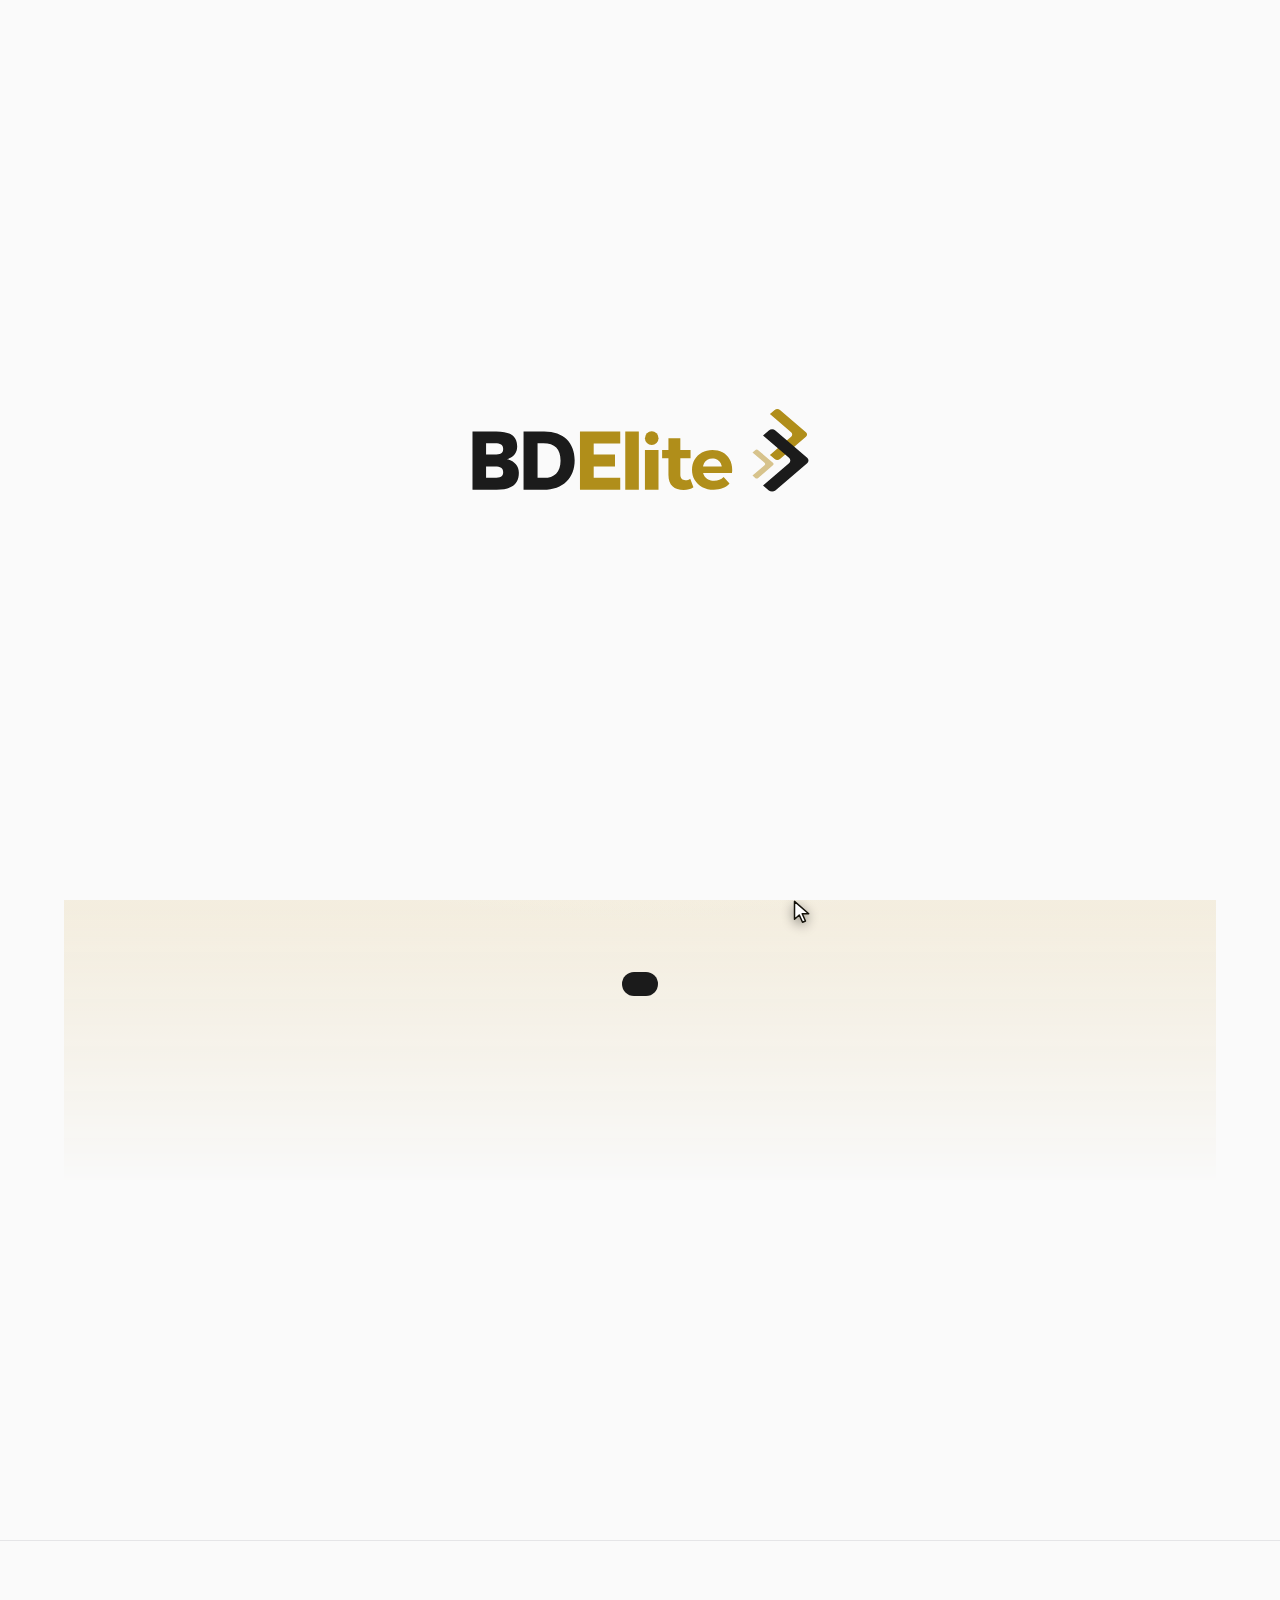
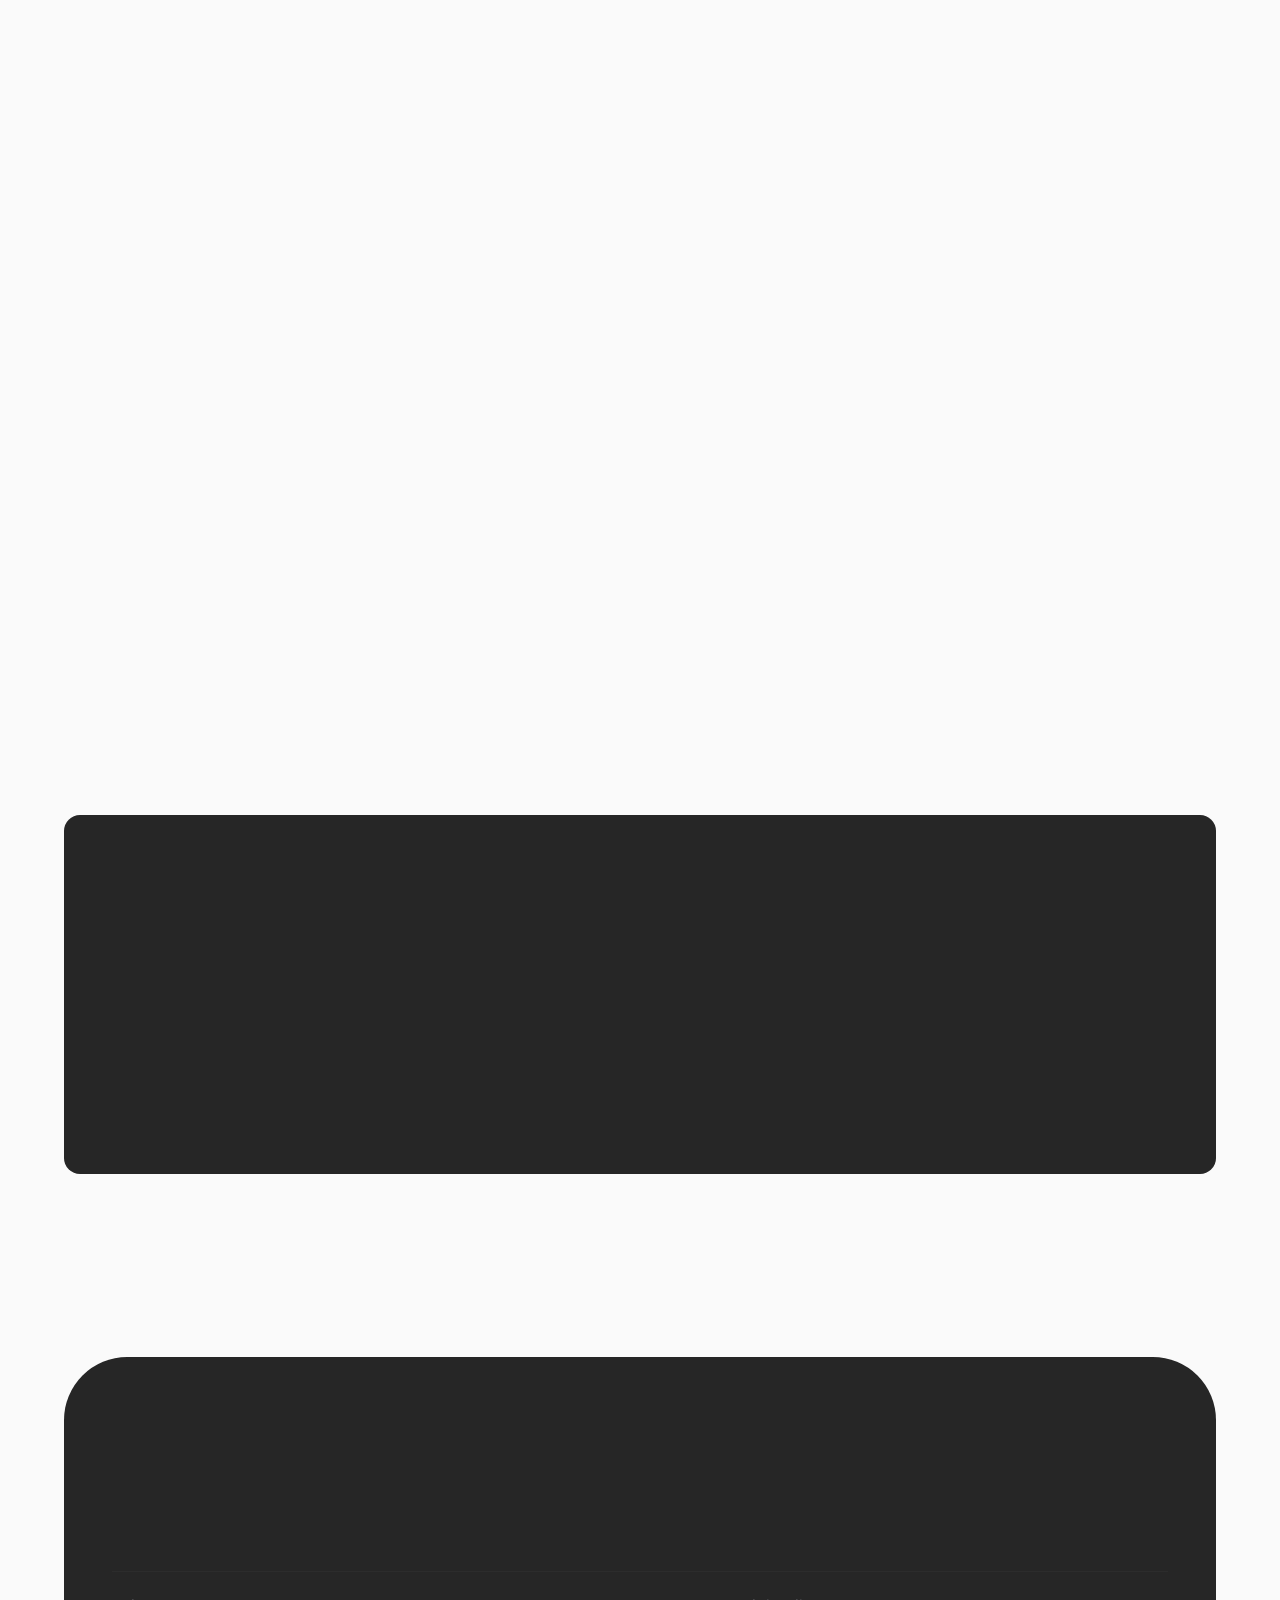
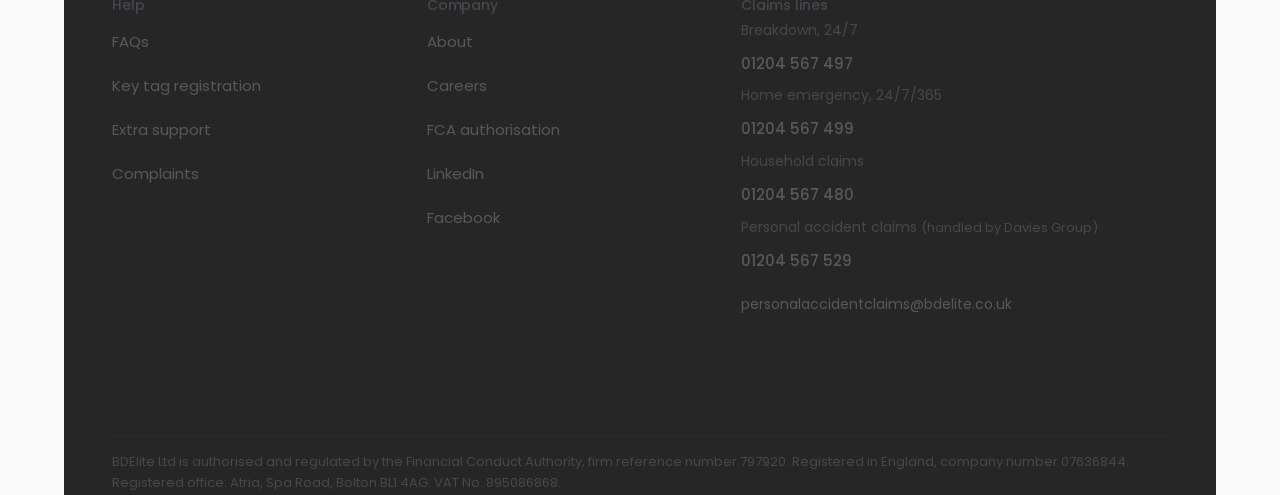
<file: index.html>
<!doctype html>
<html lang="en-GB">
<head>
<meta charset="utf-8">
<meta name="viewport" content="width=device-width,initial-scale=1,viewport-fit=cover">
<title>BDElite | Total claims management and add-on insurance for UK brokers</title>
<meta name="description" content="Legal expenses, breakdown, home emergency and total claims management, sold through UK insurance brokers and handled by our own team in Bolton.">
<meta name="robots" content="noindex,nofollow">
<link rel="canonical" href="https://olisabdelite.github.io/bdelite-website-preview/">
<meta property="og:type" content="website">
<meta property="og:title" content="BDElite | Total claims management and add-on insurance for UK brokers">
<meta property="og:description" content="Legal expenses, breakdown, home emergency and total claims management, sold through UK insurance brokers and handled by our own team in Bolton.">
<meta property="og:url" content="https://olisabdelite.github.io/bdelite-website-preview/">
<meta property="og:image" content="https://olisabdelite.github.io/bdelite-website-preview/img/fleet.jpg">
<script>(function(){var k="bde-theme",v=null;try{v=localStorage.getItem(k)}catch(e){}if(v!=="light"&&v!=="dark")v=matchMedia("(prefers-color-scheme: dark)").matches?"dark":"light";document.documentElement.dataset.theme=v;var d=document.documentElement,q=new URLSearchParams(location.search),h=(q.get("hero")||"b").toLowerCase(),g=(q.get("stage")||"c").toLowerCase();d.classList.add("js");var zf=function(){var z=Math.min(1.2,Math.max(1,innerWidth/1920));d.style.zoom=z>1.005?z.toFixed(3):"";};zf();addEventListener("resize",zf);addEventListener("DOMContentLoaded",zf);addEventListener("load",zf);if(h==="a"||h==="b"||h==="c")d.dataset.hero=h;if(g==="a"||g==="b"||g==="c")d.dataset.stage=g;var t0=Date.now(),seen=null,nav=null;try{seen=sessionStorage.getItem("bde-intro");sessionStorage.setItem("bde-intro","1")}catch(e){}try{nav=performance.getEntriesByType("navigation")[0]}catch(e){}if(!seen||(nav&&nav.type==="reload")){d.classList.add("intro-on");var calm=matchMedia("(prefers-reduced-motion: reduce)").matches,done=false,loaded=false,sweeps=0;var go=function(){if(done)return;done=true;setTimeout(function(){var c=document.getElementById("intro");if(!c){d.classList.remove("intro-on");return;}var f=c.querySelector(".intro-logo"),t=document.querySelector("header.site .brand svg");if(!calm&&f&&t){var a=f.getBoundingClientRect(),b=t.getBoundingClientRect();var zz=parseFloat(d.style.zoom)||1;if(b.width>0)f.style.transform="translate("+(b.left-a.left)/zz+"px,"+(b.top-a.top)/zz+"px) scale("+(b.width/a.width)+")";}c.classList.add("out");setTimeout(function(){d.classList.add("intro-reveal");c.classList.add("fade");setTimeout(function(){d.classList.remove("intro-on","intro-reveal");c.parentNode&&c.parentNode.removeChild(c);},calm?0:480);},calm?0:780);},calm?0:150);};addEventListener("load",function(){loaded=true;if(calm)go();});document.addEventListener("animationiteration",function(e){if(e.animationName!=="introShine")return;sweeps++;if(loaded||sweeps>=2)go();},true);setTimeout(go,7000);}})();</script>
<link rel="preconnect" href="https://fonts.googleapis.com">
<link rel="preconnect" href="https://fonts.gstatic.com" crossorigin>
<link rel="stylesheet" href="https://fonts.googleapis.com/css2?family=Poppins:wght@400;500;600&display=swap">
<link rel="stylesheet" href="site.css?v=355a3437e5">
<script type="application/ld+json">{"@context":"https://schema.org","@type":"InsuranceAgency","name":"BDElite","legalName":"BDElite Ltd","url":"https://olisabdelite.github.io/bdelite-website-preview/","email":"bdelite.admin@bdelite.co.uk","telephone":"+44 1204 567 500","foundingDate":"2011","vatID":"GB895086868","address":{"@type":"PostalAddress","streetAddress":"Atria, Spa Road","addressLocality":"Bolton","postalCode":"BL1 4AG","addressCountry":"GB"},"sameAs":["https://www.linkedin.com/company/bdelite","https://www.facebook.com/BDEliteTCM"],"contactPoint":[{"@type":"ContactPoint","contactType":"claims","telephone":"+44 1204 567 567","areaServed":"GB"},{"@type":"ContactPoint","contactType":"emergency","name":"Breakdown","telephone":"+44 1204 567 497"},{"@type":"ContactPoint","contactType":"emergency","name":"Home emergency","telephone":"+44 1204 567 499"},{"@type":"ContactPoint","contactType":"sales","telephone":"+44 1204 567 500"}]}</script>
</head>
<body data-page="home" data-view="home">
<!-- Generated by build.js from src/site.html. Edit the source, then run: node build.js -->
<svg width="0" height="0" style="position:absolute" aria-hidden="true">
  <defs>
    <symbol id="logo" viewBox="0 20 1495 372">
      <path style="fill:var(--logo-k)" d="M 322.2 379.3L235.4 379.3L235.4 122.9L326.5 122.9C411.7 122.9 460.2 173.0 460.2 249.3C460.2 325.6 410.9 379.3 322.2 379.3ZM 322.6 175.0L297.0 175.0L297.0 327.2L325.7 327.2C370.3 327.2 398.1 303.0 398.1 251.7C398.1 200.5 373.0 175.0 322.6 175.0Z"/>
      <path style="fill:var(--logo-k)" d="M 214.8 304.7C214.8 345.7 194.2 379.3 116.7 379.3L10.9 379.3L10.9 122.9L115.9 122.9C188.0 122.9 207.4 152.1 207.4 189.8C207.4 218.9 190.4 237.0 162.4 245.2C193.5 251.3 214.8 273.1 214.8 304.7ZM 110.1 175.0L70.6 175.0L70.6 224.8L107.0 224.8C132.6 224.8 145.8 219.7 145.8 200.5C145.8 181.2 133.4 175.0 110.1 175.0ZM 70.6 326.7L107.0 326.7C132.6 326.7 145.8 321.6 145.8 302.3C145.8 283.0 133.4 276.9 110.1 276.9L70.6 276.9L70.6 326.7"/>
      <g fill="#b08e1a">
        <path d="M 483.5 379.3L483.5 123.2L660.6 123.2L660.6 175.7L543.9 175.7L543.9 224.8L637.7 224.8L637.7 276.9L543.9 276.9L543.9 326.9L660.6 326.9L660.6 379.3Z"/>
        <path d="M 682.7 379.3L682.7 123.2L742.4 123.3L742.4 379.3Z"/>
        <path d="M 769.2 204.5L828.9 204.5L828.9 379.3L769.2 379.3Z"/>
        <path d="M 1071.9 379.3C1052.8 379.3 1036.0 375.5 1021.6 368.0C1007.1 360.4 995.9 350.0 988.1 336.9C980.1 323.8 976.2 308.8 976.2 291.9C976.2 275.1 980.1 259.8 987.9 246.7C995.7 233.5 1006.3 223.2 1019.9 215.8C1033.3 208.3 1048.6 204.5 1065.7 204.5C1082.7 204.5 1096.9 208.1 1110.1 215.1C1123.3 222.2 1133.8 232.3 1141.4 245.4C1149.1 258.5 1153.0 274.3 1153.0 292.6C1153.0 294.5 1152.9 296.6 1152.7 299.0C1152.4 301.5 1152.2 303.7 1152.0 305.8L1015.8 305.8L1015.8 277.1L1126.5 277.1L1107.8 285.6C1107.8 276.8 1106.0 269.1 1102.5 262.6C1098.9 256.1 1094.0 251.0 1087.8 247.3C1081.6 243.6 1074.3 241.8 1066.0 241.8C1057.7 241.8 1050.3 243.6 1044.0 247.3C1037.7 251.0 1032.7 256.1 1029.2 262.8C1025.7 269.4 1023.9 277.2 1023.9 286.3L1023.9 293.8C1023.9 303.1 1025.9 311.2 1030.0 318.3C1034.0 325.3 1039.7 330.7 1047.1 334.4C1054.5 338.0 1063.2 339.9 1073.2 339.9C1082.1 339.9 1089.9 338.5 1096.7 335.8C1103.4 333.0 1109.6 329.0 1115.2 323.5L1141.1 351.9C1133.4 360.7 1123.8 367.5 1112.1 372.2C1100.5 377.0 1087.1 379.3 1071.9 379.3Z"/>
        <circle cx="799.1" cy="152.6" r="29.9"/>
        <path d="M 844.8 240.9L844.8 204.8L969.8 204.8L969.8 240.9ZM 940 380.2C918.7 380.2 902.2 374.7 890.4 363.6C878.5 352.5 872.6 336.0 872.6 314.1L872.6 152.6L924.9 152.6L924.9 313.5C924.9 321.2 926.9 327.2 930.9 331.4C934.9 335.6 940.4 337.8 947.3 337.8C955.6 337.8 962.6 335.5 968.4 330.9L982.5 368.6C977.1 372.4 970.7 375.3 963.2 377.3C955.8 379.2 948.0 380.2 940 380.2Z"/>
        <path d="M 1477.2 126.4L1363.1 28.7C1356.6 23.1 1346.1 23.1 1339.7 28.7L1318.8 46.6L1412.0 126.4C1418.5 131.9 1418.5 140.9 1412.0 146.4L1318.8 226.3L1339.7 244.2C1346.1 249.7 1356.6 249.7 1363.1 244.2L1477.2 146.4C1483.7 140.9 1483.7 131.9 1477.2 126.4Z"/>
      </g>
      <path fill="#d7c38c" d="M 1332.0 260.7L1267.3 205.3C1263.7 202.2 1257.7 202.2 1254.1 205.3L1242.2 215.5L1295.1 260.7C1298.7 263.9 1298.7 268.9 1295.1 272.1L1242.2 317.3L1254.1 327.4C1257.7 330.6 1263.7 330.6 1267.3 327.4L1332.0 272.1C1335.7 268.9 1335.7 263.8 1332.0 260.7Z"/>
      <path style="fill:var(--logo-k)" d="M 1482.6 238.3L1342.8 118.5C1334.9 111.7 1322.0 111.7 1314.1 118.5L1288.5 140.4L1402.7 238.3C1410.6 245.0 1410.6 256.0 1402.7 262.8L1288.5 360.6L1314.1 382.5C1322.0 389.3 1334.9 389.3 1342.8 382.5L1482.6 262.8C1490.5 256.0 1490.5 245.0 1482.6 238.3Z"/>
    </symbol>
    <linearGradient id="mg" x1="0" y1="0" x2="1" y2="1"><stop offset="0" stop-color="#fff3c9"/><stop offset=".45" stop-color="#f0cf72"/><stop offset="1" stop-color="#b8912c"/></linearGradient>
    <linearGradient id="mg2" x1="0" y1="0" x2="1" y2="1"><stop offset="0" stop-color="#ffe9a8"/><stop offset="1" stop-color="#c9a13e"/></linearGradient>
    <symbol id="mark" viewBox="1236 20 258 372">
      <path fill="url(#mg2)" opacity=".55" d="M 1332.0 260.7L1267.3 205.3C1263.7 202.2 1257.7 202.2 1254.1 205.3L1242.2 215.5L1295.1 260.7C1298.7 263.9 1298.7 268.9 1295.1 272.1L1242.2 317.3L1254.1 327.4C1257.7 330.6 1263.7 330.6 1267.3 327.4L1332.0 272.1C1335.7 268.9 1335.7 263.8 1332.0 260.7Z"/>
      <path fill="url(#mg2)" opacity=".8" d="M 1477.2 126.4L1363.1 28.7C1356.6 23.1 1346.1 23.1 1339.7 28.7L1318.8 46.6L1412.0 126.4C1418.5 131.9 1418.5 140.9 1412.0 146.4L1318.8 226.3L1339.7 244.2C1346.1 249.7 1356.6 249.7 1363.1 244.2L1477.2 146.4C1483.7 140.9 1483.7 131.9 1477.2 126.4Z"/>
      <path fill="url(#mg)" d="M 1482.6 238.3L1342.8 118.5C1334.9 111.7 1322.0 111.7 1314.1 118.5L1288.5 140.4L1402.7 238.3C1410.6 245.0 1410.6 256.0 1402.7 262.8L1288.5 360.6L1314.1 382.5C1322.0 389.3 1334.9 389.3 1342.8 382.5L1482.6 262.8C1490.5 256.0 1490.5 245.0 1482.6 238.3Z"/>
    </symbol>
    <symbol id="chev" viewBox="0 0 14 16"><path fill="currentColor" d="M1.6 0.4 L0 1.8 L6.6 8 L0 14.2 L1.6 15.6 C2.1 16.1 2.9 16.1 3.4 15.6 L13.4 9 C14 8.4 14 7.6 13.4 7 L3.4 0.4 C2.9 -0.1 2.1 -0.1 1.6 0.4Z"/></symbol>
    <symbol id="i-arrow" viewBox="0 0 24 24"><path d="M5 12h14M13.5 6.5L19 12l-5.500 5.500" fill="none" stroke="currentColor" stroke-width="1.6" stroke-linecap="round" stroke-linejoin="round"/></symbol><symbol id="i-caret" viewBox="0 0 24 24"><path d="M6.500 9.500L12 15l5.500-5.500" fill="none" stroke="currentColor" stroke-width="1.7" stroke-linecap="round" stroke-linejoin="round"/></symbol>
    <symbol id="i-phone" viewBox="0 0 24 24"><path d="M22 16.9v3a2 2 0 0 1-2.2 2 19.8 19.8 0 0 1-8.6-3.1 19.5 19.5 0 0 1-6-6A19.8 19.8 0 0 1 2.1 4.2 2 2 0 0 1 4.1 2h3a2 2 0 0 1 2 1.7c.1 1 .4 1.9.7 2.8a2 2 0 0 1-.5 2.1L8 9.9a16 16 0 0 0 6 6l1.3-1.3a2 2 0 0 1 2.1-.4c.9.3 1.8.6 2.8.7a2 2 0 0 1 1.7 2z" fill="none" stroke="currentColor" stroke-width="1.6" stroke-linecap="round" stroke-linejoin="round"/></symbol>
    <symbol id="i-check" viewBox="0 0 24 24"><path d="M5 12.5l4.2 4.2L19 7" fill="none" stroke="currentColor" stroke-width="2.1" stroke-linecap="round" stroke-linejoin="round"/></symbol>
    <symbol id="i-checkc" viewBox="0 0 24 24"><circle cx="12" cy="12" r="10.500" fill="currentColor"/><path d="M7.600 12.300l3 3 5.800-6" fill="none" stroke="var(--tick,#fff)" stroke-width="1.900" stroke-linecap="round" stroke-linejoin="round"/></symbol>
    <symbol id="i-copy" viewBox="0 0 24 24"><rect x="9" y="9" width="12" height="12" rx="2" fill="none" stroke="currentColor" stroke-width="1.6"/><path d="M5 15H4a1 1 0 0 1-1-1V4a1 1 0 0 1 1-1h10a1 1 0 0 1 1 1v1" fill="none" stroke="currentColor" stroke-width="1.6"/></symbol>
    <symbol id="i-shield" viewBox="0 0 24 24"><path d="M12 22s8-4 8-10V5l-8-3-8 3v7c0 6 8 10 8 10z" fill="none" stroke="currentColor" stroke-width="1.6" stroke-linejoin="round"/><path d="M12 8v4M12 16h.01" stroke="currentColor" stroke-width="1.6" stroke-linecap="round"/></symbol>
    <symbol id="i-car" viewBox="0 0 24 24"><path d="M5 17h14M3 13l2-5.5A2 2 0 0 1 6.9 6h10.2a2 2 0 0 1 1.9 1.5L21 13v4a1 1 0 0 1-1 1h-1a1 1 0 0 1-1-1v-1H6v1a1 1 0 0 1-1 1H4a1 1 0 0 1-1-1z" fill="none" stroke="currentColor" stroke-width="1.6" stroke-linejoin="round"/><circle cx="7" cy="13" r="1.2" fill="currentColor"/><circle cx="17" cy="13" r="1.2" fill="currentColor"/></symbol>
    <symbol id="i-tow" viewBox="0 0 24 24"><path d="M2 16V8h9v8M11 11h5l4 4v1M2 16h2m4 0h7m4 0h1" fill="none" stroke="currentColor" stroke-width="1.6" stroke-linejoin="round" stroke-linecap="round"/><circle cx="6" cy="17" r="2" fill="none" stroke="currentColor" stroke-width="1.6"/><circle cx="17" cy="17" r="2" fill="none" stroke="currentColor" stroke-width="1.6"/></symbol>
    <symbol id="i-home" viewBox="0 0 24 24"><path d="M3 11l9-7 9 7v9a1 1 0 0 1-1 1h-5v-6H9v6H4a1 1 0 0 1-1-1z" fill="none" stroke="currentColor" stroke-width="1.6" stroke-linejoin="round"/></symbol>
    <symbol id="i-scale" viewBox="0 0 24 24"><path d="M12 3v18M7 21h10M5 7h14M5 7l-3 6a3 3 0 0 0 6 0zM19 7l-3 6a3 3 0 0 0 6 0z" fill="none" stroke="currentColor" stroke-width="1.6" stroke-linejoin="round" stroke-linecap="round"/></symbol>
    <symbol id="i-q" viewBox="0 0 24 24"><circle cx="12" cy="12" r="10" fill="none" stroke="currentColor" stroke-width="1.6"/><path d="M9.1 9a3 3 0 0 1 5.8 1c0 2-3 2.5-3 4.5M12 17.5h.01" fill="none" stroke="currentColor" stroke-width="1.6" stroke-linecap="round"/></symbol>
    <symbol id="i-clock" viewBox="0 0 24 24"><circle cx="12" cy="12" r="10" fill="none" stroke="currentColor" stroke-width="1.6"/><path d="M12 6v6l4 2" fill="none" stroke="currentColor" stroke-width="1.6" stroke-linecap="round"/></symbol>
    <symbol id="i-doc" viewBox="0 0 24 24"><path d="M14 2H6a2 2 0 0 0-2 2v16a2 2 0 0 0 2 2h12a2 2 0 0 0 2-2V8z M14 2v6h6M8 13h8M8 17h5" fill="none" stroke="currentColor" stroke-width="1.6" stroke-linejoin="round" stroke-linecap="round"/></symbol>
    <symbol id="i-pound" viewBox="0 0 24 24"><path d="M17 20H6c2-1.5 2.5-4 2.5-6V8.5a4 4 0 0 1 7.6-1.8M5.5 13h8" fill="none" stroke="currentColor" stroke-width="1.6" stroke-linecap="round" stroke-linejoin="round"/></symbol>
    <symbol id="i-user" viewBox="0 0 24 24"><circle cx="12" cy="8" r="4" fill="none" stroke="currentColor" stroke-width="1.6"/><path d="M4 21c1-4 4.5-6 8-6s7 2 8 6" fill="none" stroke="currentColor" stroke-width="1.6" stroke-linecap="round"/></symbol>
    <symbol id="i-plug" viewBox="0 0 24 24"><path d="M9 2v5M15 2v5M6 7h12v4a6 6 0 0 1-12 0zM12 17v5" fill="none" stroke="currentColor" stroke-width="1.6" stroke-linecap="round" stroke-linejoin="round"/></symbol>
    <symbol id="i-chart" viewBox="0 0 24 24"><path d="M3 3v18h18M7 15l4-4 3 3 5-6" fill="none" stroke="currentColor" stroke-width="1.6" stroke-linecap="round" stroke-linejoin="round"/></symbol>
    <symbol id="i-key" viewBox="0 0 24 24"><circle cx="8" cy="15" r="5" fill="none" stroke="currentColor" stroke-width="1.6"/><path d="M11.5 11.5L21 2M17 6l3 3M15 8l2 2" fill="none" stroke="currentColor" stroke-width="1.6" stroke-linecap="round"/></symbol>
    <symbol id="i-van" viewBox="0 0 24 24"><path d="M2 17V7a1 1 0 0 1 1-1h11v11M14 9h4l4 4v4h-2M2 17h2m4 0h8" fill="none" stroke="currentColor" stroke-width="1.6" stroke-linejoin="round" stroke-linecap="round"/><circle cx="6" cy="17" r="2" fill="none" stroke="currentColor" stroke-width="1.6"/><circle cx="18" cy="17" r="2" fill="none" stroke="currentColor" stroke-width="1.6"/></symbol>
    <symbol id="i-truck" viewBox="0 0 24 24"><path d="M1 16V5h13v11M14 8h4.5l3.5 4v4h-1.5M1 16h1.5m4 0h8.5" fill="none" stroke="currentColor" stroke-width="1.6" stroke-linejoin="round" stroke-linecap="round"/><circle cx="4.5" cy="17" r="2" fill="none" stroke="currentColor" stroke-width="1.6"/><circle cx="17.5" cy="17" r="2" fill="none" stroke="currentColor" stroke-width="1.6"/></symbol>
    <symbol id="i-taxi" viewBox="0 0 24 24"><rect x="9" y="1.5" width="6" height="3" rx="1" fill="none" stroke="currentColor" stroke-width="1.6"/><path d="M5 18h14M3 14l2-5.5A2 2 0 0 1 6.9 7h10.2a2 2 0 0 1 1.9 1.5L21 14v4a1 1 0 0 1-1 1h-1a1 1 0 0 1-1-1v-1H6v1a1 1 0 0 1-1 1H4a1 1 0 0 1-1-1z" fill="none" stroke="currentColor" stroke-width="1.6" stroke-linejoin="round"/></symbol>
    <symbol id="i-fleet" viewBox="0 0 24 24"><path d="M8 5h9.5a2 2 0 0 1 1.8 1.2L21 10v4" fill="none" stroke="currentColor" stroke-width="1.6" stroke-linecap="round" opacity=".55"/><path d="M4 19h11M2 15.5l1.6-4.2A2 2 0 0 1 5.5 10h8a2 2 0 0 1 1.9 1.3L17 15.5V19a1 1 0 0 1-1 1h-.5a1 1 0 0 1-1-1v-.5h-10v.5a1 1 0 0 1-1 1H3a1 1 0 0 1-1-1z" fill="none" stroke="currentColor" stroke-width="1.6" stroke-linejoin="round"/></symbol>
    <symbol id="i-building" viewBox="0 0 24 24"><path d="M4 21V5a1 1 0 0 1 1-1h9a1 1 0 0 1 1 1v16M15 10h4a1 1 0 0 1 1 1v10M2 21h20M8 8h3M8 12h3M8 16h3" fill="none" stroke="currentColor" stroke-width="1.6" stroke-linejoin="round" stroke-linecap="round"/></symbol>
    <symbol id="i-briefcase" viewBox="0 0 24 24"><rect x="3" y="7" width="18" height="13" rx="2" fill="none" stroke="currentColor" stroke-width="1.6"/><path d="M8 7V5a2 2 0 0 1 2-2h4a2 2 0 0 1 2 2v2M3 13h18" fill="none" stroke="currentColor" stroke-width="1.6"/></symbol>
    <symbol id="i-x" viewBox="0 0 24 24"><path d="M6 6l12 12M18 6L6 18" stroke="currentColor" stroke-width="1.6" stroke-linecap="round"/></symbol>
    <symbol id="i-menu" viewBox="0 0 24 24"><path d="M4 7h16M4 12h16M4 17h16" stroke="currentColor" stroke-width="1.6" stroke-linecap="round"/></symbol>
    <symbol id="g-phone" viewBox="0 0 24 24"><path d="M22 16.9v3a2 2 0 0 1-2.2 2 19.8 19.8 0 0 1-8.6-3.1 19.5 19.5 0 0 1-6-6A19.8 19.8 0 0 1 2.1 4.2 2 2 0 0 1 4.1 2h3a2 2 0 0 1 2 1.7c.1 1 .4 1.9.7 2.8a2 2 0 0 1-.5 2.1L8 9.9a16 16 0 0 0 6 6l1.3-1.3a2 2 0 0 1 2.1-.4c.9.3 1.8.6 2.8.7a2 2 0 0 1 1.7 2z" fill="none" stroke="currentColor" stroke-width="1.6" stroke-linecap="round" stroke-linejoin="round"/></symbol>
    <symbol id="g-shield" viewBox="0 0 24 24"><path d="M12 22s8-4 8-10V5l-8-3-8 3v7c0 6 8 10 8 10z" fill="none" stroke="currentColor" stroke-width="1.6" stroke-linejoin="round"/><path d="M12 8v4M12 16h.01" stroke="currentColor" stroke-width="1.6" stroke-linecap="round"/></symbol>
    <symbol id="g-car" viewBox="0 0 24 24"><path d="M5 17h14M3 13l2-5.5A2 2 0 0 1 6.9 6h10.2a2 2 0 0 1 1.9 1.5L21 13v4a1 1 0 0 1-1 1h-1a1 1 0 0 1-1-1v-1H6v1a1 1 0 0 1-1 1H4a1 1 0 0 1-1-1z" fill="none" stroke="currentColor" stroke-width="1.6" stroke-linejoin="round"/><circle cx="7" cy="13" r="1.2" fill="currentColor"/><circle cx="17" cy="13" r="1.2" fill="currentColor"/></symbol>
    <symbol id="g-tow" viewBox="0 0 24 24"><path d="M2 16V8h9v8M11 11h5l4 4v1M2 16h2m4 0h7m4 0h1" fill="none" stroke="currentColor" stroke-width="1.6" stroke-linejoin="round" stroke-linecap="round"/><circle cx="6" cy="17" r="2" fill="none" stroke="currentColor" stroke-width="1.6"/><circle cx="17" cy="17" r="2" fill="none" stroke="currentColor" stroke-width="1.6"/></symbol>
    <symbol id="g-home" viewBox="0 0 24 24"><path d="M3 11l9-7 9 7v9a1 1 0 0 1-1 1h-5v-6H9v6H4a1 1 0 0 1-1-1z" fill="none" stroke="currentColor" stroke-width="1.6" stroke-linejoin="round"/></symbol>
    <symbol id="g-scale" viewBox="0 0 24 24"><path d="M12 3v18M7 21h10M5 7h14M5 7l-3 6a3 3 0 0 0 6 0zM19 7l-3 6a3 3 0 0 0 6 0z" fill="none" stroke="currentColor" stroke-width="1.6" stroke-linejoin="round" stroke-linecap="round"/></symbol>
    <symbol id="g-q" viewBox="0 0 24 24"><circle cx="12" cy="12" r="10" fill="none" stroke="currentColor" stroke-width="1.6"/><path d="M9.1 9a3 3 0 0 1 5.8 1c0 2-3 2.5-3 4.5M12 17.5h.01" fill="none" stroke="currentColor" stroke-width="1.6" stroke-linecap="round"/></symbol>
    <symbol id="g-clock" viewBox="0 0 24 24"><circle cx="12" cy="12" r="10" fill="none" stroke="currentColor" stroke-width="1.6"/><path d="M12 6v6l4 2" fill="none" stroke="currentColor" stroke-width="1.6" stroke-linecap="round"/></symbol>
    <symbol id="g-doc" viewBox="0 0 24 24"><path d="M14 2H6a2 2 0 0 0-2 2v16a2 2 0 0 0 2 2h12a2 2 0 0 0 2-2V8z M14 2v6h6M8 13h8M8 17h5" fill="none" stroke="currentColor" stroke-width="1.6" stroke-linejoin="round" stroke-linecap="round"/></symbol>
    <symbol id="g-pound" viewBox="0 0 24 24"><path d="M17 20H6c2-1.5 2.5-4 2.5-6V8.5a4 4 0 0 1 7.6-1.8M5.5 13h8" fill="none" stroke="currentColor" stroke-width="1.6" stroke-linecap="round" stroke-linejoin="round"/></symbol>
    <symbol id="g-user" viewBox="0 0 24 24"><circle cx="12" cy="8" r="4" fill="none" stroke="currentColor" stroke-width="1.6"/><path d="M4 21c1-4 4.5-6 8-6s7 2 8 6" fill="none" stroke="currentColor" stroke-width="1.6" stroke-linecap="round"/></symbol>
    <symbol id="g-plug" viewBox="0 0 24 24"><path d="M9 2v5M15 2v5M6 7h12v4a6 6 0 0 1-12 0zM12 17v5" fill="none" stroke="currentColor" stroke-width="1.6" stroke-linecap="round" stroke-linejoin="round"/></symbol>
    <symbol id="g-chart" viewBox="0 0 24 24"><path d="M3 3v18h18M7 15l4-4 3 3 5-6" fill="none" stroke="currentColor" stroke-width="1.6" stroke-linecap="round" stroke-linejoin="round"/></symbol>
    <symbol id="g-key" viewBox="0 0 24 24"><circle cx="8" cy="15" r="5" fill="none" stroke="currentColor" stroke-width="1.6"/><path d="M11.5 11.5L21 2M17 6l3 3M15 8l2 2" fill="none" stroke="currentColor" stroke-width="1.6" stroke-linecap="round"/></symbol>
    <symbol id="g-van" viewBox="0 0 24 24"><path d="M2 17V7a1 1 0 0 1 1-1h11v11M14 9h4l4 4v4h-2M2 17h2m4 0h8" fill="none" stroke="currentColor" stroke-width="1.6" stroke-linejoin="round" stroke-linecap="round"/><circle cx="6" cy="17" r="2" fill="none" stroke="currentColor" stroke-width="1.6"/><circle cx="18" cy="17" r="2" fill="none" stroke="currentColor" stroke-width="1.6"/></symbol>
    <symbol id="g-truck" viewBox="0 0 24 24"><path d="M1 16V5h13v11M14 8h4.5l3.5 4v4h-1.5M1 16h1.5m4 0h8.5" fill="none" stroke="currentColor" stroke-width="1.6" stroke-linejoin="round" stroke-linecap="round"/><circle cx="4.5" cy="17" r="2" fill="none" stroke="currentColor" stroke-width="1.6"/><circle cx="17.5" cy="17" r="2" fill="none" stroke="currentColor" stroke-width="1.6"/></symbol>
    <symbol id="g-taxi" viewBox="0 0 24 24"><rect x="9" y="1.5" width="6" height="3" rx="1" fill="none" stroke="currentColor" stroke-width="1.6"/><path d="M5 18h14M3 14l2-5.5A2 2 0 0 1 6.9 7h10.2a2 2 0 0 1 1.9 1.5L21 14v4a1 1 0 0 1-1 1h-1a1 1 0 0 1-1-1v-1H6v1a1 1 0 0 1-1 1H4a1 1 0 0 1-1-1z" fill="none" stroke="currentColor" stroke-width="1.6" stroke-linejoin="round"/></symbol>
    <symbol id="g-fleet" viewBox="0 0 24 24"><path d="M8 5h9.5a2 2 0 0 1 1.8 1.2L21 10v4" fill="none" stroke="currentColor" stroke-width="1.6" stroke-linecap="round" opacity=".55"/><path d="M4 19h11M2 15.5l1.6-4.2A2 2 0 0 1 5.5 10h8a2 2 0 0 1 1.9 1.3L17 15.5V19a1 1 0 0 1-1 1h-.5a1 1 0 0 1-1-1v-.5h-10v.5a1 1 0 0 1-1 1H3a1 1 0 0 1-1-1z" fill="none" stroke="currentColor" stroke-width="1.6" stroke-linejoin="round"/></symbol>
    <symbol id="g-building" viewBox="0 0 24 24"><path d="M4 21V5a1 1 0 0 1 1-1h9a1 1 0 0 1 1 1v16M15 10h4a1 1 0 0 1 1 1v10M2 21h20M8 8h3M8 12h3M8 16h3" fill="none" stroke="currentColor" stroke-width="1.6" stroke-linejoin="round" stroke-linecap="round"/></symbol>
    <symbol id="g-briefcase" viewBox="0 0 24 24"><rect x="3" y="7" width="18" height="13" rx="2" fill="none" stroke="currentColor" stroke-width="1.6"/><path d="M8 7V5a2 2 0 0 1 2-2h4a2 2 0 0 1 2 2v2M3 13h18" fill="none" stroke="currentColor" stroke-width="1.6"/></symbol>
    <symbol id="v-car" viewBox="0 0 64 30"><path d="M3 22v-4.200a3 3 0 0 1 2.400-2.900l9.600-2 5.300-5.300A4 4 0 0 1 23.100 6.400h15.800a4 4 0 0 1 2.900 1.200l5.600 5.800 9.700 1.700a3.500 3.500 0 0 1 2.900 3.400V22" fill="none" stroke="currentColor" stroke-width="2" stroke-linecap="round" stroke-linejoin="round"/><path d="M20.500 13.200l3.300-3.300h6.700v3.300zM34 9.900h4.700l3.300 3.300h-8z" fill="none" stroke="currentColor" stroke-width="2" stroke-linecap="round" stroke-linejoin="round"/><path d="M3 22h6M18 22h28M55 22h5" fill="none" stroke="currentColor" stroke-width="2" stroke-linecap="round" stroke-linejoin="round"/><circle cx="13.500" cy="22" r="4.500" fill="none" stroke="currentColor" stroke-width="2" stroke-linecap="round" stroke-linejoin="round"/><circle cx="50.500" cy="22" r="4.500" fill="none" stroke="currentColor" stroke-width="2" stroke-linecap="round" stroke-linejoin="round"/></symbol>
    <symbol id="v-van" viewBox="0 0 64 30"><path d="M3 23V7a2.500 2.500 0 0 1 2.500-2.500H40V23" fill="none" stroke="currentColor" stroke-width="2" stroke-linecap="round" stroke-linejoin="round"/><path d="M40 9h8.600a3 3 0 0 1 2.300 1.100l7.400 8.800a3 3 0 0 1 .7 1.900V23" fill="none" stroke="currentColor" stroke-width="2" stroke-linecap="round" stroke-linejoin="round"/><path d="M44 12.500h4.200l4.200 5H44z" fill="none" stroke="currentColor" stroke-width="2" stroke-linecap="round" stroke-linejoin="round"/><path d="M3 23h5M17 23h27.500M53.500 23H59" fill="none" stroke="currentColor" stroke-width="2" stroke-linecap="round" stroke-linejoin="round"/><circle cx="12.500" cy="23" r="4.500" fill="none" stroke="currentColor" stroke-width="2" stroke-linecap="round" stroke-linejoin="round"/><circle cx="49" cy="23" r="4.500" fill="none" stroke="currentColor" stroke-width="2" stroke-linecap="round" stroke-linejoin="round"/></symbol>
    <symbol id="v-hgv" viewBox="0 0 80 30"><rect x="2" y="3" width="50" height="16" rx="2" fill="none" stroke="currentColor" stroke-width="2" stroke-linecap="round" stroke-linejoin="round"/><path d="M56 23V8h8.800a3 3 0 0 1 2.500 1.300l6.200 9a3 3 0 0 1 .5 1.700v3" fill="none" stroke="currentColor" stroke-width="2" stroke-linecap="round" stroke-linejoin="round"/><path d="M60 11.500h4.300l3.800 5.500H60z" fill="none" stroke="currentColor" stroke-width="2" stroke-linecap="round" stroke-linejoin="round"/><path d="M2 23h4M16 23h2M27 23h18M54 23h10M73 23h1" fill="none" stroke="currentColor" stroke-width="2" stroke-linecap="round" stroke-linejoin="round"/><circle cx="11" cy="23" r="4" fill="none" stroke="currentColor" stroke-width="2" stroke-linecap="round" stroke-linejoin="round"/><circle cx="22.500" cy="23" r="4" fill="none" stroke="currentColor" stroke-width="2" stroke-linecap="round" stroke-linejoin="round"/><circle cx="49.500" cy="23" r="4" fill="none" stroke="currentColor" stroke-width="2" stroke-linecap="round" stroke-linejoin="round"/><circle cx="68.500" cy="23" r="4" fill="none" stroke="currentColor" stroke-width="2" stroke-linecap="round" stroke-linejoin="round"/></symbol>
  </defs>
</svg>


<div id="intro" aria-hidden="true">
  <svg class="intro-logo" viewBox="0 0 1495 372">
    <defs>
      <filter id="introWhite"><feColorMatrix type="matrix" values="0 0 0 0 1  0 0 0 0 1  0 0 0 0 1  0 0 0 1 0"/></filter>
      <mask id="introMask" maskUnits="userSpaceOnUse" x="-100" y="-100" width="1700" height="600"><use href="#logo" filter="url(#introWhite)"/></mask>
      <linearGradient id="introShine" x1="0" y1="0" x2="1" y2="0"><stop offset="0" stop-color="#fffdf2" stop-opacity="0"/><stop offset=".35" stop-color="#fff6d6" stop-opacity=".55"/><stop offset=".5" stop-color="#ffffff" stop-opacity="1"/><stop offset=".65" stop-color="#fff6d6" stop-opacity=".55"/><stop offset="1" stop-color="#fffdf2" stop-opacity="0"/></linearGradient>
    </defs>
    <use href="#logo"/>
    <g mask="url(#introMask)"><rect class="intro-shine" x="0" y="-60" width="420" height="500" fill="url(#introShine)"/></g>
  </svg>
</div>
<header class="site">
  <div class="wrap">
    <a class="brand" href="./" data-go="home" aria-label="BDElite home">
      <svg viewBox="0 0 1495 372" role="img" aria-label="BDElite"><use href="#logo"/></svg>
      <span>Total Solutions Provider</span>
    </a>
    <nav class="main" aria-label="Main">
      <a href="brokers" data-go="brokers"><svg class="chev c-broker" aria-hidden="true"><use href="#chev"/></svg>Brokers</a>
      <a href="customers" data-go="customers"><svg class="chev c-customer" aria-hidden="true"><use href="#chev"/></svg>Customers</a>
      <a href="fleet" data-go="fleet"><svg class="chev c-fleet" aria-hidden="true"><use href="#chev"/></svg>Fleet</a>
      <a href="about" data-go="about">About</a>
    </nav>
    <div class="head-actions">
      <a class="login hide-m" href="https://brokerportal.bdelite.co.uk/" target="_blank" rel="noopener">Broker log in</a>
      <button class="btn btn-gold" type="button" data-claim>Make a claim</button>
      <button class="menu-btn" type="button" aria-expanded="false" aria-controls="mnav" aria-label="Open menu"><svg width="22" height="22"><use href="#i-menu"/></svg></button>
    </div>
  </div>
</header>

<!-- Small-screen menu: full-screen panel with drill-down sections (sits outside the header so it can cover the whole screen) -->
<div class="mmenu" id="mnav" role="dialog" aria-modal="true" aria-label="Menu" hidden>
  <div class="mm-top">
    <a class="mm-brand" href="./" data-go="home" aria-label="BDElite home"><svg viewBox="0 0 1495 372" aria-hidden="true"><use href="#logo"/></svg></a>
    <button class="mm-back" type="button" hidden><svg aria-hidden="true"><use href="#i-caret"/></svg>Menu</button>
    <button class="mm-close" type="button" aria-label="Close menu"><svg aria-hidden="true"><use href="#i-x"/></svg></button>
  </div>
  <div class="mm-body">
    <div class="mm-pane" data-pane="root">
      <ul class="mm-list">
        <li><button class="mm-row" type="button" data-sub="brokers" aria-controls="mm-brokers">Brokers<svg aria-hidden="true"><use href="#i-caret"/></svg></button></li>
        <li><button class="mm-row" type="button" data-sub="customers" aria-controls="mm-customers">Customers<svg aria-hidden="true"><use href="#i-caret"/></svg></button></li>
        <li><button class="mm-row" type="button" data-sub="fleet" aria-controls="mm-fleet">Fleet<svg aria-hidden="true"><use href="#i-caret"/></svg></button></li>
        <li><a class="mm-row" href="about" data-go="about">About</a></li>
      </ul>
      <a class="mm-help" href="tel:01204567567"><span><small>Need to claim now?</small>Motor claimsline</span><b>01204 567 567</b></a>
    </div>

    <div class="mm-pane mm-sub" id="mm-brokers" data-pane="brokers" hidden>
      <a class="mm-lead" href="brokers" data-go="brokers"><b>For brokers <svg aria-hidden="true"><use href="#i-arrow"/></svg></b><small>LEI and add-ons that quote and bind from your own system.</small></a>
      <p class="mm-label">Explore</p>
      <ul class="mm-links">
        <li><a href="brokers#suite" data-go="brokers" data-scroll="#suite">What you can offer</a></li>
        <li><a href="brokers#bportal" data-go="brokers" data-scroll="#bportal">Broker portal</a></li>
        <li><a href="brokers#partner" data-go="brokers" data-scroll="#partner">Become a partner</a></li>
      </ul>
      <a class="mm-pill" href="https://brokerportal.bdelite.co.uk/" target="_blank" rel="noopener">Broker log in <svg aria-hidden="true"><use href="#i-arrow"/></svg></a>
    </div>

    <div class="mm-pane mm-sub" id="mm-customers" data-pane="customers" hidden>
      <a class="mm-lead" href="customers" data-go="customers"><b>For policyholders <svg aria-hidden="true"><use href="#i-arrow"/></svg></b><small>The team behind the cover your broker arranged.</small></a>
      <p class="mm-label">Explore</p>
      <ul class="mm-links">
        <li><a href="customers#claimform" data-go="customers" data-scroll="#claimform">Make a claim</a></li>
        <li><a href="customers#claim-path" data-go="customers" data-scroll="#claim-path">What happens after you call</a></li>
        <li><a href="customers#covered" data-go="customers" data-scroll="#covered">What you may be covered for</a></li>
        <li><a href="customers#faq" data-go="customers" data-scroll="#faq">Good to know</a></li>
      </ul>
      <p class="mm-label">Call us</p>
      <ul class="mm-lines">
        <li><a href="tel:01204567567"><span>Motor claimsline</span><b>01204 567 567</b></a></li>
        <li><a href="tel:01204567497"><span>Breakdown</span><b>01204 567 497</b></a></li>
        <li><a href="tel:01204567499"><span>Home emergency</span><b>01204 567 499</b></a></li>
      </ul>
    </div>

    <div class="mm-pane mm-sub" id="mm-fleet" data-pane="fleet" hidden>
      <a class="mm-lead" href="fleet" data-go="fleet"><b>For fleets <svg aria-hidden="true"><use href="#i-arrow"/></svg></b><small>Cars, vans and HGVs up to 44t, kept moving.</small></a>
      <p class="mm-label">Explore</p>
      <ul class="mm-links">
        <li><a href="fleet#calc" data-go="fleet" data-scroll="#calc">Cost of downtime</a></li>
        <li><a href="fleet#fportal" data-go="fleet" data-scroll="#fportal">Fleet portal and MI pack</a></li>
        <li><a href="fleet#fleetcall" data-go="fleet" data-scroll="#fleetcall">Talk to us about your fleet</a></li>
      </ul>
    </div>
  </div>
  <div class="mm-foot">
    <button class="btn btn-gold" type="button" data-claim>Make a claim</button>
    <a class="btn mm-ghost" href="https://brokerportal.bdelite.co.uk/" target="_blank" rel="noopener">Broker log in</a>
  </div>
</div>

<!-- ============================ HOME ============================ -->
<main data-view="home">
  <!-- 1. Hero: photograph, centred line, one field + two pills, fine print pinned low -->
  <section class="hero">
    <div class="hero-bg" aria-hidden="true" style="--img:url('img/car.jpg');--pos:30% 40%"></div>
    <div class="wrap hero-stage">
      <div class="hero-copy">
        <h1 class="h-xl"><span class="h1-a">Insurance Add&#8209;Ons and Claims,</span><br><em style="font-style:normal">End to End.</em></h1>
        <p class="lede">Add-on products, claims management and replacement vehicles for UK brokers and their customers, run by our team in Bolton.</p>
        <div class="chooser">
          <nav class="chooser-main hero-routes" aria-label="Choose where to go">
            <a class="btn btn-gold" href="customers#claimform" data-go="customers" data-scroll="#claimform">Make a claim</a>
            <a class="hero-route" href="brokers" data-go="brokers">I'm a broker</a>
            <a class="hero-route" href="fleet" data-go="fleet">I run a fleet</a>
          </nav>
          <a class="hero-call" href="tel:01204567567"><svg aria-hidden="true"><use href="#i-phone"/></svg><span>Need to claim now?</span><b>Call 01204 567 567</b></a>
        </div>
      </div>
      <div class="hero-side" aria-hidden="true">
        <div class="hs-photo" style="--img:url('img/car.jpg')"></div>
        <div class="hs-card"><span class="a-av">BD</span><span class="a-who"><b>Your claims team</b><small>Bolton claims team</small></span><span class="a-live"><i></i>Any handler can help</span></div>
        <div class="hs-toast"><i class="a-dot"></i><span><b>Replacement vehicle delivered</b><small>Mon 15:20</small></span></div>
      </div>
      <p class="hero-fine">BDElite Ltd is authorised and regulated by the Financial Conduct Authority, firm reference number 797920.</p>
    </div>
    <div class="hero-wide"><div class="app-frame frame hero-devs">
      <div class="devs" id="heroDevs">
        <div class="lp" role="img" aria-label="Example of the broker portal on a laptop">
          <div class="lp-lid dk"><span class="lp-cam" aria-hidden="true"></span><div class="lp-view" data-fit="1000"><div class="tile-mock" data-mock="lap"></div></div></div>
          <div class="lp-base" aria-hidden="true"></div>
        </div>
        <div class="ph dk" role="img" aria-label="Example of the fleet portal on a phone">
          <span class="ph-btn a" aria-hidden="true"></span><span class="ph-btn b" aria-hidden="true"></span><span class="ph-btn c" aria-hidden="true"></span>
          <div class="ph-glass"><div class="ph-view" data-fit="300"><div class="tile-mock" data-mock="phone"></div></div></div>
        </div>
      </div>
    </div></div>
  </section>

  <!-- 2. Trust strip: the facts, straight after the hero -->
  <section class="trust" aria-label="BDElite at a glance">
    <div class="wrap">
      <div class="t-item"><b>2011</b><span>Established in Bolton</span></div>
      <div class="t-item"><b>400+</b><span>Broker accounts</span></div>
      <div class="t-item"><b>4.4<i aria-hidden="true">★</i></b><span>From 109 Google reviews</span></div>
      <div class="t-item"><b>797920</b><span>FCA firm reference</span></div>
    </div>
  </section>

  <!-- 3. Claims, one group: how a claim works, what to expect, then reviews -->
  <section class="band" id="journey">
    <div class="wrap tabs-row">
      <div class="tabs-text">
        <h2 class="h-m2">How a Claim Works</h2>
        <div class="aud-switch" role="group" aria-label="Show the journey for">
          <button type="button" data-aud="customer" aria-pressed="true">Customer</button>
          <button type="button" data-aud="broker" aria-pressed="false">Broker</button>
          <button type="button" data-aud="fleet" aria-pressed="false">Fleet manager</button>
        </div>
        <div class="tabs playing" id="journeyGrid" role="tablist" aria-label="The six stages of a claim"></div>
        <a class="tlink" href="customers#claim-path" data-go="customers" data-scroll="#claim-path">What happens after you call us</a>
      </div>
      <div class="panel claim" aria-label="Example of a claim managed by BDElite" aria-live="polite">
        <div class="panel-bar"><span class="panel-search"><svg aria-hidden="true"><use href="#i-user"/></svg><span id="clView">Customer view</span></span></div>
        <div class="cl-box">
        <div class="cl-head">
          <div><div class="tk-ref">CLAIM BDE-48217 · NON-FAULT MOTOR</div><div class="tk-title">Rear-ended at a junction, Bolton</div></div>
          <span class="pill pill-live" id="clPill">Reported</span>
        </div>
        <div class="cl-steps" id="clSteps" role="group" aria-label="Claim progress"></div>
        </div>
        <div class="tk-handler">
          <div class="avatar" aria-hidden="true">BD</div>
          <div><small>Your claims team</small><b>Bolton claims team · any handler can help</b></div>
        </div>
        <div class="cl-box">
        <ol class="cl-feed" id="clFeed"></ol>
        <div class="tk-foot"><span id="clFoot">Broker and customer updated at every step</span></div>
        </div>
      </div>
    </div>
  </section>

  <!-- 4. For brokers: selling by EDI (diagram left, text right) -->
  <section class="band" id="edi">
    <div class="wrap pair">
      <div class="pair-text end">
        <p class="eyebrow">For brokers</p>
        <h2 class="h-m2">Sell Add-Ons Inside Acturis, Open GI and SSP</h2>
        <p class="lede">Our products quote and bind by EDI in the system your team already uses.</p>
        <ul class="plist">
          <li><b>Quote and bind in Acturis, Open GI and SSP.</b><span>No separate login at point of sale.</span></li>
          <li><b>Live MI in the broker portal.</b><span>Sales, quotes, conversion and commission.</span></li>
          <li><b>Claims handled for your clients.</b><span>Our own Bolton team, start to finish.</span></li>
        </ul>
        <div class="tech-list">
          <a href="brokers" data-go="brokers">See the broker offer <svg class="arrow" aria-hidden="true"><use href="#i-arrow"/></svg></a>
          <a href="brokers#bportal" data-go="brokers" data-scroll="#bportal">Broker portal <svg class="arrow" aria-hidden="true"><use href="#i-arrow"/></svg></a>
          <a href="fleet#fportal" data-go="fleet" data-scroll="#fportal">Fleet portal and MI pack <svg class="arrow" aria-hidden="true"><use href="#i-arrow"/></svg></a>
        </div>
      </div>
      <div class="tile tile-gold tall">
        <div class="pipe" role="img" aria-label="How a sale flows: your team quotes in Acturis, Open GI or SSP, it reaches BDElite by EDI, then the policy is issued, claims are managed and MI appears in your portal">
          <div class="pipe-card">
            <p class="pipe-cap"><i>1</i>Quote in the system you already use</p>
            <div class="pipe-logos"><span><img class="plogo" src="img/logo-acturis-colour.png" alt="Acturis"></span><span><img class="plogo" src="img/logo-opengi-colour.svg" alt="Open GI"></span><span><img class="plogo" src="img/logo-ssp-colour.png" alt="SSP"></span></div>
          </div>
          <span class="pipe-link"><b>EDI · no double keying</b></span>
          <div class="pipe-card pipe-hub">
            <p class="pipe-cap"><i>2</i>Quote and bind</p>
            <svg viewBox="0 0 1495 372" aria-hidden="true"><use href="#logo"/></svg>
          </div>
          <span class="pipe-link"></span>
          <div class="pipe-card">
            <p class="pipe-cap"><i>3</i>Handled for you</p>
            <ul class="pipe-out">
              <li><span class="pk"><svg aria-hidden="true"><use href="#i-check"/></svg></span>Policy issued<em>At point of sale</em></li>
              <li><span class="pk"><svg aria-hidden="true"><use href="#i-check"/></svg></span>Claims managed<em>Bolton team</em></li>
              <li><span class="pk"><svg aria-hidden="true"><use href="#i-check"/></svg></span>MI in your portal<em>Live</em></li>
            </ul>
          </div>
        </div>
      </div>
    </div>  </section>

  <section class="band grp" id="products">
    <div class="wrap">
      <div class="left-head">
        <h2 class="h-m2">Our Products</h2>
        <div class="filters" role="group" aria-label="Filter products">
          <button class="chip" type="button" data-filter="all" aria-pressed="true">All products</button>
          <button class="chip" type="button" data-filter="motor" aria-pressed="false">Motor &amp; commercial vehicle</button>
          <button class="chip" type="button" data-filter="property" aria-pressed="false">Home &amp; property</button>
          <button class="chip" type="button" data-filter="business" aria-pressed="false">Business</button>
        </div>
      </div>
      <div class="products" id="productGrid"></div>
    </div>
  </section>

  <section class="band ruled grp">
    <div class="wrap">
      <div class="left-head"><h2 class="h-m2">What You Can Expect</h2></div>
      <div class="tiles3">
        <div class="ptile"><div class="art a1" aria-hidden="true">
          <span class="glow"></span>
          <span class="a-ghost g2"></span><span class="a-ghost g1"></span>
          <div class="a-card"><span class="a-av">BD</span><span class="a-who"><b>Your claims team</b><small>Bolton claims team</small></span><span class="a-live"><i></i>Any handler can help</span></div>
        </div><b>Whoever answers can help</b><span>Any of our handlers can deal with any query, so you're never waiting for one person to be free.</span></div>
        <div class="ptile"><div class="art a2" aria-hidden="true">
          <span class="glow"></span>
          <div class="a-toast t3"><i class="a-dot"></i><span><b>Claim reported</b><small>Mon 09:41</small></span></div>
          <div class="a-toast t2"><i class="a-dot"></i><span><b>Replacement vehicle delivered</b><small>Mon 15:20</small></span></div>
          <div class="a-toast t1"><i class="a-dot"></i><span><b>Repair booked in</b><small>Wed 10:05</small></span></div>
        </div><b>Regular updates</b><span>We tell you what's happening at each step.</span></div>
        <div class="ptile"><div class="art a3" aria-hidden="true">
          <span class="a-ring r3"></span><span class="a-ring r2"></span><span class="a-ring r1"></span>
          <span class="a-orb"><svg><use href="#g-phone"/></svg></span>
          <span class="a-chip"><svg><use href="#i-check"/></svg>Settled · Day 24</span>
        </div><b>A call when it's done</b><span>We check everything is sorted.</span></div>
      </div>
    </div>
  </section>

  <!-- 5. Who we look after: the one place to choose policyholder, broker or fleet -->
  <section class="band" id="who">
    <div class="wrap">
      <div class="left-head"><h2 class="h-m2">Who We Look After</h2></div>
      <div class="spot">
        <a class="spot-card" href="customers" data-go="customers"><span class="spot-img" style="--img:url('img/car.jpg');--pos:28% 55%"></span><small>For policyholders</small><b>Make a claim or check your cover.</b><span class="spot-go" aria-hidden="true"><svg><use href="#i-arrow"/></svg></span><span class="sr">Make a claim</span></a>
        <a class="spot-card" href="brokers" data-go="brokers"><span class="spot-img" style="--img:url('img/van.jpg');--pos:22% 50%"></span><small>For brokers</small><b>Add-ons that quote and bind in your own system.</b><span class="spot-go" aria-hidden="true"><svg><use href="#i-arrow"/></svg></span><span class="sr">See the broker offer</span></a>
        <a class="spot-card" href="fleet" data-go="fleet"><span class="spot-img" style="--img:url('img/fleet.jpg');--pos:74% 50%"></span><small>For fleets</small><b>Legal expenses and breakdown for cars, vans and HGVs.</b><span class="spot-go" aria-hidden="true"><svg><use href="#i-arrow"/></svg></span><span class="sr">See fleet cover</span></a>
      </div>
    </div>
  </section>

  <section class="band grp" id="loved">
    <div class="wrap">
      <div class="sec-head"><h2 class="h-l">What Our Customers Say</h2><div class="grating"><b>4.4</b><span class="stars" aria-hidden="true">★★★★☆</span><span>from 109 Google reviews</span></div></div>
      <div data-reviews></div>
    </div>
  </section>




  <!-- 6. Closing: become a partner -->
  <section class="ink band closing">
    <div class="wrap">
      <div class="cta-grid">
        <div><h2 class="h-l">Become a Broker Partner</h2><p class="lede" style="margin-top:14px">We set up EDI and train your team.</p></div>
        <div class="cta-actions"><a class="btn btn-gold" href="brokers#partner" data-go="brokers" data-scroll="#partner">Become a partner</a><a class="btn btn-line" href="tel:01204567500">Call 01204 567 500</a></div>
      </div>
    </div>
  </section>
</main>














<footer>
  <div class="wrap">
    <div class="f-main">
      <nav class="f-nav" aria-label="Footer">
        <a href="brokers" data-go="brokers">Brokers</a>
        <a href="customers" data-go="customers">Customers</a>
        <a href="fleet" data-go="fleet">Fleet</a>
        <a href="about" data-go="about">About</a>
        <a href="customers#claimform" data-go="customers" data-scroll="#claimform">Make a claim</a>
        <a href="https://brokerportal.bdelite.co.uk/" target="_blank" rel="noopener">Broker log in</a>
      </nav>
    </div>
    <div class="f-cols">
      <div><h3>Help</h3><ul>
        <li><a href="faq">FAQs</a></li>
        <li><a href="key-recovery">Key tag registration</a></li>
        <li><a href="accessibility">Extra support</a></li>
        <li><a href="complaints-procedure">Complaints</a></li>
      </ul></div>
      <div><h3>Company</h3><ul>
        <li><a href="about" data-go="about">About</a></li>
        <li><a href="careers">Careers</a></li>
        <li><a href="fca-authorisation">FCA authorisation</a></li>
        <li><a href="https://www.linkedin.com/company/bdelite" target="_blank" rel="noopener">LinkedIn</a></li>
        <li><a href="https://www.facebook.com/BDEliteTCM" target="_blank" rel="noopener">Facebook</a></li>
      </ul></div>
      <div class="f-lines"><h3>Claims lines</h3><ul>
        <li><span>Breakdown, 24/7</span><a class="tel" href="tel:01204567497">01204 567 497</a></li>
        <li><span>Home emergency, 24/7/365</span><a class="tel" href="tel:01204567499">01204 567 499</a></li>
        <li><span>Household claims</span><a class="tel" href="tel:01204567480">01204 567 480</a></li>
        <li><span>Personal accident claims <small>(handled by Davies Group)</small></span><a class="tel" href="tel:01204567529">01204 567 529</a><a class="f-mail" href="mailto:personalaccidentclaims@bdelite.co.uk">personalaccidentclaims@bdelite.co.uk</a></li>
      </ul></div>
    </div>
    <div class="f-contact">
      <span>Motor claimsline <a class="tel" href="tel:01204567567">01204 567 567</a></span>
      <span>Sales <a class="tel" href="tel:01204567500">01204 567 500</a></span>
      <span><a class="tel" style="margin-left:0" href="mailto:bdelite.admin@bdelite.co.uk">bdelite.admin@bdelite.co.uk</a></span>
      <button class="theme-btn" type="button" aria-label="Switch to dark mode"><svg class="t-moon" viewBox="0 0 24 24" aria-hidden="true"><path d="M20 14.500A8 8 0 1 1 9.500 4a6.500 6.500 0 0 0 10.500 10.500z" fill="none" stroke="currentColor" stroke-width="1.600" stroke-linejoin="round"/></svg><svg class="t-sun" viewBox="0 0 24 24" aria-hidden="true"><circle cx="12" cy="12" r="4" fill="none" stroke="currentColor" stroke-width="1.600"/><path d="M12 2.500v2M12 19.500v2M2.500 12h2M19.500 12h2M5.300 5.300l1.400 1.400M17.300 17.300l1.400 1.400M5.300 18.700l1.400-1.400M17.300 6.700l1.400-1.400" stroke="currentColor" stroke-width="1.600" stroke-linecap="round"/></svg><span class="t-label-dark">Dark mode</span><span class="t-label-light">Light mode</span></button>
    </div>
    <div class="f-legal">
      <p>BDElite Ltd is authorised and regulated by the Financial Conduct Authority, firm reference number 797920. Registered in England, company number 07636844. Registered office: Atria, Spa Road, Bolton BL1 4AG. VAT No. 895086868.</p>
      <p><a href="privacy-statement">Privacy statement</a> · <a href="cookies">Cookies</a> · <a href="accessibility">Accessibility</a> · <a href="complaints-procedure">Complaints</a> · © BDElite Ltd 2026</p>
    </div>
  </div>
</footer>

<dialog class="claim" id="claimDlg" aria-labelledby="dlgTitle">
  <div class="dlg-head">
    <div><p class="eyebrow">Make a claim</p><h2 class="h-m" id="dlgTitle" style="margin-top:8px">What's happened?</h2></div>
    <button class="x" type="button" data-close aria-label="Close"><svg width="20" height="20"><use href="#i-x"/></svg></button>
  </div>
  <div class="dlg-body">
    <div class="opts">
      <button class="opt" type="button" data-opt="motor" aria-expanded="false"><span class="icon"><svg><use href="#i-car"/></svg></span><span><b>Motor accident</b><small>Damage, injury or a non-fault incident</small></span><svg width="20" height="20" aria-hidden="true"><use href="#i-arrow"/></svg></button>
      <div class="opt-detail" data-detail="motor" hidden><p>Call the motor claimsline and a handler will take it from there.</p><span class="mono">01204 567 567</span><div class="cta-actions" style="justify-content:flex-start"><a class="btn btn-gold" href="tel:01204567567"><svg aria-hidden="true"><use href="#i-phone"/></svg>Call now</a></div></div>
      <button class="opt" type="button" data-opt="breakdown" aria-expanded="false"><span class="icon"><svg><use href="#i-tow"/></svg></span><span><b>Breakdown</b><small>Roadside help, recovery or home start</small></span><svg width="20" height="20" aria-hidden="true"><use href="#i-arrow"/></svg></button>
      <div class="opt-detail" data-detail="breakdown" hidden><p>Call our breakdown line. If you're on a motorway, get to a safe place behind the barrier first.</p><span class="mono">01204 567 497</span><div class="cta-actions" style="justify-content:flex-start"><a class="btn btn-gold" href="tel:01204567497"><svg aria-hidden="true"><use href="#i-phone"/></svg>Call now</a><button class="copy" type="button" data-copy="01204 567 497" style="color:var(--fg);border-color:var(--line)"><svg width="16" height="16" aria-hidden="true"><use href="#i-copy"/></svg>Copy number</button></div></div>
      <button class="opt" type="button" data-opt="home" aria-expanded="false"><span class="icon"><svg><use href="#i-home"/></svg></span><span><b>Home emergency</b><small>Boiler, plumbing, electrics, locks</small></span><svg width="20" height="20" aria-hidden="true"><use href="#i-arrow"/></svg></button>
      <div class="opt-detail" data-detail="home" hidden><p>Call our home emergency line. Help is available 24/7/365.</p><span class="mono">01204 567 499</span><div class="cta-actions" style="justify-content:flex-start"><a class="btn btn-gold" href="tel:01204567499"><svg aria-hidden="true"><use href="#i-phone"/></svg>Call now</a><button class="copy" type="button" data-copy="01204 567 499" style="color:var(--fg);border-color:var(--line)"><svg width="16" height="16" aria-hidden="true"><use href="#i-copy"/></svg>Copy number</button></div></div>
      <button class="opt" type="button" data-opt="household" aria-expanded="false"><span class="icon"><svg><use href="#i-scale"/></svg></span><span><b>Household claim</b><small>Household or landlord legal expenses</small></span><svg width="20" height="20" aria-hidden="true"><use href="#i-arrow"/></svg></button>
      <div class="opt-detail" data-detail="household" hidden><p>Call our household claims team with your policy number to hand.</p><span class="mono">01204 567 480</span><div class="cta-actions" style="justify-content:flex-start"><a class="btn btn-gold" href="tel:01204567480"><svg aria-hidden="true"><use href="#i-phone"/></svg>Call now</a><button class="copy" type="button" data-copy="01204 567 480" style="color:var(--fg);border-color:var(--line)"><svg width="16" height="16" aria-hidden="true"><use href="#i-copy"/></svg>Copy number</button></div></div>
      <button class="opt" type="button" data-opt="pa" aria-expanded="false"><span class="icon"><svg><use href="#i-user"/></svg></span><span><b>Personal accident</b><small>Injury cover on your policy</small></span><svg width="20" height="20" aria-hidden="true"><use href="#i-arrow"/></svg></button>
      <div class="opt-detail" data-detail="pa" hidden><p>Personal accident claims are handled for us by Davies Group. Call or email with your policy number to hand.</p><span class="mono">01204 567 529</span><div class="cta-actions" style="justify-content:flex-start"><a class="btn btn-gold" href="tel:01204567529"><svg aria-hidden="true"><use href="#i-phone"/></svg>Call now</a><a class="btn btn-line" href="mailto:personalaccidentclaims@bdelite.co.uk">Email instead</a></div></div>
      <button class="opt" type="button" data-opt="unsure" aria-expanded="false"><span class="icon"><svg><use href="#i-q"/></svg></span><span><b>Not sure what I'm covered for</b><small>We'll check with you</small></span><svg width="20" height="20" aria-hidden="true"><use href="#i-arrow"/></svg></button>
      <div class="opt-detail" data-detail="unsure" hidden><p>Call our Bolton team with your policy number or your broker's name and we'll tell you what you're covered for.</p><span class="mono">01204 567 500</span></div>
    </div>
  </div>
</dialog>

<div class="callbar" aria-label="Motor claimsline"><span><small>Motor claimsline</small><b class="mono">01204 567 567</b></span><a class="btn btn-gold" href="tel:01204567567"><svg aria-hidden="true"><use href="#i-phone"/></svg>Call now</a></div>
<div class="toast" id="toast" role="status" aria-live="polite"></div>
<script src="assets/site.js?v=479c145451"></script>
</body>
</html>
</file>
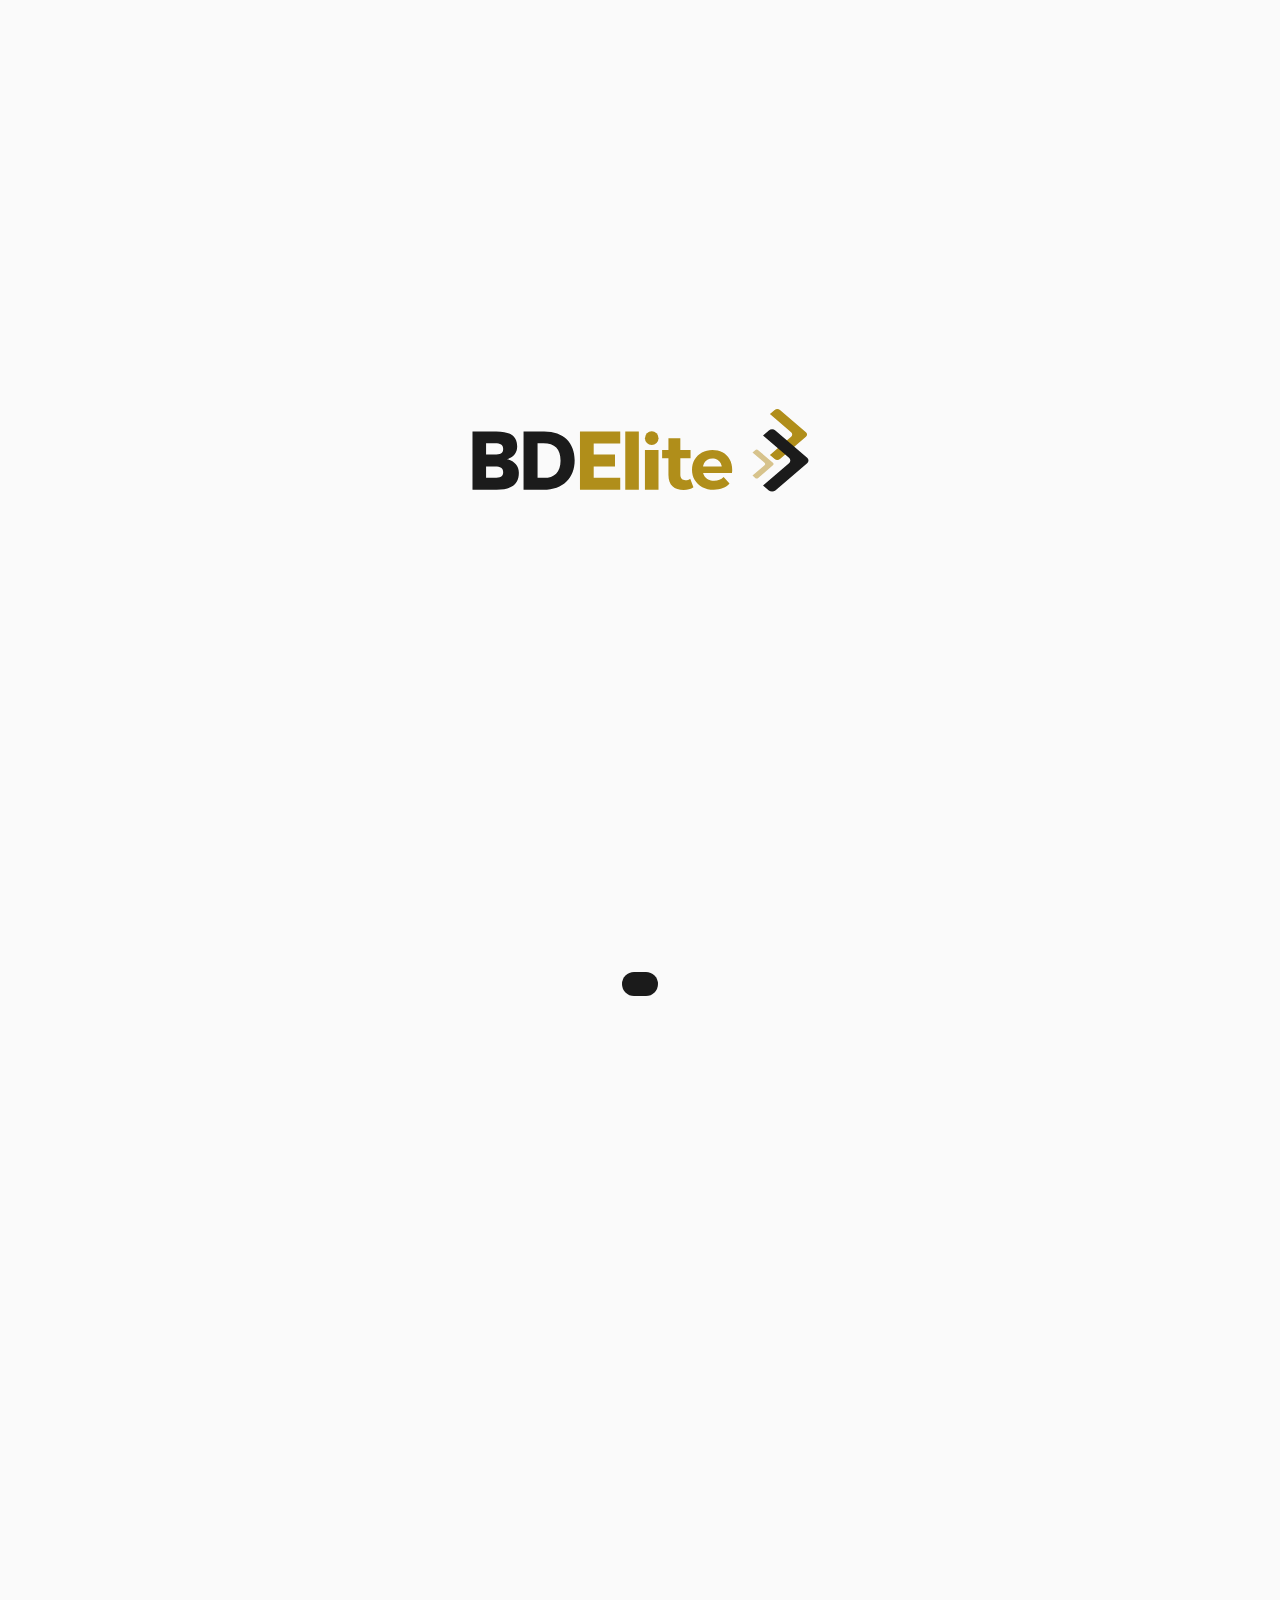
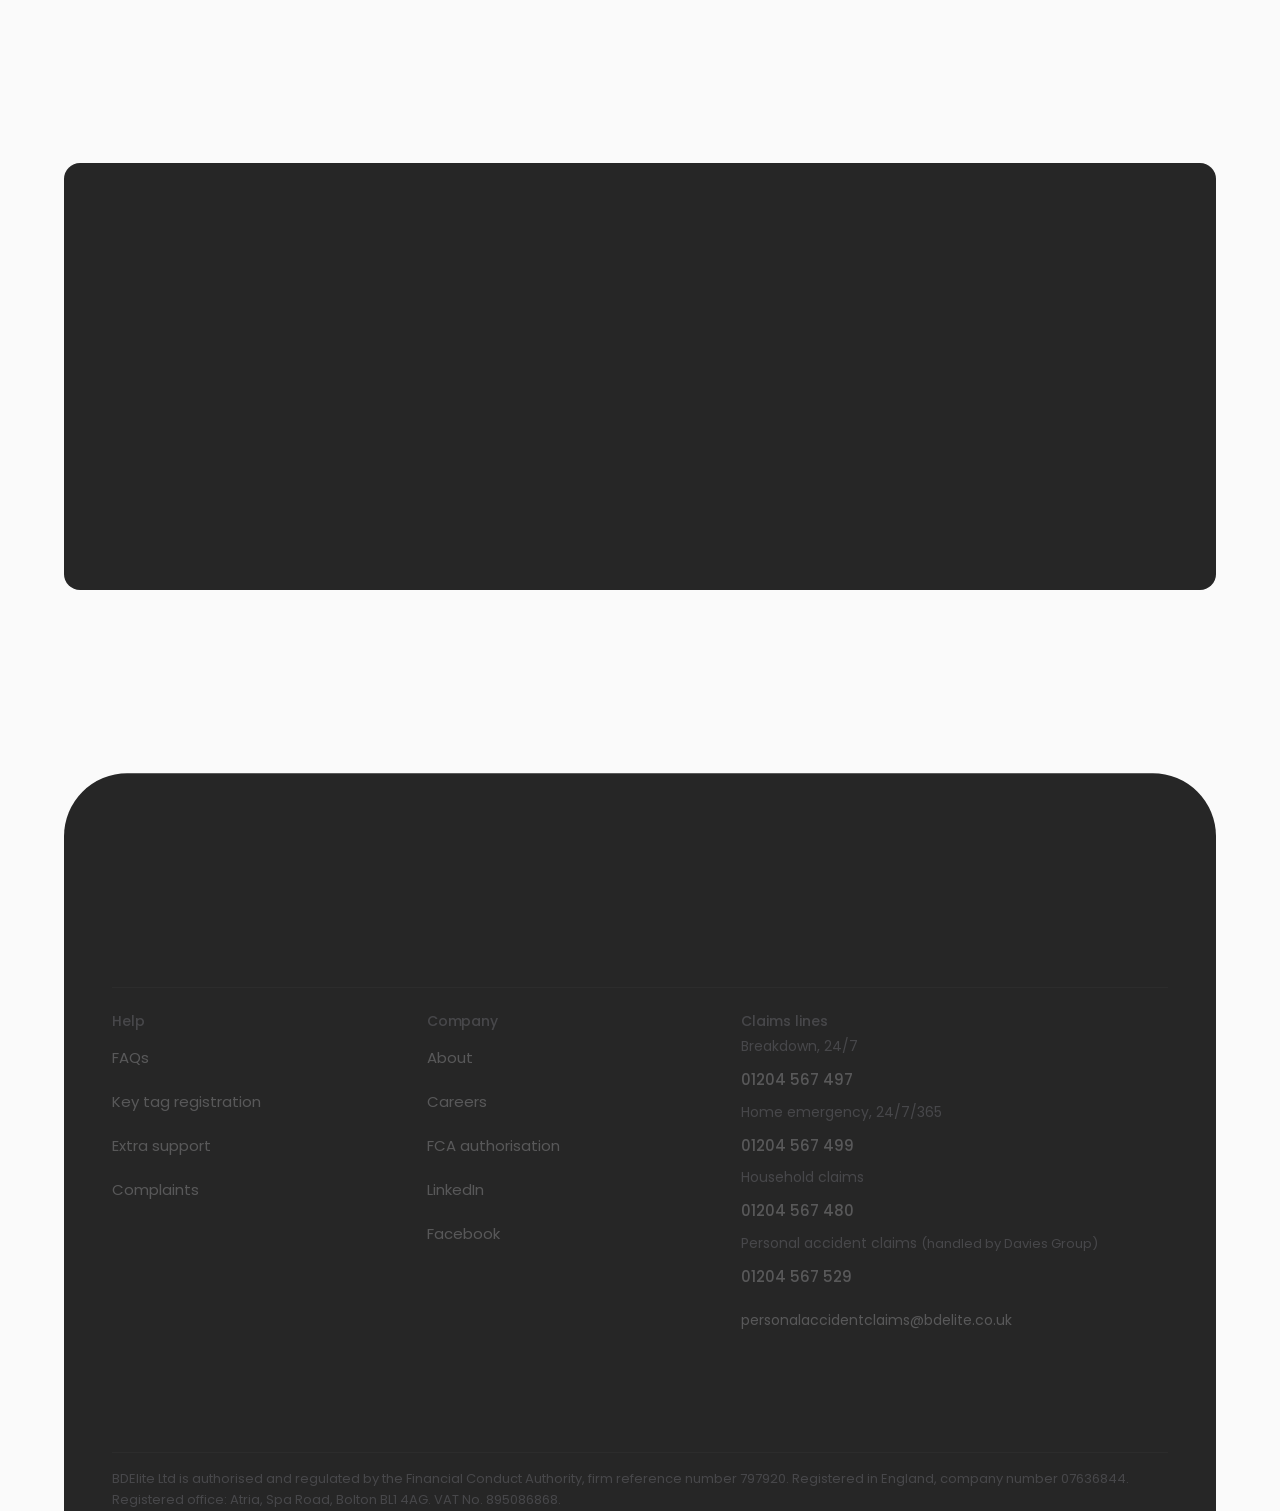
<file: about.html>
<!doctype html>
<html lang="en-GB">
<head>
<meta charset="utf-8">
<meta name="viewport" content="width=device-width,initial-scale=1,viewport-fit=cover">
<title>About BDElite | Bolton-based total solutions provider</title>
<meta name="description" content="Founded in Bolton in 2011, BDElite provides add-on insurance products, claims management and replacement vehicle solutions to 400+ broker accounts.">
<meta name="robots" content="noindex,nofollow">
<link rel="canonical" href="https://olisabdelite.github.io/bdelite-website-preview/about">
<meta property="og:type" content="website">
<meta property="og:title" content="About BDElite | Bolton-based total solutions provider">
<meta property="og:description" content="Founded in Bolton in 2011, BDElite provides add-on insurance products, claims management and replacement vehicle solutions to 400+ broker accounts.">
<meta property="og:url" content="https://olisabdelite.github.io/bdelite-website-preview/about">
<meta property="og:image" content="https://olisabdelite.github.io/bdelite-website-preview/img/fleet.jpg">
<script>(function(){var k="bde-theme",v=null;try{v=localStorage.getItem(k)}catch(e){}if(v!=="light"&&v!=="dark")v=matchMedia("(prefers-color-scheme: dark)").matches?"dark":"light";document.documentElement.dataset.theme=v;var d=document.documentElement,q=new URLSearchParams(location.search),h=(q.get("hero")||"b").toLowerCase(),g=(q.get("stage")||"c").toLowerCase();d.classList.add("js");var zf=function(){var z=Math.min(1.2,Math.max(1,innerWidth/1920));d.style.zoom=z>1.005?z.toFixed(3):"";};zf();addEventListener("resize",zf);addEventListener("DOMContentLoaded",zf);addEventListener("load",zf);if(h==="a"||h==="b"||h==="c")d.dataset.hero=h;if(g==="a"||g==="b"||g==="c")d.dataset.stage=g;var t0=Date.now(),seen=null,nav=null;try{seen=sessionStorage.getItem("bde-intro");sessionStorage.setItem("bde-intro","1")}catch(e){}try{nav=performance.getEntriesByType("navigation")[0]}catch(e){}if(!seen||(nav&&nav.type==="reload")){d.classList.add("intro-on");var calm=matchMedia("(prefers-reduced-motion: reduce)").matches,done=false,loaded=false,sweeps=0;var go=function(){if(done)return;done=true;setTimeout(function(){var c=document.getElementById("intro");if(!c){d.classList.remove("intro-on");return;}var f=c.querySelector(".intro-logo"),t=document.querySelector("header.site .brand svg");if(!calm&&f&&t){var a=f.getBoundingClientRect(),b=t.getBoundingClientRect();var zz=parseFloat(d.style.zoom)||1;if(b.width>0)f.style.transform="translate("+(b.left-a.left)/zz+"px,"+(b.top-a.top)/zz+"px) scale("+(b.width/a.width)+")";}c.classList.add("out");setTimeout(function(){d.classList.add("intro-reveal");c.classList.add("fade");setTimeout(function(){d.classList.remove("intro-on","intro-reveal");c.parentNode&&c.parentNode.removeChild(c);},calm?0:480);},calm?0:780);},calm?0:150);};addEventListener("load",function(){loaded=true;if(calm)go();});document.addEventListener("animationiteration",function(e){if(e.animationName!=="introShine")return;sweeps++;if(loaded||sweeps>=2)go();},true);setTimeout(go,7000);}})();</script>
<link rel="preconnect" href="https://fonts.googleapis.com">
<link rel="preconnect" href="https://fonts.gstatic.com" crossorigin>
<link rel="stylesheet" href="https://fonts.googleapis.com/css2?family=Poppins:wght@400;500;600&display=swap">
<link rel="stylesheet" href="site.css?v=355a3437e5">
<script type="application/ld+json">{"@context":"https://schema.org","@type":"InsuranceAgency","name":"BDElite","legalName":"BDElite Ltd","url":"https://olisabdelite.github.io/bdelite-website-preview/","email":"bdelite.admin@bdelite.co.uk","telephone":"+44 1204 567 500","foundingDate":"2011","vatID":"GB895086868","address":{"@type":"PostalAddress","streetAddress":"Atria, Spa Road","addressLocality":"Bolton","postalCode":"BL1 4AG","addressCountry":"GB"},"sameAs":["https://www.linkedin.com/company/bdelite","https://www.facebook.com/BDEliteTCM"],"contactPoint":[{"@type":"ContactPoint","contactType":"claims","telephone":"+44 1204 567 567","areaServed":"GB"},{"@type":"ContactPoint","contactType":"emergency","name":"Breakdown","telephone":"+44 1204 567 497"},{"@type":"ContactPoint","contactType":"emergency","name":"Home emergency","telephone":"+44 1204 567 499"},{"@type":"ContactPoint","contactType":"sales","telephone":"+44 1204 567 500"}]}</script>
</head>
<body data-page="about" data-view="about">
<!-- Generated by build.js from src/site.html. Edit the source, then run: node build.js -->
<svg width="0" height="0" style="position:absolute" aria-hidden="true">
  <defs>
    <symbol id="logo" viewBox="0 20 1495 372">
      <path style="fill:var(--logo-k)" d="M 322.2 379.3L235.4 379.3L235.4 122.9L326.5 122.9C411.7 122.9 460.2 173.0 460.2 249.3C460.2 325.6 410.9 379.3 322.2 379.3ZM 322.6 175.0L297.0 175.0L297.0 327.2L325.7 327.2C370.3 327.2 398.1 303.0 398.1 251.7C398.1 200.5 373.0 175.0 322.6 175.0Z"/>
      <path style="fill:var(--logo-k)" d="M 214.8 304.7C214.8 345.7 194.2 379.3 116.7 379.3L10.9 379.3L10.9 122.9L115.9 122.9C188.0 122.9 207.4 152.1 207.4 189.8C207.4 218.9 190.4 237.0 162.4 245.2C193.5 251.3 214.8 273.1 214.8 304.7ZM 110.1 175.0L70.6 175.0L70.6 224.8L107.0 224.8C132.6 224.8 145.8 219.7 145.8 200.5C145.8 181.2 133.4 175.0 110.1 175.0ZM 70.6 326.7L107.0 326.7C132.6 326.7 145.8 321.6 145.8 302.3C145.8 283.0 133.4 276.9 110.1 276.9L70.6 276.9L70.6 326.7"/>
      <g fill="#b08e1a">
        <path d="M 483.5 379.3L483.5 123.2L660.6 123.2L660.6 175.7L543.9 175.7L543.9 224.8L637.7 224.8L637.7 276.9L543.9 276.9L543.9 326.9L660.6 326.9L660.6 379.3Z"/>
        <path d="M 682.7 379.3L682.7 123.2L742.4 123.3L742.4 379.3Z"/>
        <path d="M 769.2 204.5L828.9 204.5L828.9 379.3L769.2 379.3Z"/>
        <path d="M 1071.9 379.3C1052.8 379.3 1036.0 375.5 1021.6 368.0C1007.1 360.4 995.9 350.0 988.1 336.9C980.1 323.8 976.2 308.8 976.2 291.9C976.2 275.1 980.1 259.8 987.9 246.7C995.7 233.5 1006.3 223.2 1019.9 215.8C1033.3 208.3 1048.6 204.5 1065.7 204.5C1082.7 204.5 1096.9 208.1 1110.1 215.1C1123.3 222.2 1133.8 232.3 1141.4 245.4C1149.1 258.5 1153.0 274.3 1153.0 292.6C1153.0 294.5 1152.9 296.6 1152.7 299.0C1152.4 301.5 1152.2 303.7 1152.0 305.8L1015.8 305.8L1015.8 277.1L1126.5 277.1L1107.8 285.6C1107.8 276.8 1106.0 269.1 1102.5 262.6C1098.9 256.1 1094.0 251.0 1087.8 247.3C1081.6 243.6 1074.3 241.8 1066.0 241.8C1057.7 241.8 1050.3 243.6 1044.0 247.3C1037.7 251.0 1032.7 256.1 1029.2 262.8C1025.7 269.4 1023.9 277.2 1023.9 286.3L1023.9 293.8C1023.9 303.1 1025.9 311.2 1030.0 318.3C1034.0 325.3 1039.7 330.7 1047.1 334.4C1054.5 338.0 1063.2 339.9 1073.2 339.9C1082.1 339.9 1089.9 338.5 1096.7 335.8C1103.4 333.0 1109.6 329.0 1115.2 323.5L1141.1 351.9C1133.4 360.7 1123.8 367.5 1112.1 372.2C1100.5 377.0 1087.1 379.3 1071.9 379.3Z"/>
        <circle cx="799.1" cy="152.6" r="29.9"/>
        <path d="M 844.8 240.9L844.8 204.8L969.8 204.8L969.8 240.9ZM 940 380.2C918.7 380.2 902.2 374.7 890.4 363.6C878.5 352.5 872.6 336.0 872.6 314.1L872.6 152.6L924.9 152.6L924.9 313.5C924.9 321.2 926.9 327.2 930.9 331.4C934.9 335.6 940.4 337.8 947.3 337.8C955.6 337.8 962.6 335.5 968.4 330.9L982.5 368.6C977.1 372.4 970.7 375.3 963.2 377.3C955.8 379.2 948.0 380.2 940 380.2Z"/>
        <path d="M 1477.2 126.4L1363.1 28.7C1356.6 23.1 1346.1 23.1 1339.7 28.7L1318.8 46.6L1412.0 126.4C1418.5 131.9 1418.5 140.9 1412.0 146.4L1318.8 226.3L1339.7 244.2C1346.1 249.7 1356.6 249.7 1363.1 244.2L1477.2 146.4C1483.7 140.9 1483.7 131.9 1477.2 126.4Z"/>
      </g>
      <path fill="#d7c38c" d="M 1332.0 260.7L1267.3 205.3C1263.7 202.2 1257.7 202.2 1254.1 205.3L1242.2 215.5L1295.1 260.7C1298.7 263.9 1298.7 268.9 1295.1 272.1L1242.2 317.3L1254.1 327.4C1257.7 330.6 1263.7 330.6 1267.3 327.4L1332.0 272.1C1335.7 268.9 1335.7 263.8 1332.0 260.7Z"/>
      <path style="fill:var(--logo-k)" d="M 1482.6 238.3L1342.8 118.5C1334.9 111.7 1322.0 111.7 1314.1 118.5L1288.5 140.4L1402.7 238.3C1410.6 245.0 1410.6 256.0 1402.7 262.8L1288.5 360.6L1314.1 382.5C1322.0 389.3 1334.9 389.3 1342.8 382.5L1482.6 262.8C1490.5 256.0 1490.5 245.0 1482.6 238.3Z"/>
    </symbol>
    <linearGradient id="mg" x1="0" y1="0" x2="1" y2="1"><stop offset="0" stop-color="#fff3c9"/><stop offset=".45" stop-color="#f0cf72"/><stop offset="1" stop-color="#b8912c"/></linearGradient>
    <linearGradient id="mg2" x1="0" y1="0" x2="1" y2="1"><stop offset="0" stop-color="#ffe9a8"/><stop offset="1" stop-color="#c9a13e"/></linearGradient>
    <symbol id="mark" viewBox="1236 20 258 372">
      <path fill="url(#mg2)" opacity=".55" d="M 1332.0 260.7L1267.3 205.3C1263.7 202.2 1257.7 202.2 1254.1 205.3L1242.2 215.5L1295.1 260.7C1298.7 263.9 1298.7 268.9 1295.1 272.1L1242.2 317.3L1254.1 327.4C1257.7 330.6 1263.7 330.6 1267.3 327.4L1332.0 272.1C1335.7 268.9 1335.7 263.8 1332.0 260.7Z"/>
      <path fill="url(#mg2)" opacity=".8" d="M 1477.2 126.4L1363.1 28.7C1356.6 23.1 1346.1 23.1 1339.7 28.7L1318.8 46.6L1412.0 126.4C1418.5 131.9 1418.5 140.9 1412.0 146.4L1318.8 226.3L1339.7 244.2C1346.1 249.7 1356.6 249.7 1363.1 244.2L1477.2 146.4C1483.7 140.9 1483.7 131.9 1477.2 126.4Z"/>
      <path fill="url(#mg)" d="M 1482.6 238.3L1342.8 118.5C1334.9 111.7 1322.0 111.7 1314.1 118.5L1288.5 140.4L1402.7 238.3C1410.6 245.0 1410.6 256.0 1402.7 262.8L1288.5 360.6L1314.1 382.5C1322.0 389.3 1334.9 389.3 1342.8 382.5L1482.6 262.8C1490.5 256.0 1490.5 245.0 1482.6 238.3Z"/>
    </symbol>
    <symbol id="chev" viewBox="0 0 14 16"><path fill="currentColor" d="M1.6 0.4 L0 1.8 L6.6 8 L0 14.2 L1.6 15.6 C2.1 16.1 2.9 16.1 3.4 15.6 L13.4 9 C14 8.4 14 7.6 13.4 7 L3.4 0.4 C2.9 -0.1 2.1 -0.1 1.6 0.4Z"/></symbol>
    <symbol id="i-arrow" viewBox="0 0 24 24"><path d="M5 12h14M13.5 6.5L19 12l-5.500 5.500" fill="none" stroke="currentColor" stroke-width="1.6" stroke-linecap="round" stroke-linejoin="round"/></symbol><symbol id="i-caret" viewBox="0 0 24 24"><path d="M6.500 9.500L12 15l5.500-5.500" fill="none" stroke="currentColor" stroke-width="1.7" stroke-linecap="round" stroke-linejoin="round"/></symbol>
    <symbol id="i-phone" viewBox="0 0 24 24"><path d="M22 16.9v3a2 2 0 0 1-2.2 2 19.8 19.8 0 0 1-8.6-3.1 19.5 19.5 0 0 1-6-6A19.8 19.8 0 0 1 2.1 4.2 2 2 0 0 1 4.1 2h3a2 2 0 0 1 2 1.7c.1 1 .4 1.9.7 2.8a2 2 0 0 1-.5 2.1L8 9.9a16 16 0 0 0 6 6l1.3-1.3a2 2 0 0 1 2.1-.4c.9.3 1.8.6 2.8.7a2 2 0 0 1 1.7 2z" fill="none" stroke="currentColor" stroke-width="1.6" stroke-linecap="round" stroke-linejoin="round"/></symbol>
    <symbol id="i-check" viewBox="0 0 24 24"><path d="M5 12.5l4.2 4.2L19 7" fill="none" stroke="currentColor" stroke-width="2.1" stroke-linecap="round" stroke-linejoin="round"/></symbol>
    <symbol id="i-checkc" viewBox="0 0 24 24"><circle cx="12" cy="12" r="10.500" fill="currentColor"/><path d="M7.600 12.300l3 3 5.800-6" fill="none" stroke="var(--tick,#fff)" stroke-width="1.900" stroke-linecap="round" stroke-linejoin="round"/></symbol>
    <symbol id="i-copy" viewBox="0 0 24 24"><rect x="9" y="9" width="12" height="12" rx="2" fill="none" stroke="currentColor" stroke-width="1.6"/><path d="M5 15H4a1 1 0 0 1-1-1V4a1 1 0 0 1 1-1h10a1 1 0 0 1 1 1v1" fill="none" stroke="currentColor" stroke-width="1.6"/></symbol>
    <symbol id="i-shield" viewBox="0 0 24 24"><path d="M12 22s8-4 8-10V5l-8-3-8 3v7c0 6 8 10 8 10z" fill="none" stroke="currentColor" stroke-width="1.6" stroke-linejoin="round"/><path d="M12 8v4M12 16h.01" stroke="currentColor" stroke-width="1.6" stroke-linecap="round"/></symbol>
    <symbol id="i-car" viewBox="0 0 24 24"><path d="M5 17h14M3 13l2-5.5A2 2 0 0 1 6.9 6h10.2a2 2 0 0 1 1.9 1.5L21 13v4a1 1 0 0 1-1 1h-1a1 1 0 0 1-1-1v-1H6v1a1 1 0 0 1-1 1H4a1 1 0 0 1-1-1z" fill="none" stroke="currentColor" stroke-width="1.6" stroke-linejoin="round"/><circle cx="7" cy="13" r="1.2" fill="currentColor"/><circle cx="17" cy="13" r="1.2" fill="currentColor"/></symbol>
    <symbol id="i-tow" viewBox="0 0 24 24"><path d="M2 16V8h9v8M11 11h5l4 4v1M2 16h2m4 0h7m4 0h1" fill="none" stroke="currentColor" stroke-width="1.6" stroke-linejoin="round" stroke-linecap="round"/><circle cx="6" cy="17" r="2" fill="none" stroke="currentColor" stroke-width="1.6"/><circle cx="17" cy="17" r="2" fill="none" stroke="currentColor" stroke-width="1.6"/></symbol>
    <symbol id="i-home" viewBox="0 0 24 24"><path d="M3 11l9-7 9 7v9a1 1 0 0 1-1 1h-5v-6H9v6H4a1 1 0 0 1-1-1z" fill="none" stroke="currentColor" stroke-width="1.6" stroke-linejoin="round"/></symbol>
    <symbol id="i-scale" viewBox="0 0 24 24"><path d="M12 3v18M7 21h10M5 7h14M5 7l-3 6a3 3 0 0 0 6 0zM19 7l-3 6a3 3 0 0 0 6 0z" fill="none" stroke="currentColor" stroke-width="1.6" stroke-linejoin="round" stroke-linecap="round"/></symbol>
    <symbol id="i-q" viewBox="0 0 24 24"><circle cx="12" cy="12" r="10" fill="none" stroke="currentColor" stroke-width="1.6"/><path d="M9.1 9a3 3 0 0 1 5.8 1c0 2-3 2.5-3 4.5M12 17.5h.01" fill="none" stroke="currentColor" stroke-width="1.6" stroke-linecap="round"/></symbol>
    <symbol id="i-clock" viewBox="0 0 24 24"><circle cx="12" cy="12" r="10" fill="none" stroke="currentColor" stroke-width="1.6"/><path d="M12 6v6l4 2" fill="none" stroke="currentColor" stroke-width="1.6" stroke-linecap="round"/></symbol>
    <symbol id="i-doc" viewBox="0 0 24 24"><path d="M14 2H6a2 2 0 0 0-2 2v16a2 2 0 0 0 2 2h12a2 2 0 0 0 2-2V8z M14 2v6h6M8 13h8M8 17h5" fill="none" stroke="currentColor" stroke-width="1.6" stroke-linejoin="round" stroke-linecap="round"/></symbol>
    <symbol id="i-pound" viewBox="0 0 24 24"><path d="M17 20H6c2-1.5 2.5-4 2.5-6V8.5a4 4 0 0 1 7.6-1.8M5.5 13h8" fill="none" stroke="currentColor" stroke-width="1.6" stroke-linecap="round" stroke-linejoin="round"/></symbol>
    <symbol id="i-user" viewBox="0 0 24 24"><circle cx="12" cy="8" r="4" fill="none" stroke="currentColor" stroke-width="1.6"/><path d="M4 21c1-4 4.5-6 8-6s7 2 8 6" fill="none" stroke="currentColor" stroke-width="1.6" stroke-linecap="round"/></symbol>
    <symbol id="i-plug" viewBox="0 0 24 24"><path d="M9 2v5M15 2v5M6 7h12v4a6 6 0 0 1-12 0zM12 17v5" fill="none" stroke="currentColor" stroke-width="1.6" stroke-linecap="round" stroke-linejoin="round"/></symbol>
    <symbol id="i-chart" viewBox="0 0 24 24"><path d="M3 3v18h18M7 15l4-4 3 3 5-6" fill="none" stroke="currentColor" stroke-width="1.6" stroke-linecap="round" stroke-linejoin="round"/></symbol>
    <symbol id="i-key" viewBox="0 0 24 24"><circle cx="8" cy="15" r="5" fill="none" stroke="currentColor" stroke-width="1.6"/><path d="M11.5 11.5L21 2M17 6l3 3M15 8l2 2" fill="none" stroke="currentColor" stroke-width="1.6" stroke-linecap="round"/></symbol>
    <symbol id="i-van" viewBox="0 0 24 24"><path d="M2 17V7a1 1 0 0 1 1-1h11v11M14 9h4l4 4v4h-2M2 17h2m4 0h8" fill="none" stroke="currentColor" stroke-width="1.6" stroke-linejoin="round" stroke-linecap="round"/><circle cx="6" cy="17" r="2" fill="none" stroke="currentColor" stroke-width="1.6"/><circle cx="18" cy="17" r="2" fill="none" stroke="currentColor" stroke-width="1.6"/></symbol>
    <symbol id="i-truck" viewBox="0 0 24 24"><path d="M1 16V5h13v11M14 8h4.5l3.5 4v4h-1.5M1 16h1.5m4 0h8.5" fill="none" stroke="currentColor" stroke-width="1.6" stroke-linejoin="round" stroke-linecap="round"/><circle cx="4.5" cy="17" r="2" fill="none" stroke="currentColor" stroke-width="1.6"/><circle cx="17.5" cy="17" r="2" fill="none" stroke="currentColor" stroke-width="1.6"/></symbol>
    <symbol id="i-taxi" viewBox="0 0 24 24"><rect x="9" y="1.5" width="6" height="3" rx="1" fill="none" stroke="currentColor" stroke-width="1.6"/><path d="M5 18h14M3 14l2-5.5A2 2 0 0 1 6.9 7h10.2a2 2 0 0 1 1.9 1.5L21 14v4a1 1 0 0 1-1 1h-1a1 1 0 0 1-1-1v-1H6v1a1 1 0 0 1-1 1H4a1 1 0 0 1-1-1z" fill="none" stroke="currentColor" stroke-width="1.6" stroke-linejoin="round"/></symbol>
    <symbol id="i-fleet" viewBox="0 0 24 24"><path d="M8 5h9.5a2 2 0 0 1 1.8 1.2L21 10v4" fill="none" stroke="currentColor" stroke-width="1.6" stroke-linecap="round" opacity=".55"/><path d="M4 19h11M2 15.5l1.6-4.2A2 2 0 0 1 5.5 10h8a2 2 0 0 1 1.9 1.3L17 15.5V19a1 1 0 0 1-1 1h-.5a1 1 0 0 1-1-1v-.5h-10v.5a1 1 0 0 1-1 1H3a1 1 0 0 1-1-1z" fill="none" stroke="currentColor" stroke-width="1.6" stroke-linejoin="round"/></symbol>
    <symbol id="i-building" viewBox="0 0 24 24"><path d="M4 21V5a1 1 0 0 1 1-1h9a1 1 0 0 1 1 1v16M15 10h4a1 1 0 0 1 1 1v10M2 21h20M8 8h3M8 12h3M8 16h3" fill="none" stroke="currentColor" stroke-width="1.6" stroke-linejoin="round" stroke-linecap="round"/></symbol>
    <symbol id="i-briefcase" viewBox="0 0 24 24"><rect x="3" y="7" width="18" height="13" rx="2" fill="none" stroke="currentColor" stroke-width="1.6"/><path d="M8 7V5a2 2 0 0 1 2-2h4a2 2 0 0 1 2 2v2M3 13h18" fill="none" stroke="currentColor" stroke-width="1.6"/></symbol>
    <symbol id="i-x" viewBox="0 0 24 24"><path d="M6 6l12 12M18 6L6 18" stroke="currentColor" stroke-width="1.6" stroke-linecap="round"/></symbol>
    <symbol id="i-menu" viewBox="0 0 24 24"><path d="M4 7h16M4 12h16M4 17h16" stroke="currentColor" stroke-width="1.6" stroke-linecap="round"/></symbol>
    <symbol id="g-phone" viewBox="0 0 24 24"><path d="M22 16.9v3a2 2 0 0 1-2.2 2 19.8 19.8 0 0 1-8.6-3.1 19.5 19.5 0 0 1-6-6A19.8 19.8 0 0 1 2.1 4.2 2 2 0 0 1 4.1 2h3a2 2 0 0 1 2 1.7c.1 1 .4 1.9.7 2.8a2 2 0 0 1-.5 2.1L8 9.9a16 16 0 0 0 6 6l1.3-1.3a2 2 0 0 1 2.1-.4c.9.3 1.8.6 2.8.7a2 2 0 0 1 1.7 2z" fill="none" stroke="currentColor" stroke-width="1.6" stroke-linecap="round" stroke-linejoin="round"/></symbol>
    <symbol id="g-shield" viewBox="0 0 24 24"><path d="M12 22s8-4 8-10V5l-8-3-8 3v7c0 6 8 10 8 10z" fill="none" stroke="currentColor" stroke-width="1.6" stroke-linejoin="round"/><path d="M12 8v4M12 16h.01" stroke="currentColor" stroke-width="1.6" stroke-linecap="round"/></symbol>
    <symbol id="g-car" viewBox="0 0 24 24"><path d="M5 17h14M3 13l2-5.5A2 2 0 0 1 6.9 6h10.2a2 2 0 0 1 1.9 1.5L21 13v4a1 1 0 0 1-1 1h-1a1 1 0 0 1-1-1v-1H6v1a1 1 0 0 1-1 1H4a1 1 0 0 1-1-1z" fill="none" stroke="currentColor" stroke-width="1.6" stroke-linejoin="round"/><circle cx="7" cy="13" r="1.2" fill="currentColor"/><circle cx="17" cy="13" r="1.2" fill="currentColor"/></symbol>
    <symbol id="g-tow" viewBox="0 0 24 24"><path d="M2 16V8h9v8M11 11h5l4 4v1M2 16h2m4 0h7m4 0h1" fill="none" stroke="currentColor" stroke-width="1.6" stroke-linejoin="round" stroke-linecap="round"/><circle cx="6" cy="17" r="2" fill="none" stroke="currentColor" stroke-width="1.6"/><circle cx="17" cy="17" r="2" fill="none" stroke="currentColor" stroke-width="1.6"/></symbol>
    <symbol id="g-home" viewBox="0 0 24 24"><path d="M3 11l9-7 9 7v9a1 1 0 0 1-1 1h-5v-6H9v6H4a1 1 0 0 1-1-1z" fill="none" stroke="currentColor" stroke-width="1.6" stroke-linejoin="round"/></symbol>
    <symbol id="g-scale" viewBox="0 0 24 24"><path d="M12 3v18M7 21h10M5 7h14M5 7l-3 6a3 3 0 0 0 6 0zM19 7l-3 6a3 3 0 0 0 6 0z" fill="none" stroke="currentColor" stroke-width="1.6" stroke-linejoin="round" stroke-linecap="round"/></symbol>
    <symbol id="g-q" viewBox="0 0 24 24"><circle cx="12" cy="12" r="10" fill="none" stroke="currentColor" stroke-width="1.6"/><path d="M9.1 9a3 3 0 0 1 5.8 1c0 2-3 2.5-3 4.5M12 17.5h.01" fill="none" stroke="currentColor" stroke-width="1.6" stroke-linecap="round"/></symbol>
    <symbol id="g-clock" viewBox="0 0 24 24"><circle cx="12" cy="12" r="10" fill="none" stroke="currentColor" stroke-width="1.6"/><path d="M12 6v6l4 2" fill="none" stroke="currentColor" stroke-width="1.6" stroke-linecap="round"/></symbol>
    <symbol id="g-doc" viewBox="0 0 24 24"><path d="M14 2H6a2 2 0 0 0-2 2v16a2 2 0 0 0 2 2h12a2 2 0 0 0 2-2V8z M14 2v6h6M8 13h8M8 17h5" fill="none" stroke="currentColor" stroke-width="1.6" stroke-linejoin="round" stroke-linecap="round"/></symbol>
    <symbol id="g-pound" viewBox="0 0 24 24"><path d="M17 20H6c2-1.5 2.5-4 2.5-6V8.5a4 4 0 0 1 7.6-1.8M5.5 13h8" fill="none" stroke="currentColor" stroke-width="1.6" stroke-linecap="round" stroke-linejoin="round"/></symbol>
    <symbol id="g-user" viewBox="0 0 24 24"><circle cx="12" cy="8" r="4" fill="none" stroke="currentColor" stroke-width="1.6"/><path d="M4 21c1-4 4.5-6 8-6s7 2 8 6" fill="none" stroke="currentColor" stroke-width="1.6" stroke-linecap="round"/></symbol>
    <symbol id="g-plug" viewBox="0 0 24 24"><path d="M9 2v5M15 2v5M6 7h12v4a6 6 0 0 1-12 0zM12 17v5" fill="none" stroke="currentColor" stroke-width="1.6" stroke-linecap="round" stroke-linejoin="round"/></symbol>
    <symbol id="g-chart" viewBox="0 0 24 24"><path d="M3 3v18h18M7 15l4-4 3 3 5-6" fill="none" stroke="currentColor" stroke-width="1.6" stroke-linecap="round" stroke-linejoin="round"/></symbol>
    <symbol id="g-key" viewBox="0 0 24 24"><circle cx="8" cy="15" r="5" fill="none" stroke="currentColor" stroke-width="1.6"/><path d="M11.5 11.5L21 2M17 6l3 3M15 8l2 2" fill="none" stroke="currentColor" stroke-width="1.6" stroke-linecap="round"/></symbol>
    <symbol id="g-van" viewBox="0 0 24 24"><path d="M2 17V7a1 1 0 0 1 1-1h11v11M14 9h4l4 4v4h-2M2 17h2m4 0h8" fill="none" stroke="currentColor" stroke-width="1.6" stroke-linejoin="round" stroke-linecap="round"/><circle cx="6" cy="17" r="2" fill="none" stroke="currentColor" stroke-width="1.6"/><circle cx="18" cy="17" r="2" fill="none" stroke="currentColor" stroke-width="1.6"/></symbol>
    <symbol id="g-truck" viewBox="0 0 24 24"><path d="M1 16V5h13v11M14 8h4.5l3.5 4v4h-1.5M1 16h1.5m4 0h8.5" fill="none" stroke="currentColor" stroke-width="1.6" stroke-linejoin="round" stroke-linecap="round"/><circle cx="4.5" cy="17" r="2" fill="none" stroke="currentColor" stroke-width="1.6"/><circle cx="17.5" cy="17" r="2" fill="none" stroke="currentColor" stroke-width="1.6"/></symbol>
    <symbol id="g-taxi" viewBox="0 0 24 24"><rect x="9" y="1.5" width="6" height="3" rx="1" fill="none" stroke="currentColor" stroke-width="1.6"/><path d="M5 18h14M3 14l2-5.5A2 2 0 0 1 6.9 7h10.2a2 2 0 0 1 1.9 1.5L21 14v4a1 1 0 0 1-1 1h-1a1 1 0 0 1-1-1v-1H6v1a1 1 0 0 1-1 1H4a1 1 0 0 1-1-1z" fill="none" stroke="currentColor" stroke-width="1.6" stroke-linejoin="round"/></symbol>
    <symbol id="g-fleet" viewBox="0 0 24 24"><path d="M8 5h9.5a2 2 0 0 1 1.8 1.2L21 10v4" fill="none" stroke="currentColor" stroke-width="1.6" stroke-linecap="round" opacity=".55"/><path d="M4 19h11M2 15.5l1.6-4.2A2 2 0 0 1 5.5 10h8a2 2 0 0 1 1.9 1.3L17 15.5V19a1 1 0 0 1-1 1h-.5a1 1 0 0 1-1-1v-.5h-10v.5a1 1 0 0 1-1 1H3a1 1 0 0 1-1-1z" fill="none" stroke="currentColor" stroke-width="1.6" stroke-linejoin="round"/></symbol>
    <symbol id="g-building" viewBox="0 0 24 24"><path d="M4 21V5a1 1 0 0 1 1-1h9a1 1 0 0 1 1 1v16M15 10h4a1 1 0 0 1 1 1v10M2 21h20M8 8h3M8 12h3M8 16h3" fill="none" stroke="currentColor" stroke-width="1.6" stroke-linejoin="round" stroke-linecap="round"/></symbol>
    <symbol id="g-briefcase" viewBox="0 0 24 24"><rect x="3" y="7" width="18" height="13" rx="2" fill="none" stroke="currentColor" stroke-width="1.6"/><path d="M8 7V5a2 2 0 0 1 2-2h4a2 2 0 0 1 2 2v2M3 13h18" fill="none" stroke="currentColor" stroke-width="1.6"/></symbol>
    <symbol id="v-car" viewBox="0 0 64 30"><path d="M3 22v-4.200a3 3 0 0 1 2.400-2.900l9.600-2 5.300-5.300A4 4 0 0 1 23.100 6.400h15.800a4 4 0 0 1 2.900 1.200l5.600 5.800 9.700 1.700a3.500 3.500 0 0 1 2.900 3.400V22" fill="none" stroke="currentColor" stroke-width="2" stroke-linecap="round" stroke-linejoin="round"/><path d="M20.500 13.200l3.300-3.300h6.700v3.300zM34 9.900h4.700l3.300 3.300h-8z" fill="none" stroke="currentColor" stroke-width="2" stroke-linecap="round" stroke-linejoin="round"/><path d="M3 22h6M18 22h28M55 22h5" fill="none" stroke="currentColor" stroke-width="2" stroke-linecap="round" stroke-linejoin="round"/><circle cx="13.500" cy="22" r="4.500" fill="none" stroke="currentColor" stroke-width="2" stroke-linecap="round" stroke-linejoin="round"/><circle cx="50.500" cy="22" r="4.500" fill="none" stroke="currentColor" stroke-width="2" stroke-linecap="round" stroke-linejoin="round"/></symbol>
    <symbol id="v-van" viewBox="0 0 64 30"><path d="M3 23V7a2.500 2.500 0 0 1 2.500-2.500H40V23" fill="none" stroke="currentColor" stroke-width="2" stroke-linecap="round" stroke-linejoin="round"/><path d="M40 9h8.600a3 3 0 0 1 2.300 1.100l7.400 8.800a3 3 0 0 1 .7 1.900V23" fill="none" stroke="currentColor" stroke-width="2" stroke-linecap="round" stroke-linejoin="round"/><path d="M44 12.500h4.200l4.200 5H44z" fill="none" stroke="currentColor" stroke-width="2" stroke-linecap="round" stroke-linejoin="round"/><path d="M3 23h5M17 23h27.500M53.500 23H59" fill="none" stroke="currentColor" stroke-width="2" stroke-linecap="round" stroke-linejoin="round"/><circle cx="12.500" cy="23" r="4.500" fill="none" stroke="currentColor" stroke-width="2" stroke-linecap="round" stroke-linejoin="round"/><circle cx="49" cy="23" r="4.500" fill="none" stroke="currentColor" stroke-width="2" stroke-linecap="round" stroke-linejoin="round"/></symbol>
    <symbol id="v-hgv" viewBox="0 0 80 30"><rect x="2" y="3" width="50" height="16" rx="2" fill="none" stroke="currentColor" stroke-width="2" stroke-linecap="round" stroke-linejoin="round"/><path d="M56 23V8h8.800a3 3 0 0 1 2.500 1.300l6.200 9a3 3 0 0 1 .5 1.700v3" fill="none" stroke="currentColor" stroke-width="2" stroke-linecap="round" stroke-linejoin="round"/><path d="M60 11.500h4.300l3.800 5.500H60z" fill="none" stroke="currentColor" stroke-width="2" stroke-linecap="round" stroke-linejoin="round"/><path d="M2 23h4M16 23h2M27 23h18M54 23h10M73 23h1" fill="none" stroke="currentColor" stroke-width="2" stroke-linecap="round" stroke-linejoin="round"/><circle cx="11" cy="23" r="4" fill="none" stroke="currentColor" stroke-width="2" stroke-linecap="round" stroke-linejoin="round"/><circle cx="22.500" cy="23" r="4" fill="none" stroke="currentColor" stroke-width="2" stroke-linecap="round" stroke-linejoin="round"/><circle cx="49.500" cy="23" r="4" fill="none" stroke="currentColor" stroke-width="2" stroke-linecap="round" stroke-linejoin="round"/><circle cx="68.500" cy="23" r="4" fill="none" stroke="currentColor" stroke-width="2" stroke-linecap="round" stroke-linejoin="round"/></symbol>
  </defs>
</svg>


<div id="intro" aria-hidden="true">
  <svg class="intro-logo" viewBox="0 0 1495 372">
    <defs>
      <filter id="introWhite"><feColorMatrix type="matrix" values="0 0 0 0 1  0 0 0 0 1  0 0 0 0 1  0 0 0 1 0"/></filter>
      <mask id="introMask" maskUnits="userSpaceOnUse" x="-100" y="-100" width="1700" height="600"><use href="#logo" filter="url(#introWhite)"/></mask>
      <linearGradient id="introShine" x1="0" y1="0" x2="1" y2="0"><stop offset="0" stop-color="#fffdf2" stop-opacity="0"/><stop offset=".35" stop-color="#fff6d6" stop-opacity=".55"/><stop offset=".5" stop-color="#ffffff" stop-opacity="1"/><stop offset=".65" stop-color="#fff6d6" stop-opacity=".55"/><stop offset="1" stop-color="#fffdf2" stop-opacity="0"/></linearGradient>
    </defs>
    <use href="#logo"/>
    <g mask="url(#introMask)"><rect class="intro-shine" x="0" y="-60" width="420" height="500" fill="url(#introShine)"/></g>
  </svg>
</div>
<header class="site">
  <div class="wrap">
    <a class="brand" href="./" data-go="home" aria-label="BDElite home">
      <svg viewBox="0 0 1495 372" role="img" aria-label="BDElite"><use href="#logo"/></svg>
      <span>Total Solutions Provider</span>
    </a>
    <nav class="main" aria-label="Main">
      <a href="brokers" data-go="brokers"><svg class="chev c-broker" aria-hidden="true"><use href="#chev"/></svg>Brokers</a>
      <a href="customers" data-go="customers"><svg class="chev c-customer" aria-hidden="true"><use href="#chev"/></svg>Customers</a>
      <a href="fleet" data-go="fleet"><svg class="chev c-fleet" aria-hidden="true"><use href="#chev"/></svg>Fleet</a>
      <a href="about" data-go="about">About</a>
    </nav>
    <div class="head-actions">
      <a class="login hide-m" href="https://brokerportal.bdelite.co.uk/" target="_blank" rel="noopener">Broker log in</a>
      <button class="btn btn-gold" type="button" data-claim>Make a claim</button>
      <button class="menu-btn" type="button" aria-expanded="false" aria-controls="mnav" aria-label="Open menu"><svg width="22" height="22"><use href="#i-menu"/></svg></button>
    </div>
  </div>
</header>

<!-- Small-screen menu: full-screen panel with drill-down sections (sits outside the header so it can cover the whole screen) -->
<div class="mmenu" id="mnav" role="dialog" aria-modal="true" aria-label="Menu" hidden>
  <div class="mm-top">
    <a class="mm-brand" href="./" data-go="home" aria-label="BDElite home"><svg viewBox="0 0 1495 372" aria-hidden="true"><use href="#logo"/></svg></a>
    <button class="mm-back" type="button" hidden><svg aria-hidden="true"><use href="#i-caret"/></svg>Menu</button>
    <button class="mm-close" type="button" aria-label="Close menu"><svg aria-hidden="true"><use href="#i-x"/></svg></button>
  </div>
  <div class="mm-body">
    <div class="mm-pane" data-pane="root">
      <ul class="mm-list">
        <li><button class="mm-row" type="button" data-sub="brokers" aria-controls="mm-brokers">Brokers<svg aria-hidden="true"><use href="#i-caret"/></svg></button></li>
        <li><button class="mm-row" type="button" data-sub="customers" aria-controls="mm-customers">Customers<svg aria-hidden="true"><use href="#i-caret"/></svg></button></li>
        <li><button class="mm-row" type="button" data-sub="fleet" aria-controls="mm-fleet">Fleet<svg aria-hidden="true"><use href="#i-caret"/></svg></button></li>
        <li><a class="mm-row" href="about" data-go="about">About</a></li>
      </ul>
      <a class="mm-help" href="tel:01204567567"><span><small>Need to claim now?</small>Motor claimsline</span><b>01204 567 567</b></a>
    </div>

    <div class="mm-pane mm-sub" id="mm-brokers" data-pane="brokers" hidden>
      <a class="mm-lead" href="brokers" data-go="brokers"><b>For brokers <svg aria-hidden="true"><use href="#i-arrow"/></svg></b><small>LEI and add-ons that quote and bind from your own system.</small></a>
      <p class="mm-label">Explore</p>
      <ul class="mm-links">
        <li><a href="brokers#suite" data-go="brokers" data-scroll="#suite">What you can offer</a></li>
        <li><a href="brokers#bportal" data-go="brokers" data-scroll="#bportal">Broker portal</a></li>
        <li><a href="brokers#partner" data-go="brokers" data-scroll="#partner">Become a partner</a></li>
      </ul>
      <a class="mm-pill" href="https://brokerportal.bdelite.co.uk/" target="_blank" rel="noopener">Broker log in <svg aria-hidden="true"><use href="#i-arrow"/></svg></a>
    </div>

    <div class="mm-pane mm-sub" id="mm-customers" data-pane="customers" hidden>
      <a class="mm-lead" href="customers" data-go="customers"><b>For policyholders <svg aria-hidden="true"><use href="#i-arrow"/></svg></b><small>The team behind the cover your broker arranged.</small></a>
      <p class="mm-label">Explore</p>
      <ul class="mm-links">
        <li><a href="customers#claimform" data-go="customers" data-scroll="#claimform">Make a claim</a></li>
        <li><a href="customers#claim-path" data-go="customers" data-scroll="#claim-path">What happens after you call</a></li>
        <li><a href="customers#covered" data-go="customers" data-scroll="#covered">What you may be covered for</a></li>
        <li><a href="customers#faq" data-go="customers" data-scroll="#faq">Good to know</a></li>
      </ul>
      <p class="mm-label">Call us</p>
      <ul class="mm-lines">
        <li><a href="tel:01204567567"><span>Motor claimsline</span><b>01204 567 567</b></a></li>
        <li><a href="tel:01204567497"><span>Breakdown</span><b>01204 567 497</b></a></li>
        <li><a href="tel:01204567499"><span>Home emergency</span><b>01204 567 499</b></a></li>
      </ul>
    </div>

    <div class="mm-pane mm-sub" id="mm-fleet" data-pane="fleet" hidden>
      <a class="mm-lead" href="fleet" data-go="fleet"><b>For fleets <svg aria-hidden="true"><use href="#i-arrow"/></svg></b><small>Cars, vans and HGVs up to 44t, kept moving.</small></a>
      <p class="mm-label">Explore</p>
      <ul class="mm-links">
        <li><a href="fleet#calc" data-go="fleet" data-scroll="#calc">Cost of downtime</a></li>
        <li><a href="fleet#fportal" data-go="fleet" data-scroll="#fportal">Fleet portal and MI pack</a></li>
        <li><a href="fleet#fleetcall" data-go="fleet" data-scroll="#fleetcall">Talk to us about your fleet</a></li>
      </ul>
    </div>
  </div>
  <div class="mm-foot">
    <button class="btn btn-gold" type="button" data-claim>Make a claim</button>
    <a class="btn mm-ghost" href="https://brokerportal.bdelite.co.uk/" target="_blank" rel="noopener">Broker log in</a>
  </div>
</div>





<!-- ============================ ABOUT ============================ -->
<main data-view="about">
  <section class="page-hero lite">
    <div class="wrap about-hero" style="position:relative;max-width:var(--max)">
      <p class="eyebrow">Since 2011</p>
      <h1 class="h-xl" style="margin-top:20px;max-width:16ch">About<br><em class="gold" style="font-style:normal">BDElite.</em></h1>
      <p class="lede" style="margin-top:22px">We started in 2011 with motor legal expenses for insurance brokers. Today we provide add-on products, claims management and replacement vehicles.</p>
    </div>
  </section>
  <section class="band">
    <div class="wrap about-grid">
      <div>
        <h2 class="h-l">How We've Grown</h2>
        <p class="lede" style="margin-top:18px">We build add-on products with brokers and handle every claim in-house.</p>
        <div class="hero-ctas"><a class="btn btn-dark" href="careers">Careers at BDElite</a><a class="btn btn-line" href="brokers" data-go="brokers">Partner with us</a></div>
      </div>
      <ol class="timeline">
        <li><span class="mono">2011</span><span><b style="color:var(--fg)">Founded in Bolton</b><br>Motor legal expenses for insurance brokers.</span></li>
        <li><span class="mono">Growth</span><span><b style="color:var(--fg)">A full product suite</b><br>Breakdown, home emergency, commercial, landlord and key tag.</span></li>
        <li><span class="mono">Claims</span><span><b style="color:var(--fg)">Total claims management</b><br>Repairs, replacement vehicles and uninsured loss recovery in-house.</span></li>
        <li><span class="mono">Digital</span><span><b style="color:var(--fg)">EDI and portals</b><br>Acturis, Open GI and SSP integration, broker and fleet portals.</span></li>
        <li><span class="mono">Today</span><span><b style="color:var(--fg)">400+ accounts</b><br>Hundreds of thousands of policyholders.</span></li>
      </ol>
    </div>
  </section>
  <section class="band">
    <div class="wrap cards3">
      <a class="card card-link" href="complaints-procedure"><h3 class="h-s">Complaints procedure</h3><p>How to raise a complaint and what happens next.</p></a>
      <a class="card card-link" href="fca-authorisation"><h3 class="h-s">FCA authorisation</h3><p>BDElite Ltd is authorised and regulated by the Financial Conduct Authority, firm reference 797920.</p></a>
      <a class="card card-link" href="privacy-statement"><h3 class="h-s">Privacy &amp; cookies</h3><p>How we use and protect your information.</p></a>
    </div>
  </section>
  <section class="ink band-tight">
    <div class="waves right" aria-hidden="true"></div>
    <div class="wrap inhouse">
      <div>
        <p class="eyebrow">Our team</p>
        <h2 class="h-l" style="margin-top:16px">Run From Bolton</h2>
        <p class="lede" style="margin-top:16px">Claims, products and technology are all handled by our own people in Bolton.</p>
      </div>
      <ul class="inhouse-list">
        <li><span class="ih-icon"><svg><use href="#i-user"/></svg></span><b>Claims handling</b><span>Any handler can help with any claim</span></li>
        <li><span class="ih-icon"><svg><use href="#i-doc"/></svg></span><b>Product design</b><span>Bespoke propositions built with brokers</span></li>
        <li><span class="ih-icon"><svg><use href="#i-chart"/></svg></span><b>Technology</b><span>EDI, portals and MI built by our team</span></li>
      </ul>
    </div>
  </section>
</main>










<footer>
  <div class="wrap">
    <div class="f-main">
      <nav class="f-nav" aria-label="Footer">
        <a href="brokers" data-go="brokers">Brokers</a>
        <a href="customers" data-go="customers">Customers</a>
        <a href="fleet" data-go="fleet">Fleet</a>
        <a href="about" data-go="about">About</a>
        <a href="customers#claimform" data-go="customers" data-scroll="#claimform">Make a claim</a>
        <a href="https://brokerportal.bdelite.co.uk/" target="_blank" rel="noopener">Broker log in</a>
      </nav>
    </div>
    <div class="f-cols">
      <div><h3>Help</h3><ul>
        <li><a href="faq">FAQs</a></li>
        <li><a href="key-recovery">Key tag registration</a></li>
        <li><a href="accessibility">Extra support</a></li>
        <li><a href="complaints-procedure">Complaints</a></li>
      </ul></div>
      <div><h3>Company</h3><ul>
        <li><a href="about" data-go="about">About</a></li>
        <li><a href="careers">Careers</a></li>
        <li><a href="fca-authorisation">FCA authorisation</a></li>
        <li><a href="https://www.linkedin.com/company/bdelite" target="_blank" rel="noopener">LinkedIn</a></li>
        <li><a href="https://www.facebook.com/BDEliteTCM" target="_blank" rel="noopener">Facebook</a></li>
      </ul></div>
      <div class="f-lines"><h3>Claims lines</h3><ul>
        <li><span>Breakdown, 24/7</span><a class="tel" href="tel:01204567497">01204 567 497</a></li>
        <li><span>Home emergency, 24/7/365</span><a class="tel" href="tel:01204567499">01204 567 499</a></li>
        <li><span>Household claims</span><a class="tel" href="tel:01204567480">01204 567 480</a></li>
        <li><span>Personal accident claims <small>(handled by Davies Group)</small></span><a class="tel" href="tel:01204567529">01204 567 529</a><a class="f-mail" href="mailto:personalaccidentclaims@bdelite.co.uk">personalaccidentclaims@bdelite.co.uk</a></li>
      </ul></div>
    </div>
    <div class="f-contact">
      <span>Motor claimsline <a class="tel" href="tel:01204567567">01204 567 567</a></span>
      <span>Sales <a class="tel" href="tel:01204567500">01204 567 500</a></span>
      <span><a class="tel" style="margin-left:0" href="mailto:bdelite.admin@bdelite.co.uk">bdelite.admin@bdelite.co.uk</a></span>
      <button class="theme-btn" type="button" aria-label="Switch to dark mode"><svg class="t-moon" viewBox="0 0 24 24" aria-hidden="true"><path d="M20 14.500A8 8 0 1 1 9.500 4a6.500 6.500 0 0 0 10.500 10.500z" fill="none" stroke="currentColor" stroke-width="1.600" stroke-linejoin="round"/></svg><svg class="t-sun" viewBox="0 0 24 24" aria-hidden="true"><circle cx="12" cy="12" r="4" fill="none" stroke="currentColor" stroke-width="1.600"/><path d="M12 2.500v2M12 19.500v2M2.500 12h2M19.500 12h2M5.300 5.300l1.400 1.400M17.300 17.300l1.400 1.400M5.300 18.700l1.400-1.400M17.300 6.700l1.400-1.400" stroke="currentColor" stroke-width="1.600" stroke-linecap="round"/></svg><span class="t-label-dark">Dark mode</span><span class="t-label-light">Light mode</span></button>
    </div>
    <div class="f-legal">
      <p>BDElite Ltd is authorised and regulated by the Financial Conduct Authority, firm reference number 797920. Registered in England, company number 07636844. Registered office: Atria, Spa Road, Bolton BL1 4AG. VAT No. 895086868.</p>
      <p><a href="privacy-statement">Privacy statement</a> · <a href="cookies">Cookies</a> · <a href="accessibility">Accessibility</a> · <a href="complaints-procedure">Complaints</a> · © BDElite Ltd 2026</p>
    </div>
  </div>
</footer>

<dialog class="claim" id="claimDlg" aria-labelledby="dlgTitle">
  <div class="dlg-head">
    <div><p class="eyebrow">Make a claim</p><h2 class="h-m" id="dlgTitle" style="margin-top:8px">What's happened?</h2></div>
    <button class="x" type="button" data-close aria-label="Close"><svg width="20" height="20"><use href="#i-x"/></svg></button>
  </div>
  <div class="dlg-body">
    <div class="opts">
      <button class="opt" type="button" data-opt="motor" aria-expanded="false"><span class="icon"><svg><use href="#i-car"/></svg></span><span><b>Motor accident</b><small>Damage, injury or a non-fault incident</small></span><svg width="20" height="20" aria-hidden="true"><use href="#i-arrow"/></svg></button>
      <div class="opt-detail" data-detail="motor" hidden><p>Call the motor claimsline and a handler will take it from there.</p><span class="mono">01204 567 567</span><div class="cta-actions" style="justify-content:flex-start"><a class="btn btn-gold" href="tel:01204567567"><svg aria-hidden="true"><use href="#i-phone"/></svg>Call now</a></div></div>
      <button class="opt" type="button" data-opt="breakdown" aria-expanded="false"><span class="icon"><svg><use href="#i-tow"/></svg></span><span><b>Breakdown</b><small>Roadside help, recovery or home start</small></span><svg width="20" height="20" aria-hidden="true"><use href="#i-arrow"/></svg></button>
      <div class="opt-detail" data-detail="breakdown" hidden><p>Call our breakdown line. If you're on a motorway, get to a safe place behind the barrier first.</p><span class="mono">01204 567 497</span><div class="cta-actions" style="justify-content:flex-start"><a class="btn btn-gold" href="tel:01204567497"><svg aria-hidden="true"><use href="#i-phone"/></svg>Call now</a><button class="copy" type="button" data-copy="01204 567 497" style="color:var(--fg);border-color:var(--line)"><svg width="16" height="16" aria-hidden="true"><use href="#i-copy"/></svg>Copy number</button></div></div>
      <button class="opt" type="button" data-opt="home" aria-expanded="false"><span class="icon"><svg><use href="#i-home"/></svg></span><span><b>Home emergency</b><small>Boiler, plumbing, electrics, locks</small></span><svg width="20" height="20" aria-hidden="true"><use href="#i-arrow"/></svg></button>
      <div class="opt-detail" data-detail="home" hidden><p>Call our home emergency line. Help is available 24/7/365.</p><span class="mono">01204 567 499</span><div class="cta-actions" style="justify-content:flex-start"><a class="btn btn-gold" href="tel:01204567499"><svg aria-hidden="true"><use href="#i-phone"/></svg>Call now</a><button class="copy" type="button" data-copy="01204 567 499" style="color:var(--fg);border-color:var(--line)"><svg width="16" height="16" aria-hidden="true"><use href="#i-copy"/></svg>Copy number</button></div></div>
      <button class="opt" type="button" data-opt="household" aria-expanded="false"><span class="icon"><svg><use href="#i-scale"/></svg></span><span><b>Household claim</b><small>Household or landlord legal expenses</small></span><svg width="20" height="20" aria-hidden="true"><use href="#i-arrow"/></svg></button>
      <div class="opt-detail" data-detail="household" hidden><p>Call our household claims team with your policy number to hand.</p><span class="mono">01204 567 480</span><div class="cta-actions" style="justify-content:flex-start"><a class="btn btn-gold" href="tel:01204567480"><svg aria-hidden="true"><use href="#i-phone"/></svg>Call now</a><button class="copy" type="button" data-copy="01204 567 480" style="color:var(--fg);border-color:var(--line)"><svg width="16" height="16" aria-hidden="true"><use href="#i-copy"/></svg>Copy number</button></div></div>
      <button class="opt" type="button" data-opt="pa" aria-expanded="false"><span class="icon"><svg><use href="#i-user"/></svg></span><span><b>Personal accident</b><small>Injury cover on your policy</small></span><svg width="20" height="20" aria-hidden="true"><use href="#i-arrow"/></svg></button>
      <div class="opt-detail" data-detail="pa" hidden><p>Personal accident claims are handled for us by Davies Group. Call or email with your policy number to hand.</p><span class="mono">01204 567 529</span><div class="cta-actions" style="justify-content:flex-start"><a class="btn btn-gold" href="tel:01204567529"><svg aria-hidden="true"><use href="#i-phone"/></svg>Call now</a><a class="btn btn-line" href="mailto:personalaccidentclaims@bdelite.co.uk">Email instead</a></div></div>
      <button class="opt" type="button" data-opt="unsure" aria-expanded="false"><span class="icon"><svg><use href="#i-q"/></svg></span><span><b>Not sure what I'm covered for</b><small>We'll check with you</small></span><svg width="20" height="20" aria-hidden="true"><use href="#i-arrow"/></svg></button>
      <div class="opt-detail" data-detail="unsure" hidden><p>Call our Bolton team with your policy number or your broker's name and we'll tell you what you're covered for.</p><span class="mono">01204 567 500</span></div>
    </div>
  </div>
</dialog>

<div class="callbar" aria-label="Motor claimsline"><span><small>Motor claimsline</small><b class="mono">01204 567 567</b></span><a class="btn btn-gold" href="tel:01204567567"><svg aria-hidden="true"><use href="#i-phone"/></svg>Call now</a></div>
<div class="toast" id="toast" role="status" aria-live="polite"></div>
<script src="assets/site.js?v=479c145451"></script>
</body>
</html>
</file>
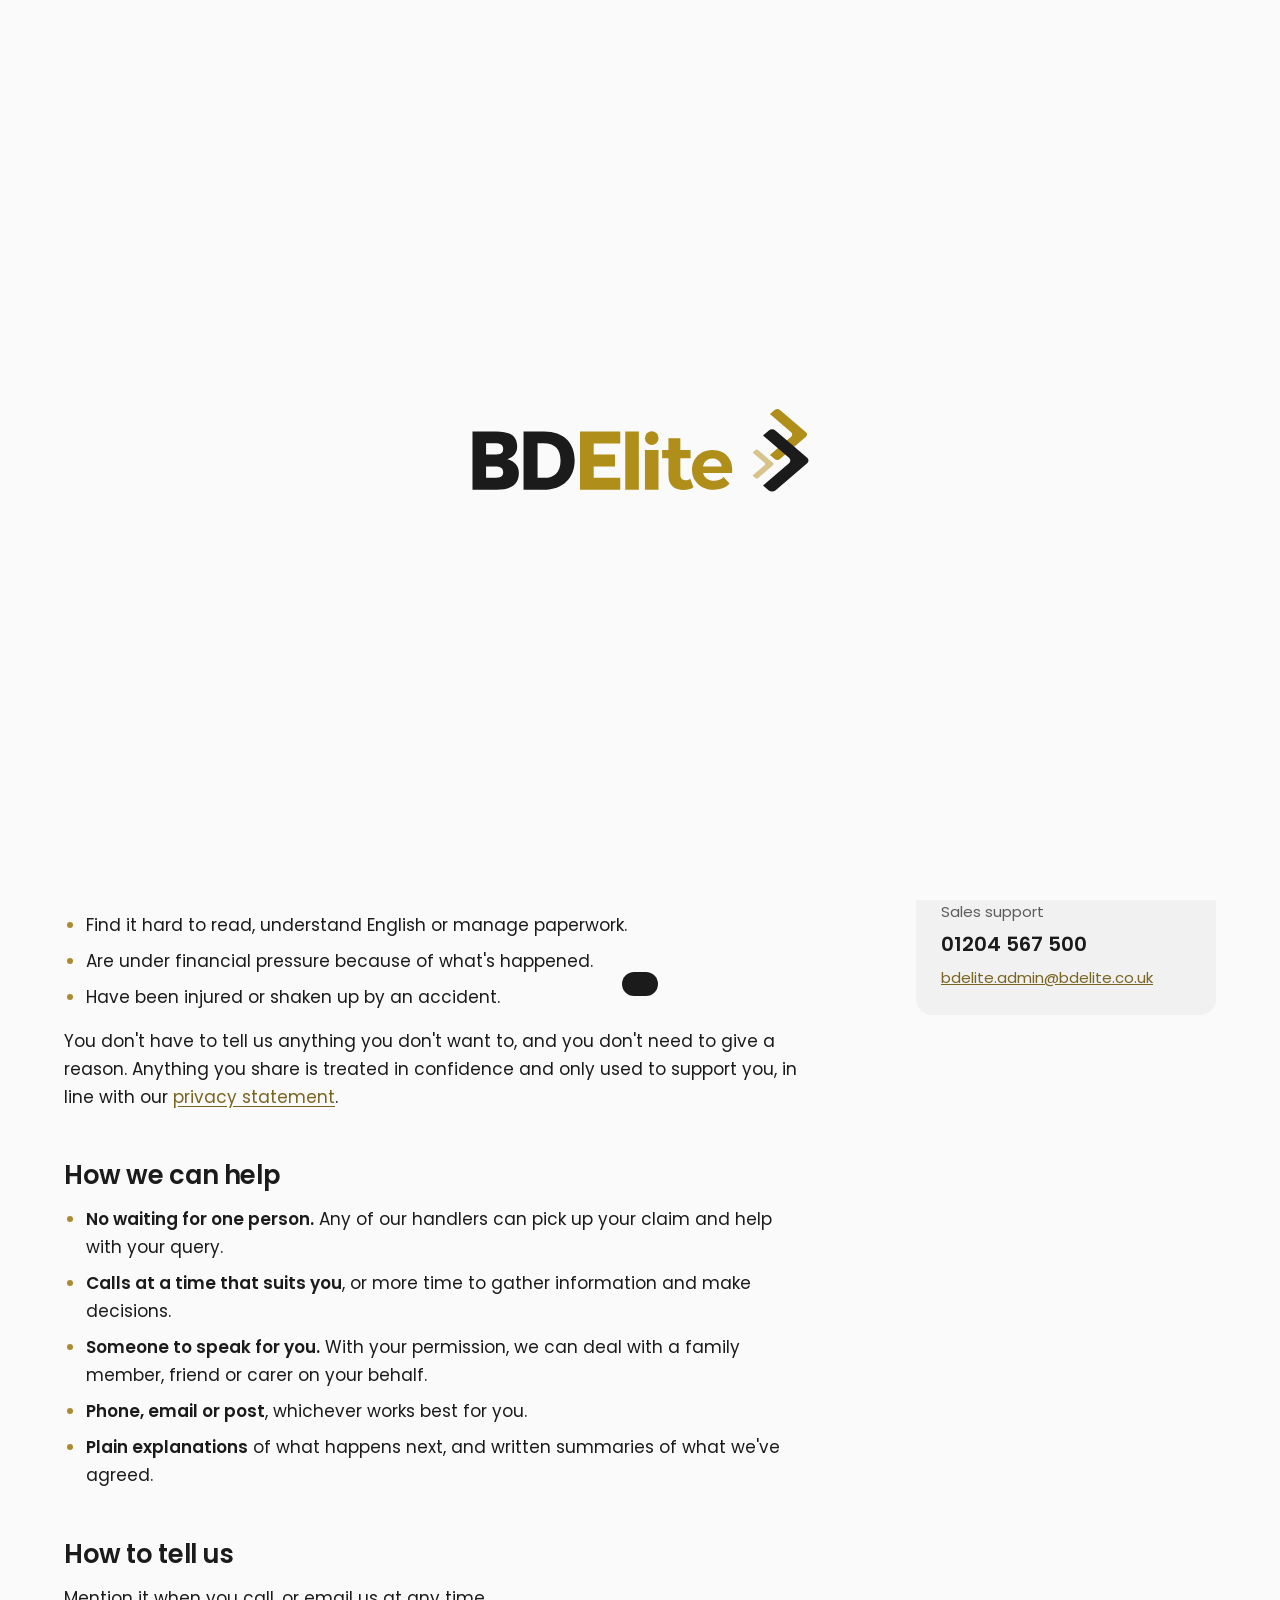
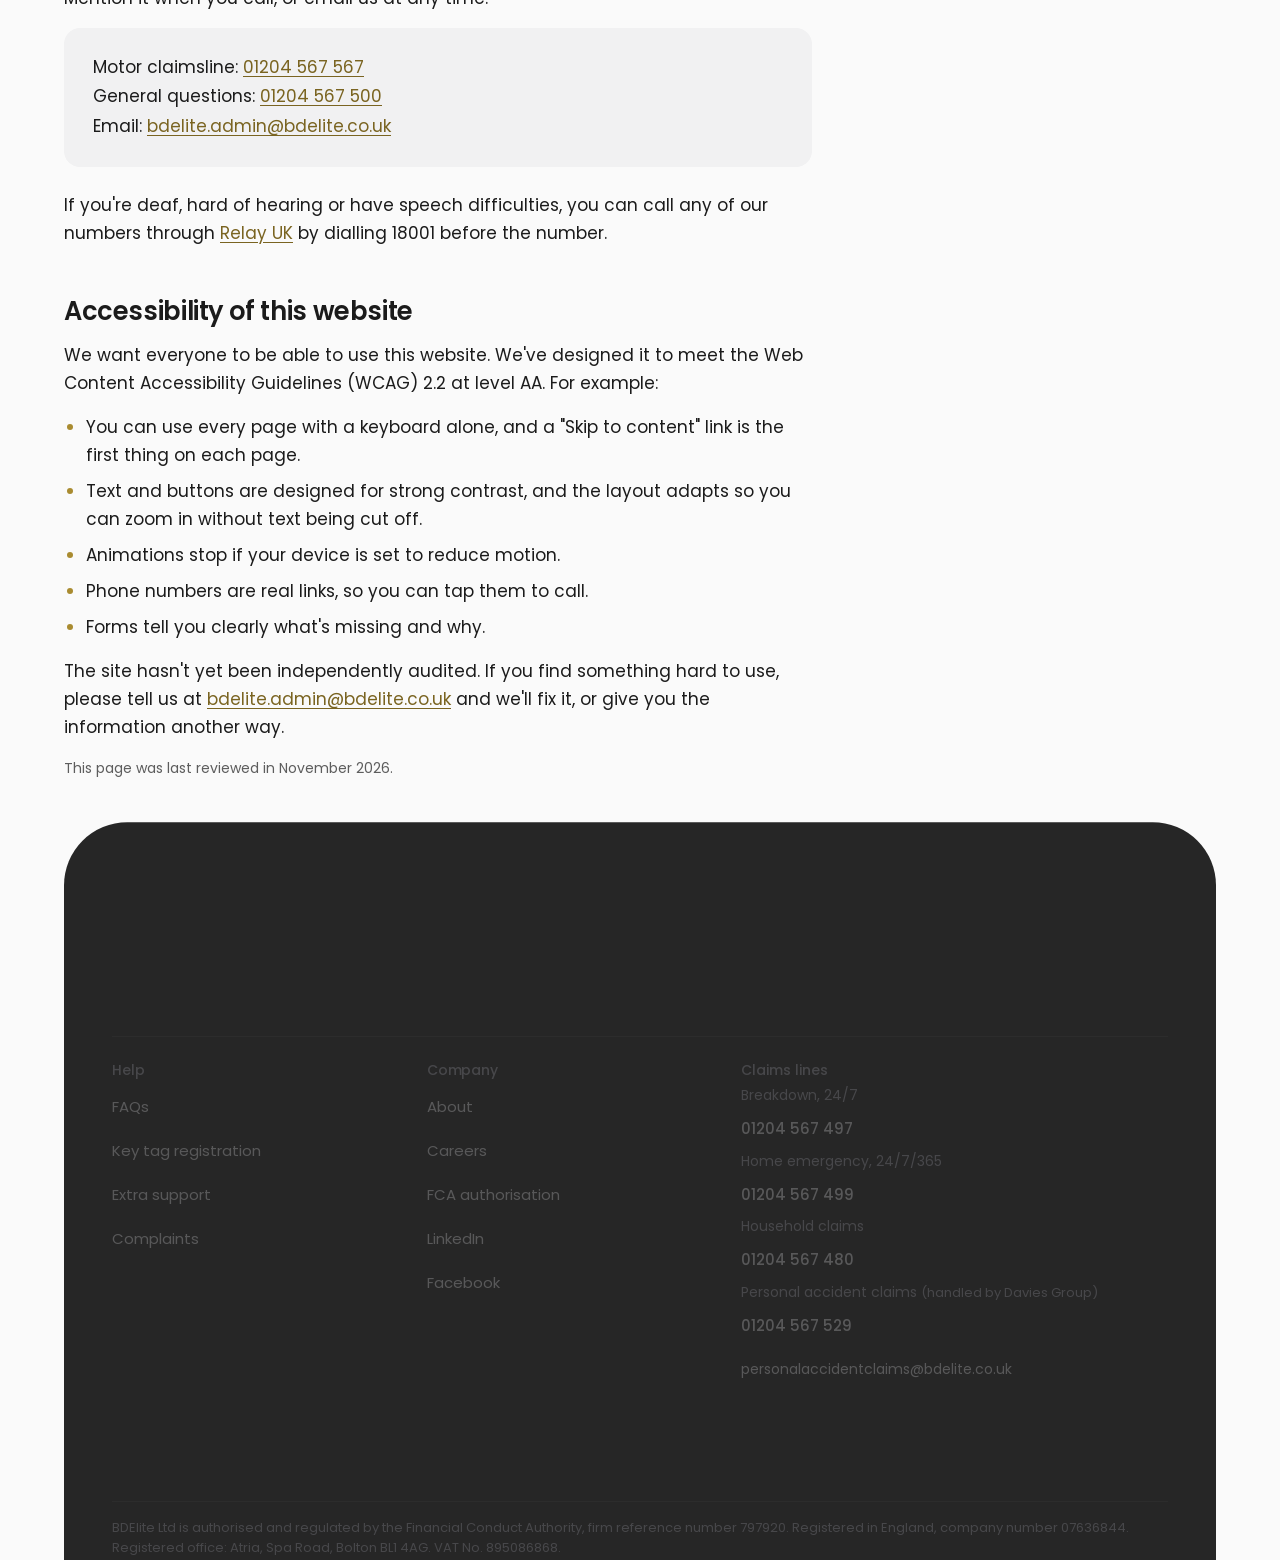
<file: accessibility.html>
<!doctype html>
<html lang="en-GB">
<head>
<meta charset="utf-8">
<meta name="viewport" content="width=device-width,initial-scale=1,viewport-fit=cover">
<title>Extra support and accessibility | BDElite</title>
<meta name="description" content="If you need extra help with your policy or claim, tell us and we'll adapt how we work with you. Plus how we make this website accessible.">
<meta name="robots" content="noindex,nofollow">
<link rel="canonical" href="https://olisabdelite.github.io/bdelite-website-preview/accessibility">
<meta property="og:type" content="website">
<meta property="og:title" content="Extra support and accessibility | BDElite">
<meta property="og:description" content="If you need extra help with your policy or claim, tell us and we'll adapt how we work with you. Plus how we make this website accessible.">
<meta property="og:url" content="https://olisabdelite.github.io/bdelite-website-preview/accessibility">
<meta property="og:image" content="https://olisabdelite.github.io/bdelite-website-preview/img/fleet.jpg">
<script>(function(){var k="bde-theme",v=null;try{v=localStorage.getItem(k)}catch(e){}if(v!=="light"&&v!=="dark")v=matchMedia("(prefers-color-scheme: dark)").matches?"dark":"light";document.documentElement.dataset.theme=v;var d=document.documentElement,q=new URLSearchParams(location.search),h=(q.get("hero")||"b").toLowerCase(),g=(q.get("stage")||"c").toLowerCase();d.classList.add("js");var zf=function(){var z=Math.min(1.2,Math.max(1,innerWidth/1920));d.style.zoom=z>1.005?z.toFixed(3):"";};zf();addEventListener("resize",zf);addEventListener("DOMContentLoaded",zf);addEventListener("load",zf);if(h==="a"||h==="b"||h==="c")d.dataset.hero=h;if(g==="a"||g==="b"||g==="c")d.dataset.stage=g;var t0=Date.now(),seen=null,nav=null;try{seen=sessionStorage.getItem("bde-intro");sessionStorage.setItem("bde-intro","1")}catch(e){}try{nav=performance.getEntriesByType("navigation")[0]}catch(e){}if(!seen||(nav&&nav.type==="reload")){d.classList.add("intro-on");var calm=matchMedia("(prefers-reduced-motion: reduce)").matches,done=false,loaded=false,sweeps=0;var go=function(){if(done)return;done=true;setTimeout(function(){var c=document.getElementById("intro");if(!c){d.classList.remove("intro-on");return;}var f=c.querySelector(".intro-logo"),t=document.querySelector("header.site .brand svg");if(!calm&&f&&t){var a=f.getBoundingClientRect(),b=t.getBoundingClientRect();var zz=parseFloat(d.style.zoom)||1;if(b.width>0)f.style.transform="translate("+(b.left-a.left)/zz+"px,"+(b.top-a.top)/zz+"px) scale("+(b.width/a.width)+")";}c.classList.add("out");setTimeout(function(){d.classList.add("intro-reveal");c.classList.add("fade");setTimeout(function(){d.classList.remove("intro-on","intro-reveal");c.parentNode&&c.parentNode.removeChild(c);},calm?0:480);},calm?0:780);},calm?0:150);};addEventListener("load",function(){loaded=true;if(calm)go();});document.addEventListener("animationiteration",function(e){if(e.animationName!=="introShine")return;sweeps++;if(loaded||sweeps>=2)go();},true);setTimeout(go,7000);}})();</script>
<link rel="preconnect" href="https://fonts.googleapis.com">
<link rel="preconnect" href="https://fonts.gstatic.com" crossorigin>
<link rel="stylesheet" href="https://fonts.googleapis.com/css2?family=Poppins:wght@400;500;600&display=swap">
<link rel="stylesheet" href="site.css?v=355a3437e5">
<script type="application/ld+json">{"@context":"https://schema.org","@type":"InsuranceAgency","name":"BDElite","legalName":"BDElite Ltd","url":"https://olisabdelite.github.io/bdelite-website-preview/","email":"bdelite.admin@bdelite.co.uk","telephone":"+44 1204 567 500","foundingDate":"2011","vatID":"GB895086868","address":{"@type":"PostalAddress","streetAddress":"Atria, Spa Road","addressLocality":"Bolton","postalCode":"BL1 4AG","addressCountry":"GB"},"sameAs":["https://www.linkedin.com/company/bdelite","https://www.facebook.com/BDEliteTCM"],"contactPoint":[{"@type":"ContactPoint","contactType":"claims","telephone":"+44 1204 567 567","areaServed":"GB"},{"@type":"ContactPoint","contactType":"emergency","name":"Breakdown","telephone":"+44 1204 567 497"},{"@type":"ContactPoint","contactType":"emergency","name":"Home emergency","telephone":"+44 1204 567 499"},{"@type":"ContactPoint","contactType":"sales","telephone":"+44 1204 567 500"}]}</script>
</head>
<body data-page="accessibility" data-view="accessibility">
<!-- Generated by build.js from src/site.html. Edit the source, then run: node build.js -->
<svg width="0" height="0" style="position:absolute" aria-hidden="true">
  <defs>
    <symbol id="logo" viewBox="0 20 1495 372">
      <path style="fill:var(--logo-k)" d="M 322.2 379.3L235.4 379.3L235.4 122.9L326.5 122.9C411.7 122.9 460.2 173.0 460.2 249.3C460.2 325.6 410.9 379.3 322.2 379.3ZM 322.6 175.0L297.0 175.0L297.0 327.2L325.7 327.2C370.3 327.2 398.1 303.0 398.1 251.7C398.1 200.5 373.0 175.0 322.6 175.0Z"/>
      <path style="fill:var(--logo-k)" d="M 214.8 304.7C214.8 345.7 194.2 379.3 116.7 379.3L10.9 379.3L10.9 122.9L115.9 122.9C188.0 122.9 207.4 152.1 207.4 189.8C207.4 218.9 190.4 237.0 162.4 245.2C193.5 251.3 214.8 273.1 214.8 304.7ZM 110.1 175.0L70.6 175.0L70.6 224.8L107.0 224.8C132.6 224.8 145.8 219.7 145.8 200.5C145.8 181.2 133.4 175.0 110.1 175.0ZM 70.6 326.7L107.0 326.7C132.6 326.7 145.8 321.6 145.8 302.3C145.8 283.0 133.4 276.9 110.1 276.9L70.6 276.9L70.6 326.7"/>
      <g fill="#b08e1a">
        <path d="M 483.5 379.3L483.5 123.2L660.6 123.2L660.6 175.7L543.9 175.7L543.9 224.8L637.7 224.8L637.7 276.9L543.9 276.9L543.9 326.9L660.6 326.9L660.6 379.3Z"/>
        <path d="M 682.7 379.3L682.7 123.2L742.4 123.3L742.4 379.3Z"/>
        <path d="M 769.2 204.5L828.9 204.5L828.9 379.3L769.2 379.3Z"/>
        <path d="M 1071.9 379.3C1052.8 379.3 1036.0 375.5 1021.6 368.0C1007.1 360.4 995.9 350.0 988.1 336.9C980.1 323.8 976.2 308.8 976.2 291.9C976.2 275.1 980.1 259.8 987.9 246.7C995.7 233.5 1006.3 223.2 1019.9 215.8C1033.3 208.3 1048.6 204.5 1065.7 204.5C1082.7 204.5 1096.9 208.1 1110.1 215.1C1123.3 222.2 1133.8 232.3 1141.4 245.4C1149.1 258.5 1153.0 274.3 1153.0 292.6C1153.0 294.5 1152.9 296.6 1152.7 299.0C1152.4 301.5 1152.2 303.7 1152.0 305.8L1015.8 305.8L1015.8 277.1L1126.5 277.1L1107.8 285.6C1107.8 276.8 1106.0 269.1 1102.5 262.6C1098.9 256.1 1094.0 251.0 1087.8 247.3C1081.6 243.6 1074.3 241.8 1066.0 241.8C1057.7 241.8 1050.3 243.6 1044.0 247.3C1037.7 251.0 1032.7 256.1 1029.2 262.8C1025.7 269.4 1023.9 277.2 1023.9 286.3L1023.9 293.8C1023.9 303.1 1025.9 311.2 1030.0 318.3C1034.0 325.3 1039.7 330.7 1047.1 334.4C1054.5 338.0 1063.2 339.9 1073.2 339.9C1082.1 339.9 1089.9 338.5 1096.7 335.8C1103.4 333.0 1109.6 329.0 1115.2 323.5L1141.1 351.9C1133.4 360.7 1123.8 367.5 1112.1 372.2C1100.5 377.0 1087.1 379.3 1071.9 379.3Z"/>
        <circle cx="799.1" cy="152.6" r="29.9"/>
        <path d="M 844.8 240.9L844.8 204.8L969.8 204.8L969.8 240.9ZM 940 380.2C918.7 380.2 902.2 374.7 890.4 363.6C878.5 352.5 872.6 336.0 872.6 314.1L872.6 152.6L924.9 152.6L924.9 313.5C924.9 321.2 926.9 327.2 930.9 331.4C934.9 335.6 940.4 337.8 947.3 337.8C955.6 337.8 962.6 335.5 968.4 330.9L982.5 368.6C977.1 372.4 970.7 375.3 963.2 377.3C955.8 379.2 948.0 380.2 940 380.2Z"/>
        <path d="M 1477.2 126.4L1363.1 28.7C1356.6 23.1 1346.1 23.1 1339.7 28.7L1318.8 46.6L1412.0 126.4C1418.5 131.9 1418.5 140.9 1412.0 146.4L1318.8 226.3L1339.7 244.2C1346.1 249.7 1356.6 249.7 1363.1 244.2L1477.2 146.4C1483.7 140.9 1483.7 131.9 1477.2 126.4Z"/>
      </g>
      <path fill="#d7c38c" d="M 1332.0 260.7L1267.3 205.3C1263.7 202.2 1257.7 202.2 1254.1 205.3L1242.2 215.5L1295.1 260.7C1298.7 263.9 1298.7 268.9 1295.1 272.1L1242.2 317.3L1254.1 327.4C1257.7 330.6 1263.7 330.6 1267.3 327.4L1332.0 272.1C1335.7 268.9 1335.7 263.8 1332.0 260.7Z"/>
      <path style="fill:var(--logo-k)" d="M 1482.6 238.3L1342.8 118.5C1334.9 111.7 1322.0 111.7 1314.1 118.5L1288.5 140.4L1402.7 238.3C1410.6 245.0 1410.6 256.0 1402.7 262.8L1288.5 360.6L1314.1 382.5C1322.0 389.3 1334.9 389.3 1342.8 382.5L1482.6 262.8C1490.5 256.0 1490.5 245.0 1482.6 238.3Z"/>
    </symbol>
    <linearGradient id="mg" x1="0" y1="0" x2="1" y2="1"><stop offset="0" stop-color="#fff3c9"/><stop offset=".45" stop-color="#f0cf72"/><stop offset="1" stop-color="#b8912c"/></linearGradient>
    <linearGradient id="mg2" x1="0" y1="0" x2="1" y2="1"><stop offset="0" stop-color="#ffe9a8"/><stop offset="1" stop-color="#c9a13e"/></linearGradient>
    <symbol id="mark" viewBox="1236 20 258 372">
      <path fill="url(#mg2)" opacity=".55" d="M 1332.0 260.7L1267.3 205.3C1263.7 202.2 1257.7 202.2 1254.1 205.3L1242.2 215.5L1295.1 260.7C1298.7 263.9 1298.7 268.9 1295.1 272.1L1242.2 317.3L1254.1 327.4C1257.7 330.6 1263.7 330.6 1267.3 327.4L1332.0 272.1C1335.7 268.9 1335.7 263.8 1332.0 260.7Z"/>
      <path fill="url(#mg2)" opacity=".8" d="M 1477.2 126.4L1363.1 28.7C1356.6 23.1 1346.1 23.1 1339.7 28.7L1318.8 46.6L1412.0 126.4C1418.5 131.9 1418.5 140.9 1412.0 146.4L1318.8 226.3L1339.7 244.2C1346.1 249.7 1356.6 249.7 1363.1 244.2L1477.2 146.4C1483.7 140.9 1483.7 131.9 1477.2 126.4Z"/>
      <path fill="url(#mg)" d="M 1482.6 238.3L1342.8 118.5C1334.9 111.7 1322.0 111.7 1314.1 118.5L1288.5 140.4L1402.7 238.3C1410.6 245.0 1410.6 256.0 1402.7 262.8L1288.5 360.6L1314.1 382.5C1322.0 389.3 1334.9 389.3 1342.8 382.5L1482.6 262.8C1490.5 256.0 1490.5 245.0 1482.6 238.3Z"/>
    </symbol>
    <symbol id="chev" viewBox="0 0 14 16"><path fill="currentColor" d="M1.6 0.4 L0 1.8 L6.6 8 L0 14.2 L1.6 15.6 C2.1 16.1 2.9 16.1 3.4 15.6 L13.4 9 C14 8.4 14 7.6 13.4 7 L3.4 0.4 C2.9 -0.1 2.1 -0.1 1.6 0.4Z"/></symbol>
    <symbol id="i-arrow" viewBox="0 0 24 24"><path d="M5 12h14M13.5 6.5L19 12l-5.500 5.500" fill="none" stroke="currentColor" stroke-width="1.6" stroke-linecap="round" stroke-linejoin="round"/></symbol><symbol id="i-caret" viewBox="0 0 24 24"><path d="M6.500 9.500L12 15l5.500-5.500" fill="none" stroke="currentColor" stroke-width="1.7" stroke-linecap="round" stroke-linejoin="round"/></symbol>
    <symbol id="i-phone" viewBox="0 0 24 24"><path d="M22 16.9v3a2 2 0 0 1-2.2 2 19.8 19.8 0 0 1-8.6-3.1 19.5 19.5 0 0 1-6-6A19.8 19.8 0 0 1 2.1 4.2 2 2 0 0 1 4.1 2h3a2 2 0 0 1 2 1.7c.1 1 .4 1.9.7 2.8a2 2 0 0 1-.5 2.1L8 9.9a16 16 0 0 0 6 6l1.3-1.3a2 2 0 0 1 2.1-.4c.9.3 1.8.6 2.8.7a2 2 0 0 1 1.7 2z" fill="none" stroke="currentColor" stroke-width="1.6" stroke-linecap="round" stroke-linejoin="round"/></symbol>
    <symbol id="i-check" viewBox="0 0 24 24"><path d="M5 12.5l4.2 4.2L19 7" fill="none" stroke="currentColor" stroke-width="2.1" stroke-linecap="round" stroke-linejoin="round"/></symbol>
    <symbol id="i-checkc" viewBox="0 0 24 24"><circle cx="12" cy="12" r="10.500" fill="currentColor"/><path d="M7.600 12.300l3 3 5.800-6" fill="none" stroke="var(--tick,#fff)" stroke-width="1.900" stroke-linecap="round" stroke-linejoin="round"/></symbol>
    <symbol id="i-copy" viewBox="0 0 24 24"><rect x="9" y="9" width="12" height="12" rx="2" fill="none" stroke="currentColor" stroke-width="1.6"/><path d="M5 15H4a1 1 0 0 1-1-1V4a1 1 0 0 1 1-1h10a1 1 0 0 1 1 1v1" fill="none" stroke="currentColor" stroke-width="1.6"/></symbol>
    <symbol id="i-shield" viewBox="0 0 24 24"><path d="M12 22s8-4 8-10V5l-8-3-8 3v7c0 6 8 10 8 10z" fill="none" stroke="currentColor" stroke-width="1.6" stroke-linejoin="round"/><path d="M12 8v4M12 16h.01" stroke="currentColor" stroke-width="1.6" stroke-linecap="round"/></symbol>
    <symbol id="i-car" viewBox="0 0 24 24"><path d="M5 17h14M3 13l2-5.5A2 2 0 0 1 6.9 6h10.2a2 2 0 0 1 1.9 1.5L21 13v4a1 1 0 0 1-1 1h-1a1 1 0 0 1-1-1v-1H6v1a1 1 0 0 1-1 1H4a1 1 0 0 1-1-1z" fill="none" stroke="currentColor" stroke-width="1.6" stroke-linejoin="round"/><circle cx="7" cy="13" r="1.2" fill="currentColor"/><circle cx="17" cy="13" r="1.2" fill="currentColor"/></symbol>
    <symbol id="i-tow" viewBox="0 0 24 24"><path d="M2 16V8h9v8M11 11h5l4 4v1M2 16h2m4 0h7m4 0h1" fill="none" stroke="currentColor" stroke-width="1.6" stroke-linejoin="round" stroke-linecap="round"/><circle cx="6" cy="17" r="2" fill="none" stroke="currentColor" stroke-width="1.6"/><circle cx="17" cy="17" r="2" fill="none" stroke="currentColor" stroke-width="1.6"/></symbol>
    <symbol id="i-home" viewBox="0 0 24 24"><path d="M3 11l9-7 9 7v9a1 1 0 0 1-1 1h-5v-6H9v6H4a1 1 0 0 1-1-1z" fill="none" stroke="currentColor" stroke-width="1.6" stroke-linejoin="round"/></symbol>
    <symbol id="i-scale" viewBox="0 0 24 24"><path d="M12 3v18M7 21h10M5 7h14M5 7l-3 6a3 3 0 0 0 6 0zM19 7l-3 6a3 3 0 0 0 6 0z" fill="none" stroke="currentColor" stroke-width="1.6" stroke-linejoin="round" stroke-linecap="round"/></symbol>
    <symbol id="i-q" viewBox="0 0 24 24"><circle cx="12" cy="12" r="10" fill="none" stroke="currentColor" stroke-width="1.6"/><path d="M9.1 9a3 3 0 0 1 5.8 1c0 2-3 2.5-3 4.5M12 17.5h.01" fill="none" stroke="currentColor" stroke-width="1.6" stroke-linecap="round"/></symbol>
    <symbol id="i-clock" viewBox="0 0 24 24"><circle cx="12" cy="12" r="10" fill="none" stroke="currentColor" stroke-width="1.6"/><path d="M12 6v6l4 2" fill="none" stroke="currentColor" stroke-width="1.6" stroke-linecap="round"/></symbol>
    <symbol id="i-doc" viewBox="0 0 24 24"><path d="M14 2H6a2 2 0 0 0-2 2v16a2 2 0 0 0 2 2h12a2 2 0 0 0 2-2V8z M14 2v6h6M8 13h8M8 17h5" fill="none" stroke="currentColor" stroke-width="1.6" stroke-linejoin="round" stroke-linecap="round"/></symbol>
    <symbol id="i-pound" viewBox="0 0 24 24"><path d="M17 20H6c2-1.5 2.5-4 2.5-6V8.5a4 4 0 0 1 7.6-1.8M5.5 13h8" fill="none" stroke="currentColor" stroke-width="1.6" stroke-linecap="round" stroke-linejoin="round"/></symbol>
    <symbol id="i-user" viewBox="0 0 24 24"><circle cx="12" cy="8" r="4" fill="none" stroke="currentColor" stroke-width="1.6"/><path d="M4 21c1-4 4.5-6 8-6s7 2 8 6" fill="none" stroke="currentColor" stroke-width="1.6" stroke-linecap="round"/></symbol>
    <symbol id="i-plug" viewBox="0 0 24 24"><path d="M9 2v5M15 2v5M6 7h12v4a6 6 0 0 1-12 0zM12 17v5" fill="none" stroke="currentColor" stroke-width="1.6" stroke-linecap="round" stroke-linejoin="round"/></symbol>
    <symbol id="i-chart" viewBox="0 0 24 24"><path d="M3 3v18h18M7 15l4-4 3 3 5-6" fill="none" stroke="currentColor" stroke-width="1.6" stroke-linecap="round" stroke-linejoin="round"/></symbol>
    <symbol id="i-key" viewBox="0 0 24 24"><circle cx="8" cy="15" r="5" fill="none" stroke="currentColor" stroke-width="1.6"/><path d="M11.5 11.5L21 2M17 6l3 3M15 8l2 2" fill="none" stroke="currentColor" stroke-width="1.6" stroke-linecap="round"/></symbol>
    <symbol id="i-van" viewBox="0 0 24 24"><path d="M2 17V7a1 1 0 0 1 1-1h11v11M14 9h4l4 4v4h-2M2 17h2m4 0h8" fill="none" stroke="currentColor" stroke-width="1.6" stroke-linejoin="round" stroke-linecap="round"/><circle cx="6" cy="17" r="2" fill="none" stroke="currentColor" stroke-width="1.6"/><circle cx="18" cy="17" r="2" fill="none" stroke="currentColor" stroke-width="1.6"/></symbol>
    <symbol id="i-truck" viewBox="0 0 24 24"><path d="M1 16V5h13v11M14 8h4.5l3.5 4v4h-1.5M1 16h1.5m4 0h8.5" fill="none" stroke="currentColor" stroke-width="1.6" stroke-linejoin="round" stroke-linecap="round"/><circle cx="4.5" cy="17" r="2" fill="none" stroke="currentColor" stroke-width="1.6"/><circle cx="17.5" cy="17" r="2" fill="none" stroke="currentColor" stroke-width="1.6"/></symbol>
    <symbol id="i-taxi" viewBox="0 0 24 24"><rect x="9" y="1.5" width="6" height="3" rx="1" fill="none" stroke="currentColor" stroke-width="1.6"/><path d="M5 18h14M3 14l2-5.5A2 2 0 0 1 6.9 7h10.2a2 2 0 0 1 1.9 1.5L21 14v4a1 1 0 0 1-1 1h-1a1 1 0 0 1-1-1v-1H6v1a1 1 0 0 1-1 1H4a1 1 0 0 1-1-1z" fill="none" stroke="currentColor" stroke-width="1.6" stroke-linejoin="round"/></symbol>
    <symbol id="i-fleet" viewBox="0 0 24 24"><path d="M8 5h9.5a2 2 0 0 1 1.8 1.2L21 10v4" fill="none" stroke="currentColor" stroke-width="1.6" stroke-linecap="round" opacity=".55"/><path d="M4 19h11M2 15.5l1.6-4.2A2 2 0 0 1 5.5 10h8a2 2 0 0 1 1.9 1.3L17 15.5V19a1 1 0 0 1-1 1h-.5a1 1 0 0 1-1-1v-.5h-10v.5a1 1 0 0 1-1 1H3a1 1 0 0 1-1-1z" fill="none" stroke="currentColor" stroke-width="1.6" stroke-linejoin="round"/></symbol>
    <symbol id="i-building" viewBox="0 0 24 24"><path d="M4 21V5a1 1 0 0 1 1-1h9a1 1 0 0 1 1 1v16M15 10h4a1 1 0 0 1 1 1v10M2 21h20M8 8h3M8 12h3M8 16h3" fill="none" stroke="currentColor" stroke-width="1.6" stroke-linejoin="round" stroke-linecap="round"/></symbol>
    <symbol id="i-briefcase" viewBox="0 0 24 24"><rect x="3" y="7" width="18" height="13" rx="2" fill="none" stroke="currentColor" stroke-width="1.6"/><path d="M8 7V5a2 2 0 0 1 2-2h4a2 2 0 0 1 2 2v2M3 13h18" fill="none" stroke="currentColor" stroke-width="1.6"/></symbol>
    <symbol id="i-x" viewBox="0 0 24 24"><path d="M6 6l12 12M18 6L6 18" stroke="currentColor" stroke-width="1.6" stroke-linecap="round"/></symbol>
    <symbol id="i-menu" viewBox="0 0 24 24"><path d="M4 7h16M4 12h16M4 17h16" stroke="currentColor" stroke-width="1.6" stroke-linecap="round"/></symbol>
    <symbol id="g-phone" viewBox="0 0 24 24"><path d="M22 16.9v3a2 2 0 0 1-2.2 2 19.8 19.8 0 0 1-8.6-3.1 19.5 19.5 0 0 1-6-6A19.8 19.8 0 0 1 2.1 4.2 2 2 0 0 1 4.1 2h3a2 2 0 0 1 2 1.7c.1 1 .4 1.9.7 2.8a2 2 0 0 1-.5 2.1L8 9.9a16 16 0 0 0 6 6l1.3-1.3a2 2 0 0 1 2.1-.4c.9.3 1.8.6 2.8.7a2 2 0 0 1 1.7 2z" fill="none" stroke="currentColor" stroke-width="1.6" stroke-linecap="round" stroke-linejoin="round"/></symbol>
    <symbol id="g-shield" viewBox="0 0 24 24"><path d="M12 22s8-4 8-10V5l-8-3-8 3v7c0 6 8 10 8 10z" fill="none" stroke="currentColor" stroke-width="1.6" stroke-linejoin="round"/><path d="M12 8v4M12 16h.01" stroke="currentColor" stroke-width="1.6" stroke-linecap="round"/></symbol>
    <symbol id="g-car" viewBox="0 0 24 24"><path d="M5 17h14M3 13l2-5.5A2 2 0 0 1 6.9 6h10.2a2 2 0 0 1 1.9 1.5L21 13v4a1 1 0 0 1-1 1h-1a1 1 0 0 1-1-1v-1H6v1a1 1 0 0 1-1 1H4a1 1 0 0 1-1-1z" fill="none" stroke="currentColor" stroke-width="1.6" stroke-linejoin="round"/><circle cx="7" cy="13" r="1.2" fill="currentColor"/><circle cx="17" cy="13" r="1.2" fill="currentColor"/></symbol>
    <symbol id="g-tow" viewBox="0 0 24 24"><path d="M2 16V8h9v8M11 11h5l4 4v1M2 16h2m4 0h7m4 0h1" fill="none" stroke="currentColor" stroke-width="1.6" stroke-linejoin="round" stroke-linecap="round"/><circle cx="6" cy="17" r="2" fill="none" stroke="currentColor" stroke-width="1.6"/><circle cx="17" cy="17" r="2" fill="none" stroke="currentColor" stroke-width="1.6"/></symbol>
    <symbol id="g-home" viewBox="0 0 24 24"><path d="M3 11l9-7 9 7v9a1 1 0 0 1-1 1h-5v-6H9v6H4a1 1 0 0 1-1-1z" fill="none" stroke="currentColor" stroke-width="1.6" stroke-linejoin="round"/></symbol>
    <symbol id="g-scale" viewBox="0 0 24 24"><path d="M12 3v18M7 21h10M5 7h14M5 7l-3 6a3 3 0 0 0 6 0zM19 7l-3 6a3 3 0 0 0 6 0z" fill="none" stroke="currentColor" stroke-width="1.6" stroke-linejoin="round" stroke-linecap="round"/></symbol>
    <symbol id="g-q" viewBox="0 0 24 24"><circle cx="12" cy="12" r="10" fill="none" stroke="currentColor" stroke-width="1.6"/><path d="M9.1 9a3 3 0 0 1 5.8 1c0 2-3 2.5-3 4.5M12 17.5h.01" fill="none" stroke="currentColor" stroke-width="1.6" stroke-linecap="round"/></symbol>
    <symbol id="g-clock" viewBox="0 0 24 24"><circle cx="12" cy="12" r="10" fill="none" stroke="currentColor" stroke-width="1.6"/><path d="M12 6v6l4 2" fill="none" stroke="currentColor" stroke-width="1.6" stroke-linecap="round"/></symbol>
    <symbol id="g-doc" viewBox="0 0 24 24"><path d="M14 2H6a2 2 0 0 0-2 2v16a2 2 0 0 0 2 2h12a2 2 0 0 0 2-2V8z M14 2v6h6M8 13h8M8 17h5" fill="none" stroke="currentColor" stroke-width="1.6" stroke-linejoin="round" stroke-linecap="round"/></symbol>
    <symbol id="g-pound" viewBox="0 0 24 24"><path d="M17 20H6c2-1.5 2.5-4 2.5-6V8.5a4 4 0 0 1 7.6-1.8M5.5 13h8" fill="none" stroke="currentColor" stroke-width="1.6" stroke-linecap="round" stroke-linejoin="round"/></symbol>
    <symbol id="g-user" viewBox="0 0 24 24"><circle cx="12" cy="8" r="4" fill="none" stroke="currentColor" stroke-width="1.6"/><path d="M4 21c1-4 4.5-6 8-6s7 2 8 6" fill="none" stroke="currentColor" stroke-width="1.6" stroke-linecap="round"/></symbol>
    <symbol id="g-plug" viewBox="0 0 24 24"><path d="M9 2v5M15 2v5M6 7h12v4a6 6 0 0 1-12 0zM12 17v5" fill="none" stroke="currentColor" stroke-width="1.6" stroke-linecap="round" stroke-linejoin="round"/></symbol>
    <symbol id="g-chart" viewBox="0 0 24 24"><path d="M3 3v18h18M7 15l4-4 3 3 5-6" fill="none" stroke="currentColor" stroke-width="1.6" stroke-linecap="round" stroke-linejoin="round"/></symbol>
    <symbol id="g-key" viewBox="0 0 24 24"><circle cx="8" cy="15" r="5" fill="none" stroke="currentColor" stroke-width="1.6"/><path d="M11.5 11.5L21 2M17 6l3 3M15 8l2 2" fill="none" stroke="currentColor" stroke-width="1.6" stroke-linecap="round"/></symbol>
    <symbol id="g-van" viewBox="0 0 24 24"><path d="M2 17V7a1 1 0 0 1 1-1h11v11M14 9h4l4 4v4h-2M2 17h2m4 0h8" fill="none" stroke="currentColor" stroke-width="1.6" stroke-linejoin="round" stroke-linecap="round"/><circle cx="6" cy="17" r="2" fill="none" stroke="currentColor" stroke-width="1.6"/><circle cx="18" cy="17" r="2" fill="none" stroke="currentColor" stroke-width="1.6"/></symbol>
    <symbol id="g-truck" viewBox="0 0 24 24"><path d="M1 16V5h13v11M14 8h4.5l3.5 4v4h-1.5M1 16h1.5m4 0h8.5" fill="none" stroke="currentColor" stroke-width="1.6" stroke-linejoin="round" stroke-linecap="round"/><circle cx="4.5" cy="17" r="2" fill="none" stroke="currentColor" stroke-width="1.6"/><circle cx="17.5" cy="17" r="2" fill="none" stroke="currentColor" stroke-width="1.6"/></symbol>
    <symbol id="g-taxi" viewBox="0 0 24 24"><rect x="9" y="1.5" width="6" height="3" rx="1" fill="none" stroke="currentColor" stroke-width="1.6"/><path d="M5 18h14M3 14l2-5.5A2 2 0 0 1 6.9 7h10.2a2 2 0 0 1 1.9 1.5L21 14v4a1 1 0 0 1-1 1h-1a1 1 0 0 1-1-1v-1H6v1a1 1 0 0 1-1 1H4a1 1 0 0 1-1-1z" fill="none" stroke="currentColor" stroke-width="1.6" stroke-linejoin="round"/></symbol>
    <symbol id="g-fleet" viewBox="0 0 24 24"><path d="M8 5h9.5a2 2 0 0 1 1.8 1.2L21 10v4" fill="none" stroke="currentColor" stroke-width="1.6" stroke-linecap="round" opacity=".55"/><path d="M4 19h11M2 15.5l1.6-4.2A2 2 0 0 1 5.5 10h8a2 2 0 0 1 1.9 1.3L17 15.5V19a1 1 0 0 1-1 1h-.5a1 1 0 0 1-1-1v-.5h-10v.5a1 1 0 0 1-1 1H3a1 1 0 0 1-1-1z" fill="none" stroke="currentColor" stroke-width="1.6" stroke-linejoin="round"/></symbol>
    <symbol id="g-building" viewBox="0 0 24 24"><path d="M4 21V5a1 1 0 0 1 1-1h9a1 1 0 0 1 1 1v16M15 10h4a1 1 0 0 1 1 1v10M2 21h20M8 8h3M8 12h3M8 16h3" fill="none" stroke="currentColor" stroke-width="1.6" stroke-linejoin="round" stroke-linecap="round"/></symbol>
    <symbol id="g-briefcase" viewBox="0 0 24 24"><rect x="3" y="7" width="18" height="13" rx="2" fill="none" stroke="currentColor" stroke-width="1.6"/><path d="M8 7V5a2 2 0 0 1 2-2h4a2 2 0 0 1 2 2v2M3 13h18" fill="none" stroke="currentColor" stroke-width="1.6"/></symbol>
    <symbol id="v-car" viewBox="0 0 64 30"><path d="M3 22v-4.200a3 3 0 0 1 2.400-2.900l9.600-2 5.300-5.300A4 4 0 0 1 23.100 6.400h15.800a4 4 0 0 1 2.900 1.200l5.600 5.800 9.700 1.700a3.500 3.500 0 0 1 2.900 3.400V22" fill="none" stroke="currentColor" stroke-width="2" stroke-linecap="round" stroke-linejoin="round"/><path d="M20.500 13.200l3.300-3.300h6.700v3.300zM34 9.900h4.700l3.300 3.300h-8z" fill="none" stroke="currentColor" stroke-width="2" stroke-linecap="round" stroke-linejoin="round"/><path d="M3 22h6M18 22h28M55 22h5" fill="none" stroke="currentColor" stroke-width="2" stroke-linecap="round" stroke-linejoin="round"/><circle cx="13.500" cy="22" r="4.500" fill="none" stroke="currentColor" stroke-width="2" stroke-linecap="round" stroke-linejoin="round"/><circle cx="50.500" cy="22" r="4.500" fill="none" stroke="currentColor" stroke-width="2" stroke-linecap="round" stroke-linejoin="round"/></symbol>
    <symbol id="v-van" viewBox="0 0 64 30"><path d="M3 23V7a2.500 2.500 0 0 1 2.500-2.500H40V23" fill="none" stroke="currentColor" stroke-width="2" stroke-linecap="round" stroke-linejoin="round"/><path d="M40 9h8.600a3 3 0 0 1 2.300 1.100l7.400 8.800a3 3 0 0 1 .7 1.900V23" fill="none" stroke="currentColor" stroke-width="2" stroke-linecap="round" stroke-linejoin="round"/><path d="M44 12.500h4.200l4.200 5H44z" fill="none" stroke="currentColor" stroke-width="2" stroke-linecap="round" stroke-linejoin="round"/><path d="M3 23h5M17 23h27.500M53.500 23H59" fill="none" stroke="currentColor" stroke-width="2" stroke-linecap="round" stroke-linejoin="round"/><circle cx="12.500" cy="23" r="4.500" fill="none" stroke="currentColor" stroke-width="2" stroke-linecap="round" stroke-linejoin="round"/><circle cx="49" cy="23" r="4.500" fill="none" stroke="currentColor" stroke-width="2" stroke-linecap="round" stroke-linejoin="round"/></symbol>
    <symbol id="v-hgv" viewBox="0 0 80 30"><rect x="2" y="3" width="50" height="16" rx="2" fill="none" stroke="currentColor" stroke-width="2" stroke-linecap="round" stroke-linejoin="round"/><path d="M56 23V8h8.800a3 3 0 0 1 2.500 1.300l6.200 9a3 3 0 0 1 .5 1.700v3" fill="none" stroke="currentColor" stroke-width="2" stroke-linecap="round" stroke-linejoin="round"/><path d="M60 11.500h4.300l3.800 5.500H60z" fill="none" stroke="currentColor" stroke-width="2" stroke-linecap="round" stroke-linejoin="round"/><path d="M2 23h4M16 23h2M27 23h18M54 23h10M73 23h1" fill="none" stroke="currentColor" stroke-width="2" stroke-linecap="round" stroke-linejoin="round"/><circle cx="11" cy="23" r="4" fill="none" stroke="currentColor" stroke-width="2" stroke-linecap="round" stroke-linejoin="round"/><circle cx="22.500" cy="23" r="4" fill="none" stroke="currentColor" stroke-width="2" stroke-linecap="round" stroke-linejoin="round"/><circle cx="49.500" cy="23" r="4" fill="none" stroke="currentColor" stroke-width="2" stroke-linecap="round" stroke-linejoin="round"/><circle cx="68.500" cy="23" r="4" fill="none" stroke="currentColor" stroke-width="2" stroke-linecap="round" stroke-linejoin="round"/></symbol>
  </defs>
</svg>


<div id="intro" aria-hidden="true">
  <svg class="intro-logo" viewBox="0 0 1495 372">
    <defs>
      <filter id="introWhite"><feColorMatrix type="matrix" values="0 0 0 0 1  0 0 0 0 1  0 0 0 0 1  0 0 0 1 0"/></filter>
      <mask id="introMask" maskUnits="userSpaceOnUse" x="-100" y="-100" width="1700" height="600"><use href="#logo" filter="url(#introWhite)"/></mask>
      <linearGradient id="introShine" x1="0" y1="0" x2="1" y2="0"><stop offset="0" stop-color="#fffdf2" stop-opacity="0"/><stop offset=".35" stop-color="#fff6d6" stop-opacity=".55"/><stop offset=".5" stop-color="#ffffff" stop-opacity="1"/><stop offset=".65" stop-color="#fff6d6" stop-opacity=".55"/><stop offset="1" stop-color="#fffdf2" stop-opacity="0"/></linearGradient>
    </defs>
    <use href="#logo"/>
    <g mask="url(#introMask)"><rect class="intro-shine" x="0" y="-60" width="420" height="500" fill="url(#introShine)"/></g>
  </svg>
</div>
<header class="site">
  <div class="wrap">
    <a class="brand" href="./" data-go="home" aria-label="BDElite home">
      <svg viewBox="0 0 1495 372" role="img" aria-label="BDElite"><use href="#logo"/></svg>
      <span>Total Solutions Provider</span>
    </a>
    <nav class="main" aria-label="Main">
      <a href="brokers" data-go="brokers"><svg class="chev c-broker" aria-hidden="true"><use href="#chev"/></svg>Brokers</a>
      <a href="customers" data-go="customers"><svg class="chev c-customer" aria-hidden="true"><use href="#chev"/></svg>Customers</a>
      <a href="fleet" data-go="fleet"><svg class="chev c-fleet" aria-hidden="true"><use href="#chev"/></svg>Fleet</a>
      <a href="about" data-go="about">About</a>
    </nav>
    <div class="head-actions">
      <a class="login hide-m" href="https://brokerportal.bdelite.co.uk/" target="_blank" rel="noopener">Broker log in</a>
      <button class="btn btn-gold" type="button" data-claim>Make a claim</button>
      <button class="menu-btn" type="button" aria-expanded="false" aria-controls="mnav" aria-label="Open menu"><svg width="22" height="22"><use href="#i-menu"/></svg></button>
    </div>
  </div>
</header>

<!-- Small-screen menu: full-screen panel with drill-down sections (sits outside the header so it can cover the whole screen) -->
<div class="mmenu" id="mnav" role="dialog" aria-modal="true" aria-label="Menu" hidden>
  <div class="mm-top">
    <a class="mm-brand" href="./" data-go="home" aria-label="BDElite home"><svg viewBox="0 0 1495 372" aria-hidden="true"><use href="#logo"/></svg></a>
    <button class="mm-back" type="button" hidden><svg aria-hidden="true"><use href="#i-caret"/></svg>Menu</button>
    <button class="mm-close" type="button" aria-label="Close menu"><svg aria-hidden="true"><use href="#i-x"/></svg></button>
  </div>
  <div class="mm-body">
    <div class="mm-pane" data-pane="root">
      <ul class="mm-list">
        <li><button class="mm-row" type="button" data-sub="brokers" aria-controls="mm-brokers">Brokers<svg aria-hidden="true"><use href="#i-caret"/></svg></button></li>
        <li><button class="mm-row" type="button" data-sub="customers" aria-controls="mm-customers">Customers<svg aria-hidden="true"><use href="#i-caret"/></svg></button></li>
        <li><button class="mm-row" type="button" data-sub="fleet" aria-controls="mm-fleet">Fleet<svg aria-hidden="true"><use href="#i-caret"/></svg></button></li>
        <li><a class="mm-row" href="about" data-go="about">About</a></li>
      </ul>
      <a class="mm-help" href="tel:01204567567"><span><small>Need to claim now?</small>Motor claimsline</span><b>01204 567 567</b></a>
    </div>

    <div class="mm-pane mm-sub" id="mm-brokers" data-pane="brokers" hidden>
      <a class="mm-lead" href="brokers" data-go="brokers"><b>For brokers <svg aria-hidden="true"><use href="#i-arrow"/></svg></b><small>LEI and add-ons that quote and bind from your own system.</small></a>
      <p class="mm-label">Explore</p>
      <ul class="mm-links">
        <li><a href="brokers#suite" data-go="brokers" data-scroll="#suite">What you can offer</a></li>
        <li><a href="brokers#bportal" data-go="brokers" data-scroll="#bportal">Broker portal</a></li>
        <li><a href="brokers#partner" data-go="brokers" data-scroll="#partner">Become a partner</a></li>
      </ul>
      <a class="mm-pill" href="https://brokerportal.bdelite.co.uk/" target="_blank" rel="noopener">Broker log in <svg aria-hidden="true"><use href="#i-arrow"/></svg></a>
    </div>

    <div class="mm-pane mm-sub" id="mm-customers" data-pane="customers" hidden>
      <a class="mm-lead" href="customers" data-go="customers"><b>For policyholders <svg aria-hidden="true"><use href="#i-arrow"/></svg></b><small>The team behind the cover your broker arranged.</small></a>
      <p class="mm-label">Explore</p>
      <ul class="mm-links">
        <li><a href="customers#claimform" data-go="customers" data-scroll="#claimform">Make a claim</a></li>
        <li><a href="customers#claim-path" data-go="customers" data-scroll="#claim-path">What happens after you call</a></li>
        <li><a href="customers#covered" data-go="customers" data-scroll="#covered">What you may be covered for</a></li>
        <li><a href="customers#faq" data-go="customers" data-scroll="#faq">Good to know</a></li>
      </ul>
      <p class="mm-label">Call us</p>
      <ul class="mm-lines">
        <li><a href="tel:01204567567"><span>Motor claimsline</span><b>01204 567 567</b></a></li>
        <li><a href="tel:01204567497"><span>Breakdown</span><b>01204 567 497</b></a></li>
        <li><a href="tel:01204567499"><span>Home emergency</span><b>01204 567 499</b></a></li>
      </ul>
    </div>

    <div class="mm-pane mm-sub" id="mm-fleet" data-pane="fleet" hidden>
      <a class="mm-lead" href="fleet" data-go="fleet"><b>For fleets <svg aria-hidden="true"><use href="#i-arrow"/></svg></b><small>Cars, vans and HGVs up to 44t, kept moving.</small></a>
      <p class="mm-label">Explore</p>
      <ul class="mm-links">
        <li><a href="fleet#calc" data-go="fleet" data-scroll="#calc">Cost of downtime</a></li>
        <li><a href="fleet#fportal" data-go="fleet" data-scroll="#fportal">Fleet portal and MI pack</a></li>
        <li><a href="fleet#fleetcall" data-go="fleet" data-scroll="#fleetcall">Talk to us about your fleet</a></li>
      </ul>
    </div>
  </div>
  <div class="mm-foot">
    <button class="btn btn-gold" type="button" data-claim>Make a claim</button>
    <a class="btn mm-ghost" href="https://brokerportal.bdelite.co.uk/" target="_blank" rel="noopener">Broker log in</a>
  </div>
</div>









<!-- ============================ ACCESSIBILITY ============================ -->
<main data-view="accessibility">
  <section class="page-hero lite text-hero">
    <div class="wrap about-hero" style="position:relative;max-width:var(--max)">
      <p class="eyebrow">Extra support and accessibility</p>
      <h1 class="h-xl" style="margin-top:20px;max-width:20ch">If You Need Extra Help,<br><em class="gold" style="font-style:normal">Just Tell Us.</em></h1>
      <p class="lede" style="margin-top:22px">Anyone can find themselves needing more support, especially after an accident or an emergency at home. Let us know and we'll adapt how we work with you.</p>
    </div>
  </section>
  <section class="band text-band">
    <div class="wrap">
      <div class="notice draft-note"><svg aria-hidden="true"><use href="#i-doc"/></svg><div><p><b>Draft wording:</b> new wording, written to match FCA Consumer Duty expectations. Please have compliance confirm which of the support options below BDElite offers, and add any it doesn't list, before go-live.</p></div></div>
      <div class="legal-grid">
        <div class="prose">
    <h2>When you might need extra support</h2>
    <p>You might want us to know if, for example, you:</p>
    <ul>
      <li>Have a health condition or disability, physical or mental, that affects how you deal with us.</li>
      <li>Are going through a difficult life event, such as bereavement, serious illness, a relationship breakdown or job loss.</li>
      <li>Find it hard to read, understand English or manage paperwork.</li>
      <li>Are under financial pressure because of what's happened.</li>
      <li>Have been injured or shaken up by an accident.</li>
    </ul>
    <p>You don't have to tell us anything you don't want to, and you don't need to give a reason. Anything you share is treated in confidence and only used to support you, in line with our <a href="privacy-statement">privacy statement</a>.</p>
  
    <h2>How we can help</h2>
    <ul>
      <li><strong>No waiting for one person.</strong> Any of our handlers can pick up your claim and help with your query.</li>
      <li><strong>Calls at a time that suits you</strong>, or more time to gather information and make decisions.</li>
      <li><strong>Someone to speak for you.</strong> With your permission, we can deal with a family member, friend or carer on your behalf.</li>
      <li><strong>Phone, email or post</strong>, whichever works best for you.</li>
      <li><strong>Plain explanations</strong> of what happens next, and written summaries of what we've agreed.</li>
    </ul>
  
    <h2>How to tell us</h2>
    <p>Mention it when you call, or email us at any time.</p>
    <div class="contact-card">
      Motor claimsline: <a href="tel:01204567567">01204 567 567</a><br>
      General questions: <a href="tel:01204567500">01204 567 500</a><br>
      Email: <a href="mailto:bdelite.admin@bdelite.co.uk">bdelite.admin@bdelite.co.uk</a>
    </div>
    <p>If you're deaf, hard of hearing or have speech difficulties, you can call any of our numbers through <a href="https://www.relayuk.bt.com/" target="_blank" rel="noopener">Relay UK</a> by dialling 18001 before the number.</p>
  
    <h2>Accessibility of this website</h2>
    <p>We want everyone to be able to use this website. We've designed it to meet the Web Content Accessibility Guidelines (WCAG) 2.2 at level AA. For example:</p>
    <ul>
      <li>You can use every page with a keyboard alone, and a "Skip to content" link is the first thing on each page.</li>
      <li>Text and buttons are designed for strong contrast, and the layout adapts so you can zoom in without text being cut off.</li>
      <li>Animations stop if your device is set to reduce motion.</li>
      <li>Phone numbers are real links, so you can tap them to call.</li>
      <li>Forms tell you clearly what's missing and why.</li>
    </ul>
    <p>The site hasn't yet been independently audited. If you find something hard to use, please tell us at <a href="mailto:bdelite.admin@bdelite.co.uk">bdelite.admin@bdelite.co.uk</a> and we'll fix it, or give you the information another way.</p>
  
    <p class="updated">This page was last reviewed in November 2026.</p>
        </div>
        <aside class="legal-aside" aria-label="Contact us">
          <div class="card"><h2 class="h-s">Need to claim?</h2><p>Motor claimsline</p><a class="tel" href="tel:01204567567">01204 567 567</a></div>
          <div class="card"><h2 class="h-s">General questions</h2><p>Sales support</p><a class="tel" href="tel:01204567500">01204 567 500</a><p style="word-break:break-all"><a href="mailto:bdelite.admin@bdelite.co.uk">bdelite.admin@bdelite.co.uk</a></p></div>
        </aside>
      </div>
    </div>
  </section>
</main>






<footer>
  <div class="wrap">
    <div class="f-main">
      <nav class="f-nav" aria-label="Footer">
        <a href="brokers" data-go="brokers">Brokers</a>
        <a href="customers" data-go="customers">Customers</a>
        <a href="fleet" data-go="fleet">Fleet</a>
        <a href="about" data-go="about">About</a>
        <a href="customers#claimform" data-go="customers" data-scroll="#claimform">Make a claim</a>
        <a href="https://brokerportal.bdelite.co.uk/" target="_blank" rel="noopener">Broker log in</a>
      </nav>
    </div>
    <div class="f-cols">
      <div><h3>Help</h3><ul>
        <li><a href="faq">FAQs</a></li>
        <li><a href="key-recovery">Key tag registration</a></li>
        <li><a href="accessibility">Extra support</a></li>
        <li><a href="complaints-procedure">Complaints</a></li>
      </ul></div>
      <div><h3>Company</h3><ul>
        <li><a href="about" data-go="about">About</a></li>
        <li><a href="careers">Careers</a></li>
        <li><a href="fca-authorisation">FCA authorisation</a></li>
        <li><a href="https://www.linkedin.com/company/bdelite" target="_blank" rel="noopener">LinkedIn</a></li>
        <li><a href="https://www.facebook.com/BDEliteTCM" target="_blank" rel="noopener">Facebook</a></li>
      </ul></div>
      <div class="f-lines"><h3>Claims lines</h3><ul>
        <li><span>Breakdown, 24/7</span><a class="tel" href="tel:01204567497">01204 567 497</a></li>
        <li><span>Home emergency, 24/7/365</span><a class="tel" href="tel:01204567499">01204 567 499</a></li>
        <li><span>Household claims</span><a class="tel" href="tel:01204567480">01204 567 480</a></li>
        <li><span>Personal accident claims <small>(handled by Davies Group)</small></span><a class="tel" href="tel:01204567529">01204 567 529</a><a class="f-mail" href="mailto:personalaccidentclaims@bdelite.co.uk">personalaccidentclaims@bdelite.co.uk</a></li>
      </ul></div>
    </div>
    <div class="f-contact">
      <span>Motor claimsline <a class="tel" href="tel:01204567567">01204 567 567</a></span>
      <span>Sales <a class="tel" href="tel:01204567500">01204 567 500</a></span>
      <span><a class="tel" style="margin-left:0" href="mailto:bdelite.admin@bdelite.co.uk">bdelite.admin@bdelite.co.uk</a></span>
      <button class="theme-btn" type="button" aria-label="Switch to dark mode"><svg class="t-moon" viewBox="0 0 24 24" aria-hidden="true"><path d="M20 14.500A8 8 0 1 1 9.500 4a6.500 6.500 0 0 0 10.500 10.500z" fill="none" stroke="currentColor" stroke-width="1.600" stroke-linejoin="round"/></svg><svg class="t-sun" viewBox="0 0 24 24" aria-hidden="true"><circle cx="12" cy="12" r="4" fill="none" stroke="currentColor" stroke-width="1.600"/><path d="M12 2.500v2M12 19.500v2M2.500 12h2M19.500 12h2M5.300 5.300l1.400 1.400M17.300 17.300l1.400 1.400M5.300 18.700l1.400-1.400M17.300 6.700l1.400-1.400" stroke="currentColor" stroke-width="1.600" stroke-linecap="round"/></svg><span class="t-label-dark">Dark mode</span><span class="t-label-light">Light mode</span></button>
    </div>
    <div class="f-legal">
      <p>BDElite Ltd is authorised and regulated by the Financial Conduct Authority, firm reference number 797920. Registered in England, company number 07636844. Registered office: Atria, Spa Road, Bolton BL1 4AG. VAT No. 895086868.</p>
      <p><a href="privacy-statement">Privacy statement</a> · <a href="cookies">Cookies</a> · <a href="accessibility">Accessibility</a> · <a href="complaints-procedure">Complaints</a> · © BDElite Ltd 2026</p>
    </div>
  </div>
</footer>

<dialog class="claim" id="claimDlg" aria-labelledby="dlgTitle">
  <div class="dlg-head">
    <div><p class="eyebrow">Make a claim</p><h2 class="h-m" id="dlgTitle" style="margin-top:8px">What's happened?</h2></div>
    <button class="x" type="button" data-close aria-label="Close"><svg width="20" height="20"><use href="#i-x"/></svg></button>
  </div>
  <div class="dlg-body">
    <div class="opts">
      <button class="opt" type="button" data-opt="motor" aria-expanded="false"><span class="icon"><svg><use href="#i-car"/></svg></span><span><b>Motor accident</b><small>Damage, injury or a non-fault incident</small></span><svg width="20" height="20" aria-hidden="true"><use href="#i-arrow"/></svg></button>
      <div class="opt-detail" data-detail="motor" hidden><p>Call the motor claimsline and a handler will take it from there.</p><span class="mono">01204 567 567</span><div class="cta-actions" style="justify-content:flex-start"><a class="btn btn-gold" href="tel:01204567567"><svg aria-hidden="true"><use href="#i-phone"/></svg>Call now</a></div></div>
      <button class="opt" type="button" data-opt="breakdown" aria-expanded="false"><span class="icon"><svg><use href="#i-tow"/></svg></span><span><b>Breakdown</b><small>Roadside help, recovery or home start</small></span><svg width="20" height="20" aria-hidden="true"><use href="#i-arrow"/></svg></button>
      <div class="opt-detail" data-detail="breakdown" hidden><p>Call our breakdown line. If you're on a motorway, get to a safe place behind the barrier first.</p><span class="mono">01204 567 497</span><div class="cta-actions" style="justify-content:flex-start"><a class="btn btn-gold" href="tel:01204567497"><svg aria-hidden="true"><use href="#i-phone"/></svg>Call now</a><button class="copy" type="button" data-copy="01204 567 497" style="color:var(--fg);border-color:var(--line)"><svg width="16" height="16" aria-hidden="true"><use href="#i-copy"/></svg>Copy number</button></div></div>
      <button class="opt" type="button" data-opt="home" aria-expanded="false"><span class="icon"><svg><use href="#i-home"/></svg></span><span><b>Home emergency</b><small>Boiler, plumbing, electrics, locks</small></span><svg width="20" height="20" aria-hidden="true"><use href="#i-arrow"/></svg></button>
      <div class="opt-detail" data-detail="home" hidden><p>Call our home emergency line. Help is available 24/7/365.</p><span class="mono">01204 567 499</span><div class="cta-actions" style="justify-content:flex-start"><a class="btn btn-gold" href="tel:01204567499"><svg aria-hidden="true"><use href="#i-phone"/></svg>Call now</a><button class="copy" type="button" data-copy="01204 567 499" style="color:var(--fg);border-color:var(--line)"><svg width="16" height="16" aria-hidden="true"><use href="#i-copy"/></svg>Copy number</button></div></div>
      <button class="opt" type="button" data-opt="household" aria-expanded="false"><span class="icon"><svg><use href="#i-scale"/></svg></span><span><b>Household claim</b><small>Household or landlord legal expenses</small></span><svg width="20" height="20" aria-hidden="true"><use href="#i-arrow"/></svg></button>
      <div class="opt-detail" data-detail="household" hidden><p>Call our household claims team with your policy number to hand.</p><span class="mono">01204 567 480</span><div class="cta-actions" style="justify-content:flex-start"><a class="btn btn-gold" href="tel:01204567480"><svg aria-hidden="true"><use href="#i-phone"/></svg>Call now</a><button class="copy" type="button" data-copy="01204 567 480" style="color:var(--fg);border-color:var(--line)"><svg width="16" height="16" aria-hidden="true"><use href="#i-copy"/></svg>Copy number</button></div></div>
      <button class="opt" type="button" data-opt="pa" aria-expanded="false"><span class="icon"><svg><use href="#i-user"/></svg></span><span><b>Personal accident</b><small>Injury cover on your policy</small></span><svg width="20" height="20" aria-hidden="true"><use href="#i-arrow"/></svg></button>
      <div class="opt-detail" data-detail="pa" hidden><p>Personal accident claims are handled for us by Davies Group. Call or email with your policy number to hand.</p><span class="mono">01204 567 529</span><div class="cta-actions" style="justify-content:flex-start"><a class="btn btn-gold" href="tel:01204567529"><svg aria-hidden="true"><use href="#i-phone"/></svg>Call now</a><a class="btn btn-line" href="mailto:personalaccidentclaims@bdelite.co.uk">Email instead</a></div></div>
      <button class="opt" type="button" data-opt="unsure" aria-expanded="false"><span class="icon"><svg><use href="#i-q"/></svg></span><span><b>Not sure what I'm covered for</b><small>We'll check with you</small></span><svg width="20" height="20" aria-hidden="true"><use href="#i-arrow"/></svg></button>
      <div class="opt-detail" data-detail="unsure" hidden><p>Call our Bolton team with your policy number or your broker's name and we'll tell you what you're covered for.</p><span class="mono">01204 567 500</span></div>
    </div>
  </div>
</dialog>

<div class="callbar" aria-label="Motor claimsline"><span><small>Motor claimsline</small><b class="mono">01204 567 567</b></span><a class="btn btn-gold" href="tel:01204567567"><svg aria-hidden="true"><use href="#i-phone"/></svg>Call now</a></div>
<div class="toast" id="toast" role="status" aria-live="polite"></div>
<script src="assets/site.js?v=479c145451"></script>
</body>
</html>
</file>
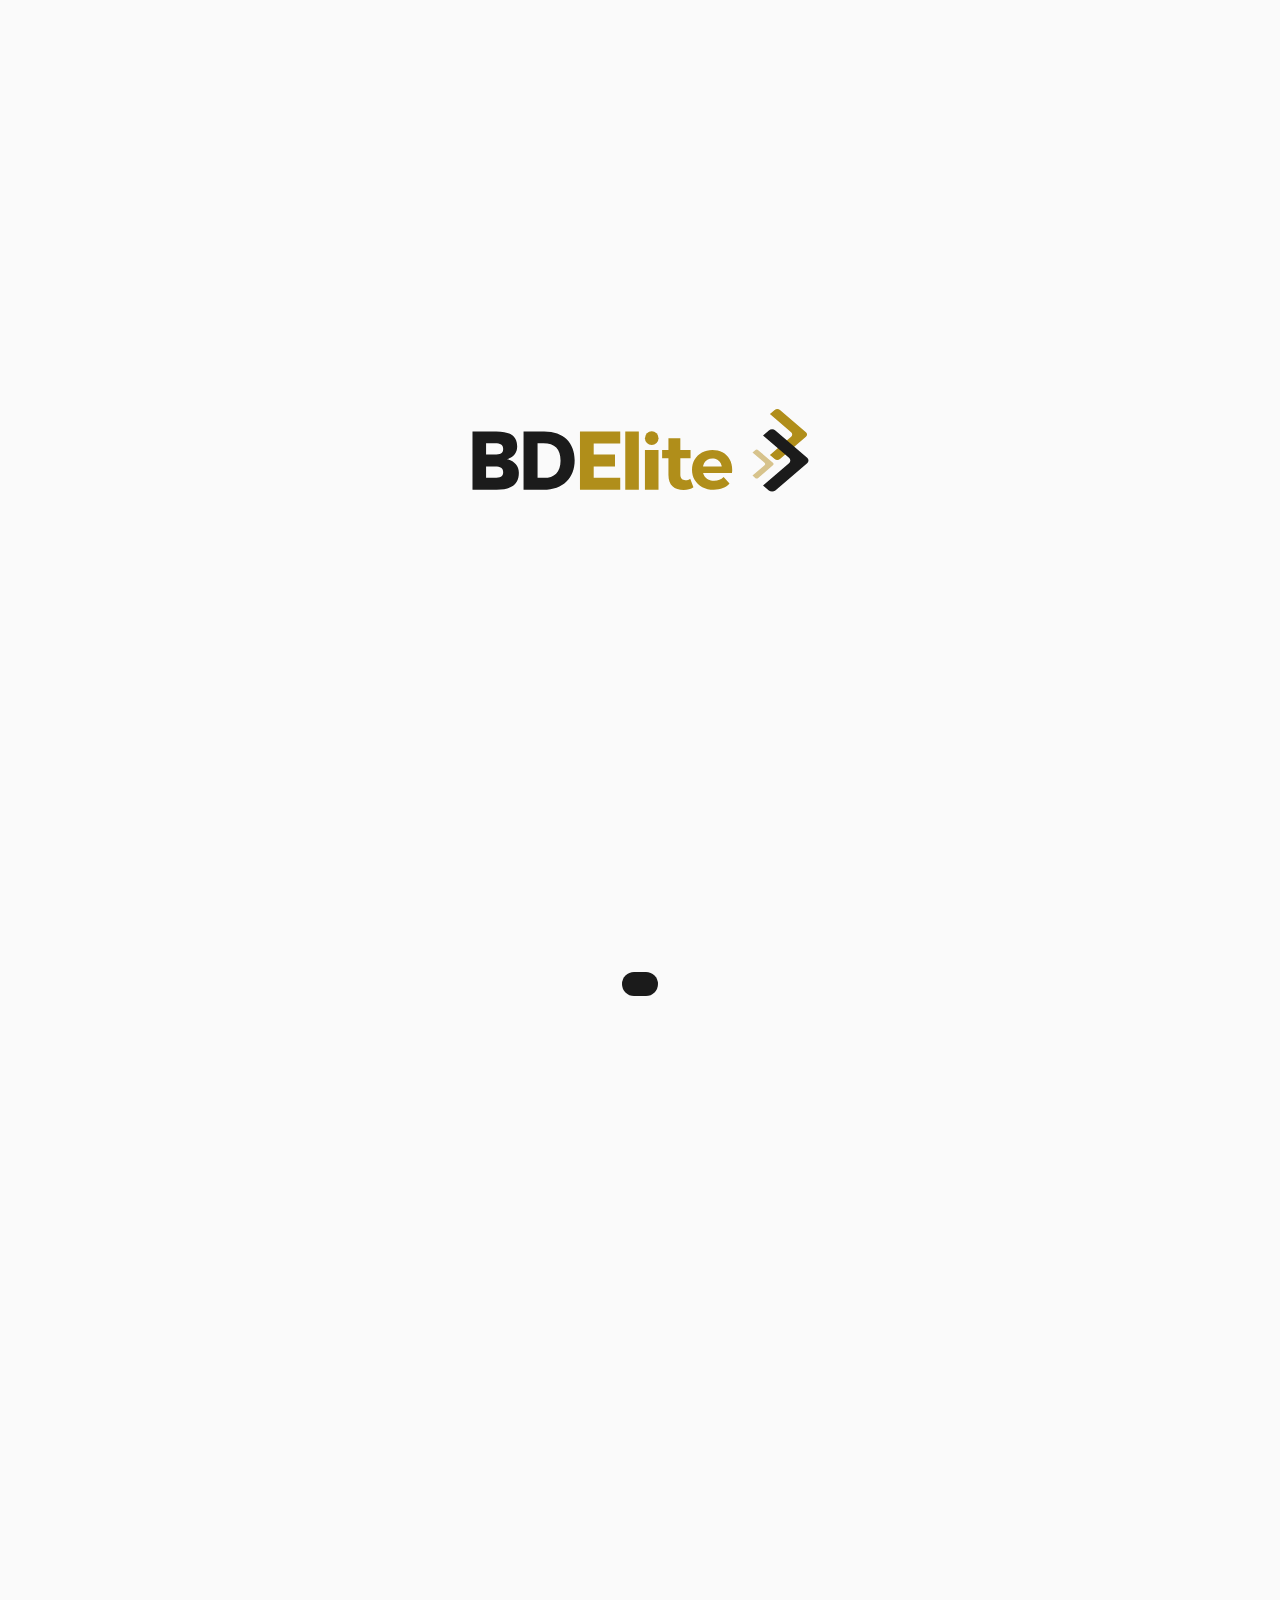
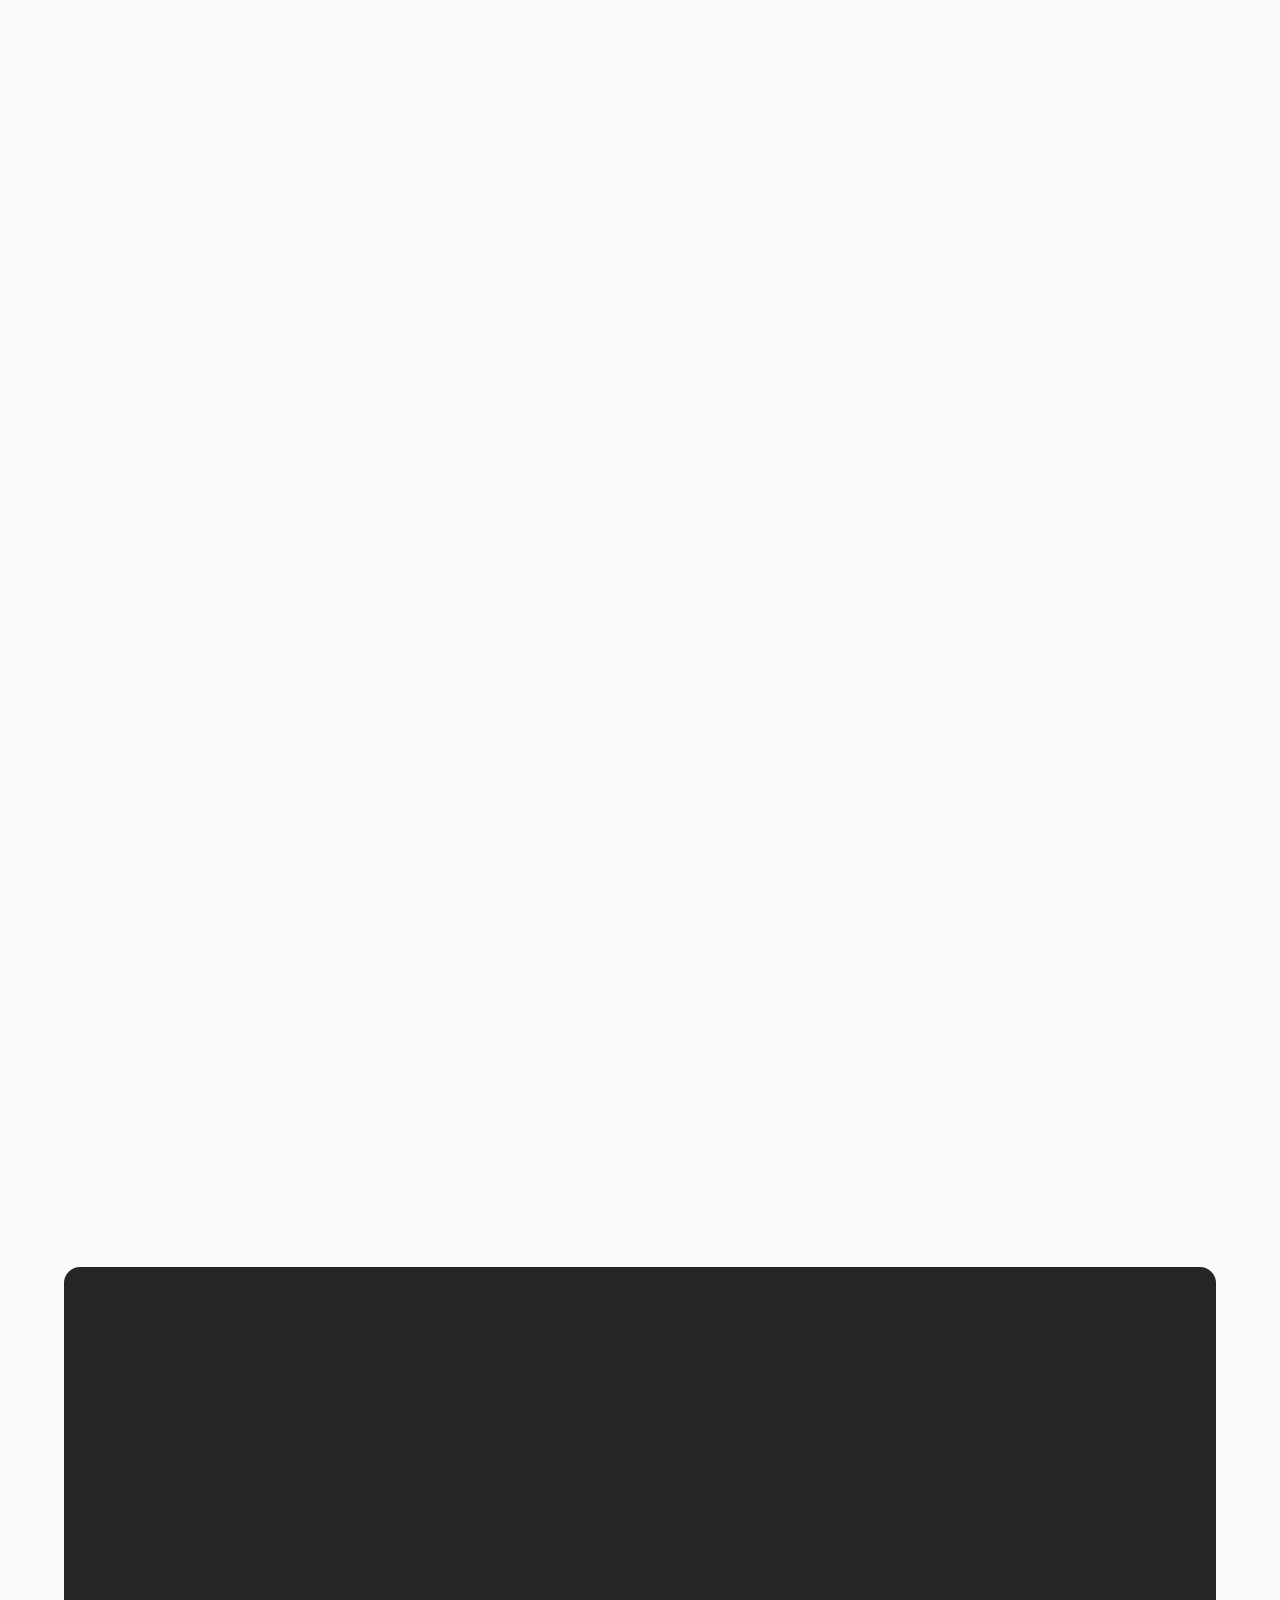
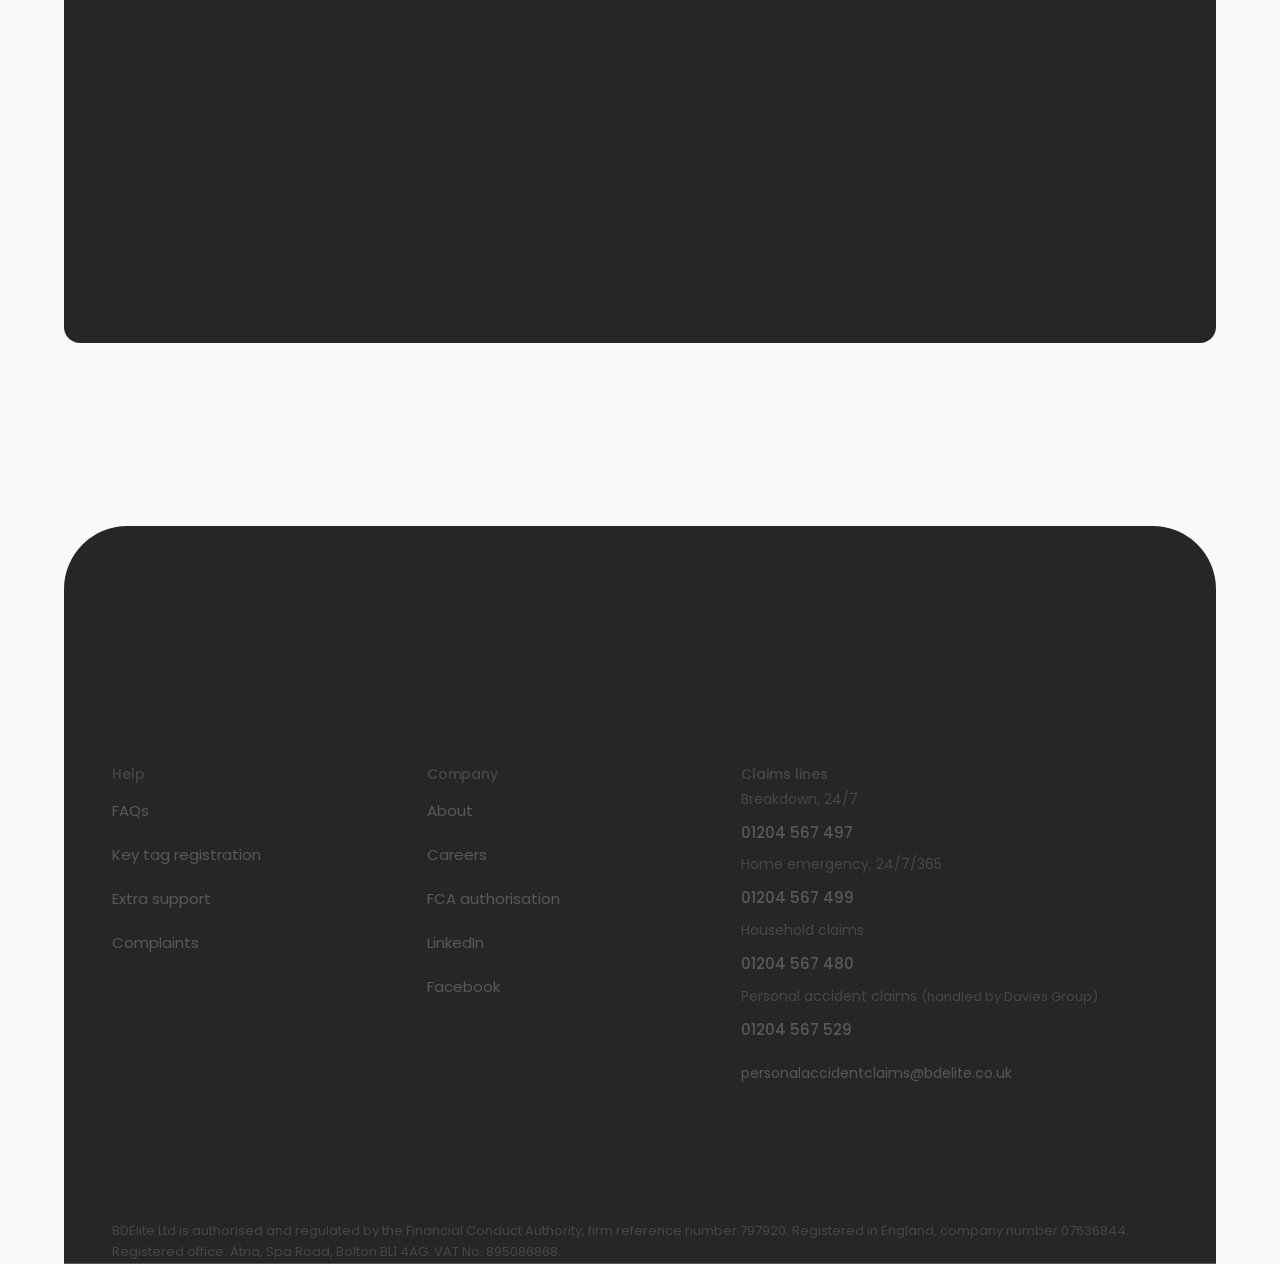
<file: brokers.html>
<!doctype html>
<html lang="en-GB">
<head>
<meta charset="utf-8">
<meta name="viewport" content="width=device-width,initial-scale=1,viewport-fit=cover">
<title>LEI and add-ons for insurance brokers | BDElite</title>
<meta name="description" content="Legal expenses and add-on products that quote and bind by EDI in Acturis, Open GI and SSP, backed by total claims management from our Bolton team.">
<meta name="robots" content="noindex,nofollow">
<link rel="canonical" href="https://olisabdelite.github.io/bdelite-website-preview/brokers">
<meta property="og:type" content="website">
<meta property="og:title" content="LEI and add-ons for insurance brokers | BDElite">
<meta property="og:description" content="Legal expenses and add-on products that quote and bind by EDI in Acturis, Open GI and SSP, backed by total claims management from our Bolton team.">
<meta property="og:url" content="https://olisabdelite.github.io/bdelite-website-preview/brokers">
<meta property="og:image" content="https://olisabdelite.github.io/bdelite-website-preview/img/fleet.jpg">
<script>(function(){var k="bde-theme",v=null;try{v=localStorage.getItem(k)}catch(e){}if(v!=="light"&&v!=="dark")v=matchMedia("(prefers-color-scheme: dark)").matches?"dark":"light";document.documentElement.dataset.theme=v;var d=document.documentElement,q=new URLSearchParams(location.search),h=(q.get("hero")||"b").toLowerCase(),g=(q.get("stage")||"c").toLowerCase();d.classList.add("js");var zf=function(){var z=Math.min(1.2,Math.max(1,innerWidth/1920));d.style.zoom=z>1.005?z.toFixed(3):"";};zf();addEventListener("resize",zf);addEventListener("DOMContentLoaded",zf);addEventListener("load",zf);if(h==="a"||h==="b"||h==="c")d.dataset.hero=h;if(g==="a"||g==="b"||g==="c")d.dataset.stage=g;var t0=Date.now(),seen=null,nav=null;try{seen=sessionStorage.getItem("bde-intro");sessionStorage.setItem("bde-intro","1")}catch(e){}try{nav=performance.getEntriesByType("navigation")[0]}catch(e){}if(!seen||(nav&&nav.type==="reload")){d.classList.add("intro-on");var calm=matchMedia("(prefers-reduced-motion: reduce)").matches,done=false,loaded=false,sweeps=0;var go=function(){if(done)return;done=true;setTimeout(function(){var c=document.getElementById("intro");if(!c){d.classList.remove("intro-on");return;}var f=c.querySelector(".intro-logo"),t=document.querySelector("header.site .brand svg");if(!calm&&f&&t){var a=f.getBoundingClientRect(),b=t.getBoundingClientRect();var zz=parseFloat(d.style.zoom)||1;if(b.width>0)f.style.transform="translate("+(b.left-a.left)/zz+"px,"+(b.top-a.top)/zz+"px) scale("+(b.width/a.width)+")";}c.classList.add("out");setTimeout(function(){d.classList.add("intro-reveal");c.classList.add("fade");setTimeout(function(){d.classList.remove("intro-on","intro-reveal");c.parentNode&&c.parentNode.removeChild(c);},calm?0:480);},calm?0:780);},calm?0:150);};addEventListener("load",function(){loaded=true;if(calm)go();});document.addEventListener("animationiteration",function(e){if(e.animationName!=="introShine")return;sweeps++;if(loaded||sweeps>=2)go();},true);setTimeout(go,7000);}})();</script>
<link rel="preconnect" href="https://fonts.googleapis.com">
<link rel="preconnect" href="https://fonts.gstatic.com" crossorigin>
<link rel="stylesheet" href="https://fonts.googleapis.com/css2?family=Poppins:wght@400;500;600&display=swap">
<link rel="stylesheet" href="site.css?v=355a3437e5">
<script type="application/ld+json">{"@context":"https://schema.org","@type":"InsuranceAgency","name":"BDElite","legalName":"BDElite Ltd","url":"https://olisabdelite.github.io/bdelite-website-preview/","email":"bdelite.admin@bdelite.co.uk","telephone":"+44 1204 567 500","foundingDate":"2011","vatID":"GB895086868","address":{"@type":"PostalAddress","streetAddress":"Atria, Spa Road","addressLocality":"Bolton","postalCode":"BL1 4AG","addressCountry":"GB"},"sameAs":["https://www.linkedin.com/company/bdelite","https://www.facebook.com/BDEliteTCM"],"contactPoint":[{"@type":"ContactPoint","contactType":"claims","telephone":"+44 1204 567 567","areaServed":"GB"},{"@type":"ContactPoint","contactType":"emergency","name":"Breakdown","telephone":"+44 1204 567 497"},{"@type":"ContactPoint","contactType":"emergency","name":"Home emergency","telephone":"+44 1204 567 499"},{"@type":"ContactPoint","contactType":"sales","telephone":"+44 1204 567 500"}]}</script>
</head>
<body data-page="brokers" data-view="brokers">
<!-- Generated by build.js from src/site.html. Edit the source, then run: node build.js -->
<svg width="0" height="0" style="position:absolute" aria-hidden="true">
  <defs>
    <symbol id="logo" viewBox="0 20 1495 372">
      <path style="fill:var(--logo-k)" d="M 322.2 379.3L235.4 379.3L235.4 122.9L326.5 122.9C411.7 122.9 460.2 173.0 460.2 249.3C460.2 325.6 410.9 379.3 322.2 379.3ZM 322.6 175.0L297.0 175.0L297.0 327.2L325.7 327.2C370.3 327.2 398.1 303.0 398.1 251.7C398.1 200.5 373.0 175.0 322.6 175.0Z"/>
      <path style="fill:var(--logo-k)" d="M 214.8 304.7C214.8 345.7 194.2 379.3 116.7 379.3L10.9 379.3L10.9 122.9L115.9 122.9C188.0 122.9 207.4 152.1 207.4 189.8C207.4 218.9 190.4 237.0 162.4 245.2C193.5 251.3 214.8 273.1 214.8 304.7ZM 110.1 175.0L70.6 175.0L70.6 224.8L107.0 224.8C132.6 224.8 145.8 219.7 145.8 200.5C145.8 181.2 133.4 175.0 110.1 175.0ZM 70.6 326.7L107.0 326.7C132.6 326.7 145.8 321.6 145.8 302.3C145.8 283.0 133.4 276.9 110.1 276.9L70.6 276.9L70.6 326.7"/>
      <g fill="#b08e1a">
        <path d="M 483.5 379.3L483.5 123.2L660.6 123.2L660.6 175.7L543.9 175.7L543.9 224.8L637.7 224.8L637.7 276.9L543.9 276.9L543.9 326.9L660.6 326.9L660.6 379.3Z"/>
        <path d="M 682.7 379.3L682.7 123.2L742.4 123.3L742.4 379.3Z"/>
        <path d="M 769.2 204.5L828.9 204.5L828.9 379.3L769.2 379.3Z"/>
        <path d="M 1071.9 379.3C1052.8 379.3 1036.0 375.5 1021.6 368.0C1007.1 360.4 995.9 350.0 988.1 336.9C980.1 323.8 976.2 308.8 976.2 291.9C976.2 275.1 980.1 259.8 987.9 246.7C995.7 233.5 1006.3 223.2 1019.9 215.8C1033.3 208.3 1048.6 204.5 1065.7 204.5C1082.7 204.5 1096.9 208.1 1110.1 215.1C1123.3 222.2 1133.8 232.3 1141.4 245.4C1149.1 258.5 1153.0 274.3 1153.0 292.6C1153.0 294.5 1152.9 296.6 1152.7 299.0C1152.4 301.5 1152.2 303.7 1152.0 305.8L1015.8 305.8L1015.8 277.1L1126.5 277.1L1107.8 285.6C1107.8 276.8 1106.0 269.1 1102.5 262.6C1098.9 256.1 1094.0 251.0 1087.8 247.3C1081.6 243.6 1074.3 241.8 1066.0 241.8C1057.7 241.8 1050.3 243.6 1044.0 247.3C1037.7 251.0 1032.7 256.1 1029.2 262.8C1025.7 269.4 1023.9 277.2 1023.9 286.3L1023.9 293.8C1023.9 303.1 1025.9 311.2 1030.0 318.3C1034.0 325.3 1039.7 330.7 1047.1 334.4C1054.5 338.0 1063.2 339.9 1073.2 339.9C1082.1 339.9 1089.9 338.5 1096.7 335.8C1103.4 333.0 1109.6 329.0 1115.2 323.5L1141.1 351.9C1133.4 360.7 1123.8 367.5 1112.1 372.2C1100.5 377.0 1087.1 379.3 1071.9 379.3Z"/>
        <circle cx="799.1" cy="152.6" r="29.9"/>
        <path d="M 844.8 240.9L844.8 204.8L969.8 204.8L969.8 240.9ZM 940 380.2C918.7 380.2 902.2 374.7 890.4 363.6C878.5 352.5 872.6 336.0 872.6 314.1L872.6 152.6L924.9 152.6L924.9 313.5C924.9 321.2 926.9 327.2 930.9 331.4C934.9 335.6 940.4 337.8 947.3 337.8C955.6 337.8 962.6 335.5 968.4 330.9L982.5 368.6C977.1 372.4 970.7 375.3 963.2 377.3C955.8 379.2 948.0 380.2 940 380.2Z"/>
        <path d="M 1477.2 126.4L1363.1 28.7C1356.6 23.1 1346.1 23.1 1339.7 28.7L1318.8 46.6L1412.0 126.4C1418.5 131.9 1418.5 140.9 1412.0 146.4L1318.8 226.3L1339.7 244.2C1346.1 249.7 1356.6 249.7 1363.1 244.2L1477.2 146.4C1483.7 140.9 1483.7 131.9 1477.2 126.4Z"/>
      </g>
      <path fill="#d7c38c" d="M 1332.0 260.7L1267.3 205.3C1263.7 202.2 1257.7 202.2 1254.1 205.3L1242.2 215.5L1295.1 260.7C1298.7 263.9 1298.7 268.9 1295.1 272.1L1242.2 317.3L1254.1 327.4C1257.7 330.6 1263.7 330.6 1267.3 327.4L1332.0 272.1C1335.7 268.9 1335.7 263.8 1332.0 260.7Z"/>
      <path style="fill:var(--logo-k)" d="M 1482.6 238.3L1342.8 118.5C1334.9 111.7 1322.0 111.7 1314.1 118.5L1288.5 140.4L1402.7 238.3C1410.6 245.0 1410.6 256.0 1402.7 262.8L1288.5 360.6L1314.1 382.5C1322.0 389.3 1334.9 389.3 1342.8 382.5L1482.6 262.8C1490.5 256.0 1490.5 245.0 1482.6 238.3Z"/>
    </symbol>
    <linearGradient id="mg" x1="0" y1="0" x2="1" y2="1"><stop offset="0" stop-color="#fff3c9"/><stop offset=".45" stop-color="#f0cf72"/><stop offset="1" stop-color="#b8912c"/></linearGradient>
    <linearGradient id="mg2" x1="0" y1="0" x2="1" y2="1"><stop offset="0" stop-color="#ffe9a8"/><stop offset="1" stop-color="#c9a13e"/></linearGradient>
    <symbol id="mark" viewBox="1236 20 258 372">
      <path fill="url(#mg2)" opacity=".55" d="M 1332.0 260.7L1267.3 205.3C1263.7 202.2 1257.7 202.2 1254.1 205.3L1242.2 215.5L1295.1 260.7C1298.7 263.9 1298.7 268.9 1295.1 272.1L1242.2 317.3L1254.1 327.4C1257.7 330.6 1263.7 330.6 1267.3 327.4L1332.0 272.1C1335.7 268.9 1335.7 263.8 1332.0 260.7Z"/>
      <path fill="url(#mg2)" opacity=".8" d="M 1477.2 126.4L1363.1 28.7C1356.6 23.1 1346.1 23.1 1339.7 28.7L1318.8 46.6L1412.0 126.4C1418.5 131.9 1418.5 140.9 1412.0 146.4L1318.8 226.3L1339.7 244.2C1346.1 249.7 1356.6 249.7 1363.1 244.2L1477.2 146.4C1483.7 140.9 1483.7 131.9 1477.2 126.4Z"/>
      <path fill="url(#mg)" d="M 1482.6 238.3L1342.8 118.5C1334.9 111.7 1322.0 111.7 1314.1 118.5L1288.5 140.4L1402.7 238.3C1410.6 245.0 1410.6 256.0 1402.7 262.8L1288.5 360.6L1314.1 382.5C1322.0 389.3 1334.9 389.3 1342.8 382.5L1482.6 262.8C1490.5 256.0 1490.5 245.0 1482.6 238.3Z"/>
    </symbol>
    <symbol id="chev" viewBox="0 0 14 16"><path fill="currentColor" d="M1.6 0.4 L0 1.8 L6.6 8 L0 14.2 L1.6 15.6 C2.1 16.1 2.9 16.1 3.4 15.6 L13.4 9 C14 8.4 14 7.6 13.4 7 L3.4 0.4 C2.9 -0.1 2.1 -0.1 1.6 0.4Z"/></symbol>
    <symbol id="i-arrow" viewBox="0 0 24 24"><path d="M5 12h14M13.5 6.5L19 12l-5.500 5.500" fill="none" stroke="currentColor" stroke-width="1.6" stroke-linecap="round" stroke-linejoin="round"/></symbol><symbol id="i-caret" viewBox="0 0 24 24"><path d="M6.500 9.500L12 15l5.500-5.500" fill="none" stroke="currentColor" stroke-width="1.7" stroke-linecap="round" stroke-linejoin="round"/></symbol>
    <symbol id="i-phone" viewBox="0 0 24 24"><path d="M22 16.9v3a2 2 0 0 1-2.2 2 19.8 19.8 0 0 1-8.6-3.1 19.5 19.5 0 0 1-6-6A19.8 19.8 0 0 1 2.1 4.2 2 2 0 0 1 4.1 2h3a2 2 0 0 1 2 1.7c.1 1 .4 1.9.7 2.8a2 2 0 0 1-.5 2.1L8 9.9a16 16 0 0 0 6 6l1.3-1.3a2 2 0 0 1 2.1-.4c.9.3 1.8.6 2.8.7a2 2 0 0 1 1.7 2z" fill="none" stroke="currentColor" stroke-width="1.6" stroke-linecap="round" stroke-linejoin="round"/></symbol>
    <symbol id="i-check" viewBox="0 0 24 24"><path d="M5 12.5l4.2 4.2L19 7" fill="none" stroke="currentColor" stroke-width="2.1" stroke-linecap="round" stroke-linejoin="round"/></symbol>
    <symbol id="i-checkc" viewBox="0 0 24 24"><circle cx="12" cy="12" r="10.500" fill="currentColor"/><path d="M7.600 12.300l3 3 5.800-6" fill="none" stroke="var(--tick,#fff)" stroke-width="1.900" stroke-linecap="round" stroke-linejoin="round"/></symbol>
    <symbol id="i-copy" viewBox="0 0 24 24"><rect x="9" y="9" width="12" height="12" rx="2" fill="none" stroke="currentColor" stroke-width="1.6"/><path d="M5 15H4a1 1 0 0 1-1-1V4a1 1 0 0 1 1-1h10a1 1 0 0 1 1 1v1" fill="none" stroke="currentColor" stroke-width="1.6"/></symbol>
    <symbol id="i-shield" viewBox="0 0 24 24"><path d="M12 22s8-4 8-10V5l-8-3-8 3v7c0 6 8 10 8 10z" fill="none" stroke="currentColor" stroke-width="1.6" stroke-linejoin="round"/><path d="M12 8v4M12 16h.01" stroke="currentColor" stroke-width="1.6" stroke-linecap="round"/></symbol>
    <symbol id="i-car" viewBox="0 0 24 24"><path d="M5 17h14M3 13l2-5.5A2 2 0 0 1 6.9 6h10.2a2 2 0 0 1 1.9 1.5L21 13v4a1 1 0 0 1-1 1h-1a1 1 0 0 1-1-1v-1H6v1a1 1 0 0 1-1 1H4a1 1 0 0 1-1-1z" fill="none" stroke="currentColor" stroke-width="1.6" stroke-linejoin="round"/><circle cx="7" cy="13" r="1.2" fill="currentColor"/><circle cx="17" cy="13" r="1.2" fill="currentColor"/></symbol>
    <symbol id="i-tow" viewBox="0 0 24 24"><path d="M2 16V8h9v8M11 11h5l4 4v1M2 16h2m4 0h7m4 0h1" fill="none" stroke="currentColor" stroke-width="1.6" stroke-linejoin="round" stroke-linecap="round"/><circle cx="6" cy="17" r="2" fill="none" stroke="currentColor" stroke-width="1.6"/><circle cx="17" cy="17" r="2" fill="none" stroke="currentColor" stroke-width="1.6"/></symbol>
    <symbol id="i-home" viewBox="0 0 24 24"><path d="M3 11l9-7 9 7v9a1 1 0 0 1-1 1h-5v-6H9v6H4a1 1 0 0 1-1-1z" fill="none" stroke="currentColor" stroke-width="1.6" stroke-linejoin="round"/></symbol>
    <symbol id="i-scale" viewBox="0 0 24 24"><path d="M12 3v18M7 21h10M5 7h14M5 7l-3 6a3 3 0 0 0 6 0zM19 7l-3 6a3 3 0 0 0 6 0z" fill="none" stroke="currentColor" stroke-width="1.6" stroke-linejoin="round" stroke-linecap="round"/></symbol>
    <symbol id="i-q" viewBox="0 0 24 24"><circle cx="12" cy="12" r="10" fill="none" stroke="currentColor" stroke-width="1.6"/><path d="M9.1 9a3 3 0 0 1 5.8 1c0 2-3 2.5-3 4.5M12 17.5h.01" fill="none" stroke="currentColor" stroke-width="1.6" stroke-linecap="round"/></symbol>
    <symbol id="i-clock" viewBox="0 0 24 24"><circle cx="12" cy="12" r="10" fill="none" stroke="currentColor" stroke-width="1.6"/><path d="M12 6v6l4 2" fill="none" stroke="currentColor" stroke-width="1.6" stroke-linecap="round"/></symbol>
    <symbol id="i-doc" viewBox="0 0 24 24"><path d="M14 2H6a2 2 0 0 0-2 2v16a2 2 0 0 0 2 2h12a2 2 0 0 0 2-2V8z M14 2v6h6M8 13h8M8 17h5" fill="none" stroke="currentColor" stroke-width="1.6" stroke-linejoin="round" stroke-linecap="round"/></symbol>
    <symbol id="i-pound" viewBox="0 0 24 24"><path d="M17 20H6c2-1.5 2.5-4 2.5-6V8.5a4 4 0 0 1 7.6-1.8M5.5 13h8" fill="none" stroke="currentColor" stroke-width="1.6" stroke-linecap="round" stroke-linejoin="round"/></symbol>
    <symbol id="i-user" viewBox="0 0 24 24"><circle cx="12" cy="8" r="4" fill="none" stroke="currentColor" stroke-width="1.6"/><path d="M4 21c1-4 4.5-6 8-6s7 2 8 6" fill="none" stroke="currentColor" stroke-width="1.6" stroke-linecap="round"/></symbol>
    <symbol id="i-plug" viewBox="0 0 24 24"><path d="M9 2v5M15 2v5M6 7h12v4a6 6 0 0 1-12 0zM12 17v5" fill="none" stroke="currentColor" stroke-width="1.6" stroke-linecap="round" stroke-linejoin="round"/></symbol>
    <symbol id="i-chart" viewBox="0 0 24 24"><path d="M3 3v18h18M7 15l4-4 3 3 5-6" fill="none" stroke="currentColor" stroke-width="1.6" stroke-linecap="round" stroke-linejoin="round"/></symbol>
    <symbol id="i-key" viewBox="0 0 24 24"><circle cx="8" cy="15" r="5" fill="none" stroke="currentColor" stroke-width="1.6"/><path d="M11.5 11.5L21 2M17 6l3 3M15 8l2 2" fill="none" stroke="currentColor" stroke-width="1.6" stroke-linecap="round"/></symbol>
    <symbol id="i-van" viewBox="0 0 24 24"><path d="M2 17V7a1 1 0 0 1 1-1h11v11M14 9h4l4 4v4h-2M2 17h2m4 0h8" fill="none" stroke="currentColor" stroke-width="1.6" stroke-linejoin="round" stroke-linecap="round"/><circle cx="6" cy="17" r="2" fill="none" stroke="currentColor" stroke-width="1.6"/><circle cx="18" cy="17" r="2" fill="none" stroke="currentColor" stroke-width="1.6"/></symbol>
    <symbol id="i-truck" viewBox="0 0 24 24"><path d="M1 16V5h13v11M14 8h4.5l3.5 4v4h-1.5M1 16h1.5m4 0h8.5" fill="none" stroke="currentColor" stroke-width="1.6" stroke-linejoin="round" stroke-linecap="round"/><circle cx="4.5" cy="17" r="2" fill="none" stroke="currentColor" stroke-width="1.6"/><circle cx="17.5" cy="17" r="2" fill="none" stroke="currentColor" stroke-width="1.6"/></symbol>
    <symbol id="i-taxi" viewBox="0 0 24 24"><rect x="9" y="1.5" width="6" height="3" rx="1" fill="none" stroke="currentColor" stroke-width="1.6"/><path d="M5 18h14M3 14l2-5.5A2 2 0 0 1 6.9 7h10.2a2 2 0 0 1 1.9 1.5L21 14v4a1 1 0 0 1-1 1h-1a1 1 0 0 1-1-1v-1H6v1a1 1 0 0 1-1 1H4a1 1 0 0 1-1-1z" fill="none" stroke="currentColor" stroke-width="1.6" stroke-linejoin="round"/></symbol>
    <symbol id="i-fleet" viewBox="0 0 24 24"><path d="M8 5h9.5a2 2 0 0 1 1.8 1.2L21 10v4" fill="none" stroke="currentColor" stroke-width="1.6" stroke-linecap="round" opacity=".55"/><path d="M4 19h11M2 15.5l1.6-4.2A2 2 0 0 1 5.5 10h8a2 2 0 0 1 1.9 1.3L17 15.5V19a1 1 0 0 1-1 1h-.5a1 1 0 0 1-1-1v-.5h-10v.5a1 1 0 0 1-1 1H3a1 1 0 0 1-1-1z" fill="none" stroke="currentColor" stroke-width="1.6" stroke-linejoin="round"/></symbol>
    <symbol id="i-building" viewBox="0 0 24 24"><path d="M4 21V5a1 1 0 0 1 1-1h9a1 1 0 0 1 1 1v16M15 10h4a1 1 0 0 1 1 1v10M2 21h20M8 8h3M8 12h3M8 16h3" fill="none" stroke="currentColor" stroke-width="1.6" stroke-linejoin="round" stroke-linecap="round"/></symbol>
    <symbol id="i-briefcase" viewBox="0 0 24 24"><rect x="3" y="7" width="18" height="13" rx="2" fill="none" stroke="currentColor" stroke-width="1.6"/><path d="M8 7V5a2 2 0 0 1 2-2h4a2 2 0 0 1 2 2v2M3 13h18" fill="none" stroke="currentColor" stroke-width="1.6"/></symbol>
    <symbol id="i-x" viewBox="0 0 24 24"><path d="M6 6l12 12M18 6L6 18" stroke="currentColor" stroke-width="1.6" stroke-linecap="round"/></symbol>
    <symbol id="i-menu" viewBox="0 0 24 24"><path d="M4 7h16M4 12h16M4 17h16" stroke="currentColor" stroke-width="1.6" stroke-linecap="round"/></symbol>
    <symbol id="g-phone" viewBox="0 0 24 24"><path d="M22 16.9v3a2 2 0 0 1-2.2 2 19.8 19.8 0 0 1-8.6-3.1 19.5 19.5 0 0 1-6-6A19.8 19.8 0 0 1 2.1 4.2 2 2 0 0 1 4.1 2h3a2 2 0 0 1 2 1.7c.1 1 .4 1.9.7 2.8a2 2 0 0 1-.5 2.1L8 9.9a16 16 0 0 0 6 6l1.3-1.3a2 2 0 0 1 2.1-.4c.9.3 1.8.6 2.8.7a2 2 0 0 1 1.7 2z" fill="none" stroke="currentColor" stroke-width="1.6" stroke-linecap="round" stroke-linejoin="round"/></symbol>
    <symbol id="g-shield" viewBox="0 0 24 24"><path d="M12 22s8-4 8-10V5l-8-3-8 3v7c0 6 8 10 8 10z" fill="none" stroke="currentColor" stroke-width="1.6" stroke-linejoin="round"/><path d="M12 8v4M12 16h.01" stroke="currentColor" stroke-width="1.6" stroke-linecap="round"/></symbol>
    <symbol id="g-car" viewBox="0 0 24 24"><path d="M5 17h14M3 13l2-5.5A2 2 0 0 1 6.9 6h10.2a2 2 0 0 1 1.9 1.5L21 13v4a1 1 0 0 1-1 1h-1a1 1 0 0 1-1-1v-1H6v1a1 1 0 0 1-1 1H4a1 1 0 0 1-1-1z" fill="none" stroke="currentColor" stroke-width="1.6" stroke-linejoin="round"/><circle cx="7" cy="13" r="1.2" fill="currentColor"/><circle cx="17" cy="13" r="1.2" fill="currentColor"/></symbol>
    <symbol id="g-tow" viewBox="0 0 24 24"><path d="M2 16V8h9v8M11 11h5l4 4v1M2 16h2m4 0h7m4 0h1" fill="none" stroke="currentColor" stroke-width="1.6" stroke-linejoin="round" stroke-linecap="round"/><circle cx="6" cy="17" r="2" fill="none" stroke="currentColor" stroke-width="1.6"/><circle cx="17" cy="17" r="2" fill="none" stroke="currentColor" stroke-width="1.6"/></symbol>
    <symbol id="g-home" viewBox="0 0 24 24"><path d="M3 11l9-7 9 7v9a1 1 0 0 1-1 1h-5v-6H9v6H4a1 1 0 0 1-1-1z" fill="none" stroke="currentColor" stroke-width="1.6" stroke-linejoin="round"/></symbol>
    <symbol id="g-scale" viewBox="0 0 24 24"><path d="M12 3v18M7 21h10M5 7h14M5 7l-3 6a3 3 0 0 0 6 0zM19 7l-3 6a3 3 0 0 0 6 0z" fill="none" stroke="currentColor" stroke-width="1.6" stroke-linejoin="round" stroke-linecap="round"/></symbol>
    <symbol id="g-q" viewBox="0 0 24 24"><circle cx="12" cy="12" r="10" fill="none" stroke="currentColor" stroke-width="1.6"/><path d="M9.1 9a3 3 0 0 1 5.8 1c0 2-3 2.5-3 4.5M12 17.5h.01" fill="none" stroke="currentColor" stroke-width="1.6" stroke-linecap="round"/></symbol>
    <symbol id="g-clock" viewBox="0 0 24 24"><circle cx="12" cy="12" r="10" fill="none" stroke="currentColor" stroke-width="1.6"/><path d="M12 6v6l4 2" fill="none" stroke="currentColor" stroke-width="1.6" stroke-linecap="round"/></symbol>
    <symbol id="g-doc" viewBox="0 0 24 24"><path d="M14 2H6a2 2 0 0 0-2 2v16a2 2 0 0 0 2 2h12a2 2 0 0 0 2-2V8z M14 2v6h6M8 13h8M8 17h5" fill="none" stroke="currentColor" stroke-width="1.6" stroke-linejoin="round" stroke-linecap="round"/></symbol>
    <symbol id="g-pound" viewBox="0 0 24 24"><path d="M17 20H6c2-1.5 2.5-4 2.5-6V8.5a4 4 0 0 1 7.6-1.8M5.5 13h8" fill="none" stroke="currentColor" stroke-width="1.6" stroke-linecap="round" stroke-linejoin="round"/></symbol>
    <symbol id="g-user" viewBox="0 0 24 24"><circle cx="12" cy="8" r="4" fill="none" stroke="currentColor" stroke-width="1.6"/><path d="M4 21c1-4 4.5-6 8-6s7 2 8 6" fill="none" stroke="currentColor" stroke-width="1.6" stroke-linecap="round"/></symbol>
    <symbol id="g-plug" viewBox="0 0 24 24"><path d="M9 2v5M15 2v5M6 7h12v4a6 6 0 0 1-12 0zM12 17v5" fill="none" stroke="currentColor" stroke-width="1.6" stroke-linecap="round" stroke-linejoin="round"/></symbol>
    <symbol id="g-chart" viewBox="0 0 24 24"><path d="M3 3v18h18M7 15l4-4 3 3 5-6" fill="none" stroke="currentColor" stroke-width="1.6" stroke-linecap="round" stroke-linejoin="round"/></symbol>
    <symbol id="g-key" viewBox="0 0 24 24"><circle cx="8" cy="15" r="5" fill="none" stroke="currentColor" stroke-width="1.6"/><path d="M11.5 11.5L21 2M17 6l3 3M15 8l2 2" fill="none" stroke="currentColor" stroke-width="1.6" stroke-linecap="round"/></symbol>
    <symbol id="g-van" viewBox="0 0 24 24"><path d="M2 17V7a1 1 0 0 1 1-1h11v11M14 9h4l4 4v4h-2M2 17h2m4 0h8" fill="none" stroke="currentColor" stroke-width="1.6" stroke-linejoin="round" stroke-linecap="round"/><circle cx="6" cy="17" r="2" fill="none" stroke="currentColor" stroke-width="1.6"/><circle cx="18" cy="17" r="2" fill="none" stroke="currentColor" stroke-width="1.6"/></symbol>
    <symbol id="g-truck" viewBox="0 0 24 24"><path d="M1 16V5h13v11M14 8h4.5l3.5 4v4h-1.5M1 16h1.5m4 0h8.5" fill="none" stroke="currentColor" stroke-width="1.6" stroke-linejoin="round" stroke-linecap="round"/><circle cx="4.5" cy="17" r="2" fill="none" stroke="currentColor" stroke-width="1.6"/><circle cx="17.5" cy="17" r="2" fill="none" stroke="currentColor" stroke-width="1.6"/></symbol>
    <symbol id="g-taxi" viewBox="0 0 24 24"><rect x="9" y="1.5" width="6" height="3" rx="1" fill="none" stroke="currentColor" stroke-width="1.6"/><path d="M5 18h14M3 14l2-5.5A2 2 0 0 1 6.9 7h10.2a2 2 0 0 1 1.9 1.5L21 14v4a1 1 0 0 1-1 1h-1a1 1 0 0 1-1-1v-1H6v1a1 1 0 0 1-1 1H4a1 1 0 0 1-1-1z" fill="none" stroke="currentColor" stroke-width="1.6" stroke-linejoin="round"/></symbol>
    <symbol id="g-fleet" viewBox="0 0 24 24"><path d="M8 5h9.5a2 2 0 0 1 1.8 1.2L21 10v4" fill="none" stroke="currentColor" stroke-width="1.6" stroke-linecap="round" opacity=".55"/><path d="M4 19h11M2 15.5l1.6-4.2A2 2 0 0 1 5.5 10h8a2 2 0 0 1 1.9 1.3L17 15.5V19a1 1 0 0 1-1 1h-.5a1 1 0 0 1-1-1v-.5h-10v.5a1 1 0 0 1-1 1H3a1 1 0 0 1-1-1z" fill="none" stroke="currentColor" stroke-width="1.6" stroke-linejoin="round"/></symbol>
    <symbol id="g-building" viewBox="0 0 24 24"><path d="M4 21V5a1 1 0 0 1 1-1h9a1 1 0 0 1 1 1v16M15 10h4a1 1 0 0 1 1 1v10M2 21h20M8 8h3M8 12h3M8 16h3" fill="none" stroke="currentColor" stroke-width="1.6" stroke-linejoin="round" stroke-linecap="round"/></symbol>
    <symbol id="g-briefcase" viewBox="0 0 24 24"><rect x="3" y="7" width="18" height="13" rx="2" fill="none" stroke="currentColor" stroke-width="1.6"/><path d="M8 7V5a2 2 0 0 1 2-2h4a2 2 0 0 1 2 2v2M3 13h18" fill="none" stroke="currentColor" stroke-width="1.6"/></symbol>
    <symbol id="v-car" viewBox="0 0 64 30"><path d="M3 22v-4.200a3 3 0 0 1 2.400-2.900l9.600-2 5.300-5.300A4 4 0 0 1 23.100 6.400h15.800a4 4 0 0 1 2.900 1.200l5.600 5.800 9.700 1.700a3.500 3.500 0 0 1 2.900 3.400V22" fill="none" stroke="currentColor" stroke-width="2" stroke-linecap="round" stroke-linejoin="round"/><path d="M20.500 13.200l3.300-3.300h6.700v3.300zM34 9.900h4.700l3.300 3.300h-8z" fill="none" stroke="currentColor" stroke-width="2" stroke-linecap="round" stroke-linejoin="round"/><path d="M3 22h6M18 22h28M55 22h5" fill="none" stroke="currentColor" stroke-width="2" stroke-linecap="round" stroke-linejoin="round"/><circle cx="13.500" cy="22" r="4.500" fill="none" stroke="currentColor" stroke-width="2" stroke-linecap="round" stroke-linejoin="round"/><circle cx="50.500" cy="22" r="4.500" fill="none" stroke="currentColor" stroke-width="2" stroke-linecap="round" stroke-linejoin="round"/></symbol>
    <symbol id="v-van" viewBox="0 0 64 30"><path d="M3 23V7a2.500 2.500 0 0 1 2.500-2.500H40V23" fill="none" stroke="currentColor" stroke-width="2" stroke-linecap="round" stroke-linejoin="round"/><path d="M40 9h8.600a3 3 0 0 1 2.300 1.100l7.400 8.800a3 3 0 0 1 .7 1.900V23" fill="none" stroke="currentColor" stroke-width="2" stroke-linecap="round" stroke-linejoin="round"/><path d="M44 12.500h4.200l4.200 5H44z" fill="none" stroke="currentColor" stroke-width="2" stroke-linecap="round" stroke-linejoin="round"/><path d="M3 23h5M17 23h27.500M53.500 23H59" fill="none" stroke="currentColor" stroke-width="2" stroke-linecap="round" stroke-linejoin="round"/><circle cx="12.500" cy="23" r="4.500" fill="none" stroke="currentColor" stroke-width="2" stroke-linecap="round" stroke-linejoin="round"/><circle cx="49" cy="23" r="4.500" fill="none" stroke="currentColor" stroke-width="2" stroke-linecap="round" stroke-linejoin="round"/></symbol>
    <symbol id="v-hgv" viewBox="0 0 80 30"><rect x="2" y="3" width="50" height="16" rx="2" fill="none" stroke="currentColor" stroke-width="2" stroke-linecap="round" stroke-linejoin="round"/><path d="M56 23V8h8.800a3 3 0 0 1 2.500 1.300l6.200 9a3 3 0 0 1 .5 1.700v3" fill="none" stroke="currentColor" stroke-width="2" stroke-linecap="round" stroke-linejoin="round"/><path d="M60 11.500h4.300l3.800 5.500H60z" fill="none" stroke="currentColor" stroke-width="2" stroke-linecap="round" stroke-linejoin="round"/><path d="M2 23h4M16 23h2M27 23h18M54 23h10M73 23h1" fill="none" stroke="currentColor" stroke-width="2" stroke-linecap="round" stroke-linejoin="round"/><circle cx="11" cy="23" r="4" fill="none" stroke="currentColor" stroke-width="2" stroke-linecap="round" stroke-linejoin="round"/><circle cx="22.500" cy="23" r="4" fill="none" stroke="currentColor" stroke-width="2" stroke-linecap="round" stroke-linejoin="round"/><circle cx="49.500" cy="23" r="4" fill="none" stroke="currentColor" stroke-width="2" stroke-linecap="round" stroke-linejoin="round"/><circle cx="68.500" cy="23" r="4" fill="none" stroke="currentColor" stroke-width="2" stroke-linecap="round" stroke-linejoin="round"/></symbol>
  </defs>
</svg>


<div id="intro" aria-hidden="true">
  <svg class="intro-logo" viewBox="0 0 1495 372">
    <defs>
      <filter id="introWhite"><feColorMatrix type="matrix" values="0 0 0 0 1  0 0 0 0 1  0 0 0 0 1  0 0 0 1 0"/></filter>
      <mask id="introMask" maskUnits="userSpaceOnUse" x="-100" y="-100" width="1700" height="600"><use href="#logo" filter="url(#introWhite)"/></mask>
      <linearGradient id="introShine" x1="0" y1="0" x2="1" y2="0"><stop offset="0" stop-color="#fffdf2" stop-opacity="0"/><stop offset=".35" stop-color="#fff6d6" stop-opacity=".55"/><stop offset=".5" stop-color="#ffffff" stop-opacity="1"/><stop offset=".65" stop-color="#fff6d6" stop-opacity=".55"/><stop offset="1" stop-color="#fffdf2" stop-opacity="0"/></linearGradient>
    </defs>
    <use href="#logo"/>
    <g mask="url(#introMask)"><rect class="intro-shine" x="0" y="-60" width="420" height="500" fill="url(#introShine)"/></g>
  </svg>
</div>
<header class="site">
  <div class="wrap">
    <a class="brand" href="./" data-go="home" aria-label="BDElite home">
      <svg viewBox="0 0 1495 372" role="img" aria-label="BDElite"><use href="#logo"/></svg>
      <span>Total Solutions Provider</span>
    </a>
    <nav class="main" aria-label="Main">
      <a href="brokers" data-go="brokers"><svg class="chev c-broker" aria-hidden="true"><use href="#chev"/></svg>Brokers</a>
      <a href="customers" data-go="customers"><svg class="chev c-customer" aria-hidden="true"><use href="#chev"/></svg>Customers</a>
      <a href="fleet" data-go="fleet"><svg class="chev c-fleet" aria-hidden="true"><use href="#chev"/></svg>Fleet</a>
      <a href="about" data-go="about">About</a>
    </nav>
    <div class="head-actions">
      <a class="login hide-m" href="https://brokerportal.bdelite.co.uk/" target="_blank" rel="noopener">Broker log in</a>
      <button class="btn btn-gold" type="button" data-claim>Make a claim</button>
      <button class="menu-btn" type="button" aria-expanded="false" aria-controls="mnav" aria-label="Open menu"><svg width="22" height="22"><use href="#i-menu"/></svg></button>
    </div>
  </div>
</header>

<!-- Small-screen menu: full-screen panel with drill-down sections (sits outside the header so it can cover the whole screen) -->
<div class="mmenu" id="mnav" role="dialog" aria-modal="true" aria-label="Menu" hidden>
  <div class="mm-top">
    <a class="mm-brand" href="./" data-go="home" aria-label="BDElite home"><svg viewBox="0 0 1495 372" aria-hidden="true"><use href="#logo"/></svg></a>
    <button class="mm-back" type="button" hidden><svg aria-hidden="true"><use href="#i-caret"/></svg>Menu</button>
    <button class="mm-close" type="button" aria-label="Close menu"><svg aria-hidden="true"><use href="#i-x"/></svg></button>
  </div>
  <div class="mm-body">
    <div class="mm-pane" data-pane="root">
      <ul class="mm-list">
        <li><button class="mm-row" type="button" data-sub="brokers" aria-controls="mm-brokers">Brokers<svg aria-hidden="true"><use href="#i-caret"/></svg></button></li>
        <li><button class="mm-row" type="button" data-sub="customers" aria-controls="mm-customers">Customers<svg aria-hidden="true"><use href="#i-caret"/></svg></button></li>
        <li><button class="mm-row" type="button" data-sub="fleet" aria-controls="mm-fleet">Fleet<svg aria-hidden="true"><use href="#i-caret"/></svg></button></li>
        <li><a class="mm-row" href="about" data-go="about">About</a></li>
      </ul>
      <a class="mm-help" href="tel:01204567567"><span><small>Need to claim now?</small>Motor claimsline</span><b>01204 567 567</b></a>
    </div>

    <div class="mm-pane mm-sub" id="mm-brokers" data-pane="brokers" hidden>
      <a class="mm-lead" href="brokers" data-go="brokers"><b>For brokers <svg aria-hidden="true"><use href="#i-arrow"/></svg></b><small>LEI and add-ons that quote and bind from your own system.</small></a>
      <p class="mm-label">Explore</p>
      <ul class="mm-links">
        <li><a href="brokers#suite" data-go="brokers" data-scroll="#suite">What you can offer</a></li>
        <li><a href="brokers#bportal" data-go="brokers" data-scroll="#bportal">Broker portal</a></li>
        <li><a href="brokers#partner" data-go="brokers" data-scroll="#partner">Become a partner</a></li>
      </ul>
      <a class="mm-pill" href="https://brokerportal.bdelite.co.uk/" target="_blank" rel="noopener">Broker log in <svg aria-hidden="true"><use href="#i-arrow"/></svg></a>
    </div>

    <div class="mm-pane mm-sub" id="mm-customers" data-pane="customers" hidden>
      <a class="mm-lead" href="customers" data-go="customers"><b>For policyholders <svg aria-hidden="true"><use href="#i-arrow"/></svg></b><small>The team behind the cover your broker arranged.</small></a>
      <p class="mm-label">Explore</p>
      <ul class="mm-links">
        <li><a href="customers#claimform" data-go="customers" data-scroll="#claimform">Make a claim</a></li>
        <li><a href="customers#claim-path" data-go="customers" data-scroll="#claim-path">What happens after you call</a></li>
        <li><a href="customers#covered" data-go="customers" data-scroll="#covered">What you may be covered for</a></li>
        <li><a href="customers#faq" data-go="customers" data-scroll="#faq">Good to know</a></li>
      </ul>
      <p class="mm-label">Call us</p>
      <ul class="mm-lines">
        <li><a href="tel:01204567567"><span>Motor claimsline</span><b>01204 567 567</b></a></li>
        <li><a href="tel:01204567497"><span>Breakdown</span><b>01204 567 497</b></a></li>
        <li><a href="tel:01204567499"><span>Home emergency</span><b>01204 567 499</b></a></li>
      </ul>
    </div>

    <div class="mm-pane mm-sub" id="mm-fleet" data-pane="fleet" hidden>
      <a class="mm-lead" href="fleet" data-go="fleet"><b>For fleets <svg aria-hidden="true"><use href="#i-arrow"/></svg></b><small>Cars, vans and HGVs up to 44t, kept moving.</small></a>
      <p class="mm-label">Explore</p>
      <ul class="mm-links">
        <li><a href="fleet#calc" data-go="fleet" data-scroll="#calc">Cost of downtime</a></li>
        <li><a href="fleet#fportal" data-go="fleet" data-scroll="#fportal">Fleet portal and MI pack</a></li>
        <li><a href="fleet#fleetcall" data-go="fleet" data-scroll="#fleetcall">Talk to us about your fleet</a></li>
      </ul>
    </div>
  </div>
  <div class="mm-foot">
    <button class="btn btn-gold" type="button" data-claim>Make a claim</button>
    <a class="btn mm-ghost" href="https://brokerportal.bdelite.co.uk/" target="_blank" rel="noopener">Broker log in</a>
  </div>
</div>


<!-- ============================ BROKERS ============================ -->
<main data-view="brokers">
  <section class="page-hero lite">
    <div class="wrap hero-grid">
      <div>
        <h1 class="h-xl">Add-Ons for <em class="gold" style="font-style:normal">Insurance Brokers.</em></h1>
        <p class="lede" style="margin-top:22px">Legal expenses and add-ons that quote and bind in your own system, with every claim handled by our team.</p>
        <div class="hero-ctas"><a class="btn btn-gold" href="#partner" data-scroll="#partner">Become a partner <svg class="arrow" aria-hidden="true"><use href="#i-arrow"/></svg></a><a class="btn btn-line" href="#bportal" data-scroll="#bportal">Broker portal</a></div>
        <div class="platforms"><small>Transact by EDI in</small><span><img class="plogo" src="img/logo-acturis-colour.png" alt="Acturis"></span><span><img class="plogo" src="img/logo-opengi-colour.svg" alt="Open GI"></span><span><img class="plogo" src="img/logo-ssp-colour.png" alt="SSP"></span></div>
      </div>
      <div class="fleet-stats" aria-label="Why brokers partner with BDElite">
        <div class="fs"><b>0</b><small>Extra systems to key into at point of sale</small></div>
        <div class="fs"><b>9</b><small>Add-on products across motor, home and business</small></div>
        <div class="fs"><b>Any</b><small>Handler can answer any claim query, start to finish</small></div>
        <div class="fs"><b>400<sup>+</sup></b><small>Broker and partner accounts</small></div>
      </div>
    </div>
    <div class="wrap"><div class="frame" style="--img:url('img/van.jpg');--pos:30% 50%"><div class="app" data-app="broker"></div></div></div>
  </section>

  <section class="band">
    <div class="wrap">
      <div class="sec-head"><h2 class="h-l">What Partners Get</h2></div>
      <div class="cards3">
        <div class="card"><div class="icon"><svg><use href="#i-plug"/></svg></div><h3 class="h-s">Sold inside your workflow</h3><p>EDI with Acturis, Open GI and SSP. Add-ons appear at quote, so they get sold.</p></div>
        <div class="card"><div class="icon"><svg><use href="#i-pound"/></svg></div><h3 class="h-s">Commission you can see</h3><p>Sales, quotes, conversion and commission in the broker portal, updated as business is written.</p></div>
        <div class="card"><div class="icon"><svg><use href="#i-user"/></svg></div><h3 class="h-s">Claims that retain clients</h3><p>FNOL to settlement and aftercare by our in-house Bolton team. Any handler can pick up a query, and you're kept informed throughout.</p></div>
        <div class="card"><div class="icon"><svg><use href="#i-doc"/></svg></div><h3 class="h-s">Bespoke when you need it</h3><p>Tailored propositions and schemes built with you, from wording to white-label journeys.</p></div>
      </div>
    </div>
  </section>

  <section class="band">
    <div class="wrap split">
      <div>
        <h2 class="h-l">Fleet Cover for Your Commercial Clients</h2>
        <p class="lede" style="margin-top:18px">Legal expenses, claims management and breakdown for cars, vans and HGVs up to 44 tonnes, on one scheme.</p>
        <div class="hero-ctas"><a class="btn btn-dark" href="fleet" data-go="fleet">See what fleet clients get <svg class="arrow" aria-hidden="true"><use href="#i-arrow"/></svg></a></div>
      </div>
      <ul class="checks" style="margin:0">
        <li><svg aria-hidden="true" style="color:var(--gold-text)"><use href="#i-checkc"/></svg><span><b>One scheme</b> for cars, vans and HGVs up to 44t</span></li>
        <li><svg aria-hidden="true" style="color:var(--gold-text)"><use href="#i-checkc"/></svg><span><b>Keeps drivers mobile</b> and earning after an incident</span></li>
        <li><svg aria-hidden="true" style="color:var(--gold-text)"><use href="#i-checkc"/></svg><span><b>Uninsured loss recovery</b> that protects the claims record</span></li>
        <li><svg aria-hidden="true" style="color:var(--gold-text)"><use href="#i-checkc"/></svg><span><b>Third party capture</b> to control the cost of claims</span></li>
        <li><svg aria-hidden="true" style="color:var(--gold-text)"><use href="#i-checkc"/></svg><span><b>Quote and bind by EDI</b> from your own system</span></li>
      </ul>
    </div>
  </section>

  <section class="band" id="bportal">
    <div class="wrap pair flip">
      <div class="tile tile-gold tall"><div class="tile-mock" data-mock="clients"></div></div>
      <div class="pair-text spread">
        <div>
          <h2 class="h-l">The Broker Portal</h2>
          <p class="lede">Sales, quotes, conversion and commission, updated as business is written.</p>
          <div class="tech-list">
            <a href="https://brokerportal.bdelite.co.uk/" target="_blank" rel="noopener">Broker log in <svg class="arrow" aria-hidden="true"><use href="#i-arrow"/></svg></a>
            <a href="#partner" data-scroll="#partner">Become a partner <svg class="arrow" aria-hidden="true"><use href="#i-arrow"/></svg></a>
          </div>
        </div>
      </div>
    </div>
  </section>

  <section class="band" id="suite">
    <div class="wrap">
      <div class="sec-head"><h2 class="h-l">What You Can Offer</h2></div>
      <div class="products" data-products></div>
    </div>
  </section>

  <section class="ink band" id="partner">
    <div class="waves" aria-hidden="true"></div>
    <div class="wrap split" style="align-items:start">
      <div>
        <p class="eyebrow">Become a partner</p>
        <h2 class="h-l" style="margin-top:16px">Talk to Our Sales Team</h2>
        <p class="lede" style="margin-top:18px">Call or email our Bolton sales team about your brokerage.</p>
        <ol class="steps" style="margin-top:32px">
          <li><b>We call you back</b><p>A short conversation about your book and your platform.</p></li>
          <li><b>We set up EDI</b><p>Products switched on inside Acturis, Open GI or SSP.</p></li>
          <li><b>You start selling</b><p>Portal access, training and support from our Bolton sales team.</p></li>
        </ol>
      </div>
      <div class="form reach" style="color:var(--fg)">
        <div><h3 class="h-s">Sales support</h3><p class="reach-num mono">01204 567 500</p></div>
        <a class="btn btn-gold" href="tel:01204567500"><svg aria-hidden="true"><use href="#i-phone"/></svg>Call now</a>
        <p>Or email <a href="mailto:bdelite.admin@bdelite.co.uk?subject=Becoming%20a%20BDElite%20partner">bdelite.admin@bdelite.co.uk</a> with your name, your brokerage, a phone number and your broking platform, and we'll call you back.</p>
      </div>
    </div>
  </section>
</main>













<footer>
  <div class="wrap">
    <div class="f-main">
      <nav class="f-nav" aria-label="Footer">
        <a href="brokers" data-go="brokers">Brokers</a>
        <a href="customers" data-go="customers">Customers</a>
        <a href="fleet" data-go="fleet">Fleet</a>
        <a href="about" data-go="about">About</a>
        <a href="customers#claimform" data-go="customers" data-scroll="#claimform">Make a claim</a>
        <a href="https://brokerportal.bdelite.co.uk/" target="_blank" rel="noopener">Broker log in</a>
      </nav>
    </div>
    <div class="f-cols">
      <div><h3>Help</h3><ul>
        <li><a href="faq">FAQs</a></li>
        <li><a href="key-recovery">Key tag registration</a></li>
        <li><a href="accessibility">Extra support</a></li>
        <li><a href="complaints-procedure">Complaints</a></li>
      </ul></div>
      <div><h3>Company</h3><ul>
        <li><a href="about" data-go="about">About</a></li>
        <li><a href="careers">Careers</a></li>
        <li><a href="fca-authorisation">FCA authorisation</a></li>
        <li><a href="https://www.linkedin.com/company/bdelite" target="_blank" rel="noopener">LinkedIn</a></li>
        <li><a href="https://www.facebook.com/BDEliteTCM" target="_blank" rel="noopener">Facebook</a></li>
      </ul></div>
      <div class="f-lines"><h3>Claims lines</h3><ul>
        <li><span>Breakdown, 24/7</span><a class="tel" href="tel:01204567497">01204 567 497</a></li>
        <li><span>Home emergency, 24/7/365</span><a class="tel" href="tel:01204567499">01204 567 499</a></li>
        <li><span>Household claims</span><a class="tel" href="tel:01204567480">01204 567 480</a></li>
        <li><span>Personal accident claims <small>(handled by Davies Group)</small></span><a class="tel" href="tel:01204567529">01204 567 529</a><a class="f-mail" href="mailto:personalaccidentclaims@bdelite.co.uk">personalaccidentclaims@bdelite.co.uk</a></li>
      </ul></div>
    </div>
    <div class="f-contact">
      <span>Motor claimsline <a class="tel" href="tel:01204567567">01204 567 567</a></span>
      <span>Sales <a class="tel" href="tel:01204567500">01204 567 500</a></span>
      <span><a class="tel" style="margin-left:0" href="mailto:bdelite.admin@bdelite.co.uk">bdelite.admin@bdelite.co.uk</a></span>
      <button class="theme-btn" type="button" aria-label="Switch to dark mode"><svg class="t-moon" viewBox="0 0 24 24" aria-hidden="true"><path d="M20 14.500A8 8 0 1 1 9.500 4a6.500 6.500 0 0 0 10.500 10.500z" fill="none" stroke="currentColor" stroke-width="1.600" stroke-linejoin="round"/></svg><svg class="t-sun" viewBox="0 0 24 24" aria-hidden="true"><circle cx="12" cy="12" r="4" fill="none" stroke="currentColor" stroke-width="1.600"/><path d="M12 2.500v2M12 19.500v2M2.500 12h2M19.500 12h2M5.300 5.300l1.400 1.400M17.300 17.300l1.400 1.400M5.300 18.700l1.400-1.400M17.300 6.700l1.400-1.400" stroke="currentColor" stroke-width="1.600" stroke-linecap="round"/></svg><span class="t-label-dark">Dark mode</span><span class="t-label-light">Light mode</span></button>
    </div>
    <div class="f-legal">
      <p>BDElite Ltd is authorised and regulated by the Financial Conduct Authority, firm reference number 797920. Registered in England, company number 07636844. Registered office: Atria, Spa Road, Bolton BL1 4AG. VAT No. 895086868.</p>
      <p><a href="privacy-statement">Privacy statement</a> · <a href="cookies">Cookies</a> · <a href="accessibility">Accessibility</a> · <a href="complaints-procedure">Complaints</a> · © BDElite Ltd 2026</p>
    </div>
  </div>
</footer>

<dialog class="claim" id="claimDlg" aria-labelledby="dlgTitle">
  <div class="dlg-head">
    <div><p class="eyebrow">Make a claim</p><h2 class="h-m" id="dlgTitle" style="margin-top:8px">What's happened?</h2></div>
    <button class="x" type="button" data-close aria-label="Close"><svg width="20" height="20"><use href="#i-x"/></svg></button>
  </div>
  <div class="dlg-body">
    <div class="opts">
      <button class="opt" type="button" data-opt="motor" aria-expanded="false"><span class="icon"><svg><use href="#i-car"/></svg></span><span><b>Motor accident</b><small>Damage, injury or a non-fault incident</small></span><svg width="20" height="20" aria-hidden="true"><use href="#i-arrow"/></svg></button>
      <div class="opt-detail" data-detail="motor" hidden><p>Call the motor claimsline and a handler will take it from there.</p><span class="mono">01204 567 567</span><div class="cta-actions" style="justify-content:flex-start"><a class="btn btn-gold" href="tel:01204567567"><svg aria-hidden="true"><use href="#i-phone"/></svg>Call now</a></div></div>
      <button class="opt" type="button" data-opt="breakdown" aria-expanded="false"><span class="icon"><svg><use href="#i-tow"/></svg></span><span><b>Breakdown</b><small>Roadside help, recovery or home start</small></span><svg width="20" height="20" aria-hidden="true"><use href="#i-arrow"/></svg></button>
      <div class="opt-detail" data-detail="breakdown" hidden><p>Call our breakdown line. If you're on a motorway, get to a safe place behind the barrier first.</p><span class="mono">01204 567 497</span><div class="cta-actions" style="justify-content:flex-start"><a class="btn btn-gold" href="tel:01204567497"><svg aria-hidden="true"><use href="#i-phone"/></svg>Call now</a><button class="copy" type="button" data-copy="01204 567 497" style="color:var(--fg);border-color:var(--line)"><svg width="16" height="16" aria-hidden="true"><use href="#i-copy"/></svg>Copy number</button></div></div>
      <button class="opt" type="button" data-opt="home" aria-expanded="false"><span class="icon"><svg><use href="#i-home"/></svg></span><span><b>Home emergency</b><small>Boiler, plumbing, electrics, locks</small></span><svg width="20" height="20" aria-hidden="true"><use href="#i-arrow"/></svg></button>
      <div class="opt-detail" data-detail="home" hidden><p>Call our home emergency line. Help is available 24/7/365.</p><span class="mono">01204 567 499</span><div class="cta-actions" style="justify-content:flex-start"><a class="btn btn-gold" href="tel:01204567499"><svg aria-hidden="true"><use href="#i-phone"/></svg>Call now</a><button class="copy" type="button" data-copy="01204 567 499" style="color:var(--fg);border-color:var(--line)"><svg width="16" height="16" aria-hidden="true"><use href="#i-copy"/></svg>Copy number</button></div></div>
      <button class="opt" type="button" data-opt="household" aria-expanded="false"><span class="icon"><svg><use href="#i-scale"/></svg></span><span><b>Household claim</b><small>Household or landlord legal expenses</small></span><svg width="20" height="20" aria-hidden="true"><use href="#i-arrow"/></svg></button>
      <div class="opt-detail" data-detail="household" hidden><p>Call our household claims team with your policy number to hand.</p><span class="mono">01204 567 480</span><div class="cta-actions" style="justify-content:flex-start"><a class="btn btn-gold" href="tel:01204567480"><svg aria-hidden="true"><use href="#i-phone"/></svg>Call now</a><button class="copy" type="button" data-copy="01204 567 480" style="color:var(--fg);border-color:var(--line)"><svg width="16" height="16" aria-hidden="true"><use href="#i-copy"/></svg>Copy number</button></div></div>
      <button class="opt" type="button" data-opt="pa" aria-expanded="false"><span class="icon"><svg><use href="#i-user"/></svg></span><span><b>Personal accident</b><small>Injury cover on your policy</small></span><svg width="20" height="20" aria-hidden="true"><use href="#i-arrow"/></svg></button>
      <div class="opt-detail" data-detail="pa" hidden><p>Personal accident claims are handled for us by Davies Group. Call or email with your policy number to hand.</p><span class="mono">01204 567 529</span><div class="cta-actions" style="justify-content:flex-start"><a class="btn btn-gold" href="tel:01204567529"><svg aria-hidden="true"><use href="#i-phone"/></svg>Call now</a><a class="btn btn-line" href="mailto:personalaccidentclaims@bdelite.co.uk">Email instead</a></div></div>
      <button class="opt" type="button" data-opt="unsure" aria-expanded="false"><span class="icon"><svg><use href="#i-q"/></svg></span><span><b>Not sure what I'm covered for</b><small>We'll check with you</small></span><svg width="20" height="20" aria-hidden="true"><use href="#i-arrow"/></svg></button>
      <div class="opt-detail" data-detail="unsure" hidden><p>Call our Bolton team with your policy number or your broker's name and we'll tell you what you're covered for.</p><span class="mono">01204 567 500</span></div>
    </div>
  </div>
</dialog>

<div class="callbar" aria-label="Motor claimsline"><span><small>Motor claimsline</small><b class="mono">01204 567 567</b></span><a class="btn btn-gold" href="tel:01204567567"><svg aria-hidden="true"><use href="#i-phone"/></svg>Call now</a></div>
<div class="toast" id="toast" role="status" aria-live="polite"></div>
<script src="assets/site.js?v=479c145451"></script>
</body>
</html>
</file>
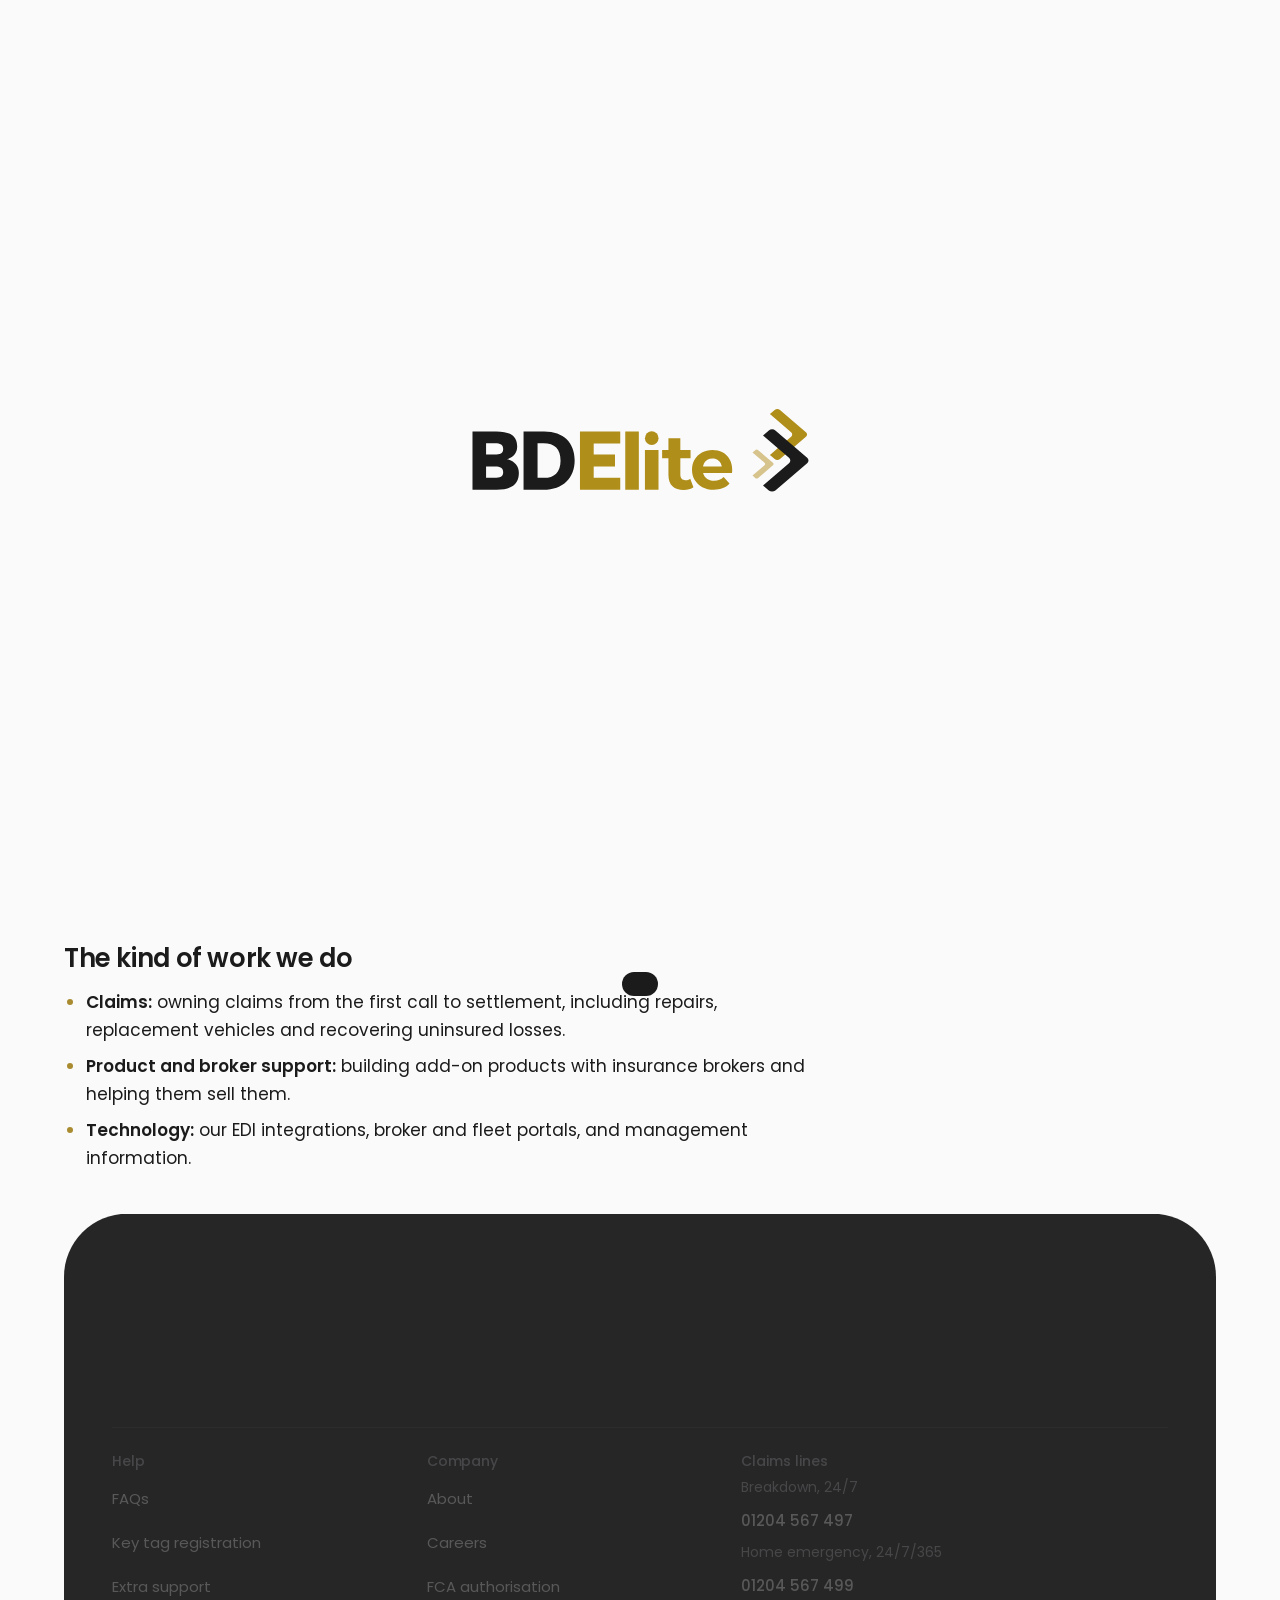
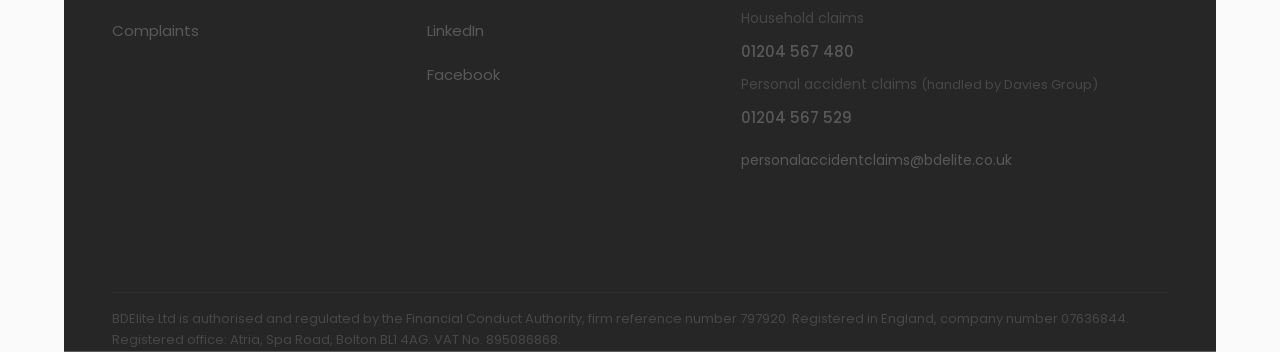
<file: careers.html>
<!doctype html>
<html lang="en-GB">
<head>
<meta charset="utf-8">
<meta name="viewport" content="width=device-width,initial-scale=1,viewport-fit=cover">
<title>Careers at BDElite | Jobs in Bolton</title>
<meta name="description" content="Work for BDElite in Bolton. We're always looking for talented people in claims, product and technology.">
<meta name="robots" content="noindex,nofollow">
<link rel="canonical" href="https://olisabdelite.github.io/bdelite-website-preview/careers">
<meta property="og:type" content="website">
<meta property="og:title" content="Careers at BDElite | Jobs in Bolton">
<meta property="og:description" content="Work for BDElite in Bolton. We're always looking for talented people in claims, product and technology.">
<meta property="og:url" content="https://olisabdelite.github.io/bdelite-website-preview/careers">
<meta property="og:image" content="https://olisabdelite.github.io/bdelite-website-preview/img/fleet.jpg">
<script>(function(){var k="bde-theme",v=null;try{v=localStorage.getItem(k)}catch(e){}if(v!=="light"&&v!=="dark")v=matchMedia("(prefers-color-scheme: dark)").matches?"dark":"light";document.documentElement.dataset.theme=v;var d=document.documentElement,q=new URLSearchParams(location.search),h=(q.get("hero")||"b").toLowerCase(),g=(q.get("stage")||"c").toLowerCase();d.classList.add("js");var zf=function(){var z=Math.min(1.2,Math.max(1,innerWidth/1920));d.style.zoom=z>1.005?z.toFixed(3):"";};zf();addEventListener("resize",zf);addEventListener("DOMContentLoaded",zf);addEventListener("load",zf);if(h==="a"||h==="b"||h==="c")d.dataset.hero=h;if(g==="a"||g==="b"||g==="c")d.dataset.stage=g;var t0=Date.now(),seen=null,nav=null;try{seen=sessionStorage.getItem("bde-intro");sessionStorage.setItem("bde-intro","1")}catch(e){}try{nav=performance.getEntriesByType("navigation")[0]}catch(e){}if(!seen||(nav&&nav.type==="reload")){d.classList.add("intro-on");var calm=matchMedia("(prefers-reduced-motion: reduce)").matches,done=false,loaded=false,sweeps=0;var go=function(){if(done)return;done=true;setTimeout(function(){var c=document.getElementById("intro");if(!c){d.classList.remove("intro-on");return;}var f=c.querySelector(".intro-logo"),t=document.querySelector("header.site .brand svg");if(!calm&&f&&t){var a=f.getBoundingClientRect(),b=t.getBoundingClientRect();var zz=parseFloat(d.style.zoom)||1;if(b.width>0)f.style.transform="translate("+(b.left-a.left)/zz+"px,"+(b.top-a.top)/zz+"px) scale("+(b.width/a.width)+")";}c.classList.add("out");setTimeout(function(){d.classList.add("intro-reveal");c.classList.add("fade");setTimeout(function(){d.classList.remove("intro-on","intro-reveal");c.parentNode&&c.parentNode.removeChild(c);},calm?0:480);},calm?0:780);},calm?0:150);};addEventListener("load",function(){loaded=true;if(calm)go();});document.addEventListener("animationiteration",function(e){if(e.animationName!=="introShine")return;sweeps++;if(loaded||sweeps>=2)go();},true);setTimeout(go,7000);}})();</script>
<link rel="preconnect" href="https://fonts.googleapis.com">
<link rel="preconnect" href="https://fonts.gstatic.com" crossorigin>
<link rel="stylesheet" href="https://fonts.googleapis.com/css2?family=Poppins:wght@400;500;600&display=swap">
<link rel="stylesheet" href="site.css?v=355a3437e5">
<script type="application/ld+json">{"@context":"https://schema.org","@type":"InsuranceAgency","name":"BDElite","legalName":"BDElite Ltd","url":"https://olisabdelite.github.io/bdelite-website-preview/","email":"bdelite.admin@bdelite.co.uk","telephone":"+44 1204 567 500","foundingDate":"2011","vatID":"GB895086868","address":{"@type":"PostalAddress","streetAddress":"Atria, Spa Road","addressLocality":"Bolton","postalCode":"BL1 4AG","addressCountry":"GB"},"sameAs":["https://www.linkedin.com/company/bdelite","https://www.facebook.com/BDEliteTCM"],"contactPoint":[{"@type":"ContactPoint","contactType":"claims","telephone":"+44 1204 567 567","areaServed":"GB"},{"@type":"ContactPoint","contactType":"emergency","name":"Breakdown","telephone":"+44 1204 567 497"},{"@type":"ContactPoint","contactType":"emergency","name":"Home emergency","telephone":"+44 1204 567 499"},{"@type":"ContactPoint","contactType":"sales","telephone":"+44 1204 567 500"}]}</script>
</head>
<body data-page="careers" data-view="careers">
<!-- Generated by build.js from src/site.html. Edit the source, then run: node build.js -->
<svg width="0" height="0" style="position:absolute" aria-hidden="true">
  <defs>
    <symbol id="logo" viewBox="0 20 1495 372">
      <path style="fill:var(--logo-k)" d="M 322.2 379.3L235.4 379.3L235.4 122.9L326.5 122.9C411.7 122.9 460.2 173.0 460.2 249.3C460.2 325.6 410.9 379.3 322.2 379.3ZM 322.6 175.0L297.0 175.0L297.0 327.2L325.7 327.2C370.3 327.2 398.1 303.0 398.1 251.7C398.1 200.5 373.0 175.0 322.6 175.0Z"/>
      <path style="fill:var(--logo-k)" d="M 214.8 304.7C214.8 345.7 194.2 379.3 116.7 379.3L10.9 379.3L10.9 122.9L115.9 122.9C188.0 122.9 207.4 152.1 207.4 189.8C207.4 218.9 190.4 237.0 162.4 245.2C193.5 251.3 214.8 273.1 214.8 304.7ZM 110.1 175.0L70.6 175.0L70.6 224.8L107.0 224.8C132.6 224.8 145.8 219.7 145.8 200.5C145.8 181.2 133.4 175.0 110.1 175.0ZM 70.6 326.7L107.0 326.7C132.6 326.7 145.8 321.6 145.8 302.3C145.8 283.0 133.4 276.9 110.1 276.9L70.6 276.9L70.6 326.7"/>
      <g fill="#b08e1a">
        <path d="M 483.5 379.3L483.5 123.2L660.6 123.2L660.6 175.7L543.9 175.7L543.9 224.8L637.7 224.8L637.7 276.9L543.9 276.9L543.9 326.9L660.6 326.9L660.6 379.3Z"/>
        <path d="M 682.7 379.3L682.7 123.2L742.4 123.3L742.4 379.3Z"/>
        <path d="M 769.2 204.5L828.9 204.5L828.9 379.3L769.2 379.3Z"/>
        <path d="M 1071.9 379.3C1052.8 379.3 1036.0 375.5 1021.6 368.0C1007.1 360.4 995.9 350.0 988.1 336.9C980.1 323.8 976.2 308.8 976.2 291.9C976.2 275.1 980.1 259.8 987.9 246.7C995.7 233.5 1006.3 223.2 1019.9 215.8C1033.3 208.3 1048.6 204.5 1065.7 204.5C1082.7 204.5 1096.9 208.1 1110.1 215.1C1123.3 222.2 1133.8 232.3 1141.4 245.4C1149.1 258.5 1153.0 274.3 1153.0 292.6C1153.0 294.5 1152.9 296.6 1152.7 299.0C1152.4 301.5 1152.2 303.7 1152.0 305.8L1015.8 305.8L1015.8 277.1L1126.5 277.1L1107.8 285.6C1107.8 276.8 1106.0 269.1 1102.5 262.6C1098.9 256.1 1094.0 251.0 1087.8 247.3C1081.6 243.6 1074.3 241.8 1066.0 241.8C1057.7 241.8 1050.3 243.6 1044.0 247.3C1037.7 251.0 1032.7 256.1 1029.2 262.8C1025.7 269.4 1023.9 277.2 1023.9 286.3L1023.9 293.8C1023.9 303.1 1025.9 311.2 1030.0 318.3C1034.0 325.3 1039.7 330.7 1047.1 334.4C1054.5 338.0 1063.2 339.9 1073.2 339.9C1082.1 339.9 1089.9 338.5 1096.7 335.8C1103.4 333.0 1109.6 329.0 1115.2 323.5L1141.1 351.9C1133.4 360.7 1123.8 367.5 1112.1 372.2C1100.5 377.0 1087.1 379.3 1071.9 379.3Z"/>
        <circle cx="799.1" cy="152.6" r="29.9"/>
        <path d="M 844.8 240.9L844.8 204.8L969.8 204.8L969.8 240.9ZM 940 380.2C918.7 380.2 902.2 374.7 890.4 363.6C878.5 352.5 872.6 336.0 872.6 314.1L872.6 152.6L924.9 152.6L924.9 313.5C924.9 321.2 926.9 327.2 930.9 331.4C934.9 335.6 940.4 337.8 947.3 337.8C955.6 337.8 962.6 335.5 968.4 330.9L982.5 368.6C977.1 372.4 970.7 375.3 963.2 377.3C955.8 379.2 948.0 380.2 940 380.2Z"/>
        <path d="M 1477.2 126.4L1363.1 28.7C1356.6 23.1 1346.1 23.1 1339.7 28.7L1318.8 46.6L1412.0 126.4C1418.5 131.9 1418.5 140.9 1412.0 146.4L1318.8 226.3L1339.7 244.2C1346.1 249.7 1356.6 249.7 1363.1 244.2L1477.2 146.4C1483.7 140.9 1483.7 131.9 1477.2 126.4Z"/>
      </g>
      <path fill="#d7c38c" d="M 1332.0 260.7L1267.3 205.3C1263.7 202.2 1257.7 202.2 1254.1 205.3L1242.2 215.5L1295.1 260.7C1298.7 263.9 1298.7 268.9 1295.1 272.1L1242.2 317.3L1254.1 327.4C1257.7 330.6 1263.7 330.6 1267.3 327.4L1332.0 272.1C1335.7 268.9 1335.7 263.8 1332.0 260.7Z"/>
      <path style="fill:var(--logo-k)" d="M 1482.6 238.3L1342.8 118.5C1334.9 111.7 1322.0 111.7 1314.1 118.5L1288.5 140.4L1402.7 238.3C1410.6 245.0 1410.6 256.0 1402.7 262.8L1288.5 360.6L1314.1 382.5C1322.0 389.3 1334.9 389.3 1342.8 382.5L1482.6 262.8C1490.5 256.0 1490.5 245.0 1482.6 238.3Z"/>
    </symbol>
    <linearGradient id="mg" x1="0" y1="0" x2="1" y2="1"><stop offset="0" stop-color="#fff3c9"/><stop offset=".45" stop-color="#f0cf72"/><stop offset="1" stop-color="#b8912c"/></linearGradient>
    <linearGradient id="mg2" x1="0" y1="0" x2="1" y2="1"><stop offset="0" stop-color="#ffe9a8"/><stop offset="1" stop-color="#c9a13e"/></linearGradient>
    <symbol id="mark" viewBox="1236 20 258 372">
      <path fill="url(#mg2)" opacity=".55" d="M 1332.0 260.7L1267.3 205.3C1263.7 202.2 1257.7 202.2 1254.1 205.3L1242.2 215.5L1295.1 260.7C1298.7 263.9 1298.7 268.9 1295.1 272.1L1242.2 317.3L1254.1 327.4C1257.7 330.6 1263.7 330.6 1267.3 327.4L1332.0 272.1C1335.7 268.9 1335.7 263.8 1332.0 260.7Z"/>
      <path fill="url(#mg2)" opacity=".8" d="M 1477.2 126.4L1363.1 28.7C1356.6 23.1 1346.1 23.1 1339.7 28.7L1318.8 46.6L1412.0 126.4C1418.5 131.9 1418.5 140.9 1412.0 146.4L1318.8 226.3L1339.7 244.2C1346.1 249.7 1356.6 249.7 1363.1 244.2L1477.2 146.4C1483.7 140.9 1483.7 131.9 1477.2 126.4Z"/>
      <path fill="url(#mg)" d="M 1482.6 238.3L1342.8 118.5C1334.9 111.7 1322.0 111.7 1314.1 118.5L1288.5 140.4L1402.7 238.3C1410.6 245.0 1410.6 256.0 1402.7 262.8L1288.5 360.6L1314.1 382.5C1322.0 389.3 1334.9 389.3 1342.8 382.5L1482.6 262.8C1490.5 256.0 1490.5 245.0 1482.6 238.3Z"/>
    </symbol>
    <symbol id="chev" viewBox="0 0 14 16"><path fill="currentColor" d="M1.6 0.4 L0 1.8 L6.6 8 L0 14.2 L1.6 15.6 C2.1 16.1 2.9 16.1 3.4 15.6 L13.4 9 C14 8.4 14 7.6 13.4 7 L3.4 0.4 C2.9 -0.1 2.1 -0.1 1.6 0.4Z"/></symbol>
    <symbol id="i-arrow" viewBox="0 0 24 24"><path d="M5 12h14M13.5 6.5L19 12l-5.500 5.500" fill="none" stroke="currentColor" stroke-width="1.6" stroke-linecap="round" stroke-linejoin="round"/></symbol><symbol id="i-caret" viewBox="0 0 24 24"><path d="M6.500 9.500L12 15l5.500-5.500" fill="none" stroke="currentColor" stroke-width="1.7" stroke-linecap="round" stroke-linejoin="round"/></symbol>
    <symbol id="i-phone" viewBox="0 0 24 24"><path d="M22 16.9v3a2 2 0 0 1-2.2 2 19.8 19.8 0 0 1-8.6-3.1 19.5 19.5 0 0 1-6-6A19.8 19.8 0 0 1 2.1 4.2 2 2 0 0 1 4.1 2h3a2 2 0 0 1 2 1.7c.1 1 .4 1.9.7 2.8a2 2 0 0 1-.5 2.1L8 9.9a16 16 0 0 0 6 6l1.3-1.3a2 2 0 0 1 2.1-.4c.9.3 1.8.6 2.8.7a2 2 0 0 1 1.7 2z" fill="none" stroke="currentColor" stroke-width="1.6" stroke-linecap="round" stroke-linejoin="round"/></symbol>
    <symbol id="i-check" viewBox="0 0 24 24"><path d="M5 12.5l4.2 4.2L19 7" fill="none" stroke="currentColor" stroke-width="2.1" stroke-linecap="round" stroke-linejoin="round"/></symbol>
    <symbol id="i-checkc" viewBox="0 0 24 24"><circle cx="12" cy="12" r="10.500" fill="currentColor"/><path d="M7.600 12.300l3 3 5.800-6" fill="none" stroke="var(--tick,#fff)" stroke-width="1.900" stroke-linecap="round" stroke-linejoin="round"/></symbol>
    <symbol id="i-copy" viewBox="0 0 24 24"><rect x="9" y="9" width="12" height="12" rx="2" fill="none" stroke="currentColor" stroke-width="1.6"/><path d="M5 15H4a1 1 0 0 1-1-1V4a1 1 0 0 1 1-1h10a1 1 0 0 1 1 1v1" fill="none" stroke="currentColor" stroke-width="1.6"/></symbol>
    <symbol id="i-shield" viewBox="0 0 24 24"><path d="M12 22s8-4 8-10V5l-8-3-8 3v7c0 6 8 10 8 10z" fill="none" stroke="currentColor" stroke-width="1.6" stroke-linejoin="round"/><path d="M12 8v4M12 16h.01" stroke="currentColor" stroke-width="1.6" stroke-linecap="round"/></symbol>
    <symbol id="i-car" viewBox="0 0 24 24"><path d="M5 17h14M3 13l2-5.5A2 2 0 0 1 6.9 6h10.2a2 2 0 0 1 1.9 1.5L21 13v4a1 1 0 0 1-1 1h-1a1 1 0 0 1-1-1v-1H6v1a1 1 0 0 1-1 1H4a1 1 0 0 1-1-1z" fill="none" stroke="currentColor" stroke-width="1.6" stroke-linejoin="round"/><circle cx="7" cy="13" r="1.2" fill="currentColor"/><circle cx="17" cy="13" r="1.2" fill="currentColor"/></symbol>
    <symbol id="i-tow" viewBox="0 0 24 24"><path d="M2 16V8h9v8M11 11h5l4 4v1M2 16h2m4 0h7m4 0h1" fill="none" stroke="currentColor" stroke-width="1.6" stroke-linejoin="round" stroke-linecap="round"/><circle cx="6" cy="17" r="2" fill="none" stroke="currentColor" stroke-width="1.6"/><circle cx="17" cy="17" r="2" fill="none" stroke="currentColor" stroke-width="1.6"/></symbol>
    <symbol id="i-home" viewBox="0 0 24 24"><path d="M3 11l9-7 9 7v9a1 1 0 0 1-1 1h-5v-6H9v6H4a1 1 0 0 1-1-1z" fill="none" stroke="currentColor" stroke-width="1.6" stroke-linejoin="round"/></symbol>
    <symbol id="i-scale" viewBox="0 0 24 24"><path d="M12 3v18M7 21h10M5 7h14M5 7l-3 6a3 3 0 0 0 6 0zM19 7l-3 6a3 3 0 0 0 6 0z" fill="none" stroke="currentColor" stroke-width="1.6" stroke-linejoin="round" stroke-linecap="round"/></symbol>
    <symbol id="i-q" viewBox="0 0 24 24"><circle cx="12" cy="12" r="10" fill="none" stroke="currentColor" stroke-width="1.6"/><path d="M9.1 9a3 3 0 0 1 5.8 1c0 2-3 2.5-3 4.5M12 17.5h.01" fill="none" stroke="currentColor" stroke-width="1.6" stroke-linecap="round"/></symbol>
    <symbol id="i-clock" viewBox="0 0 24 24"><circle cx="12" cy="12" r="10" fill="none" stroke="currentColor" stroke-width="1.6"/><path d="M12 6v6l4 2" fill="none" stroke="currentColor" stroke-width="1.6" stroke-linecap="round"/></symbol>
    <symbol id="i-doc" viewBox="0 0 24 24"><path d="M14 2H6a2 2 0 0 0-2 2v16a2 2 0 0 0 2 2h12a2 2 0 0 0 2-2V8z M14 2v6h6M8 13h8M8 17h5" fill="none" stroke="currentColor" stroke-width="1.6" stroke-linejoin="round" stroke-linecap="round"/></symbol>
    <symbol id="i-pound" viewBox="0 0 24 24"><path d="M17 20H6c2-1.5 2.5-4 2.5-6V8.5a4 4 0 0 1 7.6-1.8M5.5 13h8" fill="none" stroke="currentColor" stroke-width="1.6" stroke-linecap="round" stroke-linejoin="round"/></symbol>
    <symbol id="i-user" viewBox="0 0 24 24"><circle cx="12" cy="8" r="4" fill="none" stroke="currentColor" stroke-width="1.6"/><path d="M4 21c1-4 4.5-6 8-6s7 2 8 6" fill="none" stroke="currentColor" stroke-width="1.6" stroke-linecap="round"/></symbol>
    <symbol id="i-plug" viewBox="0 0 24 24"><path d="M9 2v5M15 2v5M6 7h12v4a6 6 0 0 1-12 0zM12 17v5" fill="none" stroke="currentColor" stroke-width="1.6" stroke-linecap="round" stroke-linejoin="round"/></symbol>
    <symbol id="i-chart" viewBox="0 0 24 24"><path d="M3 3v18h18M7 15l4-4 3 3 5-6" fill="none" stroke="currentColor" stroke-width="1.6" stroke-linecap="round" stroke-linejoin="round"/></symbol>
    <symbol id="i-key" viewBox="0 0 24 24"><circle cx="8" cy="15" r="5" fill="none" stroke="currentColor" stroke-width="1.6"/><path d="M11.5 11.5L21 2M17 6l3 3M15 8l2 2" fill="none" stroke="currentColor" stroke-width="1.6" stroke-linecap="round"/></symbol>
    <symbol id="i-van" viewBox="0 0 24 24"><path d="M2 17V7a1 1 0 0 1 1-1h11v11M14 9h4l4 4v4h-2M2 17h2m4 0h8" fill="none" stroke="currentColor" stroke-width="1.6" stroke-linejoin="round" stroke-linecap="round"/><circle cx="6" cy="17" r="2" fill="none" stroke="currentColor" stroke-width="1.6"/><circle cx="18" cy="17" r="2" fill="none" stroke="currentColor" stroke-width="1.6"/></symbol>
    <symbol id="i-truck" viewBox="0 0 24 24"><path d="M1 16V5h13v11M14 8h4.5l3.5 4v4h-1.5M1 16h1.5m4 0h8.5" fill="none" stroke="currentColor" stroke-width="1.6" stroke-linejoin="round" stroke-linecap="round"/><circle cx="4.5" cy="17" r="2" fill="none" stroke="currentColor" stroke-width="1.6"/><circle cx="17.5" cy="17" r="2" fill="none" stroke="currentColor" stroke-width="1.6"/></symbol>
    <symbol id="i-taxi" viewBox="0 0 24 24"><rect x="9" y="1.5" width="6" height="3" rx="1" fill="none" stroke="currentColor" stroke-width="1.6"/><path d="M5 18h14M3 14l2-5.5A2 2 0 0 1 6.9 7h10.2a2 2 0 0 1 1.9 1.5L21 14v4a1 1 0 0 1-1 1h-1a1 1 0 0 1-1-1v-1H6v1a1 1 0 0 1-1 1H4a1 1 0 0 1-1-1z" fill="none" stroke="currentColor" stroke-width="1.6" stroke-linejoin="round"/></symbol>
    <symbol id="i-fleet" viewBox="0 0 24 24"><path d="M8 5h9.5a2 2 0 0 1 1.8 1.2L21 10v4" fill="none" stroke="currentColor" stroke-width="1.6" stroke-linecap="round" opacity=".55"/><path d="M4 19h11M2 15.5l1.6-4.2A2 2 0 0 1 5.5 10h8a2 2 0 0 1 1.9 1.3L17 15.5V19a1 1 0 0 1-1 1h-.5a1 1 0 0 1-1-1v-.5h-10v.5a1 1 0 0 1-1 1H3a1 1 0 0 1-1-1z" fill="none" stroke="currentColor" stroke-width="1.6" stroke-linejoin="round"/></symbol>
    <symbol id="i-building" viewBox="0 0 24 24"><path d="M4 21V5a1 1 0 0 1 1-1h9a1 1 0 0 1 1 1v16M15 10h4a1 1 0 0 1 1 1v10M2 21h20M8 8h3M8 12h3M8 16h3" fill="none" stroke="currentColor" stroke-width="1.6" stroke-linejoin="round" stroke-linecap="round"/></symbol>
    <symbol id="i-briefcase" viewBox="0 0 24 24"><rect x="3" y="7" width="18" height="13" rx="2" fill="none" stroke="currentColor" stroke-width="1.6"/><path d="M8 7V5a2 2 0 0 1 2-2h4a2 2 0 0 1 2 2v2M3 13h18" fill="none" stroke="currentColor" stroke-width="1.6"/></symbol>
    <symbol id="i-x" viewBox="0 0 24 24"><path d="M6 6l12 12M18 6L6 18" stroke="currentColor" stroke-width="1.6" stroke-linecap="round"/></symbol>
    <symbol id="i-menu" viewBox="0 0 24 24"><path d="M4 7h16M4 12h16M4 17h16" stroke="currentColor" stroke-width="1.6" stroke-linecap="round"/></symbol>
    <symbol id="g-phone" viewBox="0 0 24 24"><path d="M22 16.9v3a2 2 0 0 1-2.2 2 19.8 19.8 0 0 1-8.6-3.1 19.5 19.5 0 0 1-6-6A19.8 19.8 0 0 1 2.1 4.2 2 2 0 0 1 4.1 2h3a2 2 0 0 1 2 1.7c.1 1 .4 1.9.7 2.8a2 2 0 0 1-.5 2.1L8 9.9a16 16 0 0 0 6 6l1.3-1.3a2 2 0 0 1 2.1-.4c.9.3 1.8.6 2.8.7a2 2 0 0 1 1.7 2z" fill="none" stroke="currentColor" stroke-width="1.6" stroke-linecap="round" stroke-linejoin="round"/></symbol>
    <symbol id="g-shield" viewBox="0 0 24 24"><path d="M12 22s8-4 8-10V5l-8-3-8 3v7c0 6 8 10 8 10z" fill="none" stroke="currentColor" stroke-width="1.6" stroke-linejoin="round"/><path d="M12 8v4M12 16h.01" stroke="currentColor" stroke-width="1.6" stroke-linecap="round"/></symbol>
    <symbol id="g-car" viewBox="0 0 24 24"><path d="M5 17h14M3 13l2-5.5A2 2 0 0 1 6.9 6h10.2a2 2 0 0 1 1.9 1.5L21 13v4a1 1 0 0 1-1 1h-1a1 1 0 0 1-1-1v-1H6v1a1 1 0 0 1-1 1H4a1 1 0 0 1-1-1z" fill="none" stroke="currentColor" stroke-width="1.6" stroke-linejoin="round"/><circle cx="7" cy="13" r="1.2" fill="currentColor"/><circle cx="17" cy="13" r="1.2" fill="currentColor"/></symbol>
    <symbol id="g-tow" viewBox="0 0 24 24"><path d="M2 16V8h9v8M11 11h5l4 4v1M2 16h2m4 0h7m4 0h1" fill="none" stroke="currentColor" stroke-width="1.6" stroke-linejoin="round" stroke-linecap="round"/><circle cx="6" cy="17" r="2" fill="none" stroke="currentColor" stroke-width="1.6"/><circle cx="17" cy="17" r="2" fill="none" stroke="currentColor" stroke-width="1.6"/></symbol>
    <symbol id="g-home" viewBox="0 0 24 24"><path d="M3 11l9-7 9 7v9a1 1 0 0 1-1 1h-5v-6H9v6H4a1 1 0 0 1-1-1z" fill="none" stroke="currentColor" stroke-width="1.6" stroke-linejoin="round"/></symbol>
    <symbol id="g-scale" viewBox="0 0 24 24"><path d="M12 3v18M7 21h10M5 7h14M5 7l-3 6a3 3 0 0 0 6 0zM19 7l-3 6a3 3 0 0 0 6 0z" fill="none" stroke="currentColor" stroke-width="1.6" stroke-linejoin="round" stroke-linecap="round"/></symbol>
    <symbol id="g-q" viewBox="0 0 24 24"><circle cx="12" cy="12" r="10" fill="none" stroke="currentColor" stroke-width="1.6"/><path d="M9.1 9a3 3 0 0 1 5.8 1c0 2-3 2.5-3 4.5M12 17.5h.01" fill="none" stroke="currentColor" stroke-width="1.6" stroke-linecap="round"/></symbol>
    <symbol id="g-clock" viewBox="0 0 24 24"><circle cx="12" cy="12" r="10" fill="none" stroke="currentColor" stroke-width="1.6"/><path d="M12 6v6l4 2" fill="none" stroke="currentColor" stroke-width="1.6" stroke-linecap="round"/></symbol>
    <symbol id="g-doc" viewBox="0 0 24 24"><path d="M14 2H6a2 2 0 0 0-2 2v16a2 2 0 0 0 2 2h12a2 2 0 0 0 2-2V8z M14 2v6h6M8 13h8M8 17h5" fill="none" stroke="currentColor" stroke-width="1.6" stroke-linejoin="round" stroke-linecap="round"/></symbol>
    <symbol id="g-pound" viewBox="0 0 24 24"><path d="M17 20H6c2-1.5 2.5-4 2.5-6V8.5a4 4 0 0 1 7.6-1.8M5.5 13h8" fill="none" stroke="currentColor" stroke-width="1.6" stroke-linecap="round" stroke-linejoin="round"/></symbol>
    <symbol id="g-user" viewBox="0 0 24 24"><circle cx="12" cy="8" r="4" fill="none" stroke="currentColor" stroke-width="1.6"/><path d="M4 21c1-4 4.5-6 8-6s7 2 8 6" fill="none" stroke="currentColor" stroke-width="1.6" stroke-linecap="round"/></symbol>
    <symbol id="g-plug" viewBox="0 0 24 24"><path d="M9 2v5M15 2v5M6 7h12v4a6 6 0 0 1-12 0zM12 17v5" fill="none" stroke="currentColor" stroke-width="1.6" stroke-linecap="round" stroke-linejoin="round"/></symbol>
    <symbol id="g-chart" viewBox="0 0 24 24"><path d="M3 3v18h18M7 15l4-4 3 3 5-6" fill="none" stroke="currentColor" stroke-width="1.6" stroke-linecap="round" stroke-linejoin="round"/></symbol>
    <symbol id="g-key" viewBox="0 0 24 24"><circle cx="8" cy="15" r="5" fill="none" stroke="currentColor" stroke-width="1.6"/><path d="M11.5 11.5L21 2M17 6l3 3M15 8l2 2" fill="none" stroke="currentColor" stroke-width="1.6" stroke-linecap="round"/></symbol>
    <symbol id="g-van" viewBox="0 0 24 24"><path d="M2 17V7a1 1 0 0 1 1-1h11v11M14 9h4l4 4v4h-2M2 17h2m4 0h8" fill="none" stroke="currentColor" stroke-width="1.6" stroke-linejoin="round" stroke-linecap="round"/><circle cx="6" cy="17" r="2" fill="none" stroke="currentColor" stroke-width="1.6"/><circle cx="18" cy="17" r="2" fill="none" stroke="currentColor" stroke-width="1.6"/></symbol>
    <symbol id="g-truck" viewBox="0 0 24 24"><path d="M1 16V5h13v11M14 8h4.5l3.5 4v4h-1.5M1 16h1.5m4 0h8.5" fill="none" stroke="currentColor" stroke-width="1.6" stroke-linejoin="round" stroke-linecap="round"/><circle cx="4.5" cy="17" r="2" fill="none" stroke="currentColor" stroke-width="1.6"/><circle cx="17.5" cy="17" r="2" fill="none" stroke="currentColor" stroke-width="1.6"/></symbol>
    <symbol id="g-taxi" viewBox="0 0 24 24"><rect x="9" y="1.5" width="6" height="3" rx="1" fill="none" stroke="currentColor" stroke-width="1.6"/><path d="M5 18h14M3 14l2-5.5A2 2 0 0 1 6.9 7h10.2a2 2 0 0 1 1.9 1.5L21 14v4a1 1 0 0 1-1 1h-1a1 1 0 0 1-1-1v-1H6v1a1 1 0 0 1-1 1H4a1 1 0 0 1-1-1z" fill="none" stroke="currentColor" stroke-width="1.6" stroke-linejoin="round"/></symbol>
    <symbol id="g-fleet" viewBox="0 0 24 24"><path d="M8 5h9.5a2 2 0 0 1 1.8 1.2L21 10v4" fill="none" stroke="currentColor" stroke-width="1.6" stroke-linecap="round" opacity=".55"/><path d="M4 19h11M2 15.5l1.6-4.2A2 2 0 0 1 5.5 10h8a2 2 0 0 1 1.9 1.3L17 15.5V19a1 1 0 0 1-1 1h-.5a1 1 0 0 1-1-1v-.5h-10v.5a1 1 0 0 1-1 1H3a1 1 0 0 1-1-1z" fill="none" stroke="currentColor" stroke-width="1.6" stroke-linejoin="round"/></symbol>
    <symbol id="g-building" viewBox="0 0 24 24"><path d="M4 21V5a1 1 0 0 1 1-1h9a1 1 0 0 1 1 1v16M15 10h4a1 1 0 0 1 1 1v10M2 21h20M8 8h3M8 12h3M8 16h3" fill="none" stroke="currentColor" stroke-width="1.6" stroke-linejoin="round" stroke-linecap="round"/></symbol>
    <symbol id="g-briefcase" viewBox="0 0 24 24"><rect x="3" y="7" width="18" height="13" rx="2" fill="none" stroke="currentColor" stroke-width="1.6"/><path d="M8 7V5a2 2 0 0 1 2-2h4a2 2 0 0 1 2 2v2M3 13h18" fill="none" stroke="currentColor" stroke-width="1.6"/></symbol>
    <symbol id="v-car" viewBox="0 0 64 30"><path d="M3 22v-4.200a3 3 0 0 1 2.400-2.900l9.600-2 5.300-5.300A4 4 0 0 1 23.100 6.400h15.800a4 4 0 0 1 2.900 1.200l5.600 5.800 9.700 1.700a3.500 3.500 0 0 1 2.900 3.400V22" fill="none" stroke="currentColor" stroke-width="2" stroke-linecap="round" stroke-linejoin="round"/><path d="M20.500 13.200l3.300-3.300h6.700v3.300zM34 9.900h4.700l3.300 3.300h-8z" fill="none" stroke="currentColor" stroke-width="2" stroke-linecap="round" stroke-linejoin="round"/><path d="M3 22h6M18 22h28M55 22h5" fill="none" stroke="currentColor" stroke-width="2" stroke-linecap="round" stroke-linejoin="round"/><circle cx="13.500" cy="22" r="4.500" fill="none" stroke="currentColor" stroke-width="2" stroke-linecap="round" stroke-linejoin="round"/><circle cx="50.500" cy="22" r="4.500" fill="none" stroke="currentColor" stroke-width="2" stroke-linecap="round" stroke-linejoin="round"/></symbol>
    <symbol id="v-van" viewBox="0 0 64 30"><path d="M3 23V7a2.500 2.500 0 0 1 2.500-2.500H40V23" fill="none" stroke="currentColor" stroke-width="2" stroke-linecap="round" stroke-linejoin="round"/><path d="M40 9h8.600a3 3 0 0 1 2.300 1.100l7.400 8.800a3 3 0 0 1 .7 1.900V23" fill="none" stroke="currentColor" stroke-width="2" stroke-linecap="round" stroke-linejoin="round"/><path d="M44 12.500h4.200l4.200 5H44z" fill="none" stroke="currentColor" stroke-width="2" stroke-linecap="round" stroke-linejoin="round"/><path d="M3 23h5M17 23h27.500M53.500 23H59" fill="none" stroke="currentColor" stroke-width="2" stroke-linecap="round" stroke-linejoin="round"/><circle cx="12.500" cy="23" r="4.500" fill="none" stroke="currentColor" stroke-width="2" stroke-linecap="round" stroke-linejoin="round"/><circle cx="49" cy="23" r="4.500" fill="none" stroke="currentColor" stroke-width="2" stroke-linecap="round" stroke-linejoin="round"/></symbol>
    <symbol id="v-hgv" viewBox="0 0 80 30"><rect x="2" y="3" width="50" height="16" rx="2" fill="none" stroke="currentColor" stroke-width="2" stroke-linecap="round" stroke-linejoin="round"/><path d="M56 23V8h8.800a3 3 0 0 1 2.500 1.300l6.200 9a3 3 0 0 1 .5 1.700v3" fill="none" stroke="currentColor" stroke-width="2" stroke-linecap="round" stroke-linejoin="round"/><path d="M60 11.500h4.300l3.800 5.500H60z" fill="none" stroke="currentColor" stroke-width="2" stroke-linecap="round" stroke-linejoin="round"/><path d="M2 23h4M16 23h2M27 23h18M54 23h10M73 23h1" fill="none" stroke="currentColor" stroke-width="2" stroke-linecap="round" stroke-linejoin="round"/><circle cx="11" cy="23" r="4" fill="none" stroke="currentColor" stroke-width="2" stroke-linecap="round" stroke-linejoin="round"/><circle cx="22.500" cy="23" r="4" fill="none" stroke="currentColor" stroke-width="2" stroke-linecap="round" stroke-linejoin="round"/><circle cx="49.500" cy="23" r="4" fill="none" stroke="currentColor" stroke-width="2" stroke-linecap="round" stroke-linejoin="round"/><circle cx="68.500" cy="23" r="4" fill="none" stroke="currentColor" stroke-width="2" stroke-linecap="round" stroke-linejoin="round"/></symbol>
  </defs>
</svg>


<div id="intro" aria-hidden="true">
  <svg class="intro-logo" viewBox="0 0 1495 372">
    <defs>
      <filter id="introWhite"><feColorMatrix type="matrix" values="0 0 0 0 1  0 0 0 0 1  0 0 0 0 1  0 0 0 1 0"/></filter>
      <mask id="introMask" maskUnits="userSpaceOnUse" x="-100" y="-100" width="1700" height="600"><use href="#logo" filter="url(#introWhite)"/></mask>
      <linearGradient id="introShine" x1="0" y1="0" x2="1" y2="0"><stop offset="0" stop-color="#fffdf2" stop-opacity="0"/><stop offset=".35" stop-color="#fff6d6" stop-opacity=".55"/><stop offset=".5" stop-color="#ffffff" stop-opacity="1"/><stop offset=".65" stop-color="#fff6d6" stop-opacity=".55"/><stop offset="1" stop-color="#fffdf2" stop-opacity="0"/></linearGradient>
    </defs>
    <use href="#logo"/>
    <g mask="url(#introMask)"><rect class="intro-shine" x="0" y="-60" width="420" height="500" fill="url(#introShine)"/></g>
  </svg>
</div>
<header class="site">
  <div class="wrap">
    <a class="brand" href="./" data-go="home" aria-label="BDElite home">
      <svg viewBox="0 0 1495 372" role="img" aria-label="BDElite"><use href="#logo"/></svg>
      <span>Total Solutions Provider</span>
    </a>
    <nav class="main" aria-label="Main">
      <a href="brokers" data-go="brokers"><svg class="chev c-broker" aria-hidden="true"><use href="#chev"/></svg>Brokers</a>
      <a href="customers" data-go="customers"><svg class="chev c-customer" aria-hidden="true"><use href="#chev"/></svg>Customers</a>
      <a href="fleet" data-go="fleet"><svg class="chev c-fleet" aria-hidden="true"><use href="#chev"/></svg>Fleet</a>
      <a href="about" data-go="about">About</a>
    </nav>
    <div class="head-actions">
      <a class="login hide-m" href="https://brokerportal.bdelite.co.uk/" target="_blank" rel="noopener">Broker log in</a>
      <button class="btn btn-gold" type="button" data-claim>Make a claim</button>
      <button class="menu-btn" type="button" aria-expanded="false" aria-controls="mnav" aria-label="Open menu"><svg width="22" height="22"><use href="#i-menu"/></svg></button>
    </div>
  </div>
</header>

<!-- Small-screen menu: full-screen panel with drill-down sections (sits outside the header so it can cover the whole screen) -->
<div class="mmenu" id="mnav" role="dialog" aria-modal="true" aria-label="Menu" hidden>
  <div class="mm-top">
    <a class="mm-brand" href="./" data-go="home" aria-label="BDElite home"><svg viewBox="0 0 1495 372" aria-hidden="true"><use href="#logo"/></svg></a>
    <button class="mm-back" type="button" hidden><svg aria-hidden="true"><use href="#i-caret"/></svg>Menu</button>
    <button class="mm-close" type="button" aria-label="Close menu"><svg aria-hidden="true"><use href="#i-x"/></svg></button>
  </div>
  <div class="mm-body">
    <div class="mm-pane" data-pane="root">
      <ul class="mm-list">
        <li><button class="mm-row" type="button" data-sub="brokers" aria-controls="mm-brokers">Brokers<svg aria-hidden="true"><use href="#i-caret"/></svg></button></li>
        <li><button class="mm-row" type="button" data-sub="customers" aria-controls="mm-customers">Customers<svg aria-hidden="true"><use href="#i-caret"/></svg></button></li>
        <li><button class="mm-row" type="button" data-sub="fleet" aria-controls="mm-fleet">Fleet<svg aria-hidden="true"><use href="#i-caret"/></svg></button></li>
        <li><a class="mm-row" href="about" data-go="about">About</a></li>
      </ul>
      <a class="mm-help" href="tel:01204567567"><span><small>Need to claim now?</small>Motor claimsline</span><b>01204 567 567</b></a>
    </div>

    <div class="mm-pane mm-sub" id="mm-brokers" data-pane="brokers" hidden>
      <a class="mm-lead" href="brokers" data-go="brokers"><b>For brokers <svg aria-hidden="true"><use href="#i-arrow"/></svg></b><small>LEI and add-ons that quote and bind from your own system.</small></a>
      <p class="mm-label">Explore</p>
      <ul class="mm-links">
        <li><a href="brokers#suite" data-go="brokers" data-scroll="#suite">What you can offer</a></li>
        <li><a href="brokers#bportal" data-go="brokers" data-scroll="#bportal">Broker portal</a></li>
        <li><a href="brokers#partner" data-go="brokers" data-scroll="#partner">Become a partner</a></li>
      </ul>
      <a class="mm-pill" href="https://brokerportal.bdelite.co.uk/" target="_blank" rel="noopener">Broker log in <svg aria-hidden="true"><use href="#i-arrow"/></svg></a>
    </div>

    <div class="mm-pane mm-sub" id="mm-customers" data-pane="customers" hidden>
      <a class="mm-lead" href="customers" data-go="customers"><b>For policyholders <svg aria-hidden="true"><use href="#i-arrow"/></svg></b><small>The team behind the cover your broker arranged.</small></a>
      <p class="mm-label">Explore</p>
      <ul class="mm-links">
        <li><a href="customers#claimform" data-go="customers" data-scroll="#claimform">Make a claim</a></li>
        <li><a href="customers#claim-path" data-go="customers" data-scroll="#claim-path">What happens after you call</a></li>
        <li><a href="customers#covered" data-go="customers" data-scroll="#covered">What you may be covered for</a></li>
        <li><a href="customers#faq" data-go="customers" data-scroll="#faq">Good to know</a></li>
      </ul>
      <p class="mm-label">Call us</p>
      <ul class="mm-lines">
        <li><a href="tel:01204567567"><span>Motor claimsline</span><b>01204 567 567</b></a></li>
        <li><a href="tel:01204567497"><span>Breakdown</span><b>01204 567 497</b></a></li>
        <li><a href="tel:01204567499"><span>Home emergency</span><b>01204 567 499</b></a></li>
      </ul>
    </div>

    <div class="mm-pane mm-sub" id="mm-fleet" data-pane="fleet" hidden>
      <a class="mm-lead" href="fleet" data-go="fleet"><b>For fleets <svg aria-hidden="true"><use href="#i-arrow"/></svg></b><small>Cars, vans and HGVs up to 44t, kept moving.</small></a>
      <p class="mm-label">Explore</p>
      <ul class="mm-links">
        <li><a href="fleet#calc" data-go="fleet" data-scroll="#calc">Cost of downtime</a></li>
        <li><a href="fleet#fportal" data-go="fleet" data-scroll="#fportal">Fleet portal and MI pack</a></li>
        <li><a href="fleet#fleetcall" data-go="fleet" data-scroll="#fleetcall">Talk to us about your fleet</a></li>
      </ul>
    </div>
  </div>
  <div class="mm-foot">
    <button class="btn btn-gold" type="button" data-claim>Make a claim</button>
    <a class="btn mm-ghost" href="https://brokerportal.bdelite.co.uk/" target="_blank" rel="noopener">Broker log in</a>
  </div>
</div>










<!-- ============================ CAREERS ============================ -->
<main data-view="careers">
  <section class="page-hero lite text-hero">
    <div class="wrap about-hero" style="position:relative;max-width:var(--max)">
      <p class="eyebrow">Careers</p>
      <h1 class="h-xl" style="margin-top:20px;max-width:20ch">Help Us Make<br><em class="gold" style="font-style:normal">Claims Simple.</em></h1>
      <p class="lede" style="margin-top:22px">We believe our people are what make our service shine, so we're always on the lookout for talented individuals to join our teams in Bolton.</p>
    </div>
  </section>
  <section class="band text-band">
    <div class="wrap">
      <div class="legal-grid">
        <div class="prose">
    <h2>Current vacancies</h2>
    <div class="contact-card">
      <strong>Sorry, we don't have any vacancies right now.</strong><br>
      New roles are posted here and on <a href="https://www.linkedin.com/company/bdelite" target="_blank" rel="noopener">our LinkedIn page</a>, so follow us there to hear first.
    </div>
  
    <h2>Where you'd work</h2>
    <p>Everything we do, from claims handling to product design and technology, is run by our own team at Atria, Spa Road, in Bolton. That means you'll work alongside the people who build our products and the people who look after our customers.</p>
  
    <h2>The kind of work we do</h2>
    <ul>
      <li><strong>Claims:</strong> owning claims from the first call to settlement, including repairs, replacement vehicles and recovering uninsured losses.</li>
      <li><strong>Product and broker support:</strong> building add-on products with insurance brokers and helping them sell them.</li>
      <li><strong>Technology:</strong> our EDI integrations, broker and fleet portals, and management information.</li>
    </ul>
        </div>
        <aside class="legal-aside" aria-label="Contact us">
          <div class="card"><h2 class="h-s">Need to claim?</h2><p>Motor claimsline</p><a class="tel" href="tel:01204567567">01204 567 567</a></div>
          <div class="card"><h2 class="h-s">General questions</h2><p>Sales support</p><a class="tel" href="tel:01204567500">01204 567 500</a><p style="word-break:break-all"><a href="mailto:bdelite.admin@bdelite.co.uk">bdelite.admin@bdelite.co.uk</a></p></div>
        </aside>
      </div>
    </div>
  </section>
</main>





<footer>
  <div class="wrap">
    <div class="f-main">
      <nav class="f-nav" aria-label="Footer">
        <a href="brokers" data-go="brokers">Brokers</a>
        <a href="customers" data-go="customers">Customers</a>
        <a href="fleet" data-go="fleet">Fleet</a>
        <a href="about" data-go="about">About</a>
        <a href="customers#claimform" data-go="customers" data-scroll="#claimform">Make a claim</a>
        <a href="https://brokerportal.bdelite.co.uk/" target="_blank" rel="noopener">Broker log in</a>
      </nav>
    </div>
    <div class="f-cols">
      <div><h3>Help</h3><ul>
        <li><a href="faq">FAQs</a></li>
        <li><a href="key-recovery">Key tag registration</a></li>
        <li><a href="accessibility">Extra support</a></li>
        <li><a href="complaints-procedure">Complaints</a></li>
      </ul></div>
      <div><h3>Company</h3><ul>
        <li><a href="about" data-go="about">About</a></li>
        <li><a href="careers">Careers</a></li>
        <li><a href="fca-authorisation">FCA authorisation</a></li>
        <li><a href="https://www.linkedin.com/company/bdelite" target="_blank" rel="noopener">LinkedIn</a></li>
        <li><a href="https://www.facebook.com/BDEliteTCM" target="_blank" rel="noopener">Facebook</a></li>
      </ul></div>
      <div class="f-lines"><h3>Claims lines</h3><ul>
        <li><span>Breakdown, 24/7</span><a class="tel" href="tel:01204567497">01204 567 497</a></li>
        <li><span>Home emergency, 24/7/365</span><a class="tel" href="tel:01204567499">01204 567 499</a></li>
        <li><span>Household claims</span><a class="tel" href="tel:01204567480">01204 567 480</a></li>
        <li><span>Personal accident claims <small>(handled by Davies Group)</small></span><a class="tel" href="tel:01204567529">01204 567 529</a><a class="f-mail" href="mailto:personalaccidentclaims@bdelite.co.uk">personalaccidentclaims@bdelite.co.uk</a></li>
      </ul></div>
    </div>
    <div class="f-contact">
      <span>Motor claimsline <a class="tel" href="tel:01204567567">01204 567 567</a></span>
      <span>Sales <a class="tel" href="tel:01204567500">01204 567 500</a></span>
      <span><a class="tel" style="margin-left:0" href="mailto:bdelite.admin@bdelite.co.uk">bdelite.admin@bdelite.co.uk</a></span>
      <button class="theme-btn" type="button" aria-label="Switch to dark mode"><svg class="t-moon" viewBox="0 0 24 24" aria-hidden="true"><path d="M20 14.500A8 8 0 1 1 9.500 4a6.500 6.500 0 0 0 10.500 10.500z" fill="none" stroke="currentColor" stroke-width="1.600" stroke-linejoin="round"/></svg><svg class="t-sun" viewBox="0 0 24 24" aria-hidden="true"><circle cx="12" cy="12" r="4" fill="none" stroke="currentColor" stroke-width="1.600"/><path d="M12 2.500v2M12 19.500v2M2.500 12h2M19.500 12h2M5.300 5.300l1.400 1.400M17.300 17.300l1.400 1.400M5.300 18.700l1.400-1.400M17.300 6.700l1.400-1.400" stroke="currentColor" stroke-width="1.600" stroke-linecap="round"/></svg><span class="t-label-dark">Dark mode</span><span class="t-label-light">Light mode</span></button>
    </div>
    <div class="f-legal">
      <p>BDElite Ltd is authorised and regulated by the Financial Conduct Authority, firm reference number 797920. Registered in England, company number 07636844. Registered office: Atria, Spa Road, Bolton BL1 4AG. VAT No. 895086868.</p>
      <p><a href="privacy-statement">Privacy statement</a> · <a href="cookies">Cookies</a> · <a href="accessibility">Accessibility</a> · <a href="complaints-procedure">Complaints</a> · © BDElite Ltd 2026</p>
    </div>
  </div>
</footer>

<dialog class="claim" id="claimDlg" aria-labelledby="dlgTitle">
  <div class="dlg-head">
    <div><p class="eyebrow">Make a claim</p><h2 class="h-m" id="dlgTitle" style="margin-top:8px">What's happened?</h2></div>
    <button class="x" type="button" data-close aria-label="Close"><svg width="20" height="20"><use href="#i-x"/></svg></button>
  </div>
  <div class="dlg-body">
    <div class="opts">
      <button class="opt" type="button" data-opt="motor" aria-expanded="false"><span class="icon"><svg><use href="#i-car"/></svg></span><span><b>Motor accident</b><small>Damage, injury or a non-fault incident</small></span><svg width="20" height="20" aria-hidden="true"><use href="#i-arrow"/></svg></button>
      <div class="opt-detail" data-detail="motor" hidden><p>Call the motor claimsline and a handler will take it from there.</p><span class="mono">01204 567 567</span><div class="cta-actions" style="justify-content:flex-start"><a class="btn btn-gold" href="tel:01204567567"><svg aria-hidden="true"><use href="#i-phone"/></svg>Call now</a></div></div>
      <button class="opt" type="button" data-opt="breakdown" aria-expanded="false"><span class="icon"><svg><use href="#i-tow"/></svg></span><span><b>Breakdown</b><small>Roadside help, recovery or home start</small></span><svg width="20" height="20" aria-hidden="true"><use href="#i-arrow"/></svg></button>
      <div class="opt-detail" data-detail="breakdown" hidden><p>Call our breakdown line. If you're on a motorway, get to a safe place behind the barrier first.</p><span class="mono">01204 567 497</span><div class="cta-actions" style="justify-content:flex-start"><a class="btn btn-gold" href="tel:01204567497"><svg aria-hidden="true"><use href="#i-phone"/></svg>Call now</a><button class="copy" type="button" data-copy="01204 567 497" style="color:var(--fg);border-color:var(--line)"><svg width="16" height="16" aria-hidden="true"><use href="#i-copy"/></svg>Copy number</button></div></div>
      <button class="opt" type="button" data-opt="home" aria-expanded="false"><span class="icon"><svg><use href="#i-home"/></svg></span><span><b>Home emergency</b><small>Boiler, plumbing, electrics, locks</small></span><svg width="20" height="20" aria-hidden="true"><use href="#i-arrow"/></svg></button>
      <div class="opt-detail" data-detail="home" hidden><p>Call our home emergency line. Help is available 24/7/365.</p><span class="mono">01204 567 499</span><div class="cta-actions" style="justify-content:flex-start"><a class="btn btn-gold" href="tel:01204567499"><svg aria-hidden="true"><use href="#i-phone"/></svg>Call now</a><button class="copy" type="button" data-copy="01204 567 499" style="color:var(--fg);border-color:var(--line)"><svg width="16" height="16" aria-hidden="true"><use href="#i-copy"/></svg>Copy number</button></div></div>
      <button class="opt" type="button" data-opt="household" aria-expanded="false"><span class="icon"><svg><use href="#i-scale"/></svg></span><span><b>Household claim</b><small>Household or landlord legal expenses</small></span><svg width="20" height="20" aria-hidden="true"><use href="#i-arrow"/></svg></button>
      <div class="opt-detail" data-detail="household" hidden><p>Call our household claims team with your policy number to hand.</p><span class="mono">01204 567 480</span><div class="cta-actions" style="justify-content:flex-start"><a class="btn btn-gold" href="tel:01204567480"><svg aria-hidden="true"><use href="#i-phone"/></svg>Call now</a><button class="copy" type="button" data-copy="01204 567 480" style="color:var(--fg);border-color:var(--line)"><svg width="16" height="16" aria-hidden="true"><use href="#i-copy"/></svg>Copy number</button></div></div>
      <button class="opt" type="button" data-opt="pa" aria-expanded="false"><span class="icon"><svg><use href="#i-user"/></svg></span><span><b>Personal accident</b><small>Injury cover on your policy</small></span><svg width="20" height="20" aria-hidden="true"><use href="#i-arrow"/></svg></button>
      <div class="opt-detail" data-detail="pa" hidden><p>Personal accident claims are handled for us by Davies Group. Call or email with your policy number to hand.</p><span class="mono">01204 567 529</span><div class="cta-actions" style="justify-content:flex-start"><a class="btn btn-gold" href="tel:01204567529"><svg aria-hidden="true"><use href="#i-phone"/></svg>Call now</a><a class="btn btn-line" href="mailto:personalaccidentclaims@bdelite.co.uk">Email instead</a></div></div>
      <button class="opt" type="button" data-opt="unsure" aria-expanded="false"><span class="icon"><svg><use href="#i-q"/></svg></span><span><b>Not sure what I'm covered for</b><small>We'll check with you</small></span><svg width="20" height="20" aria-hidden="true"><use href="#i-arrow"/></svg></button>
      <div class="opt-detail" data-detail="unsure" hidden><p>Call our Bolton team with your policy number or your broker's name and we'll tell you what you're covered for.</p><span class="mono">01204 567 500</span></div>
    </div>
  </div>
</dialog>

<div class="callbar" aria-label="Motor claimsline"><span><small>Motor claimsline</small><b class="mono">01204 567 567</b></span><a class="btn btn-gold" href="tel:01204567567"><svg aria-hidden="true"><use href="#i-phone"/></svg>Call now</a></div>
<div class="toast" id="toast" role="status" aria-live="polite"></div>
<script src="assets/site.js?v=479c145451"></script>
</body>
</html>
</file>
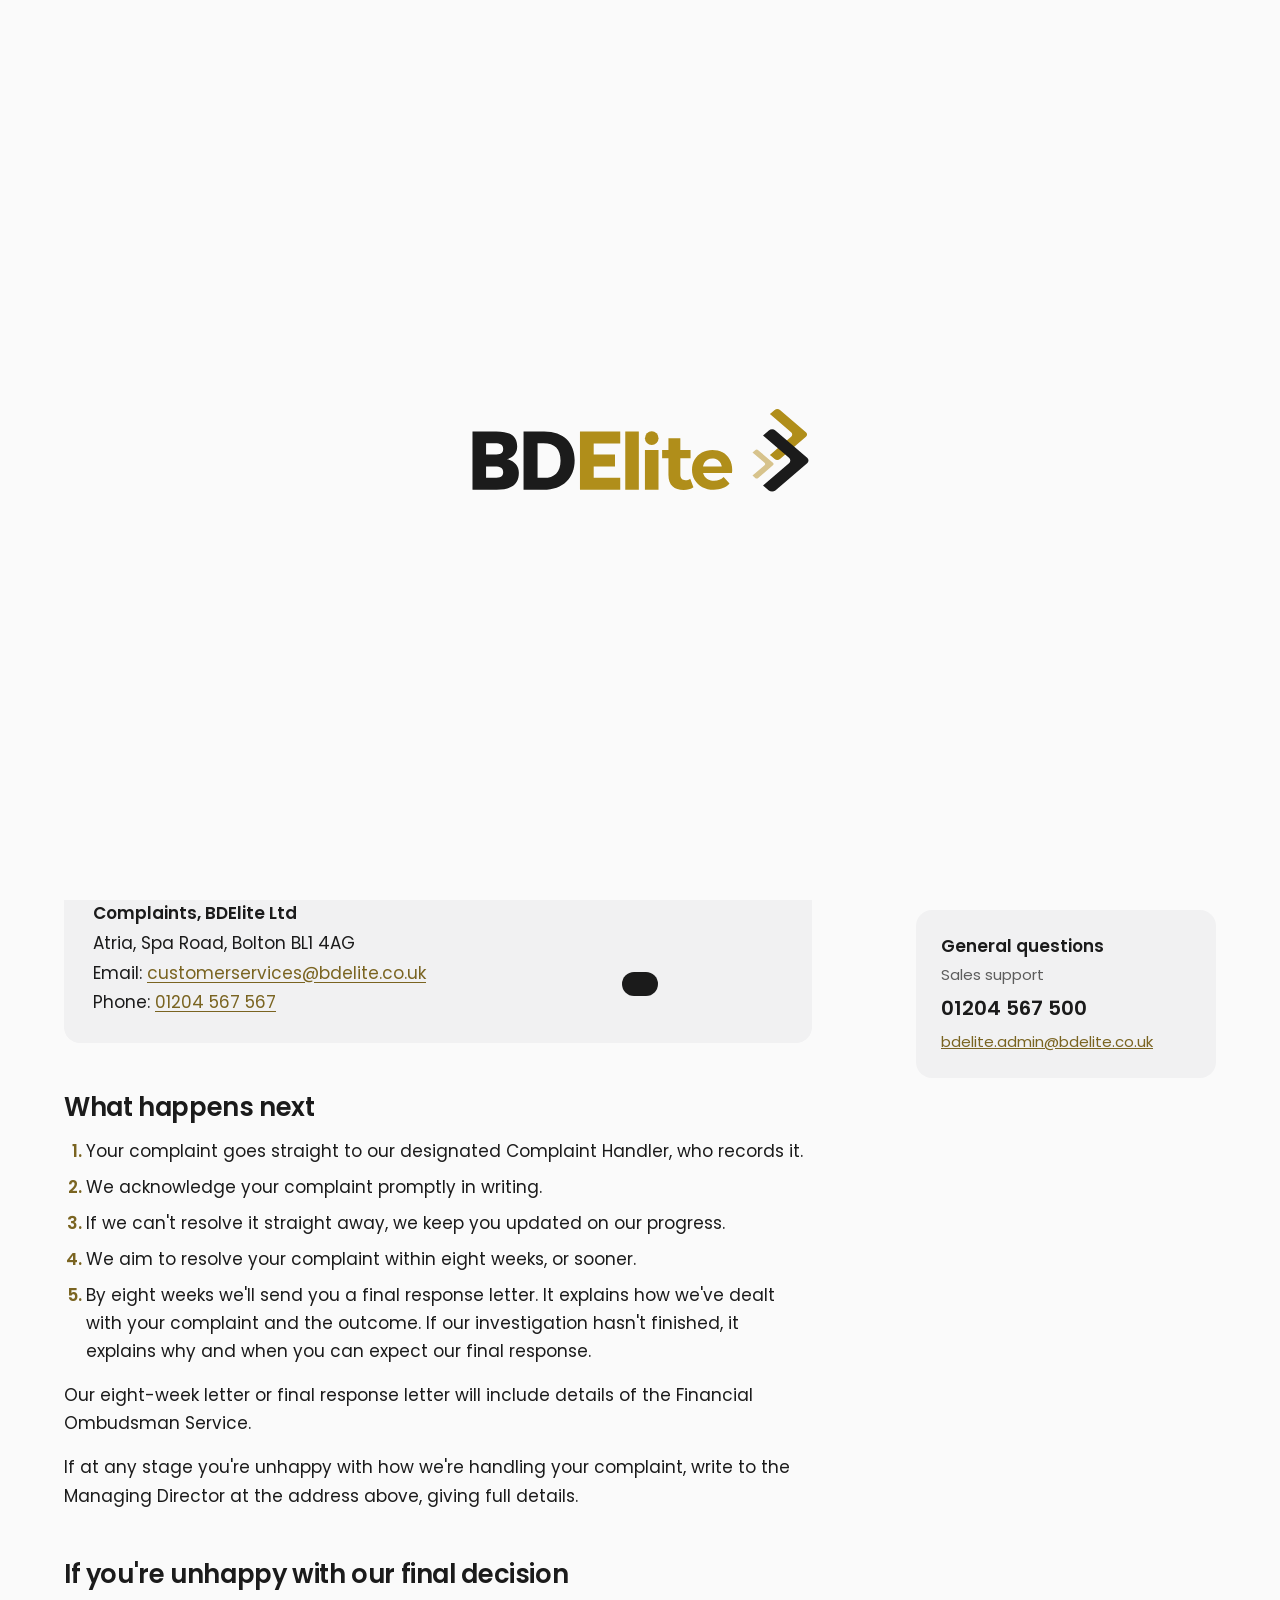
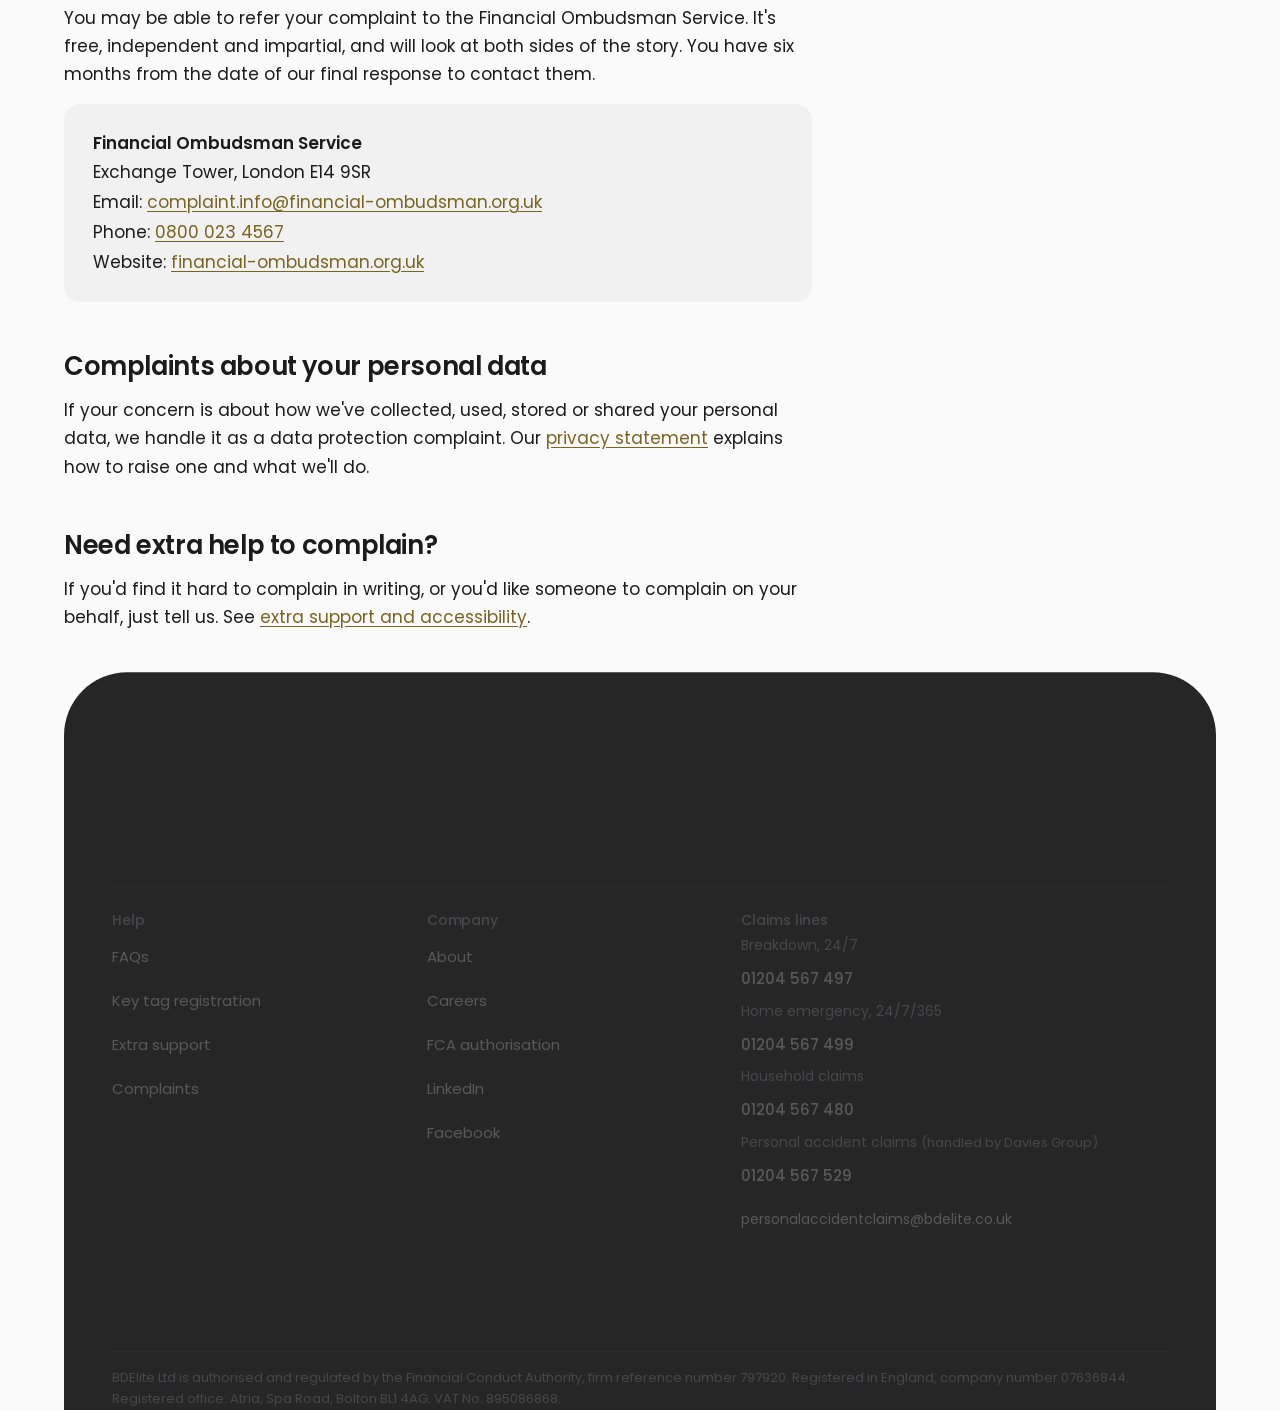
<file: complaints-procedure.html>
<!doctype html>
<html lang="en-GB">
<head>
<meta charset="utf-8">
<meta name="viewport" content="width=device-width,initial-scale=1,viewport-fit=cover">
<title>Complaints procedure | BDElite</title>
<meta name="description" content="How to make a complaint to BDElite, what happens next, and how to contact the Financial Ombudsman Service.">
<meta name="robots" content="noindex,nofollow">
<link rel="canonical" href="https://olisabdelite.github.io/bdelite-website-preview/complaints-procedure">
<meta property="og:type" content="website">
<meta property="og:title" content="Complaints procedure | BDElite">
<meta property="og:description" content="How to make a complaint to BDElite, what happens next, and how to contact the Financial Ombudsman Service.">
<meta property="og:url" content="https://olisabdelite.github.io/bdelite-website-preview/complaints-procedure">
<meta property="og:image" content="https://olisabdelite.github.io/bdelite-website-preview/img/fleet.jpg">
<script>(function(){var k="bde-theme",v=null;try{v=localStorage.getItem(k)}catch(e){}if(v!=="light"&&v!=="dark")v=matchMedia("(prefers-color-scheme: dark)").matches?"dark":"light";document.documentElement.dataset.theme=v;var d=document.documentElement,q=new URLSearchParams(location.search),h=(q.get("hero")||"b").toLowerCase(),g=(q.get("stage")||"c").toLowerCase();d.classList.add("js");var zf=function(){var z=Math.min(1.2,Math.max(1,innerWidth/1920));d.style.zoom=z>1.005?z.toFixed(3):"";};zf();addEventListener("resize",zf);addEventListener("DOMContentLoaded",zf);addEventListener("load",zf);if(h==="a"||h==="b"||h==="c")d.dataset.hero=h;if(g==="a"||g==="b"||g==="c")d.dataset.stage=g;var t0=Date.now(),seen=null,nav=null;try{seen=sessionStorage.getItem("bde-intro");sessionStorage.setItem("bde-intro","1")}catch(e){}try{nav=performance.getEntriesByType("navigation")[0]}catch(e){}if(!seen||(nav&&nav.type==="reload")){d.classList.add("intro-on");var calm=matchMedia("(prefers-reduced-motion: reduce)").matches,done=false,loaded=false,sweeps=0;var go=function(){if(done)return;done=true;setTimeout(function(){var c=document.getElementById("intro");if(!c){d.classList.remove("intro-on");return;}var f=c.querySelector(".intro-logo"),t=document.querySelector("header.site .brand svg");if(!calm&&f&&t){var a=f.getBoundingClientRect(),b=t.getBoundingClientRect();var zz=parseFloat(d.style.zoom)||1;if(b.width>0)f.style.transform="translate("+(b.left-a.left)/zz+"px,"+(b.top-a.top)/zz+"px) scale("+(b.width/a.width)+")";}c.classList.add("out");setTimeout(function(){d.classList.add("intro-reveal");c.classList.add("fade");setTimeout(function(){d.classList.remove("intro-on","intro-reveal");c.parentNode&&c.parentNode.removeChild(c);},calm?0:480);},calm?0:780);},calm?0:150);};addEventListener("load",function(){loaded=true;if(calm)go();});document.addEventListener("animationiteration",function(e){if(e.animationName!=="introShine")return;sweeps++;if(loaded||sweeps>=2)go();},true);setTimeout(go,7000);}})();</script>
<link rel="preconnect" href="https://fonts.googleapis.com">
<link rel="preconnect" href="https://fonts.gstatic.com" crossorigin>
<link rel="stylesheet" href="https://fonts.googleapis.com/css2?family=Poppins:wght@400;500;600&display=swap">
<link rel="stylesheet" href="site.css?v=355a3437e5">
<script type="application/ld+json">{"@context":"https://schema.org","@type":"InsuranceAgency","name":"BDElite","legalName":"BDElite Ltd","url":"https://olisabdelite.github.io/bdelite-website-preview/","email":"bdelite.admin@bdelite.co.uk","telephone":"+44 1204 567 500","foundingDate":"2011","vatID":"GB895086868","address":{"@type":"PostalAddress","streetAddress":"Atria, Spa Road","addressLocality":"Bolton","postalCode":"BL1 4AG","addressCountry":"GB"},"sameAs":["https://www.linkedin.com/company/bdelite","https://www.facebook.com/BDEliteTCM"],"contactPoint":[{"@type":"ContactPoint","contactType":"claims","telephone":"+44 1204 567 567","areaServed":"GB"},{"@type":"ContactPoint","contactType":"emergency","name":"Breakdown","telephone":"+44 1204 567 497"},{"@type":"ContactPoint","contactType":"emergency","name":"Home emergency","telephone":"+44 1204 567 499"},{"@type":"ContactPoint","contactType":"sales","telephone":"+44 1204 567 500"}]}</script>
</head>
<body data-page="complaints-procedure" data-view="complaints-procedure">
<!-- Generated by build.js from src/site.html. Edit the source, then run: node build.js -->
<svg width="0" height="0" style="position:absolute" aria-hidden="true">
  <defs>
    <symbol id="logo" viewBox="0 20 1495 372">
      <path style="fill:var(--logo-k)" d="M 322.2 379.3L235.4 379.3L235.4 122.9L326.5 122.9C411.7 122.9 460.2 173.0 460.2 249.3C460.2 325.6 410.9 379.3 322.2 379.3ZM 322.6 175.0L297.0 175.0L297.0 327.2L325.7 327.2C370.3 327.2 398.1 303.0 398.1 251.7C398.1 200.5 373.0 175.0 322.6 175.0Z"/>
      <path style="fill:var(--logo-k)" d="M 214.8 304.7C214.8 345.7 194.2 379.3 116.7 379.3L10.9 379.3L10.9 122.9L115.9 122.9C188.0 122.9 207.4 152.1 207.4 189.8C207.4 218.9 190.4 237.0 162.4 245.2C193.5 251.3 214.8 273.1 214.8 304.7ZM 110.1 175.0L70.6 175.0L70.6 224.8L107.0 224.8C132.6 224.8 145.8 219.7 145.8 200.5C145.8 181.2 133.4 175.0 110.1 175.0ZM 70.6 326.7L107.0 326.7C132.6 326.7 145.8 321.6 145.8 302.3C145.8 283.0 133.4 276.9 110.1 276.9L70.6 276.9L70.6 326.7"/>
      <g fill="#b08e1a">
        <path d="M 483.5 379.3L483.5 123.2L660.6 123.2L660.6 175.7L543.9 175.7L543.9 224.8L637.7 224.8L637.7 276.9L543.9 276.9L543.9 326.9L660.6 326.9L660.6 379.3Z"/>
        <path d="M 682.7 379.3L682.7 123.2L742.4 123.3L742.4 379.3Z"/>
        <path d="M 769.2 204.5L828.9 204.5L828.9 379.3L769.2 379.3Z"/>
        <path d="M 1071.9 379.3C1052.8 379.3 1036.0 375.5 1021.6 368.0C1007.1 360.4 995.9 350.0 988.1 336.9C980.1 323.8 976.2 308.8 976.2 291.9C976.2 275.1 980.1 259.8 987.9 246.7C995.7 233.5 1006.3 223.2 1019.9 215.8C1033.3 208.3 1048.6 204.5 1065.7 204.5C1082.7 204.5 1096.9 208.1 1110.1 215.1C1123.3 222.2 1133.8 232.3 1141.4 245.4C1149.1 258.5 1153.0 274.3 1153.0 292.6C1153.0 294.5 1152.9 296.6 1152.7 299.0C1152.4 301.5 1152.2 303.7 1152.0 305.8L1015.8 305.8L1015.8 277.1L1126.5 277.1L1107.8 285.6C1107.8 276.8 1106.0 269.1 1102.5 262.6C1098.9 256.1 1094.0 251.0 1087.8 247.3C1081.6 243.6 1074.3 241.8 1066.0 241.8C1057.7 241.8 1050.3 243.6 1044.0 247.3C1037.7 251.0 1032.7 256.1 1029.2 262.8C1025.7 269.4 1023.9 277.2 1023.9 286.3L1023.9 293.8C1023.9 303.1 1025.9 311.2 1030.0 318.3C1034.0 325.3 1039.7 330.7 1047.1 334.4C1054.5 338.0 1063.2 339.9 1073.2 339.9C1082.1 339.9 1089.9 338.5 1096.7 335.8C1103.4 333.0 1109.6 329.0 1115.2 323.5L1141.1 351.9C1133.4 360.7 1123.8 367.5 1112.1 372.2C1100.5 377.0 1087.1 379.3 1071.9 379.3Z"/>
        <circle cx="799.1" cy="152.6" r="29.9"/>
        <path d="M 844.8 240.9L844.8 204.8L969.8 204.8L969.8 240.9ZM 940 380.2C918.7 380.2 902.2 374.7 890.4 363.6C878.5 352.5 872.6 336.0 872.6 314.1L872.6 152.6L924.9 152.6L924.9 313.5C924.9 321.2 926.9 327.2 930.9 331.4C934.9 335.6 940.4 337.8 947.3 337.8C955.6 337.8 962.6 335.5 968.4 330.9L982.5 368.6C977.1 372.4 970.7 375.3 963.2 377.3C955.8 379.2 948.0 380.2 940 380.2Z"/>
        <path d="M 1477.2 126.4L1363.1 28.7C1356.6 23.1 1346.1 23.1 1339.7 28.7L1318.8 46.6L1412.0 126.4C1418.5 131.9 1418.5 140.9 1412.0 146.4L1318.8 226.3L1339.7 244.2C1346.1 249.7 1356.6 249.7 1363.1 244.2L1477.2 146.4C1483.7 140.9 1483.7 131.9 1477.2 126.4Z"/>
      </g>
      <path fill="#d7c38c" d="M 1332.0 260.7L1267.3 205.3C1263.7 202.2 1257.7 202.2 1254.1 205.3L1242.2 215.5L1295.1 260.7C1298.7 263.9 1298.7 268.9 1295.1 272.1L1242.2 317.3L1254.1 327.4C1257.7 330.6 1263.7 330.6 1267.3 327.4L1332.0 272.1C1335.7 268.9 1335.7 263.8 1332.0 260.7Z"/>
      <path style="fill:var(--logo-k)" d="M 1482.6 238.3L1342.8 118.5C1334.9 111.7 1322.0 111.7 1314.1 118.5L1288.5 140.4L1402.7 238.3C1410.6 245.0 1410.6 256.0 1402.7 262.8L1288.5 360.6L1314.1 382.5C1322.0 389.3 1334.9 389.3 1342.8 382.5L1482.6 262.8C1490.5 256.0 1490.5 245.0 1482.6 238.3Z"/>
    </symbol>
    <linearGradient id="mg" x1="0" y1="0" x2="1" y2="1"><stop offset="0" stop-color="#fff3c9"/><stop offset=".45" stop-color="#f0cf72"/><stop offset="1" stop-color="#b8912c"/></linearGradient>
    <linearGradient id="mg2" x1="0" y1="0" x2="1" y2="1"><stop offset="0" stop-color="#ffe9a8"/><stop offset="1" stop-color="#c9a13e"/></linearGradient>
    <symbol id="mark" viewBox="1236 20 258 372">
      <path fill="url(#mg2)" opacity=".55" d="M 1332.0 260.7L1267.3 205.3C1263.7 202.2 1257.7 202.2 1254.1 205.3L1242.2 215.5L1295.1 260.7C1298.7 263.9 1298.7 268.9 1295.1 272.1L1242.2 317.3L1254.1 327.4C1257.7 330.6 1263.7 330.6 1267.3 327.4L1332.0 272.1C1335.7 268.9 1335.7 263.8 1332.0 260.7Z"/>
      <path fill="url(#mg2)" opacity=".8" d="M 1477.2 126.4L1363.1 28.7C1356.6 23.1 1346.1 23.1 1339.7 28.7L1318.8 46.6L1412.0 126.4C1418.5 131.9 1418.5 140.9 1412.0 146.4L1318.8 226.3L1339.7 244.2C1346.1 249.7 1356.6 249.7 1363.1 244.2L1477.2 146.4C1483.7 140.9 1483.7 131.9 1477.2 126.4Z"/>
      <path fill="url(#mg)" d="M 1482.6 238.3L1342.8 118.5C1334.9 111.7 1322.0 111.7 1314.1 118.5L1288.5 140.4L1402.7 238.3C1410.6 245.0 1410.6 256.0 1402.7 262.8L1288.5 360.6L1314.1 382.5C1322.0 389.3 1334.9 389.3 1342.8 382.5L1482.6 262.8C1490.5 256.0 1490.5 245.0 1482.6 238.3Z"/>
    </symbol>
    <symbol id="chev" viewBox="0 0 14 16"><path fill="currentColor" d="M1.6 0.4 L0 1.8 L6.6 8 L0 14.2 L1.6 15.6 C2.1 16.1 2.9 16.1 3.4 15.6 L13.4 9 C14 8.4 14 7.6 13.4 7 L3.4 0.4 C2.9 -0.1 2.1 -0.1 1.6 0.4Z"/></symbol>
    <symbol id="i-arrow" viewBox="0 0 24 24"><path d="M5 12h14M13.5 6.5L19 12l-5.500 5.500" fill="none" stroke="currentColor" stroke-width="1.6" stroke-linecap="round" stroke-linejoin="round"/></symbol><symbol id="i-caret" viewBox="0 0 24 24"><path d="M6.500 9.500L12 15l5.500-5.500" fill="none" stroke="currentColor" stroke-width="1.7" stroke-linecap="round" stroke-linejoin="round"/></symbol>
    <symbol id="i-phone" viewBox="0 0 24 24"><path d="M22 16.9v3a2 2 0 0 1-2.2 2 19.8 19.8 0 0 1-8.6-3.1 19.5 19.5 0 0 1-6-6A19.8 19.8 0 0 1 2.1 4.2 2 2 0 0 1 4.1 2h3a2 2 0 0 1 2 1.7c.1 1 .4 1.9.7 2.8a2 2 0 0 1-.5 2.1L8 9.9a16 16 0 0 0 6 6l1.3-1.3a2 2 0 0 1 2.1-.4c.9.3 1.8.6 2.8.7a2 2 0 0 1 1.7 2z" fill="none" stroke="currentColor" stroke-width="1.6" stroke-linecap="round" stroke-linejoin="round"/></symbol>
    <symbol id="i-check" viewBox="0 0 24 24"><path d="M5 12.5l4.2 4.2L19 7" fill="none" stroke="currentColor" stroke-width="2.1" stroke-linecap="round" stroke-linejoin="round"/></symbol>
    <symbol id="i-checkc" viewBox="0 0 24 24"><circle cx="12" cy="12" r="10.500" fill="currentColor"/><path d="M7.600 12.300l3 3 5.800-6" fill="none" stroke="var(--tick,#fff)" stroke-width="1.900" stroke-linecap="round" stroke-linejoin="round"/></symbol>
    <symbol id="i-copy" viewBox="0 0 24 24"><rect x="9" y="9" width="12" height="12" rx="2" fill="none" stroke="currentColor" stroke-width="1.6"/><path d="M5 15H4a1 1 0 0 1-1-1V4a1 1 0 0 1 1-1h10a1 1 0 0 1 1 1v1" fill="none" stroke="currentColor" stroke-width="1.6"/></symbol>
    <symbol id="i-shield" viewBox="0 0 24 24"><path d="M12 22s8-4 8-10V5l-8-3-8 3v7c0 6 8 10 8 10z" fill="none" stroke="currentColor" stroke-width="1.6" stroke-linejoin="round"/><path d="M12 8v4M12 16h.01" stroke="currentColor" stroke-width="1.6" stroke-linecap="round"/></symbol>
    <symbol id="i-car" viewBox="0 0 24 24"><path d="M5 17h14M3 13l2-5.5A2 2 0 0 1 6.9 6h10.2a2 2 0 0 1 1.9 1.5L21 13v4a1 1 0 0 1-1 1h-1a1 1 0 0 1-1-1v-1H6v1a1 1 0 0 1-1 1H4a1 1 0 0 1-1-1z" fill="none" stroke="currentColor" stroke-width="1.6" stroke-linejoin="round"/><circle cx="7" cy="13" r="1.2" fill="currentColor"/><circle cx="17" cy="13" r="1.2" fill="currentColor"/></symbol>
    <symbol id="i-tow" viewBox="0 0 24 24"><path d="M2 16V8h9v8M11 11h5l4 4v1M2 16h2m4 0h7m4 0h1" fill="none" stroke="currentColor" stroke-width="1.6" stroke-linejoin="round" stroke-linecap="round"/><circle cx="6" cy="17" r="2" fill="none" stroke="currentColor" stroke-width="1.6"/><circle cx="17" cy="17" r="2" fill="none" stroke="currentColor" stroke-width="1.6"/></symbol>
    <symbol id="i-home" viewBox="0 0 24 24"><path d="M3 11l9-7 9 7v9a1 1 0 0 1-1 1h-5v-6H9v6H4a1 1 0 0 1-1-1z" fill="none" stroke="currentColor" stroke-width="1.6" stroke-linejoin="round"/></symbol>
    <symbol id="i-scale" viewBox="0 0 24 24"><path d="M12 3v18M7 21h10M5 7h14M5 7l-3 6a3 3 0 0 0 6 0zM19 7l-3 6a3 3 0 0 0 6 0z" fill="none" stroke="currentColor" stroke-width="1.6" stroke-linejoin="round" stroke-linecap="round"/></symbol>
    <symbol id="i-q" viewBox="0 0 24 24"><circle cx="12" cy="12" r="10" fill="none" stroke="currentColor" stroke-width="1.6"/><path d="M9.1 9a3 3 0 0 1 5.8 1c0 2-3 2.5-3 4.5M12 17.5h.01" fill="none" stroke="currentColor" stroke-width="1.6" stroke-linecap="round"/></symbol>
    <symbol id="i-clock" viewBox="0 0 24 24"><circle cx="12" cy="12" r="10" fill="none" stroke="currentColor" stroke-width="1.6"/><path d="M12 6v6l4 2" fill="none" stroke="currentColor" stroke-width="1.6" stroke-linecap="round"/></symbol>
    <symbol id="i-doc" viewBox="0 0 24 24"><path d="M14 2H6a2 2 0 0 0-2 2v16a2 2 0 0 0 2 2h12a2 2 0 0 0 2-2V8z M14 2v6h6M8 13h8M8 17h5" fill="none" stroke="currentColor" stroke-width="1.6" stroke-linejoin="round" stroke-linecap="round"/></symbol>
    <symbol id="i-pound" viewBox="0 0 24 24"><path d="M17 20H6c2-1.5 2.5-4 2.5-6V8.5a4 4 0 0 1 7.6-1.8M5.5 13h8" fill="none" stroke="currentColor" stroke-width="1.6" stroke-linecap="round" stroke-linejoin="round"/></symbol>
    <symbol id="i-user" viewBox="0 0 24 24"><circle cx="12" cy="8" r="4" fill="none" stroke="currentColor" stroke-width="1.6"/><path d="M4 21c1-4 4.5-6 8-6s7 2 8 6" fill="none" stroke="currentColor" stroke-width="1.6" stroke-linecap="round"/></symbol>
    <symbol id="i-plug" viewBox="0 0 24 24"><path d="M9 2v5M15 2v5M6 7h12v4a6 6 0 0 1-12 0zM12 17v5" fill="none" stroke="currentColor" stroke-width="1.6" stroke-linecap="round" stroke-linejoin="round"/></symbol>
    <symbol id="i-chart" viewBox="0 0 24 24"><path d="M3 3v18h18M7 15l4-4 3 3 5-6" fill="none" stroke="currentColor" stroke-width="1.6" stroke-linecap="round" stroke-linejoin="round"/></symbol>
    <symbol id="i-key" viewBox="0 0 24 24"><circle cx="8" cy="15" r="5" fill="none" stroke="currentColor" stroke-width="1.6"/><path d="M11.5 11.5L21 2M17 6l3 3M15 8l2 2" fill="none" stroke="currentColor" stroke-width="1.6" stroke-linecap="round"/></symbol>
    <symbol id="i-van" viewBox="0 0 24 24"><path d="M2 17V7a1 1 0 0 1 1-1h11v11M14 9h4l4 4v4h-2M2 17h2m4 0h8" fill="none" stroke="currentColor" stroke-width="1.6" stroke-linejoin="round" stroke-linecap="round"/><circle cx="6" cy="17" r="2" fill="none" stroke="currentColor" stroke-width="1.6"/><circle cx="18" cy="17" r="2" fill="none" stroke="currentColor" stroke-width="1.6"/></symbol>
    <symbol id="i-truck" viewBox="0 0 24 24"><path d="M1 16V5h13v11M14 8h4.5l3.5 4v4h-1.5M1 16h1.5m4 0h8.5" fill="none" stroke="currentColor" stroke-width="1.6" stroke-linejoin="round" stroke-linecap="round"/><circle cx="4.5" cy="17" r="2" fill="none" stroke="currentColor" stroke-width="1.6"/><circle cx="17.5" cy="17" r="2" fill="none" stroke="currentColor" stroke-width="1.6"/></symbol>
    <symbol id="i-taxi" viewBox="0 0 24 24"><rect x="9" y="1.5" width="6" height="3" rx="1" fill="none" stroke="currentColor" stroke-width="1.6"/><path d="M5 18h14M3 14l2-5.5A2 2 0 0 1 6.9 7h10.2a2 2 0 0 1 1.9 1.5L21 14v4a1 1 0 0 1-1 1h-1a1 1 0 0 1-1-1v-1H6v1a1 1 0 0 1-1 1H4a1 1 0 0 1-1-1z" fill="none" stroke="currentColor" stroke-width="1.6" stroke-linejoin="round"/></symbol>
    <symbol id="i-fleet" viewBox="0 0 24 24"><path d="M8 5h9.5a2 2 0 0 1 1.8 1.2L21 10v4" fill="none" stroke="currentColor" stroke-width="1.6" stroke-linecap="round" opacity=".55"/><path d="M4 19h11M2 15.5l1.6-4.2A2 2 0 0 1 5.5 10h8a2 2 0 0 1 1.9 1.3L17 15.5V19a1 1 0 0 1-1 1h-.5a1 1 0 0 1-1-1v-.5h-10v.5a1 1 0 0 1-1 1H3a1 1 0 0 1-1-1z" fill="none" stroke="currentColor" stroke-width="1.6" stroke-linejoin="round"/></symbol>
    <symbol id="i-building" viewBox="0 0 24 24"><path d="M4 21V5a1 1 0 0 1 1-1h9a1 1 0 0 1 1 1v16M15 10h4a1 1 0 0 1 1 1v10M2 21h20M8 8h3M8 12h3M8 16h3" fill="none" stroke="currentColor" stroke-width="1.6" stroke-linejoin="round" stroke-linecap="round"/></symbol>
    <symbol id="i-briefcase" viewBox="0 0 24 24"><rect x="3" y="7" width="18" height="13" rx="2" fill="none" stroke="currentColor" stroke-width="1.6"/><path d="M8 7V5a2 2 0 0 1 2-2h4a2 2 0 0 1 2 2v2M3 13h18" fill="none" stroke="currentColor" stroke-width="1.6"/></symbol>
    <symbol id="i-x" viewBox="0 0 24 24"><path d="M6 6l12 12M18 6L6 18" stroke="currentColor" stroke-width="1.6" stroke-linecap="round"/></symbol>
    <symbol id="i-menu" viewBox="0 0 24 24"><path d="M4 7h16M4 12h16M4 17h16" stroke="currentColor" stroke-width="1.6" stroke-linecap="round"/></symbol>
    <symbol id="g-phone" viewBox="0 0 24 24"><path d="M22 16.9v3a2 2 0 0 1-2.2 2 19.8 19.8 0 0 1-8.6-3.1 19.5 19.5 0 0 1-6-6A19.8 19.8 0 0 1 2.1 4.2 2 2 0 0 1 4.1 2h3a2 2 0 0 1 2 1.7c.1 1 .4 1.9.7 2.8a2 2 0 0 1-.5 2.1L8 9.9a16 16 0 0 0 6 6l1.3-1.3a2 2 0 0 1 2.1-.4c.9.3 1.8.6 2.8.7a2 2 0 0 1 1.7 2z" fill="none" stroke="currentColor" stroke-width="1.6" stroke-linecap="round" stroke-linejoin="round"/></symbol>
    <symbol id="g-shield" viewBox="0 0 24 24"><path d="M12 22s8-4 8-10V5l-8-3-8 3v7c0 6 8 10 8 10z" fill="none" stroke="currentColor" stroke-width="1.6" stroke-linejoin="round"/><path d="M12 8v4M12 16h.01" stroke="currentColor" stroke-width="1.6" stroke-linecap="round"/></symbol>
    <symbol id="g-car" viewBox="0 0 24 24"><path d="M5 17h14M3 13l2-5.5A2 2 0 0 1 6.9 6h10.2a2 2 0 0 1 1.9 1.5L21 13v4a1 1 0 0 1-1 1h-1a1 1 0 0 1-1-1v-1H6v1a1 1 0 0 1-1 1H4a1 1 0 0 1-1-1z" fill="none" stroke="currentColor" stroke-width="1.6" stroke-linejoin="round"/><circle cx="7" cy="13" r="1.2" fill="currentColor"/><circle cx="17" cy="13" r="1.2" fill="currentColor"/></symbol>
    <symbol id="g-tow" viewBox="0 0 24 24"><path d="M2 16V8h9v8M11 11h5l4 4v1M2 16h2m4 0h7m4 0h1" fill="none" stroke="currentColor" stroke-width="1.6" stroke-linejoin="round" stroke-linecap="round"/><circle cx="6" cy="17" r="2" fill="none" stroke="currentColor" stroke-width="1.6"/><circle cx="17" cy="17" r="2" fill="none" stroke="currentColor" stroke-width="1.6"/></symbol>
    <symbol id="g-home" viewBox="0 0 24 24"><path d="M3 11l9-7 9 7v9a1 1 0 0 1-1 1h-5v-6H9v6H4a1 1 0 0 1-1-1z" fill="none" stroke="currentColor" stroke-width="1.6" stroke-linejoin="round"/></symbol>
    <symbol id="g-scale" viewBox="0 0 24 24"><path d="M12 3v18M7 21h10M5 7h14M5 7l-3 6a3 3 0 0 0 6 0zM19 7l-3 6a3 3 0 0 0 6 0z" fill="none" stroke="currentColor" stroke-width="1.6" stroke-linejoin="round" stroke-linecap="round"/></symbol>
    <symbol id="g-q" viewBox="0 0 24 24"><circle cx="12" cy="12" r="10" fill="none" stroke="currentColor" stroke-width="1.6"/><path d="M9.1 9a3 3 0 0 1 5.8 1c0 2-3 2.5-3 4.5M12 17.5h.01" fill="none" stroke="currentColor" stroke-width="1.6" stroke-linecap="round"/></symbol>
    <symbol id="g-clock" viewBox="0 0 24 24"><circle cx="12" cy="12" r="10" fill="none" stroke="currentColor" stroke-width="1.6"/><path d="M12 6v6l4 2" fill="none" stroke="currentColor" stroke-width="1.6" stroke-linecap="round"/></symbol>
    <symbol id="g-doc" viewBox="0 0 24 24"><path d="M14 2H6a2 2 0 0 0-2 2v16a2 2 0 0 0 2 2h12a2 2 0 0 0 2-2V8z M14 2v6h6M8 13h8M8 17h5" fill="none" stroke="currentColor" stroke-width="1.6" stroke-linejoin="round" stroke-linecap="round"/></symbol>
    <symbol id="g-pound" viewBox="0 0 24 24"><path d="M17 20H6c2-1.5 2.5-4 2.5-6V8.5a4 4 0 0 1 7.6-1.8M5.5 13h8" fill="none" stroke="currentColor" stroke-width="1.6" stroke-linecap="round" stroke-linejoin="round"/></symbol>
    <symbol id="g-user" viewBox="0 0 24 24"><circle cx="12" cy="8" r="4" fill="none" stroke="currentColor" stroke-width="1.6"/><path d="M4 21c1-4 4.5-6 8-6s7 2 8 6" fill="none" stroke="currentColor" stroke-width="1.6" stroke-linecap="round"/></symbol>
    <symbol id="g-plug" viewBox="0 0 24 24"><path d="M9 2v5M15 2v5M6 7h12v4a6 6 0 0 1-12 0zM12 17v5" fill="none" stroke="currentColor" stroke-width="1.6" stroke-linecap="round" stroke-linejoin="round"/></symbol>
    <symbol id="g-chart" viewBox="0 0 24 24"><path d="M3 3v18h18M7 15l4-4 3 3 5-6" fill="none" stroke="currentColor" stroke-width="1.6" stroke-linecap="round" stroke-linejoin="round"/></symbol>
    <symbol id="g-key" viewBox="0 0 24 24"><circle cx="8" cy="15" r="5" fill="none" stroke="currentColor" stroke-width="1.6"/><path d="M11.5 11.5L21 2M17 6l3 3M15 8l2 2" fill="none" stroke="currentColor" stroke-width="1.6" stroke-linecap="round"/></symbol>
    <symbol id="g-van" viewBox="0 0 24 24"><path d="M2 17V7a1 1 0 0 1 1-1h11v11M14 9h4l4 4v4h-2M2 17h2m4 0h8" fill="none" stroke="currentColor" stroke-width="1.6" stroke-linejoin="round" stroke-linecap="round"/><circle cx="6" cy="17" r="2" fill="none" stroke="currentColor" stroke-width="1.6"/><circle cx="18" cy="17" r="2" fill="none" stroke="currentColor" stroke-width="1.6"/></symbol>
    <symbol id="g-truck" viewBox="0 0 24 24"><path d="M1 16V5h13v11M14 8h4.5l3.5 4v4h-1.5M1 16h1.5m4 0h8.5" fill="none" stroke="currentColor" stroke-width="1.6" stroke-linejoin="round" stroke-linecap="round"/><circle cx="4.5" cy="17" r="2" fill="none" stroke="currentColor" stroke-width="1.6"/><circle cx="17.5" cy="17" r="2" fill="none" stroke="currentColor" stroke-width="1.6"/></symbol>
    <symbol id="g-taxi" viewBox="0 0 24 24"><rect x="9" y="1.5" width="6" height="3" rx="1" fill="none" stroke="currentColor" stroke-width="1.6"/><path d="M5 18h14M3 14l2-5.5A2 2 0 0 1 6.9 7h10.2a2 2 0 0 1 1.9 1.5L21 14v4a1 1 0 0 1-1 1h-1a1 1 0 0 1-1-1v-1H6v1a1 1 0 0 1-1 1H4a1 1 0 0 1-1-1z" fill="none" stroke="currentColor" stroke-width="1.6" stroke-linejoin="round"/></symbol>
    <symbol id="g-fleet" viewBox="0 0 24 24"><path d="M8 5h9.5a2 2 0 0 1 1.8 1.2L21 10v4" fill="none" stroke="currentColor" stroke-width="1.6" stroke-linecap="round" opacity=".55"/><path d="M4 19h11M2 15.5l1.6-4.2A2 2 0 0 1 5.5 10h8a2 2 0 0 1 1.9 1.3L17 15.5V19a1 1 0 0 1-1 1h-.5a1 1 0 0 1-1-1v-.5h-10v.5a1 1 0 0 1-1 1H3a1 1 0 0 1-1-1z" fill="none" stroke="currentColor" stroke-width="1.6" stroke-linejoin="round"/></symbol>
    <symbol id="g-building" viewBox="0 0 24 24"><path d="M4 21V5a1 1 0 0 1 1-1h9a1 1 0 0 1 1 1v16M15 10h4a1 1 0 0 1 1 1v10M2 21h20M8 8h3M8 12h3M8 16h3" fill="none" stroke="currentColor" stroke-width="1.6" stroke-linejoin="round" stroke-linecap="round"/></symbol>
    <symbol id="g-briefcase" viewBox="0 0 24 24"><rect x="3" y="7" width="18" height="13" rx="2" fill="none" stroke="currentColor" stroke-width="1.6"/><path d="M8 7V5a2 2 0 0 1 2-2h4a2 2 0 0 1 2 2v2M3 13h18" fill="none" stroke="currentColor" stroke-width="1.6"/></symbol>
    <symbol id="v-car" viewBox="0 0 64 30"><path d="M3 22v-4.200a3 3 0 0 1 2.400-2.900l9.600-2 5.300-5.300A4 4 0 0 1 23.100 6.400h15.800a4 4 0 0 1 2.900 1.200l5.600 5.800 9.700 1.700a3.500 3.500 0 0 1 2.900 3.400V22" fill="none" stroke="currentColor" stroke-width="2" stroke-linecap="round" stroke-linejoin="round"/><path d="M20.500 13.200l3.300-3.300h6.700v3.300zM34 9.900h4.700l3.300 3.300h-8z" fill="none" stroke="currentColor" stroke-width="2" stroke-linecap="round" stroke-linejoin="round"/><path d="M3 22h6M18 22h28M55 22h5" fill="none" stroke="currentColor" stroke-width="2" stroke-linecap="round" stroke-linejoin="round"/><circle cx="13.500" cy="22" r="4.500" fill="none" stroke="currentColor" stroke-width="2" stroke-linecap="round" stroke-linejoin="round"/><circle cx="50.500" cy="22" r="4.500" fill="none" stroke="currentColor" stroke-width="2" stroke-linecap="round" stroke-linejoin="round"/></symbol>
    <symbol id="v-van" viewBox="0 0 64 30"><path d="M3 23V7a2.500 2.500 0 0 1 2.500-2.500H40V23" fill="none" stroke="currentColor" stroke-width="2" stroke-linecap="round" stroke-linejoin="round"/><path d="M40 9h8.600a3 3 0 0 1 2.300 1.100l7.400 8.800a3 3 0 0 1 .7 1.900V23" fill="none" stroke="currentColor" stroke-width="2" stroke-linecap="round" stroke-linejoin="round"/><path d="M44 12.500h4.200l4.200 5H44z" fill="none" stroke="currentColor" stroke-width="2" stroke-linecap="round" stroke-linejoin="round"/><path d="M3 23h5M17 23h27.500M53.500 23H59" fill="none" stroke="currentColor" stroke-width="2" stroke-linecap="round" stroke-linejoin="round"/><circle cx="12.500" cy="23" r="4.500" fill="none" stroke="currentColor" stroke-width="2" stroke-linecap="round" stroke-linejoin="round"/><circle cx="49" cy="23" r="4.500" fill="none" stroke="currentColor" stroke-width="2" stroke-linecap="round" stroke-linejoin="round"/></symbol>
    <symbol id="v-hgv" viewBox="0 0 80 30"><rect x="2" y="3" width="50" height="16" rx="2" fill="none" stroke="currentColor" stroke-width="2" stroke-linecap="round" stroke-linejoin="round"/><path d="M56 23V8h8.800a3 3 0 0 1 2.500 1.300l6.200 9a3 3 0 0 1 .5 1.700v3" fill="none" stroke="currentColor" stroke-width="2" stroke-linecap="round" stroke-linejoin="round"/><path d="M60 11.500h4.300l3.800 5.500H60z" fill="none" stroke="currentColor" stroke-width="2" stroke-linecap="round" stroke-linejoin="round"/><path d="M2 23h4M16 23h2M27 23h18M54 23h10M73 23h1" fill="none" stroke="currentColor" stroke-width="2" stroke-linecap="round" stroke-linejoin="round"/><circle cx="11" cy="23" r="4" fill="none" stroke="currentColor" stroke-width="2" stroke-linecap="round" stroke-linejoin="round"/><circle cx="22.500" cy="23" r="4" fill="none" stroke="currentColor" stroke-width="2" stroke-linecap="round" stroke-linejoin="round"/><circle cx="49.500" cy="23" r="4" fill="none" stroke="currentColor" stroke-width="2" stroke-linecap="round" stroke-linejoin="round"/><circle cx="68.500" cy="23" r="4" fill="none" stroke="currentColor" stroke-width="2" stroke-linecap="round" stroke-linejoin="round"/></symbol>
  </defs>
</svg>


<div id="intro" aria-hidden="true">
  <svg class="intro-logo" viewBox="0 0 1495 372">
    <defs>
      <filter id="introWhite"><feColorMatrix type="matrix" values="0 0 0 0 1  0 0 0 0 1  0 0 0 0 1  0 0 0 1 0"/></filter>
      <mask id="introMask" maskUnits="userSpaceOnUse" x="-100" y="-100" width="1700" height="600"><use href="#logo" filter="url(#introWhite)"/></mask>
      <linearGradient id="introShine" x1="0" y1="0" x2="1" y2="0"><stop offset="0" stop-color="#fffdf2" stop-opacity="0"/><stop offset=".35" stop-color="#fff6d6" stop-opacity=".55"/><stop offset=".5" stop-color="#ffffff" stop-opacity="1"/><stop offset=".65" stop-color="#fff6d6" stop-opacity=".55"/><stop offset="1" stop-color="#fffdf2" stop-opacity="0"/></linearGradient>
    </defs>
    <use href="#logo"/>
    <g mask="url(#introMask)"><rect class="intro-shine" x="0" y="-60" width="420" height="500" fill="url(#introShine)"/></g>
  </svg>
</div>
<header class="site">
  <div class="wrap">
    <a class="brand" href="./" data-go="home" aria-label="BDElite home">
      <svg viewBox="0 0 1495 372" role="img" aria-label="BDElite"><use href="#logo"/></svg>
      <span>Total Solutions Provider</span>
    </a>
    <nav class="main" aria-label="Main">
      <a href="brokers" data-go="brokers"><svg class="chev c-broker" aria-hidden="true"><use href="#chev"/></svg>Brokers</a>
      <a href="customers" data-go="customers"><svg class="chev c-customer" aria-hidden="true"><use href="#chev"/></svg>Customers</a>
      <a href="fleet" data-go="fleet"><svg class="chev c-fleet" aria-hidden="true"><use href="#chev"/></svg>Fleet</a>
      <a href="about" data-go="about">About</a>
    </nav>
    <div class="head-actions">
      <a class="login hide-m" href="https://brokerportal.bdelite.co.uk/" target="_blank" rel="noopener">Broker log in</a>
      <button class="btn btn-gold" type="button" data-claim>Make a claim</button>
      <button class="menu-btn" type="button" aria-expanded="false" aria-controls="mnav" aria-label="Open menu"><svg width="22" height="22"><use href="#i-menu"/></svg></button>
    </div>
  </div>
</header>

<!-- Small-screen menu: full-screen panel with drill-down sections (sits outside the header so it can cover the whole screen) -->
<div class="mmenu" id="mnav" role="dialog" aria-modal="true" aria-label="Menu" hidden>
  <div class="mm-top">
    <a class="mm-brand" href="./" data-go="home" aria-label="BDElite home"><svg viewBox="0 0 1495 372" aria-hidden="true"><use href="#logo"/></svg></a>
    <button class="mm-back" type="button" hidden><svg aria-hidden="true"><use href="#i-caret"/></svg>Menu</button>
    <button class="mm-close" type="button" aria-label="Close menu"><svg aria-hidden="true"><use href="#i-x"/></svg></button>
  </div>
  <div class="mm-body">
    <div class="mm-pane" data-pane="root">
      <ul class="mm-list">
        <li><button class="mm-row" type="button" data-sub="brokers" aria-controls="mm-brokers">Brokers<svg aria-hidden="true"><use href="#i-caret"/></svg></button></li>
        <li><button class="mm-row" type="button" data-sub="customers" aria-controls="mm-customers">Customers<svg aria-hidden="true"><use href="#i-caret"/></svg></button></li>
        <li><button class="mm-row" type="button" data-sub="fleet" aria-controls="mm-fleet">Fleet<svg aria-hidden="true"><use href="#i-caret"/></svg></button></li>
        <li><a class="mm-row" href="about" data-go="about">About</a></li>
      </ul>
      <a class="mm-help" href="tel:01204567567"><span><small>Need to claim now?</small>Motor claimsline</span><b>01204 567 567</b></a>
    </div>

    <div class="mm-pane mm-sub" id="mm-brokers" data-pane="brokers" hidden>
      <a class="mm-lead" href="brokers" data-go="brokers"><b>For brokers <svg aria-hidden="true"><use href="#i-arrow"/></svg></b><small>LEI and add-ons that quote and bind from your own system.</small></a>
      <p class="mm-label">Explore</p>
      <ul class="mm-links">
        <li><a href="brokers#suite" data-go="brokers" data-scroll="#suite">What you can offer</a></li>
        <li><a href="brokers#bportal" data-go="brokers" data-scroll="#bportal">Broker portal</a></li>
        <li><a href="brokers#partner" data-go="brokers" data-scroll="#partner">Become a partner</a></li>
      </ul>
      <a class="mm-pill" href="https://brokerportal.bdelite.co.uk/" target="_blank" rel="noopener">Broker log in <svg aria-hidden="true"><use href="#i-arrow"/></svg></a>
    </div>

    <div class="mm-pane mm-sub" id="mm-customers" data-pane="customers" hidden>
      <a class="mm-lead" href="customers" data-go="customers"><b>For policyholders <svg aria-hidden="true"><use href="#i-arrow"/></svg></b><small>The team behind the cover your broker arranged.</small></a>
      <p class="mm-label">Explore</p>
      <ul class="mm-links">
        <li><a href="customers#claimform" data-go="customers" data-scroll="#claimform">Make a claim</a></li>
        <li><a href="customers#claim-path" data-go="customers" data-scroll="#claim-path">What happens after you call</a></li>
        <li><a href="customers#covered" data-go="customers" data-scroll="#covered">What you may be covered for</a></li>
        <li><a href="customers#faq" data-go="customers" data-scroll="#faq">Good to know</a></li>
      </ul>
      <p class="mm-label">Call us</p>
      <ul class="mm-lines">
        <li><a href="tel:01204567567"><span>Motor claimsline</span><b>01204 567 567</b></a></li>
        <li><a href="tel:01204567497"><span>Breakdown</span><b>01204 567 497</b></a></li>
        <li><a href="tel:01204567499"><span>Home emergency</span><b>01204 567 499</b></a></li>
      </ul>
    </div>

    <div class="mm-pane mm-sub" id="mm-fleet" data-pane="fleet" hidden>
      <a class="mm-lead" href="fleet" data-go="fleet"><b>For fleets <svg aria-hidden="true"><use href="#i-arrow"/></svg></b><small>Cars, vans and HGVs up to 44t, kept moving.</small></a>
      <p class="mm-label">Explore</p>
      <ul class="mm-links">
        <li><a href="fleet#calc" data-go="fleet" data-scroll="#calc">Cost of downtime</a></li>
        <li><a href="fleet#fportal" data-go="fleet" data-scroll="#fportal">Fleet portal and MI pack</a></li>
        <li><a href="fleet#fleetcall" data-go="fleet" data-scroll="#fleetcall">Talk to us about your fleet</a></li>
      </ul>
    </div>
  </div>
  <div class="mm-foot">
    <button class="btn btn-gold" type="button" data-claim>Make a claim</button>
    <a class="btn mm-ghost" href="https://brokerportal.bdelite.co.uk/" target="_blank" rel="noopener">Broker log in</a>
  </div>
</div>











<!-- ============================ COMPLAINTS-PROCEDURE ============================ -->
<main data-view="complaints-procedure">
  <section class="page-hero lite text-hero">
    <div class="wrap about-hero" style="position:relative;max-width:var(--max)">
      <p class="eyebrow">Complaints procedure</p>
      <h1 class="h-xl" style="margin-top:20px;max-width:20ch">Not Happy With Our Service?<br><em class="gold" style="font-style:normal">Tell Us.</em></h1>
      <p class="lede" style="margin-top:22px">We aim for excellent service, but we know things sometimes go wrong. We take every complaint seriously, treat you fairly, and use what you tell us to improve.</p>
    </div>
  </section>
  <section class="band text-band">
    <div class="wrap">
      <div class="notice draft-note"><svg aria-hidden="true"><use href="#i-doc"/></svg><div><p><b>Draft wording:</b> based on the current bdelite.co.uk complaints procedure, reworded into plain English. The 'How to complain' and 'Need extra help' sections are new. Please have compliance check it before go-live.</p></div></div>
      <div class="legal-grid">
        <div class="prose">
    <h2>How to complain</h2>
    <p>You can complain by phone, email or letter. Tell us your name, your policy or claim number if you have it, and what went wrong.</p>
    <div class="contact-card">
      <strong>Complaints, BDElite Ltd</strong><br>
      Atria, Spa Road, Bolton BL1 4AG<br>
      Email: <a href="mailto:customerservices@bdelite.co.uk">customerservices@bdelite.co.uk</a><br>
      Phone: <a href="tel:01204567567">01204 567 567</a>
    </div>
  
    <h2>What happens next</h2>
    <ol>
      <li>Your complaint goes straight to our designated Complaint Handler, who records it.</li>
      <li>We acknowledge your complaint promptly in writing.</li>
      <li>If we can't resolve it straight away, we keep you updated on our progress.</li>
      <li>We aim to resolve your complaint within eight weeks, or sooner.</li>
      <li>By eight weeks we'll send you a final response letter. It explains how we've dealt with your complaint and the outcome. If our investigation hasn't finished, it explains why and when you can expect our final response.</li>
    </ol>
    <p>Our eight-week letter or final response letter will include details of the Financial Ombudsman Service.</p>
    <p>If at any stage you're unhappy with how we're handling your complaint, write to the Managing Director at the address above, giving full details.</p>
  
    <h2>If you're unhappy with our final decision</h2>
    <p>You may be able to refer your complaint to the Financial Ombudsman Service. It's free, independent and impartial, and will look at both sides of the story. You have six months from the date of our final response to contact them.</p>
    <div class="contact-card">
      <strong>Financial Ombudsman Service</strong><br>
      Exchange Tower, London E14 9SR<br>
      Email: <a href="mailto:complaint.info@financial-ombudsman.org.uk">complaint.info@financial-ombudsman.org.uk</a><br>
      Phone: <a href="tel:08000234567">0800 023 4567</a><br>
      Website: <a href="https://www.financial-ombudsman.org.uk/" target="_blank" rel="noopener">financial-ombudsman.org.uk</a>
    </div>
  
    <h2>Complaints about your personal data</h2>
    <p>If your concern is about how we've collected, used, stored or shared your personal data, we handle it as a data protection complaint. Our <a href="privacy-statement#your-rights">privacy statement</a> explains how to raise one and what we'll do.</p>
  
    <h2>Need extra help to complain?</h2>
    <p>If you'd find it hard to complain in writing, or you'd like someone to complain on your behalf, just tell us. See <a href="accessibility">extra support and accessibility</a>.</p>
        </div>
        <aside class="legal-aside" aria-label="Contact us">
          <div class="card"><h2 class="h-s">Need to claim?</h2><p>Motor claimsline</p><a class="tel" href="tel:01204567567">01204 567 567</a></div>
          <div class="card"><h2 class="h-s">General questions</h2><p>Sales support</p><a class="tel" href="tel:01204567500">01204 567 500</a><p style="word-break:break-all"><a href="mailto:bdelite.admin@bdelite.co.uk">bdelite.admin@bdelite.co.uk</a></p></div>
        </aside>
      </div>
    </div>
  </section>
</main>




<footer>
  <div class="wrap">
    <div class="f-main">
      <nav class="f-nav" aria-label="Footer">
        <a href="brokers" data-go="brokers">Brokers</a>
        <a href="customers" data-go="customers">Customers</a>
        <a href="fleet" data-go="fleet">Fleet</a>
        <a href="about" data-go="about">About</a>
        <a href="customers#claimform" data-go="customers" data-scroll="#claimform">Make a claim</a>
        <a href="https://brokerportal.bdelite.co.uk/" target="_blank" rel="noopener">Broker log in</a>
      </nav>
    </div>
    <div class="f-cols">
      <div><h3>Help</h3><ul>
        <li><a href="faq">FAQs</a></li>
        <li><a href="key-recovery">Key tag registration</a></li>
        <li><a href="accessibility">Extra support</a></li>
        <li><a href="complaints-procedure">Complaints</a></li>
      </ul></div>
      <div><h3>Company</h3><ul>
        <li><a href="about" data-go="about">About</a></li>
        <li><a href="careers">Careers</a></li>
        <li><a href="fca-authorisation">FCA authorisation</a></li>
        <li><a href="https://www.linkedin.com/company/bdelite" target="_blank" rel="noopener">LinkedIn</a></li>
        <li><a href="https://www.facebook.com/BDEliteTCM" target="_blank" rel="noopener">Facebook</a></li>
      </ul></div>
      <div class="f-lines"><h3>Claims lines</h3><ul>
        <li><span>Breakdown, 24/7</span><a class="tel" href="tel:01204567497">01204 567 497</a></li>
        <li><span>Home emergency, 24/7/365</span><a class="tel" href="tel:01204567499">01204 567 499</a></li>
        <li><span>Household claims</span><a class="tel" href="tel:01204567480">01204 567 480</a></li>
        <li><span>Personal accident claims <small>(handled by Davies Group)</small></span><a class="tel" href="tel:01204567529">01204 567 529</a><a class="f-mail" href="mailto:personalaccidentclaims@bdelite.co.uk">personalaccidentclaims@bdelite.co.uk</a></li>
      </ul></div>
    </div>
    <div class="f-contact">
      <span>Motor claimsline <a class="tel" href="tel:01204567567">01204 567 567</a></span>
      <span>Sales <a class="tel" href="tel:01204567500">01204 567 500</a></span>
      <span><a class="tel" style="margin-left:0" href="mailto:bdelite.admin@bdelite.co.uk">bdelite.admin@bdelite.co.uk</a></span>
      <button class="theme-btn" type="button" aria-label="Switch to dark mode"><svg class="t-moon" viewBox="0 0 24 24" aria-hidden="true"><path d="M20 14.500A8 8 0 1 1 9.500 4a6.500 6.500 0 0 0 10.500 10.500z" fill="none" stroke="currentColor" stroke-width="1.600" stroke-linejoin="round"/></svg><svg class="t-sun" viewBox="0 0 24 24" aria-hidden="true"><circle cx="12" cy="12" r="4" fill="none" stroke="currentColor" stroke-width="1.600"/><path d="M12 2.500v2M12 19.500v2M2.500 12h2M19.500 12h2M5.300 5.300l1.400 1.400M17.300 17.300l1.400 1.400M5.300 18.700l1.400-1.400M17.300 6.700l1.400-1.400" stroke="currentColor" stroke-width="1.600" stroke-linecap="round"/></svg><span class="t-label-dark">Dark mode</span><span class="t-label-light">Light mode</span></button>
    </div>
    <div class="f-legal">
      <p>BDElite Ltd is authorised and regulated by the Financial Conduct Authority, firm reference number 797920. Registered in England, company number 07636844. Registered office: Atria, Spa Road, Bolton BL1 4AG. VAT No. 895086868.</p>
      <p><a href="privacy-statement">Privacy statement</a> · <a href="cookies">Cookies</a> · <a href="accessibility">Accessibility</a> · <a href="complaints-procedure">Complaints</a> · © BDElite Ltd 2026</p>
    </div>
  </div>
</footer>

<dialog class="claim" id="claimDlg" aria-labelledby="dlgTitle">
  <div class="dlg-head">
    <div><p class="eyebrow">Make a claim</p><h2 class="h-m" id="dlgTitle" style="margin-top:8px">What's happened?</h2></div>
    <button class="x" type="button" data-close aria-label="Close"><svg width="20" height="20"><use href="#i-x"/></svg></button>
  </div>
  <div class="dlg-body">
    <div class="opts">
      <button class="opt" type="button" data-opt="motor" aria-expanded="false"><span class="icon"><svg><use href="#i-car"/></svg></span><span><b>Motor accident</b><small>Damage, injury or a non-fault incident</small></span><svg width="20" height="20" aria-hidden="true"><use href="#i-arrow"/></svg></button>
      <div class="opt-detail" data-detail="motor" hidden><p>Call the motor claimsline and a handler will take it from there.</p><span class="mono">01204 567 567</span><div class="cta-actions" style="justify-content:flex-start"><a class="btn btn-gold" href="tel:01204567567"><svg aria-hidden="true"><use href="#i-phone"/></svg>Call now</a></div></div>
      <button class="opt" type="button" data-opt="breakdown" aria-expanded="false"><span class="icon"><svg><use href="#i-tow"/></svg></span><span><b>Breakdown</b><small>Roadside help, recovery or home start</small></span><svg width="20" height="20" aria-hidden="true"><use href="#i-arrow"/></svg></button>
      <div class="opt-detail" data-detail="breakdown" hidden><p>Call our breakdown line. If you're on a motorway, get to a safe place behind the barrier first.</p><span class="mono">01204 567 497</span><div class="cta-actions" style="justify-content:flex-start"><a class="btn btn-gold" href="tel:01204567497"><svg aria-hidden="true"><use href="#i-phone"/></svg>Call now</a><button class="copy" type="button" data-copy="01204 567 497" style="color:var(--fg);border-color:var(--line)"><svg width="16" height="16" aria-hidden="true"><use href="#i-copy"/></svg>Copy number</button></div></div>
      <button class="opt" type="button" data-opt="home" aria-expanded="false"><span class="icon"><svg><use href="#i-home"/></svg></span><span><b>Home emergency</b><small>Boiler, plumbing, electrics, locks</small></span><svg width="20" height="20" aria-hidden="true"><use href="#i-arrow"/></svg></button>
      <div class="opt-detail" data-detail="home" hidden><p>Call our home emergency line. Help is available 24/7/365.</p><span class="mono">01204 567 499</span><div class="cta-actions" style="justify-content:flex-start"><a class="btn btn-gold" href="tel:01204567499"><svg aria-hidden="true"><use href="#i-phone"/></svg>Call now</a><button class="copy" type="button" data-copy="01204 567 499" style="color:var(--fg);border-color:var(--line)"><svg width="16" height="16" aria-hidden="true"><use href="#i-copy"/></svg>Copy number</button></div></div>
      <button class="opt" type="button" data-opt="household" aria-expanded="false"><span class="icon"><svg><use href="#i-scale"/></svg></span><span><b>Household claim</b><small>Household or landlord legal expenses</small></span><svg width="20" height="20" aria-hidden="true"><use href="#i-arrow"/></svg></button>
      <div class="opt-detail" data-detail="household" hidden><p>Call our household claims team with your policy number to hand.</p><span class="mono">01204 567 480</span><div class="cta-actions" style="justify-content:flex-start"><a class="btn btn-gold" href="tel:01204567480"><svg aria-hidden="true"><use href="#i-phone"/></svg>Call now</a><button class="copy" type="button" data-copy="01204 567 480" style="color:var(--fg);border-color:var(--line)"><svg width="16" height="16" aria-hidden="true"><use href="#i-copy"/></svg>Copy number</button></div></div>
      <button class="opt" type="button" data-opt="pa" aria-expanded="false"><span class="icon"><svg><use href="#i-user"/></svg></span><span><b>Personal accident</b><small>Injury cover on your policy</small></span><svg width="20" height="20" aria-hidden="true"><use href="#i-arrow"/></svg></button>
      <div class="opt-detail" data-detail="pa" hidden><p>Personal accident claims are handled for us by Davies Group. Call or email with your policy number to hand.</p><span class="mono">01204 567 529</span><div class="cta-actions" style="justify-content:flex-start"><a class="btn btn-gold" href="tel:01204567529"><svg aria-hidden="true"><use href="#i-phone"/></svg>Call now</a><a class="btn btn-line" href="mailto:personalaccidentclaims@bdelite.co.uk">Email instead</a></div></div>
      <button class="opt" type="button" data-opt="unsure" aria-expanded="false"><span class="icon"><svg><use href="#i-q"/></svg></span><span><b>Not sure what I'm covered for</b><small>We'll check with you</small></span><svg width="20" height="20" aria-hidden="true"><use href="#i-arrow"/></svg></button>
      <div class="opt-detail" data-detail="unsure" hidden><p>Call our Bolton team with your policy number or your broker's name and we'll tell you what you're covered for.</p><span class="mono">01204 567 500</span></div>
    </div>
  </div>
</dialog>

<div class="callbar" aria-label="Motor claimsline"><span><small>Motor claimsline</small><b class="mono">01204 567 567</b></span><a class="btn btn-gold" href="tel:01204567567"><svg aria-hidden="true"><use href="#i-phone"/></svg>Call now</a></div>
<div class="toast" id="toast" role="status" aria-live="polite"></div>
<script src="assets/site.js?v=479c145451"></script>
</body>
</html>
</file>
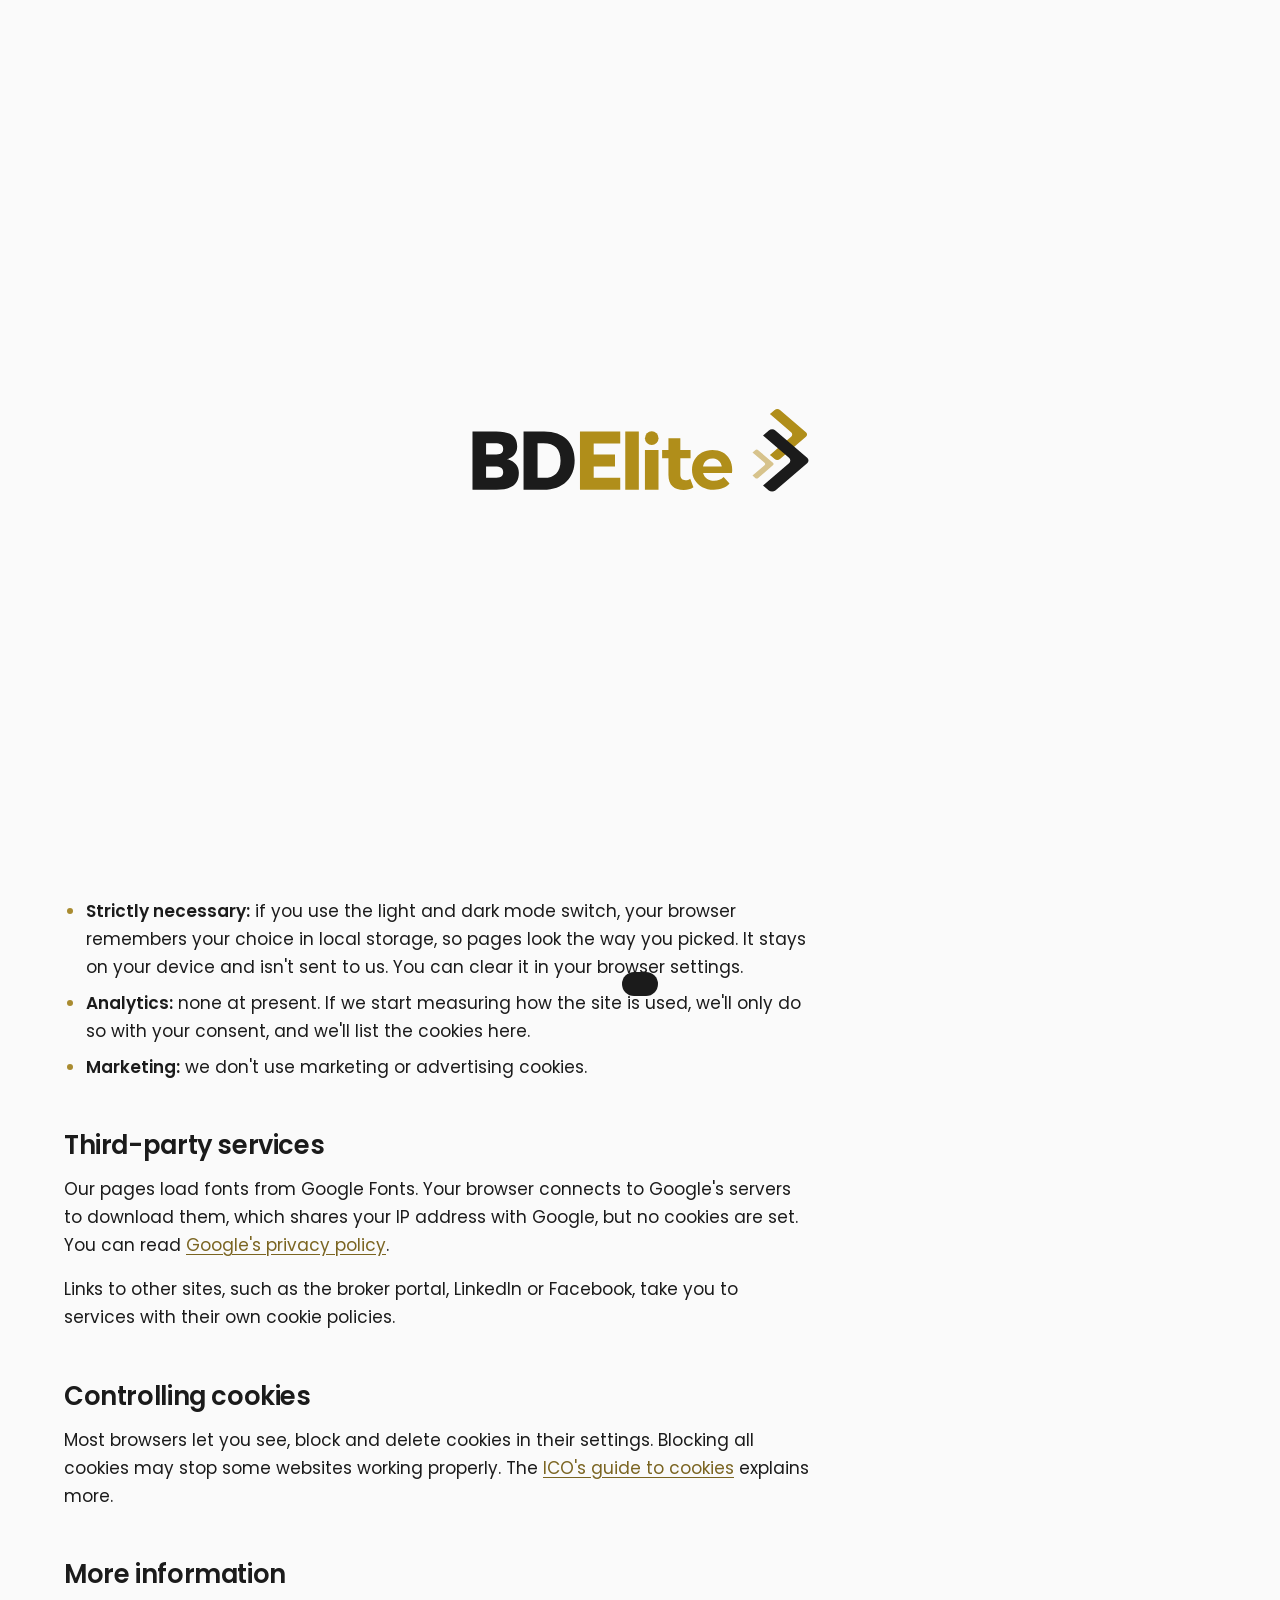
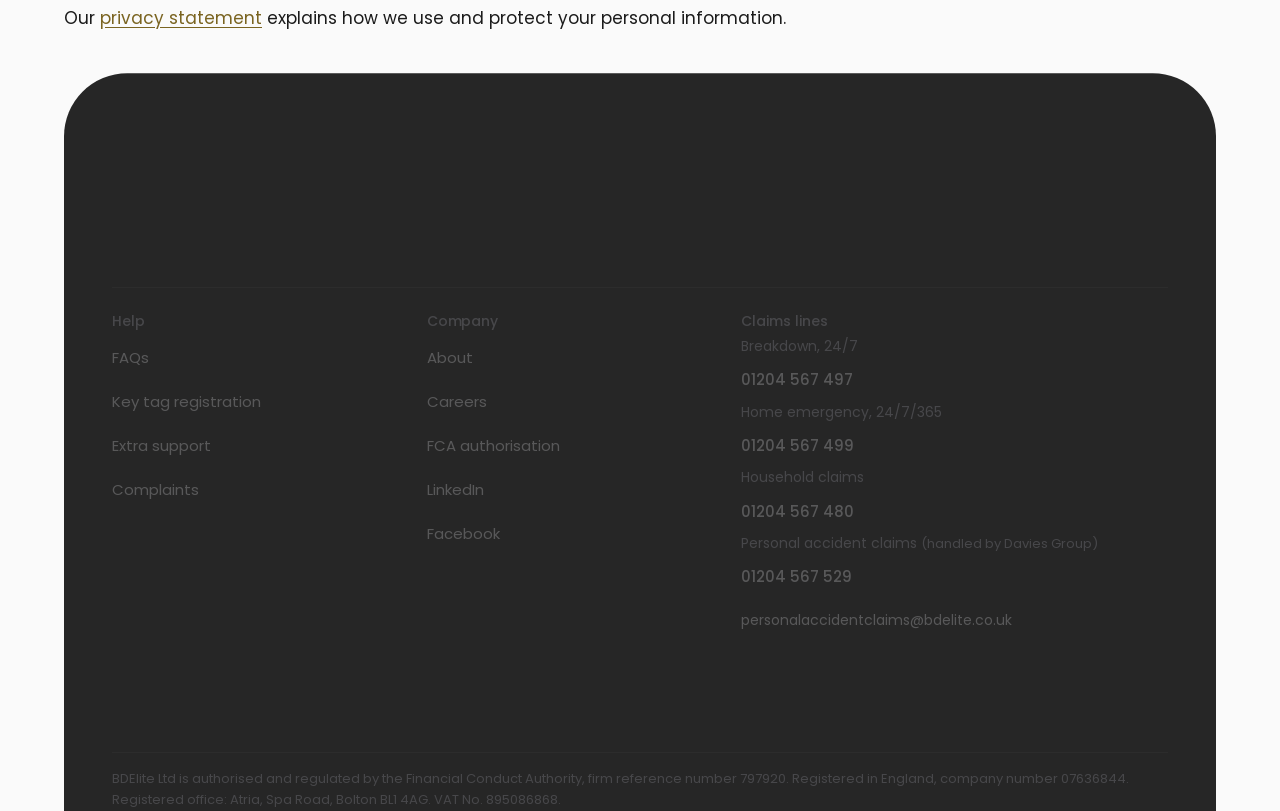
<file: cookies.html>
<!doctype html>
<html lang="en-GB">
<head>
<meta charset="utf-8">
<meta name="viewport" content="width=device-width,initial-scale=1,viewport-fit=cover">
<title>Cookies | BDElite</title>
<meta name="description" content="How the BDElite website uses cookies and similar technologies, and how to control them.">
<meta name="robots" content="noindex,nofollow">
<link rel="canonical" href="https://olisabdelite.github.io/bdelite-website-preview/cookies">
<meta property="og:type" content="website">
<meta property="og:title" content="Cookies | BDElite">
<meta property="og:description" content="How the BDElite website uses cookies and similar technologies, and how to control them.">
<meta property="og:url" content="https://olisabdelite.github.io/bdelite-website-preview/cookies">
<meta property="og:image" content="https://olisabdelite.github.io/bdelite-website-preview/img/fleet.jpg">
<script>(function(){var k="bde-theme",v=null;try{v=localStorage.getItem(k)}catch(e){}if(v!=="light"&&v!=="dark")v=matchMedia("(prefers-color-scheme: dark)").matches?"dark":"light";document.documentElement.dataset.theme=v;var d=document.documentElement,q=new URLSearchParams(location.search),h=(q.get("hero")||"b").toLowerCase(),g=(q.get("stage")||"c").toLowerCase();d.classList.add("js");var zf=function(){var z=Math.min(1.2,Math.max(1,innerWidth/1920));d.style.zoom=z>1.005?z.toFixed(3):"";};zf();addEventListener("resize",zf);addEventListener("DOMContentLoaded",zf);addEventListener("load",zf);if(h==="a"||h==="b"||h==="c")d.dataset.hero=h;if(g==="a"||g==="b"||g==="c")d.dataset.stage=g;var t0=Date.now(),seen=null,nav=null;try{seen=sessionStorage.getItem("bde-intro");sessionStorage.setItem("bde-intro","1")}catch(e){}try{nav=performance.getEntriesByType("navigation")[0]}catch(e){}if(!seen||(nav&&nav.type==="reload")){d.classList.add("intro-on");var calm=matchMedia("(prefers-reduced-motion: reduce)").matches,done=false,loaded=false,sweeps=0;var go=function(){if(done)return;done=true;setTimeout(function(){var c=document.getElementById("intro");if(!c){d.classList.remove("intro-on");return;}var f=c.querySelector(".intro-logo"),t=document.querySelector("header.site .brand svg");if(!calm&&f&&t){var a=f.getBoundingClientRect(),b=t.getBoundingClientRect();var zz=parseFloat(d.style.zoom)||1;if(b.width>0)f.style.transform="translate("+(b.left-a.left)/zz+"px,"+(b.top-a.top)/zz+"px) scale("+(b.width/a.width)+")";}c.classList.add("out");setTimeout(function(){d.classList.add("intro-reveal");c.classList.add("fade");setTimeout(function(){d.classList.remove("intro-on","intro-reveal");c.parentNode&&c.parentNode.removeChild(c);},calm?0:480);},calm?0:780);},calm?0:150);};addEventListener("load",function(){loaded=true;if(calm)go();});document.addEventListener("animationiteration",function(e){if(e.animationName!=="introShine")return;sweeps++;if(loaded||sweeps>=2)go();},true);setTimeout(go,7000);}})();</script>
<link rel="preconnect" href="https://fonts.googleapis.com">
<link rel="preconnect" href="https://fonts.gstatic.com" crossorigin>
<link rel="stylesheet" href="https://fonts.googleapis.com/css2?family=Poppins:wght@400;500;600&display=swap">
<link rel="stylesheet" href="site.css?v=355a3437e5">
<script type="application/ld+json">{"@context":"https://schema.org","@type":"InsuranceAgency","name":"BDElite","legalName":"BDElite Ltd","url":"https://olisabdelite.github.io/bdelite-website-preview/","email":"bdelite.admin@bdelite.co.uk","telephone":"+44 1204 567 500","foundingDate":"2011","vatID":"GB895086868","address":{"@type":"PostalAddress","streetAddress":"Atria, Spa Road","addressLocality":"Bolton","postalCode":"BL1 4AG","addressCountry":"GB"},"sameAs":["https://www.linkedin.com/company/bdelite","https://www.facebook.com/BDEliteTCM"],"contactPoint":[{"@type":"ContactPoint","contactType":"claims","telephone":"+44 1204 567 567","areaServed":"GB"},{"@type":"ContactPoint","contactType":"emergency","name":"Breakdown","telephone":"+44 1204 567 497"},{"@type":"ContactPoint","contactType":"emergency","name":"Home emergency","telephone":"+44 1204 567 499"},{"@type":"ContactPoint","contactType":"sales","telephone":"+44 1204 567 500"}]}</script>
</head>
<body data-page="cookies" data-view="cookies">
<!-- Generated by build.js from src/site.html. Edit the source, then run: node build.js -->
<svg width="0" height="0" style="position:absolute" aria-hidden="true">
  <defs>
    <symbol id="logo" viewBox="0 20 1495 372">
      <path style="fill:var(--logo-k)" d="M 322.2 379.3L235.4 379.3L235.4 122.9L326.5 122.9C411.7 122.9 460.2 173.0 460.2 249.3C460.2 325.6 410.9 379.3 322.2 379.3ZM 322.6 175.0L297.0 175.0L297.0 327.2L325.7 327.2C370.3 327.2 398.1 303.0 398.1 251.7C398.1 200.5 373.0 175.0 322.6 175.0Z"/>
      <path style="fill:var(--logo-k)" d="M 214.8 304.7C214.8 345.7 194.2 379.3 116.7 379.3L10.9 379.3L10.9 122.9L115.9 122.9C188.0 122.9 207.4 152.1 207.4 189.8C207.4 218.9 190.4 237.0 162.4 245.2C193.5 251.3 214.8 273.1 214.8 304.7ZM 110.1 175.0L70.6 175.0L70.6 224.8L107.0 224.8C132.6 224.8 145.8 219.7 145.8 200.5C145.8 181.2 133.4 175.0 110.1 175.0ZM 70.6 326.7L107.0 326.7C132.6 326.7 145.8 321.6 145.8 302.3C145.8 283.0 133.4 276.9 110.1 276.9L70.6 276.9L70.6 326.7"/>
      <g fill="#b08e1a">
        <path d="M 483.5 379.3L483.5 123.2L660.6 123.2L660.6 175.7L543.9 175.7L543.9 224.8L637.7 224.8L637.7 276.9L543.9 276.9L543.9 326.9L660.6 326.9L660.6 379.3Z"/>
        <path d="M 682.7 379.3L682.7 123.2L742.4 123.3L742.4 379.3Z"/>
        <path d="M 769.2 204.5L828.9 204.5L828.9 379.3L769.2 379.3Z"/>
        <path d="M 1071.9 379.3C1052.8 379.3 1036.0 375.5 1021.6 368.0C1007.1 360.4 995.9 350.0 988.1 336.9C980.1 323.8 976.2 308.8 976.2 291.9C976.2 275.1 980.1 259.8 987.9 246.7C995.7 233.5 1006.3 223.2 1019.9 215.8C1033.3 208.3 1048.6 204.5 1065.7 204.5C1082.7 204.5 1096.9 208.1 1110.1 215.1C1123.3 222.2 1133.8 232.3 1141.4 245.4C1149.1 258.5 1153.0 274.3 1153.0 292.6C1153.0 294.5 1152.9 296.6 1152.7 299.0C1152.4 301.5 1152.2 303.7 1152.0 305.8L1015.8 305.8L1015.8 277.1L1126.5 277.1L1107.8 285.6C1107.8 276.8 1106.0 269.1 1102.5 262.6C1098.9 256.1 1094.0 251.0 1087.8 247.3C1081.6 243.6 1074.3 241.8 1066.0 241.8C1057.7 241.8 1050.3 243.6 1044.0 247.3C1037.7 251.0 1032.7 256.1 1029.2 262.8C1025.7 269.4 1023.9 277.2 1023.9 286.3L1023.9 293.8C1023.9 303.1 1025.9 311.2 1030.0 318.3C1034.0 325.3 1039.7 330.7 1047.1 334.4C1054.5 338.0 1063.2 339.9 1073.2 339.9C1082.1 339.9 1089.9 338.5 1096.7 335.8C1103.4 333.0 1109.6 329.0 1115.2 323.5L1141.1 351.9C1133.4 360.7 1123.8 367.5 1112.1 372.2C1100.5 377.0 1087.1 379.3 1071.9 379.3Z"/>
        <circle cx="799.1" cy="152.6" r="29.9"/>
        <path d="M 844.8 240.9L844.8 204.8L969.8 204.8L969.8 240.9ZM 940 380.2C918.7 380.2 902.2 374.7 890.4 363.6C878.5 352.5 872.6 336.0 872.6 314.1L872.6 152.6L924.9 152.6L924.9 313.5C924.9 321.2 926.9 327.2 930.9 331.4C934.9 335.6 940.4 337.8 947.3 337.8C955.6 337.8 962.6 335.5 968.4 330.9L982.5 368.6C977.1 372.4 970.7 375.3 963.2 377.3C955.8 379.2 948.0 380.2 940 380.2Z"/>
        <path d="M 1477.2 126.4L1363.1 28.7C1356.6 23.1 1346.1 23.1 1339.7 28.7L1318.8 46.6L1412.0 126.4C1418.5 131.9 1418.5 140.9 1412.0 146.4L1318.8 226.3L1339.7 244.2C1346.1 249.7 1356.6 249.7 1363.1 244.2L1477.2 146.4C1483.7 140.9 1483.7 131.9 1477.2 126.4Z"/>
      </g>
      <path fill="#d7c38c" d="M 1332.0 260.7L1267.3 205.3C1263.7 202.2 1257.7 202.2 1254.1 205.3L1242.2 215.5L1295.1 260.7C1298.7 263.9 1298.7 268.9 1295.1 272.1L1242.2 317.3L1254.1 327.4C1257.7 330.6 1263.7 330.6 1267.3 327.4L1332.0 272.1C1335.7 268.9 1335.7 263.8 1332.0 260.7Z"/>
      <path style="fill:var(--logo-k)" d="M 1482.6 238.3L1342.8 118.5C1334.9 111.7 1322.0 111.7 1314.1 118.5L1288.5 140.4L1402.7 238.3C1410.6 245.0 1410.6 256.0 1402.7 262.8L1288.5 360.6L1314.1 382.5C1322.0 389.3 1334.9 389.3 1342.8 382.5L1482.6 262.8C1490.5 256.0 1490.5 245.0 1482.6 238.3Z"/>
    </symbol>
    <linearGradient id="mg" x1="0" y1="0" x2="1" y2="1"><stop offset="0" stop-color="#fff3c9"/><stop offset=".45" stop-color="#f0cf72"/><stop offset="1" stop-color="#b8912c"/></linearGradient>
    <linearGradient id="mg2" x1="0" y1="0" x2="1" y2="1"><stop offset="0" stop-color="#ffe9a8"/><stop offset="1" stop-color="#c9a13e"/></linearGradient>
    <symbol id="mark" viewBox="1236 20 258 372">
      <path fill="url(#mg2)" opacity=".55" d="M 1332.0 260.7L1267.3 205.3C1263.7 202.2 1257.7 202.2 1254.1 205.3L1242.2 215.5L1295.1 260.7C1298.7 263.9 1298.7 268.9 1295.1 272.1L1242.2 317.3L1254.1 327.4C1257.7 330.6 1263.7 330.6 1267.3 327.4L1332.0 272.1C1335.7 268.9 1335.7 263.8 1332.0 260.7Z"/>
      <path fill="url(#mg2)" opacity=".8" d="M 1477.2 126.4L1363.1 28.7C1356.6 23.1 1346.1 23.1 1339.7 28.7L1318.8 46.6L1412.0 126.4C1418.5 131.9 1418.5 140.9 1412.0 146.4L1318.8 226.3L1339.7 244.2C1346.1 249.7 1356.6 249.7 1363.1 244.2L1477.2 146.4C1483.7 140.9 1483.7 131.9 1477.2 126.4Z"/>
      <path fill="url(#mg)" d="M 1482.6 238.3L1342.8 118.5C1334.9 111.7 1322.0 111.7 1314.1 118.5L1288.5 140.4L1402.7 238.3C1410.6 245.0 1410.6 256.0 1402.7 262.8L1288.5 360.6L1314.1 382.5C1322.0 389.3 1334.9 389.3 1342.8 382.5L1482.6 262.8C1490.5 256.0 1490.5 245.0 1482.6 238.3Z"/>
    </symbol>
    <symbol id="chev" viewBox="0 0 14 16"><path fill="currentColor" d="M1.6 0.4 L0 1.8 L6.6 8 L0 14.2 L1.6 15.6 C2.1 16.1 2.9 16.1 3.4 15.6 L13.4 9 C14 8.4 14 7.6 13.4 7 L3.4 0.4 C2.9 -0.1 2.1 -0.1 1.6 0.4Z"/></symbol>
    <symbol id="i-arrow" viewBox="0 0 24 24"><path d="M5 12h14M13.5 6.5L19 12l-5.500 5.500" fill="none" stroke="currentColor" stroke-width="1.6" stroke-linecap="round" stroke-linejoin="round"/></symbol><symbol id="i-caret" viewBox="0 0 24 24"><path d="M6.500 9.500L12 15l5.500-5.500" fill="none" stroke="currentColor" stroke-width="1.7" stroke-linecap="round" stroke-linejoin="round"/></symbol>
    <symbol id="i-phone" viewBox="0 0 24 24"><path d="M22 16.9v3a2 2 0 0 1-2.2 2 19.8 19.8 0 0 1-8.6-3.1 19.5 19.5 0 0 1-6-6A19.8 19.8 0 0 1 2.1 4.2 2 2 0 0 1 4.1 2h3a2 2 0 0 1 2 1.7c.1 1 .4 1.9.7 2.8a2 2 0 0 1-.5 2.1L8 9.9a16 16 0 0 0 6 6l1.3-1.3a2 2 0 0 1 2.1-.4c.9.3 1.8.6 2.8.7a2 2 0 0 1 1.7 2z" fill="none" stroke="currentColor" stroke-width="1.6" stroke-linecap="round" stroke-linejoin="round"/></symbol>
    <symbol id="i-check" viewBox="0 0 24 24"><path d="M5 12.5l4.2 4.2L19 7" fill="none" stroke="currentColor" stroke-width="2.1" stroke-linecap="round" stroke-linejoin="round"/></symbol>
    <symbol id="i-checkc" viewBox="0 0 24 24"><circle cx="12" cy="12" r="10.500" fill="currentColor"/><path d="M7.600 12.300l3 3 5.800-6" fill="none" stroke="var(--tick,#fff)" stroke-width="1.900" stroke-linecap="round" stroke-linejoin="round"/></symbol>
    <symbol id="i-copy" viewBox="0 0 24 24"><rect x="9" y="9" width="12" height="12" rx="2" fill="none" stroke="currentColor" stroke-width="1.6"/><path d="M5 15H4a1 1 0 0 1-1-1V4a1 1 0 0 1 1-1h10a1 1 0 0 1 1 1v1" fill="none" stroke="currentColor" stroke-width="1.6"/></symbol>
    <symbol id="i-shield" viewBox="0 0 24 24"><path d="M12 22s8-4 8-10V5l-8-3-8 3v7c0 6 8 10 8 10z" fill="none" stroke="currentColor" stroke-width="1.6" stroke-linejoin="round"/><path d="M12 8v4M12 16h.01" stroke="currentColor" stroke-width="1.6" stroke-linecap="round"/></symbol>
    <symbol id="i-car" viewBox="0 0 24 24"><path d="M5 17h14M3 13l2-5.5A2 2 0 0 1 6.9 6h10.2a2 2 0 0 1 1.9 1.5L21 13v4a1 1 0 0 1-1 1h-1a1 1 0 0 1-1-1v-1H6v1a1 1 0 0 1-1 1H4a1 1 0 0 1-1-1z" fill="none" stroke="currentColor" stroke-width="1.6" stroke-linejoin="round"/><circle cx="7" cy="13" r="1.2" fill="currentColor"/><circle cx="17" cy="13" r="1.2" fill="currentColor"/></symbol>
    <symbol id="i-tow" viewBox="0 0 24 24"><path d="M2 16V8h9v8M11 11h5l4 4v1M2 16h2m4 0h7m4 0h1" fill="none" stroke="currentColor" stroke-width="1.6" stroke-linejoin="round" stroke-linecap="round"/><circle cx="6" cy="17" r="2" fill="none" stroke="currentColor" stroke-width="1.6"/><circle cx="17" cy="17" r="2" fill="none" stroke="currentColor" stroke-width="1.6"/></symbol>
    <symbol id="i-home" viewBox="0 0 24 24"><path d="M3 11l9-7 9 7v9a1 1 0 0 1-1 1h-5v-6H9v6H4a1 1 0 0 1-1-1z" fill="none" stroke="currentColor" stroke-width="1.6" stroke-linejoin="round"/></symbol>
    <symbol id="i-scale" viewBox="0 0 24 24"><path d="M12 3v18M7 21h10M5 7h14M5 7l-3 6a3 3 0 0 0 6 0zM19 7l-3 6a3 3 0 0 0 6 0z" fill="none" stroke="currentColor" stroke-width="1.6" stroke-linejoin="round" stroke-linecap="round"/></symbol>
    <symbol id="i-q" viewBox="0 0 24 24"><circle cx="12" cy="12" r="10" fill="none" stroke="currentColor" stroke-width="1.6"/><path d="M9.1 9a3 3 0 0 1 5.8 1c0 2-3 2.5-3 4.5M12 17.5h.01" fill="none" stroke="currentColor" stroke-width="1.6" stroke-linecap="round"/></symbol>
    <symbol id="i-clock" viewBox="0 0 24 24"><circle cx="12" cy="12" r="10" fill="none" stroke="currentColor" stroke-width="1.6"/><path d="M12 6v6l4 2" fill="none" stroke="currentColor" stroke-width="1.6" stroke-linecap="round"/></symbol>
    <symbol id="i-doc" viewBox="0 0 24 24"><path d="M14 2H6a2 2 0 0 0-2 2v16a2 2 0 0 0 2 2h12a2 2 0 0 0 2-2V8z M14 2v6h6M8 13h8M8 17h5" fill="none" stroke="currentColor" stroke-width="1.6" stroke-linejoin="round" stroke-linecap="round"/></symbol>
    <symbol id="i-pound" viewBox="0 0 24 24"><path d="M17 20H6c2-1.5 2.5-4 2.5-6V8.5a4 4 0 0 1 7.6-1.8M5.5 13h8" fill="none" stroke="currentColor" stroke-width="1.6" stroke-linecap="round" stroke-linejoin="round"/></symbol>
    <symbol id="i-user" viewBox="0 0 24 24"><circle cx="12" cy="8" r="4" fill="none" stroke="currentColor" stroke-width="1.6"/><path d="M4 21c1-4 4.5-6 8-6s7 2 8 6" fill="none" stroke="currentColor" stroke-width="1.6" stroke-linecap="round"/></symbol>
    <symbol id="i-plug" viewBox="0 0 24 24"><path d="M9 2v5M15 2v5M6 7h12v4a6 6 0 0 1-12 0zM12 17v5" fill="none" stroke="currentColor" stroke-width="1.6" stroke-linecap="round" stroke-linejoin="round"/></symbol>
    <symbol id="i-chart" viewBox="0 0 24 24"><path d="M3 3v18h18M7 15l4-4 3 3 5-6" fill="none" stroke="currentColor" stroke-width="1.6" stroke-linecap="round" stroke-linejoin="round"/></symbol>
    <symbol id="i-key" viewBox="0 0 24 24"><circle cx="8" cy="15" r="5" fill="none" stroke="currentColor" stroke-width="1.6"/><path d="M11.5 11.5L21 2M17 6l3 3M15 8l2 2" fill="none" stroke="currentColor" stroke-width="1.6" stroke-linecap="round"/></symbol>
    <symbol id="i-van" viewBox="0 0 24 24"><path d="M2 17V7a1 1 0 0 1 1-1h11v11M14 9h4l4 4v4h-2M2 17h2m4 0h8" fill="none" stroke="currentColor" stroke-width="1.6" stroke-linejoin="round" stroke-linecap="round"/><circle cx="6" cy="17" r="2" fill="none" stroke="currentColor" stroke-width="1.6"/><circle cx="18" cy="17" r="2" fill="none" stroke="currentColor" stroke-width="1.6"/></symbol>
    <symbol id="i-truck" viewBox="0 0 24 24"><path d="M1 16V5h13v11M14 8h4.5l3.5 4v4h-1.5M1 16h1.5m4 0h8.5" fill="none" stroke="currentColor" stroke-width="1.6" stroke-linejoin="round" stroke-linecap="round"/><circle cx="4.5" cy="17" r="2" fill="none" stroke="currentColor" stroke-width="1.6"/><circle cx="17.5" cy="17" r="2" fill="none" stroke="currentColor" stroke-width="1.6"/></symbol>
    <symbol id="i-taxi" viewBox="0 0 24 24"><rect x="9" y="1.5" width="6" height="3" rx="1" fill="none" stroke="currentColor" stroke-width="1.6"/><path d="M5 18h14M3 14l2-5.5A2 2 0 0 1 6.9 7h10.2a2 2 0 0 1 1.9 1.5L21 14v4a1 1 0 0 1-1 1h-1a1 1 0 0 1-1-1v-1H6v1a1 1 0 0 1-1 1H4a1 1 0 0 1-1-1z" fill="none" stroke="currentColor" stroke-width="1.6" stroke-linejoin="round"/></symbol>
    <symbol id="i-fleet" viewBox="0 0 24 24"><path d="M8 5h9.5a2 2 0 0 1 1.8 1.2L21 10v4" fill="none" stroke="currentColor" stroke-width="1.6" stroke-linecap="round" opacity=".55"/><path d="M4 19h11M2 15.5l1.6-4.2A2 2 0 0 1 5.5 10h8a2 2 0 0 1 1.9 1.3L17 15.5V19a1 1 0 0 1-1 1h-.5a1 1 0 0 1-1-1v-.5h-10v.5a1 1 0 0 1-1 1H3a1 1 0 0 1-1-1z" fill="none" stroke="currentColor" stroke-width="1.6" stroke-linejoin="round"/></symbol>
    <symbol id="i-building" viewBox="0 0 24 24"><path d="M4 21V5a1 1 0 0 1 1-1h9a1 1 0 0 1 1 1v16M15 10h4a1 1 0 0 1 1 1v10M2 21h20M8 8h3M8 12h3M8 16h3" fill="none" stroke="currentColor" stroke-width="1.6" stroke-linejoin="round" stroke-linecap="round"/></symbol>
    <symbol id="i-briefcase" viewBox="0 0 24 24"><rect x="3" y="7" width="18" height="13" rx="2" fill="none" stroke="currentColor" stroke-width="1.6"/><path d="M8 7V5a2 2 0 0 1 2-2h4a2 2 0 0 1 2 2v2M3 13h18" fill="none" stroke="currentColor" stroke-width="1.6"/></symbol>
    <symbol id="i-x" viewBox="0 0 24 24"><path d="M6 6l12 12M18 6L6 18" stroke="currentColor" stroke-width="1.6" stroke-linecap="round"/></symbol>
    <symbol id="i-menu" viewBox="0 0 24 24"><path d="M4 7h16M4 12h16M4 17h16" stroke="currentColor" stroke-width="1.6" stroke-linecap="round"/></symbol>
    <symbol id="g-phone" viewBox="0 0 24 24"><path d="M22 16.9v3a2 2 0 0 1-2.2 2 19.8 19.8 0 0 1-8.6-3.1 19.5 19.5 0 0 1-6-6A19.8 19.8 0 0 1 2.1 4.2 2 2 0 0 1 4.1 2h3a2 2 0 0 1 2 1.7c.1 1 .4 1.9.7 2.8a2 2 0 0 1-.5 2.1L8 9.9a16 16 0 0 0 6 6l1.3-1.3a2 2 0 0 1 2.1-.4c.9.3 1.8.6 2.8.7a2 2 0 0 1 1.7 2z" fill="none" stroke="currentColor" stroke-width="1.6" stroke-linecap="round" stroke-linejoin="round"/></symbol>
    <symbol id="g-shield" viewBox="0 0 24 24"><path d="M12 22s8-4 8-10V5l-8-3-8 3v7c0 6 8 10 8 10z" fill="none" stroke="currentColor" stroke-width="1.6" stroke-linejoin="round"/><path d="M12 8v4M12 16h.01" stroke="currentColor" stroke-width="1.6" stroke-linecap="round"/></symbol>
    <symbol id="g-car" viewBox="0 0 24 24"><path d="M5 17h14M3 13l2-5.5A2 2 0 0 1 6.9 6h10.2a2 2 0 0 1 1.9 1.5L21 13v4a1 1 0 0 1-1 1h-1a1 1 0 0 1-1-1v-1H6v1a1 1 0 0 1-1 1H4a1 1 0 0 1-1-1z" fill="none" stroke="currentColor" stroke-width="1.6" stroke-linejoin="round"/><circle cx="7" cy="13" r="1.2" fill="currentColor"/><circle cx="17" cy="13" r="1.2" fill="currentColor"/></symbol>
    <symbol id="g-tow" viewBox="0 0 24 24"><path d="M2 16V8h9v8M11 11h5l4 4v1M2 16h2m4 0h7m4 0h1" fill="none" stroke="currentColor" stroke-width="1.6" stroke-linejoin="round" stroke-linecap="round"/><circle cx="6" cy="17" r="2" fill="none" stroke="currentColor" stroke-width="1.6"/><circle cx="17" cy="17" r="2" fill="none" stroke="currentColor" stroke-width="1.6"/></symbol>
    <symbol id="g-home" viewBox="0 0 24 24"><path d="M3 11l9-7 9 7v9a1 1 0 0 1-1 1h-5v-6H9v6H4a1 1 0 0 1-1-1z" fill="none" stroke="currentColor" stroke-width="1.6" stroke-linejoin="round"/></symbol>
    <symbol id="g-scale" viewBox="0 0 24 24"><path d="M12 3v18M7 21h10M5 7h14M5 7l-3 6a3 3 0 0 0 6 0zM19 7l-3 6a3 3 0 0 0 6 0z" fill="none" stroke="currentColor" stroke-width="1.6" stroke-linejoin="round" stroke-linecap="round"/></symbol>
    <symbol id="g-q" viewBox="0 0 24 24"><circle cx="12" cy="12" r="10" fill="none" stroke="currentColor" stroke-width="1.6"/><path d="M9.1 9a3 3 0 0 1 5.8 1c0 2-3 2.5-3 4.5M12 17.5h.01" fill="none" stroke="currentColor" stroke-width="1.6" stroke-linecap="round"/></symbol>
    <symbol id="g-clock" viewBox="0 0 24 24"><circle cx="12" cy="12" r="10" fill="none" stroke="currentColor" stroke-width="1.6"/><path d="M12 6v6l4 2" fill="none" stroke="currentColor" stroke-width="1.6" stroke-linecap="round"/></symbol>
    <symbol id="g-doc" viewBox="0 0 24 24"><path d="M14 2H6a2 2 0 0 0-2 2v16a2 2 0 0 0 2 2h12a2 2 0 0 0 2-2V8z M14 2v6h6M8 13h8M8 17h5" fill="none" stroke="currentColor" stroke-width="1.6" stroke-linejoin="round" stroke-linecap="round"/></symbol>
    <symbol id="g-pound" viewBox="0 0 24 24"><path d="M17 20H6c2-1.5 2.5-4 2.5-6V8.5a4 4 0 0 1 7.6-1.8M5.5 13h8" fill="none" stroke="currentColor" stroke-width="1.6" stroke-linecap="round" stroke-linejoin="round"/></symbol>
    <symbol id="g-user" viewBox="0 0 24 24"><circle cx="12" cy="8" r="4" fill="none" stroke="currentColor" stroke-width="1.6"/><path d="M4 21c1-4 4.5-6 8-6s7 2 8 6" fill="none" stroke="currentColor" stroke-width="1.6" stroke-linecap="round"/></symbol>
    <symbol id="g-plug" viewBox="0 0 24 24"><path d="M9 2v5M15 2v5M6 7h12v4a6 6 0 0 1-12 0zM12 17v5" fill="none" stroke="currentColor" stroke-width="1.6" stroke-linecap="round" stroke-linejoin="round"/></symbol>
    <symbol id="g-chart" viewBox="0 0 24 24"><path d="M3 3v18h18M7 15l4-4 3 3 5-6" fill="none" stroke="currentColor" stroke-width="1.6" stroke-linecap="round" stroke-linejoin="round"/></symbol>
    <symbol id="g-key" viewBox="0 0 24 24"><circle cx="8" cy="15" r="5" fill="none" stroke="currentColor" stroke-width="1.6"/><path d="M11.5 11.5L21 2M17 6l3 3M15 8l2 2" fill="none" stroke="currentColor" stroke-width="1.6" stroke-linecap="round"/></symbol>
    <symbol id="g-van" viewBox="0 0 24 24"><path d="M2 17V7a1 1 0 0 1 1-1h11v11M14 9h4l4 4v4h-2M2 17h2m4 0h8" fill="none" stroke="currentColor" stroke-width="1.6" stroke-linejoin="round" stroke-linecap="round"/><circle cx="6" cy="17" r="2" fill="none" stroke="currentColor" stroke-width="1.6"/><circle cx="18" cy="17" r="2" fill="none" stroke="currentColor" stroke-width="1.6"/></symbol>
    <symbol id="g-truck" viewBox="0 0 24 24"><path d="M1 16V5h13v11M14 8h4.5l3.5 4v4h-1.5M1 16h1.5m4 0h8.5" fill="none" stroke="currentColor" stroke-width="1.6" stroke-linejoin="round" stroke-linecap="round"/><circle cx="4.5" cy="17" r="2" fill="none" stroke="currentColor" stroke-width="1.6"/><circle cx="17.5" cy="17" r="2" fill="none" stroke="currentColor" stroke-width="1.6"/></symbol>
    <symbol id="g-taxi" viewBox="0 0 24 24"><rect x="9" y="1.5" width="6" height="3" rx="1" fill="none" stroke="currentColor" stroke-width="1.6"/><path d="M5 18h14M3 14l2-5.5A2 2 0 0 1 6.9 7h10.2a2 2 0 0 1 1.9 1.5L21 14v4a1 1 0 0 1-1 1h-1a1 1 0 0 1-1-1v-1H6v1a1 1 0 0 1-1 1H4a1 1 0 0 1-1-1z" fill="none" stroke="currentColor" stroke-width="1.6" stroke-linejoin="round"/></symbol>
    <symbol id="g-fleet" viewBox="0 0 24 24"><path d="M8 5h9.5a2 2 0 0 1 1.8 1.2L21 10v4" fill="none" stroke="currentColor" stroke-width="1.6" stroke-linecap="round" opacity=".55"/><path d="M4 19h11M2 15.5l1.6-4.2A2 2 0 0 1 5.5 10h8a2 2 0 0 1 1.9 1.3L17 15.5V19a1 1 0 0 1-1 1h-.5a1 1 0 0 1-1-1v-.5h-10v.5a1 1 0 0 1-1 1H3a1 1 0 0 1-1-1z" fill="none" stroke="currentColor" stroke-width="1.6" stroke-linejoin="round"/></symbol>
    <symbol id="g-building" viewBox="0 0 24 24"><path d="M4 21V5a1 1 0 0 1 1-1h9a1 1 0 0 1 1 1v16M15 10h4a1 1 0 0 1 1 1v10M2 21h20M8 8h3M8 12h3M8 16h3" fill="none" stroke="currentColor" stroke-width="1.6" stroke-linejoin="round" stroke-linecap="round"/></symbol>
    <symbol id="g-briefcase" viewBox="0 0 24 24"><rect x="3" y="7" width="18" height="13" rx="2" fill="none" stroke="currentColor" stroke-width="1.6"/><path d="M8 7V5a2 2 0 0 1 2-2h4a2 2 0 0 1 2 2v2M3 13h18" fill="none" stroke="currentColor" stroke-width="1.6"/></symbol>
    <symbol id="v-car" viewBox="0 0 64 30"><path d="M3 22v-4.200a3 3 0 0 1 2.400-2.900l9.600-2 5.300-5.300A4 4 0 0 1 23.100 6.400h15.800a4 4 0 0 1 2.900 1.200l5.600 5.800 9.700 1.700a3.500 3.500 0 0 1 2.900 3.400V22" fill="none" stroke="currentColor" stroke-width="2" stroke-linecap="round" stroke-linejoin="round"/><path d="M20.500 13.200l3.300-3.300h6.700v3.300zM34 9.900h4.700l3.300 3.300h-8z" fill="none" stroke="currentColor" stroke-width="2" stroke-linecap="round" stroke-linejoin="round"/><path d="M3 22h6M18 22h28M55 22h5" fill="none" stroke="currentColor" stroke-width="2" stroke-linecap="round" stroke-linejoin="round"/><circle cx="13.500" cy="22" r="4.500" fill="none" stroke="currentColor" stroke-width="2" stroke-linecap="round" stroke-linejoin="round"/><circle cx="50.500" cy="22" r="4.500" fill="none" stroke="currentColor" stroke-width="2" stroke-linecap="round" stroke-linejoin="round"/></symbol>
    <symbol id="v-van" viewBox="0 0 64 30"><path d="M3 23V7a2.500 2.500 0 0 1 2.500-2.500H40V23" fill="none" stroke="currentColor" stroke-width="2" stroke-linecap="round" stroke-linejoin="round"/><path d="M40 9h8.600a3 3 0 0 1 2.300 1.100l7.400 8.800a3 3 0 0 1 .7 1.900V23" fill="none" stroke="currentColor" stroke-width="2" stroke-linecap="round" stroke-linejoin="round"/><path d="M44 12.500h4.200l4.200 5H44z" fill="none" stroke="currentColor" stroke-width="2" stroke-linecap="round" stroke-linejoin="round"/><path d="M3 23h5M17 23h27.500M53.500 23H59" fill="none" stroke="currentColor" stroke-width="2" stroke-linecap="round" stroke-linejoin="round"/><circle cx="12.500" cy="23" r="4.500" fill="none" stroke="currentColor" stroke-width="2" stroke-linecap="round" stroke-linejoin="round"/><circle cx="49" cy="23" r="4.500" fill="none" stroke="currentColor" stroke-width="2" stroke-linecap="round" stroke-linejoin="round"/></symbol>
    <symbol id="v-hgv" viewBox="0 0 80 30"><rect x="2" y="3" width="50" height="16" rx="2" fill="none" stroke="currentColor" stroke-width="2" stroke-linecap="round" stroke-linejoin="round"/><path d="M56 23V8h8.800a3 3 0 0 1 2.500 1.300l6.200 9a3 3 0 0 1 .5 1.700v3" fill="none" stroke="currentColor" stroke-width="2" stroke-linecap="round" stroke-linejoin="round"/><path d="M60 11.500h4.300l3.800 5.500H60z" fill="none" stroke="currentColor" stroke-width="2" stroke-linecap="round" stroke-linejoin="round"/><path d="M2 23h4M16 23h2M27 23h18M54 23h10M73 23h1" fill="none" stroke="currentColor" stroke-width="2" stroke-linecap="round" stroke-linejoin="round"/><circle cx="11" cy="23" r="4" fill="none" stroke="currentColor" stroke-width="2" stroke-linecap="round" stroke-linejoin="round"/><circle cx="22.500" cy="23" r="4" fill="none" stroke="currentColor" stroke-width="2" stroke-linecap="round" stroke-linejoin="round"/><circle cx="49.500" cy="23" r="4" fill="none" stroke="currentColor" stroke-width="2" stroke-linecap="round" stroke-linejoin="round"/><circle cx="68.500" cy="23" r="4" fill="none" stroke="currentColor" stroke-width="2" stroke-linecap="round" stroke-linejoin="round"/></symbol>
  </defs>
</svg>


<div id="intro" aria-hidden="true">
  <svg class="intro-logo" viewBox="0 0 1495 372">
    <defs>
      <filter id="introWhite"><feColorMatrix type="matrix" values="0 0 0 0 1  0 0 0 0 1  0 0 0 0 1  0 0 0 1 0"/></filter>
      <mask id="introMask" maskUnits="userSpaceOnUse" x="-100" y="-100" width="1700" height="600"><use href="#logo" filter="url(#introWhite)"/></mask>
      <linearGradient id="introShine" x1="0" y1="0" x2="1" y2="0"><stop offset="0" stop-color="#fffdf2" stop-opacity="0"/><stop offset=".35" stop-color="#fff6d6" stop-opacity=".55"/><stop offset=".5" stop-color="#ffffff" stop-opacity="1"/><stop offset=".65" stop-color="#fff6d6" stop-opacity=".55"/><stop offset="1" stop-color="#fffdf2" stop-opacity="0"/></linearGradient>
    </defs>
    <use href="#logo"/>
    <g mask="url(#introMask)"><rect class="intro-shine" x="0" y="-60" width="420" height="500" fill="url(#introShine)"/></g>
  </svg>
</div>
<header class="site">
  <div class="wrap">
    <a class="brand" href="./" data-go="home" aria-label="BDElite home">
      <svg viewBox="0 0 1495 372" role="img" aria-label="BDElite"><use href="#logo"/></svg>
      <span>Total Solutions Provider</span>
    </a>
    <nav class="main" aria-label="Main">
      <a href="brokers" data-go="brokers"><svg class="chev c-broker" aria-hidden="true"><use href="#chev"/></svg>Brokers</a>
      <a href="customers" data-go="customers"><svg class="chev c-customer" aria-hidden="true"><use href="#chev"/></svg>Customers</a>
      <a href="fleet" data-go="fleet"><svg class="chev c-fleet" aria-hidden="true"><use href="#chev"/></svg>Fleet</a>
      <a href="about" data-go="about">About</a>
    </nav>
    <div class="head-actions">
      <a class="login hide-m" href="https://brokerportal.bdelite.co.uk/" target="_blank" rel="noopener">Broker log in</a>
      <button class="btn btn-gold" type="button" data-claim>Make a claim</button>
      <button class="menu-btn" type="button" aria-expanded="false" aria-controls="mnav" aria-label="Open menu"><svg width="22" height="22"><use href="#i-menu"/></svg></button>
    </div>
  </div>
</header>

<!-- Small-screen menu: full-screen panel with drill-down sections (sits outside the header so it can cover the whole screen) -->
<div class="mmenu" id="mnav" role="dialog" aria-modal="true" aria-label="Menu" hidden>
  <div class="mm-top">
    <a class="mm-brand" href="./" data-go="home" aria-label="BDElite home"><svg viewBox="0 0 1495 372" aria-hidden="true"><use href="#logo"/></svg></a>
    <button class="mm-back" type="button" hidden><svg aria-hidden="true"><use href="#i-caret"/></svg>Menu</button>
    <button class="mm-close" type="button" aria-label="Close menu"><svg aria-hidden="true"><use href="#i-x"/></svg></button>
  </div>
  <div class="mm-body">
    <div class="mm-pane" data-pane="root">
      <ul class="mm-list">
        <li><button class="mm-row" type="button" data-sub="brokers" aria-controls="mm-brokers">Brokers<svg aria-hidden="true"><use href="#i-caret"/></svg></button></li>
        <li><button class="mm-row" type="button" data-sub="customers" aria-controls="mm-customers">Customers<svg aria-hidden="true"><use href="#i-caret"/></svg></button></li>
        <li><button class="mm-row" type="button" data-sub="fleet" aria-controls="mm-fleet">Fleet<svg aria-hidden="true"><use href="#i-caret"/></svg></button></li>
        <li><a class="mm-row" href="about" data-go="about">About</a></li>
      </ul>
      <a class="mm-help" href="tel:01204567567"><span><small>Need to claim now?</small>Motor claimsline</span><b>01204 567 567</b></a>
    </div>

    <div class="mm-pane mm-sub" id="mm-brokers" data-pane="brokers" hidden>
      <a class="mm-lead" href="brokers" data-go="brokers"><b>For brokers <svg aria-hidden="true"><use href="#i-arrow"/></svg></b><small>LEI and add-ons that quote and bind from your own system.</small></a>
      <p class="mm-label">Explore</p>
      <ul class="mm-links">
        <li><a href="brokers#suite" data-go="brokers" data-scroll="#suite">What you can offer</a></li>
        <li><a href="brokers#bportal" data-go="brokers" data-scroll="#bportal">Broker portal</a></li>
        <li><a href="brokers#partner" data-go="brokers" data-scroll="#partner">Become a partner</a></li>
      </ul>
      <a class="mm-pill" href="https://brokerportal.bdelite.co.uk/" target="_blank" rel="noopener">Broker log in <svg aria-hidden="true"><use href="#i-arrow"/></svg></a>
    </div>

    <div class="mm-pane mm-sub" id="mm-customers" data-pane="customers" hidden>
      <a class="mm-lead" href="customers" data-go="customers"><b>For policyholders <svg aria-hidden="true"><use href="#i-arrow"/></svg></b><small>The team behind the cover your broker arranged.</small></a>
      <p class="mm-label">Explore</p>
      <ul class="mm-links">
        <li><a href="customers#claimform" data-go="customers" data-scroll="#claimform">Make a claim</a></li>
        <li><a href="customers#claim-path" data-go="customers" data-scroll="#claim-path">What happens after you call</a></li>
        <li><a href="customers#covered" data-go="customers" data-scroll="#covered">What you may be covered for</a></li>
        <li><a href="customers#faq" data-go="customers" data-scroll="#faq">Good to know</a></li>
      </ul>
      <p class="mm-label">Call us</p>
      <ul class="mm-lines">
        <li><a href="tel:01204567567"><span>Motor claimsline</span><b>01204 567 567</b></a></li>
        <li><a href="tel:01204567497"><span>Breakdown</span><b>01204 567 497</b></a></li>
        <li><a href="tel:01204567499"><span>Home emergency</span><b>01204 567 499</b></a></li>
      </ul>
    </div>

    <div class="mm-pane mm-sub" id="mm-fleet" data-pane="fleet" hidden>
      <a class="mm-lead" href="fleet" data-go="fleet"><b>For fleets <svg aria-hidden="true"><use href="#i-arrow"/></svg></b><small>Cars, vans and HGVs up to 44t, kept moving.</small></a>
      <p class="mm-label">Explore</p>
      <ul class="mm-links">
        <li><a href="fleet#calc" data-go="fleet" data-scroll="#calc">Cost of downtime</a></li>
        <li><a href="fleet#fportal" data-go="fleet" data-scroll="#fportal">Fleet portal and MI pack</a></li>
        <li><a href="fleet#fleetcall" data-go="fleet" data-scroll="#fleetcall">Talk to us about your fleet</a></li>
      </ul>
    </div>
  </div>
  <div class="mm-foot">
    <button class="btn btn-gold" type="button" data-claim>Make a claim</button>
    <a class="btn mm-ghost" href="https://brokerportal.bdelite.co.uk/" target="_blank" rel="noopener">Broker log in</a>
  </div>
</div>













<!-- ============================ COOKIES ============================ -->
<main data-view="cookies">
  <section class="page-hero lite text-hero">
    <div class="wrap about-hero" style="position:relative;max-width:var(--max)">
      <h1 class="h-xl" style="max-width:20ch">Cookies on<br><em class="gold" style="font-style:normal">This Website.</em></h1>
    </div>
  </section>
  <section class="band text-band">
    <div class="wrap">
      <div class="notice draft-note"><svg aria-hidden="true"><use href="#i-doc"/></svg><div><p><b>Draft wording:</b> new wording. It describes the site as built today, which sets no cookies. If the web designer adds analytics, a chat tool or embedded maps, this page needs updating and a consent banner adding before go-live.</p></div></div>
      <div class="legal-grid">
        <div class="prose">
    <h2>What cookies are</h2>
    <p>Cookies are small text files a website can store on your device. They're used to make sites work, remember your choices, or measure how a site is used. Similar technologies, such as local storage, work in much the same way, and this page covers them too.</p>
  
    <h2>Cookies we use</h2>
    <p>This website doesn't set any cookies, and we don't use advertising or tracking cookies. The only thing it stores on your device is your light or dark mode choice, and only if you pick one.</p>
    <ul>
      <li><strong>Strictly necessary:</strong> if you use the light and dark mode switch, your browser remembers your choice in local storage, so pages look the way you picked. It stays on your device and isn't sent to us. You can clear it in your browser settings.</li>
      <li><strong>Analytics:</strong> none at present. If we start measuring how the site is used, we'll only do so with your consent, and we'll list the cookies here.</li>
      <li><strong>Marketing:</strong> we don't use marketing or advertising cookies.</li>
    </ul>
  
    <h2>Third-party services</h2>
    <p>Our pages load fonts from Google Fonts. Your browser connects to Google's servers to download them, which shares your IP address with Google, but no cookies are set. You can read <a href="https://policies.google.com/privacy" target="_blank" rel="noopener">Google's privacy policy</a>.</p>
    <p>Links to other sites, such as the broker portal, LinkedIn or Facebook, take you to services with their own cookie policies.</p>
  
    <h2>Controlling cookies</h2>
    <p>Most browsers let you see, block and delete cookies in their settings. Blocking all cookies may stop some websites working properly. The <a href="https://ico.org.uk/for-the-public/online/cookies/" target="_blank" rel="noopener">ICO's guide to cookies</a> explains more.</p>
  
    <h2>More information</h2>
    <p>Our <a href="privacy-statement">privacy statement</a> explains how we use and protect your personal information.</p>
        </div>
        <aside class="legal-aside" aria-label="Contact us">
          <div class="card"><h2 class="h-s">Need to claim?</h2><p>Motor claimsline</p><a class="tel" href="tel:01204567567">01204 567 567</a></div>
          <div class="card"><h2 class="h-s">General questions</h2><p>Sales support</p><a class="tel" href="tel:01204567500">01204 567 500</a><p style="word-break:break-all"><a href="mailto:bdelite.admin@bdelite.co.uk">bdelite.admin@bdelite.co.uk</a></p></div>
        </aside>
      </div>
    </div>
  </section>
</main>


<footer>
  <div class="wrap">
    <div class="f-main">
      <nav class="f-nav" aria-label="Footer">
        <a href="brokers" data-go="brokers">Brokers</a>
        <a href="customers" data-go="customers">Customers</a>
        <a href="fleet" data-go="fleet">Fleet</a>
        <a href="about" data-go="about">About</a>
        <a href="customers#claimform" data-go="customers" data-scroll="#claimform">Make a claim</a>
        <a href="https://brokerportal.bdelite.co.uk/" target="_blank" rel="noopener">Broker log in</a>
      </nav>
    </div>
    <div class="f-cols">
      <div><h3>Help</h3><ul>
        <li><a href="faq">FAQs</a></li>
        <li><a href="key-recovery">Key tag registration</a></li>
        <li><a href="accessibility">Extra support</a></li>
        <li><a href="complaints-procedure">Complaints</a></li>
      </ul></div>
      <div><h3>Company</h3><ul>
        <li><a href="about" data-go="about">About</a></li>
        <li><a href="careers">Careers</a></li>
        <li><a href="fca-authorisation">FCA authorisation</a></li>
        <li><a href="https://www.linkedin.com/company/bdelite" target="_blank" rel="noopener">LinkedIn</a></li>
        <li><a href="https://www.facebook.com/BDEliteTCM" target="_blank" rel="noopener">Facebook</a></li>
      </ul></div>
      <div class="f-lines"><h3>Claims lines</h3><ul>
        <li><span>Breakdown, 24/7</span><a class="tel" href="tel:01204567497">01204 567 497</a></li>
        <li><span>Home emergency, 24/7/365</span><a class="tel" href="tel:01204567499">01204 567 499</a></li>
        <li><span>Household claims</span><a class="tel" href="tel:01204567480">01204 567 480</a></li>
        <li><span>Personal accident claims <small>(handled by Davies Group)</small></span><a class="tel" href="tel:01204567529">01204 567 529</a><a class="f-mail" href="mailto:personalaccidentclaims@bdelite.co.uk">personalaccidentclaims@bdelite.co.uk</a></li>
      </ul></div>
    </div>
    <div class="f-contact">
      <span>Motor claimsline <a class="tel" href="tel:01204567567">01204 567 567</a></span>
      <span>Sales <a class="tel" href="tel:01204567500">01204 567 500</a></span>
      <span><a class="tel" style="margin-left:0" href="mailto:bdelite.admin@bdelite.co.uk">bdelite.admin@bdelite.co.uk</a></span>
      <button class="theme-btn" type="button" aria-label="Switch to dark mode"><svg class="t-moon" viewBox="0 0 24 24" aria-hidden="true"><path d="M20 14.500A8 8 0 1 1 9.500 4a6.500 6.500 0 0 0 10.500 10.500z" fill="none" stroke="currentColor" stroke-width="1.600" stroke-linejoin="round"/></svg><svg class="t-sun" viewBox="0 0 24 24" aria-hidden="true"><circle cx="12" cy="12" r="4" fill="none" stroke="currentColor" stroke-width="1.600"/><path d="M12 2.500v2M12 19.500v2M2.500 12h2M19.500 12h2M5.300 5.300l1.400 1.400M17.300 17.300l1.400 1.400M5.300 18.700l1.400-1.400M17.300 6.700l1.400-1.400" stroke="currentColor" stroke-width="1.600" stroke-linecap="round"/></svg><span class="t-label-dark">Dark mode</span><span class="t-label-light">Light mode</span></button>
    </div>
    <div class="f-legal">
      <p>BDElite Ltd is authorised and regulated by the Financial Conduct Authority, firm reference number 797920. Registered in England, company number 07636844. Registered office: Atria, Spa Road, Bolton BL1 4AG. VAT No. 895086868.</p>
      <p><a href="privacy-statement">Privacy statement</a> · <a href="cookies">Cookies</a> · <a href="accessibility">Accessibility</a> · <a href="complaints-procedure">Complaints</a> · © BDElite Ltd 2026</p>
    </div>
  </div>
</footer>

<dialog class="claim" id="claimDlg" aria-labelledby="dlgTitle">
  <div class="dlg-head">
    <div><p class="eyebrow">Make a claim</p><h2 class="h-m" id="dlgTitle" style="margin-top:8px">What's happened?</h2></div>
    <button class="x" type="button" data-close aria-label="Close"><svg width="20" height="20"><use href="#i-x"/></svg></button>
  </div>
  <div class="dlg-body">
    <div class="opts">
      <button class="opt" type="button" data-opt="motor" aria-expanded="false"><span class="icon"><svg><use href="#i-car"/></svg></span><span><b>Motor accident</b><small>Damage, injury or a non-fault incident</small></span><svg width="20" height="20" aria-hidden="true"><use href="#i-arrow"/></svg></button>
      <div class="opt-detail" data-detail="motor" hidden><p>Call the motor claimsline and a handler will take it from there.</p><span class="mono">01204 567 567</span><div class="cta-actions" style="justify-content:flex-start"><a class="btn btn-gold" href="tel:01204567567"><svg aria-hidden="true"><use href="#i-phone"/></svg>Call now</a></div></div>
      <button class="opt" type="button" data-opt="breakdown" aria-expanded="false"><span class="icon"><svg><use href="#i-tow"/></svg></span><span><b>Breakdown</b><small>Roadside help, recovery or home start</small></span><svg width="20" height="20" aria-hidden="true"><use href="#i-arrow"/></svg></button>
      <div class="opt-detail" data-detail="breakdown" hidden><p>Call our breakdown line. If you're on a motorway, get to a safe place behind the barrier first.</p><span class="mono">01204 567 497</span><div class="cta-actions" style="justify-content:flex-start"><a class="btn btn-gold" href="tel:01204567497"><svg aria-hidden="true"><use href="#i-phone"/></svg>Call now</a><button class="copy" type="button" data-copy="01204 567 497" style="color:var(--fg);border-color:var(--line)"><svg width="16" height="16" aria-hidden="true"><use href="#i-copy"/></svg>Copy number</button></div></div>
      <button class="opt" type="button" data-opt="home" aria-expanded="false"><span class="icon"><svg><use href="#i-home"/></svg></span><span><b>Home emergency</b><small>Boiler, plumbing, electrics, locks</small></span><svg width="20" height="20" aria-hidden="true"><use href="#i-arrow"/></svg></button>
      <div class="opt-detail" data-detail="home" hidden><p>Call our home emergency line. Help is available 24/7/365.</p><span class="mono">01204 567 499</span><div class="cta-actions" style="justify-content:flex-start"><a class="btn btn-gold" href="tel:01204567499"><svg aria-hidden="true"><use href="#i-phone"/></svg>Call now</a><button class="copy" type="button" data-copy="01204 567 499" style="color:var(--fg);border-color:var(--line)"><svg width="16" height="16" aria-hidden="true"><use href="#i-copy"/></svg>Copy number</button></div></div>
      <button class="opt" type="button" data-opt="household" aria-expanded="false"><span class="icon"><svg><use href="#i-scale"/></svg></span><span><b>Household claim</b><small>Household or landlord legal expenses</small></span><svg width="20" height="20" aria-hidden="true"><use href="#i-arrow"/></svg></button>
      <div class="opt-detail" data-detail="household" hidden><p>Call our household claims team with your policy number to hand.</p><span class="mono">01204 567 480</span><div class="cta-actions" style="justify-content:flex-start"><a class="btn btn-gold" href="tel:01204567480"><svg aria-hidden="true"><use href="#i-phone"/></svg>Call now</a><button class="copy" type="button" data-copy="01204 567 480" style="color:var(--fg);border-color:var(--line)"><svg width="16" height="16" aria-hidden="true"><use href="#i-copy"/></svg>Copy number</button></div></div>
      <button class="opt" type="button" data-opt="pa" aria-expanded="false"><span class="icon"><svg><use href="#i-user"/></svg></span><span><b>Personal accident</b><small>Injury cover on your policy</small></span><svg width="20" height="20" aria-hidden="true"><use href="#i-arrow"/></svg></button>
      <div class="opt-detail" data-detail="pa" hidden><p>Personal accident claims are handled for us by Davies Group. Call or email with your policy number to hand.</p><span class="mono">01204 567 529</span><div class="cta-actions" style="justify-content:flex-start"><a class="btn btn-gold" href="tel:01204567529"><svg aria-hidden="true"><use href="#i-phone"/></svg>Call now</a><a class="btn btn-line" href="mailto:personalaccidentclaims@bdelite.co.uk">Email instead</a></div></div>
      <button class="opt" type="button" data-opt="unsure" aria-expanded="false"><span class="icon"><svg><use href="#i-q"/></svg></span><span><b>Not sure what I'm covered for</b><small>We'll check with you</small></span><svg width="20" height="20" aria-hidden="true"><use href="#i-arrow"/></svg></button>
      <div class="opt-detail" data-detail="unsure" hidden><p>Call our Bolton team with your policy number or your broker's name and we'll tell you what you're covered for.</p><span class="mono">01204 567 500</span></div>
    </div>
  </div>
</dialog>

<div class="callbar" aria-label="Motor claimsline"><span><small>Motor claimsline</small><b class="mono">01204 567 567</b></span><a class="btn btn-gold" href="tel:01204567567"><svg aria-hidden="true"><use href="#i-phone"/></svg>Call now</a></div>
<div class="toast" id="toast" role="status" aria-live="polite"></div>
<script src="assets/site.js?v=479c145451"></script>
</body>
</html>
</file>
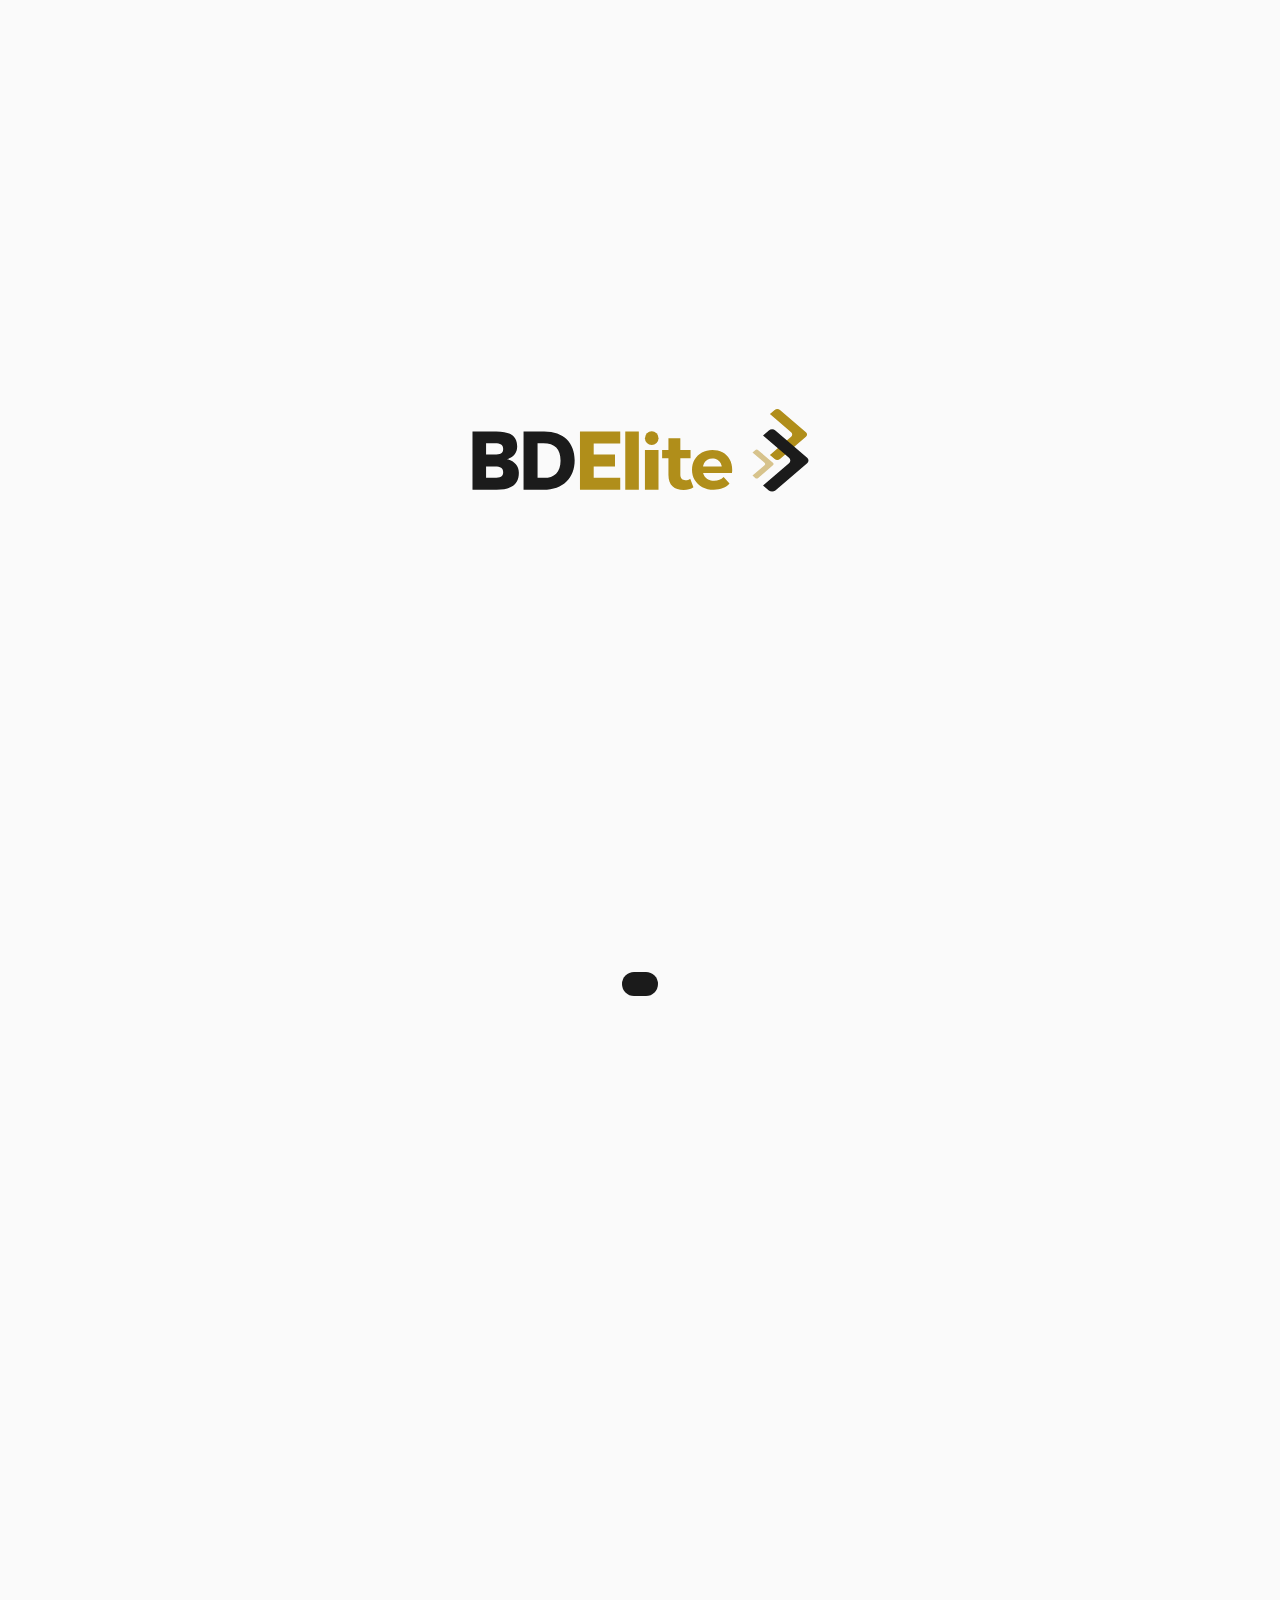
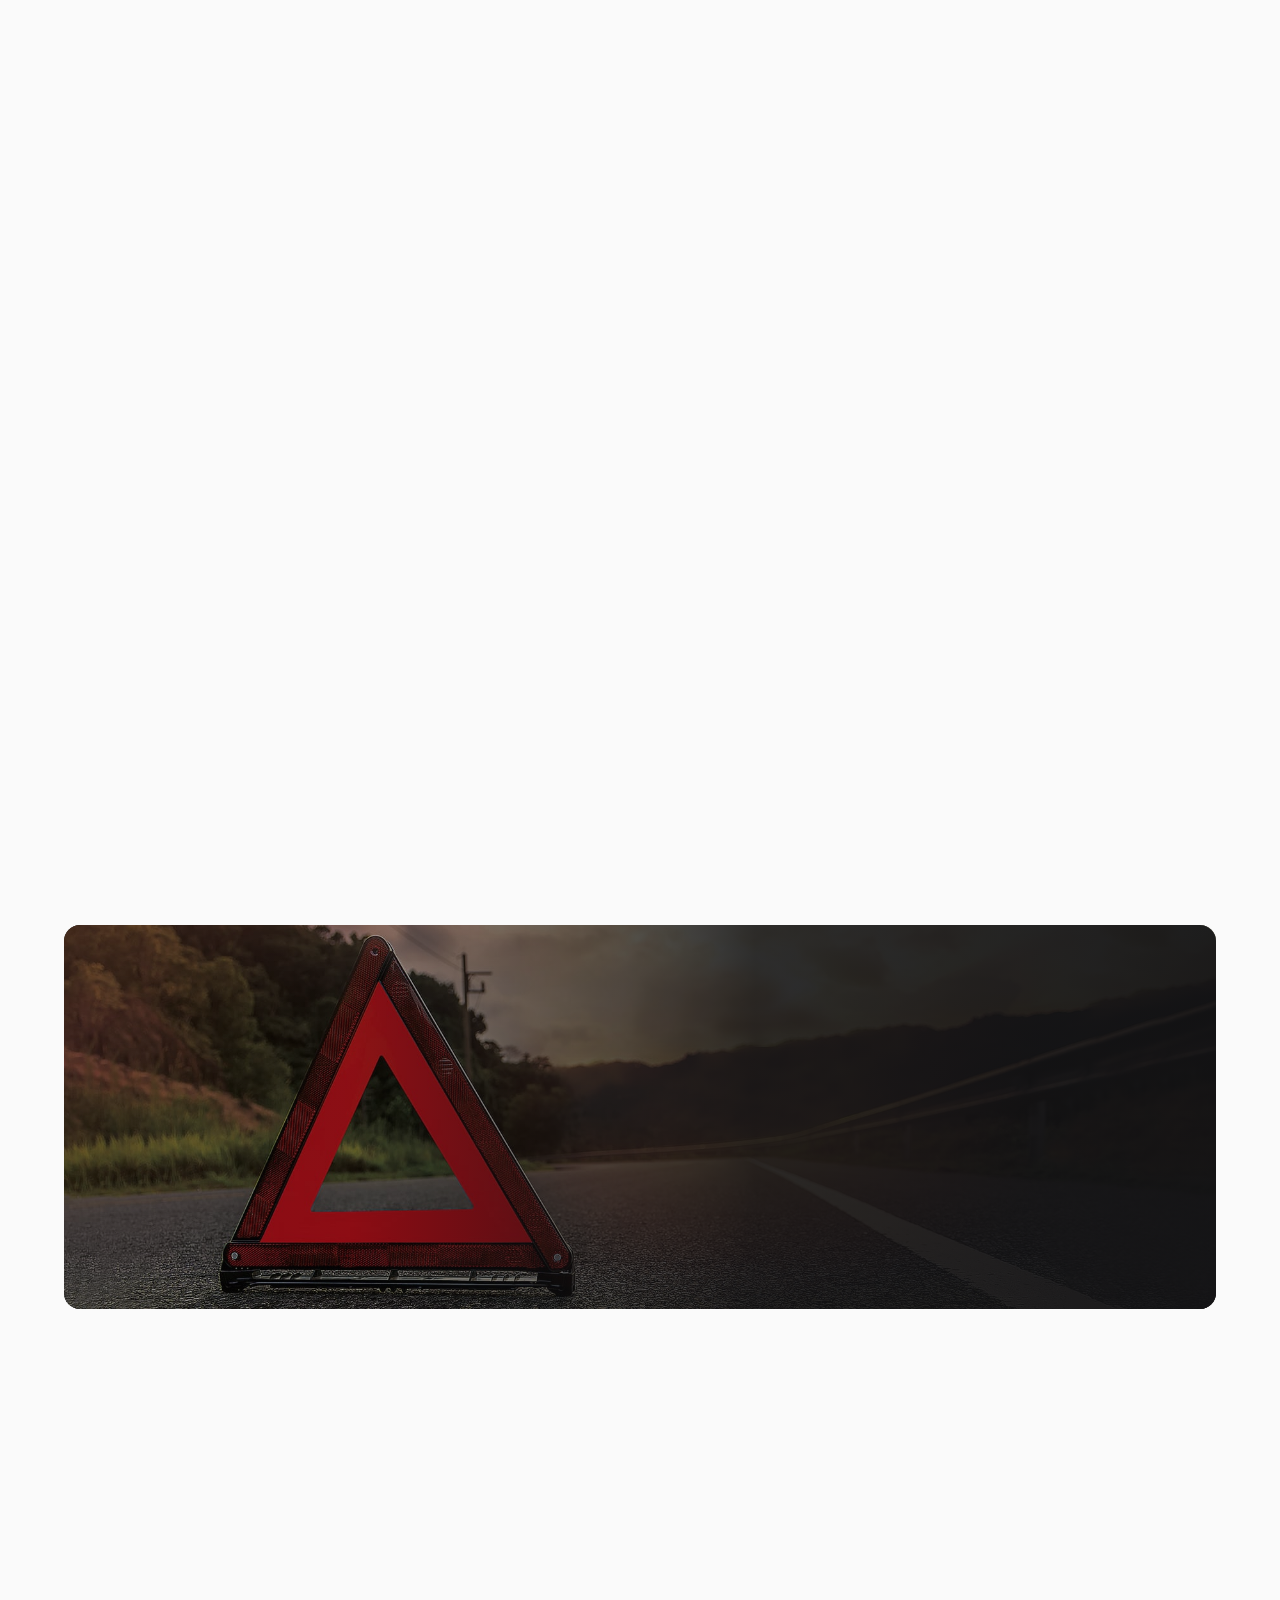
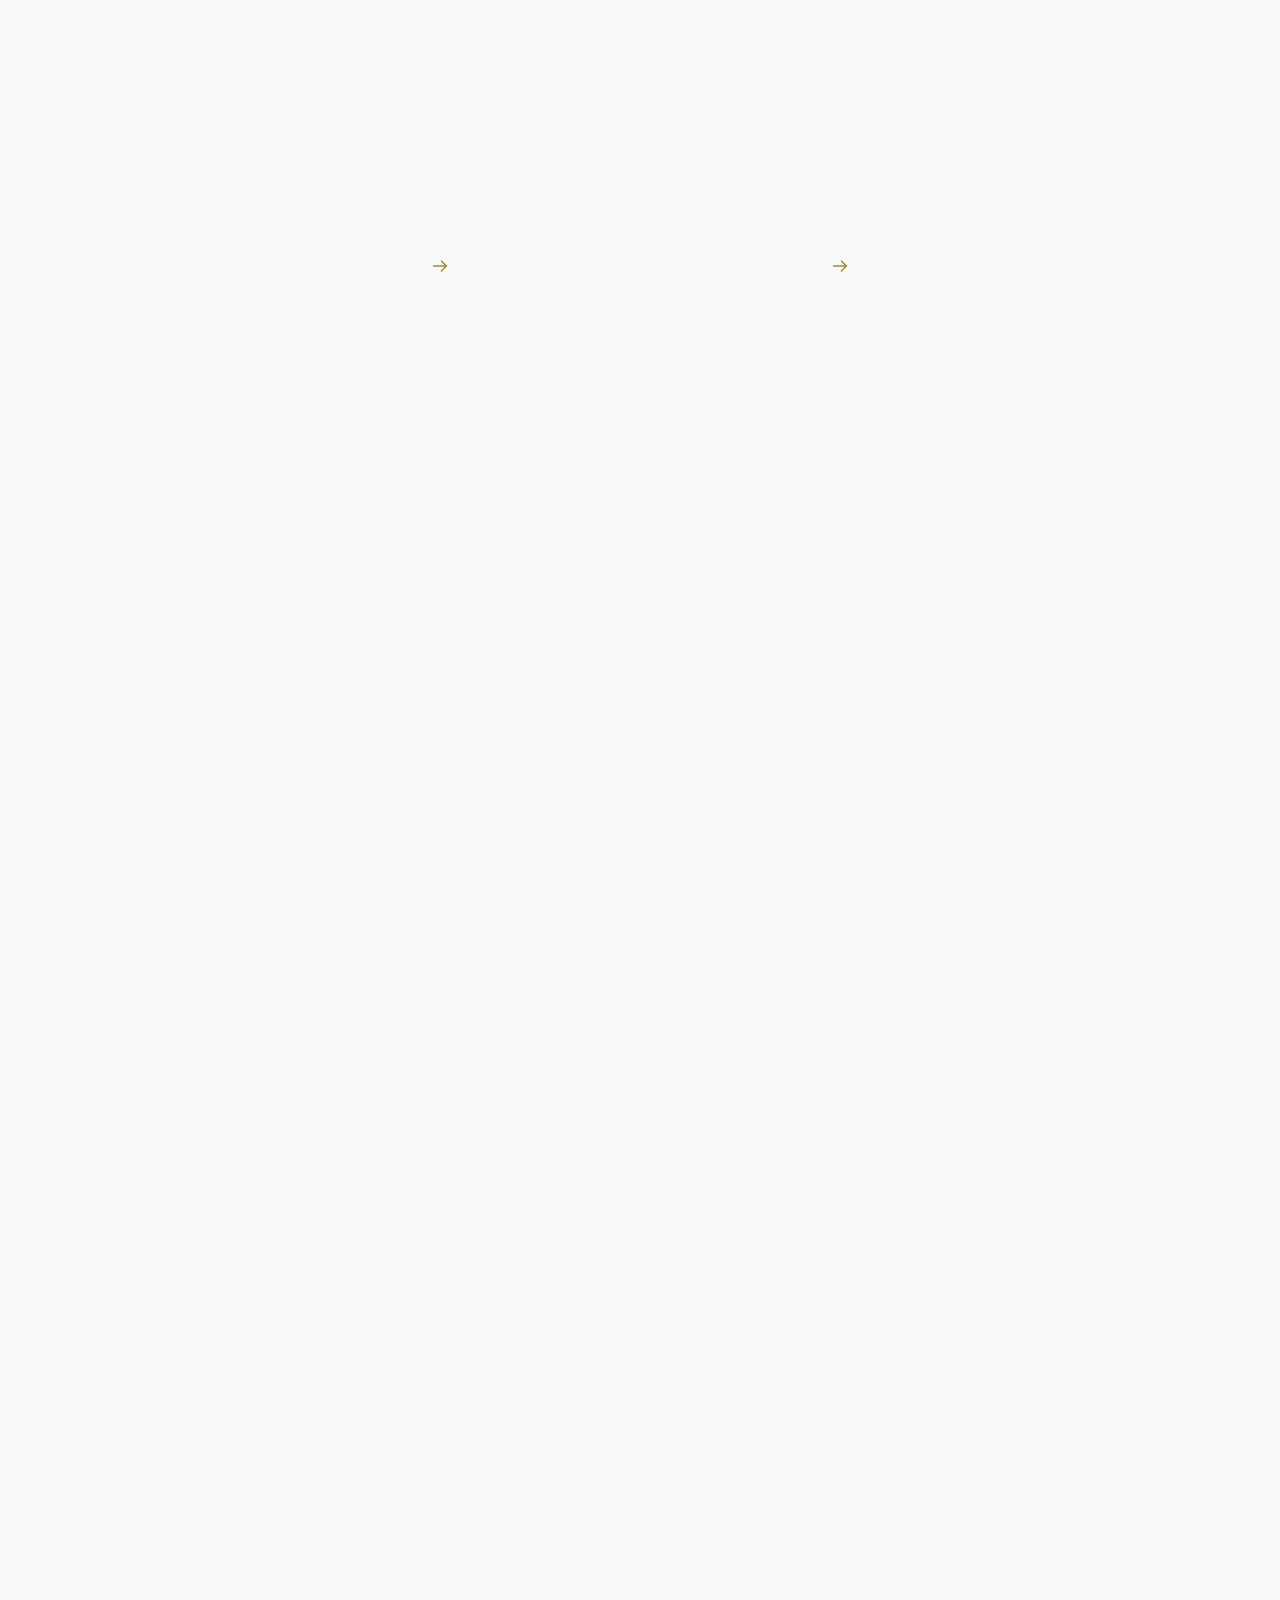
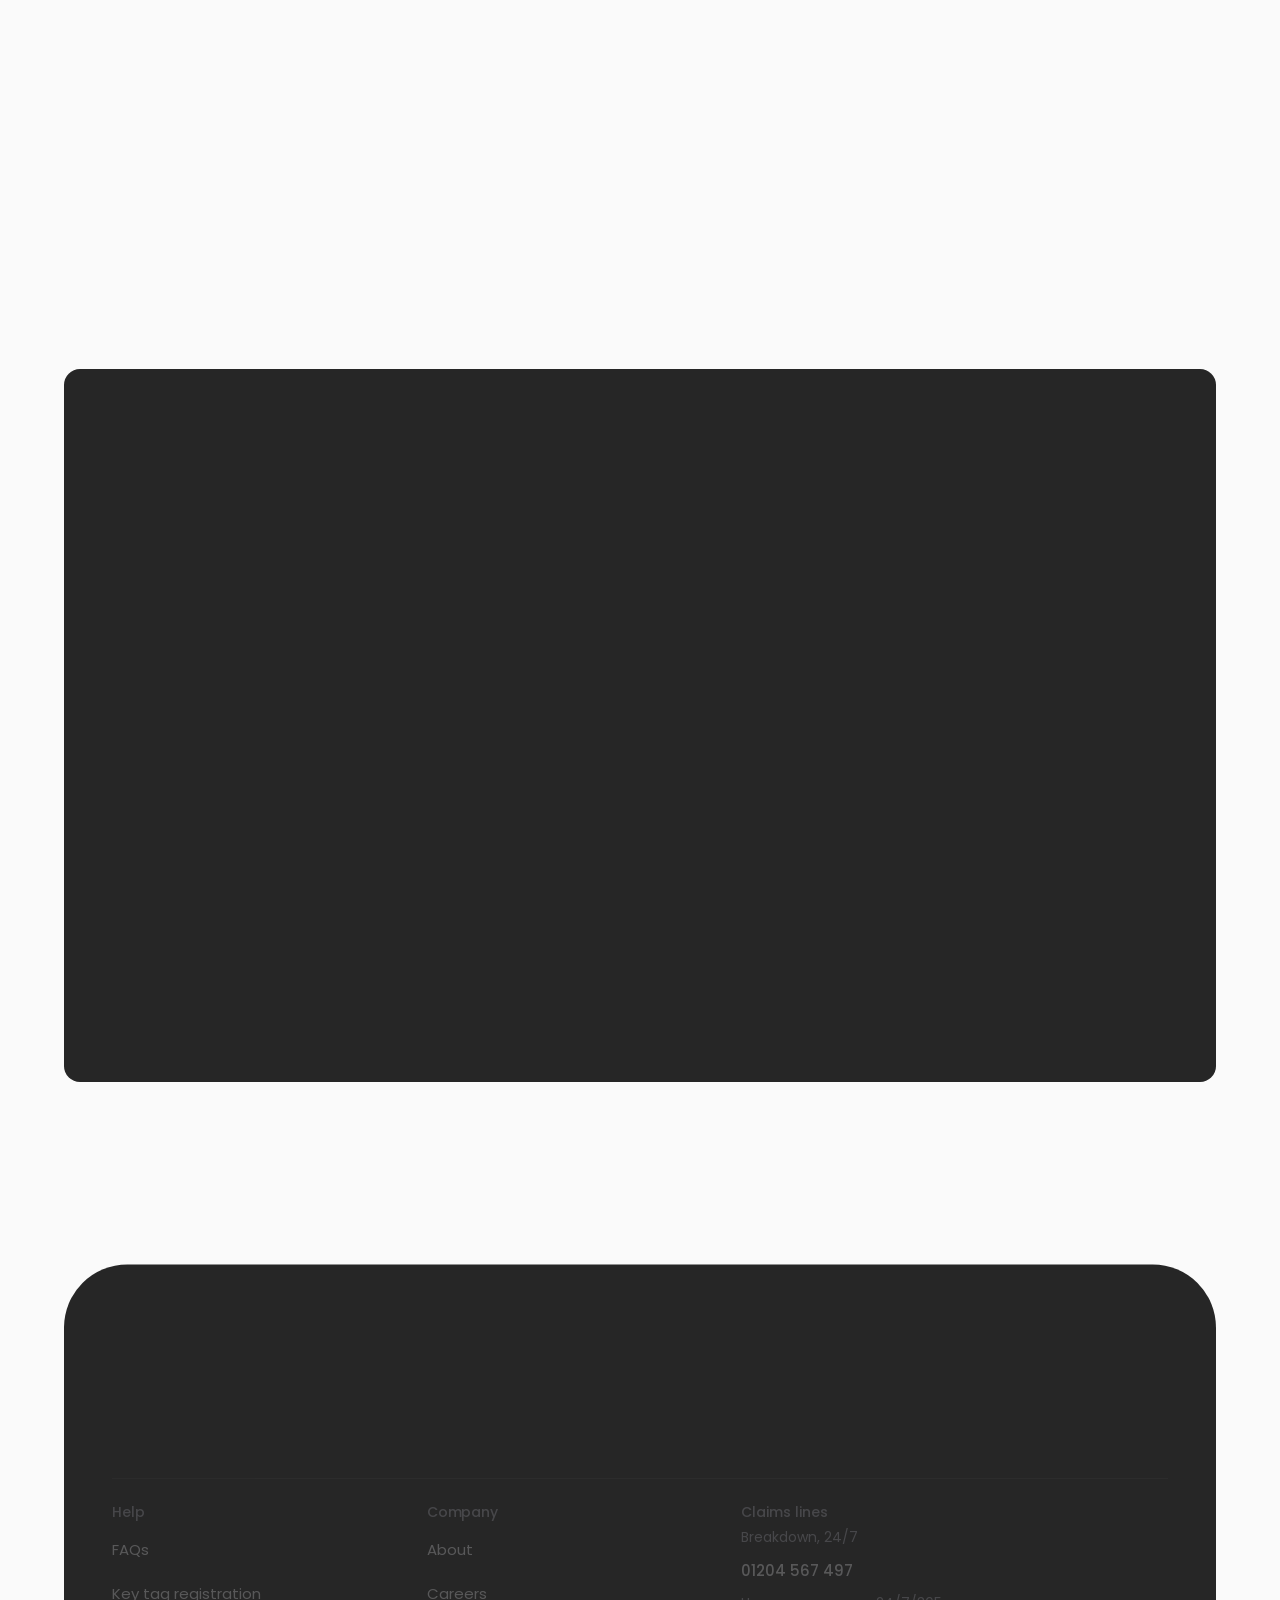
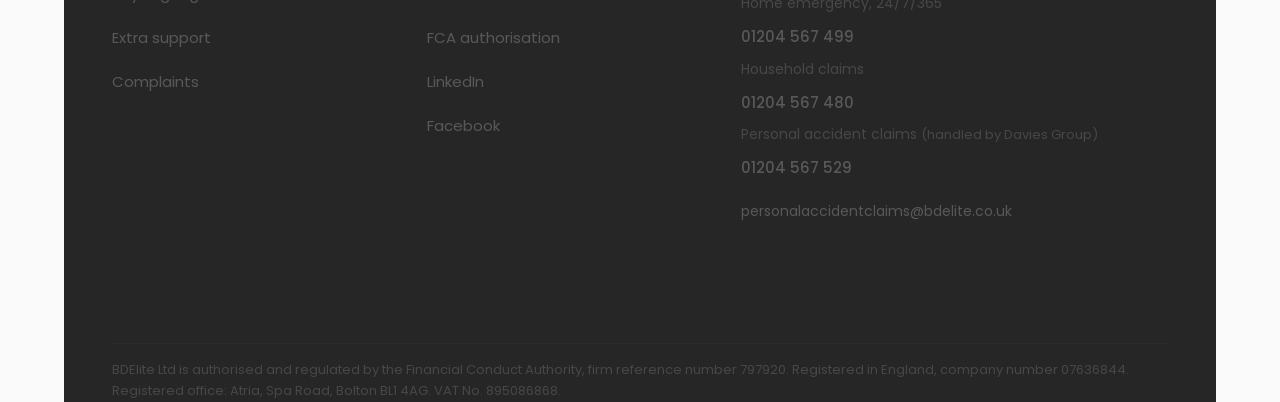
<file: customers.html>
<!doctype html>
<html lang="en-GB">
<head>
<meta charset="utf-8">
<meta name="viewport" content="width=device-width,initial-scale=1,viewport-fit=cover">
<title>Make a claim or check your cover | BDElite</title>
<meta name="description" content="Make a claim on the motor claimsline 01204 567 567, or find out who BDElite are and what the cover your broker arranged includes.">
<meta name="robots" content="noindex,nofollow">
<link rel="canonical" href="https://olisabdelite.github.io/bdelite-website-preview/customers">
<meta property="og:type" content="website">
<meta property="og:title" content="Make a claim or check your cover | BDElite">
<meta property="og:description" content="Make a claim on the motor claimsline 01204 567 567, or find out who BDElite are and what the cover your broker arranged includes.">
<meta property="og:url" content="https://olisabdelite.github.io/bdelite-website-preview/customers">
<meta property="og:image" content="https://olisabdelite.github.io/bdelite-website-preview/img/fleet.jpg">
<script>(function(){var k="bde-theme",v=null;try{v=localStorage.getItem(k)}catch(e){}if(v!=="light"&&v!=="dark")v=matchMedia("(prefers-color-scheme: dark)").matches?"dark":"light";document.documentElement.dataset.theme=v;var d=document.documentElement,q=new URLSearchParams(location.search),h=(q.get("hero")||"b").toLowerCase(),g=(q.get("stage")||"c").toLowerCase();d.classList.add("js");var zf=function(){var z=Math.min(1.2,Math.max(1,innerWidth/1920));d.style.zoom=z>1.005?z.toFixed(3):"";};zf();addEventListener("resize",zf);addEventListener("DOMContentLoaded",zf);addEventListener("load",zf);if(h==="a"||h==="b"||h==="c")d.dataset.hero=h;if(g==="a"||g==="b"||g==="c")d.dataset.stage=g;var t0=Date.now(),seen=null,nav=null;try{seen=sessionStorage.getItem("bde-intro");sessionStorage.setItem("bde-intro","1")}catch(e){}try{nav=performance.getEntriesByType("navigation")[0]}catch(e){}if(!seen||(nav&&nav.type==="reload")){d.classList.add("intro-on");var calm=matchMedia("(prefers-reduced-motion: reduce)").matches,done=false,loaded=false,sweeps=0;var go=function(){if(done)return;done=true;setTimeout(function(){var c=document.getElementById("intro");if(!c){d.classList.remove("intro-on");return;}var f=c.querySelector(".intro-logo"),t=document.querySelector("header.site .brand svg");if(!calm&&f&&t){var a=f.getBoundingClientRect(),b=t.getBoundingClientRect();var zz=parseFloat(d.style.zoom)||1;if(b.width>0)f.style.transform="translate("+(b.left-a.left)/zz+"px,"+(b.top-a.top)/zz+"px) scale("+(b.width/a.width)+")";}c.classList.add("out");setTimeout(function(){d.classList.add("intro-reveal");c.classList.add("fade");setTimeout(function(){d.classList.remove("intro-on","intro-reveal");c.parentNode&&c.parentNode.removeChild(c);},calm?0:480);},calm?0:780);},calm?0:150);};addEventListener("load",function(){loaded=true;if(calm)go();});document.addEventListener("animationiteration",function(e){if(e.animationName!=="introShine")return;sweeps++;if(loaded||sweeps>=2)go();},true);setTimeout(go,7000);}})();</script>
<link rel="preconnect" href="https://fonts.googleapis.com">
<link rel="preconnect" href="https://fonts.gstatic.com" crossorigin>
<link rel="stylesheet" href="https://fonts.googleapis.com/css2?family=Poppins:wght@400;500;600&display=swap">
<link rel="stylesheet" href="site.css?v=355a3437e5">
<script type="application/ld+json">{"@context":"https://schema.org","@type":"InsuranceAgency","name":"BDElite","legalName":"BDElite Ltd","url":"https://olisabdelite.github.io/bdelite-website-preview/","email":"bdelite.admin@bdelite.co.uk","telephone":"+44 1204 567 500","foundingDate":"2011","vatID":"GB895086868","address":{"@type":"PostalAddress","streetAddress":"Atria, Spa Road","addressLocality":"Bolton","postalCode":"BL1 4AG","addressCountry":"GB"},"sameAs":["https://www.linkedin.com/company/bdelite","https://www.facebook.com/BDEliteTCM"],"contactPoint":[{"@type":"ContactPoint","contactType":"claims","telephone":"+44 1204 567 567","areaServed":"GB"},{"@type":"ContactPoint","contactType":"emergency","name":"Breakdown","telephone":"+44 1204 567 497"},{"@type":"ContactPoint","contactType":"emergency","name":"Home emergency","telephone":"+44 1204 567 499"},{"@type":"ContactPoint","contactType":"sales","telephone":"+44 1204 567 500"}]}</script>
</head>
<body data-page="customers" data-view="customers">
<!-- Generated by build.js from src/site.html. Edit the source, then run: node build.js -->
<svg width="0" height="0" style="position:absolute" aria-hidden="true">
  <defs>
    <symbol id="logo" viewBox="0 20 1495 372">
      <path style="fill:var(--logo-k)" d="M 322.2 379.3L235.4 379.3L235.4 122.9L326.5 122.9C411.7 122.9 460.2 173.0 460.2 249.3C460.2 325.6 410.9 379.3 322.2 379.3ZM 322.6 175.0L297.0 175.0L297.0 327.2L325.7 327.2C370.3 327.2 398.1 303.0 398.1 251.7C398.1 200.5 373.0 175.0 322.6 175.0Z"/>
      <path style="fill:var(--logo-k)" d="M 214.8 304.7C214.8 345.7 194.2 379.3 116.7 379.3L10.9 379.3L10.9 122.9L115.9 122.9C188.0 122.9 207.4 152.1 207.4 189.8C207.4 218.9 190.4 237.0 162.4 245.2C193.5 251.3 214.8 273.1 214.8 304.7ZM 110.1 175.0L70.6 175.0L70.6 224.8L107.0 224.8C132.6 224.8 145.8 219.7 145.8 200.5C145.8 181.2 133.4 175.0 110.1 175.0ZM 70.6 326.7L107.0 326.7C132.6 326.7 145.8 321.6 145.8 302.3C145.8 283.0 133.4 276.9 110.1 276.9L70.6 276.9L70.6 326.7"/>
      <g fill="#b08e1a">
        <path d="M 483.5 379.3L483.5 123.2L660.6 123.2L660.6 175.7L543.9 175.7L543.9 224.8L637.7 224.8L637.7 276.9L543.9 276.9L543.9 326.9L660.6 326.9L660.6 379.3Z"/>
        <path d="M 682.7 379.3L682.7 123.2L742.4 123.3L742.4 379.3Z"/>
        <path d="M 769.2 204.5L828.9 204.5L828.9 379.3L769.2 379.3Z"/>
        <path d="M 1071.9 379.3C1052.8 379.3 1036.0 375.5 1021.6 368.0C1007.1 360.4 995.9 350.0 988.1 336.9C980.1 323.8 976.2 308.8 976.2 291.9C976.2 275.1 980.1 259.8 987.9 246.7C995.7 233.5 1006.3 223.2 1019.9 215.8C1033.3 208.3 1048.6 204.5 1065.7 204.5C1082.7 204.5 1096.9 208.1 1110.1 215.1C1123.3 222.2 1133.8 232.3 1141.4 245.4C1149.1 258.5 1153.0 274.3 1153.0 292.6C1153.0 294.5 1152.9 296.6 1152.7 299.0C1152.4 301.5 1152.2 303.7 1152.0 305.8L1015.8 305.8L1015.8 277.1L1126.5 277.1L1107.8 285.6C1107.8 276.8 1106.0 269.1 1102.5 262.6C1098.9 256.1 1094.0 251.0 1087.8 247.3C1081.6 243.6 1074.3 241.8 1066.0 241.8C1057.7 241.8 1050.3 243.6 1044.0 247.3C1037.7 251.0 1032.7 256.1 1029.2 262.8C1025.7 269.4 1023.9 277.2 1023.9 286.3L1023.9 293.8C1023.9 303.1 1025.9 311.2 1030.0 318.3C1034.0 325.3 1039.7 330.7 1047.1 334.4C1054.5 338.0 1063.2 339.9 1073.2 339.9C1082.1 339.9 1089.9 338.5 1096.7 335.8C1103.4 333.0 1109.6 329.0 1115.2 323.5L1141.1 351.9C1133.4 360.7 1123.8 367.5 1112.1 372.2C1100.5 377.0 1087.1 379.3 1071.9 379.3Z"/>
        <circle cx="799.1" cy="152.6" r="29.9"/>
        <path d="M 844.8 240.9L844.8 204.8L969.8 204.8L969.8 240.9ZM 940 380.2C918.7 380.2 902.2 374.7 890.4 363.6C878.5 352.5 872.6 336.0 872.6 314.1L872.6 152.6L924.9 152.6L924.9 313.5C924.9 321.2 926.9 327.2 930.9 331.4C934.9 335.6 940.4 337.8 947.3 337.8C955.6 337.8 962.6 335.5 968.4 330.9L982.5 368.6C977.1 372.4 970.7 375.3 963.2 377.3C955.8 379.2 948.0 380.2 940 380.2Z"/>
        <path d="M 1477.2 126.4L1363.1 28.7C1356.6 23.1 1346.1 23.1 1339.7 28.7L1318.8 46.6L1412.0 126.4C1418.5 131.9 1418.5 140.9 1412.0 146.4L1318.8 226.3L1339.7 244.2C1346.1 249.7 1356.6 249.7 1363.1 244.2L1477.2 146.4C1483.7 140.9 1483.7 131.9 1477.2 126.4Z"/>
      </g>
      <path fill="#d7c38c" d="M 1332.0 260.7L1267.3 205.3C1263.7 202.2 1257.7 202.2 1254.1 205.3L1242.2 215.5L1295.1 260.7C1298.7 263.9 1298.7 268.9 1295.1 272.1L1242.2 317.3L1254.1 327.4C1257.7 330.6 1263.7 330.6 1267.3 327.4L1332.0 272.1C1335.7 268.9 1335.7 263.8 1332.0 260.7Z"/>
      <path style="fill:var(--logo-k)" d="M 1482.6 238.3L1342.8 118.5C1334.9 111.7 1322.0 111.7 1314.1 118.5L1288.5 140.4L1402.7 238.3C1410.6 245.0 1410.6 256.0 1402.7 262.8L1288.5 360.6L1314.1 382.5C1322.0 389.3 1334.9 389.3 1342.8 382.5L1482.6 262.8C1490.5 256.0 1490.5 245.0 1482.6 238.3Z"/>
    </symbol>
    <linearGradient id="mg" x1="0" y1="0" x2="1" y2="1"><stop offset="0" stop-color="#fff3c9"/><stop offset=".45" stop-color="#f0cf72"/><stop offset="1" stop-color="#b8912c"/></linearGradient>
    <linearGradient id="mg2" x1="0" y1="0" x2="1" y2="1"><stop offset="0" stop-color="#ffe9a8"/><stop offset="1" stop-color="#c9a13e"/></linearGradient>
    <symbol id="mark" viewBox="1236 20 258 372">
      <path fill="url(#mg2)" opacity=".55" d="M 1332.0 260.7L1267.3 205.3C1263.7 202.2 1257.7 202.2 1254.1 205.3L1242.2 215.5L1295.1 260.7C1298.7 263.9 1298.7 268.9 1295.1 272.1L1242.2 317.3L1254.1 327.4C1257.7 330.6 1263.7 330.6 1267.3 327.4L1332.0 272.1C1335.7 268.9 1335.7 263.8 1332.0 260.7Z"/>
      <path fill="url(#mg2)" opacity=".8" d="M 1477.2 126.4L1363.1 28.7C1356.6 23.1 1346.1 23.1 1339.7 28.7L1318.8 46.6L1412.0 126.4C1418.5 131.9 1418.5 140.9 1412.0 146.4L1318.8 226.3L1339.7 244.2C1346.1 249.7 1356.6 249.7 1363.1 244.2L1477.2 146.4C1483.7 140.9 1483.7 131.9 1477.2 126.4Z"/>
      <path fill="url(#mg)" d="M 1482.6 238.3L1342.8 118.5C1334.9 111.7 1322.0 111.7 1314.1 118.5L1288.5 140.4L1402.7 238.3C1410.6 245.0 1410.6 256.0 1402.7 262.8L1288.5 360.6L1314.1 382.5C1322.0 389.3 1334.9 389.3 1342.8 382.5L1482.6 262.8C1490.5 256.0 1490.5 245.0 1482.6 238.3Z"/>
    </symbol>
    <symbol id="chev" viewBox="0 0 14 16"><path fill="currentColor" d="M1.6 0.4 L0 1.8 L6.6 8 L0 14.2 L1.6 15.6 C2.1 16.1 2.9 16.1 3.4 15.6 L13.4 9 C14 8.4 14 7.6 13.4 7 L3.4 0.4 C2.9 -0.1 2.1 -0.1 1.6 0.4Z"/></symbol>
    <symbol id="i-arrow" viewBox="0 0 24 24"><path d="M5 12h14M13.5 6.5L19 12l-5.500 5.500" fill="none" stroke="currentColor" stroke-width="1.6" stroke-linecap="round" stroke-linejoin="round"/></symbol><symbol id="i-caret" viewBox="0 0 24 24"><path d="M6.500 9.500L12 15l5.500-5.500" fill="none" stroke="currentColor" stroke-width="1.7" stroke-linecap="round" stroke-linejoin="round"/></symbol>
    <symbol id="i-phone" viewBox="0 0 24 24"><path d="M22 16.9v3a2 2 0 0 1-2.2 2 19.8 19.8 0 0 1-8.6-3.1 19.5 19.5 0 0 1-6-6A19.8 19.8 0 0 1 2.1 4.2 2 2 0 0 1 4.1 2h3a2 2 0 0 1 2 1.7c.1 1 .4 1.9.7 2.8a2 2 0 0 1-.5 2.1L8 9.9a16 16 0 0 0 6 6l1.3-1.3a2 2 0 0 1 2.1-.4c.9.3 1.8.6 2.8.7a2 2 0 0 1 1.7 2z" fill="none" stroke="currentColor" stroke-width="1.6" stroke-linecap="round" stroke-linejoin="round"/></symbol>
    <symbol id="i-check" viewBox="0 0 24 24"><path d="M5 12.5l4.2 4.2L19 7" fill="none" stroke="currentColor" stroke-width="2.1" stroke-linecap="round" stroke-linejoin="round"/></symbol>
    <symbol id="i-checkc" viewBox="0 0 24 24"><circle cx="12" cy="12" r="10.500" fill="currentColor"/><path d="M7.600 12.300l3 3 5.800-6" fill="none" stroke="var(--tick,#fff)" stroke-width="1.900" stroke-linecap="round" stroke-linejoin="round"/></symbol>
    <symbol id="i-copy" viewBox="0 0 24 24"><rect x="9" y="9" width="12" height="12" rx="2" fill="none" stroke="currentColor" stroke-width="1.6"/><path d="M5 15H4a1 1 0 0 1-1-1V4a1 1 0 0 1 1-1h10a1 1 0 0 1 1 1v1" fill="none" stroke="currentColor" stroke-width="1.6"/></symbol>
    <symbol id="i-shield" viewBox="0 0 24 24"><path d="M12 22s8-4 8-10V5l-8-3-8 3v7c0 6 8 10 8 10z" fill="none" stroke="currentColor" stroke-width="1.6" stroke-linejoin="round"/><path d="M12 8v4M12 16h.01" stroke="currentColor" stroke-width="1.6" stroke-linecap="round"/></symbol>
    <symbol id="i-car" viewBox="0 0 24 24"><path d="M5 17h14M3 13l2-5.5A2 2 0 0 1 6.9 6h10.2a2 2 0 0 1 1.9 1.5L21 13v4a1 1 0 0 1-1 1h-1a1 1 0 0 1-1-1v-1H6v1a1 1 0 0 1-1 1H4a1 1 0 0 1-1-1z" fill="none" stroke="currentColor" stroke-width="1.6" stroke-linejoin="round"/><circle cx="7" cy="13" r="1.2" fill="currentColor"/><circle cx="17" cy="13" r="1.2" fill="currentColor"/></symbol>
    <symbol id="i-tow" viewBox="0 0 24 24"><path d="M2 16V8h9v8M11 11h5l4 4v1M2 16h2m4 0h7m4 0h1" fill="none" stroke="currentColor" stroke-width="1.6" stroke-linejoin="round" stroke-linecap="round"/><circle cx="6" cy="17" r="2" fill="none" stroke="currentColor" stroke-width="1.6"/><circle cx="17" cy="17" r="2" fill="none" stroke="currentColor" stroke-width="1.6"/></symbol>
    <symbol id="i-home" viewBox="0 0 24 24"><path d="M3 11l9-7 9 7v9a1 1 0 0 1-1 1h-5v-6H9v6H4a1 1 0 0 1-1-1z" fill="none" stroke="currentColor" stroke-width="1.6" stroke-linejoin="round"/></symbol>
    <symbol id="i-scale" viewBox="0 0 24 24"><path d="M12 3v18M7 21h10M5 7h14M5 7l-3 6a3 3 0 0 0 6 0zM19 7l-3 6a3 3 0 0 0 6 0z" fill="none" stroke="currentColor" stroke-width="1.6" stroke-linejoin="round" stroke-linecap="round"/></symbol>
    <symbol id="i-q" viewBox="0 0 24 24"><circle cx="12" cy="12" r="10" fill="none" stroke="currentColor" stroke-width="1.6"/><path d="M9.1 9a3 3 0 0 1 5.8 1c0 2-3 2.5-3 4.5M12 17.5h.01" fill="none" stroke="currentColor" stroke-width="1.6" stroke-linecap="round"/></symbol>
    <symbol id="i-clock" viewBox="0 0 24 24"><circle cx="12" cy="12" r="10" fill="none" stroke="currentColor" stroke-width="1.6"/><path d="M12 6v6l4 2" fill="none" stroke="currentColor" stroke-width="1.6" stroke-linecap="round"/></symbol>
    <symbol id="i-doc" viewBox="0 0 24 24"><path d="M14 2H6a2 2 0 0 0-2 2v16a2 2 0 0 0 2 2h12a2 2 0 0 0 2-2V8z M14 2v6h6M8 13h8M8 17h5" fill="none" stroke="currentColor" stroke-width="1.6" stroke-linejoin="round" stroke-linecap="round"/></symbol>
    <symbol id="i-pound" viewBox="0 0 24 24"><path d="M17 20H6c2-1.5 2.5-4 2.5-6V8.5a4 4 0 0 1 7.6-1.8M5.5 13h8" fill="none" stroke="currentColor" stroke-width="1.6" stroke-linecap="round" stroke-linejoin="round"/></symbol>
    <symbol id="i-user" viewBox="0 0 24 24"><circle cx="12" cy="8" r="4" fill="none" stroke="currentColor" stroke-width="1.6"/><path d="M4 21c1-4 4.5-6 8-6s7 2 8 6" fill="none" stroke="currentColor" stroke-width="1.6" stroke-linecap="round"/></symbol>
    <symbol id="i-plug" viewBox="0 0 24 24"><path d="M9 2v5M15 2v5M6 7h12v4a6 6 0 0 1-12 0zM12 17v5" fill="none" stroke="currentColor" stroke-width="1.6" stroke-linecap="round" stroke-linejoin="round"/></symbol>
    <symbol id="i-chart" viewBox="0 0 24 24"><path d="M3 3v18h18M7 15l4-4 3 3 5-6" fill="none" stroke="currentColor" stroke-width="1.6" stroke-linecap="round" stroke-linejoin="round"/></symbol>
    <symbol id="i-key" viewBox="0 0 24 24"><circle cx="8" cy="15" r="5" fill="none" stroke="currentColor" stroke-width="1.6"/><path d="M11.5 11.5L21 2M17 6l3 3M15 8l2 2" fill="none" stroke="currentColor" stroke-width="1.6" stroke-linecap="round"/></symbol>
    <symbol id="i-van" viewBox="0 0 24 24"><path d="M2 17V7a1 1 0 0 1 1-1h11v11M14 9h4l4 4v4h-2M2 17h2m4 0h8" fill="none" stroke="currentColor" stroke-width="1.6" stroke-linejoin="round" stroke-linecap="round"/><circle cx="6" cy="17" r="2" fill="none" stroke="currentColor" stroke-width="1.6"/><circle cx="18" cy="17" r="2" fill="none" stroke="currentColor" stroke-width="1.6"/></symbol>
    <symbol id="i-truck" viewBox="0 0 24 24"><path d="M1 16V5h13v11M14 8h4.5l3.5 4v4h-1.5M1 16h1.5m4 0h8.5" fill="none" stroke="currentColor" stroke-width="1.6" stroke-linejoin="round" stroke-linecap="round"/><circle cx="4.5" cy="17" r="2" fill="none" stroke="currentColor" stroke-width="1.6"/><circle cx="17.5" cy="17" r="2" fill="none" stroke="currentColor" stroke-width="1.6"/></symbol>
    <symbol id="i-taxi" viewBox="0 0 24 24"><rect x="9" y="1.5" width="6" height="3" rx="1" fill="none" stroke="currentColor" stroke-width="1.6"/><path d="M5 18h14M3 14l2-5.5A2 2 0 0 1 6.9 7h10.2a2 2 0 0 1 1.9 1.5L21 14v4a1 1 0 0 1-1 1h-1a1 1 0 0 1-1-1v-1H6v1a1 1 0 0 1-1 1H4a1 1 0 0 1-1-1z" fill="none" stroke="currentColor" stroke-width="1.6" stroke-linejoin="round"/></symbol>
    <symbol id="i-fleet" viewBox="0 0 24 24"><path d="M8 5h9.5a2 2 0 0 1 1.8 1.2L21 10v4" fill="none" stroke="currentColor" stroke-width="1.6" stroke-linecap="round" opacity=".55"/><path d="M4 19h11M2 15.5l1.6-4.2A2 2 0 0 1 5.5 10h8a2 2 0 0 1 1.9 1.3L17 15.5V19a1 1 0 0 1-1 1h-.5a1 1 0 0 1-1-1v-.5h-10v.5a1 1 0 0 1-1 1H3a1 1 0 0 1-1-1z" fill="none" stroke="currentColor" stroke-width="1.6" stroke-linejoin="round"/></symbol>
    <symbol id="i-building" viewBox="0 0 24 24"><path d="M4 21V5a1 1 0 0 1 1-1h9a1 1 0 0 1 1 1v16M15 10h4a1 1 0 0 1 1 1v10M2 21h20M8 8h3M8 12h3M8 16h3" fill="none" stroke="currentColor" stroke-width="1.6" stroke-linejoin="round" stroke-linecap="round"/></symbol>
    <symbol id="i-briefcase" viewBox="0 0 24 24"><rect x="3" y="7" width="18" height="13" rx="2" fill="none" stroke="currentColor" stroke-width="1.6"/><path d="M8 7V5a2 2 0 0 1 2-2h4a2 2 0 0 1 2 2v2M3 13h18" fill="none" stroke="currentColor" stroke-width="1.6"/></symbol>
    <symbol id="i-x" viewBox="0 0 24 24"><path d="M6 6l12 12M18 6L6 18" stroke="currentColor" stroke-width="1.6" stroke-linecap="round"/></symbol>
    <symbol id="i-menu" viewBox="0 0 24 24"><path d="M4 7h16M4 12h16M4 17h16" stroke="currentColor" stroke-width="1.6" stroke-linecap="round"/></symbol>
    <symbol id="g-phone" viewBox="0 0 24 24"><path d="M22 16.9v3a2 2 0 0 1-2.2 2 19.8 19.8 0 0 1-8.6-3.1 19.5 19.5 0 0 1-6-6A19.8 19.8 0 0 1 2.1 4.2 2 2 0 0 1 4.1 2h3a2 2 0 0 1 2 1.7c.1 1 .4 1.9.7 2.8a2 2 0 0 1-.5 2.1L8 9.9a16 16 0 0 0 6 6l1.3-1.3a2 2 0 0 1 2.1-.4c.9.3 1.8.6 2.8.7a2 2 0 0 1 1.7 2z" fill="none" stroke="currentColor" stroke-width="1.6" stroke-linecap="round" stroke-linejoin="round"/></symbol>
    <symbol id="g-shield" viewBox="0 0 24 24"><path d="M12 22s8-4 8-10V5l-8-3-8 3v7c0 6 8 10 8 10z" fill="none" stroke="currentColor" stroke-width="1.6" stroke-linejoin="round"/><path d="M12 8v4M12 16h.01" stroke="currentColor" stroke-width="1.6" stroke-linecap="round"/></symbol>
    <symbol id="g-car" viewBox="0 0 24 24"><path d="M5 17h14M3 13l2-5.5A2 2 0 0 1 6.9 6h10.2a2 2 0 0 1 1.9 1.5L21 13v4a1 1 0 0 1-1 1h-1a1 1 0 0 1-1-1v-1H6v1a1 1 0 0 1-1 1H4a1 1 0 0 1-1-1z" fill="none" stroke="currentColor" stroke-width="1.6" stroke-linejoin="round"/><circle cx="7" cy="13" r="1.2" fill="currentColor"/><circle cx="17" cy="13" r="1.2" fill="currentColor"/></symbol>
    <symbol id="g-tow" viewBox="0 0 24 24"><path d="M2 16V8h9v8M11 11h5l4 4v1M2 16h2m4 0h7m4 0h1" fill="none" stroke="currentColor" stroke-width="1.6" stroke-linejoin="round" stroke-linecap="round"/><circle cx="6" cy="17" r="2" fill="none" stroke="currentColor" stroke-width="1.6"/><circle cx="17" cy="17" r="2" fill="none" stroke="currentColor" stroke-width="1.6"/></symbol>
    <symbol id="g-home" viewBox="0 0 24 24"><path d="M3 11l9-7 9 7v9a1 1 0 0 1-1 1h-5v-6H9v6H4a1 1 0 0 1-1-1z" fill="none" stroke="currentColor" stroke-width="1.6" stroke-linejoin="round"/></symbol>
    <symbol id="g-scale" viewBox="0 0 24 24"><path d="M12 3v18M7 21h10M5 7h14M5 7l-3 6a3 3 0 0 0 6 0zM19 7l-3 6a3 3 0 0 0 6 0z" fill="none" stroke="currentColor" stroke-width="1.6" stroke-linejoin="round" stroke-linecap="round"/></symbol>
    <symbol id="g-q" viewBox="0 0 24 24"><circle cx="12" cy="12" r="10" fill="none" stroke="currentColor" stroke-width="1.6"/><path d="M9.1 9a3 3 0 0 1 5.8 1c0 2-3 2.5-3 4.5M12 17.5h.01" fill="none" stroke="currentColor" stroke-width="1.6" stroke-linecap="round"/></symbol>
    <symbol id="g-clock" viewBox="0 0 24 24"><circle cx="12" cy="12" r="10" fill="none" stroke="currentColor" stroke-width="1.6"/><path d="M12 6v6l4 2" fill="none" stroke="currentColor" stroke-width="1.6" stroke-linecap="round"/></symbol>
    <symbol id="g-doc" viewBox="0 0 24 24"><path d="M14 2H6a2 2 0 0 0-2 2v16a2 2 0 0 0 2 2h12a2 2 0 0 0 2-2V8z M14 2v6h6M8 13h8M8 17h5" fill="none" stroke="currentColor" stroke-width="1.6" stroke-linejoin="round" stroke-linecap="round"/></symbol>
    <symbol id="g-pound" viewBox="0 0 24 24"><path d="M17 20H6c2-1.5 2.5-4 2.5-6V8.5a4 4 0 0 1 7.6-1.8M5.5 13h8" fill="none" stroke="currentColor" stroke-width="1.6" stroke-linecap="round" stroke-linejoin="round"/></symbol>
    <symbol id="g-user" viewBox="0 0 24 24"><circle cx="12" cy="8" r="4" fill="none" stroke="currentColor" stroke-width="1.6"/><path d="M4 21c1-4 4.5-6 8-6s7 2 8 6" fill="none" stroke="currentColor" stroke-width="1.6" stroke-linecap="round"/></symbol>
    <symbol id="g-plug" viewBox="0 0 24 24"><path d="M9 2v5M15 2v5M6 7h12v4a6 6 0 0 1-12 0zM12 17v5" fill="none" stroke="currentColor" stroke-width="1.6" stroke-linecap="round" stroke-linejoin="round"/></symbol>
    <symbol id="g-chart" viewBox="0 0 24 24"><path d="M3 3v18h18M7 15l4-4 3 3 5-6" fill="none" stroke="currentColor" stroke-width="1.6" stroke-linecap="round" stroke-linejoin="round"/></symbol>
    <symbol id="g-key" viewBox="0 0 24 24"><circle cx="8" cy="15" r="5" fill="none" stroke="currentColor" stroke-width="1.6"/><path d="M11.5 11.5L21 2M17 6l3 3M15 8l2 2" fill="none" stroke="currentColor" stroke-width="1.6" stroke-linecap="round"/></symbol>
    <symbol id="g-van" viewBox="0 0 24 24"><path d="M2 17V7a1 1 0 0 1 1-1h11v11M14 9h4l4 4v4h-2M2 17h2m4 0h8" fill="none" stroke="currentColor" stroke-width="1.6" stroke-linejoin="round" stroke-linecap="round"/><circle cx="6" cy="17" r="2" fill="none" stroke="currentColor" stroke-width="1.6"/><circle cx="18" cy="17" r="2" fill="none" stroke="currentColor" stroke-width="1.6"/></symbol>
    <symbol id="g-truck" viewBox="0 0 24 24"><path d="M1 16V5h13v11M14 8h4.5l3.5 4v4h-1.5M1 16h1.5m4 0h8.5" fill="none" stroke="currentColor" stroke-width="1.6" stroke-linejoin="round" stroke-linecap="round"/><circle cx="4.5" cy="17" r="2" fill="none" stroke="currentColor" stroke-width="1.6"/><circle cx="17.5" cy="17" r="2" fill="none" stroke="currentColor" stroke-width="1.6"/></symbol>
    <symbol id="g-taxi" viewBox="0 0 24 24"><rect x="9" y="1.5" width="6" height="3" rx="1" fill="none" stroke="currentColor" stroke-width="1.6"/><path d="M5 18h14M3 14l2-5.5A2 2 0 0 1 6.9 7h10.2a2 2 0 0 1 1.9 1.5L21 14v4a1 1 0 0 1-1 1h-1a1 1 0 0 1-1-1v-1H6v1a1 1 0 0 1-1 1H4a1 1 0 0 1-1-1z" fill="none" stroke="currentColor" stroke-width="1.6" stroke-linejoin="round"/></symbol>
    <symbol id="g-fleet" viewBox="0 0 24 24"><path d="M8 5h9.5a2 2 0 0 1 1.8 1.2L21 10v4" fill="none" stroke="currentColor" stroke-width="1.6" stroke-linecap="round" opacity=".55"/><path d="M4 19h11M2 15.5l1.6-4.2A2 2 0 0 1 5.5 10h8a2 2 0 0 1 1.9 1.3L17 15.5V19a1 1 0 0 1-1 1h-.5a1 1 0 0 1-1-1v-.5h-10v.5a1 1 0 0 1-1 1H3a1 1 0 0 1-1-1z" fill="none" stroke="currentColor" stroke-width="1.6" stroke-linejoin="round"/></symbol>
    <symbol id="g-building" viewBox="0 0 24 24"><path d="M4 21V5a1 1 0 0 1 1-1h9a1 1 0 0 1 1 1v16M15 10h4a1 1 0 0 1 1 1v10M2 21h20M8 8h3M8 12h3M8 16h3" fill="none" stroke="currentColor" stroke-width="1.6" stroke-linejoin="round" stroke-linecap="round"/></symbol>
    <symbol id="g-briefcase" viewBox="0 0 24 24"><rect x="3" y="7" width="18" height="13" rx="2" fill="none" stroke="currentColor" stroke-width="1.6"/><path d="M8 7V5a2 2 0 0 1 2-2h4a2 2 0 0 1 2 2v2M3 13h18" fill="none" stroke="currentColor" stroke-width="1.6"/></symbol>
    <symbol id="v-car" viewBox="0 0 64 30"><path d="M3 22v-4.200a3 3 0 0 1 2.400-2.900l9.600-2 5.300-5.300A4 4 0 0 1 23.100 6.400h15.800a4 4 0 0 1 2.900 1.200l5.600 5.800 9.700 1.700a3.500 3.500 0 0 1 2.900 3.400V22" fill="none" stroke="currentColor" stroke-width="2" stroke-linecap="round" stroke-linejoin="round"/><path d="M20.500 13.200l3.300-3.300h6.700v3.300zM34 9.900h4.700l3.300 3.300h-8z" fill="none" stroke="currentColor" stroke-width="2" stroke-linecap="round" stroke-linejoin="round"/><path d="M3 22h6M18 22h28M55 22h5" fill="none" stroke="currentColor" stroke-width="2" stroke-linecap="round" stroke-linejoin="round"/><circle cx="13.500" cy="22" r="4.500" fill="none" stroke="currentColor" stroke-width="2" stroke-linecap="round" stroke-linejoin="round"/><circle cx="50.500" cy="22" r="4.500" fill="none" stroke="currentColor" stroke-width="2" stroke-linecap="round" stroke-linejoin="round"/></symbol>
    <symbol id="v-van" viewBox="0 0 64 30"><path d="M3 23V7a2.500 2.500 0 0 1 2.500-2.500H40V23" fill="none" stroke="currentColor" stroke-width="2" stroke-linecap="round" stroke-linejoin="round"/><path d="M40 9h8.600a3 3 0 0 1 2.300 1.100l7.400 8.800a3 3 0 0 1 .7 1.900V23" fill="none" stroke="currentColor" stroke-width="2" stroke-linecap="round" stroke-linejoin="round"/><path d="M44 12.500h4.200l4.200 5H44z" fill="none" stroke="currentColor" stroke-width="2" stroke-linecap="round" stroke-linejoin="round"/><path d="M3 23h5M17 23h27.500M53.500 23H59" fill="none" stroke="currentColor" stroke-width="2" stroke-linecap="round" stroke-linejoin="round"/><circle cx="12.500" cy="23" r="4.500" fill="none" stroke="currentColor" stroke-width="2" stroke-linecap="round" stroke-linejoin="round"/><circle cx="49" cy="23" r="4.500" fill="none" stroke="currentColor" stroke-width="2" stroke-linecap="round" stroke-linejoin="round"/></symbol>
    <symbol id="v-hgv" viewBox="0 0 80 30"><rect x="2" y="3" width="50" height="16" rx="2" fill="none" stroke="currentColor" stroke-width="2" stroke-linecap="round" stroke-linejoin="round"/><path d="M56 23V8h8.800a3 3 0 0 1 2.500 1.300l6.200 9a3 3 0 0 1 .5 1.700v3" fill="none" stroke="currentColor" stroke-width="2" stroke-linecap="round" stroke-linejoin="round"/><path d="M60 11.500h4.300l3.800 5.500H60z" fill="none" stroke="currentColor" stroke-width="2" stroke-linecap="round" stroke-linejoin="round"/><path d="M2 23h4M16 23h2M27 23h18M54 23h10M73 23h1" fill="none" stroke="currentColor" stroke-width="2" stroke-linecap="round" stroke-linejoin="round"/><circle cx="11" cy="23" r="4" fill="none" stroke="currentColor" stroke-width="2" stroke-linecap="round" stroke-linejoin="round"/><circle cx="22.500" cy="23" r="4" fill="none" stroke="currentColor" stroke-width="2" stroke-linecap="round" stroke-linejoin="round"/><circle cx="49.500" cy="23" r="4" fill="none" stroke="currentColor" stroke-width="2" stroke-linecap="round" stroke-linejoin="round"/><circle cx="68.500" cy="23" r="4" fill="none" stroke="currentColor" stroke-width="2" stroke-linecap="round" stroke-linejoin="round"/></symbol>
  </defs>
</svg>


<div id="intro" aria-hidden="true">
  <svg class="intro-logo" viewBox="0 0 1495 372">
    <defs>
      <filter id="introWhite"><feColorMatrix type="matrix" values="0 0 0 0 1  0 0 0 0 1  0 0 0 0 1  0 0 0 1 0"/></filter>
      <mask id="introMask" maskUnits="userSpaceOnUse" x="-100" y="-100" width="1700" height="600"><use href="#logo" filter="url(#introWhite)"/></mask>
      <linearGradient id="introShine" x1="0" y1="0" x2="1" y2="0"><stop offset="0" stop-color="#fffdf2" stop-opacity="0"/><stop offset=".35" stop-color="#fff6d6" stop-opacity=".55"/><stop offset=".5" stop-color="#ffffff" stop-opacity="1"/><stop offset=".65" stop-color="#fff6d6" stop-opacity=".55"/><stop offset="1" stop-color="#fffdf2" stop-opacity="0"/></linearGradient>
    </defs>
    <use href="#logo"/>
    <g mask="url(#introMask)"><rect class="intro-shine" x="0" y="-60" width="420" height="500" fill="url(#introShine)"/></g>
  </svg>
</div>
<header class="site">
  <div class="wrap">
    <a class="brand" href="./" data-go="home" aria-label="BDElite home">
      <svg viewBox="0 0 1495 372" role="img" aria-label="BDElite"><use href="#logo"/></svg>
      <span>Total Solutions Provider</span>
    </a>
    <nav class="main" aria-label="Main">
      <a href="brokers" data-go="brokers"><svg class="chev c-broker" aria-hidden="true"><use href="#chev"/></svg>Brokers</a>
      <a href="customers" data-go="customers"><svg class="chev c-customer" aria-hidden="true"><use href="#chev"/></svg>Customers</a>
      <a href="fleet" data-go="fleet"><svg class="chev c-fleet" aria-hidden="true"><use href="#chev"/></svg>Fleet</a>
      <a href="about" data-go="about">About</a>
    </nav>
    <div class="head-actions">
      <a class="login hide-m" href="https://brokerportal.bdelite.co.uk/" target="_blank" rel="noopener">Broker log in</a>
      <button class="btn btn-gold" type="button" data-claim>Make a claim</button>
      <button class="menu-btn" type="button" aria-expanded="false" aria-controls="mnav" aria-label="Open menu"><svg width="22" height="22"><use href="#i-menu"/></svg></button>
    </div>
  </div>
</header>

<!-- Small-screen menu: full-screen panel with drill-down sections (sits outside the header so it can cover the whole screen) -->
<div class="mmenu" id="mnav" role="dialog" aria-modal="true" aria-label="Menu" hidden>
  <div class="mm-top">
    <a class="mm-brand" href="./" data-go="home" aria-label="BDElite home"><svg viewBox="0 0 1495 372" aria-hidden="true"><use href="#logo"/></svg></a>
    <button class="mm-back" type="button" hidden><svg aria-hidden="true"><use href="#i-caret"/></svg>Menu</button>
    <button class="mm-close" type="button" aria-label="Close menu"><svg aria-hidden="true"><use href="#i-x"/></svg></button>
  </div>
  <div class="mm-body">
    <div class="mm-pane" data-pane="root">
      <ul class="mm-list">
        <li><button class="mm-row" type="button" data-sub="brokers" aria-controls="mm-brokers">Brokers<svg aria-hidden="true"><use href="#i-caret"/></svg></button></li>
        <li><button class="mm-row" type="button" data-sub="customers" aria-controls="mm-customers">Customers<svg aria-hidden="true"><use href="#i-caret"/></svg></button></li>
        <li><button class="mm-row" type="button" data-sub="fleet" aria-controls="mm-fleet">Fleet<svg aria-hidden="true"><use href="#i-caret"/></svg></button></li>
        <li><a class="mm-row" href="about" data-go="about">About</a></li>
      </ul>
      <a class="mm-help" href="tel:01204567567"><span><small>Need to claim now?</small>Motor claimsline</span><b>01204 567 567</b></a>
    </div>

    <div class="mm-pane mm-sub" id="mm-brokers" data-pane="brokers" hidden>
      <a class="mm-lead" href="brokers" data-go="brokers"><b>For brokers <svg aria-hidden="true"><use href="#i-arrow"/></svg></b><small>LEI and add-ons that quote and bind from your own system.</small></a>
      <p class="mm-label">Explore</p>
      <ul class="mm-links">
        <li><a href="brokers#suite" data-go="brokers" data-scroll="#suite">What you can offer</a></li>
        <li><a href="brokers#bportal" data-go="brokers" data-scroll="#bportal">Broker portal</a></li>
        <li><a href="brokers#partner" data-go="brokers" data-scroll="#partner">Become a partner</a></li>
      </ul>
      <a class="mm-pill" href="https://brokerportal.bdelite.co.uk/" target="_blank" rel="noopener">Broker log in <svg aria-hidden="true"><use href="#i-arrow"/></svg></a>
    </div>

    <div class="mm-pane mm-sub" id="mm-customers" data-pane="customers" hidden>
      <a class="mm-lead" href="customers" data-go="customers"><b>For policyholders <svg aria-hidden="true"><use href="#i-arrow"/></svg></b><small>The team behind the cover your broker arranged.</small></a>
      <p class="mm-label">Explore</p>
      <ul class="mm-links">
        <li><a href="customers#claimform" data-go="customers" data-scroll="#claimform">Make a claim</a></li>
        <li><a href="customers#claim-path" data-go="customers" data-scroll="#claim-path">What happens after you call</a></li>
        <li><a href="customers#covered" data-go="customers" data-scroll="#covered">What you may be covered for</a></li>
        <li><a href="customers#faq" data-go="customers" data-scroll="#faq">Good to know</a></li>
      </ul>
      <p class="mm-label">Call us</p>
      <ul class="mm-lines">
        <li><a href="tel:01204567567"><span>Motor claimsline</span><b>01204 567 567</b></a></li>
        <li><a href="tel:01204567497"><span>Breakdown</span><b>01204 567 497</b></a></li>
        <li><a href="tel:01204567499"><span>Home emergency</span><b>01204 567 499</b></a></li>
      </ul>
    </div>

    <div class="mm-pane mm-sub" id="mm-fleet" data-pane="fleet" hidden>
      <a class="mm-lead" href="fleet" data-go="fleet"><b>For fleets <svg aria-hidden="true"><use href="#i-arrow"/></svg></b><small>Cars, vans and HGVs up to 44t, kept moving.</small></a>
      <p class="mm-label">Explore</p>
      <ul class="mm-links">
        <li><a href="fleet#calc" data-go="fleet" data-scroll="#calc">Cost of downtime</a></li>
        <li><a href="fleet#fportal" data-go="fleet" data-scroll="#fportal">Fleet portal and MI pack</a></li>
        <li><a href="fleet#fleetcall" data-go="fleet" data-scroll="#fleetcall">Talk to us about your fleet</a></li>
      </ul>
    </div>
  </div>
  <div class="mm-foot">
    <button class="btn btn-gold" type="button" data-claim>Make a claim</button>
    <a class="btn mm-ghost" href="https://brokerportal.bdelite.co.uk/" target="_blank" rel="noopener">Broker log in</a>
  </div>
</div>



<!-- ============================ CUSTOMERS ============================ -->
<main data-view="customers">
  <section class="cust-hero page-hero">
    <div class="wrap">
      <div class="cust-intro">
        <p class="eyebrow">For policyholders</p>
        <h1 class="h-xl">Make a Claim<br><em class="gold" style="font-style:normal">or Check Your Cover.</em></h1>
        <p class="lede">Start a claim, or find out who we are and what you're covered for.</p>
      </div>
      <div class="routes">
        <div class="route route-claim">
          <span class="route-tag">I need to make a claim</span>
          <h2>Call the motor claimsline</h2>
          <a class="bignum" href="tel:01204567567">01204 567 567</a>
          <div class="row2">
            <button class="copy" type="button" data-copy="01204 567 567"><svg width="16" height="16" aria-hidden="true"><use href="#i-copy"/></svg>Copy number</button>
          </div>
          <div class="route-lines">
            <div><span>Breakdown</span><a class="mono" href="tel:01204567497">01204 567 497</a></div>
            <div><span>Home emergency&nbsp;· 24/7/365</span><a class="mono" href="tel:01204567499">01204 567 499</a></div>
            <div><span>Household claims</span><a class="mono" href="tel:01204567480">01204 567 480</a></div>
          </div>
        </div>
        <a class="route route-cover" href="#about-cover" data-scroll="#about-cover">
          <span class="route-tag">I want to know about my cover</span>
          <h2>Who we are and how we help you</h2>
          <ul class="route-list">
            <li><svg aria-hidden="true"><use href="#i-checkc"/></svg>Why your broker chose BDElite</li>
            <li><svg aria-hidden="true"><use href="#i-checkc"/></svg>What you may be covered for</li>
            <li><svg aria-hidden="true"><use href="#i-checkc"/></svg>What happens if you ever need to claim</li>
            <li><svg aria-hidden="true"><use href="#i-checkc"/></svg>Answers to common questions</li>
          </ul>
          <span class="pc-go">Find out more <svg class="arrow" width="18" height="18" aria-hidden="true"><use href="#i-arrow"/></svg></span>
          <span class="route-foot">General questions <b class="mono">01204 567 500</b></span>
        </a>
      </div>
    </div>
  </section>

  <section class="band" id="claim-path">
    <div class="wrap">
      <div class="sec-head"><p class="eyebrow">If you need to claim</p><h2 class="h-l">What Happens After You Call Us</h2><p class="lede">No call-centre runaround and no chasing. Any of our handlers can pick up your claim.</p></div>
      <ol class="steps h">
        <li><b>You tell us what happened</b><p>By phone. We take it from there, with no forms to chase.</p></li>
        <li><b>Our claims team takes it on</b><p>Any handler can answer your questions, so you're never waiting for one person to be free. We keep you updated.</p></li>
        <li><b>We keep you moving</b><p>Repairs at an approved repairer, a replacement vehicle where you're covered, and your losses pursued.</p></li>
        <li><b>Settled, then aftercare</b><p>We see it through to settlement and check in once it's done.</p></li>
      </ol>
      <div class="card tohand">
        <h3 class="h-s">Have these to hand if you can</h3>
        <ul><li>Your policy number or your broker's name</li><li>Date, time and place of the accident</li><li>The other driver's name, registration and insurer</li><li>Photos of the damage and the scene</li></ul>
      </div>
    </div>
  </section>

  <section class="band" id="claimform">
    <div class="wrap split" style="align-items:start">
      <div>
        <h2 class="h-l">Start Your Claim by Phone</h2>
        <p class="lede" style="margin-top:18px">Call the motor claimsline and a handler will take it from there. If anyone is hurt or the road is blocked, call 999 first.</p>
        <div class="notice" style="margin-top:32px">
          <svg aria-hidden="true"><use href="#i-shield"/></svg>
          <div><p><b>Stay safe from claims scams.</b> Only deal with BDElite through the numbers on this page or your policy documents. If someone calls about an accident you didn't report, hang up and call us on 01204 567 567.</p></div>
        </div>
      </div>
      <div class="form reach">
        <div><h3 class="h-s">Motor claimsline</h3><p class="reach-num mono">01204 567 567</p></div>
        <a class="btn btn-gold" href="tel:01204567567"><svg aria-hidden="true"><use href="#i-phone"/></svg>Call now</a>
        <p>Breakdown, home emergency and household claims have their own lines, listed at the top of this page.</p>
      </div>
    </div>
  </section>

  <section class="photo-band ink">
    <div class="pb-img" aria-hidden="true" style="--img:url('img/breakdown.jpg');--pos:20% 60%"></div>
    <div class="wrap pb-inner">
      <div class="pb-text">
        <p class="eyebrow">24/7 lines</p>
        <h2 class="h-l" style="margin-top:14px">Breakdown and Home Emergency</h2>
        <div class="pb-lines">
          <div><span>Breakdown</span><a class="mono" href="tel:01204567497">01204 567 497</a></div>
          <div><span>Home emergency&nbsp;· 24/7/365</span><a class="mono" href="tel:01204567499">01204 567 499</a></div>
        </div>
      </div>
    </div>
  </section>

  <section class="band" id="about-cover">
    <div class="wrap">
      <div class="sec-head"><h2 class="h-l">Who We Are</h2><p class="lede">Your broker sold your policy and still looks after it. We provide the added cover and handle any claim on it.</p></div>
      <div class="chain">
        <div class="card"><svg class="chev c-broker" style="width:20px;height:24px" aria-hidden="true"><use href="#chev"/></svg><h3 class="h-s">Your broker</h3><p>Arranges your insurance and adds the cover that suits you.</p></div>
        <div class="joiner" aria-hidden="true"><svg><use href="#i-arrow"/></svg></div>
        <div class="card"><svg class="chev c-fleet" style="width:20px;height:24px" aria-hidden="true"><use href="#chev"/></svg><h3 class="h-s">BDElite</h3><p>Provides that added cover and manages any claim on it.</p></div>
        <div class="joiner" aria-hidden="true"><svg><use href="#i-arrow"/></svg></div>
        <div class="card"><svg class="chev c-customer" style="width:20px;height:24px" aria-hidden="true"><use href="#chev"/></svg><h3 class="h-s">You</h3><p>One number to call, one team, kept informed throughout.</p></div>
      </div>
    </div>
  </section>

  <section class="band" id="covered">
    <div class="wrap">
      <div class="sec-head"><h2 class="h-l">What You May Be Covered For</h2></div>
      <div class="cards3">
        <div class="card"><div class="icon"><svg><use href="#i-scale"/></svg></div><h3 class="h-s">Legal expenses</h3><p>If an accident wasn't your fault, we pursue your uninsured losses, including your excess, and give you access to legal advice.</p></div>
        <div class="card"><div class="icon"><svg><use href="#i-tow"/></svg></div><h3 class="h-s">Breakdown assistance</h3><p>Roadside help, recovery and home start, so a breakdown doesn't leave you stranded.</p><p class="mono num-line">01204 567 497</p></div>
        <div class="card"><div class="icon"><svg><use href="#i-home"/></svg></div><h3 class="h-s">Home emergency</h3><p>Qualified, approved tradespeople, 24/7/365, when something goes wrong at home.</p><p class="mono num-line">01204 567 499</p></div>
        <div class="card"><div class="icon"><svg><use href="#i-key"/></svg></div><h3 class="h-s">Key tag</h3><p>A registered key tag that reunites lost keys with their owner, with replacement cover.</p></div>
      </div>
    </div>
  </section>

  <section class="band" id="faq">
    <div class="wrap">
      <div class="sec-head"><p class="eyebrow">Questions about your cover</p><h2 class="h-l">Good to Know</h2></div>
      <div class="faq">
        <details><summary>Why haven't I heard of BDElite before?</summary><p>We work through insurance brokers rather than selling to the public directly, so most people first hear our name when they read their policy documents. Your broker chose us to provide the added cover on your policy and to look after you if you need to claim.</p></details>
        <details><summary>Who do I contact about my policy or renewal?</summary><p>Your broker looks after your main policy, any changes to it and your renewal. Contact us about the BDElite cover itself or a claim, on 01204 567 500 for general questions or 01204 567 567 for motor claims.</p></details>
        <details><summary>How do I know what I'm covered for?</summary><p>Your policy documents list the cover your broker added. If you can't find them, ask your broker, or call us with your policy number or your broker's name and we'll check for you.</p></details>
        <details><summary>Is BDElite regulated?</summary><p>Yes. BDElite is authorised and regulated by the Financial Conduct Authority, firm reference number 797920.</p></details>
        <details><summary>Someone called me about an accident I didn't report. Is that you?</summary><p>Only deal with BDElite through the numbers on this page or your policy documents. If someone calls about an accident you didn't report, hang up and call us on 01204 567 567.</p></details>
        <details><summary>How do I make a complaint?</summary><p>We'd like the chance to put things right. Our <a href="complaints-procedure">complaints procedure</a> explains how to raise a complaint and what happens next.</p></details>
      </div>
    </div>
  </section>

  <section class="ink band" id="cust-reviews">
    <div class="wrap">
      <div class="rev-head"><div class="sec-head" style="margin-bottom:0"><h2 class="h-l">What Our Customers Say</h2></div><div class="grating"><b>4.4</b><span class="stars" aria-hidden="true">★★★★☆</span><span>from 109 Google reviews</span></div></div>
      <div class="reviews" data-reviews></div>
    </div>
  </section>
</main>












<footer>
  <div class="wrap">
    <div class="f-main">
      <nav class="f-nav" aria-label="Footer">
        <a href="brokers" data-go="brokers">Brokers</a>
        <a href="customers" data-go="customers">Customers</a>
        <a href="fleet" data-go="fleet">Fleet</a>
        <a href="about" data-go="about">About</a>
        <a href="customers#claimform" data-go="customers" data-scroll="#claimform">Make a claim</a>
        <a href="https://brokerportal.bdelite.co.uk/" target="_blank" rel="noopener">Broker log in</a>
      </nav>
    </div>
    <div class="f-cols">
      <div><h3>Help</h3><ul>
        <li><a href="faq">FAQs</a></li>
        <li><a href="key-recovery">Key tag registration</a></li>
        <li><a href="accessibility">Extra support</a></li>
        <li><a href="complaints-procedure">Complaints</a></li>
      </ul></div>
      <div><h3>Company</h3><ul>
        <li><a href="about" data-go="about">About</a></li>
        <li><a href="careers">Careers</a></li>
        <li><a href="fca-authorisation">FCA authorisation</a></li>
        <li><a href="https://www.linkedin.com/company/bdelite" target="_blank" rel="noopener">LinkedIn</a></li>
        <li><a href="https://www.facebook.com/BDEliteTCM" target="_blank" rel="noopener">Facebook</a></li>
      </ul></div>
      <div class="f-lines"><h3>Claims lines</h3><ul>
        <li><span>Breakdown, 24/7</span><a class="tel" href="tel:01204567497">01204 567 497</a></li>
        <li><span>Home emergency, 24/7/365</span><a class="tel" href="tel:01204567499">01204 567 499</a></li>
        <li><span>Household claims</span><a class="tel" href="tel:01204567480">01204 567 480</a></li>
        <li><span>Personal accident claims <small>(handled by Davies Group)</small></span><a class="tel" href="tel:01204567529">01204 567 529</a><a class="f-mail" href="mailto:personalaccidentclaims@bdelite.co.uk">personalaccidentclaims@bdelite.co.uk</a></li>
      </ul></div>
    </div>
    <div class="f-contact">
      <span>Motor claimsline <a class="tel" href="tel:01204567567">01204 567 567</a></span>
      <span>Sales <a class="tel" href="tel:01204567500">01204 567 500</a></span>
      <span><a class="tel" style="margin-left:0" href="mailto:bdelite.admin@bdelite.co.uk">bdelite.admin@bdelite.co.uk</a></span>
      <button class="theme-btn" type="button" aria-label="Switch to dark mode"><svg class="t-moon" viewBox="0 0 24 24" aria-hidden="true"><path d="M20 14.500A8 8 0 1 1 9.500 4a6.500 6.500 0 0 0 10.500 10.500z" fill="none" stroke="currentColor" stroke-width="1.600" stroke-linejoin="round"/></svg><svg class="t-sun" viewBox="0 0 24 24" aria-hidden="true"><circle cx="12" cy="12" r="4" fill="none" stroke="currentColor" stroke-width="1.600"/><path d="M12 2.500v2M12 19.500v2M2.500 12h2M19.500 12h2M5.300 5.300l1.400 1.400M17.300 17.300l1.400 1.400M5.300 18.700l1.400-1.400M17.300 6.700l1.400-1.400" stroke="currentColor" stroke-width="1.600" stroke-linecap="round"/></svg><span class="t-label-dark">Dark mode</span><span class="t-label-light">Light mode</span></button>
    </div>
    <div class="f-legal">
      <p>BDElite Ltd is authorised and regulated by the Financial Conduct Authority, firm reference number 797920. Registered in England, company number 07636844. Registered office: Atria, Spa Road, Bolton BL1 4AG. VAT No. 895086868.</p>
      <p><a href="privacy-statement">Privacy statement</a> · <a href="cookies">Cookies</a> · <a href="accessibility">Accessibility</a> · <a href="complaints-procedure">Complaints</a> · © BDElite Ltd 2026</p>
    </div>
  </div>
</footer>

<dialog class="claim" id="claimDlg" aria-labelledby="dlgTitle">
  <div class="dlg-head">
    <div><p class="eyebrow">Make a claim</p><h2 class="h-m" id="dlgTitle" style="margin-top:8px">What's happened?</h2></div>
    <button class="x" type="button" data-close aria-label="Close"><svg width="20" height="20"><use href="#i-x"/></svg></button>
  </div>
  <div class="dlg-body">
    <div class="opts">
      <button class="opt" type="button" data-opt="motor" aria-expanded="false"><span class="icon"><svg><use href="#i-car"/></svg></span><span><b>Motor accident</b><small>Damage, injury or a non-fault incident</small></span><svg width="20" height="20" aria-hidden="true"><use href="#i-arrow"/></svg></button>
      <div class="opt-detail" data-detail="motor" hidden><p>Call the motor claimsline and a handler will take it from there.</p><span class="mono">01204 567 567</span><div class="cta-actions" style="justify-content:flex-start"><a class="btn btn-gold" href="tel:01204567567"><svg aria-hidden="true"><use href="#i-phone"/></svg>Call now</a></div></div>
      <button class="opt" type="button" data-opt="breakdown" aria-expanded="false"><span class="icon"><svg><use href="#i-tow"/></svg></span><span><b>Breakdown</b><small>Roadside help, recovery or home start</small></span><svg width="20" height="20" aria-hidden="true"><use href="#i-arrow"/></svg></button>
      <div class="opt-detail" data-detail="breakdown" hidden><p>Call our breakdown line. If you're on a motorway, get to a safe place behind the barrier first.</p><span class="mono">01204 567 497</span><div class="cta-actions" style="justify-content:flex-start"><a class="btn btn-gold" href="tel:01204567497"><svg aria-hidden="true"><use href="#i-phone"/></svg>Call now</a><button class="copy" type="button" data-copy="01204 567 497" style="color:var(--fg);border-color:var(--line)"><svg width="16" height="16" aria-hidden="true"><use href="#i-copy"/></svg>Copy number</button></div></div>
      <button class="opt" type="button" data-opt="home" aria-expanded="false"><span class="icon"><svg><use href="#i-home"/></svg></span><span><b>Home emergency</b><small>Boiler, plumbing, electrics, locks</small></span><svg width="20" height="20" aria-hidden="true"><use href="#i-arrow"/></svg></button>
      <div class="opt-detail" data-detail="home" hidden><p>Call our home emergency line. Help is available 24/7/365.</p><span class="mono">01204 567 499</span><div class="cta-actions" style="justify-content:flex-start"><a class="btn btn-gold" href="tel:01204567499"><svg aria-hidden="true"><use href="#i-phone"/></svg>Call now</a><button class="copy" type="button" data-copy="01204 567 499" style="color:var(--fg);border-color:var(--line)"><svg width="16" height="16" aria-hidden="true"><use href="#i-copy"/></svg>Copy number</button></div></div>
      <button class="opt" type="button" data-opt="household" aria-expanded="false"><span class="icon"><svg><use href="#i-scale"/></svg></span><span><b>Household claim</b><small>Household or landlord legal expenses</small></span><svg width="20" height="20" aria-hidden="true"><use href="#i-arrow"/></svg></button>
      <div class="opt-detail" data-detail="household" hidden><p>Call our household claims team with your policy number to hand.</p><span class="mono">01204 567 480</span><div class="cta-actions" style="justify-content:flex-start"><a class="btn btn-gold" href="tel:01204567480"><svg aria-hidden="true"><use href="#i-phone"/></svg>Call now</a><button class="copy" type="button" data-copy="01204 567 480" style="color:var(--fg);border-color:var(--line)"><svg width="16" height="16" aria-hidden="true"><use href="#i-copy"/></svg>Copy number</button></div></div>
      <button class="opt" type="button" data-opt="pa" aria-expanded="false"><span class="icon"><svg><use href="#i-user"/></svg></span><span><b>Personal accident</b><small>Injury cover on your policy</small></span><svg width="20" height="20" aria-hidden="true"><use href="#i-arrow"/></svg></button>
      <div class="opt-detail" data-detail="pa" hidden><p>Personal accident claims are handled for us by Davies Group. Call or email with your policy number to hand.</p><span class="mono">01204 567 529</span><div class="cta-actions" style="justify-content:flex-start"><a class="btn btn-gold" href="tel:01204567529"><svg aria-hidden="true"><use href="#i-phone"/></svg>Call now</a><a class="btn btn-line" href="mailto:personalaccidentclaims@bdelite.co.uk">Email instead</a></div></div>
      <button class="opt" type="button" data-opt="unsure" aria-expanded="false"><span class="icon"><svg><use href="#i-q"/></svg></span><span><b>Not sure what I'm covered for</b><small>We'll check with you</small></span><svg width="20" height="20" aria-hidden="true"><use href="#i-arrow"/></svg></button>
      <div class="opt-detail" data-detail="unsure" hidden><p>Call our Bolton team with your policy number or your broker's name and we'll tell you what you're covered for.</p><span class="mono">01204 567 500</span></div>
    </div>
  </div>
</dialog>

<div class="callbar" aria-label="Motor claimsline"><span><small>Motor claimsline</small><b class="mono">01204 567 567</b></span><a class="btn btn-gold" href="tel:01204567567"><svg aria-hidden="true"><use href="#i-phone"/></svg>Call now</a></div>
<div class="toast" id="toast" role="status" aria-live="polite"></div>
<script src="assets/site.js?v=479c145451"></script>
</body>
</html>
</file>
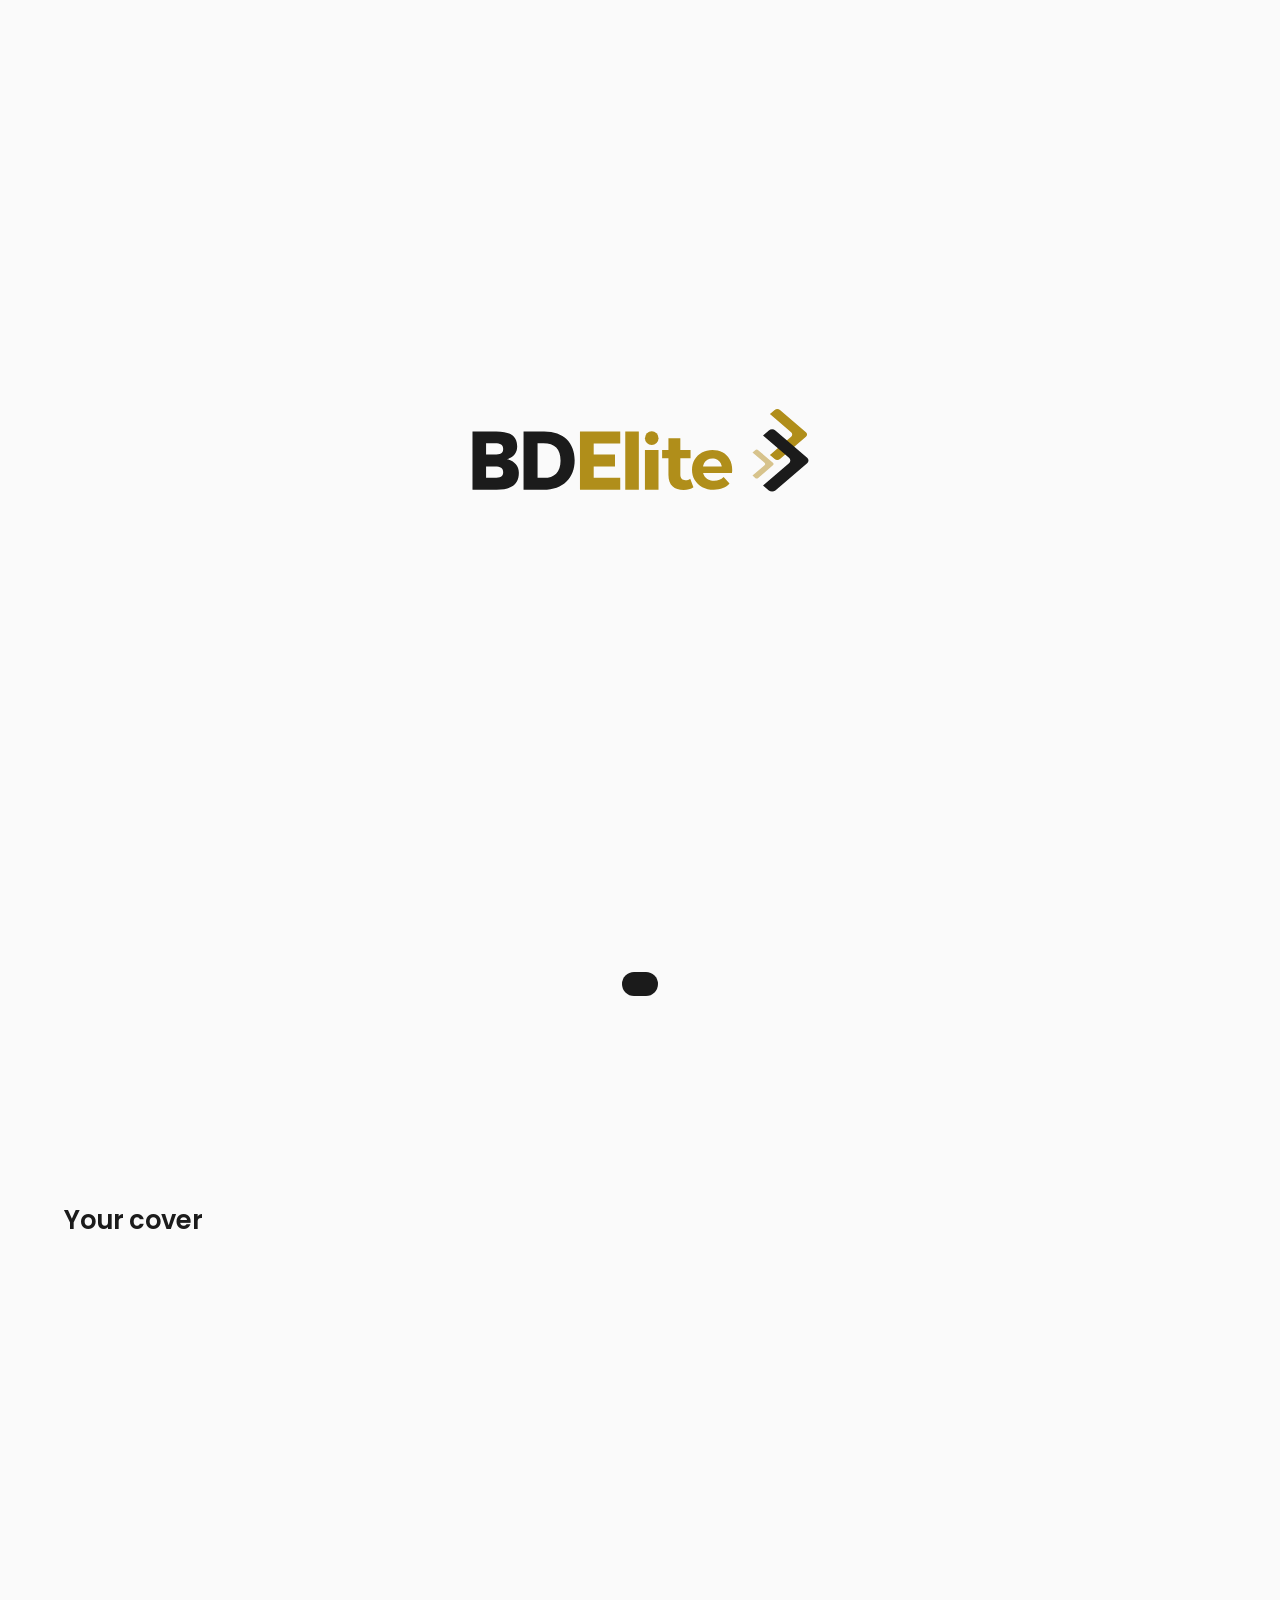
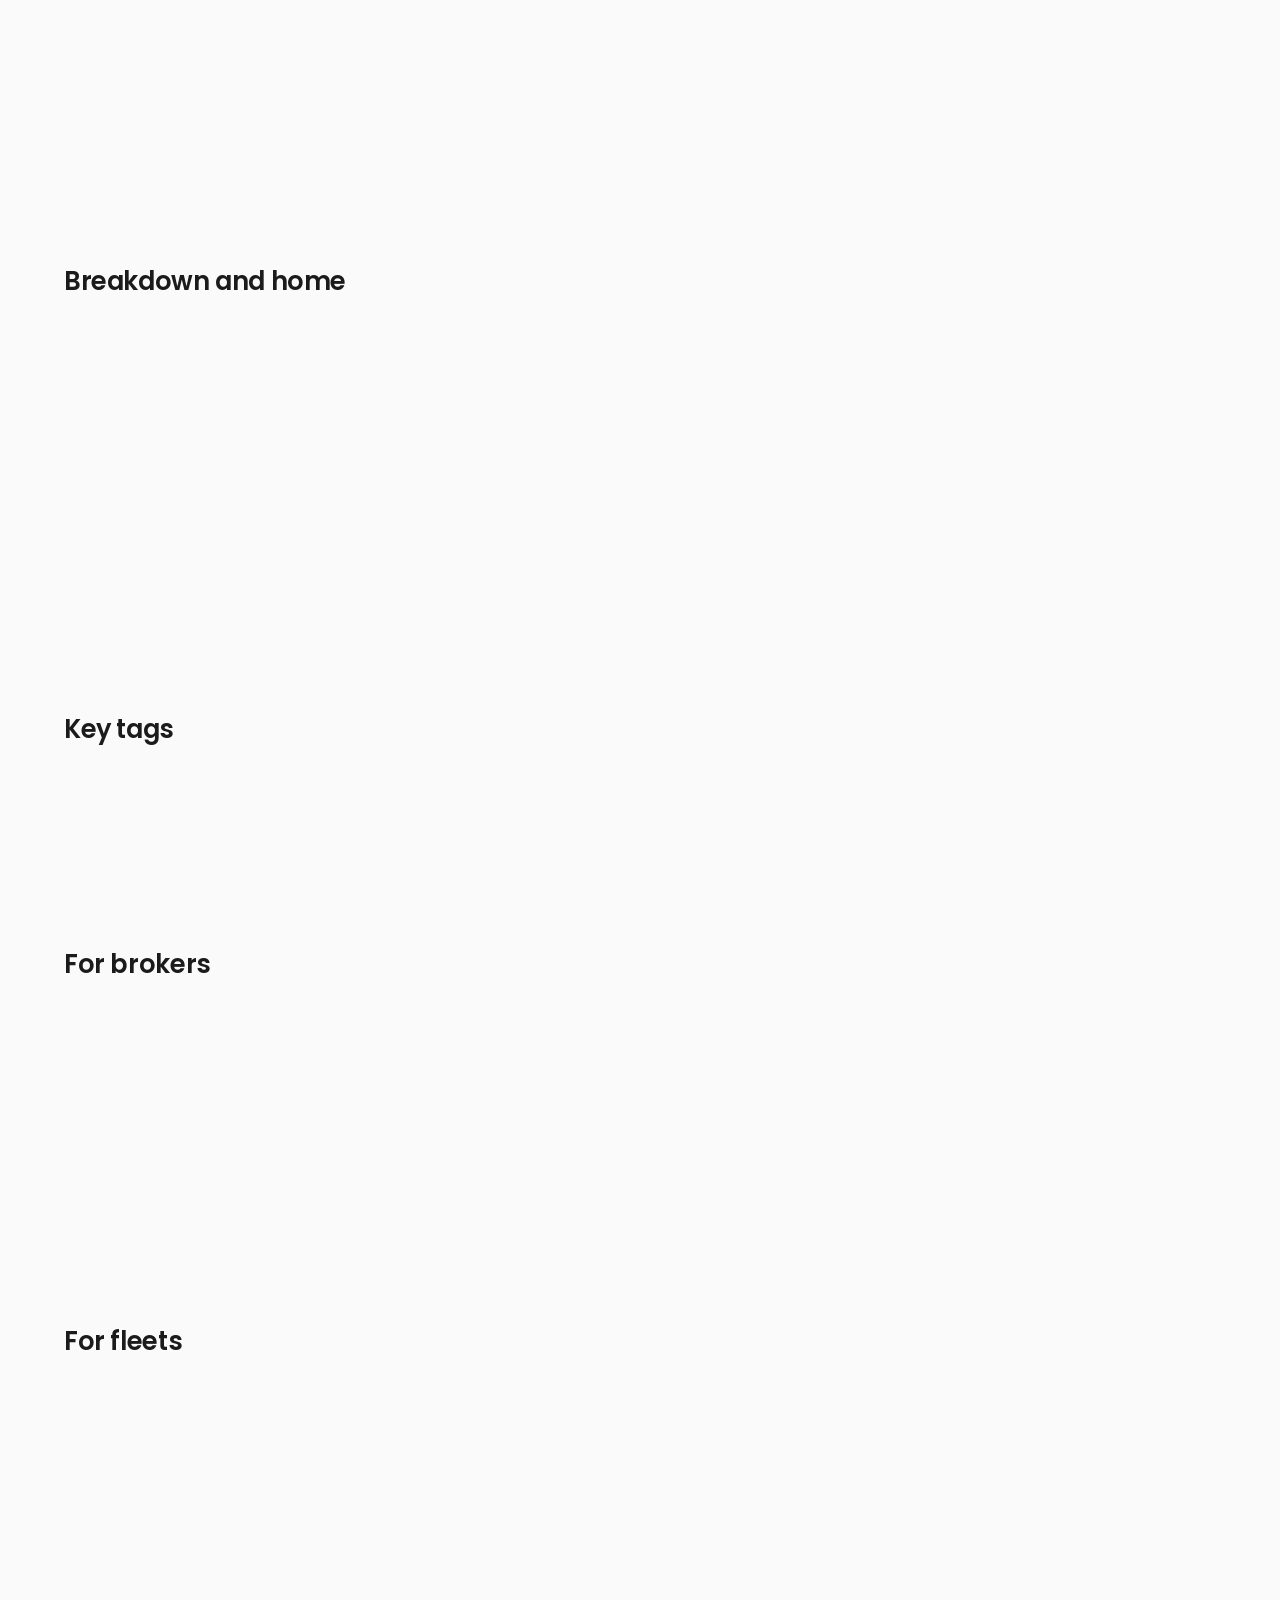
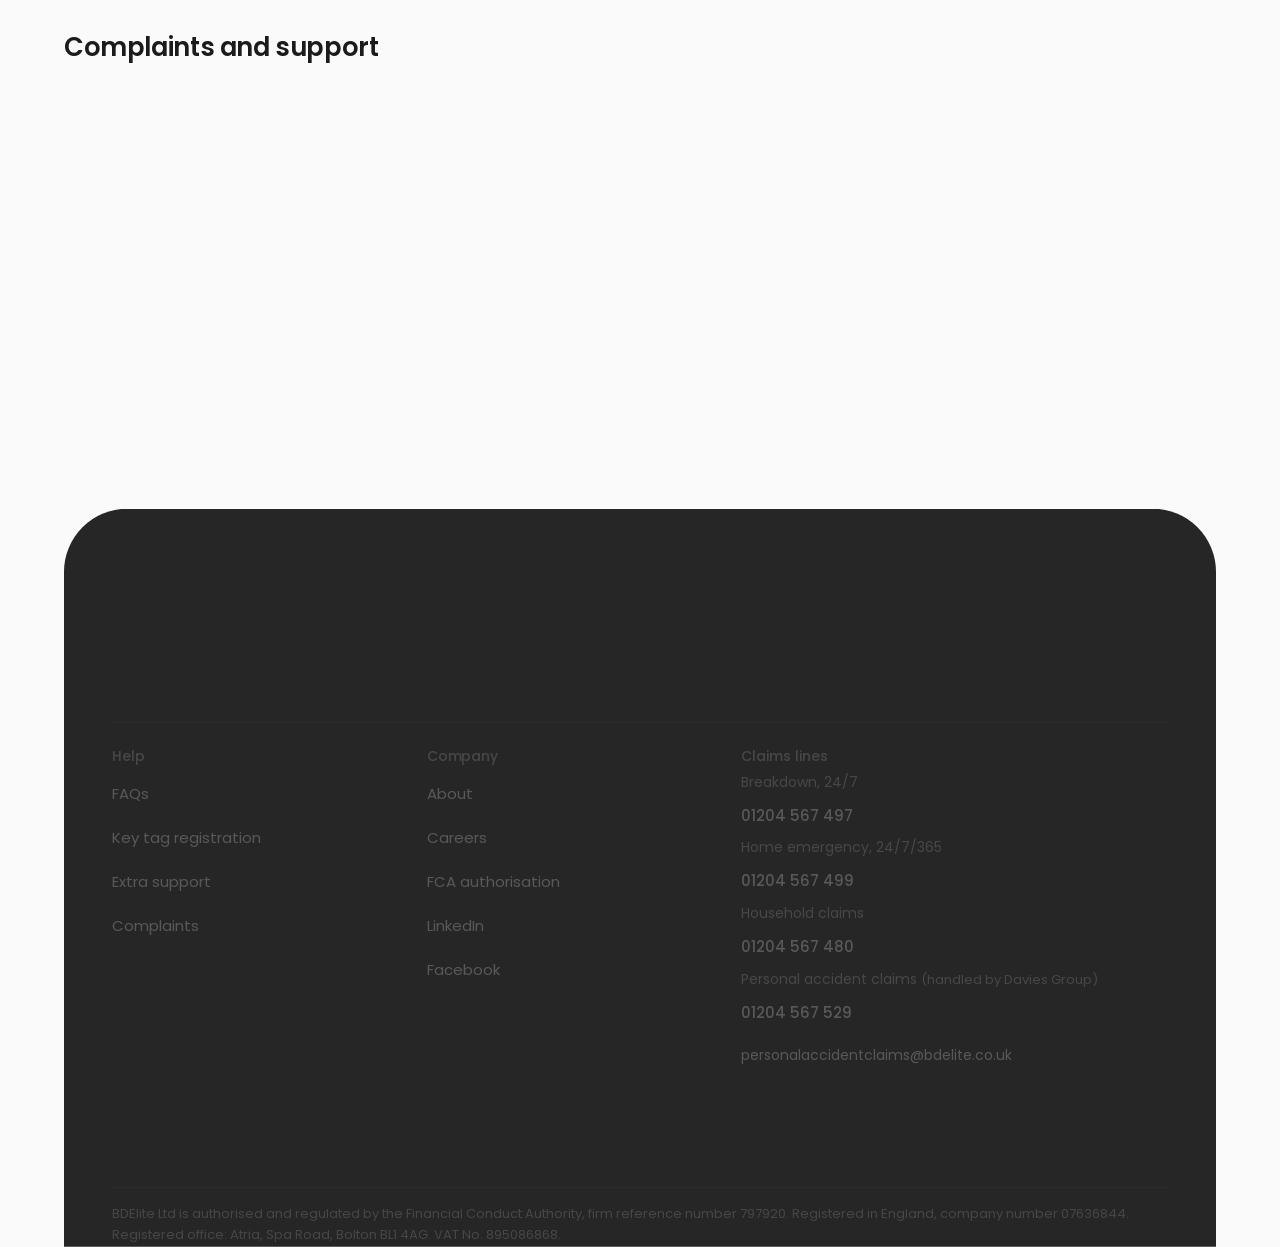
<file: faq.html>
<!doctype html>
<html lang="en-GB">
<head>
<meta charset="utf-8">
<meta name="viewport" content="width=device-width,initial-scale=1,viewport-fit=cover">
<title>FAQs | BDElite</title>
<meta name="description" content="Answers to common questions about making a claim, your BDElite cover, breakdown, home emergency, key tags, and working with us as a broker or fleet.">
<meta name="robots" content="noindex,nofollow">
<link rel="canonical" href="https://olisabdelite.github.io/bdelite-website-preview/faq">
<meta property="og:type" content="website">
<meta property="og:title" content="FAQs | BDElite">
<meta property="og:description" content="Answers to common questions about making a claim, your BDElite cover, breakdown, home emergency, key tags, and working with us as a broker or fleet.">
<meta property="og:url" content="https://olisabdelite.github.io/bdelite-website-preview/faq">
<meta property="og:image" content="https://olisabdelite.github.io/bdelite-website-preview/img/fleet.jpg">
<script>(function(){var k="bde-theme",v=null;try{v=localStorage.getItem(k)}catch(e){}if(v!=="light"&&v!=="dark")v=matchMedia("(prefers-color-scheme: dark)").matches?"dark":"light";document.documentElement.dataset.theme=v;var d=document.documentElement,q=new URLSearchParams(location.search),h=(q.get("hero")||"b").toLowerCase(),g=(q.get("stage")||"c").toLowerCase();d.classList.add("js");var zf=function(){var z=Math.min(1.2,Math.max(1,innerWidth/1920));d.style.zoom=z>1.005?z.toFixed(3):"";};zf();addEventListener("resize",zf);addEventListener("DOMContentLoaded",zf);addEventListener("load",zf);if(h==="a"||h==="b"||h==="c")d.dataset.hero=h;if(g==="a"||g==="b"||g==="c")d.dataset.stage=g;var t0=Date.now(),seen=null,nav=null;try{seen=sessionStorage.getItem("bde-intro");sessionStorage.setItem("bde-intro","1")}catch(e){}try{nav=performance.getEntriesByType("navigation")[0]}catch(e){}if(!seen||(nav&&nav.type==="reload")){d.classList.add("intro-on");var calm=matchMedia("(prefers-reduced-motion: reduce)").matches,done=false,loaded=false,sweeps=0;var go=function(){if(done)return;done=true;setTimeout(function(){var c=document.getElementById("intro");if(!c){d.classList.remove("intro-on");return;}var f=c.querySelector(".intro-logo"),t=document.querySelector("header.site .brand svg");if(!calm&&f&&t){var a=f.getBoundingClientRect(),b=t.getBoundingClientRect();var zz=parseFloat(d.style.zoom)||1;if(b.width>0)f.style.transform="translate("+(b.left-a.left)/zz+"px,"+(b.top-a.top)/zz+"px) scale("+(b.width/a.width)+")";}c.classList.add("out");setTimeout(function(){d.classList.add("intro-reveal");c.classList.add("fade");setTimeout(function(){d.classList.remove("intro-on","intro-reveal");c.parentNode&&c.parentNode.removeChild(c);},calm?0:480);},calm?0:780);},calm?0:150);};addEventListener("load",function(){loaded=true;if(calm)go();});document.addEventListener("animationiteration",function(e){if(e.animationName!=="introShine")return;sweeps++;if(loaded||sweeps>=2)go();},true);setTimeout(go,7000);}})();</script>
<link rel="preconnect" href="https://fonts.googleapis.com">
<link rel="preconnect" href="https://fonts.gstatic.com" crossorigin>
<link rel="stylesheet" href="https://fonts.googleapis.com/css2?family=Poppins:wght@400;500;600&display=swap">
<link rel="stylesheet" href="site.css?v=355a3437e5">
<script type="application/ld+json">{"@context":"https://schema.org","@type":"InsuranceAgency","name":"BDElite","legalName":"BDElite Ltd","url":"https://olisabdelite.github.io/bdelite-website-preview/","email":"bdelite.admin@bdelite.co.uk","telephone":"+44 1204 567 500","foundingDate":"2011","vatID":"GB895086868","address":{"@type":"PostalAddress","streetAddress":"Atria, Spa Road","addressLocality":"Bolton","postalCode":"BL1 4AG","addressCountry":"GB"},"sameAs":["https://www.linkedin.com/company/bdelite","https://www.facebook.com/BDEliteTCM"],"contactPoint":[{"@type":"ContactPoint","contactType":"claims","telephone":"+44 1204 567 567","areaServed":"GB"},{"@type":"ContactPoint","contactType":"emergency","name":"Breakdown","telephone":"+44 1204 567 497"},{"@type":"ContactPoint","contactType":"emergency","name":"Home emergency","telephone":"+44 1204 567 499"},{"@type":"ContactPoint","contactType":"sales","telephone":"+44 1204 567 500"}]}</script>
</head>
<body data-page="faq" data-view="faq">
<!-- Generated by build.js from src/site.html. Edit the source, then run: node build.js -->
<svg width="0" height="0" style="position:absolute" aria-hidden="true">
  <defs>
    <symbol id="logo" viewBox="0 20 1495 372">
      <path style="fill:var(--logo-k)" d="M 322.2 379.3L235.4 379.3L235.4 122.9L326.5 122.9C411.7 122.9 460.2 173.0 460.2 249.3C460.2 325.6 410.9 379.3 322.2 379.3ZM 322.6 175.0L297.0 175.0L297.0 327.2L325.7 327.2C370.3 327.2 398.1 303.0 398.1 251.7C398.1 200.5 373.0 175.0 322.6 175.0Z"/>
      <path style="fill:var(--logo-k)" d="M 214.8 304.7C214.8 345.7 194.2 379.3 116.7 379.3L10.9 379.3L10.9 122.9L115.9 122.9C188.0 122.9 207.4 152.1 207.4 189.8C207.4 218.9 190.4 237.0 162.4 245.2C193.5 251.3 214.8 273.1 214.8 304.7ZM 110.1 175.0L70.6 175.0L70.6 224.8L107.0 224.8C132.6 224.8 145.8 219.7 145.8 200.5C145.8 181.2 133.4 175.0 110.1 175.0ZM 70.6 326.7L107.0 326.7C132.6 326.7 145.8 321.6 145.8 302.3C145.8 283.0 133.4 276.9 110.1 276.9L70.6 276.9L70.6 326.7"/>
      <g fill="#b08e1a">
        <path d="M 483.5 379.3L483.5 123.2L660.6 123.2L660.6 175.7L543.9 175.7L543.9 224.8L637.7 224.8L637.7 276.9L543.9 276.9L543.9 326.9L660.6 326.9L660.6 379.3Z"/>
        <path d="M 682.7 379.3L682.7 123.2L742.4 123.3L742.4 379.3Z"/>
        <path d="M 769.2 204.5L828.9 204.5L828.9 379.3L769.2 379.3Z"/>
        <path d="M 1071.9 379.3C1052.8 379.3 1036.0 375.5 1021.6 368.0C1007.1 360.4 995.9 350.0 988.1 336.9C980.1 323.8 976.2 308.8 976.2 291.9C976.2 275.1 980.1 259.8 987.9 246.7C995.7 233.5 1006.3 223.2 1019.9 215.8C1033.3 208.3 1048.6 204.5 1065.7 204.5C1082.7 204.5 1096.9 208.1 1110.1 215.1C1123.3 222.2 1133.8 232.3 1141.4 245.4C1149.1 258.5 1153.0 274.3 1153.0 292.6C1153.0 294.5 1152.9 296.6 1152.7 299.0C1152.4 301.5 1152.2 303.7 1152.0 305.8L1015.8 305.8L1015.8 277.1L1126.5 277.1L1107.8 285.6C1107.8 276.8 1106.0 269.1 1102.5 262.6C1098.9 256.1 1094.0 251.0 1087.8 247.3C1081.6 243.6 1074.3 241.8 1066.0 241.8C1057.7 241.8 1050.3 243.6 1044.0 247.3C1037.7 251.0 1032.7 256.1 1029.2 262.8C1025.7 269.4 1023.9 277.2 1023.9 286.3L1023.9 293.8C1023.9 303.1 1025.9 311.2 1030.0 318.3C1034.0 325.3 1039.7 330.7 1047.1 334.4C1054.5 338.0 1063.2 339.9 1073.2 339.9C1082.1 339.9 1089.9 338.5 1096.7 335.8C1103.4 333.0 1109.6 329.0 1115.2 323.5L1141.1 351.9C1133.4 360.7 1123.8 367.5 1112.1 372.2C1100.5 377.0 1087.1 379.3 1071.9 379.3Z"/>
        <circle cx="799.1" cy="152.6" r="29.9"/>
        <path d="M 844.8 240.9L844.8 204.8L969.8 204.8L969.8 240.9ZM 940 380.2C918.7 380.2 902.2 374.7 890.4 363.6C878.5 352.5 872.6 336.0 872.6 314.1L872.6 152.6L924.9 152.6L924.9 313.5C924.9 321.2 926.9 327.2 930.9 331.4C934.9 335.6 940.4 337.8 947.3 337.8C955.6 337.8 962.6 335.5 968.4 330.9L982.5 368.6C977.1 372.4 970.7 375.3 963.2 377.3C955.8 379.2 948.0 380.2 940 380.2Z"/>
        <path d="M 1477.2 126.4L1363.1 28.7C1356.6 23.1 1346.1 23.1 1339.7 28.7L1318.8 46.6L1412.0 126.4C1418.5 131.9 1418.5 140.9 1412.0 146.4L1318.8 226.3L1339.7 244.2C1346.1 249.7 1356.6 249.7 1363.1 244.2L1477.2 146.4C1483.7 140.9 1483.7 131.9 1477.2 126.4Z"/>
      </g>
      <path fill="#d7c38c" d="M 1332.0 260.7L1267.3 205.3C1263.7 202.2 1257.7 202.2 1254.1 205.3L1242.2 215.5L1295.1 260.7C1298.7 263.9 1298.7 268.9 1295.1 272.1L1242.2 317.3L1254.1 327.4C1257.7 330.6 1263.7 330.6 1267.3 327.4L1332.0 272.1C1335.7 268.9 1335.7 263.8 1332.0 260.7Z"/>
      <path style="fill:var(--logo-k)" d="M 1482.6 238.3L1342.8 118.5C1334.9 111.7 1322.0 111.7 1314.1 118.5L1288.5 140.4L1402.7 238.3C1410.6 245.0 1410.6 256.0 1402.7 262.8L1288.5 360.6L1314.1 382.5C1322.0 389.3 1334.9 389.3 1342.8 382.5L1482.6 262.8C1490.5 256.0 1490.5 245.0 1482.6 238.3Z"/>
    </symbol>
    <linearGradient id="mg" x1="0" y1="0" x2="1" y2="1"><stop offset="0" stop-color="#fff3c9"/><stop offset=".45" stop-color="#f0cf72"/><stop offset="1" stop-color="#b8912c"/></linearGradient>
    <linearGradient id="mg2" x1="0" y1="0" x2="1" y2="1"><stop offset="0" stop-color="#ffe9a8"/><stop offset="1" stop-color="#c9a13e"/></linearGradient>
    <symbol id="mark" viewBox="1236 20 258 372">
      <path fill="url(#mg2)" opacity=".55" d="M 1332.0 260.7L1267.3 205.3C1263.7 202.2 1257.7 202.2 1254.1 205.3L1242.2 215.5L1295.1 260.7C1298.7 263.9 1298.7 268.9 1295.1 272.1L1242.2 317.3L1254.1 327.4C1257.7 330.6 1263.7 330.6 1267.3 327.4L1332.0 272.1C1335.7 268.9 1335.7 263.8 1332.0 260.7Z"/>
      <path fill="url(#mg2)" opacity=".8" d="M 1477.2 126.4L1363.1 28.7C1356.6 23.1 1346.1 23.1 1339.7 28.7L1318.8 46.6L1412.0 126.4C1418.5 131.9 1418.5 140.9 1412.0 146.4L1318.8 226.3L1339.7 244.2C1346.1 249.7 1356.6 249.7 1363.1 244.2L1477.2 146.4C1483.7 140.9 1483.7 131.9 1477.2 126.4Z"/>
      <path fill="url(#mg)" d="M 1482.6 238.3L1342.8 118.5C1334.9 111.7 1322.0 111.7 1314.1 118.5L1288.5 140.4L1402.7 238.3C1410.6 245.0 1410.6 256.0 1402.7 262.8L1288.5 360.6L1314.1 382.5C1322.0 389.3 1334.9 389.3 1342.8 382.5L1482.6 262.8C1490.5 256.0 1490.5 245.0 1482.6 238.3Z"/>
    </symbol>
    <symbol id="chev" viewBox="0 0 14 16"><path fill="currentColor" d="M1.6 0.4 L0 1.8 L6.6 8 L0 14.2 L1.6 15.6 C2.1 16.1 2.9 16.1 3.4 15.6 L13.4 9 C14 8.4 14 7.6 13.4 7 L3.4 0.4 C2.9 -0.1 2.1 -0.1 1.6 0.4Z"/></symbol>
    <symbol id="i-arrow" viewBox="0 0 24 24"><path d="M5 12h14M13.5 6.5L19 12l-5.500 5.500" fill="none" stroke="currentColor" stroke-width="1.6" stroke-linecap="round" stroke-linejoin="round"/></symbol><symbol id="i-caret" viewBox="0 0 24 24"><path d="M6.500 9.500L12 15l5.500-5.500" fill="none" stroke="currentColor" stroke-width="1.7" stroke-linecap="round" stroke-linejoin="round"/></symbol>
    <symbol id="i-phone" viewBox="0 0 24 24"><path d="M22 16.9v3a2 2 0 0 1-2.2 2 19.8 19.8 0 0 1-8.6-3.1 19.5 19.5 0 0 1-6-6A19.8 19.8 0 0 1 2.1 4.2 2 2 0 0 1 4.1 2h3a2 2 0 0 1 2 1.7c.1 1 .4 1.9.7 2.8a2 2 0 0 1-.5 2.1L8 9.9a16 16 0 0 0 6 6l1.3-1.3a2 2 0 0 1 2.1-.4c.9.3 1.8.6 2.8.7a2 2 0 0 1 1.7 2z" fill="none" stroke="currentColor" stroke-width="1.6" stroke-linecap="round" stroke-linejoin="round"/></symbol>
    <symbol id="i-check" viewBox="0 0 24 24"><path d="M5 12.5l4.2 4.2L19 7" fill="none" stroke="currentColor" stroke-width="2.1" stroke-linecap="round" stroke-linejoin="round"/></symbol>
    <symbol id="i-checkc" viewBox="0 0 24 24"><circle cx="12" cy="12" r="10.500" fill="currentColor"/><path d="M7.600 12.300l3 3 5.800-6" fill="none" stroke="var(--tick,#fff)" stroke-width="1.900" stroke-linecap="round" stroke-linejoin="round"/></symbol>
    <symbol id="i-copy" viewBox="0 0 24 24"><rect x="9" y="9" width="12" height="12" rx="2" fill="none" stroke="currentColor" stroke-width="1.6"/><path d="M5 15H4a1 1 0 0 1-1-1V4a1 1 0 0 1 1-1h10a1 1 0 0 1 1 1v1" fill="none" stroke="currentColor" stroke-width="1.6"/></symbol>
    <symbol id="i-shield" viewBox="0 0 24 24"><path d="M12 22s8-4 8-10V5l-8-3-8 3v7c0 6 8 10 8 10z" fill="none" stroke="currentColor" stroke-width="1.6" stroke-linejoin="round"/><path d="M12 8v4M12 16h.01" stroke="currentColor" stroke-width="1.6" stroke-linecap="round"/></symbol>
    <symbol id="i-car" viewBox="0 0 24 24"><path d="M5 17h14M3 13l2-5.5A2 2 0 0 1 6.9 6h10.2a2 2 0 0 1 1.9 1.5L21 13v4a1 1 0 0 1-1 1h-1a1 1 0 0 1-1-1v-1H6v1a1 1 0 0 1-1 1H4a1 1 0 0 1-1-1z" fill="none" stroke="currentColor" stroke-width="1.6" stroke-linejoin="round"/><circle cx="7" cy="13" r="1.2" fill="currentColor"/><circle cx="17" cy="13" r="1.2" fill="currentColor"/></symbol>
    <symbol id="i-tow" viewBox="0 0 24 24"><path d="M2 16V8h9v8M11 11h5l4 4v1M2 16h2m4 0h7m4 0h1" fill="none" stroke="currentColor" stroke-width="1.6" stroke-linejoin="round" stroke-linecap="round"/><circle cx="6" cy="17" r="2" fill="none" stroke="currentColor" stroke-width="1.6"/><circle cx="17" cy="17" r="2" fill="none" stroke="currentColor" stroke-width="1.6"/></symbol>
    <symbol id="i-home" viewBox="0 0 24 24"><path d="M3 11l9-7 9 7v9a1 1 0 0 1-1 1h-5v-6H9v6H4a1 1 0 0 1-1-1z" fill="none" stroke="currentColor" stroke-width="1.6" stroke-linejoin="round"/></symbol>
    <symbol id="i-scale" viewBox="0 0 24 24"><path d="M12 3v18M7 21h10M5 7h14M5 7l-3 6a3 3 0 0 0 6 0zM19 7l-3 6a3 3 0 0 0 6 0z" fill="none" stroke="currentColor" stroke-width="1.6" stroke-linejoin="round" stroke-linecap="round"/></symbol>
    <symbol id="i-q" viewBox="0 0 24 24"><circle cx="12" cy="12" r="10" fill="none" stroke="currentColor" stroke-width="1.6"/><path d="M9.1 9a3 3 0 0 1 5.8 1c0 2-3 2.5-3 4.5M12 17.5h.01" fill="none" stroke="currentColor" stroke-width="1.6" stroke-linecap="round"/></symbol>
    <symbol id="i-clock" viewBox="0 0 24 24"><circle cx="12" cy="12" r="10" fill="none" stroke="currentColor" stroke-width="1.6"/><path d="M12 6v6l4 2" fill="none" stroke="currentColor" stroke-width="1.6" stroke-linecap="round"/></symbol>
    <symbol id="i-doc" viewBox="0 0 24 24"><path d="M14 2H6a2 2 0 0 0-2 2v16a2 2 0 0 0 2 2h12a2 2 0 0 0 2-2V8z M14 2v6h6M8 13h8M8 17h5" fill="none" stroke="currentColor" stroke-width="1.6" stroke-linejoin="round" stroke-linecap="round"/></symbol>
    <symbol id="i-pound" viewBox="0 0 24 24"><path d="M17 20H6c2-1.5 2.5-4 2.5-6V8.5a4 4 0 0 1 7.6-1.8M5.5 13h8" fill="none" stroke="currentColor" stroke-width="1.6" stroke-linecap="round" stroke-linejoin="round"/></symbol>
    <symbol id="i-user" viewBox="0 0 24 24"><circle cx="12" cy="8" r="4" fill="none" stroke="currentColor" stroke-width="1.6"/><path d="M4 21c1-4 4.5-6 8-6s7 2 8 6" fill="none" stroke="currentColor" stroke-width="1.6" stroke-linecap="round"/></symbol>
    <symbol id="i-plug" viewBox="0 0 24 24"><path d="M9 2v5M15 2v5M6 7h12v4a6 6 0 0 1-12 0zM12 17v5" fill="none" stroke="currentColor" stroke-width="1.6" stroke-linecap="round" stroke-linejoin="round"/></symbol>
    <symbol id="i-chart" viewBox="0 0 24 24"><path d="M3 3v18h18M7 15l4-4 3 3 5-6" fill="none" stroke="currentColor" stroke-width="1.6" stroke-linecap="round" stroke-linejoin="round"/></symbol>
    <symbol id="i-key" viewBox="0 0 24 24"><circle cx="8" cy="15" r="5" fill="none" stroke="currentColor" stroke-width="1.6"/><path d="M11.5 11.5L21 2M17 6l3 3M15 8l2 2" fill="none" stroke="currentColor" stroke-width="1.6" stroke-linecap="round"/></symbol>
    <symbol id="i-van" viewBox="0 0 24 24"><path d="M2 17V7a1 1 0 0 1 1-1h11v11M14 9h4l4 4v4h-2M2 17h2m4 0h8" fill="none" stroke="currentColor" stroke-width="1.6" stroke-linejoin="round" stroke-linecap="round"/><circle cx="6" cy="17" r="2" fill="none" stroke="currentColor" stroke-width="1.6"/><circle cx="18" cy="17" r="2" fill="none" stroke="currentColor" stroke-width="1.6"/></symbol>
    <symbol id="i-truck" viewBox="0 0 24 24"><path d="M1 16V5h13v11M14 8h4.5l3.5 4v4h-1.5M1 16h1.5m4 0h8.5" fill="none" stroke="currentColor" stroke-width="1.6" stroke-linejoin="round" stroke-linecap="round"/><circle cx="4.5" cy="17" r="2" fill="none" stroke="currentColor" stroke-width="1.6"/><circle cx="17.5" cy="17" r="2" fill="none" stroke="currentColor" stroke-width="1.6"/></symbol>
    <symbol id="i-taxi" viewBox="0 0 24 24"><rect x="9" y="1.5" width="6" height="3" rx="1" fill="none" stroke="currentColor" stroke-width="1.6"/><path d="M5 18h14M3 14l2-5.5A2 2 0 0 1 6.9 7h10.2a2 2 0 0 1 1.9 1.5L21 14v4a1 1 0 0 1-1 1h-1a1 1 0 0 1-1-1v-1H6v1a1 1 0 0 1-1 1H4a1 1 0 0 1-1-1z" fill="none" stroke="currentColor" stroke-width="1.6" stroke-linejoin="round"/></symbol>
    <symbol id="i-fleet" viewBox="0 0 24 24"><path d="M8 5h9.5a2 2 0 0 1 1.8 1.2L21 10v4" fill="none" stroke="currentColor" stroke-width="1.6" stroke-linecap="round" opacity=".55"/><path d="M4 19h11M2 15.5l1.6-4.2A2 2 0 0 1 5.5 10h8a2 2 0 0 1 1.9 1.3L17 15.5V19a1 1 0 0 1-1 1h-.5a1 1 0 0 1-1-1v-.5h-10v.5a1 1 0 0 1-1 1H3a1 1 0 0 1-1-1z" fill="none" stroke="currentColor" stroke-width="1.6" stroke-linejoin="round"/></symbol>
    <symbol id="i-building" viewBox="0 0 24 24"><path d="M4 21V5a1 1 0 0 1 1-1h9a1 1 0 0 1 1 1v16M15 10h4a1 1 0 0 1 1 1v10M2 21h20M8 8h3M8 12h3M8 16h3" fill="none" stroke="currentColor" stroke-width="1.6" stroke-linejoin="round" stroke-linecap="round"/></symbol>
    <symbol id="i-briefcase" viewBox="0 0 24 24"><rect x="3" y="7" width="18" height="13" rx="2" fill="none" stroke="currentColor" stroke-width="1.6"/><path d="M8 7V5a2 2 0 0 1 2-2h4a2 2 0 0 1 2 2v2M3 13h18" fill="none" stroke="currentColor" stroke-width="1.6"/></symbol>
    <symbol id="i-x" viewBox="0 0 24 24"><path d="M6 6l12 12M18 6L6 18" stroke="currentColor" stroke-width="1.6" stroke-linecap="round"/></symbol>
    <symbol id="i-menu" viewBox="0 0 24 24"><path d="M4 7h16M4 12h16M4 17h16" stroke="currentColor" stroke-width="1.6" stroke-linecap="round"/></symbol>
    <symbol id="g-phone" viewBox="0 0 24 24"><path d="M22 16.9v3a2 2 0 0 1-2.2 2 19.8 19.8 0 0 1-8.6-3.1 19.5 19.5 0 0 1-6-6A19.8 19.8 0 0 1 2.1 4.2 2 2 0 0 1 4.1 2h3a2 2 0 0 1 2 1.7c.1 1 .4 1.9.7 2.8a2 2 0 0 1-.5 2.1L8 9.9a16 16 0 0 0 6 6l1.3-1.3a2 2 0 0 1 2.1-.4c.9.3 1.8.6 2.8.7a2 2 0 0 1 1.7 2z" fill="none" stroke="currentColor" stroke-width="1.6" stroke-linecap="round" stroke-linejoin="round"/></symbol>
    <symbol id="g-shield" viewBox="0 0 24 24"><path d="M12 22s8-4 8-10V5l-8-3-8 3v7c0 6 8 10 8 10z" fill="none" stroke="currentColor" stroke-width="1.6" stroke-linejoin="round"/><path d="M12 8v4M12 16h.01" stroke="currentColor" stroke-width="1.6" stroke-linecap="round"/></symbol>
    <symbol id="g-car" viewBox="0 0 24 24"><path d="M5 17h14M3 13l2-5.5A2 2 0 0 1 6.9 6h10.2a2 2 0 0 1 1.9 1.5L21 13v4a1 1 0 0 1-1 1h-1a1 1 0 0 1-1-1v-1H6v1a1 1 0 0 1-1 1H4a1 1 0 0 1-1-1z" fill="none" stroke="currentColor" stroke-width="1.6" stroke-linejoin="round"/><circle cx="7" cy="13" r="1.2" fill="currentColor"/><circle cx="17" cy="13" r="1.2" fill="currentColor"/></symbol>
    <symbol id="g-tow" viewBox="0 0 24 24"><path d="M2 16V8h9v8M11 11h5l4 4v1M2 16h2m4 0h7m4 0h1" fill="none" stroke="currentColor" stroke-width="1.6" stroke-linejoin="round" stroke-linecap="round"/><circle cx="6" cy="17" r="2" fill="none" stroke="currentColor" stroke-width="1.6"/><circle cx="17" cy="17" r="2" fill="none" stroke="currentColor" stroke-width="1.6"/></symbol>
    <symbol id="g-home" viewBox="0 0 24 24"><path d="M3 11l9-7 9 7v9a1 1 0 0 1-1 1h-5v-6H9v6H4a1 1 0 0 1-1-1z" fill="none" stroke="currentColor" stroke-width="1.6" stroke-linejoin="round"/></symbol>
    <symbol id="g-scale" viewBox="0 0 24 24"><path d="M12 3v18M7 21h10M5 7h14M5 7l-3 6a3 3 0 0 0 6 0zM19 7l-3 6a3 3 0 0 0 6 0z" fill="none" stroke="currentColor" stroke-width="1.6" stroke-linejoin="round" stroke-linecap="round"/></symbol>
    <symbol id="g-q" viewBox="0 0 24 24"><circle cx="12" cy="12" r="10" fill="none" stroke="currentColor" stroke-width="1.6"/><path d="M9.1 9a3 3 0 0 1 5.8 1c0 2-3 2.5-3 4.5M12 17.5h.01" fill="none" stroke="currentColor" stroke-width="1.6" stroke-linecap="round"/></symbol>
    <symbol id="g-clock" viewBox="0 0 24 24"><circle cx="12" cy="12" r="10" fill="none" stroke="currentColor" stroke-width="1.6"/><path d="M12 6v6l4 2" fill="none" stroke="currentColor" stroke-width="1.6" stroke-linecap="round"/></symbol>
    <symbol id="g-doc" viewBox="0 0 24 24"><path d="M14 2H6a2 2 0 0 0-2 2v16a2 2 0 0 0 2 2h12a2 2 0 0 0 2-2V8z M14 2v6h6M8 13h8M8 17h5" fill="none" stroke="currentColor" stroke-width="1.6" stroke-linejoin="round" stroke-linecap="round"/></symbol>
    <symbol id="g-pound" viewBox="0 0 24 24"><path d="M17 20H6c2-1.5 2.5-4 2.5-6V8.5a4 4 0 0 1 7.6-1.8M5.5 13h8" fill="none" stroke="currentColor" stroke-width="1.6" stroke-linecap="round" stroke-linejoin="round"/></symbol>
    <symbol id="g-user" viewBox="0 0 24 24"><circle cx="12" cy="8" r="4" fill="none" stroke="currentColor" stroke-width="1.6"/><path d="M4 21c1-4 4.5-6 8-6s7 2 8 6" fill="none" stroke="currentColor" stroke-width="1.6" stroke-linecap="round"/></symbol>
    <symbol id="g-plug" viewBox="0 0 24 24"><path d="M9 2v5M15 2v5M6 7h12v4a6 6 0 0 1-12 0zM12 17v5" fill="none" stroke="currentColor" stroke-width="1.6" stroke-linecap="round" stroke-linejoin="round"/></symbol>
    <symbol id="g-chart" viewBox="0 0 24 24"><path d="M3 3v18h18M7 15l4-4 3 3 5-6" fill="none" stroke="currentColor" stroke-width="1.6" stroke-linecap="round" stroke-linejoin="round"/></symbol>
    <symbol id="g-key" viewBox="0 0 24 24"><circle cx="8" cy="15" r="5" fill="none" stroke="currentColor" stroke-width="1.6"/><path d="M11.5 11.5L21 2M17 6l3 3M15 8l2 2" fill="none" stroke="currentColor" stroke-width="1.6" stroke-linecap="round"/></symbol>
    <symbol id="g-van" viewBox="0 0 24 24"><path d="M2 17V7a1 1 0 0 1 1-1h11v11M14 9h4l4 4v4h-2M2 17h2m4 0h8" fill="none" stroke="currentColor" stroke-width="1.6" stroke-linejoin="round" stroke-linecap="round"/><circle cx="6" cy="17" r="2" fill="none" stroke="currentColor" stroke-width="1.6"/><circle cx="18" cy="17" r="2" fill="none" stroke="currentColor" stroke-width="1.6"/></symbol>
    <symbol id="g-truck" viewBox="0 0 24 24"><path d="M1 16V5h13v11M14 8h4.5l3.5 4v4h-1.5M1 16h1.5m4 0h8.5" fill="none" stroke="currentColor" stroke-width="1.6" stroke-linejoin="round" stroke-linecap="round"/><circle cx="4.5" cy="17" r="2" fill="none" stroke="currentColor" stroke-width="1.6"/><circle cx="17.5" cy="17" r="2" fill="none" stroke="currentColor" stroke-width="1.6"/></symbol>
    <symbol id="g-taxi" viewBox="0 0 24 24"><rect x="9" y="1.5" width="6" height="3" rx="1" fill="none" stroke="currentColor" stroke-width="1.6"/><path d="M5 18h14M3 14l2-5.5A2 2 0 0 1 6.9 7h10.2a2 2 0 0 1 1.9 1.5L21 14v4a1 1 0 0 1-1 1h-1a1 1 0 0 1-1-1v-1H6v1a1 1 0 0 1-1 1H4a1 1 0 0 1-1-1z" fill="none" stroke="currentColor" stroke-width="1.6" stroke-linejoin="round"/></symbol>
    <symbol id="g-fleet" viewBox="0 0 24 24"><path d="M8 5h9.5a2 2 0 0 1 1.8 1.2L21 10v4" fill="none" stroke="currentColor" stroke-width="1.6" stroke-linecap="round" opacity=".55"/><path d="M4 19h11M2 15.5l1.6-4.2A2 2 0 0 1 5.5 10h8a2 2 0 0 1 1.9 1.3L17 15.5V19a1 1 0 0 1-1 1h-.5a1 1 0 0 1-1-1v-.5h-10v.5a1 1 0 0 1-1 1H3a1 1 0 0 1-1-1z" fill="none" stroke="currentColor" stroke-width="1.6" stroke-linejoin="round"/></symbol>
    <symbol id="g-building" viewBox="0 0 24 24"><path d="M4 21V5a1 1 0 0 1 1-1h9a1 1 0 0 1 1 1v16M15 10h4a1 1 0 0 1 1 1v10M2 21h20M8 8h3M8 12h3M8 16h3" fill="none" stroke="currentColor" stroke-width="1.6" stroke-linejoin="round" stroke-linecap="round"/></symbol>
    <symbol id="g-briefcase" viewBox="0 0 24 24"><rect x="3" y="7" width="18" height="13" rx="2" fill="none" stroke="currentColor" stroke-width="1.6"/><path d="M8 7V5a2 2 0 0 1 2-2h4a2 2 0 0 1 2 2v2M3 13h18" fill="none" stroke="currentColor" stroke-width="1.6"/></symbol>
    <symbol id="v-car" viewBox="0 0 64 30"><path d="M3 22v-4.200a3 3 0 0 1 2.400-2.900l9.600-2 5.300-5.300A4 4 0 0 1 23.100 6.400h15.800a4 4 0 0 1 2.900 1.200l5.600 5.800 9.700 1.700a3.500 3.500 0 0 1 2.900 3.400V22" fill="none" stroke="currentColor" stroke-width="2" stroke-linecap="round" stroke-linejoin="round"/><path d="M20.500 13.200l3.300-3.300h6.700v3.300zM34 9.900h4.700l3.300 3.300h-8z" fill="none" stroke="currentColor" stroke-width="2" stroke-linecap="round" stroke-linejoin="round"/><path d="M3 22h6M18 22h28M55 22h5" fill="none" stroke="currentColor" stroke-width="2" stroke-linecap="round" stroke-linejoin="round"/><circle cx="13.500" cy="22" r="4.500" fill="none" stroke="currentColor" stroke-width="2" stroke-linecap="round" stroke-linejoin="round"/><circle cx="50.500" cy="22" r="4.500" fill="none" stroke="currentColor" stroke-width="2" stroke-linecap="round" stroke-linejoin="round"/></symbol>
    <symbol id="v-van" viewBox="0 0 64 30"><path d="M3 23V7a2.500 2.500 0 0 1 2.500-2.500H40V23" fill="none" stroke="currentColor" stroke-width="2" stroke-linecap="round" stroke-linejoin="round"/><path d="M40 9h8.600a3 3 0 0 1 2.300 1.100l7.400 8.800a3 3 0 0 1 .7 1.900V23" fill="none" stroke="currentColor" stroke-width="2" stroke-linecap="round" stroke-linejoin="round"/><path d="M44 12.500h4.200l4.200 5H44z" fill="none" stroke="currentColor" stroke-width="2" stroke-linecap="round" stroke-linejoin="round"/><path d="M3 23h5M17 23h27.500M53.500 23H59" fill="none" stroke="currentColor" stroke-width="2" stroke-linecap="round" stroke-linejoin="round"/><circle cx="12.500" cy="23" r="4.500" fill="none" stroke="currentColor" stroke-width="2" stroke-linecap="round" stroke-linejoin="round"/><circle cx="49" cy="23" r="4.500" fill="none" stroke="currentColor" stroke-width="2" stroke-linecap="round" stroke-linejoin="round"/></symbol>
    <symbol id="v-hgv" viewBox="0 0 80 30"><rect x="2" y="3" width="50" height="16" rx="2" fill="none" stroke="currentColor" stroke-width="2" stroke-linecap="round" stroke-linejoin="round"/><path d="M56 23V8h8.800a3 3 0 0 1 2.500 1.300l6.200 9a3 3 0 0 1 .5 1.700v3" fill="none" stroke="currentColor" stroke-width="2" stroke-linecap="round" stroke-linejoin="round"/><path d="M60 11.500h4.300l3.800 5.500H60z" fill="none" stroke="currentColor" stroke-width="2" stroke-linecap="round" stroke-linejoin="round"/><path d="M2 23h4M16 23h2M27 23h18M54 23h10M73 23h1" fill="none" stroke="currentColor" stroke-width="2" stroke-linecap="round" stroke-linejoin="round"/><circle cx="11" cy="23" r="4" fill="none" stroke="currentColor" stroke-width="2" stroke-linecap="round" stroke-linejoin="round"/><circle cx="22.500" cy="23" r="4" fill="none" stroke="currentColor" stroke-width="2" stroke-linecap="round" stroke-linejoin="round"/><circle cx="49.500" cy="23" r="4" fill="none" stroke="currentColor" stroke-width="2" stroke-linecap="round" stroke-linejoin="round"/><circle cx="68.500" cy="23" r="4" fill="none" stroke="currentColor" stroke-width="2" stroke-linecap="round" stroke-linejoin="round"/></symbol>
  </defs>
</svg>


<div id="intro" aria-hidden="true">
  <svg class="intro-logo" viewBox="0 0 1495 372">
    <defs>
      <filter id="introWhite"><feColorMatrix type="matrix" values="0 0 0 0 1  0 0 0 0 1  0 0 0 0 1  0 0 0 1 0"/></filter>
      <mask id="introMask" maskUnits="userSpaceOnUse" x="-100" y="-100" width="1700" height="600"><use href="#logo" filter="url(#introWhite)"/></mask>
      <linearGradient id="introShine" x1="0" y1="0" x2="1" y2="0"><stop offset="0" stop-color="#fffdf2" stop-opacity="0"/><stop offset=".35" stop-color="#fff6d6" stop-opacity=".55"/><stop offset=".5" stop-color="#ffffff" stop-opacity="1"/><stop offset=".65" stop-color="#fff6d6" stop-opacity=".55"/><stop offset="1" stop-color="#fffdf2" stop-opacity="0"/></linearGradient>
    </defs>
    <use href="#logo"/>
    <g mask="url(#introMask)"><rect class="intro-shine" x="0" y="-60" width="420" height="500" fill="url(#introShine)"/></g>
  </svg>
</div>
<header class="site">
  <div class="wrap">
    <a class="brand" href="./" data-go="home" aria-label="BDElite home">
      <svg viewBox="0 0 1495 372" role="img" aria-label="BDElite"><use href="#logo"/></svg>
      <span>Total Solutions Provider</span>
    </a>
    <nav class="main" aria-label="Main">
      <a href="brokers" data-go="brokers"><svg class="chev c-broker" aria-hidden="true"><use href="#chev"/></svg>Brokers</a>
      <a href="customers" data-go="customers"><svg class="chev c-customer" aria-hidden="true"><use href="#chev"/></svg>Customers</a>
      <a href="fleet" data-go="fleet"><svg class="chev c-fleet" aria-hidden="true"><use href="#chev"/></svg>Fleet</a>
      <a href="about" data-go="about">About</a>
    </nav>
    <div class="head-actions">
      <a class="login hide-m" href="https://brokerportal.bdelite.co.uk/" target="_blank" rel="noopener">Broker log in</a>
      <button class="btn btn-gold" type="button" data-claim>Make a claim</button>
      <button class="menu-btn" type="button" aria-expanded="false" aria-controls="mnav" aria-label="Open menu"><svg width="22" height="22"><use href="#i-menu"/></svg></button>
    </div>
  </div>
</header>

<!-- Small-screen menu: full-screen panel with drill-down sections (sits outside the header so it can cover the whole screen) -->
<div class="mmenu" id="mnav" role="dialog" aria-modal="true" aria-label="Menu" hidden>
  <div class="mm-top">
    <a class="mm-brand" href="./" data-go="home" aria-label="BDElite home"><svg viewBox="0 0 1495 372" aria-hidden="true"><use href="#logo"/></svg></a>
    <button class="mm-back" type="button" hidden><svg aria-hidden="true"><use href="#i-caret"/></svg>Menu</button>
    <button class="mm-close" type="button" aria-label="Close menu"><svg aria-hidden="true"><use href="#i-x"/></svg></button>
  </div>
  <div class="mm-body">
    <div class="mm-pane" data-pane="root">
      <ul class="mm-list">
        <li><button class="mm-row" type="button" data-sub="brokers" aria-controls="mm-brokers">Brokers<svg aria-hidden="true"><use href="#i-caret"/></svg></button></li>
        <li><button class="mm-row" type="button" data-sub="customers" aria-controls="mm-customers">Customers<svg aria-hidden="true"><use href="#i-caret"/></svg></button></li>
        <li><button class="mm-row" type="button" data-sub="fleet" aria-controls="mm-fleet">Fleet<svg aria-hidden="true"><use href="#i-caret"/></svg></button></li>
        <li><a class="mm-row" href="about" data-go="about">About</a></li>
      </ul>
      <a class="mm-help" href="tel:01204567567"><span><small>Need to claim now?</small>Motor claimsline</span><b>01204 567 567</b></a>
    </div>

    <div class="mm-pane mm-sub" id="mm-brokers" data-pane="brokers" hidden>
      <a class="mm-lead" href="brokers" data-go="brokers"><b>For brokers <svg aria-hidden="true"><use href="#i-arrow"/></svg></b><small>LEI and add-ons that quote and bind from your own system.</small></a>
      <p class="mm-label">Explore</p>
      <ul class="mm-links">
        <li><a href="brokers#suite" data-go="brokers" data-scroll="#suite">What you can offer</a></li>
        <li><a href="brokers#bportal" data-go="brokers" data-scroll="#bportal">Broker portal</a></li>
        <li><a href="brokers#partner" data-go="brokers" data-scroll="#partner">Become a partner</a></li>
      </ul>
      <a class="mm-pill" href="https://brokerportal.bdelite.co.uk/" target="_blank" rel="noopener">Broker log in <svg aria-hidden="true"><use href="#i-arrow"/></svg></a>
    </div>

    <div class="mm-pane mm-sub" id="mm-customers" data-pane="customers" hidden>
      <a class="mm-lead" href="customers" data-go="customers"><b>For policyholders <svg aria-hidden="true"><use href="#i-arrow"/></svg></b><small>The team behind the cover your broker arranged.</small></a>
      <p class="mm-label">Explore</p>
      <ul class="mm-links">
        <li><a href="customers#claimform" data-go="customers" data-scroll="#claimform">Make a claim</a></li>
        <li><a href="customers#claim-path" data-go="customers" data-scroll="#claim-path">What happens after you call</a></li>
        <li><a href="customers#covered" data-go="customers" data-scroll="#covered">What you may be covered for</a></li>
        <li><a href="customers#faq" data-go="customers" data-scroll="#faq">Good to know</a></li>
      </ul>
      <p class="mm-label">Call us</p>
      <ul class="mm-lines">
        <li><a href="tel:01204567567"><span>Motor claimsline</span><b>01204 567 567</b></a></li>
        <li><a href="tel:01204567497"><span>Breakdown</span><b>01204 567 497</b></a></li>
        <li><a href="tel:01204567499"><span>Home emergency</span><b>01204 567 499</b></a></li>
      </ul>
    </div>

    <div class="mm-pane mm-sub" id="mm-fleet" data-pane="fleet" hidden>
      <a class="mm-lead" href="fleet" data-go="fleet"><b>For fleets <svg aria-hidden="true"><use href="#i-arrow"/></svg></b><small>Cars, vans and HGVs up to 44t, kept moving.</small></a>
      <p class="mm-label">Explore</p>
      <ul class="mm-links">
        <li><a href="fleet#calc" data-go="fleet" data-scroll="#calc">Cost of downtime</a></li>
        <li><a href="fleet#fportal" data-go="fleet" data-scroll="#fportal">Fleet portal and MI pack</a></li>
        <li><a href="fleet#fleetcall" data-go="fleet" data-scroll="#fleetcall">Talk to us about your fleet</a></li>
      </ul>
    </div>
  </div>
  <div class="mm-foot">
    <button class="btn btn-gold" type="button" data-claim>Make a claim</button>
    <a class="btn mm-ghost" href="https://brokerportal.bdelite.co.uk/" target="_blank" rel="noopener">Broker log in</a>
  </div>
</div>







<!-- ============================ FAQ ============================ -->
<main data-view="faq">
  <section class="page-hero lite text-hero">
    <div class="wrap about-hero" style="position:relative;max-width:var(--max)">
      <h1 class="h-xl" style="max-width:20ch">Answers to<br><em class="gold" style="font-style:normal">Common Questions.</em></h1>
      <p class="lede" style="margin-top:22px">Can't find what you're looking for? Call us on 01204 567 500, or 01204 567 567 if you need to make a motor claim.</p>
    </div>
  </section>
  <section class="band text-band">
    <div class="wrap">
      <div class="prose prose-wide">
        <nav class="faq-nav" aria-label="FAQ topics"><a href="#claims">Making a claim</a><a href="#cover">Your cover</a><a href="#breakdown">Breakdown and home</a><a href="#keys">Key tags</a><a href="#brokers">For brokers</a><a href="#fleet">For fleets</a><a href="#complaints">Complaints and support</a></nav>
        <section class="faq-group" id="claims" aria-labelledby="claims-h">
          <h2 id="claims-h">Making a claim</h2>
          <div class="faq">
            <details><summary>I've had a motor accident. What should I do?</summary><div class="ans"><p>Make sure everyone is safe, then call the motor claimsline on <a href="tel:01204567567">01204 567 567</a>. The sooner you tell us, the sooner we can arrange a repair or replacement vehicle.</p></div></details>
            <details><summary>What information do I need when I call?</summary><div class="ans"><p>Whatever you have to hand. It helps to have:</p><ul><li>Your policy number, or your broker's name</li><li>Your vehicle registration</li><li>When and where it happened</li><li>The other driver's name, registration and insurer, if there was one</li><li>Any photos, dashcam footage or witness details</li><li>A crime reference number, if your vehicle was stolen or vandalised</li></ul><p>Don't worry if you don't have everything. We can start your claim and collect the rest later.</p></div></details>
            <details><summary>Which number do I call?</summary><div class="ans"><ul><li>Motor claims: <a href="tel:01204567567">01204 567 567</a></li><li>Breakdown, 24/7: <a href="tel:01204567497">01204 567 497</a></li><li>Home emergency, 24/7/365: <a href="tel:01204567499">01204 567 499</a></li><li>Household claims: <a href="tel:01204567480">01204 567 480</a></li><li>Tools in transit claims (handled by Davies Group): <a href="tel:01204567528">01204 567 528</a></li><li>Personal accident claims (handled by Davies Group): <a href="tel:01204567529">01204 567 529</a> or <a href="mailto:personalaccidentclaims@bdelite.co.uk">personalaccidentclaims@bdelite.co.uk</a></li><li>Lost keys with a BDElite tag: <a href="tel:01204567482">01204 567 482</a></li></ul><p>The right number for your cover is also printed on your certificate of insurance.</p></div></details>
            <details><summary>The accident wasn't my fault. Will I have to pay my excess?</summary><div class="ans"><p>If you have motor legal expenses cover, we can try to recover your uninsured losses from the person at fault. That can include your policy excess, hire costs, loss of earnings and compensation for injury.</p></div></details>
            <details><summary>Will I get a replacement vehicle?</summary><div class="ans"><p>If the accident wasn't your fault, we can often arrange a replacement vehicle while yours is repaired, from a small car right up to a 44-tonne HGV.</p><p>If it was your fault, or your vehicle was stolen, set on fire or vandalised, you'll need Emergency Hire Vehicle cover. That provides a replacement for up to 14 days while your motor insurer deals with the claim, if they can't provide a courtesy car.</p></div></details>
            <details><summary>What if the other driver was uninsured or drove off?</summary><div class="ans"><p>Motor legal expenses cover can help you claim through the Motor Insurers' Bureau when the driver at fault is uninsured or can't be traced.</p></div></details>
            <details><summary>Someone called me about an accident I never reported. Is that you?</summary><div class="ans"><p>Only deal with BDElite through the numbers on this website or in your policy documents. If someone calls about an accident you didn't report, hang up and call us on <a href="tel:01204567567">01204 567 567</a>.</p></div></details>
          </div>
        </section>
        <section class="faq-group" id="cover" aria-labelledby="cover-h">
          <h2 id="cover-h">Your cover</h2>
          <div class="faq">
            <details><summary>Why haven't I heard of BDElite before?</summary><div class="ans"><p>We work through insurance brokers rather than selling to the public, so most people first see our name in their policy documents. Your broker chose us to provide the extra cover on your policy and to look after you if you need to claim.</p></div></details>
            <details><summary>How do I know what I am covered for?</summary><div class="ans"><p>Your policy documents list the cover your broker added. If you can't find them, ask your broker, or call us on <a href="tel:01204567500">01204 567 500</a> with your policy number or your broker's name and we'll check.</p></div></details>
            <details><summary>Who do I contact about my policy or renewal?</summary><div class="ans"><p>Your broker looks after your main policy, any changes and your renewal. Contact us about the BDElite cover itself or a claim.</p></div></details>
            <details><summary>What does motor legal expenses cover?</summary><div class="ans"><p>It pays legal costs for things like:</p><ul><li>Recovering your uninsured losses after an accident that wasn't your fault</li><li>Defending you against a motoring prosecution</li><li>Disputes about buying, selling or repairing your vehicle</li><li>Your vehicle being cloned, or illegally clamped or towed</li><li>Unenforceable parking fines and Motor Insurance Database errors</li><li>Protecting your driving licence</li></ul><p>Exactly what's included depends on your policy, so check your documents.</p></div></details>
            <details><summary>What does "reasonable prospects of success" mean?</summary><div class="ans"><p>Legal expenses policies pay for a legal case when it's more likely than not to succeed, which means a better than 50% chance. We'll assess this for you when you claim and explain the outcome.</p></div></details>
            <details><summary>Does household legal expenses cover my family?</summary><div class="ans"><p>Household and family legal expenses covers you, your partner and any family member who lives with you permanently. It helps with things like personal injury, employment disputes, problems with goods or services you've bought, and disputes about your home.</p></div></details>
            <details><summary>Where am I covered?</summary><div class="ans"><p>Most of our cover applies in the UK, the Channel Islands and the Isle of Man. Some policies go further: for example, motor legal expenses can recover losses after a non-fault accident in the EU. Your policy documents give the details.</p></div></details>
            <details><summary>Can I cancel?</summary><div class="ans"><p>Many of our products have a 14-day cooling-off period with a full refund if you haven't claimed. Your policy documents confirm this, and the broker who arranged your policy can cancel it for you.</p></div></details>
          </div>
        </section>
        <section class="faq-group" id="breakdown" aria-labelledby="breakdown-h">
          <h2 id="breakdown-h">Breakdown and home</h2>
          <div class="faq">
            <details><summary>I've broken down. What do I do?</summary><div class="ans"><p>Get yourself and your passengers somewhere safe, then call <a href="tel:01204567497">01204 567 497</a>. The line is open 24 hours a day. Have your vehicle registration and location ready.</p></div></details>
            <details><summary>Which vehicles does breakdown cover?</summary><div class="ans"><p>Our personal breakdown cover is for cars, vans and taxis up to 3.5 tonnes. Fleet breakdown covers vehicles up to 44 tonnes, including HGVs. Vehicles need to be roadworthy, with a valid MOT and serviced to the manufacturer's recommendations.</p></div></details>
            <details><summary>Can I call you out straight after buying the policy?</summary><div class="ans"><p>New breakdown policies don't cover call-outs in the first 24 hours, unless it's a renewal or you're moving from another provider.</p></div></details>
            <details><summary>What counts as a home emergency?</summary><div class="ans"><p>A sudden event that needs fixing straight away to make your home safe, secure or liveable. For example, a burst pipe, a blocked drain, a loss of power, gas or water, broken locks, lost keys, a pest infestation or roof damage. Your certificate lists the sections of cover you have.</p><p>Call <a href="tel:01204567499">01204 567 499</a>, 24 hours a day, 365 days a year.</p></div></details>
            <details><summary>What is excess protection?</summary><div class="ans"><p>If you make a successful claim on your home or landlord buildings or contents insurance, excess protection pays back the excess you had to pay, up to the limit on your certificate. Tell us within 31 days of your claim being settled.</p></div></details>
          </div>
        </section>
        <section class="faq-group" id="keys" aria-labelledby="keys-h">
          <h2 id="keys-h">Key tags</h2>
          <div class="faq">
            <details><summary>What is a BDElite key tag?</summary><div class="ans"><p>A key fob with a unique code. If you lose your keys and someone hands them in, we contact you and post them back by Royal Mail Special Delivery. You need to <a href="key-recovery">register your tag</a> first.</p></div></details>
            <details><summary>How long do you keep lost keys?</summary><div class="ans"><p>We hold returned keys securely for 12 months. Call the Key Recovery team on <a href="tel:01204567482">01204 567 482</a>, Monday to Friday 8.30am to 5pm, to check whether yours have been handed in.</p></div></details>
          </div>
        </section>
        <section class="faq-group" id="brokers" aria-labelledby="brokers-h">
          <h2 id="brokers-h">For brokers</h2>
          <div class="faq">
            <details><summary>Do you sell direct to the public?</summary><div class="ans"><p>No. Our products are only available through insurance brokers.</p></div></details>
            <details><summary>Which broking platforms do you work with?</summary><div class="ans"><p>Our products quote and bind by EDI in Acturis, Open GI and SSP, so there's no double keying.</p></div></details>
            <details><summary>Who underwrites your products?</summary><div class="ans"><p>Legal expenses and breakdown products are underwritten by Financial &amp; Legal Insurance Company Limited. Home emergency is underwritten by AmTrust Specialty and administered by Arc Legal Assistance. Personal accident and tools in transit cover are underwritten by Collinson Insurance, with claims handled by Davies Group. Each policy wording confirms its insurer.</p></div></details>
            <details><summary>How do I become a BDElite partner?</summary><div class="ans"><p>Call our sales team on <a href="tel:01204567500">01204 567 500</a> or email <a href="mailto:bdelite.admin@bdelite.co.uk">bdelite.admin@bdelite.co.uk</a>. Existing partners can use the <a href="https://brokerportal.bdelite.co.uk/" target="_blank" rel="noopener">broker portal</a>.</p></div></details>
          </div>
        </section>
        <section class="faq-group" id="fleet" aria-labelledby="fleet-h">
          <h2 id="fleet-h">For fleets</h2>
          <div class="faq">
            <details><summary>How do our drivers report an incident?</summary><div class="ans"><p>By phone, on the web or through our mobile app, 24 hours a day, 365 days a year. We handle every type of claim, including fault, non-fault, theft, vandalism, fire and windscreen.</p></div></details>
            <details><summary>What sizes of vehicle can you cover?</summary><div class="ans"><p>From cars and vans to 44-tonne HGVs, for breakdown, repairs and replacement vehicles. Electric vehicles are covered too, with specialist EV repairers and replacement EVs available.</p></div></details>
            <details><summary>How quickly are repairs and total losses handled?</summary><div class="ans"><p>Repairs are allocated on the first call and authorised within 24 hours, and repairs through our approved network are guaranteed for 3 years. A total loss can be decided within 24 hours from photos, with an engineer's report within 48 hours.</p></div></details>
          </div>
        </section>
        <section class="faq-group" id="complaints" aria-labelledby="complaints-h">
          <h2 id="complaints-h">Complaints and support</h2>
          <div class="faq">
            <details><summary>How do I make a complaint?</summary><div class="ans"><p>We'd like the chance to put things right. Our <a href="complaints-procedure">complaints procedure</a> explains how to complain and what happens next, including how to contact the Financial Ombudsman Service.</p></div></details>
            <details><summary>I need extra help. Can you support me?</summary><div class="ans"><p>Yes. If something makes it harder for you to deal with us, such as a health condition, a difficult life event or finding paperwork hard, tell us and we'll adapt how we work with you. See <a href="accessibility">extra support and accessibility</a>.</p></div></details>
            <details><summary>Is BDElite regulated?</summary><div class="ans"><p>Yes. BDElite Ltd is authorised and regulated by the Financial Conduct Authority, firm reference number 797920. See <a href="fca-authorisation">FCA authorisation</a>.</p></div></details>
          </div>
        </section>
        <div class="notice draft-note" style="margin-top:48px"><svg aria-hidden="true"><use href="#i-doc"/></svg><div><p><b>Draft wording:</b> answers are drawn from the 2026 product booklets. Please have the product team check them before go-live.</p></div></div>
        <script type="application/ld+json">{"@context":"https://schema.org","@type":"FAQPage","mainEntity":[{"@type":"Question","name":"I've had a motor accident. What should I do?","acceptedAnswer":{"@type":"Answer","text":"Make sure everyone is safe, then call the motor claimsline on 01204 567 567. The sooner you tell us, the sooner we can arrange a repair or replacement vehicle."}},{"@type":"Question","name":"What information do I need when I call?","acceptedAnswer":{"@type":"Answer","text":"Whatever you have to hand. It helps to have: • Your policy number, or your broker's name • Your vehicle registration • When and where it happened • The other driver's name, registration and insurer, if there was one • Any photos, dashcam footage or witness details • A crime reference number, if your vehicle was stolen or vandalised Don't worry if you don't have everything. We can start your claim and collect the rest later."}},{"@type":"Question","name":"Which number do I call?","acceptedAnswer":{"@type":"Answer","text":"• Motor claims: 01204 567 567 • Breakdown, 24/7: 01204 567 497 • Home emergency, 24/7/365: 01204 567 499 • Household claims: 01204 567 480 • Tools in transit claims (handled by Davies Group): 01204 567 528 • Personal accident claims (handled by Davies Group): 01204 567 529 or personalaccidentclaims@bdelite.co.uk • Lost keys with a BDElite tag: 01204 567 482 The right number for your cover is also printed on your certificate of insurance."}},{"@type":"Question","name":"The accident wasn't my fault. Will I have to pay my excess?","acceptedAnswer":{"@type":"Answer","text":"If you have motor legal expenses cover, we can try to recover your uninsured losses from the person at fault. That can include your policy excess, hire costs, loss of earnings and compensation for injury."}},{"@type":"Question","name":"Will I get a replacement vehicle?","acceptedAnswer":{"@type":"Answer","text":"If the accident wasn't your fault, we can often arrange a replacement vehicle while yours is repaired, from a small car right up to a 44-tonne HGV. If it was your fault, or your vehicle was stolen, set on fire or vandalised, you'll need Emergency Hire Vehicle cover. That provides a replacement for up to 14 days while your motor insurer deals with the claim, if they can't provide a courtesy car."}},{"@type":"Question","name":"What if the other driver was uninsured or drove off?","acceptedAnswer":{"@type":"Answer","text":"Motor legal expenses cover can help you claim through the Motor Insurers' Bureau when the driver at fault is uninsured or can't be traced."}},{"@type":"Question","name":"Someone called me about an accident I never reported. Is that you?","acceptedAnswer":{"@type":"Answer","text":"Only deal with BDElite through the numbers on this website or in your policy documents. If someone calls about an accident you didn't report, hang up and call us on 01204 567 567."}},{"@type":"Question","name":"Why haven't I heard of BDElite before?","acceptedAnswer":{"@type":"Answer","text":"We work through insurance brokers rather than selling to the public, so most people first see our name in their policy documents. Your broker chose us to provide the extra cover on your policy and to look after you if you need to claim."}},{"@type":"Question","name":"How do I know what I am covered for?","acceptedAnswer":{"@type":"Answer","text":"Your policy documents list the cover your broker added. If you can't find them, ask your broker, or call us on 01204 567 500 with your policy number or your broker's name and we'll check."}},{"@type":"Question","name":"Who do I contact about my policy or renewal?","acceptedAnswer":{"@type":"Answer","text":"Your broker looks after your main policy, any changes and your renewal. Contact us about the BDElite cover itself or a claim."}},{"@type":"Question","name":"What does motor legal expenses cover?","acceptedAnswer":{"@type":"Answer","text":"It pays legal costs for things like: • Recovering your uninsured losses after an accident that wasn't your fault • Defending you against a motoring prosecution • Disputes about buying, selling or repairing your vehicle • Your vehicle being cloned, or illegally clamped or towed • Unenforceable parking fines and Motor Insurance Database errors • Protecting your driving licence Exactly what's included depends on your policy, so check your documents."}},{"@type":"Question","name":"What does \"reasonable prospects of success\" mean?","acceptedAnswer":{"@type":"Answer","text":"Legal expenses policies pay for a legal case when it's more likely than not to succeed, which means a better than 50% chance. We'll assess this for you when you claim and explain the outcome."}},{"@type":"Question","name":"Does household legal expenses cover my family?","acceptedAnswer":{"@type":"Answer","text":"Household and family legal expenses covers you, your partner and any family member who lives with you permanently. It helps with things like personal injury, employment disputes, problems with goods or services you've bought, and disputes about your home."}},{"@type":"Question","name":"Where am I covered?","acceptedAnswer":{"@type":"Answer","text":"Most of our cover applies in the UK, the Channel Islands and the Isle of Man. Some policies go further: for example, motor legal expenses can recover losses after a non-fault accident in the EU. Your policy documents give the details."}},{"@type":"Question","name":"Can I cancel?","acceptedAnswer":{"@type":"Answer","text":"Many of our products have a 14-day cooling-off period with a full refund if you haven't claimed. Your policy documents confirm this, and the broker who arranged your policy can cancel it for you."}},{"@type":"Question","name":"I've broken down. What do I do?","acceptedAnswer":{"@type":"Answer","text":"Get yourself and your passengers somewhere safe, then call 01204 567 497. The line is open 24 hours a day. Have your vehicle registration and location ready."}},{"@type":"Question","name":"Which vehicles does breakdown cover?","acceptedAnswer":{"@type":"Answer","text":"Our personal breakdown cover is for cars, vans and taxis up to 3.5 tonnes. Fleet breakdown covers vehicles up to 44 tonnes, including HGVs. Vehicles need to be roadworthy, with a valid MOT and serviced to the manufacturer's recommendations."}},{"@type":"Question","name":"Can I call you out straight after buying the policy?","acceptedAnswer":{"@type":"Answer","text":"New breakdown policies don't cover call-outs in the first 24 hours, unless it's a renewal or you're moving from another provider."}},{"@type":"Question","name":"What counts as a home emergency?","acceptedAnswer":{"@type":"Answer","text":"A sudden event that needs fixing straight away to make your home safe, secure or liveable. For example, a burst pipe, a blocked drain, a loss of power, gas or water, broken locks, lost keys, a pest infestation or roof damage. Your certificate lists the sections of cover you have. Call 01204 567 499, 24 hours a day, 365 days a year."}},{"@type":"Question","name":"What is excess protection?","acceptedAnswer":{"@type":"Answer","text":"If you make a successful claim on your home or landlord buildings or contents insurance, excess protection pays back the excess you had to pay, up to the limit on your certificate. Tell us within 31 days of your claim being settled."}},{"@type":"Question","name":"What is a BDElite key tag?","acceptedAnswer":{"@type":"Answer","text":"A key fob with a unique code. If you lose your keys and someone hands them in, we contact you and post them back by Royal Mail Special Delivery. You need to register your tag first."}},{"@type":"Question","name":"How long do you keep lost keys?","acceptedAnswer":{"@type":"Answer","text":"We hold returned keys securely for 12 months. Call the Key Recovery team on 01204 567 482, Monday to Friday 8.30am to 5pm, to check whether yours have been handed in."}},{"@type":"Question","name":"Do you sell direct to the public?","acceptedAnswer":{"@type":"Answer","text":"No. Our products are only available through insurance brokers."}},{"@type":"Question","name":"Which broking platforms do you work with?","acceptedAnswer":{"@type":"Answer","text":"Our products quote and bind by EDI in Acturis, Open GI and SSP, so there's no double keying."}},{"@type":"Question","name":"Who underwrites your products?","acceptedAnswer":{"@type":"Answer","text":"Legal expenses and breakdown products are underwritten by Financial &amp; Legal Insurance Company Limited. Home emergency is underwritten by AmTrust Specialty and administered by Arc Legal Assistance. Personal accident and tools in transit cover are underwritten by Collinson Insurance, with claims handled by Davies Group. Each policy wording confirms its insurer."}},{"@type":"Question","name":"How do I become a BDElite partner?","acceptedAnswer":{"@type":"Answer","text":"Call our sales team on 01204 567 500 or email bdelite.admin@bdelite.co.uk. Existing partners can use the broker portal."}},{"@type":"Question","name":"How do our drivers report an incident?","acceptedAnswer":{"@type":"Answer","text":"By phone, on the web or through our mobile app, 24 hours a day, 365 days a year. We handle every type of claim, including fault, non-fault, theft, vandalism, fire and windscreen."}},{"@type":"Question","name":"What sizes of vehicle can you cover?","acceptedAnswer":{"@type":"Answer","text":"From cars and vans to 44-tonne HGVs, for breakdown, repairs and replacement vehicles. Electric vehicles are covered too, with specialist EV repairers and replacement EVs available."}},{"@type":"Question","name":"How quickly are repairs and total losses handled?","acceptedAnswer":{"@type":"Answer","text":"Repairs are allocated on the first call and authorised within 24 hours, and repairs through our approved network are guaranteed for 3 years. A total loss can be decided within 24 hours from photos, with an engineer's report within 48 hours."}},{"@type":"Question","name":"How do I make a complaint?","acceptedAnswer":{"@type":"Answer","text":"We'd like the chance to put things right. Our complaints procedure explains how to complain and what happens next, including how to contact the Financial Ombudsman Service."}},{"@type":"Question","name":"I need extra help. Can you support me?","acceptedAnswer":{"@type":"Answer","text":"Yes. If something makes it harder for you to deal with us, such as a health condition, a difficult life event or finding paperwork hard, tell us and we'll adapt how we work with you. See extra support and accessibility."}},{"@type":"Question","name":"Is BDElite regulated?","acceptedAnswer":{"@type":"Answer","text":"Yes. BDElite Ltd is authorised and regulated by the Financial Conduct Authority, firm reference number 797920. See FCA authorisation."}}]}</script>
      </div>
    </div>
  </section>
</main>








<footer>
  <div class="wrap">
    <div class="f-main">
      <nav class="f-nav" aria-label="Footer">
        <a href="brokers" data-go="brokers">Brokers</a>
        <a href="customers" data-go="customers">Customers</a>
        <a href="fleet" data-go="fleet">Fleet</a>
        <a href="about" data-go="about">About</a>
        <a href="customers#claimform" data-go="customers" data-scroll="#claimform">Make a claim</a>
        <a href="https://brokerportal.bdelite.co.uk/" target="_blank" rel="noopener">Broker log in</a>
      </nav>
    </div>
    <div class="f-cols">
      <div><h3>Help</h3><ul>
        <li><a href="faq">FAQs</a></li>
        <li><a href="key-recovery">Key tag registration</a></li>
        <li><a href="accessibility">Extra support</a></li>
        <li><a href="complaints-procedure">Complaints</a></li>
      </ul></div>
      <div><h3>Company</h3><ul>
        <li><a href="about" data-go="about">About</a></li>
        <li><a href="careers">Careers</a></li>
        <li><a href="fca-authorisation">FCA authorisation</a></li>
        <li><a href="https://www.linkedin.com/company/bdelite" target="_blank" rel="noopener">LinkedIn</a></li>
        <li><a href="https://www.facebook.com/BDEliteTCM" target="_blank" rel="noopener">Facebook</a></li>
      </ul></div>
      <div class="f-lines"><h3>Claims lines</h3><ul>
        <li><span>Breakdown, 24/7</span><a class="tel" href="tel:01204567497">01204 567 497</a></li>
        <li><span>Home emergency, 24/7/365</span><a class="tel" href="tel:01204567499">01204 567 499</a></li>
        <li><span>Household claims</span><a class="tel" href="tel:01204567480">01204 567 480</a></li>
        <li><span>Personal accident claims <small>(handled by Davies Group)</small></span><a class="tel" href="tel:01204567529">01204 567 529</a><a class="f-mail" href="mailto:personalaccidentclaims@bdelite.co.uk">personalaccidentclaims@bdelite.co.uk</a></li>
      </ul></div>
    </div>
    <div class="f-contact">
      <span>Motor claimsline <a class="tel" href="tel:01204567567">01204 567 567</a></span>
      <span>Sales <a class="tel" href="tel:01204567500">01204 567 500</a></span>
      <span><a class="tel" style="margin-left:0" href="mailto:bdelite.admin@bdelite.co.uk">bdelite.admin@bdelite.co.uk</a></span>
      <button class="theme-btn" type="button" aria-label="Switch to dark mode"><svg class="t-moon" viewBox="0 0 24 24" aria-hidden="true"><path d="M20 14.500A8 8 0 1 1 9.500 4a6.500 6.500 0 0 0 10.500 10.500z" fill="none" stroke="currentColor" stroke-width="1.600" stroke-linejoin="round"/></svg><svg class="t-sun" viewBox="0 0 24 24" aria-hidden="true"><circle cx="12" cy="12" r="4" fill="none" stroke="currentColor" stroke-width="1.600"/><path d="M12 2.500v2M12 19.500v2M2.500 12h2M19.500 12h2M5.300 5.300l1.400 1.400M17.300 17.300l1.400 1.400M5.300 18.700l1.400-1.400M17.300 6.700l1.400-1.400" stroke="currentColor" stroke-width="1.600" stroke-linecap="round"/></svg><span class="t-label-dark">Dark mode</span><span class="t-label-light">Light mode</span></button>
    </div>
    <div class="f-legal">
      <p>BDElite Ltd is authorised and regulated by the Financial Conduct Authority, firm reference number 797920. Registered in England, company number 07636844. Registered office: Atria, Spa Road, Bolton BL1 4AG. VAT No. 895086868.</p>
      <p><a href="privacy-statement">Privacy statement</a> · <a href="cookies">Cookies</a> · <a href="accessibility">Accessibility</a> · <a href="complaints-procedure">Complaints</a> · © BDElite Ltd 2026</p>
    </div>
  </div>
</footer>

<dialog class="claim" id="claimDlg" aria-labelledby="dlgTitle">
  <div class="dlg-head">
    <div><p class="eyebrow">Make a claim</p><h2 class="h-m" id="dlgTitle" style="margin-top:8px">What's happened?</h2></div>
    <button class="x" type="button" data-close aria-label="Close"><svg width="20" height="20"><use href="#i-x"/></svg></button>
  </div>
  <div class="dlg-body">
    <div class="opts">
      <button class="opt" type="button" data-opt="motor" aria-expanded="false"><span class="icon"><svg><use href="#i-car"/></svg></span><span><b>Motor accident</b><small>Damage, injury or a non-fault incident</small></span><svg width="20" height="20" aria-hidden="true"><use href="#i-arrow"/></svg></button>
      <div class="opt-detail" data-detail="motor" hidden><p>Call the motor claimsline and a handler will take it from there.</p><span class="mono">01204 567 567</span><div class="cta-actions" style="justify-content:flex-start"><a class="btn btn-gold" href="tel:01204567567"><svg aria-hidden="true"><use href="#i-phone"/></svg>Call now</a></div></div>
      <button class="opt" type="button" data-opt="breakdown" aria-expanded="false"><span class="icon"><svg><use href="#i-tow"/></svg></span><span><b>Breakdown</b><small>Roadside help, recovery or home start</small></span><svg width="20" height="20" aria-hidden="true"><use href="#i-arrow"/></svg></button>
      <div class="opt-detail" data-detail="breakdown" hidden><p>Call our breakdown line. If you're on a motorway, get to a safe place behind the barrier first.</p><span class="mono">01204 567 497</span><div class="cta-actions" style="justify-content:flex-start"><a class="btn btn-gold" href="tel:01204567497"><svg aria-hidden="true"><use href="#i-phone"/></svg>Call now</a><button class="copy" type="button" data-copy="01204 567 497" style="color:var(--fg);border-color:var(--line)"><svg width="16" height="16" aria-hidden="true"><use href="#i-copy"/></svg>Copy number</button></div></div>
      <button class="opt" type="button" data-opt="home" aria-expanded="false"><span class="icon"><svg><use href="#i-home"/></svg></span><span><b>Home emergency</b><small>Boiler, plumbing, electrics, locks</small></span><svg width="20" height="20" aria-hidden="true"><use href="#i-arrow"/></svg></button>
      <div class="opt-detail" data-detail="home" hidden><p>Call our home emergency line. Help is available 24/7/365.</p><span class="mono">01204 567 499</span><div class="cta-actions" style="justify-content:flex-start"><a class="btn btn-gold" href="tel:01204567499"><svg aria-hidden="true"><use href="#i-phone"/></svg>Call now</a><button class="copy" type="button" data-copy="01204 567 499" style="color:var(--fg);border-color:var(--line)"><svg width="16" height="16" aria-hidden="true"><use href="#i-copy"/></svg>Copy number</button></div></div>
      <button class="opt" type="button" data-opt="household" aria-expanded="false"><span class="icon"><svg><use href="#i-scale"/></svg></span><span><b>Household claim</b><small>Household or landlord legal expenses</small></span><svg width="20" height="20" aria-hidden="true"><use href="#i-arrow"/></svg></button>
      <div class="opt-detail" data-detail="household" hidden><p>Call our household claims team with your policy number to hand.</p><span class="mono">01204 567 480</span><div class="cta-actions" style="justify-content:flex-start"><a class="btn btn-gold" href="tel:01204567480"><svg aria-hidden="true"><use href="#i-phone"/></svg>Call now</a><button class="copy" type="button" data-copy="01204 567 480" style="color:var(--fg);border-color:var(--line)"><svg width="16" height="16" aria-hidden="true"><use href="#i-copy"/></svg>Copy number</button></div></div>
      <button class="opt" type="button" data-opt="pa" aria-expanded="false"><span class="icon"><svg><use href="#i-user"/></svg></span><span><b>Personal accident</b><small>Injury cover on your policy</small></span><svg width="20" height="20" aria-hidden="true"><use href="#i-arrow"/></svg></button>
      <div class="opt-detail" data-detail="pa" hidden><p>Personal accident claims are handled for us by Davies Group. Call or email with your policy number to hand.</p><span class="mono">01204 567 529</span><div class="cta-actions" style="justify-content:flex-start"><a class="btn btn-gold" href="tel:01204567529"><svg aria-hidden="true"><use href="#i-phone"/></svg>Call now</a><a class="btn btn-line" href="mailto:personalaccidentclaims@bdelite.co.uk">Email instead</a></div></div>
      <button class="opt" type="button" data-opt="unsure" aria-expanded="false"><span class="icon"><svg><use href="#i-q"/></svg></span><span><b>Not sure what I'm covered for</b><small>We'll check with you</small></span><svg width="20" height="20" aria-hidden="true"><use href="#i-arrow"/></svg></button>
      <div class="opt-detail" data-detail="unsure" hidden><p>Call our Bolton team with your policy number or your broker's name and we'll tell you what you're covered for.</p><span class="mono">01204 567 500</span></div>
    </div>
  </div>
</dialog>

<div class="callbar" aria-label="Motor claimsline"><span><small>Motor claimsline</small><b class="mono">01204 567 567</b></span><a class="btn btn-gold" href="tel:01204567567"><svg aria-hidden="true"><use href="#i-phone"/></svg>Call now</a></div>
<div class="toast" id="toast" role="status" aria-live="polite"></div>
<script src="assets/site.js?v=479c145451"></script>
</body>
</html>
</file>
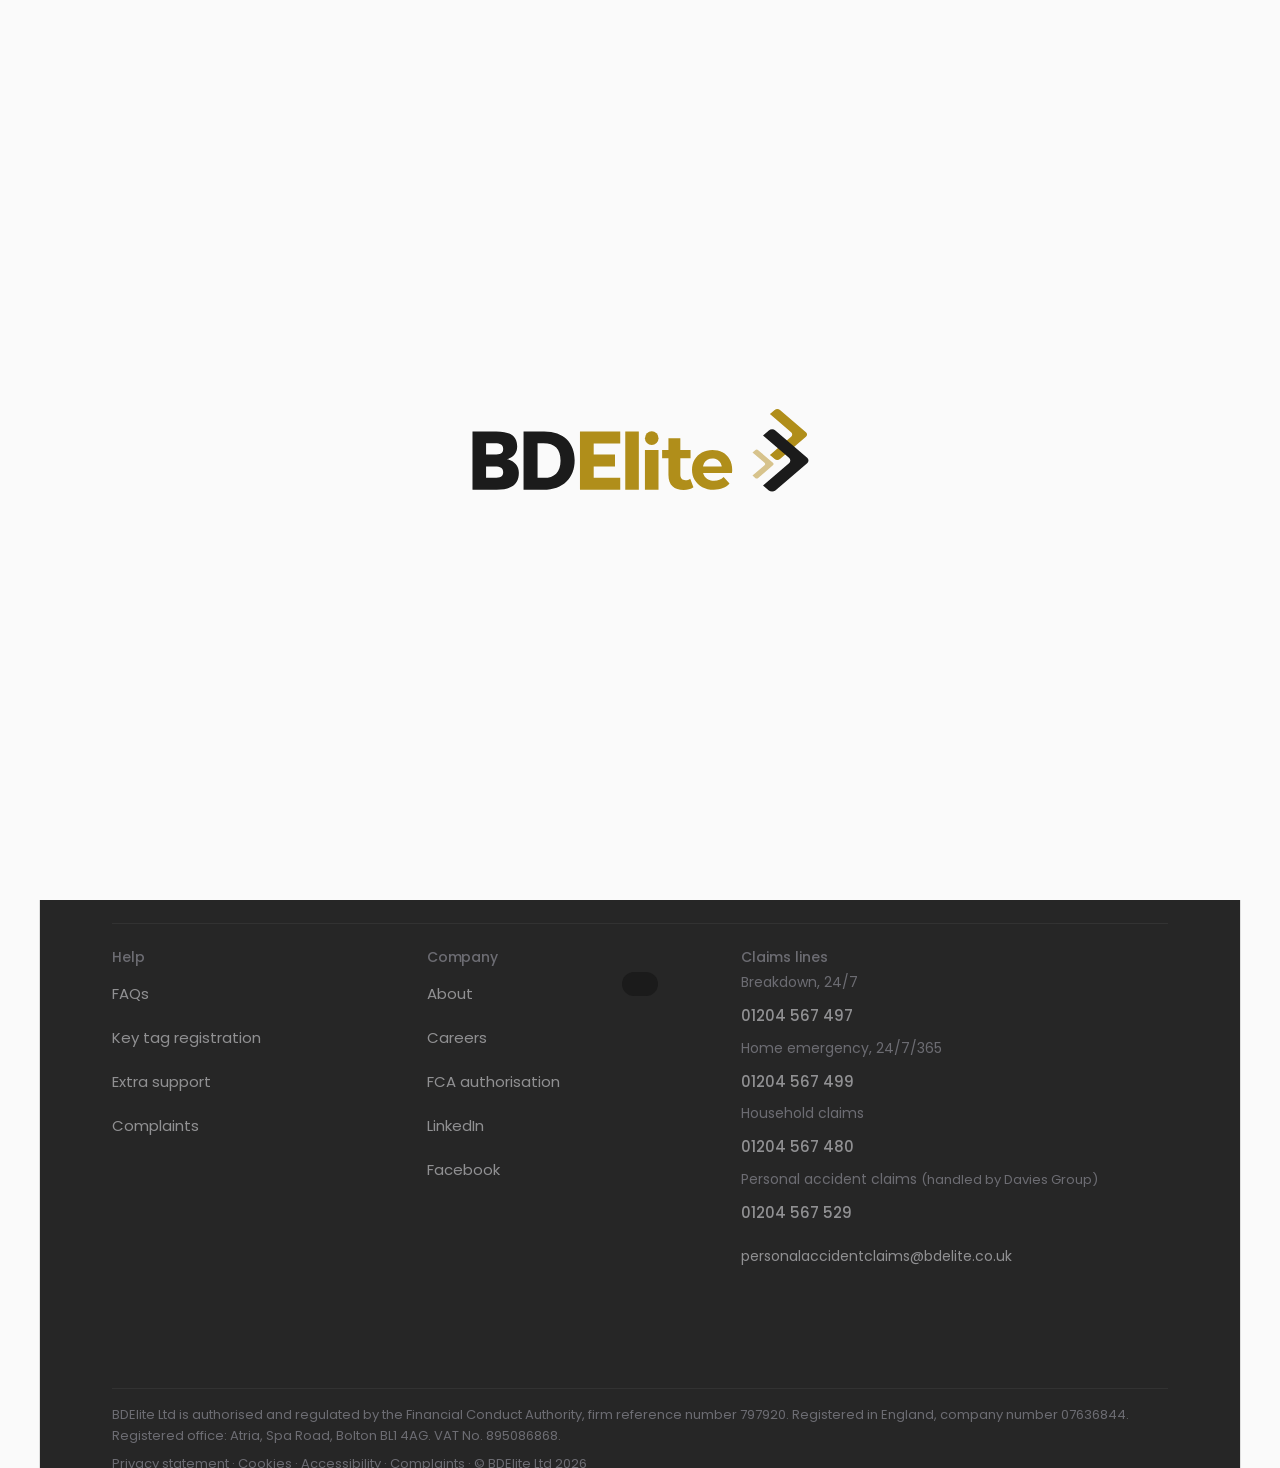
<file: fca-authorisation.html>
<!doctype html>
<html lang="en-GB">
<head>
<meta charset="utf-8">
<meta name="viewport" content="width=device-width,initial-scale=1,viewport-fit=cover">
<title>FCA authorisation | BDElite</title>
<meta name="description" content="BDElite Ltd is authorised and regulated by the Financial Conduct Authority, firm reference number 797920.">
<meta name="robots" content="noindex,nofollow">
<link rel="canonical" href="https://olisabdelite.github.io/bdelite-website-preview/fca-authorisation">
<meta property="og:type" content="website">
<meta property="og:title" content="FCA authorisation | BDElite">
<meta property="og:description" content="BDElite Ltd is authorised and regulated by the Financial Conduct Authority, firm reference number 797920.">
<meta property="og:url" content="https://olisabdelite.github.io/bdelite-website-preview/fca-authorisation">
<meta property="og:image" content="https://olisabdelite.github.io/bdelite-website-preview/img/fleet.jpg">
<script>(function(){var k="bde-theme",v=null;try{v=localStorage.getItem(k)}catch(e){}if(v!=="light"&&v!=="dark")v=matchMedia("(prefers-color-scheme: dark)").matches?"dark":"light";document.documentElement.dataset.theme=v;var d=document.documentElement,q=new URLSearchParams(location.search),h=(q.get("hero")||"b").toLowerCase(),g=(q.get("stage")||"c").toLowerCase();d.classList.add("js");var zf=function(){var z=Math.min(1.2,Math.max(1,innerWidth/1920));d.style.zoom=z>1.005?z.toFixed(3):"";};zf();addEventListener("resize",zf);addEventListener("DOMContentLoaded",zf);addEventListener("load",zf);if(h==="a"||h==="b"||h==="c")d.dataset.hero=h;if(g==="a"||g==="b"||g==="c")d.dataset.stage=g;var t0=Date.now(),seen=null,nav=null;try{seen=sessionStorage.getItem("bde-intro");sessionStorage.setItem("bde-intro","1")}catch(e){}try{nav=performance.getEntriesByType("navigation")[0]}catch(e){}if(!seen||(nav&&nav.type==="reload")){d.classList.add("intro-on");var calm=matchMedia("(prefers-reduced-motion: reduce)").matches,done=false,loaded=false,sweeps=0;var go=function(){if(done)return;done=true;setTimeout(function(){var c=document.getElementById("intro");if(!c){d.classList.remove("intro-on");return;}var f=c.querySelector(".intro-logo"),t=document.querySelector("header.site .brand svg");if(!calm&&f&&t){var a=f.getBoundingClientRect(),b=t.getBoundingClientRect();var zz=parseFloat(d.style.zoom)||1;if(b.width>0)f.style.transform="translate("+(b.left-a.left)/zz+"px,"+(b.top-a.top)/zz+"px) scale("+(b.width/a.width)+")";}c.classList.add("out");setTimeout(function(){d.classList.add("intro-reveal");c.classList.add("fade");setTimeout(function(){d.classList.remove("intro-on","intro-reveal");c.parentNode&&c.parentNode.removeChild(c);},calm?0:480);},calm?0:780);},calm?0:150);};addEventListener("load",function(){loaded=true;if(calm)go();});document.addEventListener("animationiteration",function(e){if(e.animationName!=="introShine")return;sweeps++;if(loaded||sweeps>=2)go();},true);setTimeout(go,7000);}})();</script>
<link rel="preconnect" href="https://fonts.googleapis.com">
<link rel="preconnect" href="https://fonts.gstatic.com" crossorigin>
<link rel="stylesheet" href="https://fonts.googleapis.com/css2?family=Poppins:wght@400;500;600&display=swap">
<link rel="stylesheet" href="site.css?v=355a3437e5">
<script type="application/ld+json">{"@context":"https://schema.org","@type":"InsuranceAgency","name":"BDElite","legalName":"BDElite Ltd","url":"https://olisabdelite.github.io/bdelite-website-preview/","email":"bdelite.admin@bdelite.co.uk","telephone":"+44 1204 567 500","foundingDate":"2011","vatID":"GB895086868","address":{"@type":"PostalAddress","streetAddress":"Atria, Spa Road","addressLocality":"Bolton","postalCode":"BL1 4AG","addressCountry":"GB"},"sameAs":["https://www.linkedin.com/company/bdelite","https://www.facebook.com/BDEliteTCM"],"contactPoint":[{"@type":"ContactPoint","contactType":"claims","telephone":"+44 1204 567 567","areaServed":"GB"},{"@type":"ContactPoint","contactType":"emergency","name":"Breakdown","telephone":"+44 1204 567 497"},{"@type":"ContactPoint","contactType":"emergency","name":"Home emergency","telephone":"+44 1204 567 499"},{"@type":"ContactPoint","contactType":"sales","telephone":"+44 1204 567 500"}]}</script>
</head>
<body data-page="fca-authorisation" data-view="fca-authorisation">
<!-- Generated by build.js from src/site.html. Edit the source, then run: node build.js -->
<svg width="0" height="0" style="position:absolute" aria-hidden="true">
  <defs>
    <symbol id="logo" viewBox="0 20 1495 372">
      <path style="fill:var(--logo-k)" d="M 322.2 379.3L235.4 379.3L235.4 122.9L326.5 122.9C411.7 122.9 460.2 173.0 460.2 249.3C460.2 325.6 410.9 379.3 322.2 379.3ZM 322.6 175.0L297.0 175.0L297.0 327.2L325.7 327.2C370.3 327.2 398.1 303.0 398.1 251.7C398.1 200.5 373.0 175.0 322.6 175.0Z"/>
      <path style="fill:var(--logo-k)" d="M 214.8 304.7C214.8 345.7 194.2 379.3 116.7 379.3L10.9 379.3L10.9 122.9L115.9 122.9C188.0 122.9 207.4 152.1 207.4 189.8C207.4 218.9 190.4 237.0 162.4 245.2C193.5 251.3 214.8 273.1 214.8 304.7ZM 110.1 175.0L70.6 175.0L70.6 224.8L107.0 224.8C132.6 224.8 145.8 219.7 145.8 200.5C145.8 181.2 133.4 175.0 110.1 175.0ZM 70.6 326.7L107.0 326.7C132.6 326.7 145.8 321.6 145.8 302.3C145.8 283.0 133.4 276.9 110.1 276.9L70.6 276.9L70.6 326.7"/>
      <g fill="#b08e1a">
        <path d="M 483.5 379.3L483.5 123.2L660.6 123.2L660.6 175.7L543.9 175.7L543.9 224.8L637.7 224.8L637.7 276.9L543.9 276.9L543.9 326.9L660.6 326.9L660.6 379.3Z"/>
        <path d="M 682.7 379.3L682.7 123.2L742.4 123.3L742.4 379.3Z"/>
        <path d="M 769.2 204.5L828.9 204.5L828.9 379.3L769.2 379.3Z"/>
        <path d="M 1071.9 379.3C1052.8 379.3 1036.0 375.5 1021.6 368.0C1007.1 360.4 995.9 350.0 988.1 336.9C980.1 323.8 976.2 308.8 976.2 291.9C976.2 275.1 980.1 259.8 987.9 246.7C995.7 233.5 1006.3 223.2 1019.9 215.8C1033.3 208.3 1048.6 204.5 1065.7 204.5C1082.7 204.5 1096.9 208.1 1110.1 215.1C1123.3 222.2 1133.8 232.3 1141.4 245.4C1149.1 258.5 1153.0 274.3 1153.0 292.6C1153.0 294.5 1152.9 296.6 1152.7 299.0C1152.4 301.5 1152.2 303.7 1152.0 305.8L1015.8 305.8L1015.8 277.1L1126.5 277.1L1107.8 285.6C1107.8 276.8 1106.0 269.1 1102.5 262.6C1098.9 256.1 1094.0 251.0 1087.8 247.3C1081.6 243.6 1074.3 241.8 1066.0 241.8C1057.7 241.8 1050.3 243.6 1044.0 247.3C1037.7 251.0 1032.7 256.1 1029.2 262.8C1025.7 269.4 1023.9 277.2 1023.9 286.3L1023.9 293.8C1023.9 303.1 1025.9 311.2 1030.0 318.3C1034.0 325.3 1039.7 330.7 1047.1 334.4C1054.5 338.0 1063.2 339.9 1073.2 339.9C1082.1 339.9 1089.9 338.5 1096.7 335.8C1103.4 333.0 1109.6 329.0 1115.2 323.5L1141.1 351.9C1133.4 360.7 1123.8 367.5 1112.1 372.2C1100.5 377.0 1087.1 379.3 1071.9 379.3Z"/>
        <circle cx="799.1" cy="152.6" r="29.9"/>
        <path d="M 844.8 240.9L844.8 204.8L969.8 204.8L969.8 240.9ZM 940 380.2C918.7 380.2 902.2 374.7 890.4 363.6C878.5 352.5 872.6 336.0 872.6 314.1L872.6 152.6L924.9 152.6L924.9 313.5C924.9 321.2 926.9 327.2 930.9 331.4C934.9 335.6 940.4 337.8 947.3 337.8C955.6 337.8 962.6 335.5 968.4 330.9L982.5 368.6C977.1 372.4 970.7 375.3 963.2 377.3C955.8 379.2 948.0 380.2 940 380.2Z"/>
        <path d="M 1477.2 126.4L1363.1 28.7C1356.6 23.1 1346.1 23.1 1339.7 28.7L1318.8 46.6L1412.0 126.4C1418.5 131.9 1418.5 140.9 1412.0 146.4L1318.8 226.3L1339.7 244.2C1346.1 249.7 1356.6 249.7 1363.1 244.2L1477.2 146.4C1483.7 140.9 1483.7 131.9 1477.2 126.4Z"/>
      </g>
      <path fill="#d7c38c" d="M 1332.0 260.7L1267.3 205.3C1263.7 202.2 1257.7 202.2 1254.1 205.3L1242.2 215.5L1295.1 260.7C1298.7 263.9 1298.7 268.9 1295.1 272.1L1242.2 317.3L1254.1 327.4C1257.7 330.6 1263.7 330.6 1267.3 327.4L1332.0 272.1C1335.7 268.9 1335.7 263.8 1332.0 260.7Z"/>
      <path style="fill:var(--logo-k)" d="M 1482.6 238.3L1342.8 118.5C1334.9 111.7 1322.0 111.7 1314.1 118.5L1288.5 140.4L1402.7 238.3C1410.6 245.0 1410.6 256.0 1402.7 262.8L1288.5 360.6L1314.1 382.5C1322.0 389.3 1334.9 389.3 1342.8 382.5L1482.6 262.8C1490.5 256.0 1490.5 245.0 1482.6 238.3Z"/>
    </symbol>
    <linearGradient id="mg" x1="0" y1="0" x2="1" y2="1"><stop offset="0" stop-color="#fff3c9"/><stop offset=".45" stop-color="#f0cf72"/><stop offset="1" stop-color="#b8912c"/></linearGradient>
    <linearGradient id="mg2" x1="0" y1="0" x2="1" y2="1"><stop offset="0" stop-color="#ffe9a8"/><stop offset="1" stop-color="#c9a13e"/></linearGradient>
    <symbol id="mark" viewBox="1236 20 258 372">
      <path fill="url(#mg2)" opacity=".55" d="M 1332.0 260.7L1267.3 205.3C1263.7 202.2 1257.7 202.2 1254.1 205.3L1242.2 215.5L1295.1 260.7C1298.7 263.9 1298.7 268.9 1295.1 272.1L1242.2 317.3L1254.1 327.4C1257.7 330.6 1263.7 330.6 1267.3 327.4L1332.0 272.1C1335.7 268.9 1335.7 263.8 1332.0 260.7Z"/>
      <path fill="url(#mg2)" opacity=".8" d="M 1477.2 126.4L1363.1 28.7C1356.6 23.1 1346.1 23.1 1339.7 28.7L1318.8 46.6L1412.0 126.4C1418.5 131.9 1418.5 140.9 1412.0 146.4L1318.8 226.3L1339.7 244.2C1346.1 249.7 1356.6 249.7 1363.1 244.2L1477.2 146.4C1483.7 140.9 1483.7 131.9 1477.2 126.4Z"/>
      <path fill="url(#mg)" d="M 1482.6 238.3L1342.8 118.5C1334.9 111.7 1322.0 111.7 1314.1 118.5L1288.5 140.4L1402.7 238.3C1410.6 245.0 1410.6 256.0 1402.7 262.8L1288.5 360.6L1314.1 382.5C1322.0 389.3 1334.9 389.3 1342.8 382.5L1482.6 262.8C1490.5 256.0 1490.5 245.0 1482.6 238.3Z"/>
    </symbol>
    <symbol id="chev" viewBox="0 0 14 16"><path fill="currentColor" d="M1.6 0.4 L0 1.8 L6.6 8 L0 14.2 L1.6 15.6 C2.1 16.1 2.9 16.1 3.4 15.6 L13.4 9 C14 8.4 14 7.6 13.4 7 L3.4 0.4 C2.9 -0.1 2.1 -0.1 1.6 0.4Z"/></symbol>
    <symbol id="i-arrow" viewBox="0 0 24 24"><path d="M5 12h14M13.5 6.5L19 12l-5.500 5.500" fill="none" stroke="currentColor" stroke-width="1.6" stroke-linecap="round" stroke-linejoin="round"/></symbol><symbol id="i-caret" viewBox="0 0 24 24"><path d="M6.500 9.500L12 15l5.500-5.500" fill="none" stroke="currentColor" stroke-width="1.7" stroke-linecap="round" stroke-linejoin="round"/></symbol>
    <symbol id="i-phone" viewBox="0 0 24 24"><path d="M22 16.9v3a2 2 0 0 1-2.2 2 19.8 19.8 0 0 1-8.6-3.1 19.5 19.5 0 0 1-6-6A19.8 19.8 0 0 1 2.1 4.2 2 2 0 0 1 4.1 2h3a2 2 0 0 1 2 1.7c.1 1 .4 1.9.7 2.8a2 2 0 0 1-.5 2.1L8 9.9a16 16 0 0 0 6 6l1.3-1.3a2 2 0 0 1 2.1-.4c.9.3 1.8.6 2.8.7a2 2 0 0 1 1.7 2z" fill="none" stroke="currentColor" stroke-width="1.6" stroke-linecap="round" stroke-linejoin="round"/></symbol>
    <symbol id="i-check" viewBox="0 0 24 24"><path d="M5 12.5l4.2 4.2L19 7" fill="none" stroke="currentColor" stroke-width="2.1" stroke-linecap="round" stroke-linejoin="round"/></symbol>
    <symbol id="i-checkc" viewBox="0 0 24 24"><circle cx="12" cy="12" r="10.500" fill="currentColor"/><path d="M7.600 12.300l3 3 5.800-6" fill="none" stroke="var(--tick,#fff)" stroke-width="1.900" stroke-linecap="round" stroke-linejoin="round"/></symbol>
    <symbol id="i-copy" viewBox="0 0 24 24"><rect x="9" y="9" width="12" height="12" rx="2" fill="none" stroke="currentColor" stroke-width="1.6"/><path d="M5 15H4a1 1 0 0 1-1-1V4a1 1 0 0 1 1-1h10a1 1 0 0 1 1 1v1" fill="none" stroke="currentColor" stroke-width="1.6"/></symbol>
    <symbol id="i-shield" viewBox="0 0 24 24"><path d="M12 22s8-4 8-10V5l-8-3-8 3v7c0 6 8 10 8 10z" fill="none" stroke="currentColor" stroke-width="1.6" stroke-linejoin="round"/><path d="M12 8v4M12 16h.01" stroke="currentColor" stroke-width="1.6" stroke-linecap="round"/></symbol>
    <symbol id="i-car" viewBox="0 0 24 24"><path d="M5 17h14M3 13l2-5.5A2 2 0 0 1 6.9 6h10.2a2 2 0 0 1 1.9 1.5L21 13v4a1 1 0 0 1-1 1h-1a1 1 0 0 1-1-1v-1H6v1a1 1 0 0 1-1 1H4a1 1 0 0 1-1-1z" fill="none" stroke="currentColor" stroke-width="1.6" stroke-linejoin="round"/><circle cx="7" cy="13" r="1.2" fill="currentColor"/><circle cx="17" cy="13" r="1.2" fill="currentColor"/></symbol>
    <symbol id="i-tow" viewBox="0 0 24 24"><path d="M2 16V8h9v8M11 11h5l4 4v1M2 16h2m4 0h7m4 0h1" fill="none" stroke="currentColor" stroke-width="1.6" stroke-linejoin="round" stroke-linecap="round"/><circle cx="6" cy="17" r="2" fill="none" stroke="currentColor" stroke-width="1.6"/><circle cx="17" cy="17" r="2" fill="none" stroke="currentColor" stroke-width="1.6"/></symbol>
    <symbol id="i-home" viewBox="0 0 24 24"><path d="M3 11l9-7 9 7v9a1 1 0 0 1-1 1h-5v-6H9v6H4a1 1 0 0 1-1-1z" fill="none" stroke="currentColor" stroke-width="1.6" stroke-linejoin="round"/></symbol>
    <symbol id="i-scale" viewBox="0 0 24 24"><path d="M12 3v18M7 21h10M5 7h14M5 7l-3 6a3 3 0 0 0 6 0zM19 7l-3 6a3 3 0 0 0 6 0z" fill="none" stroke="currentColor" stroke-width="1.6" stroke-linejoin="round" stroke-linecap="round"/></symbol>
    <symbol id="i-q" viewBox="0 0 24 24"><circle cx="12" cy="12" r="10" fill="none" stroke="currentColor" stroke-width="1.6"/><path d="M9.1 9a3 3 0 0 1 5.8 1c0 2-3 2.5-3 4.5M12 17.5h.01" fill="none" stroke="currentColor" stroke-width="1.6" stroke-linecap="round"/></symbol>
    <symbol id="i-clock" viewBox="0 0 24 24"><circle cx="12" cy="12" r="10" fill="none" stroke="currentColor" stroke-width="1.6"/><path d="M12 6v6l4 2" fill="none" stroke="currentColor" stroke-width="1.6" stroke-linecap="round"/></symbol>
    <symbol id="i-doc" viewBox="0 0 24 24"><path d="M14 2H6a2 2 0 0 0-2 2v16a2 2 0 0 0 2 2h12a2 2 0 0 0 2-2V8z M14 2v6h6M8 13h8M8 17h5" fill="none" stroke="currentColor" stroke-width="1.6" stroke-linejoin="round" stroke-linecap="round"/></symbol>
    <symbol id="i-pound" viewBox="0 0 24 24"><path d="M17 20H6c2-1.5 2.5-4 2.5-6V8.5a4 4 0 0 1 7.6-1.8M5.5 13h8" fill="none" stroke="currentColor" stroke-width="1.6" stroke-linecap="round" stroke-linejoin="round"/></symbol>
    <symbol id="i-user" viewBox="0 0 24 24"><circle cx="12" cy="8" r="4" fill="none" stroke="currentColor" stroke-width="1.6"/><path d="M4 21c1-4 4.5-6 8-6s7 2 8 6" fill="none" stroke="currentColor" stroke-width="1.6" stroke-linecap="round"/></symbol>
    <symbol id="i-plug" viewBox="0 0 24 24"><path d="M9 2v5M15 2v5M6 7h12v4a6 6 0 0 1-12 0zM12 17v5" fill="none" stroke="currentColor" stroke-width="1.6" stroke-linecap="round" stroke-linejoin="round"/></symbol>
    <symbol id="i-chart" viewBox="0 0 24 24"><path d="M3 3v18h18M7 15l4-4 3 3 5-6" fill="none" stroke="currentColor" stroke-width="1.6" stroke-linecap="round" stroke-linejoin="round"/></symbol>
    <symbol id="i-key" viewBox="0 0 24 24"><circle cx="8" cy="15" r="5" fill="none" stroke="currentColor" stroke-width="1.6"/><path d="M11.5 11.5L21 2M17 6l3 3M15 8l2 2" fill="none" stroke="currentColor" stroke-width="1.6" stroke-linecap="round"/></symbol>
    <symbol id="i-van" viewBox="0 0 24 24"><path d="M2 17V7a1 1 0 0 1 1-1h11v11M14 9h4l4 4v4h-2M2 17h2m4 0h8" fill="none" stroke="currentColor" stroke-width="1.6" stroke-linejoin="round" stroke-linecap="round"/><circle cx="6" cy="17" r="2" fill="none" stroke="currentColor" stroke-width="1.6"/><circle cx="18" cy="17" r="2" fill="none" stroke="currentColor" stroke-width="1.6"/></symbol>
    <symbol id="i-truck" viewBox="0 0 24 24"><path d="M1 16V5h13v11M14 8h4.5l3.5 4v4h-1.5M1 16h1.5m4 0h8.5" fill="none" stroke="currentColor" stroke-width="1.6" stroke-linejoin="round" stroke-linecap="round"/><circle cx="4.5" cy="17" r="2" fill="none" stroke="currentColor" stroke-width="1.6"/><circle cx="17.5" cy="17" r="2" fill="none" stroke="currentColor" stroke-width="1.6"/></symbol>
    <symbol id="i-taxi" viewBox="0 0 24 24"><rect x="9" y="1.5" width="6" height="3" rx="1" fill="none" stroke="currentColor" stroke-width="1.6"/><path d="M5 18h14M3 14l2-5.5A2 2 0 0 1 6.9 7h10.2a2 2 0 0 1 1.9 1.5L21 14v4a1 1 0 0 1-1 1h-1a1 1 0 0 1-1-1v-1H6v1a1 1 0 0 1-1 1H4a1 1 0 0 1-1-1z" fill="none" stroke="currentColor" stroke-width="1.6" stroke-linejoin="round"/></symbol>
    <symbol id="i-fleet" viewBox="0 0 24 24"><path d="M8 5h9.5a2 2 0 0 1 1.8 1.2L21 10v4" fill="none" stroke="currentColor" stroke-width="1.6" stroke-linecap="round" opacity=".55"/><path d="M4 19h11M2 15.5l1.6-4.2A2 2 0 0 1 5.5 10h8a2 2 0 0 1 1.9 1.3L17 15.5V19a1 1 0 0 1-1 1h-.5a1 1 0 0 1-1-1v-.5h-10v.5a1 1 0 0 1-1 1H3a1 1 0 0 1-1-1z" fill="none" stroke="currentColor" stroke-width="1.6" stroke-linejoin="round"/></symbol>
    <symbol id="i-building" viewBox="0 0 24 24"><path d="M4 21V5a1 1 0 0 1 1-1h9a1 1 0 0 1 1 1v16M15 10h4a1 1 0 0 1 1 1v10M2 21h20M8 8h3M8 12h3M8 16h3" fill="none" stroke="currentColor" stroke-width="1.6" stroke-linejoin="round" stroke-linecap="round"/></symbol>
    <symbol id="i-briefcase" viewBox="0 0 24 24"><rect x="3" y="7" width="18" height="13" rx="2" fill="none" stroke="currentColor" stroke-width="1.6"/><path d="M8 7V5a2 2 0 0 1 2-2h4a2 2 0 0 1 2 2v2M3 13h18" fill="none" stroke="currentColor" stroke-width="1.6"/></symbol>
    <symbol id="i-x" viewBox="0 0 24 24"><path d="M6 6l12 12M18 6L6 18" stroke="currentColor" stroke-width="1.6" stroke-linecap="round"/></symbol>
    <symbol id="i-menu" viewBox="0 0 24 24"><path d="M4 7h16M4 12h16M4 17h16" stroke="currentColor" stroke-width="1.6" stroke-linecap="round"/></symbol>
    <symbol id="g-phone" viewBox="0 0 24 24"><path d="M22 16.9v3a2 2 0 0 1-2.2 2 19.8 19.8 0 0 1-8.6-3.1 19.5 19.5 0 0 1-6-6A19.8 19.8 0 0 1 2.1 4.2 2 2 0 0 1 4.1 2h3a2 2 0 0 1 2 1.7c.1 1 .4 1.9.7 2.8a2 2 0 0 1-.5 2.1L8 9.9a16 16 0 0 0 6 6l1.3-1.3a2 2 0 0 1 2.1-.4c.9.3 1.8.6 2.8.7a2 2 0 0 1 1.7 2z" fill="none" stroke="currentColor" stroke-width="1.6" stroke-linecap="round" stroke-linejoin="round"/></symbol>
    <symbol id="g-shield" viewBox="0 0 24 24"><path d="M12 22s8-4 8-10V5l-8-3-8 3v7c0 6 8 10 8 10z" fill="none" stroke="currentColor" stroke-width="1.6" stroke-linejoin="round"/><path d="M12 8v4M12 16h.01" stroke="currentColor" stroke-width="1.6" stroke-linecap="round"/></symbol>
    <symbol id="g-car" viewBox="0 0 24 24"><path d="M5 17h14M3 13l2-5.5A2 2 0 0 1 6.9 6h10.2a2 2 0 0 1 1.9 1.5L21 13v4a1 1 0 0 1-1 1h-1a1 1 0 0 1-1-1v-1H6v1a1 1 0 0 1-1 1H4a1 1 0 0 1-1-1z" fill="none" stroke="currentColor" stroke-width="1.6" stroke-linejoin="round"/><circle cx="7" cy="13" r="1.2" fill="currentColor"/><circle cx="17" cy="13" r="1.2" fill="currentColor"/></symbol>
    <symbol id="g-tow" viewBox="0 0 24 24"><path d="M2 16V8h9v8M11 11h5l4 4v1M2 16h2m4 0h7m4 0h1" fill="none" stroke="currentColor" stroke-width="1.6" stroke-linejoin="round" stroke-linecap="round"/><circle cx="6" cy="17" r="2" fill="none" stroke="currentColor" stroke-width="1.6"/><circle cx="17" cy="17" r="2" fill="none" stroke="currentColor" stroke-width="1.6"/></symbol>
    <symbol id="g-home" viewBox="0 0 24 24"><path d="M3 11l9-7 9 7v9a1 1 0 0 1-1 1h-5v-6H9v6H4a1 1 0 0 1-1-1z" fill="none" stroke="currentColor" stroke-width="1.6" stroke-linejoin="round"/></symbol>
    <symbol id="g-scale" viewBox="0 0 24 24"><path d="M12 3v18M7 21h10M5 7h14M5 7l-3 6a3 3 0 0 0 6 0zM19 7l-3 6a3 3 0 0 0 6 0z" fill="none" stroke="currentColor" stroke-width="1.6" stroke-linejoin="round" stroke-linecap="round"/></symbol>
    <symbol id="g-q" viewBox="0 0 24 24"><circle cx="12" cy="12" r="10" fill="none" stroke="currentColor" stroke-width="1.6"/><path d="M9.1 9a3 3 0 0 1 5.8 1c0 2-3 2.5-3 4.5M12 17.5h.01" fill="none" stroke="currentColor" stroke-width="1.6" stroke-linecap="round"/></symbol>
    <symbol id="g-clock" viewBox="0 0 24 24"><circle cx="12" cy="12" r="10" fill="none" stroke="currentColor" stroke-width="1.6"/><path d="M12 6v6l4 2" fill="none" stroke="currentColor" stroke-width="1.6" stroke-linecap="round"/></symbol>
    <symbol id="g-doc" viewBox="0 0 24 24"><path d="M14 2H6a2 2 0 0 0-2 2v16a2 2 0 0 0 2 2h12a2 2 0 0 0 2-2V8z M14 2v6h6M8 13h8M8 17h5" fill="none" stroke="currentColor" stroke-width="1.6" stroke-linejoin="round" stroke-linecap="round"/></symbol>
    <symbol id="g-pound" viewBox="0 0 24 24"><path d="M17 20H6c2-1.5 2.5-4 2.5-6V8.5a4 4 0 0 1 7.6-1.8M5.5 13h8" fill="none" stroke="currentColor" stroke-width="1.6" stroke-linecap="round" stroke-linejoin="round"/></symbol>
    <symbol id="g-user" viewBox="0 0 24 24"><circle cx="12" cy="8" r="4" fill="none" stroke="currentColor" stroke-width="1.6"/><path d="M4 21c1-4 4.5-6 8-6s7 2 8 6" fill="none" stroke="currentColor" stroke-width="1.6" stroke-linecap="round"/></symbol>
    <symbol id="g-plug" viewBox="0 0 24 24"><path d="M9 2v5M15 2v5M6 7h12v4a6 6 0 0 1-12 0zM12 17v5" fill="none" stroke="currentColor" stroke-width="1.6" stroke-linecap="round" stroke-linejoin="round"/></symbol>
    <symbol id="g-chart" viewBox="0 0 24 24"><path d="M3 3v18h18M7 15l4-4 3 3 5-6" fill="none" stroke="currentColor" stroke-width="1.6" stroke-linecap="round" stroke-linejoin="round"/></symbol>
    <symbol id="g-key" viewBox="0 0 24 24"><circle cx="8" cy="15" r="5" fill="none" stroke="currentColor" stroke-width="1.6"/><path d="M11.5 11.5L21 2M17 6l3 3M15 8l2 2" fill="none" stroke="currentColor" stroke-width="1.6" stroke-linecap="round"/></symbol>
    <symbol id="g-van" viewBox="0 0 24 24"><path d="M2 17V7a1 1 0 0 1 1-1h11v11M14 9h4l4 4v4h-2M2 17h2m4 0h8" fill="none" stroke="currentColor" stroke-width="1.6" stroke-linejoin="round" stroke-linecap="round"/><circle cx="6" cy="17" r="2" fill="none" stroke="currentColor" stroke-width="1.6"/><circle cx="18" cy="17" r="2" fill="none" stroke="currentColor" stroke-width="1.6"/></symbol>
    <symbol id="g-truck" viewBox="0 0 24 24"><path d="M1 16V5h13v11M14 8h4.5l3.5 4v4h-1.5M1 16h1.5m4 0h8.5" fill="none" stroke="currentColor" stroke-width="1.6" stroke-linejoin="round" stroke-linecap="round"/><circle cx="4.5" cy="17" r="2" fill="none" stroke="currentColor" stroke-width="1.6"/><circle cx="17.5" cy="17" r="2" fill="none" stroke="currentColor" stroke-width="1.6"/></symbol>
    <symbol id="g-taxi" viewBox="0 0 24 24"><rect x="9" y="1.5" width="6" height="3" rx="1" fill="none" stroke="currentColor" stroke-width="1.6"/><path d="M5 18h14M3 14l2-5.5A2 2 0 0 1 6.9 7h10.2a2 2 0 0 1 1.9 1.5L21 14v4a1 1 0 0 1-1 1h-1a1 1 0 0 1-1-1v-1H6v1a1 1 0 0 1-1 1H4a1 1 0 0 1-1-1z" fill="none" stroke="currentColor" stroke-width="1.6" stroke-linejoin="round"/></symbol>
    <symbol id="g-fleet" viewBox="0 0 24 24"><path d="M8 5h9.5a2 2 0 0 1 1.8 1.2L21 10v4" fill="none" stroke="currentColor" stroke-width="1.6" stroke-linecap="round" opacity=".55"/><path d="M4 19h11M2 15.5l1.6-4.2A2 2 0 0 1 5.5 10h8a2 2 0 0 1 1.9 1.3L17 15.5V19a1 1 0 0 1-1 1h-.5a1 1 0 0 1-1-1v-.5h-10v.5a1 1 0 0 1-1 1H3a1 1 0 0 1-1-1z" fill="none" stroke="currentColor" stroke-width="1.6" stroke-linejoin="round"/></symbol>
    <symbol id="g-building" viewBox="0 0 24 24"><path d="M4 21V5a1 1 0 0 1 1-1h9a1 1 0 0 1 1 1v16M15 10h4a1 1 0 0 1 1 1v10M2 21h20M8 8h3M8 12h3M8 16h3" fill="none" stroke="currentColor" stroke-width="1.6" stroke-linejoin="round" stroke-linecap="round"/></symbol>
    <symbol id="g-briefcase" viewBox="0 0 24 24"><rect x="3" y="7" width="18" height="13" rx="2" fill="none" stroke="currentColor" stroke-width="1.6"/><path d="M8 7V5a2 2 0 0 1 2-2h4a2 2 0 0 1 2 2v2M3 13h18" fill="none" stroke="currentColor" stroke-width="1.6"/></symbol>
    <symbol id="v-car" viewBox="0 0 64 30"><path d="M3 22v-4.200a3 3 0 0 1 2.400-2.900l9.600-2 5.300-5.300A4 4 0 0 1 23.100 6.400h15.800a4 4 0 0 1 2.900 1.200l5.600 5.800 9.700 1.700a3.500 3.500 0 0 1 2.900 3.400V22" fill="none" stroke="currentColor" stroke-width="2" stroke-linecap="round" stroke-linejoin="round"/><path d="M20.500 13.200l3.300-3.300h6.700v3.300zM34 9.900h4.700l3.300 3.300h-8z" fill="none" stroke="currentColor" stroke-width="2" stroke-linecap="round" stroke-linejoin="round"/><path d="M3 22h6M18 22h28M55 22h5" fill="none" stroke="currentColor" stroke-width="2" stroke-linecap="round" stroke-linejoin="round"/><circle cx="13.500" cy="22" r="4.500" fill="none" stroke="currentColor" stroke-width="2" stroke-linecap="round" stroke-linejoin="round"/><circle cx="50.500" cy="22" r="4.500" fill="none" stroke="currentColor" stroke-width="2" stroke-linecap="round" stroke-linejoin="round"/></symbol>
    <symbol id="v-van" viewBox="0 0 64 30"><path d="M3 23V7a2.500 2.500 0 0 1 2.500-2.500H40V23" fill="none" stroke="currentColor" stroke-width="2" stroke-linecap="round" stroke-linejoin="round"/><path d="M40 9h8.600a3 3 0 0 1 2.300 1.100l7.400 8.800a3 3 0 0 1 .7 1.900V23" fill="none" stroke="currentColor" stroke-width="2" stroke-linecap="round" stroke-linejoin="round"/><path d="M44 12.500h4.200l4.200 5H44z" fill="none" stroke="currentColor" stroke-width="2" stroke-linecap="round" stroke-linejoin="round"/><path d="M3 23h5M17 23h27.500M53.500 23H59" fill="none" stroke="currentColor" stroke-width="2" stroke-linecap="round" stroke-linejoin="round"/><circle cx="12.500" cy="23" r="4.500" fill="none" stroke="currentColor" stroke-width="2" stroke-linecap="round" stroke-linejoin="round"/><circle cx="49" cy="23" r="4.500" fill="none" stroke="currentColor" stroke-width="2" stroke-linecap="round" stroke-linejoin="round"/></symbol>
    <symbol id="v-hgv" viewBox="0 0 80 30"><rect x="2" y="3" width="50" height="16" rx="2" fill="none" stroke="currentColor" stroke-width="2" stroke-linecap="round" stroke-linejoin="round"/><path d="M56 23V8h8.800a3 3 0 0 1 2.500 1.300l6.200 9a3 3 0 0 1 .5 1.700v3" fill="none" stroke="currentColor" stroke-width="2" stroke-linecap="round" stroke-linejoin="round"/><path d="M60 11.500h4.300l3.800 5.500H60z" fill="none" stroke="currentColor" stroke-width="2" stroke-linecap="round" stroke-linejoin="round"/><path d="M2 23h4M16 23h2M27 23h18M54 23h10M73 23h1" fill="none" stroke="currentColor" stroke-width="2" stroke-linecap="round" stroke-linejoin="round"/><circle cx="11" cy="23" r="4" fill="none" stroke="currentColor" stroke-width="2" stroke-linecap="round" stroke-linejoin="round"/><circle cx="22.500" cy="23" r="4" fill="none" stroke="currentColor" stroke-width="2" stroke-linecap="round" stroke-linejoin="round"/><circle cx="49.500" cy="23" r="4" fill="none" stroke="currentColor" stroke-width="2" stroke-linecap="round" stroke-linejoin="round"/><circle cx="68.500" cy="23" r="4" fill="none" stroke="currentColor" stroke-width="2" stroke-linecap="round" stroke-linejoin="round"/></symbol>
  </defs>
</svg>


<div id="intro" aria-hidden="true">
  <svg class="intro-logo" viewBox="0 0 1495 372">
    <defs>
      <filter id="introWhite"><feColorMatrix type="matrix" values="0 0 0 0 1  0 0 0 0 1  0 0 0 0 1  0 0 0 1 0"/></filter>
      <mask id="introMask" maskUnits="userSpaceOnUse" x="-100" y="-100" width="1700" height="600"><use href="#logo" filter="url(#introWhite)"/></mask>
      <linearGradient id="introShine" x1="0" y1="0" x2="1" y2="0"><stop offset="0" stop-color="#fffdf2" stop-opacity="0"/><stop offset=".35" stop-color="#fff6d6" stop-opacity=".55"/><stop offset=".5" stop-color="#ffffff" stop-opacity="1"/><stop offset=".65" stop-color="#fff6d6" stop-opacity=".55"/><stop offset="1" stop-color="#fffdf2" stop-opacity="0"/></linearGradient>
    </defs>
    <use href="#logo"/>
    <g mask="url(#introMask)"><rect class="intro-shine" x="0" y="-60" width="420" height="500" fill="url(#introShine)"/></g>
  </svg>
</div>
<header class="site">
  <div class="wrap">
    <a class="brand" href="./" data-go="home" aria-label="BDElite home">
      <svg viewBox="0 0 1495 372" role="img" aria-label="BDElite"><use href="#logo"/></svg>
      <span>Total Solutions Provider</span>
    </a>
    <nav class="main" aria-label="Main">
      <a href="brokers" data-go="brokers"><svg class="chev c-broker" aria-hidden="true"><use href="#chev"/></svg>Brokers</a>
      <a href="customers" data-go="customers"><svg class="chev c-customer" aria-hidden="true"><use href="#chev"/></svg>Customers</a>
      <a href="fleet" data-go="fleet"><svg class="chev c-fleet" aria-hidden="true"><use href="#chev"/></svg>Fleet</a>
      <a href="about" data-go="about">About</a>
    </nav>
    <div class="head-actions">
      <a class="login hide-m" href="https://brokerportal.bdelite.co.uk/" target="_blank" rel="noopener">Broker log in</a>
      <button class="btn btn-gold" type="button" data-claim>Make a claim</button>
      <button class="menu-btn" type="button" aria-expanded="false" aria-controls="mnav" aria-label="Open menu"><svg width="22" height="22"><use href="#i-menu"/></svg></button>
    </div>
  </div>
</header>

<!-- Small-screen menu: full-screen panel with drill-down sections (sits outside the header so it can cover the whole screen) -->
<div class="mmenu" id="mnav" role="dialog" aria-modal="true" aria-label="Menu" hidden>
  <div class="mm-top">
    <a class="mm-brand" href="./" data-go="home" aria-label="BDElite home"><svg viewBox="0 0 1495 372" aria-hidden="true"><use href="#logo"/></svg></a>
    <button class="mm-back" type="button" hidden><svg aria-hidden="true"><use href="#i-caret"/></svg>Menu</button>
    <button class="mm-close" type="button" aria-label="Close menu"><svg aria-hidden="true"><use href="#i-x"/></svg></button>
  </div>
  <div class="mm-body">
    <div class="mm-pane" data-pane="root">
      <ul class="mm-list">
        <li><button class="mm-row" type="button" data-sub="brokers" aria-controls="mm-brokers">Brokers<svg aria-hidden="true"><use href="#i-caret"/></svg></button></li>
        <li><button class="mm-row" type="button" data-sub="customers" aria-controls="mm-customers">Customers<svg aria-hidden="true"><use href="#i-caret"/></svg></button></li>
        <li><button class="mm-row" type="button" data-sub="fleet" aria-controls="mm-fleet">Fleet<svg aria-hidden="true"><use href="#i-caret"/></svg></button></li>
        <li><a class="mm-row" href="about" data-go="about">About</a></li>
      </ul>
      <a class="mm-help" href="tel:01204567567"><span><small>Need to claim now?</small>Motor claimsline</span><b>01204 567 567</b></a>
    </div>

    <div class="mm-pane mm-sub" id="mm-brokers" data-pane="brokers" hidden>
      <a class="mm-lead" href="brokers" data-go="brokers"><b>For brokers <svg aria-hidden="true"><use href="#i-arrow"/></svg></b><small>LEI and add-ons that quote and bind from your own system.</small></a>
      <p class="mm-label">Explore</p>
      <ul class="mm-links">
        <li><a href="brokers#suite" data-go="brokers" data-scroll="#suite">What you can offer</a></li>
        <li><a href="brokers#bportal" data-go="brokers" data-scroll="#bportal">Broker portal</a></li>
        <li><a href="brokers#partner" data-go="brokers" data-scroll="#partner">Become a partner</a></li>
      </ul>
      <a class="mm-pill" href="https://brokerportal.bdelite.co.uk/" target="_blank" rel="noopener">Broker log in <svg aria-hidden="true"><use href="#i-arrow"/></svg></a>
    </div>

    <div class="mm-pane mm-sub" id="mm-customers" data-pane="customers" hidden>
      <a class="mm-lead" href="customers" data-go="customers"><b>For policyholders <svg aria-hidden="true"><use href="#i-arrow"/></svg></b><small>The team behind the cover your broker arranged.</small></a>
      <p class="mm-label">Explore</p>
      <ul class="mm-links">
        <li><a href="customers#claimform" data-go="customers" data-scroll="#claimform">Make a claim</a></li>
        <li><a href="customers#claim-path" data-go="customers" data-scroll="#claim-path">What happens after you call</a></li>
        <li><a href="customers#covered" data-go="customers" data-scroll="#covered">What you may be covered for</a></li>
        <li><a href="customers#faq" data-go="customers" data-scroll="#faq">Good to know</a></li>
      </ul>
      <p class="mm-label">Call us</p>
      <ul class="mm-lines">
        <li><a href="tel:01204567567"><span>Motor claimsline</span><b>01204 567 567</b></a></li>
        <li><a href="tel:01204567497"><span>Breakdown</span><b>01204 567 497</b></a></li>
        <li><a href="tel:01204567499"><span>Home emergency</span><b>01204 567 499</b></a></li>
      </ul>
    </div>

    <div class="mm-pane mm-sub" id="mm-fleet" data-pane="fleet" hidden>
      <a class="mm-lead" href="fleet" data-go="fleet"><b>For fleets <svg aria-hidden="true"><use href="#i-arrow"/></svg></b><small>Cars, vans and HGVs up to 44t, kept moving.</small></a>
      <p class="mm-label">Explore</p>
      <ul class="mm-links">
        <li><a href="fleet#calc" data-go="fleet" data-scroll="#calc">Cost of downtime</a></li>
        <li><a href="fleet#fportal" data-go="fleet" data-scroll="#fportal">Fleet portal and MI pack</a></li>
        <li><a href="fleet#fleetcall" data-go="fleet" data-scroll="#fleetcall">Talk to us about your fleet</a></li>
      </ul>
    </div>
  </div>
  <div class="mm-foot">
    <button class="btn btn-gold" type="button" data-claim>Make a claim</button>
    <a class="btn mm-ghost" href="https://brokerportal.bdelite.co.uk/" target="_blank" rel="noopener">Broker log in</a>
  </div>
</div>














<!-- ============================ FCA-AUTHORISATION ============================ -->
<main data-view="fca-authorisation">
  <section class="page-hero lite text-hero">
    <div class="wrap about-hero" style="position:relative;max-width:var(--max)">
      <h1 class="h-xl" style="max-width:20ch">Authorised and<br><em class="gold" style="font-style:normal">Regulated by the FCA.</em></h1>
    </div>
  </section>
  <section class="band text-band">
    <div class="wrap">
      <div class="legal-grid">
        <div class="prose">
    <p>BDElite Ltd is registered in England, company number 07636844. Registered office: Atria, Spa Road, Bolton BL1 4AG.</p>
    <p>We're authorised and regulated by the Financial Conduct Authority for insurance distribution and claims management activities. Our firm reference number is <strong>797920</strong>.</p>
    <p>You can check our details on the <a href="https://register.fca.org.uk/" target="_blank" rel="noopener">Financial Services Register</a> by searching for firm reference number 797920.</p>
    <p>VAT number 895086868.</p>
        </div>
        <aside class="legal-aside" aria-label="Contact us">
          <div class="card"><h2 class="h-s">Need to claim?</h2><p>Motor claimsline</p><a class="tel" href="tel:01204567567">01204 567 567</a></div>
          <div class="card"><h2 class="h-s">General questions</h2><p>Sales support</p><a class="tel" href="tel:01204567500">01204 567 500</a><p style="word-break:break-all"><a href="mailto:bdelite.admin@bdelite.co.uk">bdelite.admin@bdelite.co.uk</a></p></div>
        </aside>
      </div>
    </div>
  </section>
</main>

<footer>
  <div class="wrap">
    <div class="f-main">
      <nav class="f-nav" aria-label="Footer">
        <a href="brokers" data-go="brokers">Brokers</a>
        <a href="customers" data-go="customers">Customers</a>
        <a href="fleet" data-go="fleet">Fleet</a>
        <a href="about" data-go="about">About</a>
        <a href="customers#claimform" data-go="customers" data-scroll="#claimform">Make a claim</a>
        <a href="https://brokerportal.bdelite.co.uk/" target="_blank" rel="noopener">Broker log in</a>
      </nav>
    </div>
    <div class="f-cols">
      <div><h3>Help</h3><ul>
        <li><a href="faq">FAQs</a></li>
        <li><a href="key-recovery">Key tag registration</a></li>
        <li><a href="accessibility">Extra support</a></li>
        <li><a href="complaints-procedure">Complaints</a></li>
      </ul></div>
      <div><h3>Company</h3><ul>
        <li><a href="about" data-go="about">About</a></li>
        <li><a href="careers">Careers</a></li>
        <li><a href="fca-authorisation">FCA authorisation</a></li>
        <li><a href="https://www.linkedin.com/company/bdelite" target="_blank" rel="noopener">LinkedIn</a></li>
        <li><a href="https://www.facebook.com/BDEliteTCM" target="_blank" rel="noopener">Facebook</a></li>
      </ul></div>
      <div class="f-lines"><h3>Claims lines</h3><ul>
        <li><span>Breakdown, 24/7</span><a class="tel" href="tel:01204567497">01204 567 497</a></li>
        <li><span>Home emergency, 24/7/365</span><a class="tel" href="tel:01204567499">01204 567 499</a></li>
        <li><span>Household claims</span><a class="tel" href="tel:01204567480">01204 567 480</a></li>
        <li><span>Personal accident claims <small>(handled by Davies Group)</small></span><a class="tel" href="tel:01204567529">01204 567 529</a><a class="f-mail" href="mailto:personalaccidentclaims@bdelite.co.uk">personalaccidentclaims@bdelite.co.uk</a></li>
      </ul></div>
    </div>
    <div class="f-contact">
      <span>Motor claimsline <a class="tel" href="tel:01204567567">01204 567 567</a></span>
      <span>Sales <a class="tel" href="tel:01204567500">01204 567 500</a></span>
      <span><a class="tel" style="margin-left:0" href="mailto:bdelite.admin@bdelite.co.uk">bdelite.admin@bdelite.co.uk</a></span>
      <button class="theme-btn" type="button" aria-label="Switch to dark mode"><svg class="t-moon" viewBox="0 0 24 24" aria-hidden="true"><path d="M20 14.500A8 8 0 1 1 9.500 4a6.500 6.500 0 0 0 10.500 10.500z" fill="none" stroke="currentColor" stroke-width="1.600" stroke-linejoin="round"/></svg><svg class="t-sun" viewBox="0 0 24 24" aria-hidden="true"><circle cx="12" cy="12" r="4" fill="none" stroke="currentColor" stroke-width="1.600"/><path d="M12 2.500v2M12 19.500v2M2.500 12h2M19.500 12h2M5.300 5.300l1.400 1.400M17.300 17.300l1.400 1.400M5.300 18.700l1.400-1.400M17.300 6.700l1.400-1.400" stroke="currentColor" stroke-width="1.600" stroke-linecap="round"/></svg><span class="t-label-dark">Dark mode</span><span class="t-label-light">Light mode</span></button>
    </div>
    <div class="f-legal">
      <p>BDElite Ltd is authorised and regulated by the Financial Conduct Authority, firm reference number 797920. Registered in England, company number 07636844. Registered office: Atria, Spa Road, Bolton BL1 4AG. VAT No. 895086868.</p>
      <p><a href="privacy-statement">Privacy statement</a> · <a href="cookies">Cookies</a> · <a href="accessibility">Accessibility</a> · <a href="complaints-procedure">Complaints</a> · © BDElite Ltd 2026</p>
    </div>
  </div>
</footer>

<dialog class="claim" id="claimDlg" aria-labelledby="dlgTitle">
  <div class="dlg-head">
    <div><p class="eyebrow">Make a claim</p><h2 class="h-m" id="dlgTitle" style="margin-top:8px">What's happened?</h2></div>
    <button class="x" type="button" data-close aria-label="Close"><svg width="20" height="20"><use href="#i-x"/></svg></button>
  </div>
  <div class="dlg-body">
    <div class="opts">
      <button class="opt" type="button" data-opt="motor" aria-expanded="false"><span class="icon"><svg><use href="#i-car"/></svg></span><span><b>Motor accident</b><small>Damage, injury or a non-fault incident</small></span><svg width="20" height="20" aria-hidden="true"><use href="#i-arrow"/></svg></button>
      <div class="opt-detail" data-detail="motor" hidden><p>Call the motor claimsline and a handler will take it from there.</p><span class="mono">01204 567 567</span><div class="cta-actions" style="justify-content:flex-start"><a class="btn btn-gold" href="tel:01204567567"><svg aria-hidden="true"><use href="#i-phone"/></svg>Call now</a></div></div>
      <button class="opt" type="button" data-opt="breakdown" aria-expanded="false"><span class="icon"><svg><use href="#i-tow"/></svg></span><span><b>Breakdown</b><small>Roadside help, recovery or home start</small></span><svg width="20" height="20" aria-hidden="true"><use href="#i-arrow"/></svg></button>
      <div class="opt-detail" data-detail="breakdown" hidden><p>Call our breakdown line. If you're on a motorway, get to a safe place behind the barrier first.</p><span class="mono">01204 567 497</span><div class="cta-actions" style="justify-content:flex-start"><a class="btn btn-gold" href="tel:01204567497"><svg aria-hidden="true"><use href="#i-phone"/></svg>Call now</a><button class="copy" type="button" data-copy="01204 567 497" style="color:var(--fg);border-color:var(--line)"><svg width="16" height="16" aria-hidden="true"><use href="#i-copy"/></svg>Copy number</button></div></div>
      <button class="opt" type="button" data-opt="home" aria-expanded="false"><span class="icon"><svg><use href="#i-home"/></svg></span><span><b>Home emergency</b><small>Boiler, plumbing, electrics, locks</small></span><svg width="20" height="20" aria-hidden="true"><use href="#i-arrow"/></svg></button>
      <div class="opt-detail" data-detail="home" hidden><p>Call our home emergency line. Help is available 24/7/365.</p><span class="mono">01204 567 499</span><div class="cta-actions" style="justify-content:flex-start"><a class="btn btn-gold" href="tel:01204567499"><svg aria-hidden="true"><use href="#i-phone"/></svg>Call now</a><button class="copy" type="button" data-copy="01204 567 499" style="color:var(--fg);border-color:var(--line)"><svg width="16" height="16" aria-hidden="true"><use href="#i-copy"/></svg>Copy number</button></div></div>
      <button class="opt" type="button" data-opt="household" aria-expanded="false"><span class="icon"><svg><use href="#i-scale"/></svg></span><span><b>Household claim</b><small>Household or landlord legal expenses</small></span><svg width="20" height="20" aria-hidden="true"><use href="#i-arrow"/></svg></button>
      <div class="opt-detail" data-detail="household" hidden><p>Call our household claims team with your policy number to hand.</p><span class="mono">01204 567 480</span><div class="cta-actions" style="justify-content:flex-start"><a class="btn btn-gold" href="tel:01204567480"><svg aria-hidden="true"><use href="#i-phone"/></svg>Call now</a><button class="copy" type="button" data-copy="01204 567 480" style="color:var(--fg);border-color:var(--line)"><svg width="16" height="16" aria-hidden="true"><use href="#i-copy"/></svg>Copy number</button></div></div>
      <button class="opt" type="button" data-opt="pa" aria-expanded="false"><span class="icon"><svg><use href="#i-user"/></svg></span><span><b>Personal accident</b><small>Injury cover on your policy</small></span><svg width="20" height="20" aria-hidden="true"><use href="#i-arrow"/></svg></button>
      <div class="opt-detail" data-detail="pa" hidden><p>Personal accident claims are handled for us by Davies Group. Call or email with your policy number to hand.</p><span class="mono">01204 567 529</span><div class="cta-actions" style="justify-content:flex-start"><a class="btn btn-gold" href="tel:01204567529"><svg aria-hidden="true"><use href="#i-phone"/></svg>Call now</a><a class="btn btn-line" href="mailto:personalaccidentclaims@bdelite.co.uk">Email instead</a></div></div>
      <button class="opt" type="button" data-opt="unsure" aria-expanded="false"><span class="icon"><svg><use href="#i-q"/></svg></span><span><b>Not sure what I'm covered for</b><small>We'll check with you</small></span><svg width="20" height="20" aria-hidden="true"><use href="#i-arrow"/></svg></button>
      <div class="opt-detail" data-detail="unsure" hidden><p>Call our Bolton team with your policy number or your broker's name and we'll tell you what you're covered for.</p><span class="mono">01204 567 500</span></div>
    </div>
  </div>
</dialog>

<div class="callbar" aria-label="Motor claimsline"><span><small>Motor claimsline</small><b class="mono">01204 567 567</b></span><a class="btn btn-gold" href="tel:01204567567"><svg aria-hidden="true"><use href="#i-phone"/></svg>Call now</a></div>
<div class="toast" id="toast" role="status" aria-live="polite"></div>
<script src="assets/site.js?v=479c145451"></script>
</body>
</html>
</file>
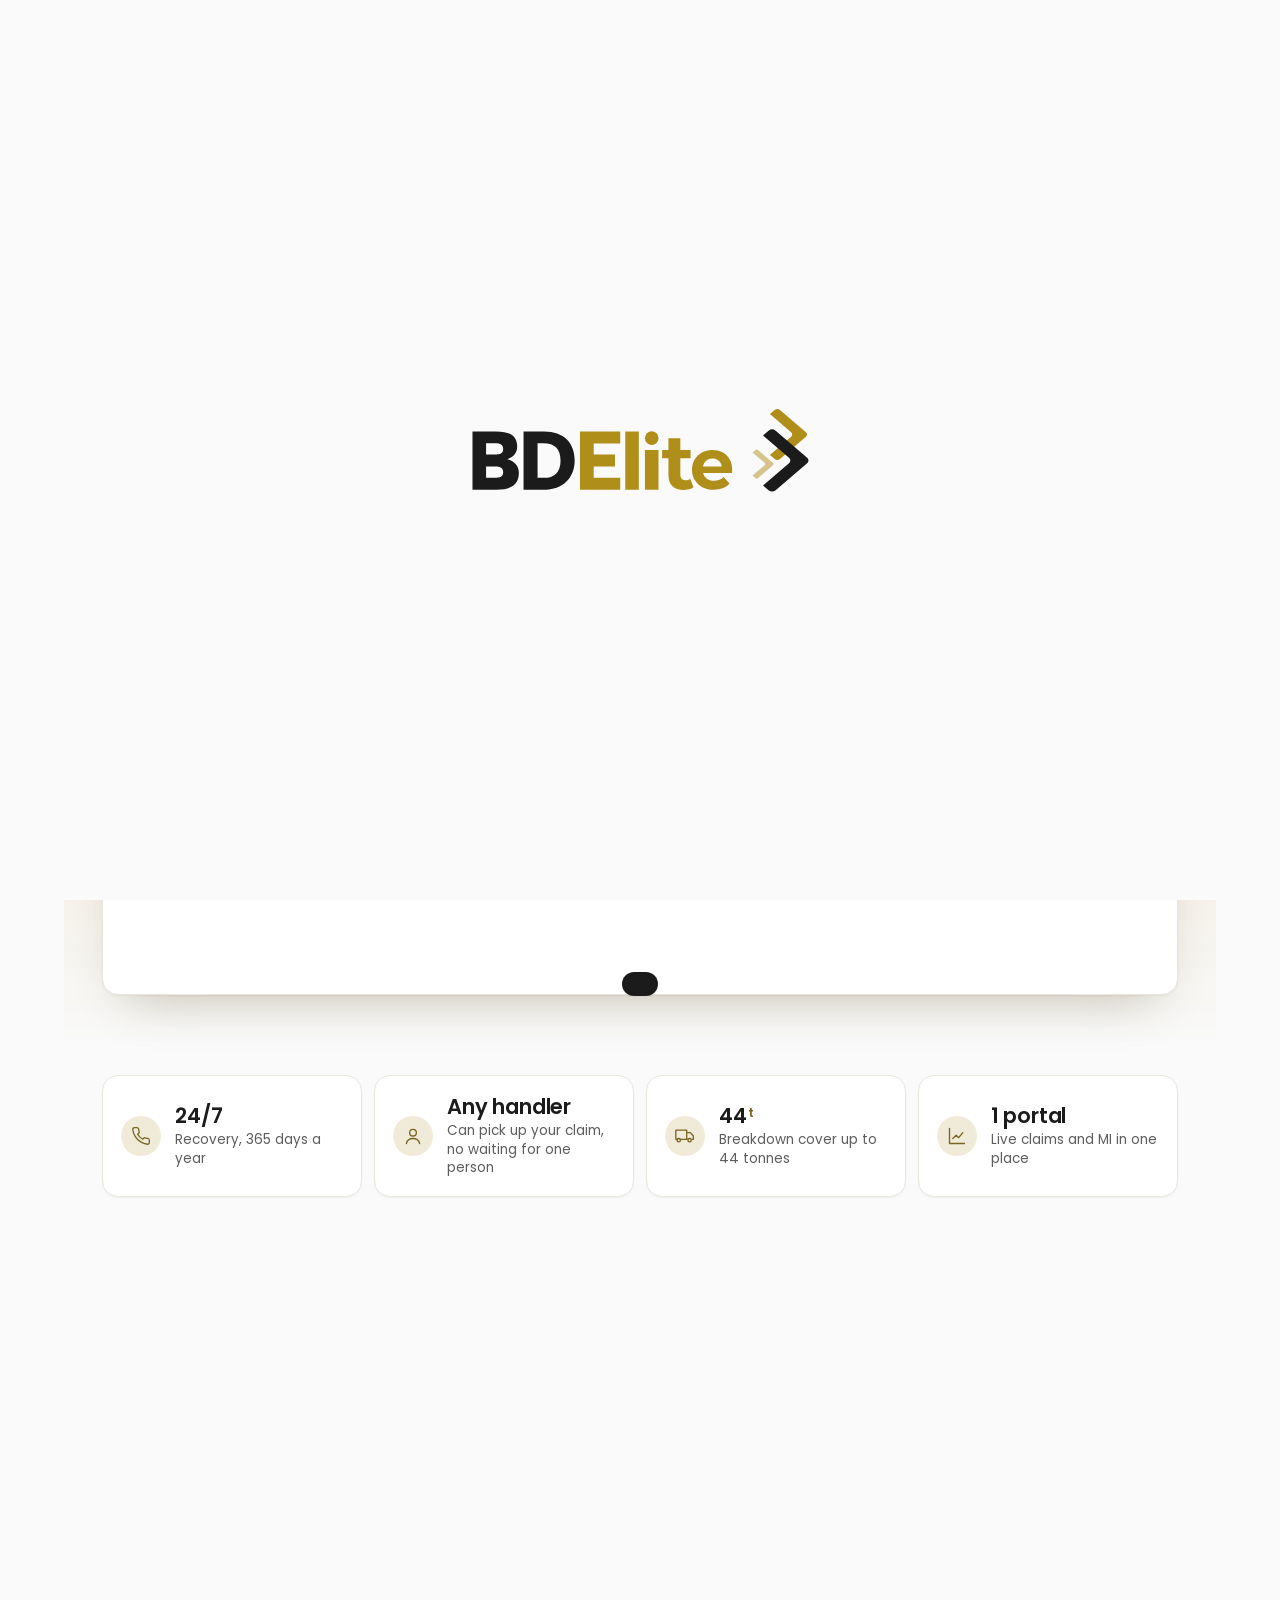
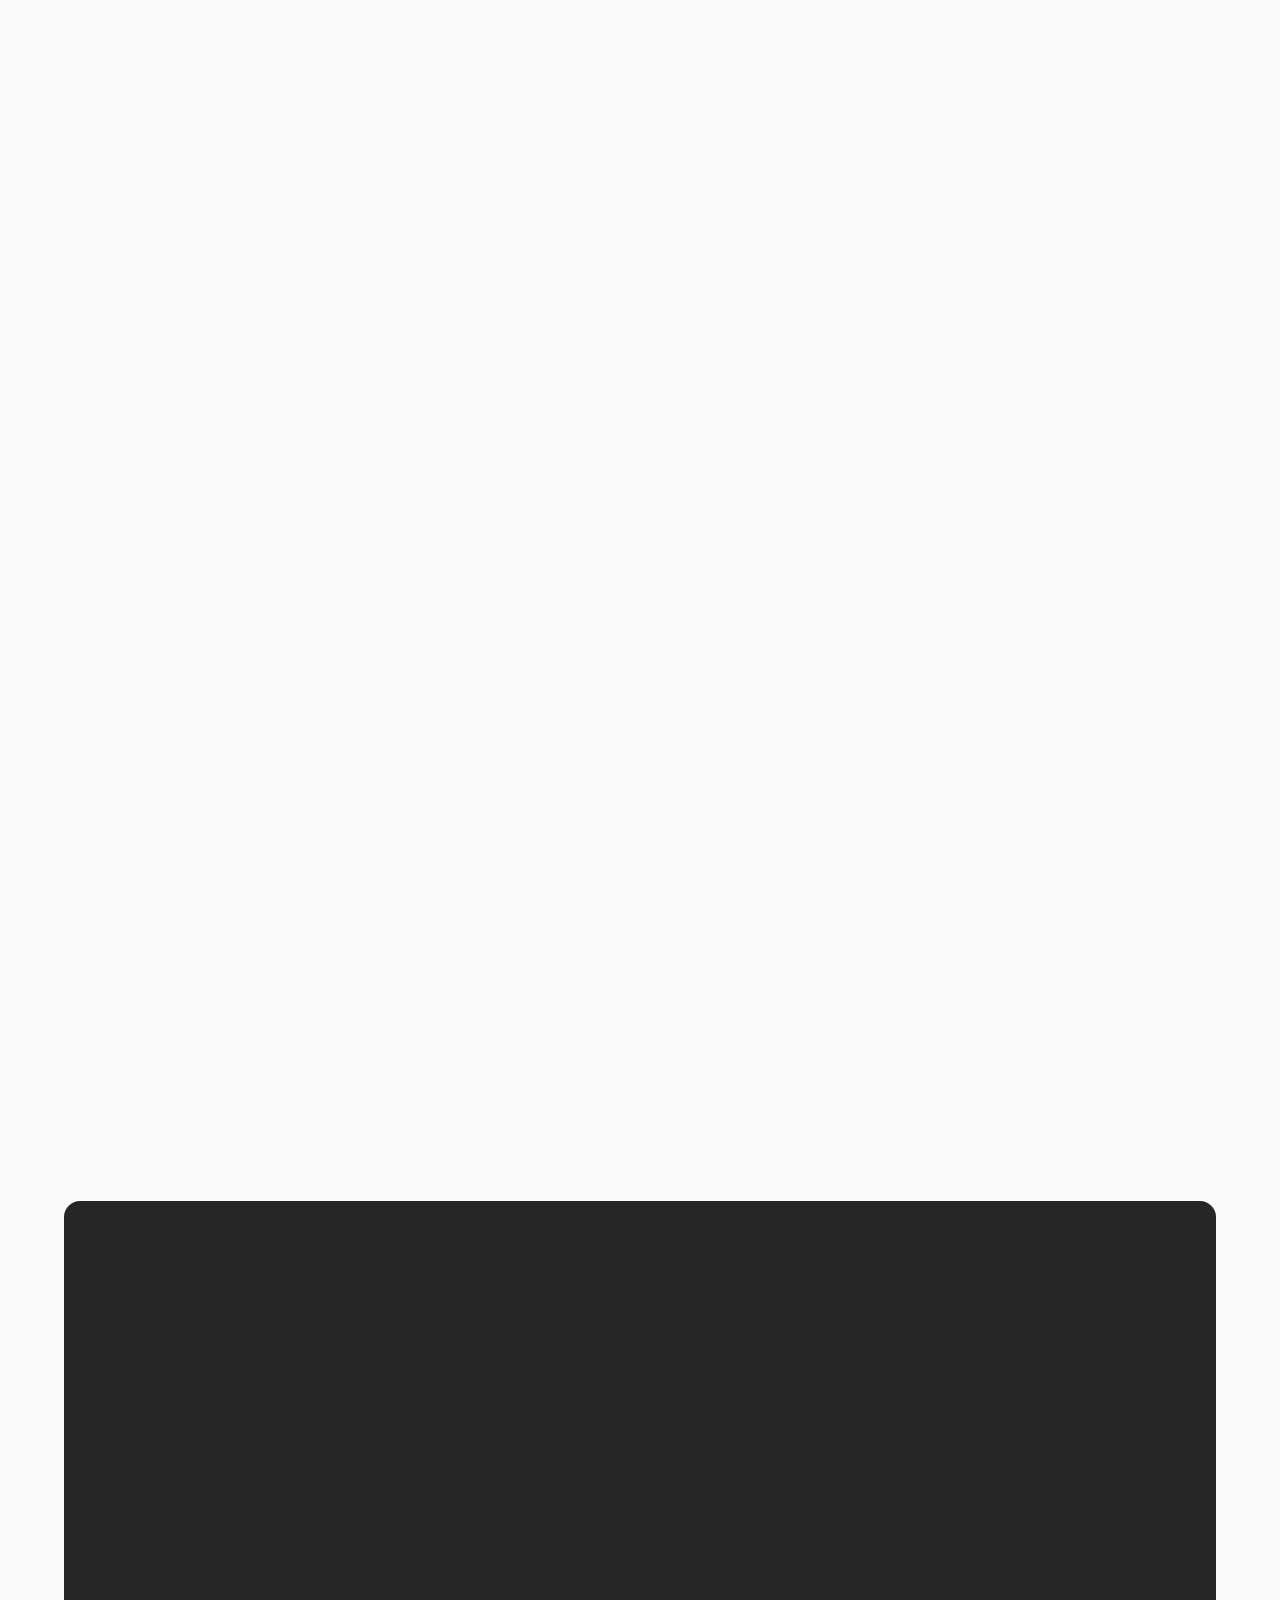
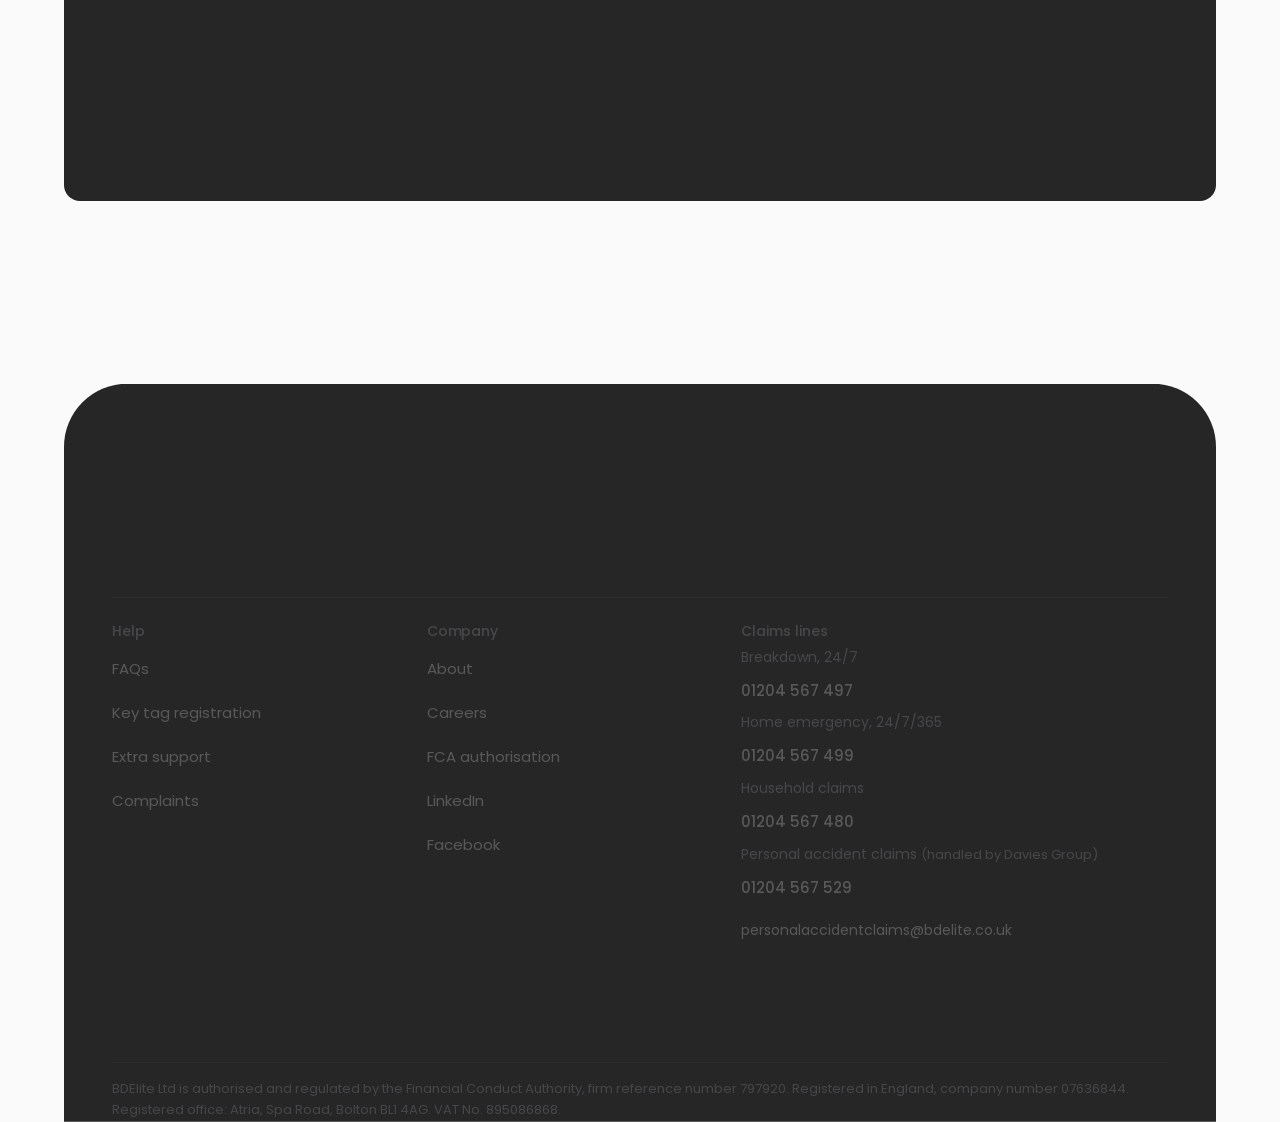
<file: fleet.html>
<!doctype html>
<html lang="en-GB">
<head>
<meta charset="utf-8">
<meta name="viewport" content="width=device-width,initial-scale=1,viewport-fit=cover">
<title>Fleet legal expenses, breakdown and claims management | BDElite</title>
<meta name="description" content="Fleet legal expenses, breakdown for cars, vans and HGVs up to 44 tonnes, and total claims management, arranged through your insurance broker.">
<meta name="robots" content="noindex,nofollow">
<link rel="canonical" href="https://olisabdelite.github.io/bdelite-website-preview/fleet">
<meta property="og:type" content="website">
<meta property="og:title" content="Fleet legal expenses, breakdown and claims management | BDElite">
<meta property="og:description" content="Fleet legal expenses, breakdown for cars, vans and HGVs up to 44 tonnes, and total claims management, arranged through your insurance broker.">
<meta property="og:url" content="https://olisabdelite.github.io/bdelite-website-preview/fleet">
<meta property="og:image" content="https://olisabdelite.github.io/bdelite-website-preview/img/fleet.jpg">
<script>(function(){var k="bde-theme",v=null;try{v=localStorage.getItem(k)}catch(e){}if(v!=="light"&&v!=="dark")v=matchMedia("(prefers-color-scheme: dark)").matches?"dark":"light";document.documentElement.dataset.theme=v;var d=document.documentElement,q=new URLSearchParams(location.search),h=(q.get("hero")||"b").toLowerCase(),g=(q.get("stage")||"c").toLowerCase();d.classList.add("js");var zf=function(){var z=Math.min(1.2,Math.max(1,innerWidth/1920));d.style.zoom=z>1.005?z.toFixed(3):"";};zf();addEventListener("resize",zf);addEventListener("DOMContentLoaded",zf);addEventListener("load",zf);if(h==="a"||h==="b"||h==="c")d.dataset.hero=h;if(g==="a"||g==="b"||g==="c")d.dataset.stage=g;var t0=Date.now(),seen=null,nav=null;try{seen=sessionStorage.getItem("bde-intro");sessionStorage.setItem("bde-intro","1")}catch(e){}try{nav=performance.getEntriesByType("navigation")[0]}catch(e){}if(!seen||(nav&&nav.type==="reload")){d.classList.add("intro-on");var calm=matchMedia("(prefers-reduced-motion: reduce)").matches,done=false,loaded=false,sweeps=0;var go=function(){if(done)return;done=true;setTimeout(function(){var c=document.getElementById("intro");if(!c){d.classList.remove("intro-on");return;}var f=c.querySelector(".intro-logo"),t=document.querySelector("header.site .brand svg");if(!calm&&f&&t){var a=f.getBoundingClientRect(),b=t.getBoundingClientRect();var zz=parseFloat(d.style.zoom)||1;if(b.width>0)f.style.transform="translate("+(b.left-a.left)/zz+"px,"+(b.top-a.top)/zz+"px) scale("+(b.width/a.width)+")";}c.classList.add("out");setTimeout(function(){d.classList.add("intro-reveal");c.classList.add("fade");setTimeout(function(){d.classList.remove("intro-on","intro-reveal");c.parentNode&&c.parentNode.removeChild(c);},calm?0:480);},calm?0:780);},calm?0:150);};addEventListener("load",function(){loaded=true;if(calm)go();});document.addEventListener("animationiteration",function(e){if(e.animationName!=="introShine")return;sweeps++;if(loaded||sweeps>=2)go();},true);setTimeout(go,7000);}})();</script>
<link rel="preconnect" href="https://fonts.googleapis.com">
<link rel="preconnect" href="https://fonts.gstatic.com" crossorigin>
<link rel="stylesheet" href="https://fonts.googleapis.com/css2?family=Poppins:wght@400;500;600&display=swap">
<link rel="stylesheet" href="site.css?v=355a3437e5">
<script type="application/ld+json">{"@context":"https://schema.org","@type":"InsuranceAgency","name":"BDElite","legalName":"BDElite Ltd","url":"https://olisabdelite.github.io/bdelite-website-preview/","email":"bdelite.admin@bdelite.co.uk","telephone":"+44 1204 567 500","foundingDate":"2011","vatID":"GB895086868","address":{"@type":"PostalAddress","streetAddress":"Atria, Spa Road","addressLocality":"Bolton","postalCode":"BL1 4AG","addressCountry":"GB"},"sameAs":["https://www.linkedin.com/company/bdelite","https://www.facebook.com/BDEliteTCM"],"contactPoint":[{"@type":"ContactPoint","contactType":"claims","telephone":"+44 1204 567 567","areaServed":"GB"},{"@type":"ContactPoint","contactType":"emergency","name":"Breakdown","telephone":"+44 1204 567 497"},{"@type":"ContactPoint","contactType":"emergency","name":"Home emergency","telephone":"+44 1204 567 499"},{"@type":"ContactPoint","contactType":"sales","telephone":"+44 1204 567 500"}]}</script>
</head>
<body data-page="fleet" data-view="fleet">
<!-- Generated by build.js from src/site.html. Edit the source, then run: node build.js -->
<svg width="0" height="0" style="position:absolute" aria-hidden="true">
  <defs>
    <symbol id="logo" viewBox="0 20 1495 372">
      <path style="fill:var(--logo-k)" d="M 322.2 379.3L235.4 379.3L235.4 122.9L326.5 122.9C411.7 122.9 460.2 173.0 460.2 249.3C460.2 325.6 410.9 379.3 322.2 379.3ZM 322.6 175.0L297.0 175.0L297.0 327.2L325.7 327.2C370.3 327.2 398.1 303.0 398.1 251.7C398.1 200.5 373.0 175.0 322.6 175.0Z"/>
      <path style="fill:var(--logo-k)" d="M 214.8 304.7C214.8 345.7 194.2 379.3 116.7 379.3L10.9 379.3L10.9 122.9L115.9 122.9C188.0 122.9 207.4 152.1 207.4 189.8C207.4 218.9 190.4 237.0 162.4 245.2C193.5 251.3 214.8 273.1 214.8 304.7ZM 110.1 175.0L70.6 175.0L70.6 224.8L107.0 224.8C132.6 224.8 145.8 219.7 145.8 200.5C145.8 181.2 133.4 175.0 110.1 175.0ZM 70.6 326.7L107.0 326.7C132.6 326.7 145.8 321.6 145.8 302.3C145.8 283.0 133.4 276.9 110.1 276.9L70.6 276.9L70.6 326.7"/>
      <g fill="#b08e1a">
        <path d="M 483.5 379.3L483.5 123.2L660.6 123.2L660.6 175.7L543.9 175.7L543.9 224.8L637.7 224.8L637.7 276.9L543.9 276.9L543.9 326.9L660.6 326.9L660.6 379.3Z"/>
        <path d="M 682.7 379.3L682.7 123.2L742.4 123.3L742.4 379.3Z"/>
        <path d="M 769.2 204.5L828.9 204.5L828.9 379.3L769.2 379.3Z"/>
        <path d="M 1071.9 379.3C1052.8 379.3 1036.0 375.5 1021.6 368.0C1007.1 360.4 995.9 350.0 988.1 336.9C980.1 323.8 976.2 308.8 976.2 291.9C976.2 275.1 980.1 259.8 987.9 246.7C995.7 233.5 1006.3 223.2 1019.9 215.8C1033.3 208.3 1048.6 204.5 1065.7 204.5C1082.7 204.5 1096.9 208.1 1110.1 215.1C1123.3 222.2 1133.8 232.3 1141.4 245.4C1149.1 258.5 1153.0 274.3 1153.0 292.6C1153.0 294.5 1152.9 296.6 1152.7 299.0C1152.4 301.5 1152.2 303.7 1152.0 305.8L1015.8 305.8L1015.8 277.1L1126.5 277.1L1107.8 285.6C1107.8 276.8 1106.0 269.1 1102.5 262.6C1098.9 256.1 1094.0 251.0 1087.8 247.3C1081.6 243.6 1074.3 241.8 1066.0 241.8C1057.7 241.8 1050.3 243.6 1044.0 247.3C1037.7 251.0 1032.7 256.1 1029.2 262.8C1025.7 269.4 1023.9 277.2 1023.9 286.3L1023.9 293.8C1023.9 303.1 1025.9 311.2 1030.0 318.3C1034.0 325.3 1039.7 330.7 1047.1 334.4C1054.5 338.0 1063.2 339.9 1073.2 339.9C1082.1 339.9 1089.9 338.5 1096.7 335.8C1103.4 333.0 1109.6 329.0 1115.2 323.5L1141.1 351.9C1133.4 360.7 1123.8 367.5 1112.1 372.2C1100.5 377.0 1087.1 379.3 1071.9 379.3Z"/>
        <circle cx="799.1" cy="152.6" r="29.9"/>
        <path d="M 844.8 240.9L844.8 204.8L969.8 204.8L969.8 240.9ZM 940 380.2C918.7 380.2 902.2 374.7 890.4 363.6C878.5 352.5 872.6 336.0 872.6 314.1L872.6 152.6L924.9 152.6L924.9 313.5C924.9 321.2 926.9 327.2 930.9 331.4C934.9 335.6 940.4 337.8 947.3 337.8C955.6 337.8 962.6 335.5 968.4 330.9L982.5 368.6C977.1 372.4 970.7 375.3 963.2 377.3C955.8 379.2 948.0 380.2 940 380.2Z"/>
        <path d="M 1477.2 126.4L1363.1 28.7C1356.6 23.1 1346.1 23.1 1339.7 28.7L1318.8 46.6L1412.0 126.4C1418.5 131.9 1418.5 140.9 1412.0 146.4L1318.8 226.3L1339.7 244.2C1346.1 249.7 1356.6 249.7 1363.1 244.2L1477.2 146.4C1483.7 140.9 1483.7 131.9 1477.2 126.4Z"/>
      </g>
      <path fill="#d7c38c" d="M 1332.0 260.7L1267.3 205.3C1263.7 202.2 1257.7 202.2 1254.1 205.3L1242.2 215.5L1295.1 260.7C1298.7 263.9 1298.7 268.9 1295.1 272.1L1242.2 317.3L1254.1 327.4C1257.7 330.6 1263.7 330.6 1267.3 327.4L1332.0 272.1C1335.7 268.9 1335.7 263.8 1332.0 260.7Z"/>
      <path style="fill:var(--logo-k)" d="M 1482.6 238.3L1342.8 118.5C1334.9 111.7 1322.0 111.7 1314.1 118.5L1288.5 140.4L1402.7 238.3C1410.6 245.0 1410.6 256.0 1402.7 262.8L1288.5 360.6L1314.1 382.5C1322.0 389.3 1334.9 389.3 1342.8 382.5L1482.6 262.8C1490.5 256.0 1490.5 245.0 1482.6 238.3Z"/>
    </symbol>
    <linearGradient id="mg" x1="0" y1="0" x2="1" y2="1"><stop offset="0" stop-color="#fff3c9"/><stop offset=".45" stop-color="#f0cf72"/><stop offset="1" stop-color="#b8912c"/></linearGradient>
    <linearGradient id="mg2" x1="0" y1="0" x2="1" y2="1"><stop offset="0" stop-color="#ffe9a8"/><stop offset="1" stop-color="#c9a13e"/></linearGradient>
    <symbol id="mark" viewBox="1236 20 258 372">
      <path fill="url(#mg2)" opacity=".55" d="M 1332.0 260.7L1267.3 205.3C1263.7 202.2 1257.7 202.2 1254.1 205.3L1242.2 215.5L1295.1 260.7C1298.7 263.9 1298.7 268.9 1295.1 272.1L1242.2 317.3L1254.1 327.4C1257.7 330.6 1263.7 330.6 1267.3 327.4L1332.0 272.1C1335.7 268.9 1335.7 263.8 1332.0 260.7Z"/>
      <path fill="url(#mg2)" opacity=".8" d="M 1477.2 126.4L1363.1 28.7C1356.6 23.1 1346.1 23.1 1339.7 28.7L1318.8 46.6L1412.0 126.4C1418.5 131.9 1418.5 140.9 1412.0 146.4L1318.8 226.3L1339.7 244.2C1346.1 249.7 1356.6 249.7 1363.1 244.2L1477.2 146.4C1483.7 140.9 1483.7 131.9 1477.2 126.4Z"/>
      <path fill="url(#mg)" d="M 1482.6 238.3L1342.8 118.5C1334.9 111.7 1322.0 111.7 1314.1 118.5L1288.5 140.4L1402.7 238.3C1410.6 245.0 1410.6 256.0 1402.7 262.8L1288.5 360.6L1314.1 382.5C1322.0 389.3 1334.9 389.3 1342.8 382.5L1482.6 262.8C1490.5 256.0 1490.5 245.0 1482.6 238.3Z"/>
    </symbol>
    <symbol id="chev" viewBox="0 0 14 16"><path fill="currentColor" d="M1.6 0.4 L0 1.8 L6.6 8 L0 14.2 L1.6 15.6 C2.1 16.1 2.9 16.1 3.4 15.6 L13.4 9 C14 8.4 14 7.6 13.4 7 L3.4 0.4 C2.9 -0.1 2.1 -0.1 1.6 0.4Z"/></symbol>
    <symbol id="i-arrow" viewBox="0 0 24 24"><path d="M5 12h14M13.5 6.5L19 12l-5.500 5.500" fill="none" stroke="currentColor" stroke-width="1.6" stroke-linecap="round" stroke-linejoin="round"/></symbol><symbol id="i-caret" viewBox="0 0 24 24"><path d="M6.500 9.500L12 15l5.500-5.500" fill="none" stroke="currentColor" stroke-width="1.7" stroke-linecap="round" stroke-linejoin="round"/></symbol>
    <symbol id="i-phone" viewBox="0 0 24 24"><path d="M22 16.9v3a2 2 0 0 1-2.2 2 19.8 19.8 0 0 1-8.6-3.1 19.5 19.5 0 0 1-6-6A19.8 19.8 0 0 1 2.1 4.2 2 2 0 0 1 4.1 2h3a2 2 0 0 1 2 1.7c.1 1 .4 1.9.7 2.8a2 2 0 0 1-.5 2.1L8 9.9a16 16 0 0 0 6 6l1.3-1.3a2 2 0 0 1 2.1-.4c.9.3 1.8.6 2.8.7a2 2 0 0 1 1.7 2z" fill="none" stroke="currentColor" stroke-width="1.6" stroke-linecap="round" stroke-linejoin="round"/></symbol>
    <symbol id="i-check" viewBox="0 0 24 24"><path d="M5 12.5l4.2 4.2L19 7" fill="none" stroke="currentColor" stroke-width="2.1" stroke-linecap="round" stroke-linejoin="round"/></symbol>
    <symbol id="i-checkc" viewBox="0 0 24 24"><circle cx="12" cy="12" r="10.500" fill="currentColor"/><path d="M7.600 12.300l3 3 5.800-6" fill="none" stroke="var(--tick,#fff)" stroke-width="1.900" stroke-linecap="round" stroke-linejoin="round"/></symbol>
    <symbol id="i-copy" viewBox="0 0 24 24"><rect x="9" y="9" width="12" height="12" rx="2" fill="none" stroke="currentColor" stroke-width="1.6"/><path d="M5 15H4a1 1 0 0 1-1-1V4a1 1 0 0 1 1-1h10a1 1 0 0 1 1 1v1" fill="none" stroke="currentColor" stroke-width="1.6"/></symbol>
    <symbol id="i-shield" viewBox="0 0 24 24"><path d="M12 22s8-4 8-10V5l-8-3-8 3v7c0 6 8 10 8 10z" fill="none" stroke="currentColor" stroke-width="1.6" stroke-linejoin="round"/><path d="M12 8v4M12 16h.01" stroke="currentColor" stroke-width="1.6" stroke-linecap="round"/></symbol>
    <symbol id="i-car" viewBox="0 0 24 24"><path d="M5 17h14M3 13l2-5.5A2 2 0 0 1 6.9 6h10.2a2 2 0 0 1 1.9 1.5L21 13v4a1 1 0 0 1-1 1h-1a1 1 0 0 1-1-1v-1H6v1a1 1 0 0 1-1 1H4a1 1 0 0 1-1-1z" fill="none" stroke="currentColor" stroke-width="1.6" stroke-linejoin="round"/><circle cx="7" cy="13" r="1.2" fill="currentColor"/><circle cx="17" cy="13" r="1.2" fill="currentColor"/></symbol>
    <symbol id="i-tow" viewBox="0 0 24 24"><path d="M2 16V8h9v8M11 11h5l4 4v1M2 16h2m4 0h7m4 0h1" fill="none" stroke="currentColor" stroke-width="1.6" stroke-linejoin="round" stroke-linecap="round"/><circle cx="6" cy="17" r="2" fill="none" stroke="currentColor" stroke-width="1.6"/><circle cx="17" cy="17" r="2" fill="none" stroke="currentColor" stroke-width="1.6"/></symbol>
    <symbol id="i-home" viewBox="0 0 24 24"><path d="M3 11l9-7 9 7v9a1 1 0 0 1-1 1h-5v-6H9v6H4a1 1 0 0 1-1-1z" fill="none" stroke="currentColor" stroke-width="1.6" stroke-linejoin="round"/></symbol>
    <symbol id="i-scale" viewBox="0 0 24 24"><path d="M12 3v18M7 21h10M5 7h14M5 7l-3 6a3 3 0 0 0 6 0zM19 7l-3 6a3 3 0 0 0 6 0z" fill="none" stroke="currentColor" stroke-width="1.6" stroke-linejoin="round" stroke-linecap="round"/></symbol>
    <symbol id="i-q" viewBox="0 0 24 24"><circle cx="12" cy="12" r="10" fill="none" stroke="currentColor" stroke-width="1.6"/><path d="M9.1 9a3 3 0 0 1 5.8 1c0 2-3 2.5-3 4.5M12 17.5h.01" fill="none" stroke="currentColor" stroke-width="1.6" stroke-linecap="round"/></symbol>
    <symbol id="i-clock" viewBox="0 0 24 24"><circle cx="12" cy="12" r="10" fill="none" stroke="currentColor" stroke-width="1.6"/><path d="M12 6v6l4 2" fill="none" stroke="currentColor" stroke-width="1.6" stroke-linecap="round"/></symbol>
    <symbol id="i-doc" viewBox="0 0 24 24"><path d="M14 2H6a2 2 0 0 0-2 2v16a2 2 0 0 0 2 2h12a2 2 0 0 0 2-2V8z M14 2v6h6M8 13h8M8 17h5" fill="none" stroke="currentColor" stroke-width="1.6" stroke-linejoin="round" stroke-linecap="round"/></symbol>
    <symbol id="i-pound" viewBox="0 0 24 24"><path d="M17 20H6c2-1.5 2.5-4 2.5-6V8.5a4 4 0 0 1 7.6-1.8M5.5 13h8" fill="none" stroke="currentColor" stroke-width="1.6" stroke-linecap="round" stroke-linejoin="round"/></symbol>
    <symbol id="i-user" viewBox="0 0 24 24"><circle cx="12" cy="8" r="4" fill="none" stroke="currentColor" stroke-width="1.6"/><path d="M4 21c1-4 4.5-6 8-6s7 2 8 6" fill="none" stroke="currentColor" stroke-width="1.6" stroke-linecap="round"/></symbol>
    <symbol id="i-plug" viewBox="0 0 24 24"><path d="M9 2v5M15 2v5M6 7h12v4a6 6 0 0 1-12 0zM12 17v5" fill="none" stroke="currentColor" stroke-width="1.6" stroke-linecap="round" stroke-linejoin="round"/></symbol>
    <symbol id="i-chart" viewBox="0 0 24 24"><path d="M3 3v18h18M7 15l4-4 3 3 5-6" fill="none" stroke="currentColor" stroke-width="1.6" stroke-linecap="round" stroke-linejoin="round"/></symbol>
    <symbol id="i-key" viewBox="0 0 24 24"><circle cx="8" cy="15" r="5" fill="none" stroke="currentColor" stroke-width="1.6"/><path d="M11.5 11.5L21 2M17 6l3 3M15 8l2 2" fill="none" stroke="currentColor" stroke-width="1.6" stroke-linecap="round"/></symbol>
    <symbol id="i-van" viewBox="0 0 24 24"><path d="M2 17V7a1 1 0 0 1 1-1h11v11M14 9h4l4 4v4h-2M2 17h2m4 0h8" fill="none" stroke="currentColor" stroke-width="1.6" stroke-linejoin="round" stroke-linecap="round"/><circle cx="6" cy="17" r="2" fill="none" stroke="currentColor" stroke-width="1.6"/><circle cx="18" cy="17" r="2" fill="none" stroke="currentColor" stroke-width="1.6"/></symbol>
    <symbol id="i-truck" viewBox="0 0 24 24"><path d="M1 16V5h13v11M14 8h4.5l3.5 4v4h-1.5M1 16h1.5m4 0h8.5" fill="none" stroke="currentColor" stroke-width="1.6" stroke-linejoin="round" stroke-linecap="round"/><circle cx="4.5" cy="17" r="2" fill="none" stroke="currentColor" stroke-width="1.6"/><circle cx="17.5" cy="17" r="2" fill="none" stroke="currentColor" stroke-width="1.6"/></symbol>
    <symbol id="i-taxi" viewBox="0 0 24 24"><rect x="9" y="1.5" width="6" height="3" rx="1" fill="none" stroke="currentColor" stroke-width="1.6"/><path d="M5 18h14M3 14l2-5.5A2 2 0 0 1 6.9 7h10.2a2 2 0 0 1 1.9 1.5L21 14v4a1 1 0 0 1-1 1h-1a1 1 0 0 1-1-1v-1H6v1a1 1 0 0 1-1 1H4a1 1 0 0 1-1-1z" fill="none" stroke="currentColor" stroke-width="1.6" stroke-linejoin="round"/></symbol>
    <symbol id="i-fleet" viewBox="0 0 24 24"><path d="M8 5h9.5a2 2 0 0 1 1.8 1.2L21 10v4" fill="none" stroke="currentColor" stroke-width="1.6" stroke-linecap="round" opacity=".55"/><path d="M4 19h11M2 15.5l1.6-4.2A2 2 0 0 1 5.5 10h8a2 2 0 0 1 1.9 1.3L17 15.5V19a1 1 0 0 1-1 1h-.5a1 1 0 0 1-1-1v-.5h-10v.5a1 1 0 0 1-1 1H3a1 1 0 0 1-1-1z" fill="none" stroke="currentColor" stroke-width="1.6" stroke-linejoin="round"/></symbol>
    <symbol id="i-building" viewBox="0 0 24 24"><path d="M4 21V5a1 1 0 0 1 1-1h9a1 1 0 0 1 1 1v16M15 10h4a1 1 0 0 1 1 1v10M2 21h20M8 8h3M8 12h3M8 16h3" fill="none" stroke="currentColor" stroke-width="1.6" stroke-linejoin="round" stroke-linecap="round"/></symbol>
    <symbol id="i-briefcase" viewBox="0 0 24 24"><rect x="3" y="7" width="18" height="13" rx="2" fill="none" stroke="currentColor" stroke-width="1.6"/><path d="M8 7V5a2 2 0 0 1 2-2h4a2 2 0 0 1 2 2v2M3 13h18" fill="none" stroke="currentColor" stroke-width="1.6"/></symbol>
    <symbol id="i-x" viewBox="0 0 24 24"><path d="M6 6l12 12M18 6L6 18" stroke="currentColor" stroke-width="1.6" stroke-linecap="round"/></symbol>
    <symbol id="i-menu" viewBox="0 0 24 24"><path d="M4 7h16M4 12h16M4 17h16" stroke="currentColor" stroke-width="1.6" stroke-linecap="round"/></symbol>
    <symbol id="g-phone" viewBox="0 0 24 24"><path d="M22 16.9v3a2 2 0 0 1-2.2 2 19.8 19.8 0 0 1-8.6-3.1 19.5 19.5 0 0 1-6-6A19.8 19.8 0 0 1 2.1 4.2 2 2 0 0 1 4.1 2h3a2 2 0 0 1 2 1.7c.1 1 .4 1.9.7 2.8a2 2 0 0 1-.5 2.1L8 9.9a16 16 0 0 0 6 6l1.3-1.3a2 2 0 0 1 2.1-.4c.9.3 1.8.6 2.8.7a2 2 0 0 1 1.7 2z" fill="none" stroke="currentColor" stroke-width="1.6" stroke-linecap="round" stroke-linejoin="round"/></symbol>
    <symbol id="g-shield" viewBox="0 0 24 24"><path d="M12 22s8-4 8-10V5l-8-3-8 3v7c0 6 8 10 8 10z" fill="none" stroke="currentColor" stroke-width="1.6" stroke-linejoin="round"/><path d="M12 8v4M12 16h.01" stroke="currentColor" stroke-width="1.6" stroke-linecap="round"/></symbol>
    <symbol id="g-car" viewBox="0 0 24 24"><path d="M5 17h14M3 13l2-5.5A2 2 0 0 1 6.9 6h10.2a2 2 0 0 1 1.9 1.5L21 13v4a1 1 0 0 1-1 1h-1a1 1 0 0 1-1-1v-1H6v1a1 1 0 0 1-1 1H4a1 1 0 0 1-1-1z" fill="none" stroke="currentColor" stroke-width="1.6" stroke-linejoin="round"/><circle cx="7" cy="13" r="1.2" fill="currentColor"/><circle cx="17" cy="13" r="1.2" fill="currentColor"/></symbol>
    <symbol id="g-tow" viewBox="0 0 24 24"><path d="M2 16V8h9v8M11 11h5l4 4v1M2 16h2m4 0h7m4 0h1" fill="none" stroke="currentColor" stroke-width="1.6" stroke-linejoin="round" stroke-linecap="round"/><circle cx="6" cy="17" r="2" fill="none" stroke="currentColor" stroke-width="1.6"/><circle cx="17" cy="17" r="2" fill="none" stroke="currentColor" stroke-width="1.6"/></symbol>
    <symbol id="g-home" viewBox="0 0 24 24"><path d="M3 11l9-7 9 7v9a1 1 0 0 1-1 1h-5v-6H9v6H4a1 1 0 0 1-1-1z" fill="none" stroke="currentColor" stroke-width="1.6" stroke-linejoin="round"/></symbol>
    <symbol id="g-scale" viewBox="0 0 24 24"><path d="M12 3v18M7 21h10M5 7h14M5 7l-3 6a3 3 0 0 0 6 0zM19 7l-3 6a3 3 0 0 0 6 0z" fill="none" stroke="currentColor" stroke-width="1.6" stroke-linejoin="round" stroke-linecap="round"/></symbol>
    <symbol id="g-q" viewBox="0 0 24 24"><circle cx="12" cy="12" r="10" fill="none" stroke="currentColor" stroke-width="1.6"/><path d="M9.1 9a3 3 0 0 1 5.8 1c0 2-3 2.5-3 4.5M12 17.5h.01" fill="none" stroke="currentColor" stroke-width="1.6" stroke-linecap="round"/></symbol>
    <symbol id="g-clock" viewBox="0 0 24 24"><circle cx="12" cy="12" r="10" fill="none" stroke="currentColor" stroke-width="1.6"/><path d="M12 6v6l4 2" fill="none" stroke="currentColor" stroke-width="1.6" stroke-linecap="round"/></symbol>
    <symbol id="g-doc" viewBox="0 0 24 24"><path d="M14 2H6a2 2 0 0 0-2 2v16a2 2 0 0 0 2 2h12a2 2 0 0 0 2-2V8z M14 2v6h6M8 13h8M8 17h5" fill="none" stroke="currentColor" stroke-width="1.6" stroke-linejoin="round" stroke-linecap="round"/></symbol>
    <symbol id="g-pound" viewBox="0 0 24 24"><path d="M17 20H6c2-1.5 2.5-4 2.5-6V8.5a4 4 0 0 1 7.6-1.8M5.5 13h8" fill="none" stroke="currentColor" stroke-width="1.6" stroke-linecap="round" stroke-linejoin="round"/></symbol>
    <symbol id="g-user" viewBox="0 0 24 24"><circle cx="12" cy="8" r="4" fill="none" stroke="currentColor" stroke-width="1.6"/><path d="M4 21c1-4 4.5-6 8-6s7 2 8 6" fill="none" stroke="currentColor" stroke-width="1.6" stroke-linecap="round"/></symbol>
    <symbol id="g-plug" viewBox="0 0 24 24"><path d="M9 2v5M15 2v5M6 7h12v4a6 6 0 0 1-12 0zM12 17v5" fill="none" stroke="currentColor" stroke-width="1.6" stroke-linecap="round" stroke-linejoin="round"/></symbol>
    <symbol id="g-chart" viewBox="0 0 24 24"><path d="M3 3v18h18M7 15l4-4 3 3 5-6" fill="none" stroke="currentColor" stroke-width="1.6" stroke-linecap="round" stroke-linejoin="round"/></symbol>
    <symbol id="g-key" viewBox="0 0 24 24"><circle cx="8" cy="15" r="5" fill="none" stroke="currentColor" stroke-width="1.6"/><path d="M11.5 11.5L21 2M17 6l3 3M15 8l2 2" fill="none" stroke="currentColor" stroke-width="1.6" stroke-linecap="round"/></symbol>
    <symbol id="g-van" viewBox="0 0 24 24"><path d="M2 17V7a1 1 0 0 1 1-1h11v11M14 9h4l4 4v4h-2M2 17h2m4 0h8" fill="none" stroke="currentColor" stroke-width="1.6" stroke-linejoin="round" stroke-linecap="round"/><circle cx="6" cy="17" r="2" fill="none" stroke="currentColor" stroke-width="1.6"/><circle cx="18" cy="17" r="2" fill="none" stroke="currentColor" stroke-width="1.6"/></symbol>
    <symbol id="g-truck" viewBox="0 0 24 24"><path d="M1 16V5h13v11M14 8h4.5l3.5 4v4h-1.5M1 16h1.5m4 0h8.5" fill="none" stroke="currentColor" stroke-width="1.6" stroke-linejoin="round" stroke-linecap="round"/><circle cx="4.5" cy="17" r="2" fill="none" stroke="currentColor" stroke-width="1.6"/><circle cx="17.5" cy="17" r="2" fill="none" stroke="currentColor" stroke-width="1.6"/></symbol>
    <symbol id="g-taxi" viewBox="0 0 24 24"><rect x="9" y="1.5" width="6" height="3" rx="1" fill="none" stroke="currentColor" stroke-width="1.6"/><path d="M5 18h14M3 14l2-5.5A2 2 0 0 1 6.9 7h10.2a2 2 0 0 1 1.9 1.5L21 14v4a1 1 0 0 1-1 1h-1a1 1 0 0 1-1-1v-1H6v1a1 1 0 0 1-1 1H4a1 1 0 0 1-1-1z" fill="none" stroke="currentColor" stroke-width="1.6" stroke-linejoin="round"/></symbol>
    <symbol id="g-fleet" viewBox="0 0 24 24"><path d="M8 5h9.5a2 2 0 0 1 1.8 1.2L21 10v4" fill="none" stroke="currentColor" stroke-width="1.6" stroke-linecap="round" opacity=".55"/><path d="M4 19h11M2 15.5l1.6-4.2A2 2 0 0 1 5.5 10h8a2 2 0 0 1 1.9 1.3L17 15.5V19a1 1 0 0 1-1 1h-.5a1 1 0 0 1-1-1v-.5h-10v.5a1 1 0 0 1-1 1H3a1 1 0 0 1-1-1z" fill="none" stroke="currentColor" stroke-width="1.6" stroke-linejoin="round"/></symbol>
    <symbol id="g-building" viewBox="0 0 24 24"><path d="M4 21V5a1 1 0 0 1 1-1h9a1 1 0 0 1 1 1v16M15 10h4a1 1 0 0 1 1 1v10M2 21h20M8 8h3M8 12h3M8 16h3" fill="none" stroke="currentColor" stroke-width="1.6" stroke-linejoin="round" stroke-linecap="round"/></symbol>
    <symbol id="g-briefcase" viewBox="0 0 24 24"><rect x="3" y="7" width="18" height="13" rx="2" fill="none" stroke="currentColor" stroke-width="1.6"/><path d="M8 7V5a2 2 0 0 1 2-2h4a2 2 0 0 1 2 2v2M3 13h18" fill="none" stroke="currentColor" stroke-width="1.6"/></symbol>
    <symbol id="v-car" viewBox="0 0 64 30"><path d="M3 22v-4.200a3 3 0 0 1 2.400-2.900l9.600-2 5.300-5.300A4 4 0 0 1 23.100 6.400h15.800a4 4 0 0 1 2.900 1.200l5.600 5.800 9.700 1.700a3.500 3.500 0 0 1 2.900 3.400V22" fill="none" stroke="currentColor" stroke-width="2" stroke-linecap="round" stroke-linejoin="round"/><path d="M20.500 13.200l3.300-3.300h6.700v3.300zM34 9.900h4.700l3.300 3.300h-8z" fill="none" stroke="currentColor" stroke-width="2" stroke-linecap="round" stroke-linejoin="round"/><path d="M3 22h6M18 22h28M55 22h5" fill="none" stroke="currentColor" stroke-width="2" stroke-linecap="round" stroke-linejoin="round"/><circle cx="13.500" cy="22" r="4.500" fill="none" stroke="currentColor" stroke-width="2" stroke-linecap="round" stroke-linejoin="round"/><circle cx="50.500" cy="22" r="4.500" fill="none" stroke="currentColor" stroke-width="2" stroke-linecap="round" stroke-linejoin="round"/></symbol>
    <symbol id="v-van" viewBox="0 0 64 30"><path d="M3 23V7a2.500 2.500 0 0 1 2.500-2.500H40V23" fill="none" stroke="currentColor" stroke-width="2" stroke-linecap="round" stroke-linejoin="round"/><path d="M40 9h8.600a3 3 0 0 1 2.300 1.100l7.400 8.800a3 3 0 0 1 .7 1.900V23" fill="none" stroke="currentColor" stroke-width="2" stroke-linecap="round" stroke-linejoin="round"/><path d="M44 12.500h4.200l4.200 5H44z" fill="none" stroke="currentColor" stroke-width="2" stroke-linecap="round" stroke-linejoin="round"/><path d="M3 23h5M17 23h27.500M53.500 23H59" fill="none" stroke="currentColor" stroke-width="2" stroke-linecap="round" stroke-linejoin="round"/><circle cx="12.500" cy="23" r="4.500" fill="none" stroke="currentColor" stroke-width="2" stroke-linecap="round" stroke-linejoin="round"/><circle cx="49" cy="23" r="4.500" fill="none" stroke="currentColor" stroke-width="2" stroke-linecap="round" stroke-linejoin="round"/></symbol>
    <symbol id="v-hgv" viewBox="0 0 80 30"><rect x="2" y="3" width="50" height="16" rx="2" fill="none" stroke="currentColor" stroke-width="2" stroke-linecap="round" stroke-linejoin="round"/><path d="M56 23V8h8.800a3 3 0 0 1 2.500 1.300l6.200 9a3 3 0 0 1 .5 1.700v3" fill="none" stroke="currentColor" stroke-width="2" stroke-linecap="round" stroke-linejoin="round"/><path d="M60 11.500h4.300l3.800 5.500H60z" fill="none" stroke="currentColor" stroke-width="2" stroke-linecap="round" stroke-linejoin="round"/><path d="M2 23h4M16 23h2M27 23h18M54 23h10M73 23h1" fill="none" stroke="currentColor" stroke-width="2" stroke-linecap="round" stroke-linejoin="round"/><circle cx="11" cy="23" r="4" fill="none" stroke="currentColor" stroke-width="2" stroke-linecap="round" stroke-linejoin="round"/><circle cx="22.500" cy="23" r="4" fill="none" stroke="currentColor" stroke-width="2" stroke-linecap="round" stroke-linejoin="round"/><circle cx="49.500" cy="23" r="4" fill="none" stroke="currentColor" stroke-width="2" stroke-linecap="round" stroke-linejoin="round"/><circle cx="68.500" cy="23" r="4" fill="none" stroke="currentColor" stroke-width="2" stroke-linecap="round" stroke-linejoin="round"/></symbol>
  </defs>
</svg>


<div id="intro" aria-hidden="true">
  <svg class="intro-logo" viewBox="0 0 1495 372">
    <defs>
      <filter id="introWhite"><feColorMatrix type="matrix" values="0 0 0 0 1  0 0 0 0 1  0 0 0 0 1  0 0 0 1 0"/></filter>
      <mask id="introMask" maskUnits="userSpaceOnUse" x="-100" y="-100" width="1700" height="600"><use href="#logo" filter="url(#introWhite)"/></mask>
      <linearGradient id="introShine" x1="0" y1="0" x2="1" y2="0"><stop offset="0" stop-color="#fffdf2" stop-opacity="0"/><stop offset=".35" stop-color="#fff6d6" stop-opacity=".55"/><stop offset=".5" stop-color="#ffffff" stop-opacity="1"/><stop offset=".65" stop-color="#fff6d6" stop-opacity=".55"/><stop offset="1" stop-color="#fffdf2" stop-opacity="0"/></linearGradient>
    </defs>
    <use href="#logo"/>
    <g mask="url(#introMask)"><rect class="intro-shine" x="0" y="-60" width="420" height="500" fill="url(#introShine)"/></g>
  </svg>
</div>
<header class="site">
  <div class="wrap">
    <a class="brand" href="./" data-go="home" aria-label="BDElite home">
      <svg viewBox="0 0 1495 372" role="img" aria-label="BDElite"><use href="#logo"/></svg>
      <span>Total Solutions Provider</span>
    </a>
    <nav class="main" aria-label="Main">
      <a href="brokers" data-go="brokers"><svg class="chev c-broker" aria-hidden="true"><use href="#chev"/></svg>Brokers</a>
      <a href="customers" data-go="customers"><svg class="chev c-customer" aria-hidden="true"><use href="#chev"/></svg>Customers</a>
      <a href="fleet" data-go="fleet"><svg class="chev c-fleet" aria-hidden="true"><use href="#chev"/></svg>Fleet</a>
      <a href="about" data-go="about">About</a>
    </nav>
    <div class="head-actions">
      <a class="login hide-m" href="https://brokerportal.bdelite.co.uk/" target="_blank" rel="noopener">Broker log in</a>
      <button class="btn btn-gold" type="button" data-claim>Make a claim</button>
      <button class="menu-btn" type="button" aria-expanded="false" aria-controls="mnav" aria-label="Open menu"><svg width="22" height="22"><use href="#i-menu"/></svg></button>
    </div>
  </div>
</header>

<!-- Small-screen menu: full-screen panel with drill-down sections (sits outside the header so it can cover the whole screen) -->
<div class="mmenu" id="mnav" role="dialog" aria-modal="true" aria-label="Menu" hidden>
  <div class="mm-top">
    <a class="mm-brand" href="./" data-go="home" aria-label="BDElite home"><svg viewBox="0 0 1495 372" aria-hidden="true"><use href="#logo"/></svg></a>
    <button class="mm-back" type="button" hidden><svg aria-hidden="true"><use href="#i-caret"/></svg>Menu</button>
    <button class="mm-close" type="button" aria-label="Close menu"><svg aria-hidden="true"><use href="#i-x"/></svg></button>
  </div>
  <div class="mm-body">
    <div class="mm-pane" data-pane="root">
      <ul class="mm-list">
        <li><button class="mm-row" type="button" data-sub="brokers" aria-controls="mm-brokers">Brokers<svg aria-hidden="true"><use href="#i-caret"/></svg></button></li>
        <li><button class="mm-row" type="button" data-sub="customers" aria-controls="mm-customers">Customers<svg aria-hidden="true"><use href="#i-caret"/></svg></button></li>
        <li><button class="mm-row" type="button" data-sub="fleet" aria-controls="mm-fleet">Fleet<svg aria-hidden="true"><use href="#i-caret"/></svg></button></li>
        <li><a class="mm-row" href="about" data-go="about">About</a></li>
      </ul>
      <a class="mm-help" href="tel:01204567567"><span><small>Need to claim now?</small>Motor claimsline</span><b>01204 567 567</b></a>
    </div>

    <div class="mm-pane mm-sub" id="mm-brokers" data-pane="brokers" hidden>
      <a class="mm-lead" href="brokers" data-go="brokers"><b>For brokers <svg aria-hidden="true"><use href="#i-arrow"/></svg></b><small>LEI and add-ons that quote and bind from your own system.</small></a>
      <p class="mm-label">Explore</p>
      <ul class="mm-links">
        <li><a href="brokers#suite" data-go="brokers" data-scroll="#suite">What you can offer</a></li>
        <li><a href="brokers#bportal" data-go="brokers" data-scroll="#bportal">Broker portal</a></li>
        <li><a href="brokers#partner" data-go="brokers" data-scroll="#partner">Become a partner</a></li>
      </ul>
      <a class="mm-pill" href="https://brokerportal.bdelite.co.uk/" target="_blank" rel="noopener">Broker log in <svg aria-hidden="true"><use href="#i-arrow"/></svg></a>
    </div>

    <div class="mm-pane mm-sub" id="mm-customers" data-pane="customers" hidden>
      <a class="mm-lead" href="customers" data-go="customers"><b>For policyholders <svg aria-hidden="true"><use href="#i-arrow"/></svg></b><small>The team behind the cover your broker arranged.</small></a>
      <p class="mm-label">Explore</p>
      <ul class="mm-links">
        <li><a href="customers#claimform" data-go="customers" data-scroll="#claimform">Make a claim</a></li>
        <li><a href="customers#claim-path" data-go="customers" data-scroll="#claim-path">What happens after you call</a></li>
        <li><a href="customers#covered" data-go="customers" data-scroll="#covered">What you may be covered for</a></li>
        <li><a href="customers#faq" data-go="customers" data-scroll="#faq">Good to know</a></li>
      </ul>
      <p class="mm-label">Call us</p>
      <ul class="mm-lines">
        <li><a href="tel:01204567567"><span>Motor claimsline</span><b>01204 567 567</b></a></li>
        <li><a href="tel:01204567497"><span>Breakdown</span><b>01204 567 497</b></a></li>
        <li><a href="tel:01204567499"><span>Home emergency</span><b>01204 567 499</b></a></li>
      </ul>
    </div>

    <div class="mm-pane mm-sub" id="mm-fleet" data-pane="fleet" hidden>
      <a class="mm-lead" href="fleet" data-go="fleet"><b>For fleets <svg aria-hidden="true"><use href="#i-arrow"/></svg></b><small>Cars, vans and HGVs up to 44t, kept moving.</small></a>
      <p class="mm-label">Explore</p>
      <ul class="mm-links">
        <li><a href="fleet#calc" data-go="fleet" data-scroll="#calc">Cost of downtime</a></li>
        <li><a href="fleet#fportal" data-go="fleet" data-scroll="#fportal">Fleet portal and MI pack</a></li>
        <li><a href="fleet#fleetcall" data-go="fleet" data-scroll="#fleetcall">Talk to us about your fleet</a></li>
      </ul>
    </div>
  </div>
  <div class="mm-foot">
    <button class="btn btn-gold" type="button" data-claim>Make a claim</button>
    <a class="btn mm-ghost" href="https://brokerportal.bdelite.co.uk/" target="_blank" rel="noopener">Broker log in</a>
  </div>
</div>




<!-- ============================ FLEET ============================ -->
<main data-view="fleet">
  <section class="page-hero lite">
    <div class="wrap hero-grid">
      <div>
        <h1 class="h-xl">Fleet Legal Expenses <em class="gold" style="font-style:normal">and Breakdown.</em></h1>
        <p class="lede" style="margin-top:22px">For cars, vans and HGVs, arranged through your insurance broker.</p>
        <div class="hero-ctas"><a class="btn btn-gold" href="#fleetcall" data-scroll="#fleetcall">Talk to us about your fleet <svg class="arrow" aria-hidden="true"><use href="#i-arrow"/></svg></a><a class="btn btn-line" href="#calc" data-scroll="#calc">Cost of downtime</a></div>
      </div>
      <!-- Fleet simulation: one breakdown, start to finish. Each fact lights up at its moment in the story. -->
      <div class="fsim fsim-road">
        <div class="fsim-shell">
        <div class="fsim-bar">
        <div class="fs-tabs" role="tablist" aria-label="Fleet cover examples">
          <button type="button" role="tab" aria-selected="true" data-scene="0"><b>HGV</b><span>Breakdown</span><i aria-hidden="true"></i></button>
          <button type="button" role="tab" aria-selected="false" data-scene="1"><b>Van</b><span>Legal expenses</span><i aria-hidden="true"></i></button>
          <button type="button" role="tab" aria-selected="false" data-scene="2"><b>Car</b><span>Motoring defence</span><i aria-hidden="true"></i></button>
          <button type="button" role="tab" aria-selected="false" data-scene="3"><b>Taxi</b><span>Breakdown</span><i aria-hidden="true"></i></button>
        </div>
        <div class="fsim-head"><span><small>Live claim</small><b>HGV breakdown</b></span><span class="fsim-pill" data-state="ok">On the road</span></div>
        </div>
        <div class="fsim-stage" role="img" aria-label="Example of a fleet breakdown handled by BDElite: a lorry breaks down and the driver calls at 09:41, our claims team takes it on two minutes later, a recovery truck tows the lorry away, a replacement is on the road the same afternoon, and every update appears in the fleet portal.">
          <div class="fsim-scene">
            <svg class="fsim-svg" viewBox="61 32 660 236" preserveAspectRatio="xMidYMid slice" aria-hidden="true">
              <defs>
                <symbol id="v-tow" viewBox="0 0 84 30"><path d="M30 15L9 5M9 5v8" fill="none" stroke="currentColor" stroke-width="2" stroke-linecap="round" stroke-linejoin="round"/><path d="M9 13a2.200 2.200 0 1 0 2.200 2.200" fill="none" stroke="currentColor" stroke-width="2" stroke-linecap="round"/><path d="M20 19h36" fill="none" stroke="currentColor" stroke-width="2" stroke-linecap="round"/><path d="M58 23V8h8.800a3 3 0 0 1 2.500 1.300l6.200 9a3 3 0 0 1 .5 1.700v3" fill="none" stroke="currentColor" stroke-width="2" stroke-linecap="round" stroke-linejoin="round"/><path d="M62 11.500h4.300l3.800 5.500H62z" fill="none" stroke="currentColor" stroke-width="2" stroke-linecap="round" stroke-linejoin="round"/><path d="M20 23h5M35 23h28M74 23h2" fill="none" stroke="currentColor" stroke-width="2" stroke-linecap="round"/><circle cx="30" cy="23" r="4.500" fill="none" stroke="currentColor" stroke-width="2"/><circle cx="68.500" cy="23" r="4.500" fill="none" stroke="currentColor" stroke-width="2"/></symbol>
                <radialGradient id="fsGlow" cx="50%" cy="0%" r="80%"><stop offset="0" stop-color="#d9bd6a" stop-opacity=".22"/><stop offset="1" stop-color="#d9bd6a" stop-opacity="0"/></radialGradient>
                <linearGradient id="fsBeam" x1="0" x2="1"><stop offset="0" stop-color="#ffe7a6" stop-opacity=".38"/><stop offset="1" stop-color="#ffe7a6" stop-opacity="0"/></linearGradient>
                <!-- filled vehicles for the extra scenes, same style as the HGV -->
                <symbol id="fs-van" viewBox="0 0 70 30"><path d="M3 22V7a2.500 2.500 0 0 1 2.500-2.500H44V22Z" fill="var(--v-box)" stroke="currentColor" stroke-width="2" stroke-linejoin="round"/><path d="M44 9h9a3 3 0 0 1 2.300 1.100l8 9.500a3 3 0 0 1 .7 1.900V22H44Z" fill="var(--v-cab)" stroke="currentColor" stroke-width="2" stroke-linejoin="round"/><path d="M48 12.500h4.600l4.400 5.500H48z" fill="var(--v-glass)" stroke="currentColor" stroke-width="2" stroke-linejoin="round"/><path d="M2 22.500h64" stroke="currentColor" stroke-width="2" stroke-linecap="round"/><circle cx="14" cy="23" r="4.500" fill="var(--v-tyre)" stroke="currentColor" stroke-width="2"/><circle cx="54" cy="23" r="4.500" fill="var(--v-tyre)" stroke="currentColor" stroke-width="2"/></symbol>
                <symbol id="fs-car" viewBox="0 0 64 30"><path d="M3 22v-4.200a3 3 0 0 1 2.400-2.900l9.600-2 5.300-5.300A4 4 0 0 1 23.100 6.400h15.800a4 4 0 0 1 2.900 1.200l5.600 5.800 9.700 1.700a3.500 3.500 0 0 1 2.900 3.400V22Z" fill="var(--v-car,var(--v-box))" stroke="currentColor" stroke-width="2" stroke-linejoin="round"/><path d="M20.500 13.200l3.300-3.300h6.700v3.300zM34 9.900h4.700l3.300 3.300h-8z" fill="var(--v-glass)" stroke="currentColor" stroke-width="2" stroke-linejoin="round"/><circle cx="13.500" cy="22" r="4.500" fill="var(--v-tyre)" stroke="currentColor" stroke-width="2"/><circle cx="50.500" cy="22" r="4.500" fill="var(--v-tyre)" stroke="currentColor" stroke-width="2"/></symbol>
                <symbol id="fs-taxi" viewBox="0 0 64 30"><rect x="26" y="1.500" width="12" height="4.500" rx="1.500" fill="#d9bd6a" stroke="currentColor" stroke-width="1.600"/><path d="M3 22v-4.200a3 3 0 0 1 2.400-2.900l9.600-2 5.300-5.300A4 4 0 0 1 23.100 6.400h15.800a4 4 0 0 1 2.900 1.200l5.600 5.800 9.700 1.700a3.500 3.500 0 0 1 2.900 3.400V22Z" fill="var(--v-cab)" stroke="currentColor" stroke-width="2" stroke-linejoin="round"/><path d="M20.500 13.200l3.300-3.300h6.700v3.300zM34 9.900h4.700l3.300 3.300h-8z" fill="var(--v-glass)" stroke="currentColor" stroke-width="2" stroke-linejoin="round"/><circle cx="13.500" cy="22" r="4.500" fill="var(--v-tyre)" stroke="currentColor" stroke-width="2"/><circle cx="50.500" cy="22" r="4.500" fill="var(--v-tyre)" stroke="currentColor" stroke-width="2"/></symbol>
                <!-- The vehicles: shaded instead of outlined. Wheels and bumpers sit in the same places as the originals so the animation still lines up. -->
                <linearGradient id="rsSky" x1="0" y1="0" x2="0" y2="1"><stop class="rs-sky0" offset="0"/><stop class="rs-sky1" offset="1"/></linearGradient>
                <symbol id="r-hgv" viewBox="0 0 180 67">
                  <!-- 18-tonne rigid box lorry: 10m long, 3.7m high, one axle under the cab and one at the back. One unit is about 5.5cm; the same scale is used for every vehicle. -->
                  <rect x="6" y="49" width="152" height="5" rx="1" fill="#22262c"/>
                  <rect x="116" y="50.500" width="21" height="9.500" rx="2.500" fill="#3d444e"/><rect x="116" y="50.500" width="21" height="2.200" rx="1.100" fill="#ffffff" opacity=".14"/>
                  <rect x="72" y="55" width="40" height="3" rx="1" fill="#9097a1"/><path d="M76 54v1M92 54v1M108 54v1" stroke="#6d747e" stroke-width="1.200"/>
                  <rect x="3" y="54.500" width="12" height="2.600" rx=".9" fill="#9097a1"/>
                  <path d="M44 54a11 11 0 0 1 22 0Z" fill="#15171b"/>
                  <rect x="2" y="1" width="138" height="45.500" rx="1.600" fill="var(--rs-box,#f4f5f7)"/>
                  <path d="M2 36.500h138v8.400a1.600 1.600 0 0 1-1.600 1.600H3.600A1.600 1.600 0 0 1 2 44.900Z" fill="var(--rs-boxshade,#dde1e7)"/>
                  <path d="M3.600 1h134.800a1.600 1.600 0 0 1 1.600 1.600v2.600H2V2.600A1.600 1.600 0 0 1 3.600 1Z" fill="#ffffff"/>
                  <rect x="2" y="26.500" width="138" height="3.800" fill="#c9a646"/>
                  <path d="M36.500 5.500v20M71 5.500v20M105.500 5.500v20M36.500 31.500v14M71 31.500v14M105.500 31.500v14" stroke="#000" stroke-opacity=".08" stroke-width=".7"/>
                  <rect x="2" y="1" width="2.600" height="45.500" fill="#000000" opacity=".07"/><rect x="137.400" y="1" width="2.600" height="45.500" fill="#000000" opacity=".05"/>
                  <rect x="2" y="46" width="138" height="3.200" fill="#aeb4bd"/><rect x="2" y="46" width="138" height=".9" fill="#ffffff" opacity=".5"/>
                  <rect x="1.200" y="38" width="1.800" height="6.500" rx=".6" fill="#d43a2f"/>
                  <path d="M145.500 13.500c1.200-6.400 4.800-10.600 11.200-10.600h8.800l6.500 10.600Z" fill="#33445c"/><path d="M149 9c1.800-3.300 4.300-4.900 7.700-4.900h8l.8 1.300h-8.300c-3.300 0-5.900 1.200-8.200 3.600Z" fill="#ffffff" opacity=".2"/>
                  <path d="M144 60V16a3 3 0 0 1 3-3h24.500a4 4 0 0 1 3.800 2.700l3.700 12.300a8 8 0 0 1 .4 2.500V60Z" fill="#28364a"/>
                  <path d="M144 16a3 3 0 0 1 3-3h24.500a4 4 0 0 1 3.400 1.900H144.200Z" fill="#ffffff" opacity=".2"/>
                  <path d="M144 46.500h35.400V60H144Z" fill="#000000" opacity=".22"/>
                  <path d="M153 17.500h17.600a2 2 0 0 1 1.900 1.400l2.900 9.900H153Z" fill="#a9c6dc"/>
                  <path d="M153 17.500h17.600a2 2 0 0 1 1.900 1.400l.6 2H153Z" fill="#ffffff" opacity=".5"/>
                  <path d="M158.500 28.800l5-11.300h4l-5 11.300Z" fill="#ffffff" opacity=".26"/>
                  <path d="M174.700 16.300l3.500 12" stroke="#0f1722" stroke-width="1.700" stroke-linecap="round"/>
                  <path d="M172.200 13.100l6.600 1.700v1.900l-6-1.400Z" fill="#11161d"/>
                  <path d="M151 16.500V52M176.300 31V47" stroke="#000" stroke-opacity=".32" stroke-width=".6"/>
                  <rect x="153.500" y="33" width="5" height="1.300" rx=".6" fill="#0b1118" opacity=".75"/>
                  <rect x="146.500" y="19" width="2.600" height="22" rx="1" fill="#000000" opacity=".16"/>
                  <rect x="176.900" y="16.500" width="2.300" height="8.500" rx="1" fill="#11161d"/>
                  <rect x="176.800" y="35" width="2.700" height="11" rx=".8" fill="#18212d"/>
                  <path d="M144.500 60a11.500 11.500 0 0 1 23 0Z" fill="#15171b"/>
                  <rect x="166" y="53.500" width="13.800" height="8" rx="1.600" fill="#1b1e23"/><rect x="166" y="53.500" width="13.800" height="1.400" rx=".7" fill="#ffffff" opacity=".12"/>
                  <rect x="177" y="48.600" width="2.600" height="3.900" rx="1" fill="#ffe9a6"/><rect x="177.200" y="56" width="2.200" height="1.700" rx=".6" fill="#f2a531"/>
                  <circle cx="55" cy="58" r="9" fill="#15171a"/><circle cx="55" cy="58" r="7.300" fill="none" stroke="#2c3037" stroke-width=".8"/><circle cx="55" cy="58" r="5.400" fill="#c9ced6"/>
                  <circle cx="156" cy="58" r="9" fill="#15171a"/><circle cx="156" cy="58" r="7.300" fill="none" stroke="#2c3037" stroke-width=".8"/><circle cx="156" cy="58" r="5.400" fill="#c9ced6"/>
                </symbol>
                <symbol id="r-van" viewBox="0 0 106 47">
                  <!-- long-wheelbase panel van: 5.9m long, 2.6m high -->
                  <path d="M3 39.500V5a4 4 0 0 1 4-4h66.500c3.300 0 6 1.300 8 3.900L92.500 19.500l8.700 2.700a5 5 0 0 1 3.500 4.300l.6 5.500v7.500Z" fill="var(--rs-box,#f4f5f7)"/>
                  <path d="M3 29h102l.3 3v7.500H3Z" fill="var(--rs-boxshade,#dde1e7)"/>
                  <path d="M7 1h66.500c2.100 0 3.900.5 5.400 1.500H4.200A4 4 0 0 1 7 1Z" fill="#ffffff"/>
                  <rect x="3" y="30.500" width="102" height="2.400" fill="#2a2e35" opacity=".85"/>
                  <path d="M3 37h102.300v3a1.500 1.500 0 0 1-1.500 1.500H4.500A1.500 1.500 0 0 1 3 40Z" fill="#23272d"/>
                  <path d="M73.500 6h3.800c1.300.300 2.400 1 3.300 2.100l7.900 10.400H73.500Z" fill="#a9c6dc"/>
                  <path d="M73.500 6h3.800c.9.200 1.700.600 2.400 1.200l1 1.300H73.500Z" fill="#ffffff" opacity=".5"/>
                  <path d="M76.500 18.500l4.300-9.300 2.100 2.300-3.300 7Z" fill="#ffffff" opacity=".26"/>
                  <path d="M82.300 5.800l9.700 12.900" stroke="#16202c" stroke-width="1.300" stroke-linecap="round"/>
                  <path d="M71.500 4V37M92.300 20V37M45.500 4V37M22.500 4V30" stroke="#000" stroke-opacity=".13" stroke-width=".6"/>
                  <rect x="24.500" y="16.500" width="20" height="1" rx=".5" fill="#2a2e35" opacity=".55"/>
                  <rect x="66.300" y="22" width="3.600" height="1.100" rx=".5" fill="#2a2e35" opacity=".75"/><rect x="74.300" y="22" width="3.600" height="1.100" rx=".5" fill="#2a2e35" opacity=".75"/>
                  <path d="M88 15.300h2.600a1 1 0 0 1 1 1v4.400a1 1 0 0 1-1 1H88Z" fill="#11161d"/>
                  <path d="M98.300 22.700l3 1c1.300.500 2.300 1.500 2.700 2.800l.4 2.400h-6.100Z" fill="#ffe9a6"/>
                  <rect x="3" y="10" width="1.900" height="12" rx=".6" fill="#d43a2f"/>
                  <path d="M14.500 40.500a8.500 8.500 0 0 1 17 0ZM80.500 40.500a8.500 8.500 0 0 1 17 0Z" fill="#15171b"/>
                  <circle cx="23" cy="40.500" r="6.500" fill="#15171a"/><circle cx="23" cy="40.500" r="5.200" fill="none" stroke="#2c3037" stroke-width=".6"/><circle cx="23" cy="40.500" r="4" fill="#c9ced6"/>
                  <circle cx="89" cy="40.500" r="6.500" fill="#15171a"/><circle cx="89" cy="40.500" r="5.200" fill="none" stroke="#2c3037" stroke-width=".6"/><circle cx="89" cy="40.500" r="4" fill="#c9ced6"/>
                </symbol>
                <symbol id="r-car" viewBox="0 0 77 26.500">
                  <!-- five-door hatchback: 4.3m long, 1.47m high -->
                  <path d="M2 21.500v-6.800c0-1.600.4-3 1.200-4.200L16 3.400C17.200 2.500 18.600 2 20.200 1.800 26 1 32 .9 37 1.200c2.800.2 5 1 7 2.400l11.700 7 14.300 2.700c3 .6 5.300 2.300 5.900 4.700l.3 3.500Z" fill="var(--r-body,#2f5f8a)"/>
                  <path d="M3.600 10.900l1-.9 51.100.6 14.300 2.700c1.600.3 3 1 4 1.900L56 12.600 3.300 12.200Z" fill="#ffffff" opacity=".17"/>
                  <path d="M2 17h73.800l.4 4.500H2Z" fill="#000000" opacity=".2"/>
                  <path d="M8 10.300l9.200-5.700c1-.6 2.100-.9 3.300-1 5.300-.5 11-.6 16-.3 2.200.1 4 .8 5.700 1.900l9.300 5.500Z" fill="#b5cfe2"/>
                  <path d="M20.500 3.600c5.300-.5 11-.6 16-.3 1.500.1 2.900.5 4.100 1.100H18.300c.7-.4 1.400-.7 2.200-.8Z" fill="#ffffff" opacity=".45"/>
                  <path d="M37.800 10.500l3.900-6 2 1.100-3.300 5Z" fill="#ffffff" opacity=".28"/>
                  <path d="M19.700 3.900l-1.900 6.500" stroke="var(--r-body,#2f5f8a)" stroke-width="1.900"/><path d="M33.500 3.300V10.600" stroke="#141a22" stroke-width="1.300"/>
                  <path d="M33.500 10.600V19.800M17.800 10.500c-.9 3-.8 6.200.6 9.200M50.800 10.800V19.600" stroke="#000" stroke-opacity=".3" stroke-width=".5"/>
                  <rect x="27" y="12.700" width="3" height=".9" rx=".4" fill="#000000" opacity=".45"/><rect x="43.500" y="12.700" width="3" height=".9" rx=".4" fill="#000000" opacity=".45"/>
                  <path d="M49 8.700h2.500a1 1 0 0 1 1 1v1.200H49Z" fill="#17212c"/>
                  <path d="M70.300 13.500c2.500.5 4.300 1.700 5.100 3.400h-5.800Z" fill="#ffe9a6"/>
                  <path d="M2 14.300c0-1.200.3-2.300.8-3.300l2.300-.2v3.900Z" fill="#d43a2f"/>
                  <path d="M2 19.800h74.100l.1 1.700a1 1 0 0 1-1 1H3a1 1 0 0 1-1-1Z" fill="#1b1e23"/>
                  <path d="M6 20.500a8 8 0 0 1 16 0ZM53 20.500a8 8 0 0 1 16 0Z" fill="#15171b"/>
                  <circle cx="14" cy="20.200" r="6.300" fill="#15171a"/><circle cx="14" cy="20.200" r="5.100" fill="none" stroke="#2c3037" stroke-width=".6"/><circle cx="14" cy="20.200" r="3.900" fill="#2b2f36"/>
                  <circle cx="61" cy="20.200" r="6.300" fill="#15171a"/><circle cx="61" cy="20.200" r="5.100" fill="none" stroke="#2c3037" stroke-width=".6"/><circle cx="61" cy="20.200" r="3.900" fill="#2b2f36"/>
                </symbol>
                <symbol id="r-taxi" viewBox="0 0 87 34">
                  <!-- London-style black cab: 4.86m long, 1.88m high, tall cabin and long bonnet -->
                  <rect x="26.500" y=".4" width="14" height="3.800" rx="1.300" fill="#14161a"/><rect x="27.700" y="1.300" width="11.600" height="2.200" rx=".8" fill="#f6c945"/>
                  <path d="M2 28.500V17c0-2 .6-3.600 1.800-4.800L8.500 6.500c1.500-1.700 3.500-2.600 6-2.700L46 3.300c2.600 0 4.700.9 6.300 2.600L61 15.200l17.500 2.200c3.600.5 6 2.500 6.700 5.500l.6 5.600Z" fill="#23272e" stroke="#ffffff" stroke-opacity=".2" stroke-width=".5"/>
                  <path d="M8.500 6.500c1.500-1.700 3.500-2.600 6-2.700L46 3.300c2.600 0 4.700.9 6.300 2.600l.6.700H8.400Z" fill="#ffffff" opacity=".12"/>
                  <path d="M3.300 14.800l57.300.3 17.900 2.300c2.300.3 4.100 1.200 5.300 2.700L60 16.900 2.700 16.600Z" fill="#ffffff" opacity=".13"/>
                  <path d="M2 23.500h83.300l.5 5H2Z" fill="#000000" opacity=".32"/>
                  <path d="M13.500 14.600l1.800-6.300c.4-1.200 1.300-1.900 2.700-2L45 5.900c1.700 0 3 .6 4.100 1.800l6.300 7.300Z" fill="#b5cfe2"/>
                  <path d="M18 6.300L45 5.900c1.300 0 2.400.4 3.300 1.100H16.200c.5-.4 1.100-.6 1.800-.7Z" fill="#ffffff" opacity=".45"/>
                  <path d="M41 14.800l4.200-7.700 2.300 1.300-3.500 6.400Z" fill="#ffffff" opacity=".26"/>
                  <path d="M22.500 6.200V14.800M38.500 6V14.900" stroke="#23272e" stroke-width="1.700"/>
                  <path d="M22.500 14.800V26.500M38.500 14.900V26.500M56.500 15.200V26" stroke="#ffffff" stroke-opacity=".2" stroke-width=".5"/>
                  <rect x="26" y="17.600" width="3.200" height="1" rx=".5" fill="#c9ced6" opacity=".85"/><rect x="42" y="17.600" width="3.200" height="1" rx=".5" fill="#c9ced6" opacity=".85"/>
                  <rect x="5" y="24.300" width="78" height=".9" rx=".4" fill="#c9ced6" opacity=".6"/>
                  <path d="M54 12.400h2.700a1 1 0 0 1 1 1v1.400H54Z" fill="#0c0e11"/>
                  <circle cx="81.300" cy="20.600" r="1.900" fill="#ffe9a6"/>
                  <rect x="2" y="17.500" width="1.700" height="4.500" rx=".6" fill="#d43a2f"/>
                  <path d="M2 26.700h83.600l.2 1.800a1 1 0 0 1-1 1H3a1 1 0 0 1-1-1Z" fill="#101215"/>
                  <path d="M9 28a8 8 0 0 1 16 0ZM63 28a8 8 0 0 1 16 0Z" fill="#0d0f12"/>
                  <circle cx="17" cy="27.700" r="6.300" fill="#15171a"/><circle cx="17" cy="27.700" r="5.100" fill="none" stroke="#2c3037" stroke-width=".6"/><circle cx="17" cy="27.700" r="3.900" fill="#2b2f36"/>
                  <circle cx="71" cy="27.700" r="6.300" fill="#15171a"/><circle cx="71" cy="27.700" r="5.100" fill="none" stroke="#2c3037" stroke-width=".6"/><circle cx="71" cy="27.700" r="3.900" fill="#2b2f36"/>
                </symbol>
                <symbol id="r-tow" viewBox="0 0 126 45">
                  <!-- 7.5-tonne recovery truck: 7m long, lockers along the body and a lifting arm at the back -->
                  <path d="M31 17.500L5 30" stroke="#2a2e35" stroke-width="3.600" stroke-linecap="round"/>
                  <path d="M28 18.300L9 27.400" stroke="#e3bd52" stroke-width="1.200" stroke-linecap="round"/>
                  <path d="M23 31l-7-6" stroke="#8b929c" stroke-width="1.500" stroke-linecap="round"/>
                  <path d="M5 30v4.500" stroke="#2a2e35" stroke-width="2.200" stroke-linecap="round"/><circle cx="5" cy="30" r="2" fill="#2a2e35"/>
                  <rect x="14" y="30.500" width="97" height="4.600" rx="1" fill="#22262c"/>
                  <path d="M27.500 34a9.500 9.500 0 0 1 19 0Z" fill="#15171b"/>
                  <path d="M22 31V17a3 3 0 0 1 3-3h64a3 3 0 0 1 3 3V31Z" fill="#e0b84c"/>
                  <path d="M25 14h64a3 3 0 0 1 2.600 1.600H22.400A3 3 0 0 1 25 14Z" fill="#ffffff" opacity=".42"/>
                  <rect x="22" y="25.500" width="70" height="5.500" fill="#000000" opacity=".14"/>
                  <path d="M22 18.200l4.800-4.200h4.200l-9 7.900ZM22 25.700l10-8.800v3.800L22 29.500ZM25.800 31l6.200-5.500V31Z" fill="#d43a2f"/>
                  <rect x="34" y="19.300" width="56" height="3.200" fill="#22262c" opacity=".88"/>
                  <path d="M48 15.500V30M62 15.500V30M76 15.500V30" stroke="#000" stroke-opacity=".2" stroke-width=".6"/>
                  <rect x="43" y="24.700" width="2.600" height="1" rx=".5" fill="#22262c" opacity=".7"/><rect x="57" y="24.700" width="2.600" height="1" rx=".5" fill="#22262c" opacity=".7"/><rect x="71" y="24.700" width="2.600" height="1" rx=".5" fill="#22262c" opacity=".7"/><rect x="85" y="24.700" width="2.600" height="1" rx=".5" fill="#22262c" opacity=".7"/>
                  <rect x="101" y="4.200" width="16" height="2.200" rx=".9" fill="#1b1e23"/>
                  <path d="M95 38V9a3 3 0 0 1 3-3h17.500a4 4 0 0 1 3.800 2.600l3.900 10.800a7 7 0 0 1 .4 2.400V38Z" fill="#e0b84c"/>
                  <path d="M95 9a3 3 0 0 1 3-3h17.500a4 4 0 0 1 3.400 1.900H95.200Z" fill="#ffffff" opacity=".4"/>
                  <path d="M95 28h28.600V38H95Z" fill="#000000" opacity=".16"/>
                  <path d="M102 10h12.900a2 2 0 0 1 1.900 1.300l2.800 7.900H102Z" fill="#a9c6dc"/>
                  <path d="M102 10h12.900a2 2 0 0 1 1.900 1.300l.5 1.500H102Z" fill="#ffffff" opacity=".5"/>
                  <path d="M106 19.200l4-9.200h3l-4 9.200Z" fill="#ffffff" opacity=".26"/>
                  <path d="M118.600 8.900l3.700 10.300" stroke="#16202c" stroke-width="1.500" stroke-linecap="round"/>
                  <path d="M100 9V31M121.300 21V30" stroke="#000" stroke-opacity=".28" stroke-width=".6"/>
                  <rect x="102.500" y="22.300" width="4" height="1.200" rx=".6" fill="#22262c" opacity=".75"/>
                  <rect x="121.600" y="10.300" width="2.100" height="6.800" rx=".9" fill="#11161d"/>
                  <path d="M97.500 38a9.500 9.500 0 0 1 19 0Z" fill="#15171b"/>
                  <rect x="113" y="32.300" width="12.700" height="6.400" rx="1.400" fill="#1b1e23"/>
                  <rect x="122.700" y="27.600" width="2.600" height="3.500" rx="1" fill="#ffe9a6"/>
                  <circle cx="37" cy="37.800" r="7.200" fill="#15171a"/><circle cx="37" cy="37.800" r="5.800" fill="none" stroke="#2c3037" stroke-width=".7"/><circle cx="37" cy="37.800" r="4.300" fill="#c9ced6"/>
                  <circle cx="107" cy="37.800" r="7.200" fill="#15171a"/><circle cx="107" cy="37.800" r="5.800" fill="none" stroke="#2c3037" stroke-width=".7"/><circle cx="107" cy="37.800" r="4.300" fill="#c9ced6"/>
                </symbol>
              </defs>
<rect y="-24" width="800" height="286" fill="url(#fsGlow)"/>
              <g class="fs-hills" data-fs="hills"><path d="M0 130C80 104 150 104 230 122S380 142 460 116S620 96 700 118S780 134 800 130"/><path d="M800 130C880 104 950 104 1030 122S1180 142 1260 116S1420 96 1500 118S1580 134 1600 130"/></g>
              <g class="fs-posts" data-fs="posts"></g>
              <line class="fs-edge" x1="0" y1="150" x2="800" y2="150"/>
              <line class="fs-lane" data-fs="lane" x1="-40" y1="184" x2="840" y2="184"/>
              <line class="fs-edge" x1="0" y1="222" x2="800" y2="222"/>
              <g class="fs-veh gold" data-fs="tow">
                <ellipse class="fs-shadow" cx="96" cy="57" rx="76" ry="4"/>
                <use href="#v-tow" width="168" height="60"/>
                <rect class="fs-beacon" x="126" y="12" width="12" height="5" rx="2.500"/>
                <g class="fs-tag gold" transform="translate(110 -14)"><rect x="-62" y="-12" width="124" height="22" rx="11"/><text y="4" text-anchor="middle">Recovery truck</text></g>
              </g>
              <g class="fs-veh" data-fs="rep">
                <ellipse class="fs-shadow" cx="80" cy="56" rx="72" ry="4"/>
                <path class="fs-beam" d="M148 38L250 22V58Z"/>
                <use data-fs="ruse" href="#v-hgv" width="160" height="60"/>
                <g class="fs-tag ghost" data-fs="reptag" transform="translate(80 -14)"><rect x="-48" y="-12" width="96" height="22" rx="11"/><text y="4" text-anchor="middle">Replacement</text></g>
              </g>
              <!-- the other driver's car (legal expenses scene) -->
              <g class="fs-veh fs-tp" data-fs="tp" style="opacity:0">
                <ellipse class="fs-shadow" cx="64" cy="56" rx="58" ry="4"/>
                <use href="#fs-car" width="128" height="60"/>
                <g class="fs-tag ghost" transform="translate(64 -14)"><rect x="-48" y="-12" width="96" height="22" rx="11"/><text y="4" text-anchor="middle">Other driver</text></g>
              </g>
              <g class="fs-veh" data-fs="hgv">
                <ellipse class="fs-shadow" data-fs="vshadow" cx="80" cy="56" rx="72" ry="4"/>
                <g data-fs="body">
                  <path class="fs-beam" data-fs="beam" d="M148 38L250 22V58Z"/>
                  <use data-fs="vuse" href="#v-hgv" width="160" height="60"/>
                  <circle class="fs-haz" cx="6" cy="34" r="3.500"/><circle class="fs-haz" cx="147" cy="40" r="3.500"/>
                </g>
                <g class="fs-call" data-fs="call"><circle cx="128" cy="22" r="10"/><circle cx="128" cy="22" r="10"/></g>
                <g class="fs-tag" data-fs="hgvtag" transform="translate(80 -14)"><rect x="-36" y="-12" width="72" height="22" rx="11"/><text y="4" text-anchor="middle">HGV</text></g>
              </g>
              <line class="fs-bar" data-fs="bar" x1="0" y1="0" x2="0" y2="0"/>
              <!-- impact flash (legal expenses scene) -->
              <g class="fs-spark" data-fs="spark" style="opacity:0"><path d="M0 -16l-6 -8M-2 -2h-12M0 12l-7 7M6 -20l2 -9"/></g>
              <!-- court letter (motoring defence scene) -->
              <g class="fs-mail" data-fs="mail" style="opacity:0"><rect x="-17" y="-12" width="34" height="24" rx="3"/><path d="M-17 -10l17 12 17-12"/></g>

            </svg>
            <div class="fs-note fs-handler" data-fs="handler"><span class="a-av">BD</span><span><b>Bolton claims team</b><small>Any handler can help</small></span></div>
            <div class="fs-note fs-portal" data-fs="portal"><span class="fs-tick"><svg aria-hidden="true"><use href="#i-check"/></svg></span><span><b>Logged in your portal</b><small>Claim BDE-51190</small></span></div>
            <div class="fs-note fs-mid" data-fs="mid"><span class="a-av">£</span><span><b></b><small></small></span></div>
          </div>
          <ol class="fsim-notes" aria-hidden="true"></ol>
          <div class="fsim-card">
            <ol class="fsim-feed">
              <li><time>09:41</time><span><b>Breakdown reported</b><small>Driver calls the 24/7 line</small></span></li>
              <li><time>09:43</time><span><b>Claim logged</b><small>Our claims team takes it on</small></span></li>
              <li><time>10:47</time><span><b>Recovered</b><small>Towed by specialist recovery, up to 44t</small></span></li>
              <li><time>14:20</time><span><b>Replacement on the road</b><small>Driver back earning the same day</small></span></li>
              <li><time>Live</time><span><b>In your fleet portal</b><small>Every update logged</small></span></li>
            </ol>
          </div>
        </div>
        </div>
        <div class="fleet-stats fsim-facts">
          <!-- In story order, left to right. data-fact is the timeline step that lights the card; data-kind limits it to one kind of story. -->
          <div class="fs" data-fact="1"><span class="fs-ic" aria-hidden="true"><svg><use href="#i-phone"/></svg></span><b>24/7</b><small>Recovery, 365 days a year</small></div>
          <div class="fs" data-fact="2"><span class="fs-ic" aria-hidden="true"><svg><use href="#i-user"/></svg></span><b>Any handler</b><small>Can pick up your claim, no waiting for one person</small></div>
          <div class="fs" data-fact="3" data-kind="bd"><span class="fs-ic" aria-hidden="true"><svg><use href="#i-truck"/></svg></span><b>44<sup>t</sup></b><small>Breakdown cover up to 44 tonnes</small></div>
          <div class="fs" data-fact="5"><span class="fs-ic" aria-hidden="true"><svg><use href="#i-chart"/></svg></span><b>1 portal</b><small>Live claims and MI in one place</small></div>
        </div>
      </div>
    </div>
    <div class="wrap"><div class="frame" style="--img:url('img/hgv.jpg');--pos:40% 50%"><div class="app" data-app="fleet"></div></div></div>
  </section>

  <section class="band" id="calc">
    <div class="wrap">
      <div class="sec-head"><h2 class="h-l">What Do Off-Road Days Cost Your Fleet?</h2><p class="lede">Move the sliders to match your fleet.</p></div>
      <div class="calc">
        <div class="calc-in card">
          <div class="slider"><div class="slider-top"><label for="s-inc">Incidents per month</label><output for="s-inc" id="o-inc">6</output></div><input type="range" id="s-inc" min="1" max="60" value="6"></div>
          <div class="slider"><div class="slider-top"><label for="s-days">Average days off the road</label><output for="s-days" id="o-days">9</output></div><input type="range" id="s-days" min="1" max="30" value="9"></div>
          <div class="slider"><div class="slider-top"><label for="s-cost">Cost of an idle vehicle per day</label><output for="s-cost" id="o-cost">£250</output></div><input type="range" id="s-cost" min="50" max="1500" step="25" value="250"></div>
          <p class="form-note">Include lost revenue, hire costs and driver time.</p>
        </div>
        <div class="calc-out">
          <div class="waves" aria-hidden="true"></div>
          <div><p class="eyebrow">Your downtime bill each year</p><div class="big" id="o-total">£162,000</div><p class="sub" style="margin-top:10px">That's the cost of vehicles standing still after an incident, before repair bills.</p></div>
          <div class="per"><div><b id="o-day">£18,000</b><small>Saved per year for every day you cut from the average</small></div><div><b id="o-veh">648</b><small>Vehicle days lost each year</small></div></div>
        </div>
      </div>
    </div>
  </section>

  <section class="band">
    <div class="wrap">
      <div class="sec-head"><h2 class="h-l">Where We Save Fleets Money</h2></div>
      <div class="cards3">
        <div class="card"><div class="icon"><svg><use href="#i-clock"/></svg></div><h3 class="h-s">Downtime</h3><p>Fast roadside response and recovery for cars, vans and HGVs up to 44 tonnes, approved repairers and replacement vehicles to keep drivers earning.</p></div>
        <div class="card"><div class="icon"><svg><use href="#i-user"/></svg></div><h3 class="h-s">Admin</h3><p>Our claims team manages everything from first notification to settlement, and any handler can answer a query, so your transport office isn't chasing updates.</p></div>
        <div class="card"><div class="icon"><svg><use href="#i-pound"/></svg></div><h3 class="h-s">Uninsured losses</h3><p>We pursue the other side for your excess and uninsured losses on non-fault incidents, and capture third parties early to control claim costs.</p></div>
      </div>
    </div>
  </section>

  <section class="band" id="fportal">
    <div class="wrap split" style="align-items:start">
      <div>
        <h2 class="h-l">The Fleet Portal</h2>
        <p class="lede" style="margin-top:18px">Live claims, handler updates and a monthly MI pack.</p>
        <div class="mi-list">
          <div><span class="mono">01</span><span><b>Claims overview</b><span>Volumes by month, fault and non-fault, open and closed</span></span></div>
          <div><span class="mono">02</span><span><b>Average days</b><span>How long claims, repairs and hires take, trended</span></span></div>
          <div><span class="mono">03</span><span><b>Uninsured losses recovered</b><span>What we've won back, claim by claim</span></span></div>
          <div><span class="mono">04</span><span><b>Repairs and replacement vehicles</b><span>Repair network routes and hire days</span></span></div>
          <div><span class="mono">05</span><span><b>Third party capture</b><span>Third parties brought in to control costs</span></span></div>
          <div><span class="mono">06</span><span><b>Complaints</b><span>Every complaint and its outcome, in the open</span></span></div>
        </div>
      </div>
      <div class="tile tile-gold tall"><div class="tile-mock" data-mock="fleet"></div></div>
    </div>
  </section>

  <section class="ink band" id="fleetcall">
    <div class="waves" aria-hidden="true"></div>
    <div class="wrap split" style="align-items:start">
      <div>
        <h2 class="h-l">Arranged Through Your Insurance Broker.</h2>
        <p class="lede" style="margin-top:18px">We work only through brokers. If yours doesn't offer BDElite yet, we'll contact them for you.</p>
        <ul class="checks"><li><svg aria-hidden="true"><use href="#i-checkc"/></svg><span><b>Cars and grey fleet</b> legal expenses and breakdown</span></li><li><svg aria-hidden="true"><use href="#i-checkc"/></svg><span><b>Vans up to 3.5t</b> to keep drivers earning</span></li><li><svg aria-hidden="true"><use href="#i-checkc"/></svg><span><b>HGVs up to 44t</b> with nationwide specialist recovery</span></li><li><svg aria-hidden="true"><use href="#i-checkc"/></svg><span><b>Taxi fleets</b> built for drivers who can't be off the road</span></li></ul>
      </div>
      <div class="form reach" style="color:var(--fg)">
        <div><h3 class="h-s">Talk to us about your fleet</h3><p class="reach-num mono">01204 567 500</p></div>
        <a class="btn btn-gold" href="tel:01204567500"><svg aria-hidden="true"><use href="#i-phone"/></svg>Call now</a>
        <p>Or email <a href="mailto:bdelite.admin@bdelite.co.uk?subject=Fleet%20enquiry">bdelite.admin@bdelite.co.uk</a> with your name, your company, a phone number, your fleet size and your broker, and we'll call you back.</p>
      </div>
    </div>
  </section>
</main>











<footer>
  <div class="wrap">
    <div class="f-main">
      <nav class="f-nav" aria-label="Footer">
        <a href="brokers" data-go="brokers">Brokers</a>
        <a href="customers" data-go="customers">Customers</a>
        <a href="fleet" data-go="fleet">Fleet</a>
        <a href="about" data-go="about">About</a>
        <a href="customers#claimform" data-go="customers" data-scroll="#claimform">Make a claim</a>
        <a href="https://brokerportal.bdelite.co.uk/" target="_blank" rel="noopener">Broker log in</a>
      </nav>
    </div>
    <div class="f-cols">
      <div><h3>Help</h3><ul>
        <li><a href="faq">FAQs</a></li>
        <li><a href="key-recovery">Key tag registration</a></li>
        <li><a href="accessibility">Extra support</a></li>
        <li><a href="complaints-procedure">Complaints</a></li>
      </ul></div>
      <div><h3>Company</h3><ul>
        <li><a href="about" data-go="about">About</a></li>
        <li><a href="careers">Careers</a></li>
        <li><a href="fca-authorisation">FCA authorisation</a></li>
        <li><a href="https://www.linkedin.com/company/bdelite" target="_blank" rel="noopener">LinkedIn</a></li>
        <li><a href="https://www.facebook.com/BDEliteTCM" target="_blank" rel="noopener">Facebook</a></li>
      </ul></div>
      <div class="f-lines"><h3>Claims lines</h3><ul>
        <li><span>Breakdown, 24/7</span><a class="tel" href="tel:01204567497">01204 567 497</a></li>
        <li><span>Home emergency, 24/7/365</span><a class="tel" href="tel:01204567499">01204 567 499</a></li>
        <li><span>Household claims</span><a class="tel" href="tel:01204567480">01204 567 480</a></li>
        <li><span>Personal accident claims <small>(handled by Davies Group)</small></span><a class="tel" href="tel:01204567529">01204 567 529</a><a class="f-mail" href="mailto:personalaccidentclaims@bdelite.co.uk">personalaccidentclaims@bdelite.co.uk</a></li>
      </ul></div>
    </div>
    <div class="f-contact">
      <span>Motor claimsline <a class="tel" href="tel:01204567567">01204 567 567</a></span>
      <span>Sales <a class="tel" href="tel:01204567500">01204 567 500</a></span>
      <span><a class="tel" style="margin-left:0" href="mailto:bdelite.admin@bdelite.co.uk">bdelite.admin@bdelite.co.uk</a></span>
      <button class="theme-btn" type="button" aria-label="Switch to dark mode"><svg class="t-moon" viewBox="0 0 24 24" aria-hidden="true"><path d="M20 14.500A8 8 0 1 1 9.500 4a6.500 6.500 0 0 0 10.500 10.500z" fill="none" stroke="currentColor" stroke-width="1.600" stroke-linejoin="round"/></svg><svg class="t-sun" viewBox="0 0 24 24" aria-hidden="true"><circle cx="12" cy="12" r="4" fill="none" stroke="currentColor" stroke-width="1.600"/><path d="M12 2.500v2M12 19.500v2M2.500 12h2M19.500 12h2M5.300 5.300l1.400 1.400M17.300 17.300l1.400 1.400M5.300 18.700l1.400-1.400M17.300 6.700l1.400-1.400" stroke="currentColor" stroke-width="1.600" stroke-linecap="round"/></svg><span class="t-label-dark">Dark mode</span><span class="t-label-light">Light mode</span></button>
    </div>
    <div class="f-legal">
      <p>BDElite Ltd is authorised and regulated by the Financial Conduct Authority, firm reference number 797920. Registered in England, company number 07636844. Registered office: Atria, Spa Road, Bolton BL1 4AG. VAT No. 895086868.</p>
      <p><a href="privacy-statement">Privacy statement</a> · <a href="cookies">Cookies</a> · <a href="accessibility">Accessibility</a> · <a href="complaints-procedure">Complaints</a> · © BDElite Ltd 2026</p>
    </div>
  </div>
</footer>

<dialog class="claim" id="claimDlg" aria-labelledby="dlgTitle">
  <div class="dlg-head">
    <div><p class="eyebrow">Make a claim</p><h2 class="h-m" id="dlgTitle" style="margin-top:8px">What's happened?</h2></div>
    <button class="x" type="button" data-close aria-label="Close"><svg width="20" height="20"><use href="#i-x"/></svg></button>
  </div>
  <div class="dlg-body">
    <div class="opts">
      <button class="opt" type="button" data-opt="motor" aria-expanded="false"><span class="icon"><svg><use href="#i-car"/></svg></span><span><b>Motor accident</b><small>Damage, injury or a non-fault incident</small></span><svg width="20" height="20" aria-hidden="true"><use href="#i-arrow"/></svg></button>
      <div class="opt-detail" data-detail="motor" hidden><p>Call the motor claimsline and a handler will take it from there.</p><span class="mono">01204 567 567</span><div class="cta-actions" style="justify-content:flex-start"><a class="btn btn-gold" href="tel:01204567567"><svg aria-hidden="true"><use href="#i-phone"/></svg>Call now</a></div></div>
      <button class="opt" type="button" data-opt="breakdown" aria-expanded="false"><span class="icon"><svg><use href="#i-tow"/></svg></span><span><b>Breakdown</b><small>Roadside help, recovery or home start</small></span><svg width="20" height="20" aria-hidden="true"><use href="#i-arrow"/></svg></button>
      <div class="opt-detail" data-detail="breakdown" hidden><p>Call our breakdown line. If you're on a motorway, get to a safe place behind the barrier first.</p><span class="mono">01204 567 497</span><div class="cta-actions" style="justify-content:flex-start"><a class="btn btn-gold" href="tel:01204567497"><svg aria-hidden="true"><use href="#i-phone"/></svg>Call now</a><button class="copy" type="button" data-copy="01204 567 497" style="color:var(--fg);border-color:var(--line)"><svg width="16" height="16" aria-hidden="true"><use href="#i-copy"/></svg>Copy number</button></div></div>
      <button class="opt" type="button" data-opt="home" aria-expanded="false"><span class="icon"><svg><use href="#i-home"/></svg></span><span><b>Home emergency</b><small>Boiler, plumbing, electrics, locks</small></span><svg width="20" height="20" aria-hidden="true"><use href="#i-arrow"/></svg></button>
      <div class="opt-detail" data-detail="home" hidden><p>Call our home emergency line. Help is available 24/7/365.</p><span class="mono">01204 567 499</span><div class="cta-actions" style="justify-content:flex-start"><a class="btn btn-gold" href="tel:01204567499"><svg aria-hidden="true"><use href="#i-phone"/></svg>Call now</a><button class="copy" type="button" data-copy="01204 567 499" style="color:var(--fg);border-color:var(--line)"><svg width="16" height="16" aria-hidden="true"><use href="#i-copy"/></svg>Copy number</button></div></div>
      <button class="opt" type="button" data-opt="household" aria-expanded="false"><span class="icon"><svg><use href="#i-scale"/></svg></span><span><b>Household claim</b><small>Household or landlord legal expenses</small></span><svg width="20" height="20" aria-hidden="true"><use href="#i-arrow"/></svg></button>
      <div class="opt-detail" data-detail="household" hidden><p>Call our household claims team with your policy number to hand.</p><span class="mono">01204 567 480</span><div class="cta-actions" style="justify-content:flex-start"><a class="btn btn-gold" href="tel:01204567480"><svg aria-hidden="true"><use href="#i-phone"/></svg>Call now</a><button class="copy" type="button" data-copy="01204 567 480" style="color:var(--fg);border-color:var(--line)"><svg width="16" height="16" aria-hidden="true"><use href="#i-copy"/></svg>Copy number</button></div></div>
      <button class="opt" type="button" data-opt="pa" aria-expanded="false"><span class="icon"><svg><use href="#i-user"/></svg></span><span><b>Personal accident</b><small>Injury cover on your policy</small></span><svg width="20" height="20" aria-hidden="true"><use href="#i-arrow"/></svg></button>
      <div class="opt-detail" data-detail="pa" hidden><p>Personal accident claims are handled for us by Davies Group. Call or email with your policy number to hand.</p><span class="mono">01204 567 529</span><div class="cta-actions" style="justify-content:flex-start"><a class="btn btn-gold" href="tel:01204567529"><svg aria-hidden="true"><use href="#i-phone"/></svg>Call now</a><a class="btn btn-line" href="mailto:personalaccidentclaims@bdelite.co.uk">Email instead</a></div></div>
      <button class="opt" type="button" data-opt="unsure" aria-expanded="false"><span class="icon"><svg><use href="#i-q"/></svg></span><span><b>Not sure what I'm covered for</b><small>We'll check with you</small></span><svg width="20" height="20" aria-hidden="true"><use href="#i-arrow"/></svg></button>
      <div class="opt-detail" data-detail="unsure" hidden><p>Call our Bolton team with your policy number or your broker's name and we'll tell you what you're covered for.</p><span class="mono">01204 567 500</span></div>
    </div>
  </div>
</dialog>

<div class="callbar" aria-label="Motor claimsline"><span><small>Motor claimsline</small><b class="mono">01204 567 567</b></span><a class="btn btn-gold" href="tel:01204567567"><svg aria-hidden="true"><use href="#i-phone"/></svg>Call now</a></div>
<div class="toast" id="toast" role="status" aria-live="polite"></div>
<script src="assets/site.js?v=479c145451"></script>
</body>
</html>
</file>
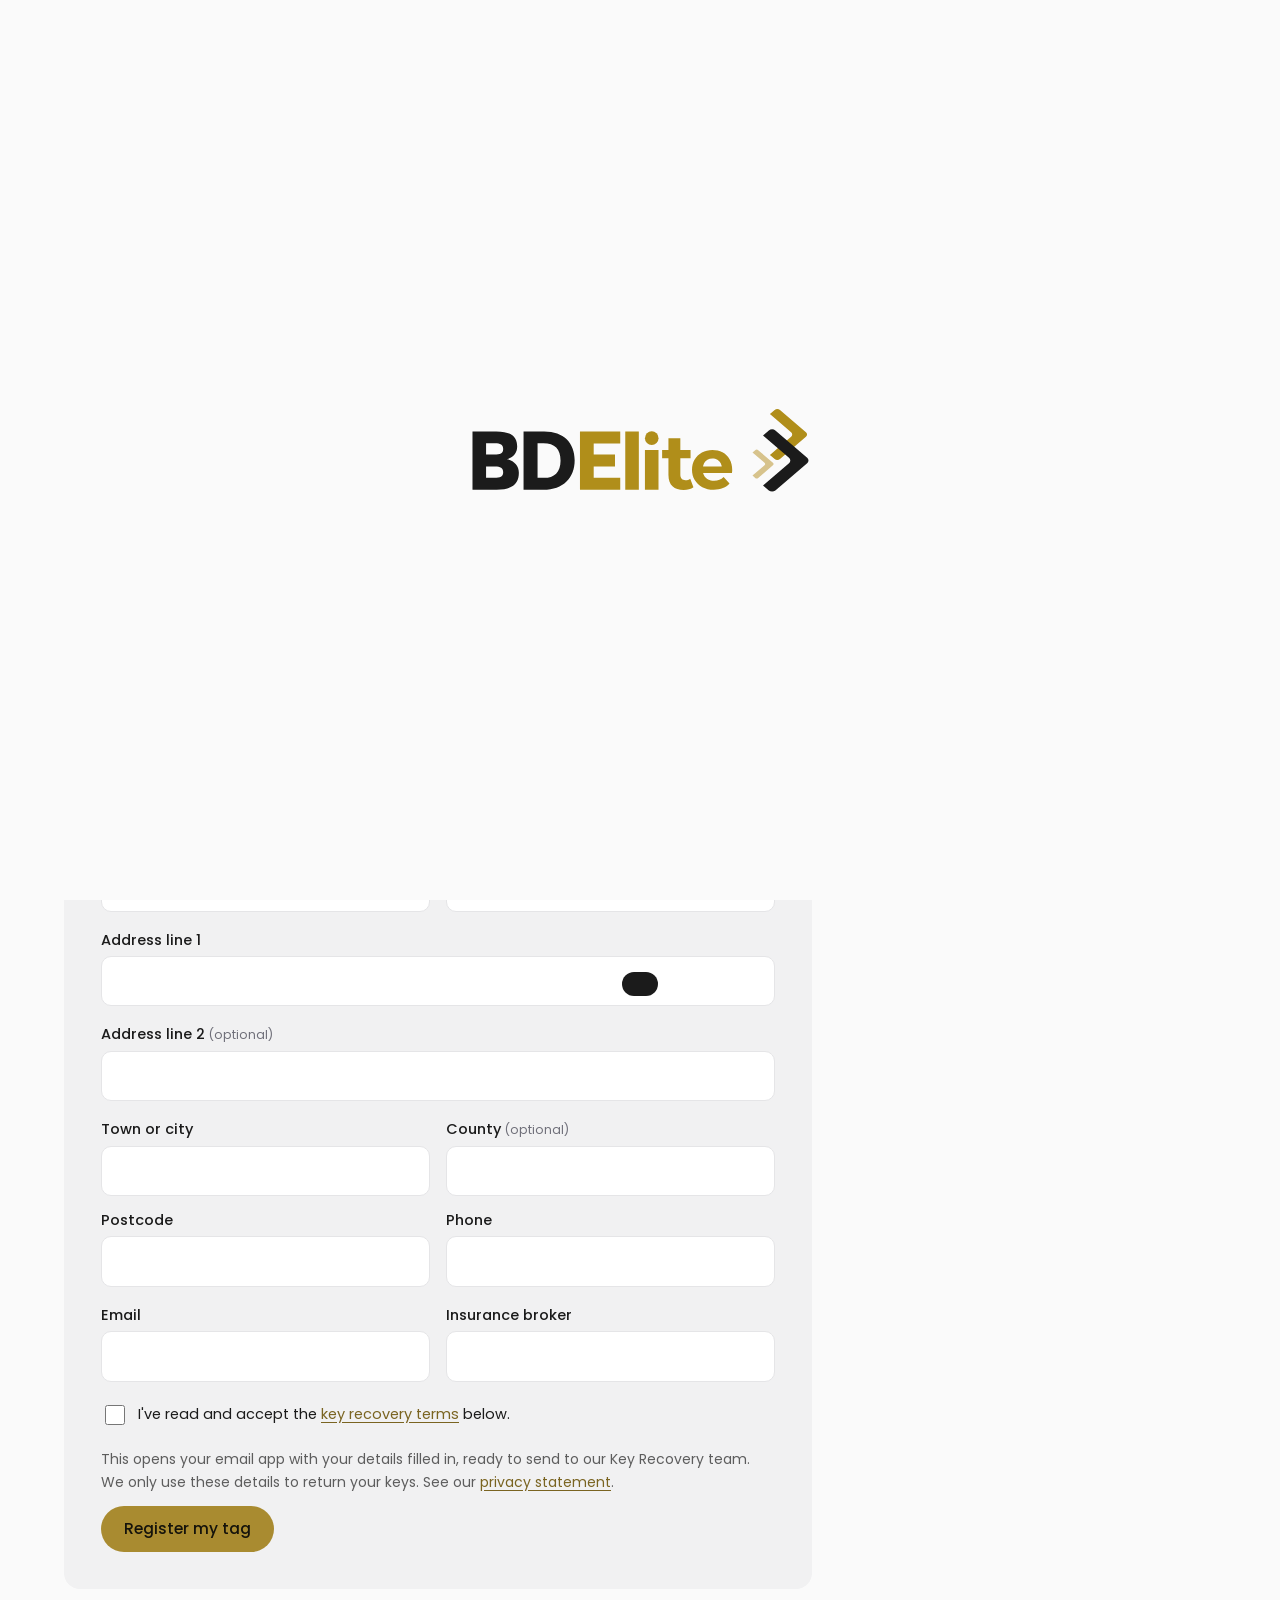
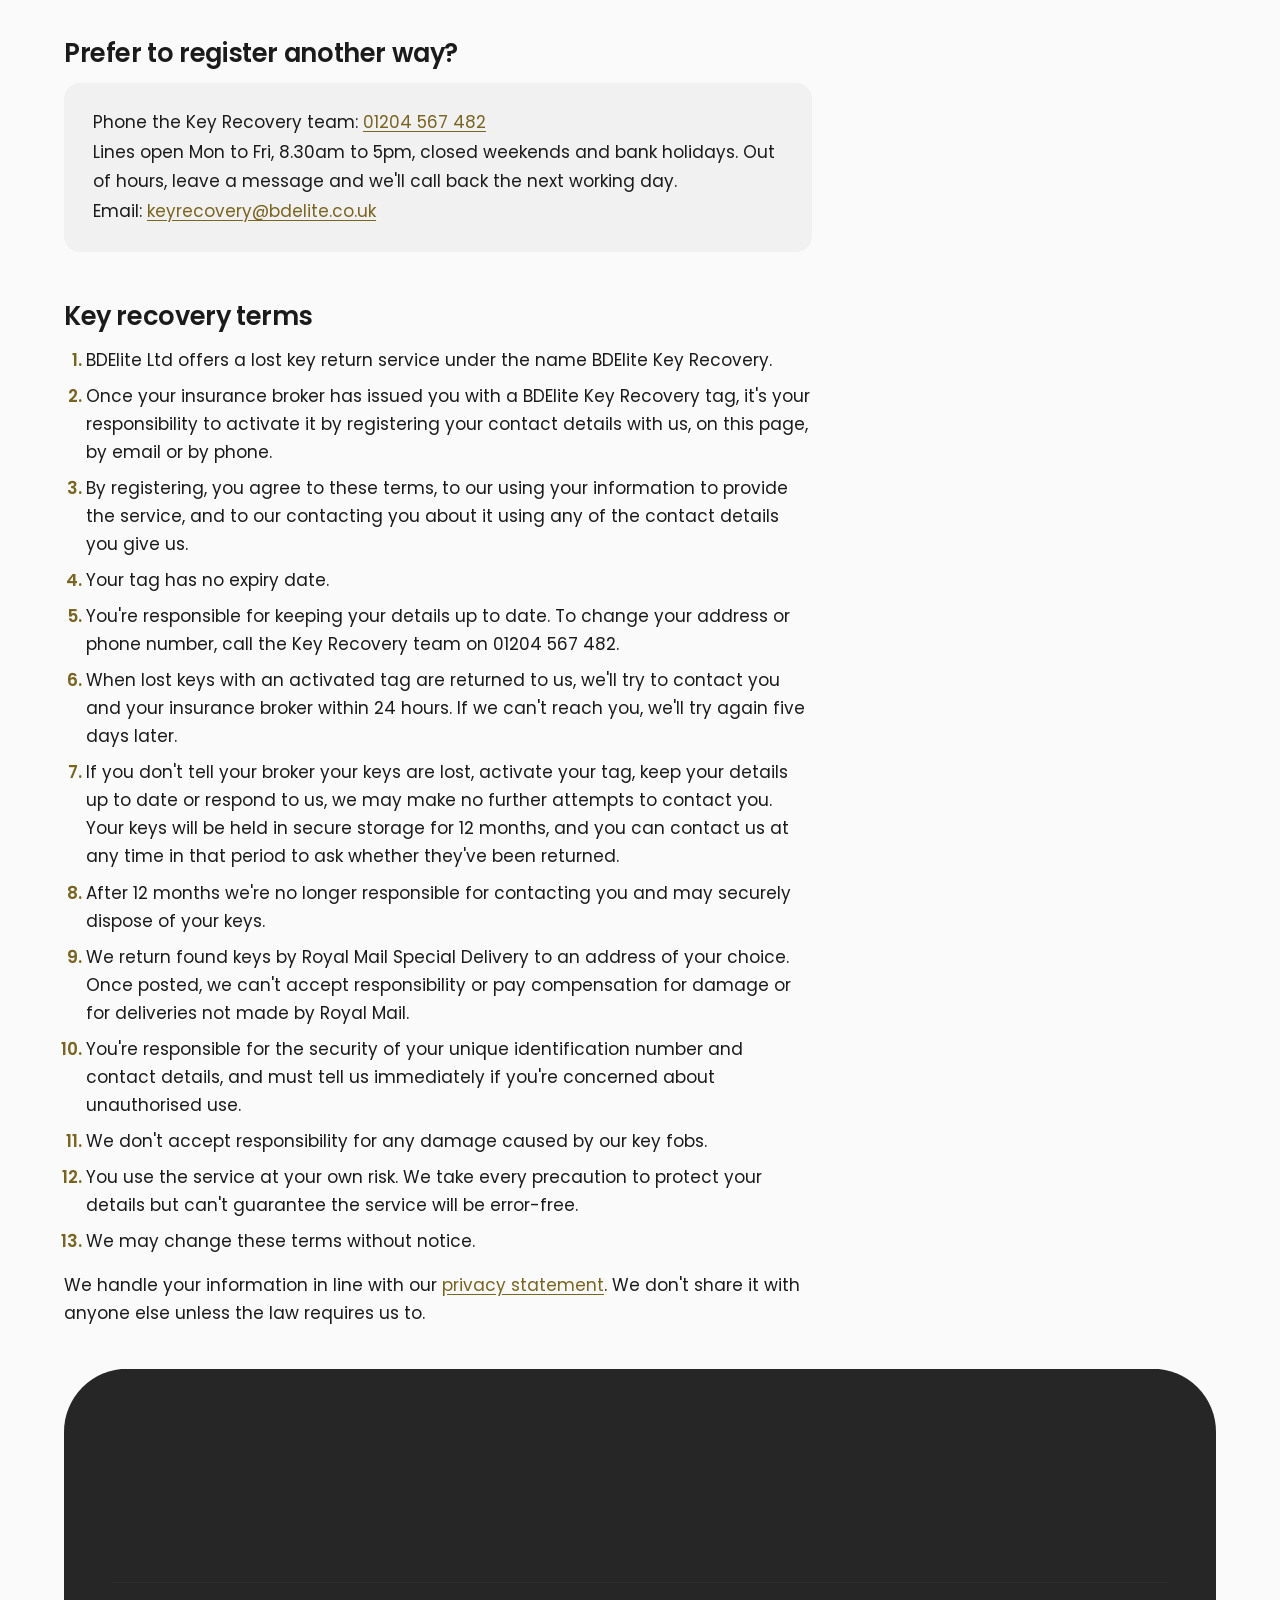
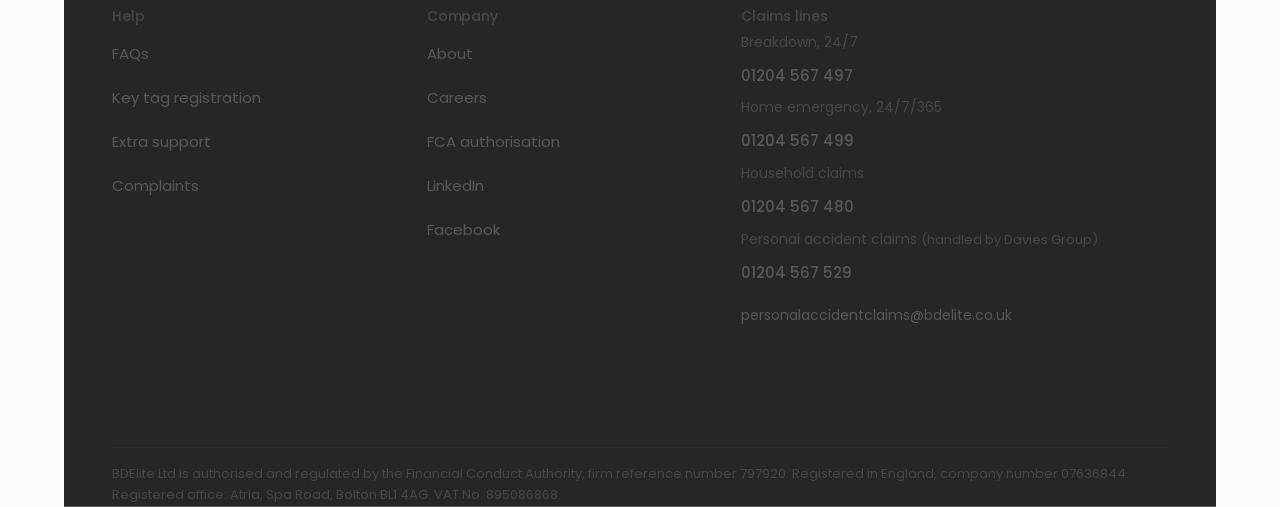
<file: key-recovery.html>
<!doctype html>
<html lang="en-GB">
<head>
<meta charset="utf-8">
<meta name="viewport" content="width=device-width,initial-scale=1,viewport-fit=cover">
<title>Key tag registration | BDElite Key Recovery</title>
<meta name="description" content="Register your BDElite Key Recovery tag so we can return your keys if they're lost and handed in.">
<meta name="robots" content="noindex,nofollow">
<link rel="canonical" href="https://olisabdelite.github.io/bdelite-website-preview/key-recovery">
<meta property="og:type" content="website">
<meta property="og:title" content="Key tag registration | BDElite Key Recovery">
<meta property="og:description" content="Register your BDElite Key Recovery tag so we can return your keys if they're lost and handed in.">
<meta property="og:url" content="https://olisabdelite.github.io/bdelite-website-preview/key-recovery">
<meta property="og:image" content="https://olisabdelite.github.io/bdelite-website-preview/img/fleet.jpg">
<script>(function(){var k="bde-theme",v=null;try{v=localStorage.getItem(k)}catch(e){}if(v!=="light"&&v!=="dark")v=matchMedia("(prefers-color-scheme: dark)").matches?"dark":"light";document.documentElement.dataset.theme=v;var d=document.documentElement,q=new URLSearchParams(location.search),h=(q.get("hero")||"b").toLowerCase(),g=(q.get("stage")||"c").toLowerCase();d.classList.add("js");var zf=function(){var z=Math.min(1.2,Math.max(1,innerWidth/1920));d.style.zoom=z>1.005?z.toFixed(3):"";};zf();addEventListener("resize",zf);addEventListener("DOMContentLoaded",zf);addEventListener("load",zf);if(h==="a"||h==="b"||h==="c")d.dataset.hero=h;if(g==="a"||g==="b"||g==="c")d.dataset.stage=g;var t0=Date.now(),seen=null,nav=null;try{seen=sessionStorage.getItem("bde-intro");sessionStorage.setItem("bde-intro","1")}catch(e){}try{nav=performance.getEntriesByType("navigation")[0]}catch(e){}if(!seen||(nav&&nav.type==="reload")){d.classList.add("intro-on");var calm=matchMedia("(prefers-reduced-motion: reduce)").matches,done=false,loaded=false,sweeps=0;var go=function(){if(done)return;done=true;setTimeout(function(){var c=document.getElementById("intro");if(!c){d.classList.remove("intro-on");return;}var f=c.querySelector(".intro-logo"),t=document.querySelector("header.site .brand svg");if(!calm&&f&&t){var a=f.getBoundingClientRect(),b=t.getBoundingClientRect();var zz=parseFloat(d.style.zoom)||1;if(b.width>0)f.style.transform="translate("+(b.left-a.left)/zz+"px,"+(b.top-a.top)/zz+"px) scale("+(b.width/a.width)+")";}c.classList.add("out");setTimeout(function(){d.classList.add("intro-reveal");c.classList.add("fade");setTimeout(function(){d.classList.remove("intro-on","intro-reveal");c.parentNode&&c.parentNode.removeChild(c);},calm?0:480);},calm?0:780);},calm?0:150);};addEventListener("load",function(){loaded=true;if(calm)go();});document.addEventListener("animationiteration",function(e){if(e.animationName!=="introShine")return;sweeps++;if(loaded||sweeps>=2)go();},true);setTimeout(go,7000);}})();</script>
<link rel="preconnect" href="https://fonts.googleapis.com">
<link rel="preconnect" href="https://fonts.gstatic.com" crossorigin>
<link rel="stylesheet" href="https://fonts.googleapis.com/css2?family=Poppins:wght@400;500;600&display=swap">
<link rel="stylesheet" href="site.css?v=355a3437e5">
<script type="application/ld+json">{"@context":"https://schema.org","@type":"InsuranceAgency","name":"BDElite","legalName":"BDElite Ltd","url":"https://olisabdelite.github.io/bdelite-website-preview/","email":"bdelite.admin@bdelite.co.uk","telephone":"+44 1204 567 500","foundingDate":"2011","vatID":"GB895086868","address":{"@type":"PostalAddress","streetAddress":"Atria, Spa Road","addressLocality":"Bolton","postalCode":"BL1 4AG","addressCountry":"GB"},"sameAs":["https://www.linkedin.com/company/bdelite","https://www.facebook.com/BDEliteTCM"],"contactPoint":[{"@type":"ContactPoint","contactType":"claims","telephone":"+44 1204 567 567","areaServed":"GB"},{"@type":"ContactPoint","contactType":"emergency","name":"Breakdown","telephone":"+44 1204 567 497"},{"@type":"ContactPoint","contactType":"emergency","name":"Home emergency","telephone":"+44 1204 567 499"},{"@type":"ContactPoint","contactType":"sales","telephone":"+44 1204 567 500"}]}</script>
</head>
<body data-page="key-recovery" data-view="key-recovery">
<!-- Generated by build.js from src/site.html. Edit the source, then run: node build.js -->
<svg width="0" height="0" style="position:absolute" aria-hidden="true">
  <defs>
    <symbol id="logo" viewBox="0 20 1495 372">
      <path style="fill:var(--logo-k)" d="M 322.2 379.3L235.4 379.3L235.4 122.9L326.5 122.9C411.7 122.9 460.2 173.0 460.2 249.3C460.2 325.6 410.9 379.3 322.2 379.3ZM 322.6 175.0L297.0 175.0L297.0 327.2L325.7 327.2C370.3 327.2 398.1 303.0 398.1 251.7C398.1 200.5 373.0 175.0 322.6 175.0Z"/>
      <path style="fill:var(--logo-k)" d="M 214.8 304.7C214.8 345.7 194.2 379.3 116.7 379.3L10.9 379.3L10.9 122.9L115.9 122.9C188.0 122.9 207.4 152.1 207.4 189.8C207.4 218.9 190.4 237.0 162.4 245.2C193.5 251.3 214.8 273.1 214.8 304.7ZM 110.1 175.0L70.6 175.0L70.6 224.8L107.0 224.8C132.6 224.8 145.8 219.7 145.8 200.5C145.8 181.2 133.4 175.0 110.1 175.0ZM 70.6 326.7L107.0 326.7C132.6 326.7 145.8 321.6 145.8 302.3C145.8 283.0 133.4 276.9 110.1 276.9L70.6 276.9L70.6 326.7"/>
      <g fill="#b08e1a">
        <path d="M 483.5 379.3L483.5 123.2L660.6 123.2L660.6 175.7L543.9 175.7L543.9 224.8L637.7 224.8L637.7 276.9L543.9 276.9L543.9 326.9L660.6 326.9L660.6 379.3Z"/>
        <path d="M 682.7 379.3L682.7 123.2L742.4 123.3L742.4 379.3Z"/>
        <path d="M 769.2 204.5L828.9 204.5L828.9 379.3L769.2 379.3Z"/>
        <path d="M 1071.9 379.3C1052.8 379.3 1036.0 375.5 1021.6 368.0C1007.1 360.4 995.9 350.0 988.1 336.9C980.1 323.8 976.2 308.8 976.2 291.9C976.2 275.1 980.1 259.8 987.9 246.7C995.7 233.5 1006.3 223.2 1019.9 215.8C1033.3 208.3 1048.6 204.5 1065.7 204.5C1082.7 204.5 1096.9 208.1 1110.1 215.1C1123.3 222.2 1133.8 232.3 1141.4 245.4C1149.1 258.5 1153.0 274.3 1153.0 292.6C1153.0 294.5 1152.9 296.6 1152.7 299.0C1152.4 301.5 1152.2 303.7 1152.0 305.8L1015.8 305.8L1015.8 277.1L1126.5 277.1L1107.8 285.6C1107.8 276.8 1106.0 269.1 1102.5 262.6C1098.9 256.1 1094.0 251.0 1087.8 247.3C1081.6 243.6 1074.3 241.8 1066.0 241.8C1057.7 241.8 1050.3 243.6 1044.0 247.3C1037.7 251.0 1032.7 256.1 1029.2 262.8C1025.7 269.4 1023.9 277.2 1023.9 286.3L1023.9 293.8C1023.9 303.1 1025.9 311.2 1030.0 318.3C1034.0 325.3 1039.7 330.7 1047.1 334.4C1054.5 338.0 1063.2 339.9 1073.2 339.9C1082.1 339.9 1089.9 338.5 1096.7 335.8C1103.4 333.0 1109.6 329.0 1115.2 323.5L1141.1 351.9C1133.4 360.7 1123.8 367.5 1112.1 372.2C1100.5 377.0 1087.1 379.3 1071.9 379.3Z"/>
        <circle cx="799.1" cy="152.6" r="29.9"/>
        <path d="M 844.8 240.9L844.8 204.8L969.8 204.8L969.8 240.9ZM 940 380.2C918.7 380.2 902.2 374.7 890.4 363.6C878.5 352.5 872.6 336.0 872.6 314.1L872.6 152.6L924.9 152.6L924.9 313.5C924.9 321.2 926.9 327.2 930.9 331.4C934.9 335.6 940.4 337.8 947.3 337.8C955.6 337.8 962.6 335.5 968.4 330.9L982.5 368.6C977.1 372.4 970.7 375.3 963.2 377.3C955.8 379.2 948.0 380.2 940 380.2Z"/>
        <path d="M 1477.2 126.4L1363.1 28.7C1356.6 23.1 1346.1 23.1 1339.7 28.7L1318.8 46.6L1412.0 126.4C1418.5 131.9 1418.5 140.9 1412.0 146.4L1318.8 226.3L1339.7 244.2C1346.1 249.7 1356.6 249.7 1363.1 244.2L1477.2 146.4C1483.7 140.9 1483.7 131.9 1477.2 126.4Z"/>
      </g>
      <path fill="#d7c38c" d="M 1332.0 260.7L1267.3 205.3C1263.7 202.2 1257.7 202.2 1254.1 205.3L1242.2 215.5L1295.1 260.7C1298.7 263.9 1298.7 268.9 1295.1 272.1L1242.2 317.3L1254.1 327.4C1257.7 330.6 1263.7 330.6 1267.3 327.4L1332.0 272.1C1335.7 268.9 1335.7 263.8 1332.0 260.7Z"/>
      <path style="fill:var(--logo-k)" d="M 1482.6 238.3L1342.8 118.5C1334.9 111.7 1322.0 111.7 1314.1 118.5L1288.5 140.4L1402.7 238.3C1410.6 245.0 1410.6 256.0 1402.7 262.8L1288.5 360.6L1314.1 382.5C1322.0 389.3 1334.9 389.3 1342.8 382.5L1482.6 262.8C1490.5 256.0 1490.5 245.0 1482.6 238.3Z"/>
    </symbol>
    <linearGradient id="mg" x1="0" y1="0" x2="1" y2="1"><stop offset="0" stop-color="#fff3c9"/><stop offset=".45" stop-color="#f0cf72"/><stop offset="1" stop-color="#b8912c"/></linearGradient>
    <linearGradient id="mg2" x1="0" y1="0" x2="1" y2="1"><stop offset="0" stop-color="#ffe9a8"/><stop offset="1" stop-color="#c9a13e"/></linearGradient>
    <symbol id="mark" viewBox="1236 20 258 372">
      <path fill="url(#mg2)" opacity=".55" d="M 1332.0 260.7L1267.3 205.3C1263.7 202.2 1257.7 202.2 1254.1 205.3L1242.2 215.5L1295.1 260.7C1298.7 263.9 1298.7 268.9 1295.1 272.1L1242.2 317.3L1254.1 327.4C1257.7 330.6 1263.7 330.6 1267.3 327.4L1332.0 272.1C1335.7 268.9 1335.7 263.8 1332.0 260.7Z"/>
      <path fill="url(#mg2)" opacity=".8" d="M 1477.2 126.4L1363.1 28.7C1356.6 23.1 1346.1 23.1 1339.7 28.7L1318.8 46.6L1412.0 126.4C1418.5 131.9 1418.5 140.9 1412.0 146.4L1318.8 226.3L1339.7 244.2C1346.1 249.7 1356.6 249.7 1363.1 244.2L1477.2 146.4C1483.7 140.9 1483.7 131.9 1477.2 126.4Z"/>
      <path fill="url(#mg)" d="M 1482.6 238.3L1342.8 118.5C1334.9 111.7 1322.0 111.7 1314.1 118.5L1288.5 140.4L1402.7 238.3C1410.6 245.0 1410.6 256.0 1402.7 262.8L1288.5 360.6L1314.1 382.5C1322.0 389.3 1334.9 389.3 1342.8 382.5L1482.6 262.8C1490.5 256.0 1490.5 245.0 1482.6 238.3Z"/>
    </symbol>
    <symbol id="chev" viewBox="0 0 14 16"><path fill="currentColor" d="M1.6 0.4 L0 1.8 L6.6 8 L0 14.2 L1.6 15.6 C2.1 16.1 2.9 16.1 3.4 15.6 L13.4 9 C14 8.4 14 7.6 13.4 7 L3.4 0.4 C2.9 -0.1 2.1 -0.1 1.6 0.4Z"/></symbol>
    <symbol id="i-arrow" viewBox="0 0 24 24"><path d="M5 12h14M13.5 6.5L19 12l-5.500 5.500" fill="none" stroke="currentColor" stroke-width="1.6" stroke-linecap="round" stroke-linejoin="round"/></symbol><symbol id="i-caret" viewBox="0 0 24 24"><path d="M6.500 9.500L12 15l5.500-5.500" fill="none" stroke="currentColor" stroke-width="1.7" stroke-linecap="round" stroke-linejoin="round"/></symbol>
    <symbol id="i-phone" viewBox="0 0 24 24"><path d="M22 16.9v3a2 2 0 0 1-2.2 2 19.8 19.8 0 0 1-8.6-3.1 19.5 19.5 0 0 1-6-6A19.8 19.8 0 0 1 2.1 4.2 2 2 0 0 1 4.1 2h3a2 2 0 0 1 2 1.7c.1 1 .4 1.9.7 2.8a2 2 0 0 1-.5 2.1L8 9.9a16 16 0 0 0 6 6l1.3-1.3a2 2 0 0 1 2.1-.4c.9.3 1.8.6 2.8.7a2 2 0 0 1 1.7 2z" fill="none" stroke="currentColor" stroke-width="1.6" stroke-linecap="round" stroke-linejoin="round"/></symbol>
    <symbol id="i-check" viewBox="0 0 24 24"><path d="M5 12.5l4.2 4.2L19 7" fill="none" stroke="currentColor" stroke-width="2.1" stroke-linecap="round" stroke-linejoin="round"/></symbol>
    <symbol id="i-checkc" viewBox="0 0 24 24"><circle cx="12" cy="12" r="10.500" fill="currentColor"/><path d="M7.600 12.300l3 3 5.800-6" fill="none" stroke="var(--tick,#fff)" stroke-width="1.900" stroke-linecap="round" stroke-linejoin="round"/></symbol>
    <symbol id="i-copy" viewBox="0 0 24 24"><rect x="9" y="9" width="12" height="12" rx="2" fill="none" stroke="currentColor" stroke-width="1.6"/><path d="M5 15H4a1 1 0 0 1-1-1V4a1 1 0 0 1 1-1h10a1 1 0 0 1 1 1v1" fill="none" stroke="currentColor" stroke-width="1.6"/></symbol>
    <symbol id="i-shield" viewBox="0 0 24 24"><path d="M12 22s8-4 8-10V5l-8-3-8 3v7c0 6 8 10 8 10z" fill="none" stroke="currentColor" stroke-width="1.6" stroke-linejoin="round"/><path d="M12 8v4M12 16h.01" stroke="currentColor" stroke-width="1.6" stroke-linecap="round"/></symbol>
    <symbol id="i-car" viewBox="0 0 24 24"><path d="M5 17h14M3 13l2-5.5A2 2 0 0 1 6.9 6h10.2a2 2 0 0 1 1.9 1.5L21 13v4a1 1 0 0 1-1 1h-1a1 1 0 0 1-1-1v-1H6v1a1 1 0 0 1-1 1H4a1 1 0 0 1-1-1z" fill="none" stroke="currentColor" stroke-width="1.6" stroke-linejoin="round"/><circle cx="7" cy="13" r="1.2" fill="currentColor"/><circle cx="17" cy="13" r="1.2" fill="currentColor"/></symbol>
    <symbol id="i-tow" viewBox="0 0 24 24"><path d="M2 16V8h9v8M11 11h5l4 4v1M2 16h2m4 0h7m4 0h1" fill="none" stroke="currentColor" stroke-width="1.6" stroke-linejoin="round" stroke-linecap="round"/><circle cx="6" cy="17" r="2" fill="none" stroke="currentColor" stroke-width="1.6"/><circle cx="17" cy="17" r="2" fill="none" stroke="currentColor" stroke-width="1.6"/></symbol>
    <symbol id="i-home" viewBox="0 0 24 24"><path d="M3 11l9-7 9 7v9a1 1 0 0 1-1 1h-5v-6H9v6H4a1 1 0 0 1-1-1z" fill="none" stroke="currentColor" stroke-width="1.6" stroke-linejoin="round"/></symbol>
    <symbol id="i-scale" viewBox="0 0 24 24"><path d="M12 3v18M7 21h10M5 7h14M5 7l-3 6a3 3 0 0 0 6 0zM19 7l-3 6a3 3 0 0 0 6 0z" fill="none" stroke="currentColor" stroke-width="1.6" stroke-linejoin="round" stroke-linecap="round"/></symbol>
    <symbol id="i-q" viewBox="0 0 24 24"><circle cx="12" cy="12" r="10" fill="none" stroke="currentColor" stroke-width="1.6"/><path d="M9.1 9a3 3 0 0 1 5.8 1c0 2-3 2.5-3 4.5M12 17.5h.01" fill="none" stroke="currentColor" stroke-width="1.6" stroke-linecap="round"/></symbol>
    <symbol id="i-clock" viewBox="0 0 24 24"><circle cx="12" cy="12" r="10" fill="none" stroke="currentColor" stroke-width="1.6"/><path d="M12 6v6l4 2" fill="none" stroke="currentColor" stroke-width="1.6" stroke-linecap="round"/></symbol>
    <symbol id="i-doc" viewBox="0 0 24 24"><path d="M14 2H6a2 2 0 0 0-2 2v16a2 2 0 0 0 2 2h12a2 2 0 0 0 2-2V8z M14 2v6h6M8 13h8M8 17h5" fill="none" stroke="currentColor" stroke-width="1.6" stroke-linejoin="round" stroke-linecap="round"/></symbol>
    <symbol id="i-pound" viewBox="0 0 24 24"><path d="M17 20H6c2-1.5 2.5-4 2.5-6V8.5a4 4 0 0 1 7.6-1.8M5.5 13h8" fill="none" stroke="currentColor" stroke-width="1.6" stroke-linecap="round" stroke-linejoin="round"/></symbol>
    <symbol id="i-user" viewBox="0 0 24 24"><circle cx="12" cy="8" r="4" fill="none" stroke="currentColor" stroke-width="1.6"/><path d="M4 21c1-4 4.5-6 8-6s7 2 8 6" fill="none" stroke="currentColor" stroke-width="1.6" stroke-linecap="round"/></symbol>
    <symbol id="i-plug" viewBox="0 0 24 24"><path d="M9 2v5M15 2v5M6 7h12v4a6 6 0 0 1-12 0zM12 17v5" fill="none" stroke="currentColor" stroke-width="1.6" stroke-linecap="round" stroke-linejoin="round"/></symbol>
    <symbol id="i-chart" viewBox="0 0 24 24"><path d="M3 3v18h18M7 15l4-4 3 3 5-6" fill="none" stroke="currentColor" stroke-width="1.6" stroke-linecap="round" stroke-linejoin="round"/></symbol>
    <symbol id="i-key" viewBox="0 0 24 24"><circle cx="8" cy="15" r="5" fill="none" stroke="currentColor" stroke-width="1.6"/><path d="M11.5 11.5L21 2M17 6l3 3M15 8l2 2" fill="none" stroke="currentColor" stroke-width="1.6" stroke-linecap="round"/></symbol>
    <symbol id="i-van" viewBox="0 0 24 24"><path d="M2 17V7a1 1 0 0 1 1-1h11v11M14 9h4l4 4v4h-2M2 17h2m4 0h8" fill="none" stroke="currentColor" stroke-width="1.6" stroke-linejoin="round" stroke-linecap="round"/><circle cx="6" cy="17" r="2" fill="none" stroke="currentColor" stroke-width="1.6"/><circle cx="18" cy="17" r="2" fill="none" stroke="currentColor" stroke-width="1.6"/></symbol>
    <symbol id="i-truck" viewBox="0 0 24 24"><path d="M1 16V5h13v11M14 8h4.5l3.5 4v4h-1.5M1 16h1.5m4 0h8.5" fill="none" stroke="currentColor" stroke-width="1.6" stroke-linejoin="round" stroke-linecap="round"/><circle cx="4.5" cy="17" r="2" fill="none" stroke="currentColor" stroke-width="1.6"/><circle cx="17.5" cy="17" r="2" fill="none" stroke="currentColor" stroke-width="1.6"/></symbol>
    <symbol id="i-taxi" viewBox="0 0 24 24"><rect x="9" y="1.5" width="6" height="3" rx="1" fill="none" stroke="currentColor" stroke-width="1.6"/><path d="M5 18h14M3 14l2-5.5A2 2 0 0 1 6.9 7h10.2a2 2 0 0 1 1.9 1.5L21 14v4a1 1 0 0 1-1 1h-1a1 1 0 0 1-1-1v-1H6v1a1 1 0 0 1-1 1H4a1 1 0 0 1-1-1z" fill="none" stroke="currentColor" stroke-width="1.6" stroke-linejoin="round"/></symbol>
    <symbol id="i-fleet" viewBox="0 0 24 24"><path d="M8 5h9.5a2 2 0 0 1 1.8 1.2L21 10v4" fill="none" stroke="currentColor" stroke-width="1.6" stroke-linecap="round" opacity=".55"/><path d="M4 19h11M2 15.5l1.6-4.2A2 2 0 0 1 5.5 10h8a2 2 0 0 1 1.9 1.3L17 15.5V19a1 1 0 0 1-1 1h-.5a1 1 0 0 1-1-1v-.5h-10v.5a1 1 0 0 1-1 1H3a1 1 0 0 1-1-1z" fill="none" stroke="currentColor" stroke-width="1.6" stroke-linejoin="round"/></symbol>
    <symbol id="i-building" viewBox="0 0 24 24"><path d="M4 21V5a1 1 0 0 1 1-1h9a1 1 0 0 1 1 1v16M15 10h4a1 1 0 0 1 1 1v10M2 21h20M8 8h3M8 12h3M8 16h3" fill="none" stroke="currentColor" stroke-width="1.6" stroke-linejoin="round" stroke-linecap="round"/></symbol>
    <symbol id="i-briefcase" viewBox="0 0 24 24"><rect x="3" y="7" width="18" height="13" rx="2" fill="none" stroke="currentColor" stroke-width="1.6"/><path d="M8 7V5a2 2 0 0 1 2-2h4a2 2 0 0 1 2 2v2M3 13h18" fill="none" stroke="currentColor" stroke-width="1.6"/></symbol>
    <symbol id="i-x" viewBox="0 0 24 24"><path d="M6 6l12 12M18 6L6 18" stroke="currentColor" stroke-width="1.6" stroke-linecap="round"/></symbol>
    <symbol id="i-menu" viewBox="0 0 24 24"><path d="M4 7h16M4 12h16M4 17h16" stroke="currentColor" stroke-width="1.6" stroke-linecap="round"/></symbol>
    <symbol id="g-phone" viewBox="0 0 24 24"><path d="M22 16.9v3a2 2 0 0 1-2.2 2 19.8 19.8 0 0 1-8.6-3.1 19.5 19.5 0 0 1-6-6A19.8 19.8 0 0 1 2.1 4.2 2 2 0 0 1 4.1 2h3a2 2 0 0 1 2 1.7c.1 1 .4 1.9.7 2.8a2 2 0 0 1-.5 2.1L8 9.9a16 16 0 0 0 6 6l1.3-1.3a2 2 0 0 1 2.1-.4c.9.3 1.8.6 2.8.7a2 2 0 0 1 1.7 2z" fill="none" stroke="currentColor" stroke-width="1.6" stroke-linecap="round" stroke-linejoin="round"/></symbol>
    <symbol id="g-shield" viewBox="0 0 24 24"><path d="M12 22s8-4 8-10V5l-8-3-8 3v7c0 6 8 10 8 10z" fill="none" stroke="currentColor" stroke-width="1.6" stroke-linejoin="round"/><path d="M12 8v4M12 16h.01" stroke="currentColor" stroke-width="1.6" stroke-linecap="round"/></symbol>
    <symbol id="g-car" viewBox="0 0 24 24"><path d="M5 17h14M3 13l2-5.5A2 2 0 0 1 6.9 6h10.2a2 2 0 0 1 1.9 1.5L21 13v4a1 1 0 0 1-1 1h-1a1 1 0 0 1-1-1v-1H6v1a1 1 0 0 1-1 1H4a1 1 0 0 1-1-1z" fill="none" stroke="currentColor" stroke-width="1.6" stroke-linejoin="round"/><circle cx="7" cy="13" r="1.2" fill="currentColor"/><circle cx="17" cy="13" r="1.2" fill="currentColor"/></symbol>
    <symbol id="g-tow" viewBox="0 0 24 24"><path d="M2 16V8h9v8M11 11h5l4 4v1M2 16h2m4 0h7m4 0h1" fill="none" stroke="currentColor" stroke-width="1.6" stroke-linejoin="round" stroke-linecap="round"/><circle cx="6" cy="17" r="2" fill="none" stroke="currentColor" stroke-width="1.6"/><circle cx="17" cy="17" r="2" fill="none" stroke="currentColor" stroke-width="1.6"/></symbol>
    <symbol id="g-home" viewBox="0 0 24 24"><path d="M3 11l9-7 9 7v9a1 1 0 0 1-1 1h-5v-6H9v6H4a1 1 0 0 1-1-1z" fill="none" stroke="currentColor" stroke-width="1.6" stroke-linejoin="round"/></symbol>
    <symbol id="g-scale" viewBox="0 0 24 24"><path d="M12 3v18M7 21h10M5 7h14M5 7l-3 6a3 3 0 0 0 6 0zM19 7l-3 6a3 3 0 0 0 6 0z" fill="none" stroke="currentColor" stroke-width="1.6" stroke-linejoin="round" stroke-linecap="round"/></symbol>
    <symbol id="g-q" viewBox="0 0 24 24"><circle cx="12" cy="12" r="10" fill="none" stroke="currentColor" stroke-width="1.6"/><path d="M9.1 9a3 3 0 0 1 5.8 1c0 2-3 2.5-3 4.5M12 17.5h.01" fill="none" stroke="currentColor" stroke-width="1.6" stroke-linecap="round"/></symbol>
    <symbol id="g-clock" viewBox="0 0 24 24"><circle cx="12" cy="12" r="10" fill="none" stroke="currentColor" stroke-width="1.6"/><path d="M12 6v6l4 2" fill="none" stroke="currentColor" stroke-width="1.6" stroke-linecap="round"/></symbol>
    <symbol id="g-doc" viewBox="0 0 24 24"><path d="M14 2H6a2 2 0 0 0-2 2v16a2 2 0 0 0 2 2h12a2 2 0 0 0 2-2V8z M14 2v6h6M8 13h8M8 17h5" fill="none" stroke="currentColor" stroke-width="1.6" stroke-linejoin="round" stroke-linecap="round"/></symbol>
    <symbol id="g-pound" viewBox="0 0 24 24"><path d="M17 20H6c2-1.5 2.5-4 2.5-6V8.5a4 4 0 0 1 7.6-1.8M5.5 13h8" fill="none" stroke="currentColor" stroke-width="1.6" stroke-linecap="round" stroke-linejoin="round"/></symbol>
    <symbol id="g-user" viewBox="0 0 24 24"><circle cx="12" cy="8" r="4" fill="none" stroke="currentColor" stroke-width="1.6"/><path d="M4 21c1-4 4.5-6 8-6s7 2 8 6" fill="none" stroke="currentColor" stroke-width="1.6" stroke-linecap="round"/></symbol>
    <symbol id="g-plug" viewBox="0 0 24 24"><path d="M9 2v5M15 2v5M6 7h12v4a6 6 0 0 1-12 0zM12 17v5" fill="none" stroke="currentColor" stroke-width="1.6" stroke-linecap="round" stroke-linejoin="round"/></symbol>
    <symbol id="g-chart" viewBox="0 0 24 24"><path d="M3 3v18h18M7 15l4-4 3 3 5-6" fill="none" stroke="currentColor" stroke-width="1.6" stroke-linecap="round" stroke-linejoin="round"/></symbol>
    <symbol id="g-key" viewBox="0 0 24 24"><circle cx="8" cy="15" r="5" fill="none" stroke="currentColor" stroke-width="1.6"/><path d="M11.5 11.5L21 2M17 6l3 3M15 8l2 2" fill="none" stroke="currentColor" stroke-width="1.6" stroke-linecap="round"/></symbol>
    <symbol id="g-van" viewBox="0 0 24 24"><path d="M2 17V7a1 1 0 0 1 1-1h11v11M14 9h4l4 4v4h-2M2 17h2m4 0h8" fill="none" stroke="currentColor" stroke-width="1.6" stroke-linejoin="round" stroke-linecap="round"/><circle cx="6" cy="17" r="2" fill="none" stroke="currentColor" stroke-width="1.6"/><circle cx="18" cy="17" r="2" fill="none" stroke="currentColor" stroke-width="1.6"/></symbol>
    <symbol id="g-truck" viewBox="0 0 24 24"><path d="M1 16V5h13v11M14 8h4.5l3.5 4v4h-1.5M1 16h1.5m4 0h8.5" fill="none" stroke="currentColor" stroke-width="1.6" stroke-linejoin="round" stroke-linecap="round"/><circle cx="4.5" cy="17" r="2" fill="none" stroke="currentColor" stroke-width="1.6"/><circle cx="17.5" cy="17" r="2" fill="none" stroke="currentColor" stroke-width="1.6"/></symbol>
    <symbol id="g-taxi" viewBox="0 0 24 24"><rect x="9" y="1.5" width="6" height="3" rx="1" fill="none" stroke="currentColor" stroke-width="1.6"/><path d="M5 18h14M3 14l2-5.5A2 2 0 0 1 6.9 7h10.2a2 2 0 0 1 1.9 1.5L21 14v4a1 1 0 0 1-1 1h-1a1 1 0 0 1-1-1v-1H6v1a1 1 0 0 1-1 1H4a1 1 0 0 1-1-1z" fill="none" stroke="currentColor" stroke-width="1.6" stroke-linejoin="round"/></symbol>
    <symbol id="g-fleet" viewBox="0 0 24 24"><path d="M8 5h9.5a2 2 0 0 1 1.8 1.2L21 10v4" fill="none" stroke="currentColor" stroke-width="1.6" stroke-linecap="round" opacity=".55"/><path d="M4 19h11M2 15.5l1.6-4.2A2 2 0 0 1 5.5 10h8a2 2 0 0 1 1.9 1.3L17 15.5V19a1 1 0 0 1-1 1h-.5a1 1 0 0 1-1-1v-.5h-10v.5a1 1 0 0 1-1 1H3a1 1 0 0 1-1-1z" fill="none" stroke="currentColor" stroke-width="1.6" stroke-linejoin="round"/></symbol>
    <symbol id="g-building" viewBox="0 0 24 24"><path d="M4 21V5a1 1 0 0 1 1-1h9a1 1 0 0 1 1 1v16M15 10h4a1 1 0 0 1 1 1v10M2 21h20M8 8h3M8 12h3M8 16h3" fill="none" stroke="currentColor" stroke-width="1.6" stroke-linejoin="round" stroke-linecap="round"/></symbol>
    <symbol id="g-briefcase" viewBox="0 0 24 24"><rect x="3" y="7" width="18" height="13" rx="2" fill="none" stroke="currentColor" stroke-width="1.6"/><path d="M8 7V5a2 2 0 0 1 2-2h4a2 2 0 0 1 2 2v2M3 13h18" fill="none" stroke="currentColor" stroke-width="1.6"/></symbol>
    <symbol id="v-car" viewBox="0 0 64 30"><path d="M3 22v-4.200a3 3 0 0 1 2.400-2.900l9.600-2 5.300-5.300A4 4 0 0 1 23.100 6.400h15.800a4 4 0 0 1 2.900 1.200l5.600 5.800 9.700 1.700a3.500 3.500 0 0 1 2.900 3.400V22" fill="none" stroke="currentColor" stroke-width="2" stroke-linecap="round" stroke-linejoin="round"/><path d="M20.500 13.200l3.300-3.300h6.700v3.300zM34 9.900h4.700l3.300 3.300h-8z" fill="none" stroke="currentColor" stroke-width="2" stroke-linecap="round" stroke-linejoin="round"/><path d="M3 22h6M18 22h28M55 22h5" fill="none" stroke="currentColor" stroke-width="2" stroke-linecap="round" stroke-linejoin="round"/><circle cx="13.500" cy="22" r="4.500" fill="none" stroke="currentColor" stroke-width="2" stroke-linecap="round" stroke-linejoin="round"/><circle cx="50.500" cy="22" r="4.500" fill="none" stroke="currentColor" stroke-width="2" stroke-linecap="round" stroke-linejoin="round"/></symbol>
    <symbol id="v-van" viewBox="0 0 64 30"><path d="M3 23V7a2.500 2.500 0 0 1 2.500-2.500H40V23" fill="none" stroke="currentColor" stroke-width="2" stroke-linecap="round" stroke-linejoin="round"/><path d="M40 9h8.600a3 3 0 0 1 2.300 1.100l7.400 8.800a3 3 0 0 1 .7 1.900V23" fill="none" stroke="currentColor" stroke-width="2" stroke-linecap="round" stroke-linejoin="round"/><path d="M44 12.500h4.200l4.200 5H44z" fill="none" stroke="currentColor" stroke-width="2" stroke-linecap="round" stroke-linejoin="round"/><path d="M3 23h5M17 23h27.500M53.500 23H59" fill="none" stroke="currentColor" stroke-width="2" stroke-linecap="round" stroke-linejoin="round"/><circle cx="12.500" cy="23" r="4.500" fill="none" stroke="currentColor" stroke-width="2" stroke-linecap="round" stroke-linejoin="round"/><circle cx="49" cy="23" r="4.500" fill="none" stroke="currentColor" stroke-width="2" stroke-linecap="round" stroke-linejoin="round"/></symbol>
    <symbol id="v-hgv" viewBox="0 0 80 30"><rect x="2" y="3" width="50" height="16" rx="2" fill="none" stroke="currentColor" stroke-width="2" stroke-linecap="round" stroke-linejoin="round"/><path d="M56 23V8h8.800a3 3 0 0 1 2.500 1.300l6.200 9a3 3 0 0 1 .5 1.700v3" fill="none" stroke="currentColor" stroke-width="2" stroke-linecap="round" stroke-linejoin="round"/><path d="M60 11.500h4.300l3.800 5.500H60z" fill="none" stroke="currentColor" stroke-width="2" stroke-linecap="round" stroke-linejoin="round"/><path d="M2 23h4M16 23h2M27 23h18M54 23h10M73 23h1" fill="none" stroke="currentColor" stroke-width="2" stroke-linecap="round" stroke-linejoin="round"/><circle cx="11" cy="23" r="4" fill="none" stroke="currentColor" stroke-width="2" stroke-linecap="round" stroke-linejoin="round"/><circle cx="22.500" cy="23" r="4" fill="none" stroke="currentColor" stroke-width="2" stroke-linecap="round" stroke-linejoin="round"/><circle cx="49.500" cy="23" r="4" fill="none" stroke="currentColor" stroke-width="2" stroke-linecap="round" stroke-linejoin="round"/><circle cx="68.500" cy="23" r="4" fill="none" stroke="currentColor" stroke-width="2" stroke-linecap="round" stroke-linejoin="round"/></symbol>
  </defs>
</svg>


<div id="intro" aria-hidden="true">
  <svg class="intro-logo" viewBox="0 0 1495 372">
    <defs>
      <filter id="introWhite"><feColorMatrix type="matrix" values="0 0 0 0 1  0 0 0 0 1  0 0 0 0 1  0 0 0 1 0"/></filter>
      <mask id="introMask" maskUnits="userSpaceOnUse" x="-100" y="-100" width="1700" height="600"><use href="#logo" filter="url(#introWhite)"/></mask>
      <linearGradient id="introShine" x1="0" y1="0" x2="1" y2="0"><stop offset="0" stop-color="#fffdf2" stop-opacity="0"/><stop offset=".35" stop-color="#fff6d6" stop-opacity=".55"/><stop offset=".5" stop-color="#ffffff" stop-opacity="1"/><stop offset=".65" stop-color="#fff6d6" stop-opacity=".55"/><stop offset="1" stop-color="#fffdf2" stop-opacity="0"/></linearGradient>
    </defs>
    <use href="#logo"/>
    <g mask="url(#introMask)"><rect class="intro-shine" x="0" y="-60" width="420" height="500" fill="url(#introShine)"/></g>
  </svg>
</div>
<header class="site">
  <div class="wrap">
    <a class="brand" href="./" data-go="home" aria-label="BDElite home">
      <svg viewBox="0 0 1495 372" role="img" aria-label="BDElite"><use href="#logo"/></svg>
      <span>Total Solutions Provider</span>
    </a>
    <nav class="main" aria-label="Main">
      <a href="brokers" data-go="brokers"><svg class="chev c-broker" aria-hidden="true"><use href="#chev"/></svg>Brokers</a>
      <a href="customers" data-go="customers"><svg class="chev c-customer" aria-hidden="true"><use href="#chev"/></svg>Customers</a>
      <a href="fleet" data-go="fleet"><svg class="chev c-fleet" aria-hidden="true"><use href="#chev"/></svg>Fleet</a>
      <a href="about" data-go="about">About</a>
    </nav>
    <div class="head-actions">
      <a class="login hide-m" href="https://brokerportal.bdelite.co.uk/" target="_blank" rel="noopener">Broker log in</a>
      <button class="btn btn-gold" type="button" data-claim>Make a claim</button>
      <button class="menu-btn" type="button" aria-expanded="false" aria-controls="mnav" aria-label="Open menu"><svg width="22" height="22"><use href="#i-menu"/></svg></button>
    </div>
  </div>
</header>

<!-- Small-screen menu: full-screen panel with drill-down sections (sits outside the header so it can cover the whole screen) -->
<div class="mmenu" id="mnav" role="dialog" aria-modal="true" aria-label="Menu" hidden>
  <div class="mm-top">
    <a class="mm-brand" href="./" data-go="home" aria-label="BDElite home"><svg viewBox="0 0 1495 372" aria-hidden="true"><use href="#logo"/></svg></a>
    <button class="mm-back" type="button" hidden><svg aria-hidden="true"><use href="#i-caret"/></svg>Menu</button>
    <button class="mm-close" type="button" aria-label="Close menu"><svg aria-hidden="true"><use href="#i-x"/></svg></button>
  </div>
  <div class="mm-body">
    <div class="mm-pane" data-pane="root">
      <ul class="mm-list">
        <li><button class="mm-row" type="button" data-sub="brokers" aria-controls="mm-brokers">Brokers<svg aria-hidden="true"><use href="#i-caret"/></svg></button></li>
        <li><button class="mm-row" type="button" data-sub="customers" aria-controls="mm-customers">Customers<svg aria-hidden="true"><use href="#i-caret"/></svg></button></li>
        <li><button class="mm-row" type="button" data-sub="fleet" aria-controls="mm-fleet">Fleet<svg aria-hidden="true"><use href="#i-caret"/></svg></button></li>
        <li><a class="mm-row" href="about" data-go="about">About</a></li>
      </ul>
      <a class="mm-help" href="tel:01204567567"><span><small>Need to claim now?</small>Motor claimsline</span><b>01204 567 567</b></a>
    </div>

    <div class="mm-pane mm-sub" id="mm-brokers" data-pane="brokers" hidden>
      <a class="mm-lead" href="brokers" data-go="brokers"><b>For brokers <svg aria-hidden="true"><use href="#i-arrow"/></svg></b><small>LEI and add-ons that quote and bind from your own system.</small></a>
      <p class="mm-label">Explore</p>
      <ul class="mm-links">
        <li><a href="brokers#suite" data-go="brokers" data-scroll="#suite">What you can offer</a></li>
        <li><a href="brokers#bportal" data-go="brokers" data-scroll="#bportal">Broker portal</a></li>
        <li><a href="brokers#partner" data-go="brokers" data-scroll="#partner">Become a partner</a></li>
      </ul>
      <a class="mm-pill" href="https://brokerportal.bdelite.co.uk/" target="_blank" rel="noopener">Broker log in <svg aria-hidden="true"><use href="#i-arrow"/></svg></a>
    </div>

    <div class="mm-pane mm-sub" id="mm-customers" data-pane="customers" hidden>
      <a class="mm-lead" href="customers" data-go="customers"><b>For policyholders <svg aria-hidden="true"><use href="#i-arrow"/></svg></b><small>The team behind the cover your broker arranged.</small></a>
      <p class="mm-label">Explore</p>
      <ul class="mm-links">
        <li><a href="customers#claimform" data-go="customers" data-scroll="#claimform">Make a claim</a></li>
        <li><a href="customers#claim-path" data-go="customers" data-scroll="#claim-path">What happens after you call</a></li>
        <li><a href="customers#covered" data-go="customers" data-scroll="#covered">What you may be covered for</a></li>
        <li><a href="customers#faq" data-go="customers" data-scroll="#faq">Good to know</a></li>
      </ul>
      <p class="mm-label">Call us</p>
      <ul class="mm-lines">
        <li><a href="tel:01204567567"><span>Motor claimsline</span><b>01204 567 567</b></a></li>
        <li><a href="tel:01204567497"><span>Breakdown</span><b>01204 567 497</b></a></li>
        <li><a href="tel:01204567499"><span>Home emergency</span><b>01204 567 499</b></a></li>
      </ul>
    </div>

    <div class="mm-pane mm-sub" id="mm-fleet" data-pane="fleet" hidden>
      <a class="mm-lead" href="fleet" data-go="fleet"><b>For fleets <svg aria-hidden="true"><use href="#i-arrow"/></svg></b><small>Cars, vans and HGVs up to 44t, kept moving.</small></a>
      <p class="mm-label">Explore</p>
      <ul class="mm-links">
        <li><a href="fleet#calc" data-go="fleet" data-scroll="#calc">Cost of downtime</a></li>
        <li><a href="fleet#fportal" data-go="fleet" data-scroll="#fportal">Fleet portal and MI pack</a></li>
        <li><a href="fleet#fleetcall" data-go="fleet" data-scroll="#fleetcall">Talk to us about your fleet</a></li>
      </ul>
    </div>
  </div>
  <div class="mm-foot">
    <button class="btn btn-gold" type="button" data-claim>Make a claim</button>
    <a class="btn mm-ghost" href="https://brokerportal.bdelite.co.uk/" target="_blank" rel="noopener">Broker log in</a>
  </div>
</div>








<!-- ============================ KEY-RECOVERY ============================ -->
<main data-view="key-recovery">
  <section class="page-hero lite text-hero">
    <div class="wrap about-hero" style="position:relative;max-width:var(--max)">
      <h1 class="h-xl" style="max-width:20ch">Register Your Key Tag.<br><em class="gold" style="font-style:normal">Get Your Keys Back.</em></h1>
      <p class="lede" style="margin-top:22px">Your broker gave you a BDElite Key Recovery tag. Register it once with your contact details, and if your keys are lost and handed in, we'll post them back to you.</p>
    </div>
  </section>
  <section class="band text-band">
    <div class="wrap">
      <div class="notice draft-note"><svg aria-hidden="true"><use href="#i-doc"/></svg><div><p><b>Draft wording:</b> the terms below are from the current bdelite.co.uk key tag page, with the out-of-date reference to the Data Protection Act 1998 replaced by a link to our privacy statement. The form isn't connected yet: the web designer needs to send it to the key recovery team.</p></div></div>
      <div class="legal-grid">
        <div class="prose">
    <h2>Register your tag</h2>
    <form class="form" id="keyForm" novalidate style="margin-top:20px">
      <div class="field"><label for="k-code">Key recovery code <small>(printed on your tag)</small></label><input id="k-code" name="code" autocomplete="off" required><span class="err">Enter the code from your key tag.</span></div>
      <div class="fields two">
        <div class="field"><label for="k-first">First name <small>(optional)</small></label><input id="k-first" name="first" autocomplete="given-name"></div>
        <div class="field"><label for="k-last">Last name</label><input id="k-last" name="last" autocomplete="family-name" required><span class="err">Enter your last name.</span></div>
      </div>
      <div class="field"><label for="k-a1">Address line 1</label><input id="k-a1" name="address1" autocomplete="address-line1" required><span class="err">Enter the first line of your address.</span></div>
      <div class="field"><label for="k-a2">Address line 2 <small>(optional)</small></label><input id="k-a2" name="address2" autocomplete="address-line2"></div>
      <div class="fields two">
        <div class="field"><label for="k-town">Town or city</label><input id="k-town" name="town" autocomplete="address-level2" required><span class="err">Enter your town or city.</span></div>
        <div class="field"><label for="k-county">County <small>(optional)</small></label><input id="k-county" name="county" autocomplete="address-level1"></div>
        <div class="field"><label for="k-pc">Postcode</label><input id="k-pc" name="postcode" autocomplete="postal-code" required><span class="err">Enter your postcode.</span></div>
        <div class="field"><label for="k-tel">Phone</label><input id="k-tel" name="tel" type="tel" autocomplete="tel" required><span class="err">Enter a phone number we can reach you on.</span></div>
      </div>
      <div class="fields two">
        <div class="field"><label for="k-email">Email</label><input id="k-email" name="email" type="email" autocomplete="email" required><span class="err">Enter an email address like name@example.co.uk.</span></div>
        <div class="field"><label for="k-broker">Insurance broker</label><input id="k-broker" name="broker" required><span class="err">Enter the name of the broker who gave you the tag.</span></div>
      </div>
      <div class="field check-row"><input id="k-terms" name="terms" type="checkbox" required><label for="k-terms">I've read and accept the <a href="#terms">key recovery terms</a> below.</label><span class="err">Please accept the terms to register.</span></div>
      <div class="form-actions"><span class="form-note">This opens your email app with your details filled in, ready to send to our Key Recovery team. We only use these details to return your keys. See our <a href="privacy-statement">privacy statement</a>.</span><button class="btn btn-gold" type="submit">Register my tag</button></div>
      <div class="notice" id="k-sent" role="status" hidden><svg aria-hidden="true"><use href="#i-check"/></svg><div><p><b>Nearly done: press send in your email.</b> Your email app should have opened with your details filled in. If it didn’t, email <a href="mailto:keyrecovery@bdelite.co.uk">keyrecovery@bdelite.co.uk</a> or call <a href="tel:01204567482">01204 567 482</a>.</p></div></div>
    </form>
  
    <h2>Prefer to register another way?</h2>
    <div class="contact-card">
      Phone the Key Recovery team: <a href="tel:01204567482">01204 567 482</a><br>
      Lines open Mon to Fri, 8.30am to 5pm, closed weekends and bank holidays. Out of hours, leave a message and we'll call back the next working day.<br>
      Email: <a href="mailto:keyrecovery@bdelite.co.uk">keyrecovery@bdelite.co.uk</a>
    </div>
  
    <h2 id="terms">Key recovery terms</h2>
    <ol>
      <li>BDElite Ltd offers a lost key return service under the name BDElite Key Recovery.</li>
      <li>Once your insurance broker has issued you with a BDElite Key Recovery tag, it's your responsibility to activate it by registering your contact details with us, on this page, by email or by phone.</li>
      <li>By registering, you agree to these terms, to our using your information to provide the service, and to our contacting you about it using any of the contact details you give us.</li>
      <li>Your tag has no expiry date.</li>
      <li>You're responsible for keeping your details up to date. To change your address or phone number, call the Key Recovery team on 01204 567 482.</li>
      <li>When lost keys with an activated tag are returned to us, we'll try to contact you and your insurance broker within 24 hours. If we can't reach you, we'll try again five days later.</li>
      <li>If you don't tell your broker your keys are lost, activate your tag, keep your details up to date or respond to us, we may make no further attempts to contact you. Your keys will be held in secure storage for 12 months, and you can contact us at any time in that period to ask whether they've been returned.</li>
      <li>After 12 months we're no longer responsible for contacting you and may securely dispose of your keys.</li>
      <li>We return found keys by Royal Mail Special Delivery to an address of your choice. Once posted, we can't accept responsibility or pay compensation for damage or for deliveries not made by Royal Mail.</li>
      <li>You're responsible for the security of your unique identification number and contact details, and must tell us immediately if you're concerned about unauthorised use.</li>
      <li>We don't accept responsibility for any damage caused by our key fobs.</li>
      <li>You use the service at your own risk. We take every precaution to protect your details but can't guarantee the service will be error-free.</li>
      <li>We may change these terms without notice.</li>
    </ol>
    <p>We handle your information in line with our <a href="privacy-statement">privacy statement</a>. We don't share it with anyone else unless the law requires us to.</p>
        </div>
        <aside class="legal-aside" aria-label="Contact us">
          <div class="card"><h2 class="h-s">Key Recovery team</h2><p>Mon to Fri, 8.30am to 5pm</p><a class="tel" href="tel:01204567482">01204 567 482</a><p style="word-break:break-all"><a href="mailto:keyrecovery@bdelite.co.uk">keyrecovery@bdelite.co.uk</a></p></div>
        </aside>
      </div>
    </div>
  </section>
</main>







<footer>
  <div class="wrap">
    <div class="f-main">
      <nav class="f-nav" aria-label="Footer">
        <a href="brokers" data-go="brokers">Brokers</a>
        <a href="customers" data-go="customers">Customers</a>
        <a href="fleet" data-go="fleet">Fleet</a>
        <a href="about" data-go="about">About</a>
        <a href="customers#claimform" data-go="customers" data-scroll="#claimform">Make a claim</a>
        <a href="https://brokerportal.bdelite.co.uk/" target="_blank" rel="noopener">Broker log in</a>
      </nav>
    </div>
    <div class="f-cols">
      <div><h3>Help</h3><ul>
        <li><a href="faq">FAQs</a></li>
        <li><a href="key-recovery">Key tag registration</a></li>
        <li><a href="accessibility">Extra support</a></li>
        <li><a href="complaints-procedure">Complaints</a></li>
      </ul></div>
      <div><h3>Company</h3><ul>
        <li><a href="about" data-go="about">About</a></li>
        <li><a href="careers">Careers</a></li>
        <li><a href="fca-authorisation">FCA authorisation</a></li>
        <li><a href="https://www.linkedin.com/company/bdelite" target="_blank" rel="noopener">LinkedIn</a></li>
        <li><a href="https://www.facebook.com/BDEliteTCM" target="_blank" rel="noopener">Facebook</a></li>
      </ul></div>
      <div class="f-lines"><h3>Claims lines</h3><ul>
        <li><span>Breakdown, 24/7</span><a class="tel" href="tel:01204567497">01204 567 497</a></li>
        <li><span>Home emergency, 24/7/365</span><a class="tel" href="tel:01204567499">01204 567 499</a></li>
        <li><span>Household claims</span><a class="tel" href="tel:01204567480">01204 567 480</a></li>
        <li><span>Personal accident claims <small>(handled by Davies Group)</small></span><a class="tel" href="tel:01204567529">01204 567 529</a><a class="f-mail" href="mailto:personalaccidentclaims@bdelite.co.uk">personalaccidentclaims@bdelite.co.uk</a></li>
      </ul></div>
    </div>
    <div class="f-contact">
      <span>Motor claimsline <a class="tel" href="tel:01204567567">01204 567 567</a></span>
      <span>Sales <a class="tel" href="tel:01204567500">01204 567 500</a></span>
      <span><a class="tel" style="margin-left:0" href="mailto:bdelite.admin@bdelite.co.uk">bdelite.admin@bdelite.co.uk</a></span>
      <button class="theme-btn" type="button" aria-label="Switch to dark mode"><svg class="t-moon" viewBox="0 0 24 24" aria-hidden="true"><path d="M20 14.500A8 8 0 1 1 9.500 4a6.500 6.500 0 0 0 10.500 10.500z" fill="none" stroke="currentColor" stroke-width="1.600" stroke-linejoin="round"/></svg><svg class="t-sun" viewBox="0 0 24 24" aria-hidden="true"><circle cx="12" cy="12" r="4" fill="none" stroke="currentColor" stroke-width="1.600"/><path d="M12 2.500v2M12 19.500v2M2.500 12h2M19.500 12h2M5.300 5.300l1.400 1.400M17.300 17.300l1.400 1.400M5.300 18.700l1.400-1.400M17.300 6.700l1.400-1.400" stroke="currentColor" stroke-width="1.600" stroke-linecap="round"/></svg><span class="t-label-dark">Dark mode</span><span class="t-label-light">Light mode</span></button>
    </div>
    <div class="f-legal">
      <p>BDElite Ltd is authorised and regulated by the Financial Conduct Authority, firm reference number 797920. Registered in England, company number 07636844. Registered office: Atria, Spa Road, Bolton BL1 4AG. VAT No. 895086868.</p>
      <p><a href="privacy-statement">Privacy statement</a> · <a href="cookies">Cookies</a> · <a href="accessibility">Accessibility</a> · <a href="complaints-procedure">Complaints</a> · © BDElite Ltd 2026</p>
    </div>
  </div>
</footer>

<dialog class="claim" id="claimDlg" aria-labelledby="dlgTitle">
  <div class="dlg-head">
    <div><p class="eyebrow">Make a claim</p><h2 class="h-m" id="dlgTitle" style="margin-top:8px">What's happened?</h2></div>
    <button class="x" type="button" data-close aria-label="Close"><svg width="20" height="20"><use href="#i-x"/></svg></button>
  </div>
  <div class="dlg-body">
    <div class="opts">
      <button class="opt" type="button" data-opt="motor" aria-expanded="false"><span class="icon"><svg><use href="#i-car"/></svg></span><span><b>Motor accident</b><small>Damage, injury or a non-fault incident</small></span><svg width="20" height="20" aria-hidden="true"><use href="#i-arrow"/></svg></button>
      <div class="opt-detail" data-detail="motor" hidden><p>Call the motor claimsline and a handler will take it from there.</p><span class="mono">01204 567 567</span><div class="cta-actions" style="justify-content:flex-start"><a class="btn btn-gold" href="tel:01204567567"><svg aria-hidden="true"><use href="#i-phone"/></svg>Call now</a></div></div>
      <button class="opt" type="button" data-opt="breakdown" aria-expanded="false"><span class="icon"><svg><use href="#i-tow"/></svg></span><span><b>Breakdown</b><small>Roadside help, recovery or home start</small></span><svg width="20" height="20" aria-hidden="true"><use href="#i-arrow"/></svg></button>
      <div class="opt-detail" data-detail="breakdown" hidden><p>Call our breakdown line. If you're on a motorway, get to a safe place behind the barrier first.</p><span class="mono">01204 567 497</span><div class="cta-actions" style="justify-content:flex-start"><a class="btn btn-gold" href="tel:01204567497"><svg aria-hidden="true"><use href="#i-phone"/></svg>Call now</a><button class="copy" type="button" data-copy="01204 567 497" style="color:var(--fg);border-color:var(--line)"><svg width="16" height="16" aria-hidden="true"><use href="#i-copy"/></svg>Copy number</button></div></div>
      <button class="opt" type="button" data-opt="home" aria-expanded="false"><span class="icon"><svg><use href="#i-home"/></svg></span><span><b>Home emergency</b><small>Boiler, plumbing, electrics, locks</small></span><svg width="20" height="20" aria-hidden="true"><use href="#i-arrow"/></svg></button>
      <div class="opt-detail" data-detail="home" hidden><p>Call our home emergency line. Help is available 24/7/365.</p><span class="mono">01204 567 499</span><div class="cta-actions" style="justify-content:flex-start"><a class="btn btn-gold" href="tel:01204567499"><svg aria-hidden="true"><use href="#i-phone"/></svg>Call now</a><button class="copy" type="button" data-copy="01204 567 499" style="color:var(--fg);border-color:var(--line)"><svg width="16" height="16" aria-hidden="true"><use href="#i-copy"/></svg>Copy number</button></div></div>
      <button class="opt" type="button" data-opt="household" aria-expanded="false"><span class="icon"><svg><use href="#i-scale"/></svg></span><span><b>Household claim</b><small>Household or landlord legal expenses</small></span><svg width="20" height="20" aria-hidden="true"><use href="#i-arrow"/></svg></button>
      <div class="opt-detail" data-detail="household" hidden><p>Call our household claims team with your policy number to hand.</p><span class="mono">01204 567 480</span><div class="cta-actions" style="justify-content:flex-start"><a class="btn btn-gold" href="tel:01204567480"><svg aria-hidden="true"><use href="#i-phone"/></svg>Call now</a><button class="copy" type="button" data-copy="01204 567 480" style="color:var(--fg);border-color:var(--line)"><svg width="16" height="16" aria-hidden="true"><use href="#i-copy"/></svg>Copy number</button></div></div>
      <button class="opt" type="button" data-opt="pa" aria-expanded="false"><span class="icon"><svg><use href="#i-user"/></svg></span><span><b>Personal accident</b><small>Injury cover on your policy</small></span><svg width="20" height="20" aria-hidden="true"><use href="#i-arrow"/></svg></button>
      <div class="opt-detail" data-detail="pa" hidden><p>Personal accident claims are handled for us by Davies Group. Call or email with your policy number to hand.</p><span class="mono">01204 567 529</span><div class="cta-actions" style="justify-content:flex-start"><a class="btn btn-gold" href="tel:01204567529"><svg aria-hidden="true"><use href="#i-phone"/></svg>Call now</a><a class="btn btn-line" href="mailto:personalaccidentclaims@bdelite.co.uk">Email instead</a></div></div>
      <button class="opt" type="button" data-opt="unsure" aria-expanded="false"><span class="icon"><svg><use href="#i-q"/></svg></span><span><b>Not sure what I'm covered for</b><small>We'll check with you</small></span><svg width="20" height="20" aria-hidden="true"><use href="#i-arrow"/></svg></button>
      <div class="opt-detail" data-detail="unsure" hidden><p>Call our Bolton team with your policy number or your broker's name and we'll tell you what you're covered for.</p><span class="mono">01204 567 500</span></div>
    </div>
  </div>
</dialog>

<div class="callbar" aria-label="Motor claimsline"><span><small>Motor claimsline</small><b class="mono">01204 567 567</b></span><a class="btn btn-gold" href="tel:01204567567"><svg aria-hidden="true"><use href="#i-phone"/></svg>Call now</a></div>
<div class="toast" id="toast" role="status" aria-live="polite"></div>
<script src="assets/site.js?v=479c145451"></script>
</body>
</html>
</file>
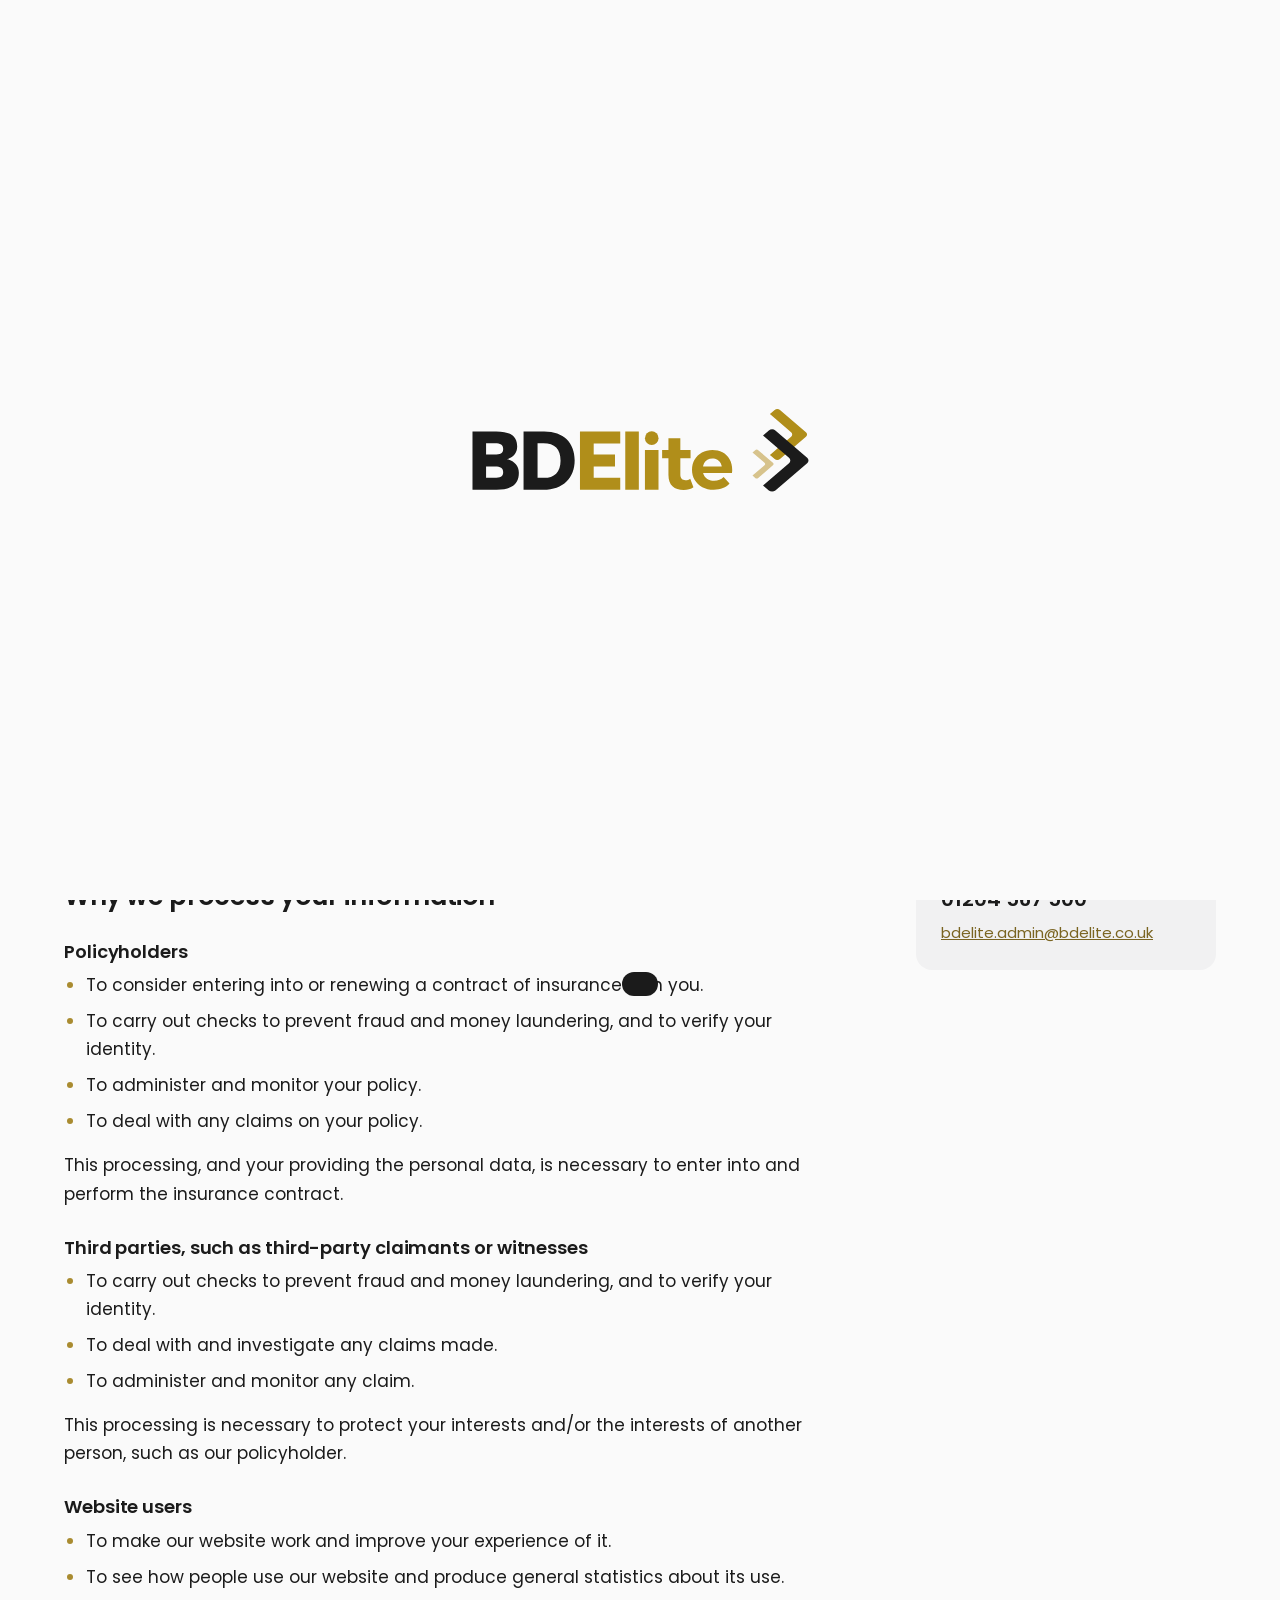
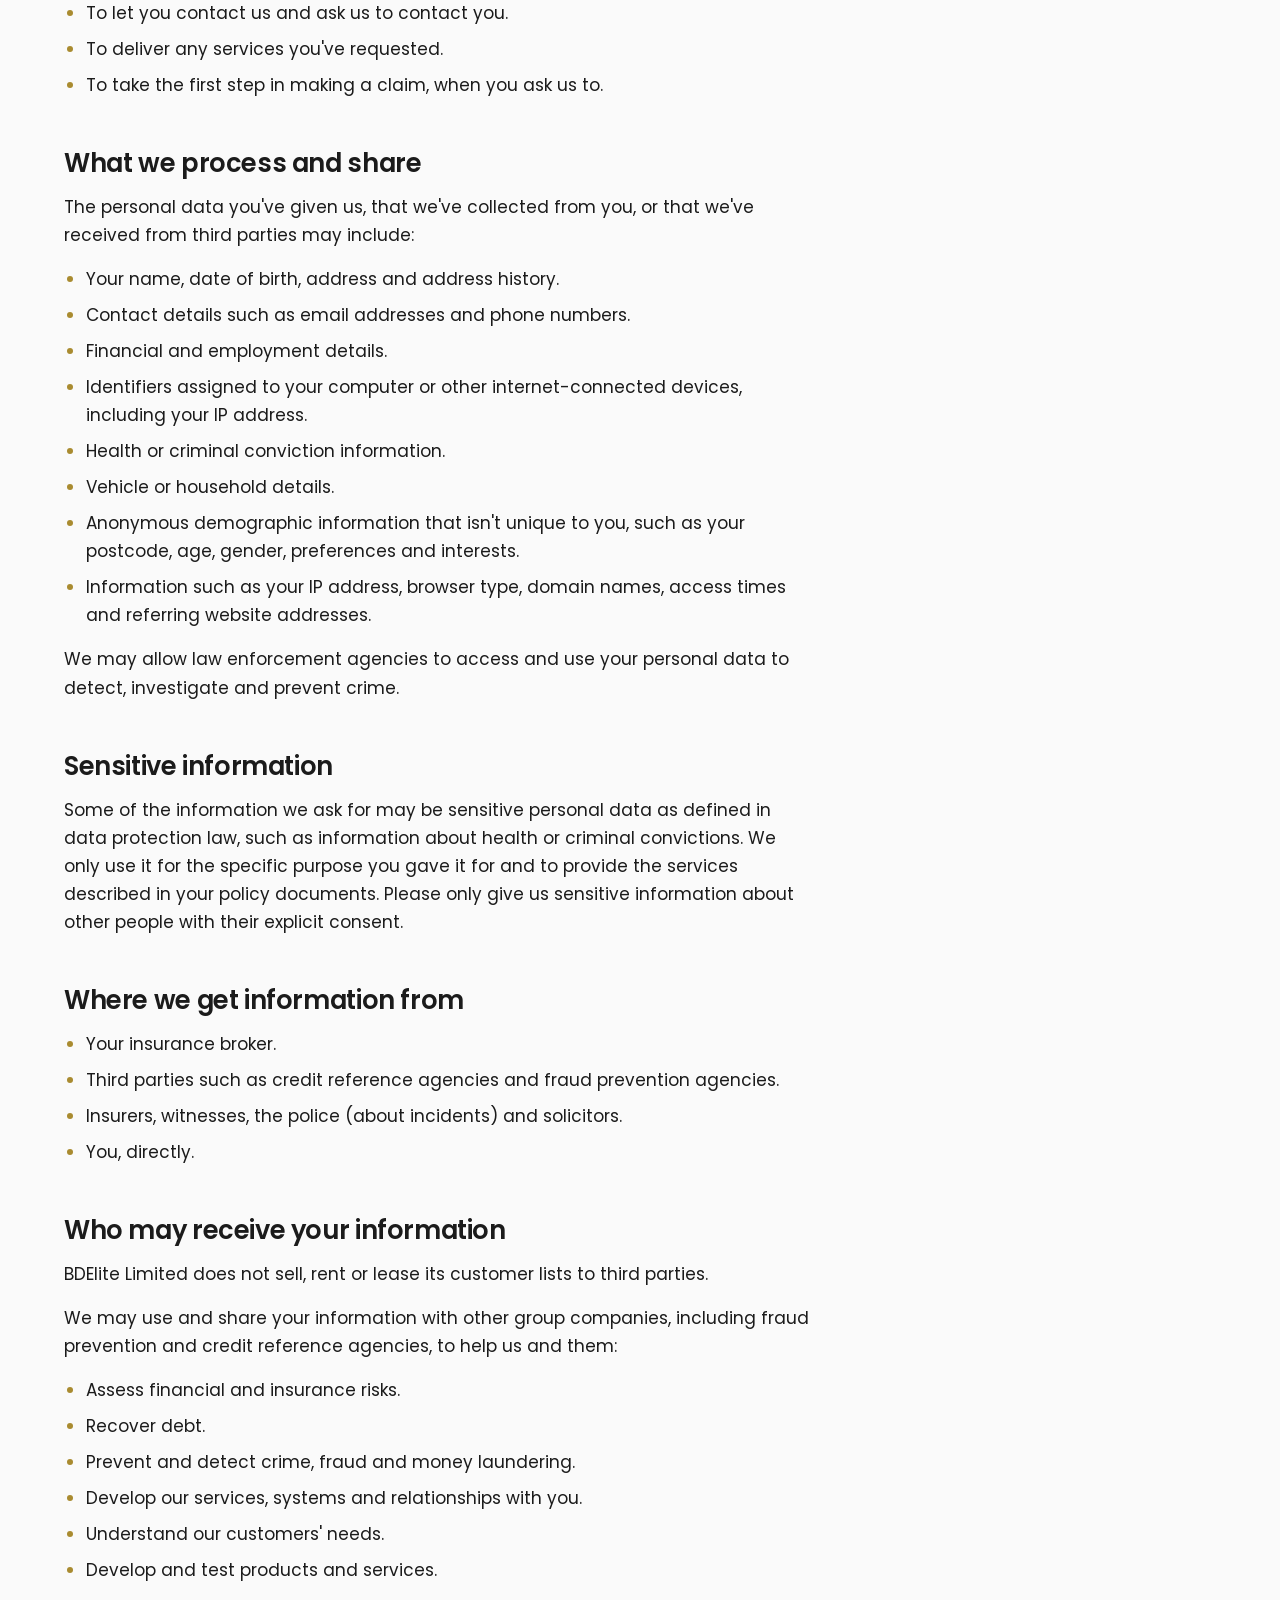
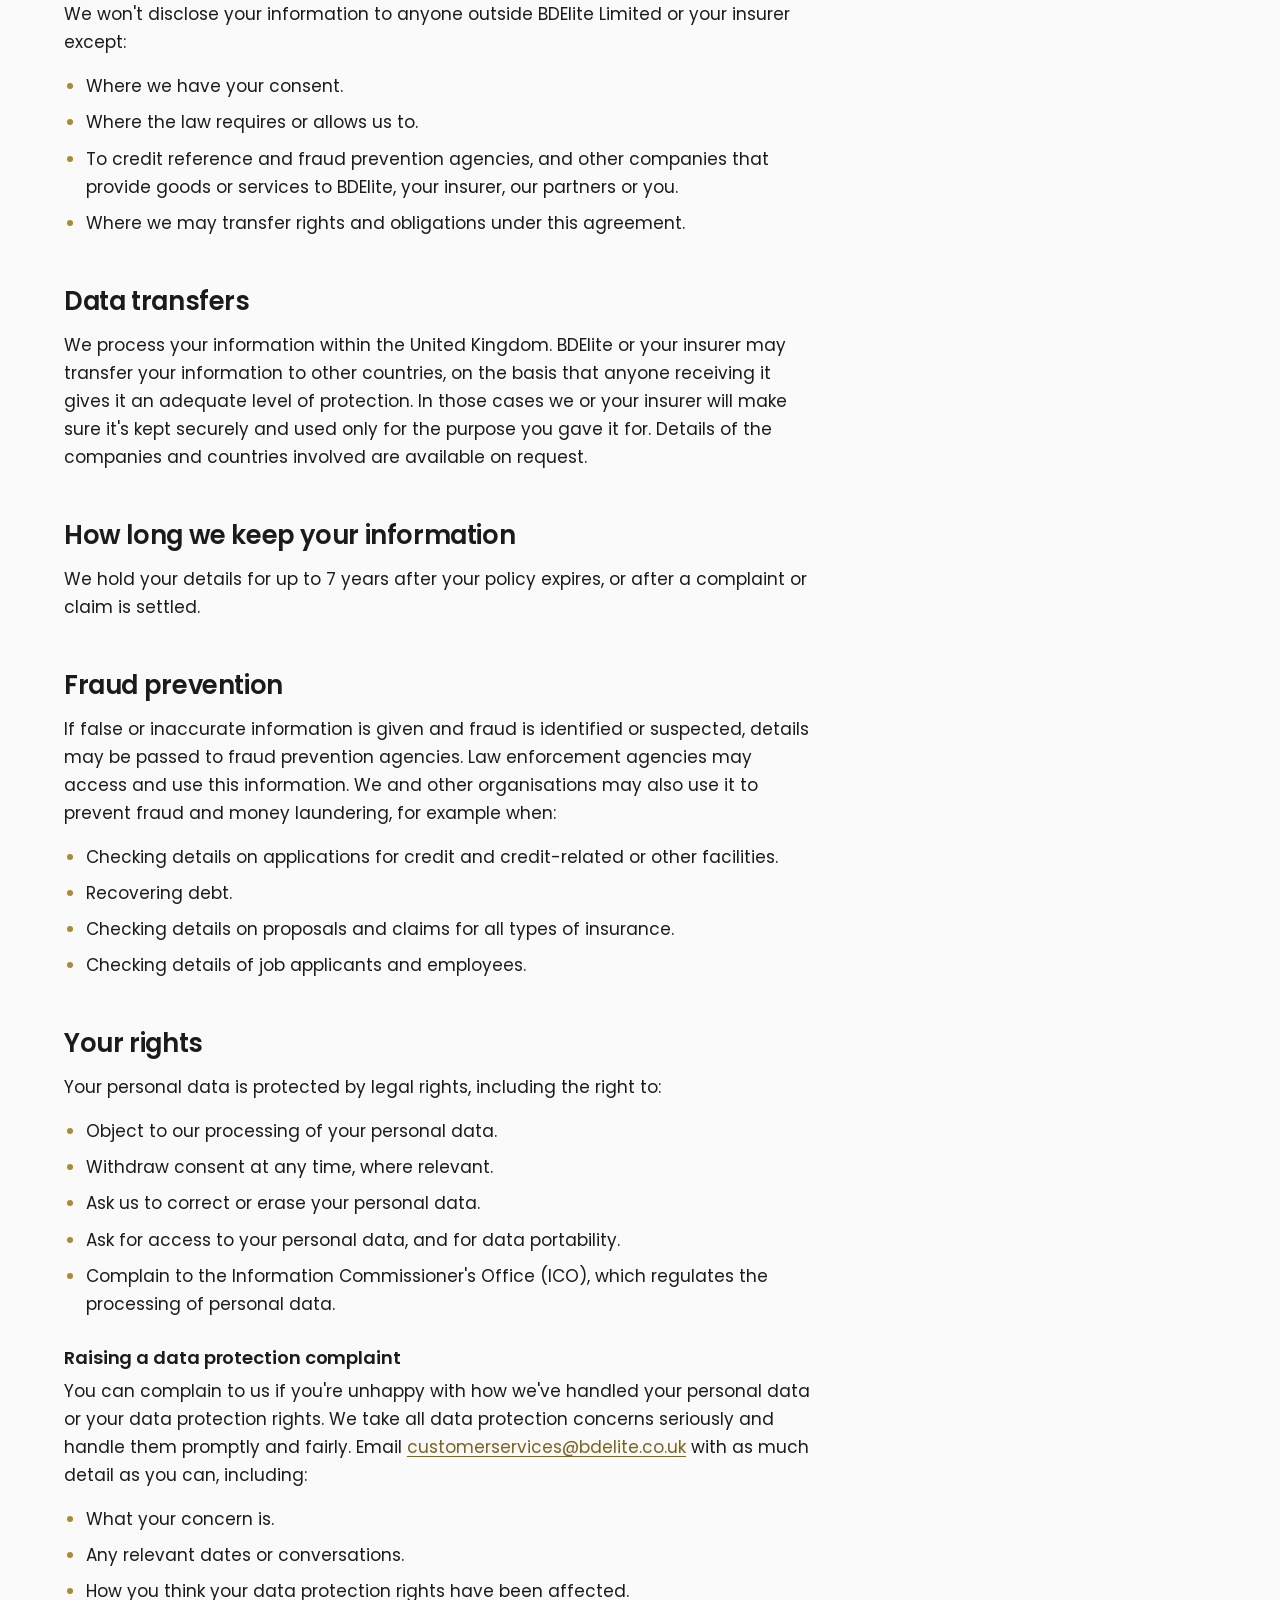
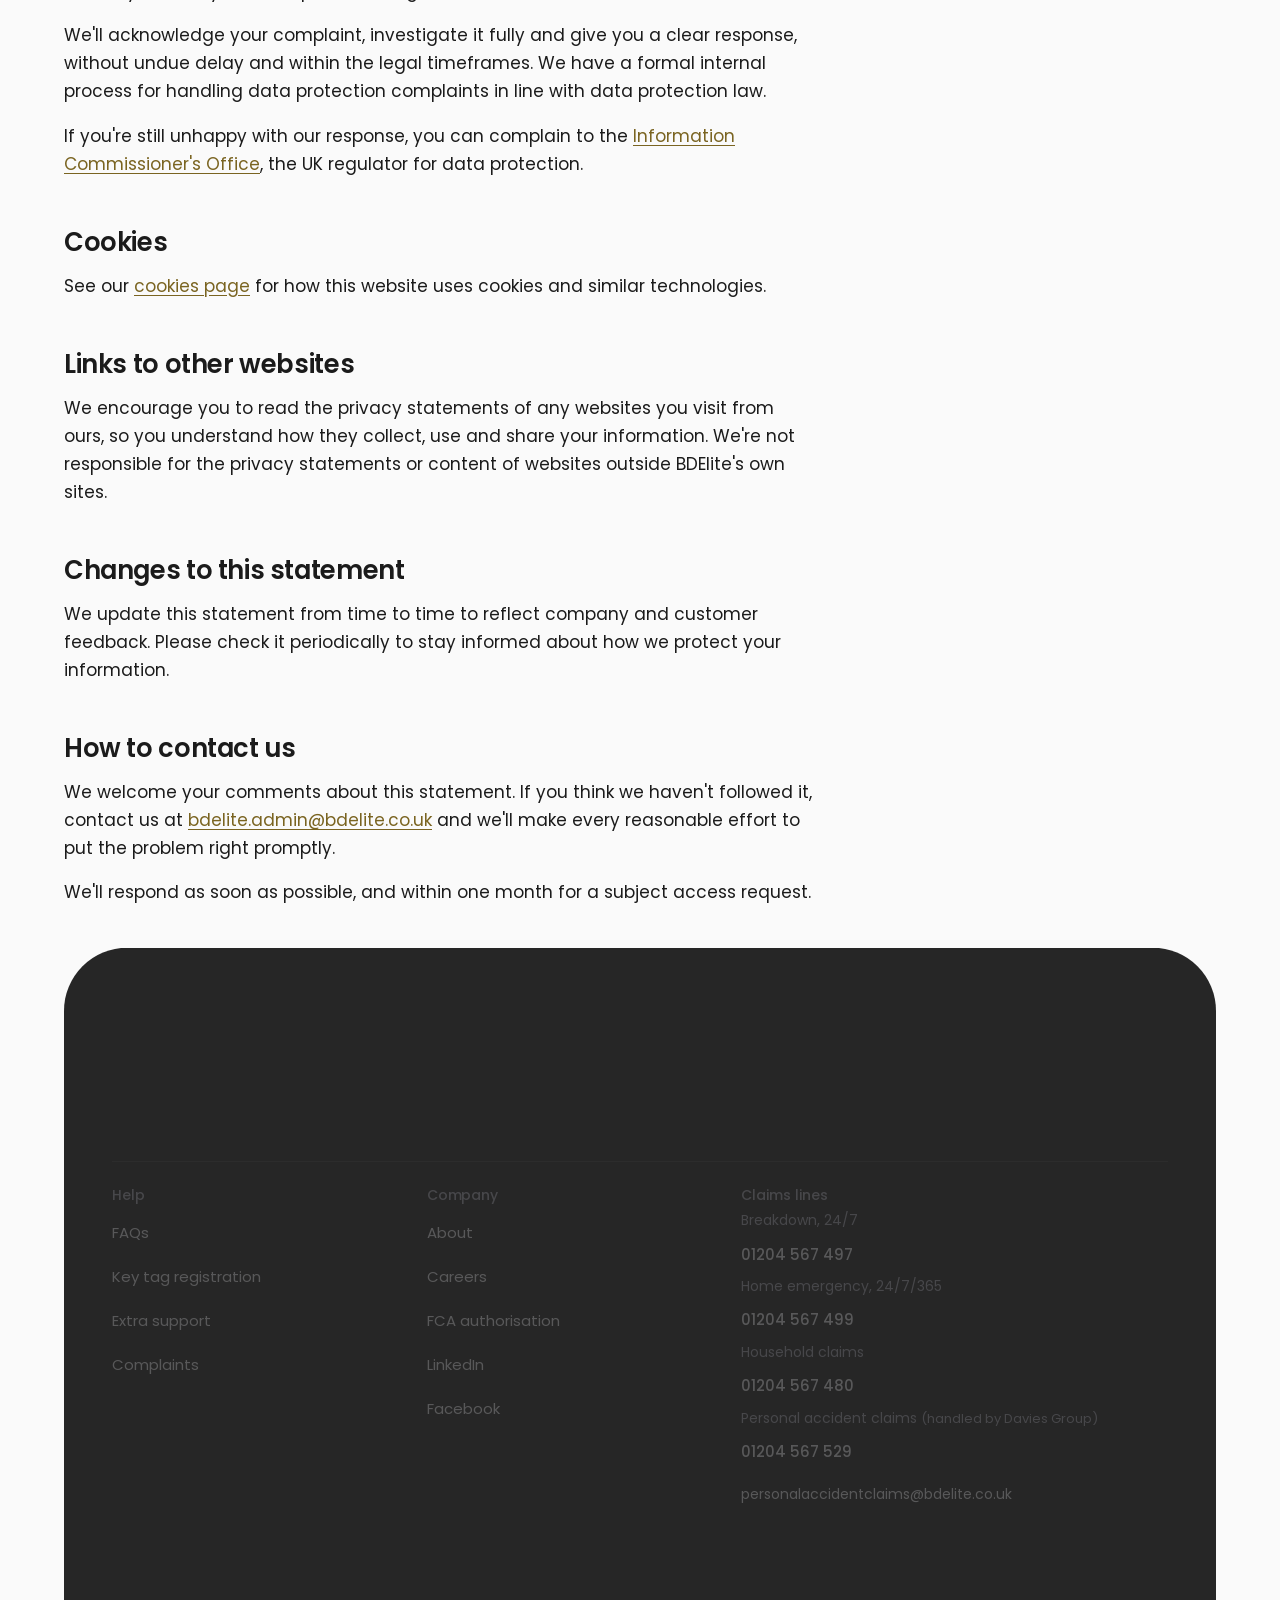
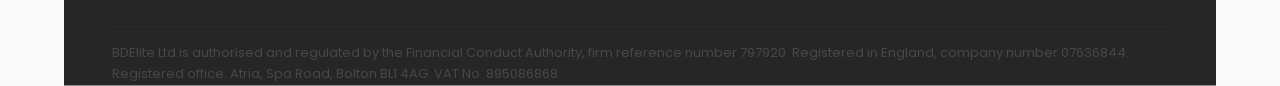
<file: privacy-statement.html>
<!doctype html>
<html lang="en-GB">
<head>
<meta charset="utf-8">
<meta name="viewport" content="width=device-width,initial-scale=1,viewport-fit=cover">
<title>Privacy statement | BDElite</title>
<meta name="description" content="How BDElite collects, uses, shares and protects your personal information, and your data protection rights.">
<meta name="robots" content="noindex,nofollow">
<link rel="canonical" href="https://olisabdelite.github.io/bdelite-website-preview/privacy-statement">
<meta property="og:type" content="website">
<meta property="og:title" content="Privacy statement | BDElite">
<meta property="og:description" content="How BDElite collects, uses, shares and protects your personal information, and your data protection rights.">
<meta property="og:url" content="https://olisabdelite.github.io/bdelite-website-preview/privacy-statement">
<meta property="og:image" content="https://olisabdelite.github.io/bdelite-website-preview/img/fleet.jpg">
<script>(function(){var k="bde-theme",v=null;try{v=localStorage.getItem(k)}catch(e){}if(v!=="light"&&v!=="dark")v=matchMedia("(prefers-color-scheme: dark)").matches?"dark":"light";document.documentElement.dataset.theme=v;var d=document.documentElement,q=new URLSearchParams(location.search),h=(q.get("hero")||"b").toLowerCase(),g=(q.get("stage")||"c").toLowerCase();d.classList.add("js");var zf=function(){var z=Math.min(1.2,Math.max(1,innerWidth/1920));d.style.zoom=z>1.005?z.toFixed(3):"";};zf();addEventListener("resize",zf);addEventListener("DOMContentLoaded",zf);addEventListener("load",zf);if(h==="a"||h==="b"||h==="c")d.dataset.hero=h;if(g==="a"||g==="b"||g==="c")d.dataset.stage=g;var t0=Date.now(),seen=null,nav=null;try{seen=sessionStorage.getItem("bde-intro");sessionStorage.setItem("bde-intro","1")}catch(e){}try{nav=performance.getEntriesByType("navigation")[0]}catch(e){}if(!seen||(nav&&nav.type==="reload")){d.classList.add("intro-on");var calm=matchMedia("(prefers-reduced-motion: reduce)").matches,done=false,loaded=false,sweeps=0;var go=function(){if(done)return;done=true;setTimeout(function(){var c=document.getElementById("intro");if(!c){d.classList.remove("intro-on");return;}var f=c.querySelector(".intro-logo"),t=document.querySelector("header.site .brand svg");if(!calm&&f&&t){var a=f.getBoundingClientRect(),b=t.getBoundingClientRect();var zz=parseFloat(d.style.zoom)||1;if(b.width>0)f.style.transform="translate("+(b.left-a.left)/zz+"px,"+(b.top-a.top)/zz+"px) scale("+(b.width/a.width)+")";}c.classList.add("out");setTimeout(function(){d.classList.add("intro-reveal");c.classList.add("fade");setTimeout(function(){d.classList.remove("intro-on","intro-reveal");c.parentNode&&c.parentNode.removeChild(c);},calm?0:480);},calm?0:780);},calm?0:150);};addEventListener("load",function(){loaded=true;if(calm)go();});document.addEventListener("animationiteration",function(e){if(e.animationName!=="introShine")return;sweeps++;if(loaded||sweeps>=2)go();},true);setTimeout(go,7000);}})();</script>
<link rel="preconnect" href="https://fonts.googleapis.com">
<link rel="preconnect" href="https://fonts.gstatic.com" crossorigin>
<link rel="stylesheet" href="https://fonts.googleapis.com/css2?family=Poppins:wght@400;500;600&display=swap">
<link rel="stylesheet" href="site.css?v=355a3437e5">
<script type="application/ld+json">{"@context":"https://schema.org","@type":"InsuranceAgency","name":"BDElite","legalName":"BDElite Ltd","url":"https://olisabdelite.github.io/bdelite-website-preview/","email":"bdelite.admin@bdelite.co.uk","telephone":"+44 1204 567 500","foundingDate":"2011","vatID":"GB895086868","address":{"@type":"PostalAddress","streetAddress":"Atria, Spa Road","addressLocality":"Bolton","postalCode":"BL1 4AG","addressCountry":"GB"},"sameAs":["https://www.linkedin.com/company/bdelite","https://www.facebook.com/BDEliteTCM"],"contactPoint":[{"@type":"ContactPoint","contactType":"claims","telephone":"+44 1204 567 567","areaServed":"GB"},{"@type":"ContactPoint","contactType":"emergency","name":"Breakdown","telephone":"+44 1204 567 497"},{"@type":"ContactPoint","contactType":"emergency","name":"Home emergency","telephone":"+44 1204 567 499"},{"@type":"ContactPoint","contactType":"sales","telephone":"+44 1204 567 500"}]}</script>
</head>
<body data-page="privacy-statement" data-view="privacy-statement">
<!-- Generated by build.js from src/site.html. Edit the source, then run: node build.js -->
<svg width="0" height="0" style="position:absolute" aria-hidden="true">
  <defs>
    <symbol id="logo" viewBox="0 20 1495 372">
      <path style="fill:var(--logo-k)" d="M 322.2 379.3L235.4 379.3L235.4 122.9L326.5 122.9C411.7 122.9 460.2 173.0 460.2 249.3C460.2 325.6 410.9 379.3 322.2 379.3ZM 322.6 175.0L297.0 175.0L297.0 327.2L325.7 327.2C370.3 327.2 398.1 303.0 398.1 251.7C398.1 200.5 373.0 175.0 322.6 175.0Z"/>
      <path style="fill:var(--logo-k)" d="M 214.8 304.7C214.8 345.7 194.2 379.3 116.7 379.3L10.9 379.3L10.9 122.9L115.9 122.9C188.0 122.9 207.4 152.1 207.4 189.8C207.4 218.9 190.4 237.0 162.4 245.2C193.5 251.3 214.8 273.1 214.8 304.7ZM 110.1 175.0L70.6 175.0L70.6 224.8L107.0 224.8C132.6 224.8 145.8 219.7 145.8 200.5C145.8 181.2 133.4 175.0 110.1 175.0ZM 70.6 326.7L107.0 326.7C132.6 326.7 145.8 321.6 145.8 302.3C145.8 283.0 133.4 276.9 110.1 276.9L70.6 276.9L70.6 326.7"/>
      <g fill="#b08e1a">
        <path d="M 483.5 379.3L483.5 123.2L660.6 123.2L660.6 175.7L543.9 175.7L543.9 224.8L637.7 224.8L637.7 276.9L543.9 276.9L543.9 326.9L660.6 326.9L660.6 379.3Z"/>
        <path d="M 682.7 379.3L682.7 123.2L742.4 123.3L742.4 379.3Z"/>
        <path d="M 769.2 204.5L828.9 204.5L828.9 379.3L769.2 379.3Z"/>
        <path d="M 1071.9 379.3C1052.8 379.3 1036.0 375.5 1021.6 368.0C1007.1 360.4 995.9 350.0 988.1 336.9C980.1 323.8 976.2 308.8 976.2 291.9C976.2 275.1 980.1 259.8 987.9 246.7C995.7 233.5 1006.3 223.2 1019.9 215.8C1033.3 208.3 1048.6 204.5 1065.7 204.5C1082.7 204.5 1096.9 208.1 1110.1 215.1C1123.3 222.2 1133.8 232.3 1141.4 245.4C1149.1 258.5 1153.0 274.3 1153.0 292.6C1153.0 294.5 1152.9 296.6 1152.7 299.0C1152.4 301.5 1152.2 303.7 1152.0 305.8L1015.8 305.8L1015.8 277.1L1126.5 277.1L1107.8 285.6C1107.8 276.8 1106.0 269.1 1102.5 262.6C1098.9 256.1 1094.0 251.0 1087.8 247.3C1081.6 243.6 1074.3 241.8 1066.0 241.8C1057.7 241.8 1050.3 243.6 1044.0 247.3C1037.7 251.0 1032.7 256.1 1029.2 262.8C1025.7 269.4 1023.9 277.2 1023.9 286.3L1023.9 293.8C1023.9 303.1 1025.9 311.2 1030.0 318.3C1034.0 325.3 1039.7 330.7 1047.1 334.4C1054.5 338.0 1063.2 339.9 1073.2 339.9C1082.1 339.9 1089.9 338.5 1096.7 335.8C1103.4 333.0 1109.6 329.0 1115.2 323.5L1141.1 351.9C1133.4 360.7 1123.8 367.5 1112.1 372.2C1100.5 377.0 1087.1 379.3 1071.9 379.3Z"/>
        <circle cx="799.1" cy="152.6" r="29.9"/>
        <path d="M 844.8 240.9L844.8 204.8L969.8 204.8L969.8 240.9ZM 940 380.2C918.7 380.2 902.2 374.7 890.4 363.6C878.5 352.5 872.6 336.0 872.6 314.1L872.6 152.6L924.9 152.6L924.9 313.5C924.9 321.2 926.9 327.2 930.9 331.4C934.9 335.6 940.4 337.8 947.3 337.8C955.6 337.8 962.6 335.5 968.4 330.9L982.5 368.6C977.1 372.4 970.7 375.3 963.2 377.3C955.8 379.2 948.0 380.2 940 380.2Z"/>
        <path d="M 1477.2 126.4L1363.1 28.7C1356.6 23.1 1346.1 23.1 1339.7 28.7L1318.8 46.6L1412.0 126.4C1418.5 131.9 1418.5 140.9 1412.0 146.4L1318.8 226.3L1339.7 244.2C1346.1 249.7 1356.6 249.7 1363.1 244.2L1477.2 146.4C1483.7 140.9 1483.7 131.9 1477.2 126.4Z"/>
      </g>
      <path fill="#d7c38c" d="M 1332.0 260.7L1267.3 205.3C1263.7 202.2 1257.7 202.2 1254.1 205.3L1242.2 215.5L1295.1 260.7C1298.7 263.9 1298.7 268.9 1295.1 272.1L1242.2 317.3L1254.1 327.4C1257.7 330.6 1263.7 330.6 1267.3 327.4L1332.0 272.1C1335.7 268.9 1335.7 263.8 1332.0 260.7Z"/>
      <path style="fill:var(--logo-k)" d="M 1482.6 238.3L1342.8 118.5C1334.9 111.7 1322.0 111.7 1314.1 118.5L1288.5 140.4L1402.7 238.3C1410.6 245.0 1410.6 256.0 1402.7 262.8L1288.5 360.6L1314.1 382.5C1322.0 389.3 1334.9 389.3 1342.8 382.5L1482.6 262.8C1490.5 256.0 1490.5 245.0 1482.6 238.3Z"/>
    </symbol>
    <linearGradient id="mg" x1="0" y1="0" x2="1" y2="1"><stop offset="0" stop-color="#fff3c9"/><stop offset=".45" stop-color="#f0cf72"/><stop offset="1" stop-color="#b8912c"/></linearGradient>
    <linearGradient id="mg2" x1="0" y1="0" x2="1" y2="1"><stop offset="0" stop-color="#ffe9a8"/><stop offset="1" stop-color="#c9a13e"/></linearGradient>
    <symbol id="mark" viewBox="1236 20 258 372">
      <path fill="url(#mg2)" opacity=".55" d="M 1332.0 260.7L1267.3 205.3C1263.7 202.2 1257.7 202.2 1254.1 205.3L1242.2 215.5L1295.1 260.7C1298.7 263.9 1298.7 268.9 1295.1 272.1L1242.2 317.3L1254.1 327.4C1257.7 330.6 1263.7 330.6 1267.3 327.4L1332.0 272.1C1335.7 268.9 1335.7 263.8 1332.0 260.7Z"/>
      <path fill="url(#mg2)" opacity=".8" d="M 1477.2 126.4L1363.1 28.7C1356.6 23.1 1346.1 23.1 1339.7 28.7L1318.8 46.6L1412.0 126.4C1418.5 131.9 1418.5 140.9 1412.0 146.4L1318.8 226.3L1339.7 244.2C1346.1 249.7 1356.6 249.7 1363.1 244.2L1477.2 146.4C1483.7 140.9 1483.7 131.9 1477.2 126.4Z"/>
      <path fill="url(#mg)" d="M 1482.6 238.3L1342.8 118.5C1334.9 111.7 1322.0 111.7 1314.1 118.5L1288.5 140.4L1402.7 238.3C1410.6 245.0 1410.6 256.0 1402.7 262.8L1288.5 360.6L1314.1 382.5C1322.0 389.3 1334.9 389.3 1342.8 382.5L1482.6 262.8C1490.5 256.0 1490.5 245.0 1482.6 238.3Z"/>
    </symbol>
    <symbol id="chev" viewBox="0 0 14 16"><path fill="currentColor" d="M1.6 0.4 L0 1.8 L6.6 8 L0 14.2 L1.6 15.6 C2.1 16.1 2.9 16.1 3.4 15.6 L13.4 9 C14 8.4 14 7.6 13.4 7 L3.4 0.4 C2.9 -0.1 2.1 -0.1 1.6 0.4Z"/></symbol>
    <symbol id="i-arrow" viewBox="0 0 24 24"><path d="M5 12h14M13.5 6.5L19 12l-5.500 5.500" fill="none" stroke="currentColor" stroke-width="1.6" stroke-linecap="round" stroke-linejoin="round"/></symbol><symbol id="i-caret" viewBox="0 0 24 24"><path d="M6.500 9.500L12 15l5.500-5.500" fill="none" stroke="currentColor" stroke-width="1.7" stroke-linecap="round" stroke-linejoin="round"/></symbol>
    <symbol id="i-phone" viewBox="0 0 24 24"><path d="M22 16.9v3a2 2 0 0 1-2.2 2 19.8 19.8 0 0 1-8.6-3.1 19.5 19.5 0 0 1-6-6A19.8 19.8 0 0 1 2.1 4.2 2 2 0 0 1 4.1 2h3a2 2 0 0 1 2 1.7c.1 1 .4 1.9.7 2.8a2 2 0 0 1-.5 2.1L8 9.9a16 16 0 0 0 6 6l1.3-1.3a2 2 0 0 1 2.1-.4c.9.3 1.8.6 2.8.7a2 2 0 0 1 1.7 2z" fill="none" stroke="currentColor" stroke-width="1.6" stroke-linecap="round" stroke-linejoin="round"/></symbol>
    <symbol id="i-check" viewBox="0 0 24 24"><path d="M5 12.5l4.2 4.2L19 7" fill="none" stroke="currentColor" stroke-width="2.1" stroke-linecap="round" stroke-linejoin="round"/></symbol>
    <symbol id="i-checkc" viewBox="0 0 24 24"><circle cx="12" cy="12" r="10.500" fill="currentColor"/><path d="M7.600 12.300l3 3 5.800-6" fill="none" stroke="var(--tick,#fff)" stroke-width="1.900" stroke-linecap="round" stroke-linejoin="round"/></symbol>
    <symbol id="i-copy" viewBox="0 0 24 24"><rect x="9" y="9" width="12" height="12" rx="2" fill="none" stroke="currentColor" stroke-width="1.6"/><path d="M5 15H4a1 1 0 0 1-1-1V4a1 1 0 0 1 1-1h10a1 1 0 0 1 1 1v1" fill="none" stroke="currentColor" stroke-width="1.6"/></symbol>
    <symbol id="i-shield" viewBox="0 0 24 24"><path d="M12 22s8-4 8-10V5l-8-3-8 3v7c0 6 8 10 8 10z" fill="none" stroke="currentColor" stroke-width="1.6" stroke-linejoin="round"/><path d="M12 8v4M12 16h.01" stroke="currentColor" stroke-width="1.6" stroke-linecap="round"/></symbol>
    <symbol id="i-car" viewBox="0 0 24 24"><path d="M5 17h14M3 13l2-5.5A2 2 0 0 1 6.9 6h10.2a2 2 0 0 1 1.9 1.5L21 13v4a1 1 0 0 1-1 1h-1a1 1 0 0 1-1-1v-1H6v1a1 1 0 0 1-1 1H4a1 1 0 0 1-1-1z" fill="none" stroke="currentColor" stroke-width="1.6" stroke-linejoin="round"/><circle cx="7" cy="13" r="1.2" fill="currentColor"/><circle cx="17" cy="13" r="1.2" fill="currentColor"/></symbol>
    <symbol id="i-tow" viewBox="0 0 24 24"><path d="M2 16V8h9v8M11 11h5l4 4v1M2 16h2m4 0h7m4 0h1" fill="none" stroke="currentColor" stroke-width="1.6" stroke-linejoin="round" stroke-linecap="round"/><circle cx="6" cy="17" r="2" fill="none" stroke="currentColor" stroke-width="1.6"/><circle cx="17" cy="17" r="2" fill="none" stroke="currentColor" stroke-width="1.6"/></symbol>
    <symbol id="i-home" viewBox="0 0 24 24"><path d="M3 11l9-7 9 7v9a1 1 0 0 1-1 1h-5v-6H9v6H4a1 1 0 0 1-1-1z" fill="none" stroke="currentColor" stroke-width="1.6" stroke-linejoin="round"/></symbol>
    <symbol id="i-scale" viewBox="0 0 24 24"><path d="M12 3v18M7 21h10M5 7h14M5 7l-3 6a3 3 0 0 0 6 0zM19 7l-3 6a3 3 0 0 0 6 0z" fill="none" stroke="currentColor" stroke-width="1.6" stroke-linejoin="round" stroke-linecap="round"/></symbol>
    <symbol id="i-q" viewBox="0 0 24 24"><circle cx="12" cy="12" r="10" fill="none" stroke="currentColor" stroke-width="1.6"/><path d="M9.1 9a3 3 0 0 1 5.8 1c0 2-3 2.5-3 4.5M12 17.5h.01" fill="none" stroke="currentColor" stroke-width="1.6" stroke-linecap="round"/></symbol>
    <symbol id="i-clock" viewBox="0 0 24 24"><circle cx="12" cy="12" r="10" fill="none" stroke="currentColor" stroke-width="1.6"/><path d="M12 6v6l4 2" fill="none" stroke="currentColor" stroke-width="1.6" stroke-linecap="round"/></symbol>
    <symbol id="i-doc" viewBox="0 0 24 24"><path d="M14 2H6a2 2 0 0 0-2 2v16a2 2 0 0 0 2 2h12a2 2 0 0 0 2-2V8z M14 2v6h6M8 13h8M8 17h5" fill="none" stroke="currentColor" stroke-width="1.6" stroke-linejoin="round" stroke-linecap="round"/></symbol>
    <symbol id="i-pound" viewBox="0 0 24 24"><path d="M17 20H6c2-1.5 2.5-4 2.5-6V8.5a4 4 0 0 1 7.6-1.8M5.5 13h8" fill="none" stroke="currentColor" stroke-width="1.6" stroke-linecap="round" stroke-linejoin="round"/></symbol>
    <symbol id="i-user" viewBox="0 0 24 24"><circle cx="12" cy="8" r="4" fill="none" stroke="currentColor" stroke-width="1.6"/><path d="M4 21c1-4 4.5-6 8-6s7 2 8 6" fill="none" stroke="currentColor" stroke-width="1.6" stroke-linecap="round"/></symbol>
    <symbol id="i-plug" viewBox="0 0 24 24"><path d="M9 2v5M15 2v5M6 7h12v4a6 6 0 0 1-12 0zM12 17v5" fill="none" stroke="currentColor" stroke-width="1.6" stroke-linecap="round" stroke-linejoin="round"/></symbol>
    <symbol id="i-chart" viewBox="0 0 24 24"><path d="M3 3v18h18M7 15l4-4 3 3 5-6" fill="none" stroke="currentColor" stroke-width="1.6" stroke-linecap="round" stroke-linejoin="round"/></symbol>
    <symbol id="i-key" viewBox="0 0 24 24"><circle cx="8" cy="15" r="5" fill="none" stroke="currentColor" stroke-width="1.6"/><path d="M11.5 11.5L21 2M17 6l3 3M15 8l2 2" fill="none" stroke="currentColor" stroke-width="1.6" stroke-linecap="round"/></symbol>
    <symbol id="i-van" viewBox="0 0 24 24"><path d="M2 17V7a1 1 0 0 1 1-1h11v11M14 9h4l4 4v4h-2M2 17h2m4 0h8" fill="none" stroke="currentColor" stroke-width="1.6" stroke-linejoin="round" stroke-linecap="round"/><circle cx="6" cy="17" r="2" fill="none" stroke="currentColor" stroke-width="1.6"/><circle cx="18" cy="17" r="2" fill="none" stroke="currentColor" stroke-width="1.6"/></symbol>
    <symbol id="i-truck" viewBox="0 0 24 24"><path d="M1 16V5h13v11M14 8h4.5l3.5 4v4h-1.5M1 16h1.5m4 0h8.5" fill="none" stroke="currentColor" stroke-width="1.6" stroke-linejoin="round" stroke-linecap="round"/><circle cx="4.5" cy="17" r="2" fill="none" stroke="currentColor" stroke-width="1.6"/><circle cx="17.5" cy="17" r="2" fill="none" stroke="currentColor" stroke-width="1.6"/></symbol>
    <symbol id="i-taxi" viewBox="0 0 24 24"><rect x="9" y="1.5" width="6" height="3" rx="1" fill="none" stroke="currentColor" stroke-width="1.6"/><path d="M5 18h14M3 14l2-5.5A2 2 0 0 1 6.9 7h10.2a2 2 0 0 1 1.9 1.5L21 14v4a1 1 0 0 1-1 1h-1a1 1 0 0 1-1-1v-1H6v1a1 1 0 0 1-1 1H4a1 1 0 0 1-1-1z" fill="none" stroke="currentColor" stroke-width="1.6" stroke-linejoin="round"/></symbol>
    <symbol id="i-fleet" viewBox="0 0 24 24"><path d="M8 5h9.5a2 2 0 0 1 1.8 1.2L21 10v4" fill="none" stroke="currentColor" stroke-width="1.6" stroke-linecap="round" opacity=".55"/><path d="M4 19h11M2 15.5l1.6-4.2A2 2 0 0 1 5.5 10h8a2 2 0 0 1 1.9 1.3L17 15.5V19a1 1 0 0 1-1 1h-.5a1 1 0 0 1-1-1v-.5h-10v.5a1 1 0 0 1-1 1H3a1 1 0 0 1-1-1z" fill="none" stroke="currentColor" stroke-width="1.6" stroke-linejoin="round"/></symbol>
    <symbol id="i-building" viewBox="0 0 24 24"><path d="M4 21V5a1 1 0 0 1 1-1h9a1 1 0 0 1 1 1v16M15 10h4a1 1 0 0 1 1 1v10M2 21h20M8 8h3M8 12h3M8 16h3" fill="none" stroke="currentColor" stroke-width="1.6" stroke-linejoin="round" stroke-linecap="round"/></symbol>
    <symbol id="i-briefcase" viewBox="0 0 24 24"><rect x="3" y="7" width="18" height="13" rx="2" fill="none" stroke="currentColor" stroke-width="1.6"/><path d="M8 7V5a2 2 0 0 1 2-2h4a2 2 0 0 1 2 2v2M3 13h18" fill="none" stroke="currentColor" stroke-width="1.6"/></symbol>
    <symbol id="i-x" viewBox="0 0 24 24"><path d="M6 6l12 12M18 6L6 18" stroke="currentColor" stroke-width="1.6" stroke-linecap="round"/></symbol>
    <symbol id="i-menu" viewBox="0 0 24 24"><path d="M4 7h16M4 12h16M4 17h16" stroke="currentColor" stroke-width="1.6" stroke-linecap="round"/></symbol>
    <symbol id="g-phone" viewBox="0 0 24 24"><path d="M22 16.9v3a2 2 0 0 1-2.2 2 19.8 19.8 0 0 1-8.6-3.1 19.5 19.5 0 0 1-6-6A19.8 19.8 0 0 1 2.1 4.2 2 2 0 0 1 4.1 2h3a2 2 0 0 1 2 1.7c.1 1 .4 1.9.7 2.8a2 2 0 0 1-.5 2.1L8 9.9a16 16 0 0 0 6 6l1.3-1.3a2 2 0 0 1 2.1-.4c.9.3 1.8.6 2.8.7a2 2 0 0 1 1.7 2z" fill="none" stroke="currentColor" stroke-width="1.6" stroke-linecap="round" stroke-linejoin="round"/></symbol>
    <symbol id="g-shield" viewBox="0 0 24 24"><path d="M12 22s8-4 8-10V5l-8-3-8 3v7c0 6 8 10 8 10z" fill="none" stroke="currentColor" stroke-width="1.6" stroke-linejoin="round"/><path d="M12 8v4M12 16h.01" stroke="currentColor" stroke-width="1.6" stroke-linecap="round"/></symbol>
    <symbol id="g-car" viewBox="0 0 24 24"><path d="M5 17h14M3 13l2-5.5A2 2 0 0 1 6.9 6h10.2a2 2 0 0 1 1.9 1.5L21 13v4a1 1 0 0 1-1 1h-1a1 1 0 0 1-1-1v-1H6v1a1 1 0 0 1-1 1H4a1 1 0 0 1-1-1z" fill="none" stroke="currentColor" stroke-width="1.6" stroke-linejoin="round"/><circle cx="7" cy="13" r="1.2" fill="currentColor"/><circle cx="17" cy="13" r="1.2" fill="currentColor"/></symbol>
    <symbol id="g-tow" viewBox="0 0 24 24"><path d="M2 16V8h9v8M11 11h5l4 4v1M2 16h2m4 0h7m4 0h1" fill="none" stroke="currentColor" stroke-width="1.6" stroke-linejoin="round" stroke-linecap="round"/><circle cx="6" cy="17" r="2" fill="none" stroke="currentColor" stroke-width="1.6"/><circle cx="17" cy="17" r="2" fill="none" stroke="currentColor" stroke-width="1.6"/></symbol>
    <symbol id="g-home" viewBox="0 0 24 24"><path d="M3 11l9-7 9 7v9a1 1 0 0 1-1 1h-5v-6H9v6H4a1 1 0 0 1-1-1z" fill="none" stroke="currentColor" stroke-width="1.6" stroke-linejoin="round"/></symbol>
    <symbol id="g-scale" viewBox="0 0 24 24"><path d="M12 3v18M7 21h10M5 7h14M5 7l-3 6a3 3 0 0 0 6 0zM19 7l-3 6a3 3 0 0 0 6 0z" fill="none" stroke="currentColor" stroke-width="1.6" stroke-linejoin="round" stroke-linecap="round"/></symbol>
    <symbol id="g-q" viewBox="0 0 24 24"><circle cx="12" cy="12" r="10" fill="none" stroke="currentColor" stroke-width="1.6"/><path d="M9.1 9a3 3 0 0 1 5.8 1c0 2-3 2.5-3 4.5M12 17.5h.01" fill="none" stroke="currentColor" stroke-width="1.6" stroke-linecap="round"/></symbol>
    <symbol id="g-clock" viewBox="0 0 24 24"><circle cx="12" cy="12" r="10" fill="none" stroke="currentColor" stroke-width="1.6"/><path d="M12 6v6l4 2" fill="none" stroke="currentColor" stroke-width="1.6" stroke-linecap="round"/></symbol>
    <symbol id="g-doc" viewBox="0 0 24 24"><path d="M14 2H6a2 2 0 0 0-2 2v16a2 2 0 0 0 2 2h12a2 2 0 0 0 2-2V8z M14 2v6h6M8 13h8M8 17h5" fill="none" stroke="currentColor" stroke-width="1.6" stroke-linejoin="round" stroke-linecap="round"/></symbol>
    <symbol id="g-pound" viewBox="0 0 24 24"><path d="M17 20H6c2-1.5 2.5-4 2.5-6V8.5a4 4 0 0 1 7.6-1.8M5.5 13h8" fill="none" stroke="currentColor" stroke-width="1.6" stroke-linecap="round" stroke-linejoin="round"/></symbol>
    <symbol id="g-user" viewBox="0 0 24 24"><circle cx="12" cy="8" r="4" fill="none" stroke="currentColor" stroke-width="1.6"/><path d="M4 21c1-4 4.5-6 8-6s7 2 8 6" fill="none" stroke="currentColor" stroke-width="1.6" stroke-linecap="round"/></symbol>
    <symbol id="g-plug" viewBox="0 0 24 24"><path d="M9 2v5M15 2v5M6 7h12v4a6 6 0 0 1-12 0zM12 17v5" fill="none" stroke="currentColor" stroke-width="1.6" stroke-linecap="round" stroke-linejoin="round"/></symbol>
    <symbol id="g-chart" viewBox="0 0 24 24"><path d="M3 3v18h18M7 15l4-4 3 3 5-6" fill="none" stroke="currentColor" stroke-width="1.6" stroke-linecap="round" stroke-linejoin="round"/></symbol>
    <symbol id="g-key" viewBox="0 0 24 24"><circle cx="8" cy="15" r="5" fill="none" stroke="currentColor" stroke-width="1.6"/><path d="M11.5 11.5L21 2M17 6l3 3M15 8l2 2" fill="none" stroke="currentColor" stroke-width="1.6" stroke-linecap="round"/></symbol>
    <symbol id="g-van" viewBox="0 0 24 24"><path d="M2 17V7a1 1 0 0 1 1-1h11v11M14 9h4l4 4v4h-2M2 17h2m4 0h8" fill="none" stroke="currentColor" stroke-width="1.6" stroke-linejoin="round" stroke-linecap="round"/><circle cx="6" cy="17" r="2" fill="none" stroke="currentColor" stroke-width="1.6"/><circle cx="18" cy="17" r="2" fill="none" stroke="currentColor" stroke-width="1.6"/></symbol>
    <symbol id="g-truck" viewBox="0 0 24 24"><path d="M1 16V5h13v11M14 8h4.5l3.5 4v4h-1.5M1 16h1.5m4 0h8.5" fill="none" stroke="currentColor" stroke-width="1.6" stroke-linejoin="round" stroke-linecap="round"/><circle cx="4.5" cy="17" r="2" fill="none" stroke="currentColor" stroke-width="1.6"/><circle cx="17.5" cy="17" r="2" fill="none" stroke="currentColor" stroke-width="1.6"/></symbol>
    <symbol id="g-taxi" viewBox="0 0 24 24"><rect x="9" y="1.5" width="6" height="3" rx="1" fill="none" stroke="currentColor" stroke-width="1.6"/><path d="M5 18h14M3 14l2-5.5A2 2 0 0 1 6.9 7h10.2a2 2 0 0 1 1.9 1.5L21 14v4a1 1 0 0 1-1 1h-1a1 1 0 0 1-1-1v-1H6v1a1 1 0 0 1-1 1H4a1 1 0 0 1-1-1z" fill="none" stroke="currentColor" stroke-width="1.6" stroke-linejoin="round"/></symbol>
    <symbol id="g-fleet" viewBox="0 0 24 24"><path d="M8 5h9.5a2 2 0 0 1 1.8 1.2L21 10v4" fill="none" stroke="currentColor" stroke-width="1.6" stroke-linecap="round" opacity=".55"/><path d="M4 19h11M2 15.5l1.6-4.2A2 2 0 0 1 5.5 10h8a2 2 0 0 1 1.9 1.3L17 15.5V19a1 1 0 0 1-1 1h-.5a1 1 0 0 1-1-1v-.5h-10v.5a1 1 0 0 1-1 1H3a1 1 0 0 1-1-1z" fill="none" stroke="currentColor" stroke-width="1.6" stroke-linejoin="round"/></symbol>
    <symbol id="g-building" viewBox="0 0 24 24"><path d="M4 21V5a1 1 0 0 1 1-1h9a1 1 0 0 1 1 1v16M15 10h4a1 1 0 0 1 1 1v10M2 21h20M8 8h3M8 12h3M8 16h3" fill="none" stroke="currentColor" stroke-width="1.6" stroke-linejoin="round" stroke-linecap="round"/></symbol>
    <symbol id="g-briefcase" viewBox="0 0 24 24"><rect x="3" y="7" width="18" height="13" rx="2" fill="none" stroke="currentColor" stroke-width="1.6"/><path d="M8 7V5a2 2 0 0 1 2-2h4a2 2 0 0 1 2 2v2M3 13h18" fill="none" stroke="currentColor" stroke-width="1.6"/></symbol>
    <symbol id="v-car" viewBox="0 0 64 30"><path d="M3 22v-4.200a3 3 0 0 1 2.400-2.900l9.600-2 5.300-5.300A4 4 0 0 1 23.100 6.400h15.800a4 4 0 0 1 2.900 1.200l5.600 5.800 9.700 1.700a3.500 3.500 0 0 1 2.900 3.400V22" fill="none" stroke="currentColor" stroke-width="2" stroke-linecap="round" stroke-linejoin="round"/><path d="M20.500 13.200l3.300-3.300h6.700v3.300zM34 9.900h4.700l3.300 3.300h-8z" fill="none" stroke="currentColor" stroke-width="2" stroke-linecap="round" stroke-linejoin="round"/><path d="M3 22h6M18 22h28M55 22h5" fill="none" stroke="currentColor" stroke-width="2" stroke-linecap="round" stroke-linejoin="round"/><circle cx="13.500" cy="22" r="4.500" fill="none" stroke="currentColor" stroke-width="2" stroke-linecap="round" stroke-linejoin="round"/><circle cx="50.500" cy="22" r="4.500" fill="none" stroke="currentColor" stroke-width="2" stroke-linecap="round" stroke-linejoin="round"/></symbol>
    <symbol id="v-van" viewBox="0 0 64 30"><path d="M3 23V7a2.500 2.500 0 0 1 2.500-2.500H40V23" fill="none" stroke="currentColor" stroke-width="2" stroke-linecap="round" stroke-linejoin="round"/><path d="M40 9h8.600a3 3 0 0 1 2.300 1.100l7.400 8.800a3 3 0 0 1 .7 1.900V23" fill="none" stroke="currentColor" stroke-width="2" stroke-linecap="round" stroke-linejoin="round"/><path d="M44 12.500h4.200l4.200 5H44z" fill="none" stroke="currentColor" stroke-width="2" stroke-linecap="round" stroke-linejoin="round"/><path d="M3 23h5M17 23h27.500M53.500 23H59" fill="none" stroke="currentColor" stroke-width="2" stroke-linecap="round" stroke-linejoin="round"/><circle cx="12.500" cy="23" r="4.500" fill="none" stroke="currentColor" stroke-width="2" stroke-linecap="round" stroke-linejoin="round"/><circle cx="49" cy="23" r="4.500" fill="none" stroke="currentColor" stroke-width="2" stroke-linecap="round" stroke-linejoin="round"/></symbol>
    <symbol id="v-hgv" viewBox="0 0 80 30"><rect x="2" y="3" width="50" height="16" rx="2" fill="none" stroke="currentColor" stroke-width="2" stroke-linecap="round" stroke-linejoin="round"/><path d="M56 23V8h8.800a3 3 0 0 1 2.500 1.300l6.200 9a3 3 0 0 1 .5 1.700v3" fill="none" stroke="currentColor" stroke-width="2" stroke-linecap="round" stroke-linejoin="round"/><path d="M60 11.500h4.300l3.800 5.500H60z" fill="none" stroke="currentColor" stroke-width="2" stroke-linecap="round" stroke-linejoin="round"/><path d="M2 23h4M16 23h2M27 23h18M54 23h10M73 23h1" fill="none" stroke="currentColor" stroke-width="2" stroke-linecap="round" stroke-linejoin="round"/><circle cx="11" cy="23" r="4" fill="none" stroke="currentColor" stroke-width="2" stroke-linecap="round" stroke-linejoin="round"/><circle cx="22.500" cy="23" r="4" fill="none" stroke="currentColor" stroke-width="2" stroke-linecap="round" stroke-linejoin="round"/><circle cx="49.500" cy="23" r="4" fill="none" stroke="currentColor" stroke-width="2" stroke-linecap="round" stroke-linejoin="round"/><circle cx="68.500" cy="23" r="4" fill="none" stroke="currentColor" stroke-width="2" stroke-linecap="round" stroke-linejoin="round"/></symbol>
  </defs>
</svg>


<div id="intro" aria-hidden="true">
  <svg class="intro-logo" viewBox="0 0 1495 372">
    <defs>
      <filter id="introWhite"><feColorMatrix type="matrix" values="0 0 0 0 1  0 0 0 0 1  0 0 0 0 1  0 0 0 1 0"/></filter>
      <mask id="introMask" maskUnits="userSpaceOnUse" x="-100" y="-100" width="1700" height="600"><use href="#logo" filter="url(#introWhite)"/></mask>
      <linearGradient id="introShine" x1="0" y1="0" x2="1" y2="0"><stop offset="0" stop-color="#fffdf2" stop-opacity="0"/><stop offset=".35" stop-color="#fff6d6" stop-opacity=".55"/><stop offset=".5" stop-color="#ffffff" stop-opacity="1"/><stop offset=".65" stop-color="#fff6d6" stop-opacity=".55"/><stop offset="1" stop-color="#fffdf2" stop-opacity="0"/></linearGradient>
    </defs>
    <use href="#logo"/>
    <g mask="url(#introMask)"><rect class="intro-shine" x="0" y="-60" width="420" height="500" fill="url(#introShine)"/></g>
  </svg>
</div>
<header class="site">
  <div class="wrap">
    <a class="brand" href="./" data-go="home" aria-label="BDElite home">
      <svg viewBox="0 0 1495 372" role="img" aria-label="BDElite"><use href="#logo"/></svg>
      <span>Total Solutions Provider</span>
    </a>
    <nav class="main" aria-label="Main">
      <a href="brokers" data-go="brokers"><svg class="chev c-broker" aria-hidden="true"><use href="#chev"/></svg>Brokers</a>
      <a href="customers" data-go="customers"><svg class="chev c-customer" aria-hidden="true"><use href="#chev"/></svg>Customers</a>
      <a href="fleet" data-go="fleet"><svg class="chev c-fleet" aria-hidden="true"><use href="#chev"/></svg>Fleet</a>
      <a href="about" data-go="about">About</a>
    </nav>
    <div class="head-actions">
      <a class="login hide-m" href="https://brokerportal.bdelite.co.uk/" target="_blank" rel="noopener">Broker log in</a>
      <button class="btn btn-gold" type="button" data-claim>Make a claim</button>
      <button class="menu-btn" type="button" aria-expanded="false" aria-controls="mnav" aria-label="Open menu"><svg width="22" height="22"><use href="#i-menu"/></svg></button>
    </div>
  </div>
</header>

<!-- Small-screen menu: full-screen panel with drill-down sections (sits outside the header so it can cover the whole screen) -->
<div class="mmenu" id="mnav" role="dialog" aria-modal="true" aria-label="Menu" hidden>
  <div class="mm-top">
    <a class="mm-brand" href="./" data-go="home" aria-label="BDElite home"><svg viewBox="0 0 1495 372" aria-hidden="true"><use href="#logo"/></svg></a>
    <button class="mm-back" type="button" hidden><svg aria-hidden="true"><use href="#i-caret"/></svg>Menu</button>
    <button class="mm-close" type="button" aria-label="Close menu"><svg aria-hidden="true"><use href="#i-x"/></svg></button>
  </div>
  <div class="mm-body">
    <div class="mm-pane" data-pane="root">
      <ul class="mm-list">
        <li><button class="mm-row" type="button" data-sub="brokers" aria-controls="mm-brokers">Brokers<svg aria-hidden="true"><use href="#i-caret"/></svg></button></li>
        <li><button class="mm-row" type="button" data-sub="customers" aria-controls="mm-customers">Customers<svg aria-hidden="true"><use href="#i-caret"/></svg></button></li>
        <li><button class="mm-row" type="button" data-sub="fleet" aria-controls="mm-fleet">Fleet<svg aria-hidden="true"><use href="#i-caret"/></svg></button></li>
        <li><a class="mm-row" href="about" data-go="about">About</a></li>
      </ul>
      <a class="mm-help" href="tel:01204567567"><span><small>Need to claim now?</small>Motor claimsline</span><b>01204 567 567</b></a>
    </div>

    <div class="mm-pane mm-sub" id="mm-brokers" data-pane="brokers" hidden>
      <a class="mm-lead" href="brokers" data-go="brokers"><b>For brokers <svg aria-hidden="true"><use href="#i-arrow"/></svg></b><small>LEI and add-ons that quote and bind from your own system.</small></a>
      <p class="mm-label">Explore</p>
      <ul class="mm-links">
        <li><a href="brokers#suite" data-go="brokers" data-scroll="#suite">What you can offer</a></li>
        <li><a href="brokers#bportal" data-go="brokers" data-scroll="#bportal">Broker portal</a></li>
        <li><a href="brokers#partner" data-go="brokers" data-scroll="#partner">Become a partner</a></li>
      </ul>
      <a class="mm-pill" href="https://brokerportal.bdelite.co.uk/" target="_blank" rel="noopener">Broker log in <svg aria-hidden="true"><use href="#i-arrow"/></svg></a>
    </div>

    <div class="mm-pane mm-sub" id="mm-customers" data-pane="customers" hidden>
      <a class="mm-lead" href="customers" data-go="customers"><b>For policyholders <svg aria-hidden="true"><use href="#i-arrow"/></svg></b><small>The team behind the cover your broker arranged.</small></a>
      <p class="mm-label">Explore</p>
      <ul class="mm-links">
        <li><a href="customers#claimform" data-go="customers" data-scroll="#claimform">Make a claim</a></li>
        <li><a href="customers#claim-path" data-go="customers" data-scroll="#claim-path">What happens after you call</a></li>
        <li><a href="customers#covered" data-go="customers" data-scroll="#covered">What you may be covered for</a></li>
        <li><a href="customers#faq" data-go="customers" data-scroll="#faq">Good to know</a></li>
      </ul>
      <p class="mm-label">Call us</p>
      <ul class="mm-lines">
        <li><a href="tel:01204567567"><span>Motor claimsline</span><b>01204 567 567</b></a></li>
        <li><a href="tel:01204567497"><span>Breakdown</span><b>01204 567 497</b></a></li>
        <li><a href="tel:01204567499"><span>Home emergency</span><b>01204 567 499</b></a></li>
      </ul>
    </div>

    <div class="mm-pane mm-sub" id="mm-fleet" data-pane="fleet" hidden>
      <a class="mm-lead" href="fleet" data-go="fleet"><b>For fleets <svg aria-hidden="true"><use href="#i-arrow"/></svg></b><small>Cars, vans and HGVs up to 44t, kept moving.</small></a>
      <p class="mm-label">Explore</p>
      <ul class="mm-links">
        <li><a href="fleet#calc" data-go="fleet" data-scroll="#calc">Cost of downtime</a></li>
        <li><a href="fleet#fportal" data-go="fleet" data-scroll="#fportal">Fleet portal and MI pack</a></li>
        <li><a href="fleet#fleetcall" data-go="fleet" data-scroll="#fleetcall">Talk to us about your fleet</a></li>
      </ul>
    </div>
  </div>
  <div class="mm-foot">
    <button class="btn btn-gold" type="button" data-claim>Make a claim</button>
    <a class="btn mm-ghost" href="https://brokerportal.bdelite.co.uk/" target="_blank" rel="noopener">Broker log in</a>
  </div>
</div>












<!-- ============================ PRIVACY-STATEMENT ============================ -->
<main data-view="privacy-statement">
  <section class="page-hero lite text-hero">
    <div class="wrap about-hero" style="position:relative;max-width:var(--max)">
      <p class="eyebrow">Privacy statement</p>
      <h1 class="h-xl" style="margin-top:20px;max-width:20ch">How We Use and<br><em class="gold" style="font-style:normal">Protect Your Information.</em></h1>
    </div>
  </section>
  <section class="band text-band">
    <div class="wrap">
      <div class="notice draft-note"><svg aria-hidden="true"><use href="#i-doc"/></svg><div><p><b>Draft wording:</b> copied from the current bdelite.co.uk privacy statement with typos fixed and the cookies section moved to its own page. Please ask compliance or your DPO to check it's still current before go-live.</p></div></div>
      <div class="legal-grid">
        <div class="prose">
    <p>BDElite Limited is committed to protecting your privacy. This statement explains how we may collect and use your information, and your rights.</p>
    <p><strong>Important:</strong> if you're a BDElite insurance policyholder, your insurance documents give you further data protection information. BDElite Limited is the controller of any personal information you give us. You can contact us using the details in <a href="#contact">How to contact us</a>.</p>
  
    <h2>Why we process your information</h2>
    <h3>Policyholders</h3>
    <ul>
      <li>To consider entering into or renewing a contract of insurance with you.</li>
      <li>To carry out checks to prevent fraud and money laundering, and to verify your identity.</li>
      <li>To administer and monitor your policy.</li>
      <li>To deal with any claims on your policy.</li>
    </ul>
    <p>This processing, and your providing the personal data, is necessary to enter into and perform the insurance contract.</p>
    <h3>Third parties, such as third-party claimants or witnesses</h3>
    <ul>
      <li>To carry out checks to prevent fraud and money laundering, and to verify your identity.</li>
      <li>To deal with and investigate any claims made.</li>
      <li>To administer and monitor any claim.</li>
    </ul>
    <p>This processing is necessary to protect your interests and/or the interests of another person, such as our policyholder.</p>
    <h3>Website users</h3>
    <ul>
      <li>To make our website work and improve your experience of it.</li>
      <li>To see how people use our website and produce general statistics about its use.</li>
      <li>To let you contact us and ask us to contact you.</li>
      <li>To deliver any services you've requested.</li>
      <li>To take the first step in making a claim, when you ask us to.</li>
    </ul>
  
    <h2>What we process and share</h2>
    <p>The personal data you've given us, that we've collected from you, or that we've received from third parties may include:</p>
    <ul>
      <li>Your name, date of birth, address and address history.</li>
      <li>Contact details such as email addresses and phone numbers.</li>
      <li>Financial and employment details.</li>
      <li>Identifiers assigned to your computer or other internet-connected devices, including your IP address.</li>
      <li>Health or criminal conviction information.</li>
      <li>Vehicle or household details.</li>
      <li>Anonymous demographic information that isn't unique to you, such as your postcode, age, gender, preferences and interests.</li>
      <li>Information such as your IP address, browser type, domain names, access times and referring website addresses.</li>
    </ul>
    <p>We may allow law enforcement agencies to access and use your personal data to detect, investigate and prevent crime.</p>
  
    <h2>Sensitive information</h2>
    <p>Some of the information we ask for may be sensitive personal data as defined in data protection law, such as information about health or criminal convictions. We only use it for the specific purpose you gave it for and to provide the services described in your policy documents. Please only give us sensitive information about other people with their explicit consent.</p>
  
    <h2>Where we get information from</h2>
    <ul>
      <li>Your insurance broker.</li>
      <li>Third parties such as credit reference agencies and fraud prevention agencies.</li>
      <li>Insurers, witnesses, the police (about incidents) and solicitors.</li>
      <li>You, directly.</li>
    </ul>
  
    <h2>Who may receive your information</h2>
    <p>BDElite Limited does not sell, rent or lease its customer lists to third parties.</p>
    <p>We may use and share your information with other group companies, including fraud prevention and credit reference agencies, to help us and them:</p>
    <ul>
      <li>Assess financial and insurance risks.</li>
      <li>Recover debt.</li>
      <li>Prevent and detect crime, fraud and money laundering.</li>
      <li>Develop our services, systems and relationships with you.</li>
      <li>Understand our customers' needs.</li>
      <li>Develop and test products and services.</li>
    </ul>
    <p>We won't disclose your information to anyone outside BDElite Limited or your insurer except:</p>
    <ul>
      <li>Where we have your consent.</li>
      <li>Where the law requires or allows us to.</li>
      <li>To credit reference and fraud prevention agencies, and other companies that provide goods or services to BDElite, your insurer, our partners or you.</li>
      <li>Where we may transfer rights and obligations under this agreement.</li>
    </ul>
  
    <h2>Data transfers</h2>
    <p>We process your information within the United Kingdom. BDElite or your insurer may transfer your information to other countries, on the basis that anyone receiving it gives it an adequate level of protection. In those cases we or your insurer will make sure it's kept securely and used only for the purpose you gave it for. Details of the companies and countries involved are available on request.</p>
  
    <h2>How long we keep your information</h2>
    <p>We hold your details for up to 7 years after your policy expires, or after a complaint or claim is settled.</p>
  
    <h2>Fraud prevention</h2>
    <p>If false or inaccurate information is given and fraud is identified or suspected, details may be passed to fraud prevention agencies. Law enforcement agencies may access and use this information. We and other organisations may also use it to prevent fraud and money laundering, for example when:</p>
    <ul>
      <li>Checking details on applications for credit and credit-related or other facilities.</li>
      <li>Recovering debt.</li>
      <li>Checking details on proposals and claims for all types of insurance.</li>
      <li>Checking details of job applicants and employees.</li>
    </ul>
  
    <h2 id="your-rights">Your rights</h2>
    <p>Your personal data is protected by legal rights, including the right to:</p>
    <ul>
      <li>Object to our processing of your personal data.</li>
      <li>Withdraw consent at any time, where relevant.</li>
      <li>Ask us to correct or erase your personal data.</li>
      <li>Ask for access to your personal data, and for data portability.</li>
      <li>Complain to the Information Commissioner's Office (ICO), which regulates the processing of personal data.</li>
    </ul>
    <h3>Raising a data protection complaint</h3>
    <p>You can complain to us if you're unhappy with how we've handled your personal data or your data protection rights. We take all data protection concerns seriously and handle them promptly and fairly. Email <a href="mailto:customerservices@bdelite.co.uk">customerservices@bdelite.co.uk</a> with as much detail as you can, including:</p>
    <ul>
      <li>What your concern is.</li>
      <li>Any relevant dates or conversations.</li>
      <li>How you think your data protection rights have been affected.</li>
    </ul>
    <p>We'll acknowledge your complaint, investigate it fully and give you a clear response, without undue delay and within the legal timeframes. We have a formal internal process for handling data protection complaints in line with data protection law.</p>
    <p>If you're still unhappy with our response, you can complain to the <a href="https://ico.org.uk/make-a-complaint/" target="_blank" rel="noopener">Information Commissioner's Office</a>, the UK regulator for data protection.</p>
  
    <h2>Cookies</h2>
    <p>See our <a href="cookies">cookies page</a> for how this website uses cookies and similar technologies.</p>
  
    <h2>Links to other websites</h2>
    <p>We encourage you to read the privacy statements of any websites you visit from ours, so you understand how they collect, use and share your information. We're not responsible for the privacy statements or content of websites outside BDElite's own sites.</p>
  
    <h2>Changes to this statement</h2>
    <p>We update this statement from time to time to reflect company and customer feedback. Please check it periodically to stay informed about how we protect your information.</p>
  
    <h2 id="contact">How to contact us</h2>
    <p>We welcome your comments about this statement. If you think we haven't followed it, contact us at <a href="mailto:bdelite.admin@bdelite.co.uk">bdelite.admin@bdelite.co.uk</a> and we'll make every reasonable effort to put the problem right promptly.</p>
    <p>We'll respond as soon as possible, and within one month for a subject access request.</p>
        </div>
        <aside class="legal-aside" aria-label="Contact us">
          <div class="card"><h2 class="h-s">Need to claim?</h2><p>Motor claimsline</p><a class="tel" href="tel:01204567567">01204 567 567</a></div>
          <div class="card"><h2 class="h-s">General questions</h2><p>Sales support</p><a class="tel" href="tel:01204567500">01204 567 500</a><p style="word-break:break-all"><a href="mailto:bdelite.admin@bdelite.co.uk">bdelite.admin@bdelite.co.uk</a></p></div>
        </aside>
      </div>
    </div>
  </section>
</main>



<footer>
  <div class="wrap">
    <div class="f-main">
      <nav class="f-nav" aria-label="Footer">
        <a href="brokers" data-go="brokers">Brokers</a>
        <a href="customers" data-go="customers">Customers</a>
        <a href="fleet" data-go="fleet">Fleet</a>
        <a href="about" data-go="about">About</a>
        <a href="customers#claimform" data-go="customers" data-scroll="#claimform">Make a claim</a>
        <a href="https://brokerportal.bdelite.co.uk/" target="_blank" rel="noopener">Broker log in</a>
      </nav>
    </div>
    <div class="f-cols">
      <div><h3>Help</h3><ul>
        <li><a href="faq">FAQs</a></li>
        <li><a href="key-recovery">Key tag registration</a></li>
        <li><a href="accessibility">Extra support</a></li>
        <li><a href="complaints-procedure">Complaints</a></li>
      </ul></div>
      <div><h3>Company</h3><ul>
        <li><a href="about" data-go="about">About</a></li>
        <li><a href="careers">Careers</a></li>
        <li><a href="fca-authorisation">FCA authorisation</a></li>
        <li><a href="https://www.linkedin.com/company/bdelite" target="_blank" rel="noopener">LinkedIn</a></li>
        <li><a href="https://www.facebook.com/BDEliteTCM" target="_blank" rel="noopener">Facebook</a></li>
      </ul></div>
      <div class="f-lines"><h3>Claims lines</h3><ul>
        <li><span>Breakdown, 24/7</span><a class="tel" href="tel:01204567497">01204 567 497</a></li>
        <li><span>Home emergency, 24/7/365</span><a class="tel" href="tel:01204567499">01204 567 499</a></li>
        <li><span>Household claims</span><a class="tel" href="tel:01204567480">01204 567 480</a></li>
        <li><span>Personal accident claims <small>(handled by Davies Group)</small></span><a class="tel" href="tel:01204567529">01204 567 529</a><a class="f-mail" href="mailto:personalaccidentclaims@bdelite.co.uk">personalaccidentclaims@bdelite.co.uk</a></li>
      </ul></div>
    </div>
    <div class="f-contact">
      <span>Motor claimsline <a class="tel" href="tel:01204567567">01204 567 567</a></span>
      <span>Sales <a class="tel" href="tel:01204567500">01204 567 500</a></span>
      <span><a class="tel" style="margin-left:0" href="mailto:bdelite.admin@bdelite.co.uk">bdelite.admin@bdelite.co.uk</a></span>
      <button class="theme-btn" type="button" aria-label="Switch to dark mode"><svg class="t-moon" viewBox="0 0 24 24" aria-hidden="true"><path d="M20 14.500A8 8 0 1 1 9.500 4a6.500 6.500 0 0 0 10.500 10.500z" fill="none" stroke="currentColor" stroke-width="1.600" stroke-linejoin="round"/></svg><svg class="t-sun" viewBox="0 0 24 24" aria-hidden="true"><circle cx="12" cy="12" r="4" fill="none" stroke="currentColor" stroke-width="1.600"/><path d="M12 2.500v2M12 19.500v2M2.500 12h2M19.500 12h2M5.300 5.300l1.400 1.400M17.300 17.300l1.400 1.400M5.300 18.700l1.400-1.400M17.300 6.700l1.400-1.400" stroke="currentColor" stroke-width="1.600" stroke-linecap="round"/></svg><span class="t-label-dark">Dark mode</span><span class="t-label-light">Light mode</span></button>
    </div>
    <div class="f-legal">
      <p>BDElite Ltd is authorised and regulated by the Financial Conduct Authority, firm reference number 797920. Registered in England, company number 07636844. Registered office: Atria, Spa Road, Bolton BL1 4AG. VAT No. 895086868.</p>
      <p><a href="privacy-statement">Privacy statement</a> · <a href="cookies">Cookies</a> · <a href="accessibility">Accessibility</a> · <a href="complaints-procedure">Complaints</a> · © BDElite Ltd 2026</p>
    </div>
  </div>
</footer>

<dialog class="claim" id="claimDlg" aria-labelledby="dlgTitle">
  <div class="dlg-head">
    <div><p class="eyebrow">Make a claim</p><h2 class="h-m" id="dlgTitle" style="margin-top:8px">What's happened?</h2></div>
    <button class="x" type="button" data-close aria-label="Close"><svg width="20" height="20"><use href="#i-x"/></svg></button>
  </div>
  <div class="dlg-body">
    <div class="opts">
      <button class="opt" type="button" data-opt="motor" aria-expanded="false"><span class="icon"><svg><use href="#i-car"/></svg></span><span><b>Motor accident</b><small>Damage, injury or a non-fault incident</small></span><svg width="20" height="20" aria-hidden="true"><use href="#i-arrow"/></svg></button>
      <div class="opt-detail" data-detail="motor" hidden><p>Call the motor claimsline and a handler will take it from there.</p><span class="mono">01204 567 567</span><div class="cta-actions" style="justify-content:flex-start"><a class="btn btn-gold" href="tel:01204567567"><svg aria-hidden="true"><use href="#i-phone"/></svg>Call now</a></div></div>
      <button class="opt" type="button" data-opt="breakdown" aria-expanded="false"><span class="icon"><svg><use href="#i-tow"/></svg></span><span><b>Breakdown</b><small>Roadside help, recovery or home start</small></span><svg width="20" height="20" aria-hidden="true"><use href="#i-arrow"/></svg></button>
      <div class="opt-detail" data-detail="breakdown" hidden><p>Call our breakdown line. If you're on a motorway, get to a safe place behind the barrier first.</p><span class="mono">01204 567 497</span><div class="cta-actions" style="justify-content:flex-start"><a class="btn btn-gold" href="tel:01204567497"><svg aria-hidden="true"><use href="#i-phone"/></svg>Call now</a><button class="copy" type="button" data-copy="01204 567 497" style="color:var(--fg);border-color:var(--line)"><svg width="16" height="16" aria-hidden="true"><use href="#i-copy"/></svg>Copy number</button></div></div>
      <button class="opt" type="button" data-opt="home" aria-expanded="false"><span class="icon"><svg><use href="#i-home"/></svg></span><span><b>Home emergency</b><small>Boiler, plumbing, electrics, locks</small></span><svg width="20" height="20" aria-hidden="true"><use href="#i-arrow"/></svg></button>
      <div class="opt-detail" data-detail="home" hidden><p>Call our home emergency line. Help is available 24/7/365.</p><span class="mono">01204 567 499</span><div class="cta-actions" style="justify-content:flex-start"><a class="btn btn-gold" href="tel:01204567499"><svg aria-hidden="true"><use href="#i-phone"/></svg>Call now</a><button class="copy" type="button" data-copy="01204 567 499" style="color:var(--fg);border-color:var(--line)"><svg width="16" height="16" aria-hidden="true"><use href="#i-copy"/></svg>Copy number</button></div></div>
      <button class="opt" type="button" data-opt="household" aria-expanded="false"><span class="icon"><svg><use href="#i-scale"/></svg></span><span><b>Household claim</b><small>Household or landlord legal expenses</small></span><svg width="20" height="20" aria-hidden="true"><use href="#i-arrow"/></svg></button>
      <div class="opt-detail" data-detail="household" hidden><p>Call our household claims team with your policy number to hand.</p><span class="mono">01204 567 480</span><div class="cta-actions" style="justify-content:flex-start"><a class="btn btn-gold" href="tel:01204567480"><svg aria-hidden="true"><use href="#i-phone"/></svg>Call now</a><button class="copy" type="button" data-copy="01204 567 480" style="color:var(--fg);border-color:var(--line)"><svg width="16" height="16" aria-hidden="true"><use href="#i-copy"/></svg>Copy number</button></div></div>
      <button class="opt" type="button" data-opt="pa" aria-expanded="false"><span class="icon"><svg><use href="#i-user"/></svg></span><span><b>Personal accident</b><small>Injury cover on your policy</small></span><svg width="20" height="20" aria-hidden="true"><use href="#i-arrow"/></svg></button>
      <div class="opt-detail" data-detail="pa" hidden><p>Personal accident claims are handled for us by Davies Group. Call or email with your policy number to hand.</p><span class="mono">01204 567 529</span><div class="cta-actions" style="justify-content:flex-start"><a class="btn btn-gold" href="tel:01204567529"><svg aria-hidden="true"><use href="#i-phone"/></svg>Call now</a><a class="btn btn-line" href="mailto:personalaccidentclaims@bdelite.co.uk">Email instead</a></div></div>
      <button class="opt" type="button" data-opt="unsure" aria-expanded="false"><span class="icon"><svg><use href="#i-q"/></svg></span><span><b>Not sure what I'm covered for</b><small>We'll check with you</small></span><svg width="20" height="20" aria-hidden="true"><use href="#i-arrow"/></svg></button>
      <div class="opt-detail" data-detail="unsure" hidden><p>Call our Bolton team with your policy number or your broker's name and we'll tell you what you're covered for.</p><span class="mono">01204 567 500</span></div>
    </div>
  </div>
</dialog>

<div class="callbar" aria-label="Motor claimsline"><span><small>Motor claimsline</small><b class="mono">01204 567 567</b></span><a class="btn btn-gold" href="tel:01204567567"><svg aria-hidden="true"><use href="#i-phone"/></svg>Call now</a></div>
<div class="toast" id="toast" role="status" aria-live="polite"></div>
<script src="assets/site.js?v=479c145451"></script>
</body>
</html>
</file>
<file: site.css>
/* Generated by build.js from src/site.html. Edit the source, not this file. */
:root{color-scheme:light;box-sizing:border-box;padding-top:env(safe-area-inset-top,0px);padding-bottom:env(safe-area-inset-bottom,0px)}html{scroll-padding-top:env(safe-area-inset-top,0px)}body{margin:0;padding:0;font:14px -apple-system,BlinkMacSystemFont,sans-serif;background:#fff;color:#000}img{max-width:100%}[hidden]:not([hidden=until-found i]){display:none!important}
/* Layout concept: the logo's three chevrons become the three audiences (customer, broker, fleet).
   Dark "ink" bands carry the brand's gold wave; light paper bands carry the detail. */
:root{
  --paper:#fafaf9; --surface:#ffffff; --sunk:#f2f1ee; --line:#e4e3df;
  --fg:#181818; --muted:#555555; --faint:#8a8a92;
  --gold:#a98b30; --gold-hover:#8a7228; --gold-text:#7a6421; --gold-soft:#d7c38c; --gold-wash:rgba(169,139,48,.10);
  --ink:#121214; --ink-2:#1c1c1c; --ink-line:#2e2e2e; --on-ink:#f5f5f4; --on-ink-muted:#a8a8b0; --gold-on-ink:#d4b45c;
  --ok:#0f8a5f; --ok-wash:rgba(16,185,129,.12); --info:#2563eb; --info-wash:rgba(59,130,246,.12); --warn:#b45309; --warn-wash:rgba(245,158,11,.14);
  --logo-k:#111;
  --f-display:"Montserrat","Segoe UI",Arial,sans-serif;
  --f-body:"Source Sans 3","Segoe UI",-apple-system,Roboto,Arial,sans-serif;
  --f-mono:"IBM Plex Mono",ui-monospace,Consolas,monospace;
  --r:14px; --r-sm:10px;
  --shadow:0 1px 2px rgba(0,0,0,.04),0 12px 32px -12px rgba(0,0,0,.14);
  --max:1200px;
}
@media (prefers-color-scheme: dark){:root:not([data-theme="light"]){
  --paper:#0d0d0f; --surface:#161616; --sunk:#111113; --line:#2a2a2a;
  --fg:#f4f4f5; --muted:#b0b0b8; --faint:#7c7c86;
  --gold-text:#d4b45c; --gold-wash:rgba(212,180,92,.12);
  --ink:#08080a; --ink-2:#181818; --ink-line:#2b2b2b;
  --ok:#34d399; --ok-wash:rgba(52,211,153,.14); --info:#60a5fa; --info-wash:rgba(96,165,250,.14); --warn:#fbbf24; --warn-wash:rgba(251,191,36,.14);
  --logo-k:#f4f4f5; --shadow:0 1px 2px rgba(0,0,0,.4),0 16px 40px -16px rgba(0,0,0,.7);
  color-scheme:dark}}
:root[data-theme="dark"]{
  --paper:#0d0d0f; --surface:#161616; --sunk:#111113; --line:#2a2a2a;
  --fg:#f4f4f5; --muted:#b0b0b8; --faint:#7c7c86;
  --gold-text:#d4b45c; --gold-wash:rgba(212,180,92,.12);
  --ink:#08080a; --ink-2:#181818; --ink-line:#2b2b2b;
  --ok:#34d399; --ok-wash:rgba(52,211,153,.14); --info:#60a5fa; --info-wash:rgba(96,165,250,.14); --warn:#fbbf24; --warn-wash:rgba(251,191,36,.14);
  --logo-k:#f4f4f5; --shadow:0 1px 2px rgba(0,0,0,.4),0 16px 40px -16px rgba(0,0,0,.7);
  color-scheme:dark}

*{box-sizing:border-box}
html{scroll-behavior:smooth}
@media (prefers-reduced-motion:reduce){html{scroll-behavior:auto}*,*::before,*::after{animation:none!important;transition:none!important}}
body{background:var(--paper);color:var(--fg);font:400 17px/1.6 var(--f-body);-webkit-font-smoothing:antialiased}
body::before{content:"";position:fixed;inset:0 0 auto;height:env(safe-area-inset-top,0px);z-index:60;background:var(--ink)}
a{color:inherit}
h1,h2,h3,h4{font-family:var(--f-display);margin:0;text-wrap:balance;letter-spacing:-.02em}
p{margin:0}
button,input,select,textarea{font:inherit;color:inherit}
:focus-visible{outline:2px solid var(--gold);outline-offset:3px;border-radius:6px}
.wrap{max-width:var(--max);margin:0 auto;padding-left:max(16px,env(safe-area-inset-left,0px));padding-right:max(16px,env(safe-area-inset-right,0px))}
@media (min-width:720px){.wrap{padding-left:max(32px,env(safe-area-inset-left,0px));padding-right:max(32px,env(safe-area-inset-right,0px))}}
.sr{position:absolute;width:1px;height:1px;overflow:hidden;clip:rect(0 0 0 0);white-space:nowrap}
.mono{font-family:var(--f-mono);font-variant-numeric:tabular-nums}
.eyebrow{font:600 12.5px/1.2 var(--f-display);letter-spacing:.14em;text-transform:uppercase;color:var(--gold-text);display:flex;align-items:center;gap:10px}
.ink .eyebrow{color:var(--gold-on-ink)}
.h-xl{font-size:clamp(38px,5.6vw,68px);line-height:1.02;font-weight:600;letter-spacing:-.035em}
.h-l{font-size:clamp(30px,3.6vw,44px);line-height:1.08;font-weight:600;letter-spacing:-.03em}
.h-m{font-size:22px;line-height:1.2;font-weight:600}
.h-s{font-size:17px;line-height:1.3;font-weight:600;letter-spacing:-.01em}
.lede{font-size:clamp(18px,1.6vw,20px);line-height:1.55;color:var(--muted);max-width:58ch}
.ink .lede{color:var(--on-ink-muted)}
.gold{color:var(--gold-text)}
.ink .gold{color:var(--gold-on-ink)}

/* Chevron mark (from the logo) */
.chev{display:inline-block;width:14px;height:16px;flex:none}
.chev path{fill:currentColor}
.c-customer{color:var(--gold-soft)} .c-broker{color:var(--gold)} .c-fleet{color:var(--fg)}
.ink .c-fleet{color:var(--on-ink)}

/* Buttons */
.btn{display:inline-flex;align-items:center;justify-content:center;gap:10px;min-height:48px;padding:0 22px;border-radius:999px;font:600 15px/1 var(--f-display);letter-spacing:-.005em;text-decoration:none;border:1.5px solid transparent;cursor:pointer;transition:background .18s,border-color .18s,transform .18s,color .18s;white-space:nowrap}
.btn:active{transform:translateY(1px)}
.btn-gold{background:var(--gold);color:#111}
.btn-gold:hover{background:var(--gold-soft)}
.btn-dark{background:var(--fg);color:var(--paper)}
.btn-dark:hover{background:var(--gold);color:#111}
.btn-line{border-color:var(--line);background:transparent}
.btn-line:hover{border-color:var(--fg)}
.ink .btn-line{border-color:var(--ink-line);color:var(--on-ink)}
.ink .btn-line:hover{border-color:var(--on-ink)}
.btn svg{width:18px;height:18px}
.arrow{transition:transform .2s}
a:hover>.arrow,button:hover>.arrow{transform:translateX(3px)}

/* Utility bar */
.util{background:var(--ink);color:var(--on-ink-muted);font-size:14px}
.util .wrap{display:flex;align-items:center;gap:22px;min-height:40px;flex-wrap:wrap}
.util strong{color:var(--on-ink);font-weight:600}
.util .tel{font-family:var(--f-mono);color:var(--gold-on-ink);text-decoration:none;font-weight:600}
.util .spacer{flex:1}
.util .hide-s{display:none}
@media (min-width:860px){.util .hide-s{display:inline}}
.util-dot{width:7px;height:7px;border-radius:50%;background:#22c55e;box-shadow:0 0 0 3px rgba(34,197,94,.2);display:inline-block;margin-right:8px;vertical-align:1px}

/* Header */
header.site{position:sticky;top:env(safe-area-inset-top,0px);z-index:50;background:color-mix(in srgb,var(--paper) 88%,transparent);backdrop-filter:saturate(1.4) blur(14px);-webkit-backdrop-filter:saturate(1.4) blur(14px);border-bottom:1px solid var(--line)}
header.site .wrap{display:flex;align-items:center;gap:24px;min-height:76px}
.brand{display:flex;flex-direction:column;gap:3px;text-decoration:none;flex:none}
.brand svg{width:148px;height:auto;display:block}
.brand span{font:500 10.5px/1 var(--f-body);letter-spacing:.04em;color:var(--muted)}
nav.main{display:none;gap:4px;margin-left:12px}
nav.main a{font:600 15px/1 var(--f-display);text-decoration:none;padding:10px 14px;border-radius:999px;color:var(--muted);display:flex;align-items:center;gap:8px}
nav.main a:hover{color:var(--fg);background:var(--sunk)}
nav.main a[aria-current="page"]{color:var(--fg);background:var(--sunk)}
.head-actions{margin-left:auto;display:flex;gap:10px;align-items:center}
.portal-menu{position:relative}
.portal-menu summary{list-style:none}
.portal-menu summary::-webkit-details-marker{display:none}
.portal-pop{position:absolute;right:0;top:calc(100% + 10px);width:290px;background:var(--surface);border:1px solid var(--line);border-radius:var(--r);box-shadow:var(--shadow);padding:8px;z-index:5}
.portal-pop a{display:grid;grid-template-columns:auto 1fr;gap:2px 12px;padding:12px;border-radius:var(--r-sm);text-decoration:none}
.portal-pop a:hover{background:var(--sunk)}
.portal-pop b{font:600 15px/1.2 var(--f-display)}
.portal-pop small{grid-column:2;color:var(--muted);font-size:14px;line-height:1.35}
.portal-pop .chev{grid-row:span 2;margin-top:2px}
.menu-btn{display:inline-flex;width:48px;height:48px;border-radius:50%;border:1.5px solid var(--line);background:transparent;align-items:center;justify-content:center;cursor:pointer}
.hide-m{display:none!important}
@media (min-width:1020px){nav.main{display:flex}.menu-btn{display:none}.hide-m{display:inline-flex!important}}
@media (max-width:520px){
  header.site .wrap{gap:10px;min-height:66px}
  .brand svg{width:112px}.brand span{display:none}
  .head-actions{gap:8px}
  .head-actions .btn-gold{padding:0 16px;font-size:14px;min-height:44px}
  .menu-btn{width:44px;height:44px}
  .util .wrap{font-size:13px;gap:10px}
}
.mobile-nav{border-top:1px solid var(--line);padding-block:12px 20px;display:grid;gap:4px}
.mobile-nav a{font:600 18px/1 var(--f-display);text-decoration:none;padding:14px 4px;display:flex;gap:12px;align-items:center;border-bottom:1px solid var(--line)}
@media (min-width:1020px){.mobile-nav{display:none!important}}

/* Sections */
section{position:relative}
.band{padding-block:clamp(64px,8vw,112px)}
.band-tight{padding-block:clamp(48px,6vw,80px)}
.ink{background:var(--ink);color:var(--on-ink);overflow:hidden;border-block:1px solid var(--ink-line)}
.waves{position:absolute;inset:0;background:url("wavylines.svg") no-repeat center/cover;opacity:.22;pointer-events:none}
.waves.right{background-position:70% 40%;background-size:auto 150%;opacity:.28}
.sunk{background:var(--sunk)}
.sec-head{display:grid;gap:16px;margin-bottom:clamp(36px,4vw,56px);max-width:760px}

/* HOME HERO */
.hero{padding-block:clamp(56px,7vw,96px) clamp(56px,7vw,88px)}
.hero-grid{display:grid;gap:56px;align-items:center;position:relative}
@media (min-width:1020px){.hero-grid{grid-template-columns:1.08fr .92fr}}
.hero h1 em{font-style:normal;color:var(--gold-on-ink)}
.hero .lede{margin-top:22px}
.doors{display:grid;gap:10px;margin-top:36px;max-width:620px}
.door{display:grid;grid-template-columns:auto 1fr auto;align-items:center;gap:18px;padding:18px 20px;border-radius:var(--r);background:var(--ink-2);border:1px solid var(--ink-line);text-decoration:none;color:var(--on-ink);transition:border-color .2s,background .2s,transform .2s}
.door:hover{border-color:var(--gold);transform:translateX(4px)}
.door .chev{width:20px;height:24px}
.door b{display:block;font:600 18px/1.2 var(--f-display);letter-spacing:-.01em}
.door small{display:block;color:var(--on-ink-muted);font-size:15px;line-height:1.35;margin-top:3px}
.door .go{color:var(--gold-on-ink)}
.door.urgent{background:var(--gold);border-color:var(--gold);color:#111}
.door.urgent small{color:#2a2410}
.door.urgent .go,.door.urgent .chev{color:#111}
.door.urgent:hover{background:var(--gold-soft);border-color:var(--gold-soft)}

/* Tracker card */
.tracker{background:var(--ink-2);border:1px solid var(--ink-line);border-radius:20px;padding:24px;box-shadow:0 30px 80px -30px rgba(0,0,0,.8);position:relative;max-width:520px;width:100%;justify-self:center}
.tk-top{display:flex;justify-content:space-between;align-items:flex-start;gap:12px;flex-wrap:wrap}
.tk-ref{font:600 13px/1 var(--f-mono);color:var(--on-ink-muted)}
.tk-title{font:600 19px/1.25 var(--f-display);margin-top:8px}
.pill{display:inline-flex;align-items:center;gap:7px;font:600 11.5px/1 var(--f-display);letter-spacing:.08em;text-transform:uppercase;padding:7px 10px;border-radius:999px;white-space:nowrap}
.pill::before{content:"";width:6px;height:6px;border-radius:50%;background:currentColor}
.pill-live{color:#4ade80;background:rgba(74,222,128,.12)}
.pill-done{color:var(--gold-on-ink);background:rgba(212,180,92,.14)}
.tk-handler{display:flex;align-items:center;gap:12px;margin-top:18px;padding:12px;border-radius:12px;background:rgba(255,255,255,.04)}
.avatar{width:38px;height:38px;border-radius:50%;background:linear-gradient(135deg,var(--gold-soft),var(--gold));color:#111;display:grid;place-items:center;font:600 14px/1 var(--f-display);flex:none}
.tk-handler small{display:block;color:var(--on-ink-muted);font-size:13.5px;line-height:1.3}
.tk-handler b{font-weight:600;font-size:15px}
.tk-steps{list-style:none;margin:20px 0 0;padding:0;display:grid;gap:0}
.tk-steps li{display:grid;grid-template-columns:22px 1fr auto;gap:12px;padding:9px 0;position:relative;color:var(--on-ink-muted);transition:color .4s}
.tk-steps li::before{content:"";position:absolute;left:10px;top:30px;bottom:-9px;width:2px;background:var(--ink-line)}
.tk-steps li:last-child::before{display:none}
.tk-dot{width:22px;height:22px;border-radius:50%;border:2px solid var(--ink-line);display:grid;place-items:center;background:var(--ink-2);position:relative;z-index:1;transition:all .4s}
.tk-dot svg{width:12px;height:12px;opacity:0;transition:opacity .3s}
.tk-steps b{font-weight:600;font-size:15.5px;line-height:1.3;display:block}
.tk-steps small{font-size:13.5px;line-height:1.3;display:block;opacity:.8}
.tk-steps time{font:500 12.5px/1.6 var(--f-mono);opacity:.75}
.tk-steps li.done{color:var(--on-ink)}
.tk-steps li.done .tk-dot{background:var(--gold);border-color:var(--gold)}
.tk-steps li.done .tk-dot svg{opacity:1}
.tk-steps li.now{color:var(--on-ink)}
.tk-steps li.now .tk-dot{border-color:var(--gold-on-ink);box-shadow:0 0 0 5px rgba(212,180,92,.18)}
.tk-steps li.now .tk-dot::after{content:"";width:8px;height:8px;border-radius:50%;background:var(--gold-on-ink);animation:pulse 1.4s ease-in-out infinite}
@keyframes pulse{50%{transform:scale(.6);opacity:.5}}
.tk-foot{display:flex;justify-content:space-between;gap:12px;margin-top:16px;padding-top:16px;border-top:1px solid var(--ink-line);font-size:13.5px;color:var(--on-ink-muted);flex-wrap:wrap}
.tk-foot .mono{color:var(--gold-on-ink);font-weight:600}
.example-tag{font:600 11px/1 var(--f-mono);letter-spacing:.06em;text-transform:uppercase;color:var(--on-ink-muted);opacity:.7}

/* Proof strip */
.proof{border-bottom:1px solid var(--line);background:var(--surface)}
.proof .wrap{display:grid;grid-template-columns:repeat(2,1fr);gap:0}
@media (min-width:900px){.proof .wrap{grid-template-columns:repeat(4,1fr)}}
.proof div.item{padding:26px 20px 26px 0;display:grid;gap:4px}
.proof div.item + div.item{padding-left:20px;border-left:1px solid var(--line)}
@media (max-width:899px){.proof div.item:nth-child(3){border-left:0;padding-left:0}.proof div.item:nth-child(n+3){border-top:1px solid var(--line)}}
.proof .num{font:600 clamp(26px,3vw,34px)/1 var(--f-display);letter-spacing:-.03em}
.proof .lbl{color:var(--muted);font-size:15px;line-height:1.35}

/* Journey */
.aud-switch{display:inline-flex;padding:5px;border-radius:999px;background:var(--sunk);border:1px solid var(--line);gap:4px;flex-wrap:wrap}
.aud-switch button{border:0;background:transparent;padding:10px 16px;border-radius:999px;font:600 14.5px/1 var(--f-display);cursor:pointer;color:var(--muted);display:inline-flex;align-items:center;gap:8px;min-height:44px}
.aud-switch button[aria-pressed="true"]{background:var(--surface);color:var(--fg);box-shadow:0 1px 3px rgba(0,0,0,.12)}
.journey{display:grid;gap:0;margin-top:36px;counter-reset:j}
@media (min-width:900px){.journey{grid-template-columns:repeat(3,1fr);row-gap:44px}}
.j-step{counter-increment:j;padding:22px 0 24px;border-top:2px solid var(--line);position:relative;display:grid;gap:10px;align-content:start}
@media (min-width:900px){.j-step{border-top:0;padding:0 32px 0 0}.j-step p{max-width:34ch}}
.j-step::before{content:counter(j,decimal-leading-zero);font:600 13px/1 var(--f-mono);color:var(--gold-text)}
.j-bar{height:3px;background:var(--line);border-radius:3px;overflow:hidden;display:none}
@media (min-width:900px){.j-bar{display:block;margin-bottom:22px}}
.j-bar i{display:block;height:100%;width:0;background:var(--gold);transition:width .7s cubic-bezier(.2,.7,.2,1)}
.journey.on .j-bar i{width:100%}
.j-step:nth-child(2) .j-bar i{transition-delay:.12s}.j-step:nth-child(3) .j-bar i{transition-delay:.24s}.j-step:nth-child(4) .j-bar i{transition-delay:.36s}.j-step:nth-child(5) .j-bar i{transition-delay:.48s}.j-step:nth-child(6) .j-bar i{transition-delay:.6s}
.j-step h3{font-size:17px;line-height:1.25;font-weight:600}
.j-step p{color:var(--muted);font-size:15.5px;line-height:1.5}
.j-step p[data-fade]{animation:fade .35s ease}
@keyframes fade{from{opacity:0;transform:translateY(4px)}}

/* Products */
.filters{display:flex;gap:8px;flex-wrap:wrap;margin-bottom:28px}
.chip{border:1.5px solid var(--line);background:var(--surface);border-radius:999px;padding:0 16px;min-height:44px;font:600 14.5px/1 var(--f-display);cursor:pointer;color:var(--muted)}
.chip[aria-pressed="true"]{background:var(--fg);color:var(--paper);border-color:var(--fg)}
.products{display:grid;gap:14px;grid-template-columns:1fr}
@media (min-width:640px){.products{grid-template-columns:repeat(2,1fr)}}
@media (min-width:960px){.products{grid-template-columns:repeat(3,1fr)}}
.prod{background:var(--surface);border:1px solid var(--line);border-radius:var(--r);padding:22px;display:grid;gap:12px;align-content:start;transition:border-color .2s,transform .2s}
.prod:hover{border-color:var(--gold);transform:translateY(-2px)}
.prod-top{display:flex;justify-content:space-between;align-items:center;gap:8px}
.prod-cat{font:600 12px/1 var(--f-mono);letter-spacing:.04em;color:var(--faint);text-transform:uppercase}
.prod h3{font-size:21px;font-weight:600}
.prod p{color:var(--muted);font-size:15.5px;line-height:1.5}
.tags{display:flex;flex-wrap:wrap;gap:6px}
.tag{font:600 12.5px/1 var(--f-body);padding:6px 9px;border-radius:6px;background:var(--gold-wash);color:var(--gold-text)}
.prod[hidden]{display:none}

/* Integration */
.edi{display:grid;gap:40px;align-items:center}
@media (min-width:960px){.edi{grid-template-columns:1fr 1.1fr}}
.flow{display:grid;gap:12px;position:relative}
.flow-row{position:relative;z-index:1}
@media (min-width:621px){.flow .flow-row{gap:56px}}
.wires{position:absolute;inset:0;width:100%;height:100%;overflow:visible;z-index:0;pointer-events:none}
.wires path{fill:none;stroke-width:1.5}
.wires .base path{stroke:rgba(212,180,92,.28)}
.wires .pulse path{stroke:var(--gold-on-ink);stroke-dasharray:10 140;stroke-linecap:round;animation:flowdash 2.8s linear infinite}
.wires .pulse path:nth-child(2){animation-delay:-.9s}.wires .pulse path:nth-child(3){animation-delay:-1.8s}
.wires .pulse path:nth-child(n+4){animation-delay:-1.4s}
@keyframes flowdash{from{stroke-dashoffset:150}to{stroke-dashoffset:0}}
.sys div{position:relative;z-index:1}
.flow-row{display:grid;grid-template-columns:1fr auto 1fr;align-items:center;gap:14px}
.sys{display:grid;gap:8px}
.sys div{background:var(--ink-2);border:1px solid var(--ink-line);border-radius:12px;padding:14px 16px;font:600 16px/1 var(--f-display);display:flex;justify-content:space-between;align-items:center;gap:8px}
.sys div small{font:500 12px/1 var(--f-mono);color:var(--on-ink-muted)}
.hub{width:116px;height:116px;border-radius:50%;border:1.5px solid var(--gold);display:grid;place-items:center;text-align:center;position:relative;background:radial-gradient(circle,rgba(212,180,92,.16),transparent 70%)}
.hub svg{width:70px}
.hub::before,.hub::after{content:"";position:absolute;inset:-12px;border-radius:50%;border:1px dashed rgba(212,180,92,.35);animation:spin 40s linear infinite}
.hub::after{inset:-26px;border-style:dotted;animation-duration:60s;animation-direction:reverse}
@keyframes spin{to{transform:rotate(360deg)}}
.out div{border-color:rgba(212,180,92,.35)}
.out div::before{content:"";width:8px;height:8px;border-radius:50%;background:var(--gold-on-ink);flex:none}
.out div{justify-content:flex-start;font:600 15px/1.2 var(--f-body)}
@media (max-width:620px){.flow-row{grid-template-columns:1fr}.hub{margin:8px auto}}
.checks{list-style:none;padding:0;margin:28px 0 0;display:grid;gap:14px}
.checks li{display:grid;grid-template-columns:24px 1fr;gap:12px;line-height:1.45}
.checks li svg{width:22px;height:22px;color:var(--gold-on-ink);margin-top:1px}
.checks li b{font-weight:600}
.ink .checks li span{color:var(--on-ink-muted)}
.ink .checks li b{color:var(--on-ink)}

/* Portal mockups */
.portals{display:grid;gap:20px}
@media (min-width:960px){.portals{grid-template-columns:1fr 1fr}}
.mock{background:var(--surface);border:1px solid var(--line);border-radius:18px;box-shadow:var(--shadow);overflow:hidden;min-width:0}
.mock-bar{display:flex;align-items:center;gap:10px;padding:12px 16px;border-bottom:1px solid var(--line);background:var(--sunk)}
.mock-bar i{width:10px;height:10px;border-radius:50%;background:var(--line);display:block}
.mock-bar span{margin-left:8px;font:500 12.5px/1 var(--f-mono);color:var(--faint);overflow:hidden;text-overflow:ellipsis;white-space:nowrap}
.mock-body{padding:20px;display:grid;gap:16px}
.mock-head{display:flex;justify-content:space-between;align-items:baseline;gap:10px;flex-wrap:wrap}
.mock-head b{font:600 17px/1.2 var(--f-display)}
.kpis{display:grid;grid-template-columns:repeat(3,1fr);gap:10px}
.kpi{border:1px solid var(--line);border-radius:12px;padding:12px;display:grid;gap:4px;min-width:0}
.kpi small{font-size:12.5px;color:var(--muted);line-height:1.25}
.kpi b{font:600 21px/1 var(--f-display);letter-spacing:-.02em;font-variant-numeric:tabular-nums}
.kpi em{font:600 12px/1 var(--f-mono);font-style:normal}
.up{color:var(--ok)}
.chart{width:100%;height:auto;display:block}
.chart text{fill:var(--faint);font:500 10px var(--f-mono)}
.rows{display:grid;gap:0;border:1px solid var(--line);border-radius:12px;overflow:hidden}
.row{display:grid;grid-template-columns:auto 1fr auto;gap:12px;align-items:center;padding:11px 14px;font-size:14.5px}
.row + .row{border-top:1px solid var(--line)}
.row .mono{font-size:12.5px;color:var(--faint)}
.row span{min-width:0;overflow:hidden;text-overflow:ellipsis;white-space:nowrap}
.st{font:600 11px/1 var(--f-display);letter-spacing:.05em;text-transform:uppercase;padding:6px 8px;border-radius:6px;white-space:nowrap}
.st-ok{color:var(--ok);background:var(--ok-wash)}
.st-info{color:var(--info);background:var(--info-wash)}
.st-warn{color:var(--warn);background:var(--warn-wash)}
.mock-note{font:500 12px/1.3 var(--f-mono);color:var(--faint)}
@media (max-width:480px){.kpis{grid-template-columns:1fr 1fr}.kpis .kpi:last-child{grid-column:span 2}}

/* Quote */
.quote{display:grid;gap:28px;max-width:900px}
.quote blockquote{margin:0;font:600 clamp(26px,3.4vw,40px)/1.2 var(--f-display);letter-spacing:-.025em;text-wrap:balance}
.stars{color:var(--gold);letter-spacing:4px;font-size:20px}
.gstar{color:var(--gold);font-size:.7em;margin-left:4px;vertical-align:.25em}
.grating{display:inline-flex;align-items:center;gap:10px;flex-wrap:wrap;padding:10px 14px;border:1px solid var(--line);border-radius:999px;background:var(--surface);font-size:15px;color:var(--muted);width:fit-content}
.grating b{font:600 17px/1 var(--f-display);color:var(--fg)}
.grating .stars{font-size:15px;letter-spacing:2px}
.lines{display:grid;gap:0;margin-top:4px}
.lines div{display:flex;justify-content:space-between;align-items:center;gap:12px;padding:12px 0;border-top:1px solid var(--line);flex-wrap:wrap}
.lines div:first-child{border-top:0}
.lines b{font-weight:600}
.lines a{font:600 17px/1 var(--f-mono);text-decoration:none;color:var(--fg)}
.quote cite{font-style:normal;color:var(--muted)}

.promise{display:grid;gap:48px;align-items:center}
@media (min-width:960px){.promise{grid-template-columns:1.35fr 1fr;gap:72px}}
.quote blockquote{position:relative}
.promise-list{display:grid;gap:0;background:var(--surface);border:1px solid var(--line);border-radius:18px;padding:26px}
.promise-list .eyebrow{margin-bottom:10px}
.promise-list div{display:grid;grid-template-columns:40px 1fr;gap:14px;padding:16px 0;border-top:1px solid var(--line)}
.promise-list div:first-of-type{border-top:0}
.promise-list svg{width:40px;height:40px;padding:9px;border-radius:12px;background:var(--gold-wash);color:var(--gold-text)}
.promise-list b{display:block;font:600 16px/1.3 var(--f-display);margin-bottom:3px}
.promise-list span{color:var(--muted);font-size:15.5px;line-height:1.45}
/* ===== Visual layer: journey scene, devices, photography ===== */
.scene{position:relative;margin-top:clamp(40px,5vw,64px);overflow:hidden;border-top:1px solid rgba(212,180,92,.18);padding-top:12px}
.scene svg{display:block;width:100%;height:auto;min-width:760px;will-change:transform}
.scene .hills{fill:none;stroke:rgba(212,180,92,.22);stroke-width:1.5}
.scene .hills.h2{stroke:rgba(212,180,92,.12)}
.scene .edge{stroke:rgba(245,245,244,.22);stroke-width:2}
.scene .lane{stroke:rgba(212,180,92,.5);stroke-width:3;stroke-dasharray:26 30}
.scene .post{stroke:var(--ink-line);stroke-width:2;stroke-dasharray:3 5;transition:stroke .4s}
.scene .ring{fill:none;stroke:transparent;stroke-width:1.5;transform-box:fill-box;transform-origin:center}
.scene .disc{fill:var(--ink-2);stroke:var(--ink-line);stroke-width:2;transition:fill .4s,stroke .4s}
.scene .ico{color:var(--on-ink-muted);transition:color .4s}
.scene .lbl{fill:var(--on-ink-muted);font:600 19px var(--f-display);transition:fill .4s}
.scene .num{fill:var(--on-ink-muted);font:500 14px var(--f-mono);opacity:.7}
.scene .car{color:var(--gold-on-ink)}
.scene .bc.on .disc{fill:var(--gold);stroke:var(--gold)}
.scene .bc.on .ico{color:#111}
.scene .bc.on .lbl{fill:var(--on-ink)}
.scene .bc.on .num{fill:var(--gold-on-ink);opacity:1}
.scene .bc.on .post{stroke:var(--gold-on-ink)}
.scene .bc.pop .ring{stroke:var(--gold-on-ink);animation:ring .7s ease-out}
@keyframes ring{from{transform:scale(.7);opacity:1}to{transform:scale(1.35);opacity:0}}

.phone{position:relative;border-radius:46px;padding:11px;background:linear-gradient(150deg,#343434,#0c0c0e 45%,#1d1d1d);box-shadow:inset 0 0 0 1px rgba(255,255,255,.08),0 0 0 1px #000,0 40px 90px -30px rgba(0,0,0,.75);width:100%;max-width:400px;justify-self:center}
.phone::before{content:"";position:absolute;top:22px;left:50%;transform:translateX(-50%);width:84px;height:24px;border-radius:14px;background:#000;z-index:3}
.phone > .tracker,.phone > .mock{border-radius:36px;border:0;box-shadow:none;max-width:none;overflow:hidden}
.phone > .tracker{padding-top:16px}
.hero-phone{position:relative}
.hero-grid > .hero-phone::after{content:"";position:absolute;inset:8% -12%;background:radial-gradient(closest-side,rgba(212,180,92,.22),transparent);z-index:-1;filter:blur(10px)}
.hero-grid{isolation:isolate}
.sbar{display:flex;justify-content:space-between;align-items:center;font:600 12.5px/1 var(--f-body);color:var(--on-ink);padding:2px 10px 18px}
.sbar span:nth-child(2){opacity:0}
.phone > .mock .mock-bar{padding-top:44px;justify-content:center}
.phone > .mock .mock-bar i{display:none}
.phone .kpis{grid-template-columns:1fr 1fr}
.phone .kpis .kpi:last-child{grid-column:span 2}
.phone .row{grid-template-columns:1fr auto}
.phone .row .mono{display:none}

.devices{position:relative;display:grid;gap:28px;justify-items:center}
.laptop{width:100%;max-width:860px}
.laptop .screen{border:12px solid #191919;border-bottom-width:18px;border-radius:20px 20px 0 0;overflow:hidden;background:var(--surface);box-shadow:0 0 0 1px var(--line),0 40px 80px -40px rgba(0,0,0,.45);margin:0 5%}
.laptop .screen .mock{border:0;border-radius:0;box-shadow:none}
.laptop .chart{max-height:210px;width:auto;max-width:100%;justify-self:center}
.laptop .base{height:16px;border-radius:2px 2px 16px 16px;background:linear-gradient(#e4e4e7,#a1a1aa 70%,#71717a);position:relative;box-shadow:0 18px 30px -16px rgba(0,0,0,.4)}
.laptop .base::before{content:"";position:absolute;left:50%;top:0;transform:translateX(-50%);width:16%;height:6px;border-radius:0 0 8px 8px;background:#8a8a92}
.devices .phone.sm{max-width:300px}
@media (min-width:960px){
  .devices:not(.solo){display:block;padding-right:170px;padding-bottom:30px}
  .devices:not(.solo) .phone.sm{position:absolute;right:0;bottom:0;width:300px;z-index:2}
}

.pcards{display:grid;gap:14px}
@media (min-width:860px){.pcards{grid-template-columns:repeat(3,1fr)}}
.pcard{position:relative;display:flex;align-items:flex-end;min-height:clamp(280px,32vw,420px);border-radius:20px;overflow:hidden;text-decoration:none;color:#f5f5f4;isolation:isolate;background:#111}
.pc-img{position:absolute;inset:0;background:var(--img) var(--pos,center)/cover no-repeat;filter:saturate(.8) contrast(1.05) brightness(.85);transform:scale(1.02);transition:transform .8s cubic-bezier(.2,.7,.2,1),filter .5s;z-index:-2}
.pcard::before{content:"";position:absolute;inset:0;z-index:-1;background:linear-gradient(180deg,rgba(10,10,12,.05) 20%,rgba(10,10,12,.55) 55%,rgba(10,10,12,.92))}
.pcard:hover .pc-img{transform:scale(1.08);filter:saturate(.95) contrast(1.05) brightness(.9)}
.pc-body{display:grid;gap:10px;padding:26px}
.pc-tag{display:flex;align-items:center;gap:8px;font:600 12px/1 var(--f-display);letter-spacing:.12em;text-transform:uppercase;color:#d4b45c}
.pcard .c-fleet{color:#f5f5f4}
.pc-body b{font:600 clamp(21px,2vw,25px)/1.15 var(--f-display);letter-spacing:-.02em;text-wrap:balance}
.pc-go{display:inline-flex;align-items:center;gap:8px;font:600 14.5px/1 var(--f-display);color:#d4b45c;margin-top:4px}

.hero-photo{position:absolute;inset:0 0 0 30%;background:var(--img) var(--pos,center)/cover no-repeat;filter:saturate(.75) brightness(.7) contrast(1.05);-webkit-mask-image:linear-gradient(90deg,transparent,#000 45%);mask-image:linear-gradient(90deg,transparent,#000 45%)}
.hero-photo::after{content:"";position:absolute;inset:0;background:linear-gradient(0deg,rgba(18,18,20,.8),transparent 40%)}
@media (max-width:1019px){.hero-photo{inset:0;opacity:.35;-webkit-mask-image:none;mask-image:none}}
.page-hero .fleet-stats .fs{background:rgba(20,20,20,.62);backdrop-filter:blur(10px);-webkit-backdrop-filter:blur(10px);border-color:rgba(255,255,255,.1)}

.photo-band{position:relative;min-height:clamp(320px,34vw,440px);display:flex;align-items:center;border:0}
.pb-img{position:absolute;inset:0;background:var(--img) var(--pos,center)/cover no-repeat;filter:saturate(.85) brightness(.8)}
.photo-band::after{content:"";position:absolute;inset:0;background:linear-gradient(270deg,rgba(18,18,20,.94) 0%,rgba(18,18,20,.85) 40%,rgba(18,18,20,.15) 75%)}
.pb-inner{position:relative;z-index:1;display:flex;justify-content:flex-end;width:100%;padding-block:56px}
.pb-text{max-width:460px;width:100%}
.pb-lines{display:grid;margin-top:24px}
.pb-lines div{display:flex;justify-content:space-between;align-items:center;gap:12px;flex-wrap:wrap;padding:14px 0;border-top:1px solid rgba(255,255,255,.14)}
.pb-lines span{color:var(--on-ink-muted)}
.pb-lines a{font-size:22px;font-weight:600;color:var(--gold-on-ink);text-decoration:none}
@media (max-width:700px){.photo-band::after{background:linear-gradient(0deg,rgba(18,18,20,.95) 35%,rgba(18,18,20,.35))}.pb-inner{align-items:flex-end;min-height:380px}}

/* Motorway strip: line-art vehicles drive across the hero */
.road{position:relative;height:96px;overflow:hidden;margin-top:clamp(44px,5vw,68px);border-block:1px solid rgba(212,180,92,.22);-webkit-mask-image:linear-gradient(90deg,transparent,#000 7%,#000 93%,transparent);mask-image:linear-gradient(90deg,transparent,#000 7%,#000 93%,transparent)}
.road::before{content:"";position:absolute;left:0;right:0;top:calc(50% - 1px);height:2px;background:repeating-linear-gradient(90deg,rgba(212,180,92,.4) 0 26px,transparent 26px 58px)}
.veh{position:absolute;left:-140px;height:28px;width:auto;color:var(--on-ink);animation:drive linear infinite}
.veh.gold{color:var(--gold-on-ink)}
.veh.l1{top:12px;animation-duration:15s}
.veh.l2{top:56px;animation-duration:23s}
.veh.big{height:30px;top:54px}
.veh.a{animation-delay:-3s}.veh.b{animation-delay:-10.5s}.veh.c{animation-delay:-6s}.veh.d{animation-delay:-17.5s}
@keyframes drive{from{left:-140px}to{left:100%}}
@media (prefers-reduced-motion:reduce){.veh.a{left:12%}.veh.b{left:62%}.veh.c{left:34%}.veh.d{left:80%}}
.page-hero .road{margin-top:clamp(40px,5vw,60px)}
/* Slow drift on the brand waves */
.hero .waves,.page-hero .waves{animation:drift 28s ease-in-out infinite alternate;transform-origin:70% 40%}
@keyframes drift{from{transform:scale(1) translateX(0)}to{transform:scale(1.08) translateX(-3%)}}
/* Icon tiles */
.p-icon,.j-icon{width:44px;height:44px;border-radius:12px;display:grid;place-items:center;background:var(--gold-wash);color:var(--gold-text);transition:background .2s,color .2s,transform .2s}
.p-icon svg,.j-icon svg{width:22px;height:22px}
.prod:hover .p-icon{background:var(--gold);color:#111;transform:translateY(-2px)}
.j-top{display:flex;align-items:center;gap:12px}
.j-step::before{display:none}
.j-num{font:600 13px/1 var(--f-mono);color:var(--gold-text)}
.inhouse{display:grid;gap:36px;align-items:center;position:relative}
@media (min-width:960px){.inhouse{grid-template-columns:1fr 1.15fr;gap:64px}}
.inhouse-list{list-style:none;margin:0;padding:0;display:grid;gap:12px}
@media (min-width:640px){.inhouse-list{grid-template-columns:repeat(3,1fr)}}
.inhouse-list li{display:grid;gap:6px;align-content:start;padding:22px;border:1px solid var(--ink-line);border-radius:16px;background:var(--ink-2)}
.inhouse-list b{font:600 16px/1.25 var(--f-display);margin-top:8px}
.inhouse-list li > span:last-child{color:var(--on-ink-muted);font-size:15px;line-height:1.4}
.ih-icon{width:44px;height:44px;border-radius:12px;display:grid;place-items:center;background:rgba(212,180,92,.12);color:var(--gold-on-ink)}
.ih-icon svg{width:22px;height:22px}
/* CTA band */
.cta-grid{display:grid;gap:28px;align-items:end;position:relative}
@media (min-width:900px){.cta-grid{grid-template-columns:1.3fr 1fr}}
.cta-actions{display:flex;gap:12px;flex-wrap:wrap}
@media (min-width:900px){.cta-actions{justify-content:flex-end}}

/* Generic 2-col + cards */
.split{display:grid;gap:48px;align-items:center}
@media (min-width:960px){.split{grid-template-columns:1fr 1fr}}
.cards3{display:grid;gap:14px;grid-template-columns:repeat(auto-fit,minmax(240px,1fr))}
.card{background:var(--surface);border:1px solid var(--line);border-radius:var(--r);padding:24px;display:grid;gap:10px;align-content:start}
.card p{color:var(--muted);font-size:16px}
.icon{width:44px;height:44px;border-radius:12px;background:var(--gold-wash);color:var(--gold-text);display:grid;place-items:center}
.icon svg{width:22px;height:22px}
.steps{list-style:none;padding:0;margin:0;display:grid;gap:14px;counter-reset:s}
@media (min-width:860px){.steps.h{grid-template-columns:repeat(4,1fr)}}
.steps li{counter-increment:s;display:grid;gap:8px;padding:22px;border-radius:var(--r);background:var(--surface);border:1px solid var(--line);align-content:start}
.steps li::before{content:counter(s);width:34px;height:34px;border-radius:50%;background:var(--fg);color:var(--paper);display:grid;place-items:center;font:600 15px/1 var(--f-display)}
.steps li p{color:var(--muted);font-size:15.5px}

/* Brokers hero */
.page-hero{padding-block:clamp(56px,7vw,96px)}
.page-hero .hero-grid{align-items:center}
.crumb{display:inline-flex;align-items:center;gap:10px;font:600 14px/1 var(--f-display);color:var(--on-ink-muted);text-decoration:none;margin-bottom:28px;cursor:pointer;background:none;border:0;padding:0}
.crumb:hover{color:var(--on-ink)}
.hero-ctas{display:flex;gap:12px;flex-wrap:wrap;margin-top:32px}
.platforms{display:flex;gap:10px;flex-wrap:wrap;margin-top:28px;align-items:center}
.platforms small{color:var(--on-ink-muted);font-size:14px;margin-right:4px}
.platforms span{font:600 14px/1 var(--f-display);padding:10px 14px;border:1px solid var(--ink-line);border-radius:10px;color:var(--on-ink)}

/* Customers hero */
.claim-hero{background:var(--surface);border-bottom:1px solid var(--line)}
.claim-hero .hero-grid{align-items:start}
.callcard{background:var(--ink);color:var(--on-ink);border-radius:22px;padding:clamp(24px,3vw,36px);position:relative;overflow:hidden;display:grid;gap:18px}
.callcard .waves{opacity:.3}
.callcard > *{position:relative}
.callcard .label{font:600 12.5px/1 var(--f-display);letter-spacing:.14em;text-transform:uppercase;color:var(--gold-on-ink)}
.bignum{font:600 clamp(32px,4.4vw,48px)/1 var(--f-mono);letter-spacing:-.02em;color:var(--on-ink);text-decoration:none;display:block;user-select:all}
.callcard .row2{display:flex;gap:10px;flex-wrap:wrap}
.copy{background:transparent;border:1.5px solid var(--ink-line);color:var(--on-ink);border-radius:999px;min-height:44px;padding:0 16px;font:600 14px/1 var(--f-display);cursor:pointer;display:inline-flex;gap:8px;align-items:center}
.copy:hover{border-color:var(--on-ink)}
.have{border-top:1px solid var(--ink-line);padding-top:18px;display:grid;gap:10px;font-size:15.5px;color:var(--on-ink-muted)}
.have b{color:var(--on-ink);font-weight:600}
.have ul{margin:0;padding-left:20px;display:grid;gap:4px}
.other-lines{display:grid;gap:10px;margin-top:28px}
.other-lines div{display:flex;justify-content:space-between;gap:14px;padding:14px 0;border-bottom:1px solid var(--line);flex-wrap:wrap}
.other-lines b{font-weight:600}
.other-lines span{color:var(--muted)}
.notice{display:grid;grid-template-columns:auto 1fr;gap:16px;padding:20px 22px;border-radius:var(--r);background:var(--warn-wash);border:1px solid color-mix(in srgb,var(--warn) 30%,transparent)}
.notice svg{width:24px;height:24px;color:var(--warn)}
.notice p{color:var(--muted);font-size:16px}
.notice b{color:var(--fg)}
.chain{display:grid;gap:12px}
@media (min-width:860px){.chain{grid-template-columns:1fr auto 1fr auto 1fr;align-items:stretch}}
.chain .card{text-align:left}
.chain .joiner{display:grid;place-items:center;color:var(--gold-text)}
.chain .joiner svg{width:22px;height:22px}
@media (max-width:859px){.chain .joiner svg{transform:rotate(90deg)}}

/* Forms */
.form{background:var(--surface);border:1px solid var(--line);border-radius:20px;padding:clamp(22px,3vw,36px);display:grid;gap:20px;box-shadow:var(--shadow)}
.form-steps{display:flex;gap:6px}
.form-steps i{flex:1;height:4px;border-radius:4px;background:var(--line);transition:background .3s}
.form-steps i.on{background:var(--gold)}
.fields{display:grid;gap:16px;grid-template-columns:1fr}
@media (min-width:640px){.fields.two{grid-template-columns:1fr 1fr}}
.field{display:grid;gap:7px;min-width:0}
.field label{font:600 14.5px/1.2 var(--f-body)}
.field label small{font-weight:400;color:var(--faint)}
.field input,.field select,.field textarea{min-height:48px;padding:11px 14px;border-radius:10px;border:1.5px solid var(--line);background:var(--paper);width:100%;font-size:16px}
.field textarea{min-height:110px;resize:vertical}
.field input:focus,.field select:focus,.field textarea:focus{outline:none;border-color:var(--gold);box-shadow:0 0 0 3px var(--gold-wash)}
.field .err{color:#dc2626;font-size:14px;display:none}
.field.bad input,.field.bad select{border-color:#dc2626}
.field.bad .err{display:block}
.radios{display:grid;gap:8px;grid-template-columns:repeat(auto-fit,minmax(150px,1fr))}
.radios label{display:flex;gap:10px;align-items:center;padding:12px 14px;border:1.5px solid var(--line);border-radius:10px;cursor:pointer;font-weight:500;min-height:48px}
.radios input{accent-color:var(--gold);width:18px;height:18px;min-height:0}
.radios label:has(input:checked){border-color:var(--gold);background:var(--gold-wash)}
.form-actions{display:flex;justify-content:space-between;gap:12px;flex-wrap:wrap;align-items:center}
.form-note{font-size:14px;color:var(--faint)}
.success{display:grid;gap:12px;text-align:left}
.success .icon{background:var(--ok-wash);color:var(--ok)}
.ref{font:600 20px/1 var(--f-mono);color:var(--gold-text)}

/* Fleet calc */
.calc{display:grid;gap:24px}
@media (min-width:960px){.calc{grid-template-columns:1fr 1fr;align-items:stretch}}
.calc-in{display:grid;gap:22px;align-content:start}
.slider{display:grid;gap:10px}
.slider-top{display:flex;justify-content:space-between;gap:12px;align-items:baseline}
.slider-top label{font-weight:600}
.slider-top output{font:600 18px/1 var(--f-mono);color:var(--gold-text)}
input[type=range]{width:100%;accent-color:var(--gold);min-height:28px}
.calc-out{background:var(--ink);color:var(--on-ink);border-radius:20px;padding:clamp(24px,3vw,36px);display:grid;gap:18px;align-content:space-between;position:relative;overflow:hidden}
.calc-out > *{position:relative}
.calc-out .big{font:600 clamp(40px,6vw,64px)/1 var(--f-display);letter-spacing:-.04em;font-variant-numeric:tabular-nums}
.calc-out .sub{color:var(--on-ink-muted)}
.calc-out .per{display:grid;grid-template-columns:1fr 1fr;gap:12px;border-top:1px solid var(--ink-line);padding-top:18px}
.calc-out .per b{font:600 24px/1.1 var(--f-display);display:block;font-variant-numeric:tabular-nums;color:var(--gold-on-ink)}
.calc-out .per small{color:var(--on-ink-muted);font-size:14px}
.fleet-stats{display:grid;grid-template-columns:repeat(2,1fr);gap:10px;max-width:520px;width:100%;justify-self:center}
.fs{background:var(--ink-2);border:1px solid var(--ink-line);border-radius:16px;padding:22px;display:grid;gap:6px}
.fs b{font:600 clamp(34px,4vw,46px)/1 var(--f-display);letter-spacing:-.04em;color:var(--on-ink)}
.fs b sup{font-size:.45em;color:var(--gold-on-ink);vertical-align:top;margin-left:2px;letter-spacing:0}
.fs small{color:var(--on-ink-muted);font-size:15px;line-height:1.35}
.fs.wide{grid-column:span 2;display:flex;align-items:center;justify-content:space-between;gap:16px}
.vehicles{display:flex;gap:18px;color:var(--gold-on-ink)}
.vehicles svg{height:30px;width:auto}

/* MI pack list */
.mi-list{display:grid;gap:0;border-top:1px solid var(--line);margin-top:24px}
.mi-list div{display:grid;grid-template-columns:44px 1fr;gap:14px;padding:16px 0;border-bottom:1px solid var(--line);align-items:start}
.mi-list .mono{color:var(--gold-text);font-size:13px;padding-top:3px}
.mi-list b{font-weight:600;display:block}
.mi-list span{color:var(--muted);font-size:15.5px}

/* About */
.about-grid{display:grid;gap:40px}
@media (min-width:960px){.about-grid{grid-template-columns:1fr 1fr;align-items:start}}
.timeline{list-style:none;padding:0;margin:0;display:grid;gap:0}
.timeline li{display:grid;grid-template-columns:80px 1fr;gap:16px;padding:18px 0;border-bottom:1px solid var(--line)}
.timeline .mono{color:var(--gold-text);font-weight:600}
.timeline span{color:var(--muted)}

/* Footer */
footer{background:var(--ink);color:var(--on-ink-muted);font-size:15px;position:relative;overflow:hidden}
footer .wrap{position:relative}
footer{border-top:1px solid var(--ink-line)}
.f-top{display:grid;gap:40px;padding-block:64px 40px}
@media (min-width:960px){.f-top{grid-template-columns:1.3fr repeat(4,1fr)}}
.f-brand svg{width:170px;--logo-k:#f4f4f5}
.f-brand p{margin-top:16px;max-width:34ch;line-height:1.55}
.f-col h4{font:600 13px/1 var(--f-display);letter-spacing:.12em;text-transform:uppercase;color:var(--on-ink);margin-bottom:16px}
.f-col ul{list-style:none;padding:0;margin:0;display:grid;gap:10px}
.f-col a{text-decoration:none;cursor:pointer}
.f-col a:hover{color:var(--gold-on-ink)}
.f-col .tel{font-family:var(--f-mono);color:var(--on-ink);font-weight:600}
.f-legal{border-top:1px solid var(--ink-line);padding-block:24px 36px;font-size:13.5px;line-height:1.6;display:grid;gap:10px}
@media (min-width:960px){.f-legal{grid-template-columns:1fr auto;gap:40px}}

/* Claim dialog */
dialog.claim{border:0;padding:0;border-radius:22px;width:min(640px,calc(100vw - 32px));max-height:calc(100dvh - 32px);background:var(--surface);color:var(--fg);box-shadow:0 40px 120px rgba(0,0,0,.5)}
dialog.claim::backdrop{background:rgba(8,8,10,.6);backdrop-filter:blur(4px)}
.dlg-head{padding:26px 26px 6px;display:flex;justify-content:space-between;align-items:start;gap:16px}
.dlg-body{padding:12px 26px 26px;display:grid;gap:14px}
.x{width:44px;height:44px;border-radius:50%;border:1.5px solid var(--line);background:transparent;cursor:pointer;display:grid;place-items:center;flex:none}
.opts{display:grid;gap:8px}
.opt{display:grid;grid-template-columns:44px 1fr auto;gap:14px;align-items:center;padding:14px 16px;border:1.5px solid var(--line);border-radius:14px;background:var(--surface);cursor:pointer;text-align:left}
.opt:hover,.opt[aria-expanded="true"]{border-color:var(--gold)}
.opt b{font:600 16px/1.2 var(--f-display);display:block}
.opt small{color:var(--muted);font-size:14.5px;line-height:1.3;display:block;margin-top:2px}
.opt-detail{padding:16px 18px;border-radius:14px;background:var(--sunk);display:grid;gap:12px}
.opt-detail .mono{font-size:26px;font-weight:600}
.opt-detail p{color:var(--muted);font-size:15.5px}

/* View switching */
main[data-view]{display:block}
main[data-view][hidden]{display:none}
.toast{position:fixed;left:50%;bottom:calc(24px + env(safe-area-inset-bottom,0px));transform:translate(-50%,120px);background:var(--fg);color:var(--paper);padding:12px 18px;border-radius:999px;font:600 14.5px/1 var(--f-display);transition:transform .3s;z-index:100}
.toast.show{transform:translate(-50%,0)}
.reveal{transition:opacity .6s ease,transform .6s ease}
.js .reveal.pre{opacity:.001;transform:translateY(14px)}
/* ================= MERCURY-STYLE EDITION =================
   Calm, spacious layout: a dark top half that hands over to a light lower half,
   medium-weight type, pill buttons, flat rounded tiles. BDElite gold is the one accent. */
:root,:root[data-theme="light"]{
  --paper:#fafafa; --surface:#ffffff; --sunk:#f1f1f2; --line:#e5e5e7;
  --fg:#1b1b1b; --muted:#5d5d5d; --faint:#6f6f79;
  --gold:#a98b30; --gold-hover:#8a7228; --gold-text:#7a6421; --gold-soft:#d7c38c; --gold-wash:rgba(169,139,48,.10);
  --ink:#262626; --ink-2:rgba(255,255,255,.05); --ink-line:rgba(255,255,255,.11); --on-ink:#ededf1; --on-ink-muted:#a9a9b5; --gold-on-ink:#d9bd6a;
  --ok:#0f7a55; --ok-wash:rgba(16,185,129,.12); --info:#1d55c9; --info-wash:rgba(59,130,246,.12); --warn:#a34a06; --warn-wash:rgba(245,158,11,.12);
  --logo-k:#1b1b1b;
  --f-display:"Poppins","Segoe UI",-apple-system,BlinkMacSystemFont,Roboto,Arial,sans-serif;
  --f-body:"Poppins","Segoe UI",-apple-system,BlinkMacSystemFont,Roboto,Arial,sans-serif;
  --f-mono:"Poppins","Segoe UI",-apple-system,BlinkMacSystemFont,Roboto,Arial,sans-serif;
  --r:12px; --r-sm:8px;
  --shadow:0 1px 2px rgba(20,20,20,.04),0 16px 40px -20px rgba(20,20,20,.18);
  --max:1180px;
  color-scheme:light;
}
@media (prefers-color-scheme: dark){:root:not([data-theme="light"]){
  --paper:#262626; --surface:#303030; --sunk:#2c2c2c; --line:#3d3d3d;
  --fg:#ededf1; --muted:#c6c6cf; --faint:#b3b3be;
  --gold-text:#d9bd6a; --gold-wash:rgba(217,189,106,.12);
  --ink:#1f1f1f; --ok:#4fd6a0; --ok-wash:rgba(79,214,160,.13); --info:#8fb4ff; --info-wash:rgba(143,180,255,.13); --warn:#f7b25c; --warn-wash:rgba(247,178,92,.12);
  --logo-k:#ededf1; --shadow:0 1px 2px rgba(0,0,0,.4),0 20px 44px -22px rgba(0,0,0,.7);
  color-scheme:dark}}
:root[data-theme="dark"]{
  --paper:#262626; --surface:#303030; --sunk:#2c2c2c; --line:#3d3d3d;
  --fg:#ededf1; --muted:#c6c6cf; --faint:#b3b3be;
  --gold-text:#d9bd6a; --gold-wash:rgba(217,189,106,.12);
  --ink:#1f1f1f; --ok:#4fd6a0; --ok-wash:rgba(79,214,160,.13); --info:#8fb4ff; --info-wash:rgba(143,180,255,.13); --warn:#f7b25c; --warn-wash:rgba(247,178,92,.12);
  --logo-k:#ededf1; --shadow:0 1px 2px rgba(0,0,0,.4),0 20px 44px -22px rgba(0,0,0,.7);
  color-scheme:dark}

/* ---- Type: medium weights, normal case, no shouting ---- */
body{font:400 16px/1.55 var(--f-body);background:var(--paper)}
body::before{background:var(--ink)}
h1,h2,h3,h4{letter-spacing:-.005em}
b,strong{font-weight:600}
.mono{font-variant-numeric:tabular-nums;letter-spacing:0}
.h-xl{font-size:clamp(36px,4.5vw,58px);line-height:1.1;font-weight:500;letter-spacing:-.012em}
.h-l{font-size:clamp(27px,3vw,40px);line-height:1.15;font-weight:500;letter-spacing:-.008em}
.h-m{font-size:21px;font-weight:500}
.h-s{font-size:17px;font-weight:600;letter-spacing:0}
.lede{font-size:clamp(17px,1.4vw,19px);line-height:1.5;max-width:54ch}
.eyebrow,.pc-tag,.route-tag,.callcard .label,.prod-cat,.example-tag,.f-col h4,.pill,.st{text-transform:none;letter-spacing:0}
.eyebrow{font:500 15px/1.3 var(--f-body);color:var(--gold-text);gap:8px}
.eyebrow .chev{display:none}
.hero h1 em,.h-xl .gold{color:var(--gold-on-ink)}
.btn,nav.main a,.mobile-nav a,.door b,.tk-title,.avatar,.aud-switch button,.j-step h3,.chip,.sys div,.mock-head b,.pc-go,.inhouse-list b,
.platforms span,.copy,.opt b,.toast,.faq summary,.promise-list b,.portal-pop b,.calc-out .per b,.grating b,.steps li::before,.crumb{font-weight:500}
.proof .num,.prod h3,.kpi b,.pc-body b,.calc-out .big,.fs b,.route h2{font-weight:500;letter-spacing:-.01em}

/* ---- Rhythm ---- */
.band{padding-block:clamp(72px,9vw,128px)}
.band-tight{padding-block:clamp(56px,7vw,96px)}
.sunk{background:transparent}
.wrap > .sec-head{margin-inline:auto;text-align:center;justify-items:center;max-width:780px}
.wrap > .sec-head .lede{margin-inline:auto}
.sec-head{gap:14px}
.ink{border:0}
.waves{display:none}
section{isolation:isolate}

/* ---- Buttons: pills ---- */
.btn{min-height:44px;padding:0 20px;font:500 15px/1 var(--f-body);letter-spacing:0;border-width:1px;transition:background .2s ease-out,border-color .2s ease-out,color .2s ease-out}
.btn-gold{background:var(--gold);color:#15130b}
.btn-gold:hover{background:#bfa046}
.ink .btn-gold,header.on-dark .btn-gold{background:var(--gold-on-ink)}
.ink .btn-gold:hover,header.on-dark .btn-gold:hover{background:#e6cd83}
.btn-dark{background:var(--fg);color:var(--paper)}
.btn-dark:hover{background:var(--gold);color:#15130b}
.btn-line{border-color:var(--line);background:var(--surface)}
.btn-line:hover{border-color:var(--faint)}
.ink .btn-line{background:rgba(255,255,255,.07);border-color:rgba(255,255,255,.14);color:var(--on-ink)}
.ink .btn-line:hover{background:rgba(255,255,255,.13);border-color:rgba(255,255,255,.22)}
.tlink{display:inline-flex;align-items:center;gap:8px;font-weight:500;color:var(--fg);text-decoration:underline;text-decoration-color:var(--gold);text-underline-offset:5px;min-height:44px}
.ink .tlink{color:var(--on-ink);text-decoration-color:var(--gold-on-ink)}
.tlink svg{width:16px;height:16px}

/* ---- Top strip + header ---- */
.util{background:#1d1d1d;color:var(--on-ink-muted);font-size:13px;border:0}
.util .wrap{min-height:34px;max-width:none}
.util .tel{font-family:var(--f-body);font-weight:500}
header.site{background:color-mix(in srgb,var(--paper) 90%,transparent);border-bottom:1px solid transparent;transition:background .2s ease-out,border-color .2s ease-out}
header.site.scrolled{border-bottom-color:var(--line)}
header.site .wrap{min-height:64px;max-width:none;display:grid;grid-template-columns:1fr auto 1fr;gap:16px}
header.on-dark{background:rgba(38,38,38,.72);--logo-k:#ededf1;color:var(--on-ink)}
header.on-dark.scrolled{border-bottom-color:var(--ink-line)}
header.on-dark:not(.scrolled){background:transparent;backdrop-filter:none;-webkit-backdrop-filter:none}
.brand{justify-self:start}
.brand svg{width:118px}
.brand span{display:none}
nav.main{margin:0;gap:2px}
nav.main a{font:500 15.5px/1 var(--f-body);color:var(--fg);padding:11px 14px;min-height:44px}
nav.main a .chev{display:none}
nav.main a:hover,nav.main a[aria-current="page"]{background:color-mix(in srgb,var(--fg) 7%,transparent);color:var(--fg)}
header.on-dark nav.main a{color:var(--on-ink)}
header.on-dark nav.main a:hover,header.on-dark nav.main a[aria-current="page"]{background:rgba(255,255,255,.1);color:var(--on-ink)}
.head-actions{justify-self:end;margin:0;gap:6px}
.head-actions .login{font:500 15.5px/1 var(--f-body);text-decoration:none;padding:0 14px;min-height:44px;align-items:center;border-radius:999px}
.head-actions .login:hover{background:color-mix(in srgb,currentColor 9%,transparent)}
.head-actions .btn-gold{min-height:40px}
/* Menu button: plain icon like Mercury, no ring; 44px tap area */
.menu-btn{width:44px;height:44px;border:0;border-radius:var(--r-sm,8px);color:inherit;transition:background .2s ease-out}
.menu-btn:hover{background:color-mix(in srgb,currentColor 9%,transparent)}
.menu-btn svg{width:24px;height:24px}
.fs.wide{flex-wrap:wrap}
/* Header contents by width: tablet adds Broker log in beside Make a claim; desktop shows the full nav */
@media (min-width:600px) and (max-width:1019px){.head-actions .login.hide-m{display:inline-flex!important}}

/* Full-screen small-screen menu */
.mmenu{position:fixed;inset:0;z-index:90;display:flex;flex-direction:column;background:var(--ink);color:var(--on-ink);--logo-k:var(--on-ink);
  padding-top:env(safe-area-inset-top,0px);opacity:0;transform:translateX(24px);transition:opacity .3s ease-out,transform .3s ease-out}
.mmenu[hidden]{display:none}
.mmenu.is-open{opacity:1;transform:none}
.mm-top{flex:none;display:flex;align-items:center;justify-content:space-between;min-height:60px;padding:0 max(16px,env(safe-area-inset-right,0px)) 0 max(16px,env(safe-area-inset-left,0px));border-bottom:1px solid var(--ink-line)}
.mm-brand{display:flex;align-items:center;min-height:44px}
.mm-brand svg{width:104px;height:auto;display:block}
.mm-back{display:inline-flex;align-items:center;gap:8px;min-height:44px;padding:0 8px 0 0;background:none;border:0;color:inherit;font:500 20px/1 var(--f-body);cursor:pointer}
.mm-back svg{width:22px;height:22px;transform:rotate(90deg)}
.mm-back[hidden],.mm-brand[hidden]{display:none}
.mm-close{width:44px;height:44px;display:inline-flex;align-items:center;justify-content:center;background:none;border:0;border-radius:var(--r-sm,8px);color:inherit;cursor:pointer;margin-right:-10px}
.mm-close svg{width:26px;height:26px}
.mm-close:hover,.mm-back:hover{opacity:.8}
.mm-body{flex:1;min-height:0;position:relative;overflow:hidden}
.mm-pane{position:absolute;inset:0;overflow-y:auto;overscroll-behavior:contain;-webkit-overflow-scrolling:touch;padding-bottom:24px;transition:transform .3s ease-out,opacity .3s ease-out}
.mm-pane[hidden]{display:none}
.mm-pane.is-left{transform:translateX(-24%);opacity:0}
.mm-pane.is-right{transform:translateX(100%)}
.mm-list{list-style:none;margin:0;padding:0}
.mm-row{display:flex;width:100%;align-items:center;justify-content:space-between;min-height:56px;padding:0 max(16px,env(safe-area-inset-right,0px)) 0 max(16px,env(safe-area-inset-left,0px));background:none;border:0;border-bottom:1px solid var(--ink-line);color:inherit;font:500 17px/1 var(--f-body);text-align:left;text-decoration:none;cursor:pointer;transition:background .2s ease-out}
.mm-row:hover,.mm-row:active{background:rgba(255,255,255,.05)}
.mm-row svg{width:22px;height:22px;transform:rotate(-90deg);color:var(--on-ink-muted)}
.mm-help{display:flex;align-items:center;justify-content:space-between;gap:12px;margin:24px max(16px,env(safe-area-inset-right,0px)) 0 max(16px,env(safe-area-inset-left,0px));padding:16px;border:1px solid var(--ink-line);border-radius:12px;color:inherit;text-decoration:none}
.mm-help span{display:grid;gap:4px;font-size:15px}
.mm-help small{color:var(--on-ink-muted);font-size:13px}
.mm-help b{font:500 18px/1 var(--f-body);color:var(--gold-on-ink);white-space:nowrap}
.mm-sub{padding:24px max(16px,env(safe-area-inset-right,0px)) 32px max(16px,env(safe-area-inset-left,0px))}
.mm-lead{display:grid;gap:8px;padding-bottom:22px;border-bottom:1px solid var(--ink-line);color:inherit;text-decoration:none}
.mm-lead b{display:flex;align-items:center;gap:8px;font:500 20px/1.2 var(--f-body)}
.mm-lead b svg{width:20px;height:20px;transition:transform .2s ease-out}
.mm-lead:hover b svg{transform:translateX(3px)}
.mm-lead small{color:var(--on-ink-muted);font-size:15px;line-height:1.45}
.mm-label{margin:24px 0 4px;color:var(--on-ink-muted);font-size:13px;font-weight:500;letter-spacing:.02em}
.mm-links,.mm-lines{list-style:none;margin:0;padding:0}
.mm-links a{display:flex;align-items:center;min-height:44px;color:inherit;text-decoration:none;font-size:16px}
.mm-links a:hover{color:var(--gold-on-ink)}
.mm-lines a{display:flex;align-items:center;justify-content:space-between;gap:12px;min-height:48px;border-bottom:1px solid var(--ink-line);color:inherit;text-decoration:none;font-size:15px}
.mm-lines span{color:var(--on-ink-muted)}
.mm-lines b{font-weight:500;color:var(--gold-on-ink);white-space:nowrap}
.mm-pill{display:inline-flex;align-items:center;gap:8px;min-height:44px;margin-top:20px;padding:0 18px;border-radius:999px;background:rgba(255,255,255,.08);color:inherit;text-decoration:none;font-size:15px;font-weight:500;transition:background .2s ease-out}
.mm-pill:hover{background:rgba(255,255,255,.14)}
.mm-pill svg{width:18px;height:18px;transform:rotate(-45deg)}
.mm-foot{flex:none;display:grid;grid-template-columns:1fr 1fr;gap:12px;padding:16px max(16px,env(safe-area-inset-right,0px)) calc(16px + env(safe-area-inset-bottom,0px)) max(16px,env(safe-area-inset-left,0px));border-top:1px solid var(--ink-line);background:var(--ink)}
.mm-foot .btn{width:100%;min-height:48px}
.mm-foot .btn-gold{background:var(--gold-on-ink);color:#15130b}
.mm-ghost{background:rgba(255,255,255,.1);color:var(--on-ink);border-color:transparent}
.mm-ghost:hover{background:rgba(255,255,255,.16)}
.mmenu :focus-visible{outline:2px solid var(--gold-on-ink);outline-offset:2px}
html.mm-lock,html.mm-lock body{overflow:hidden}
@media (min-width:1020px){.mmenu{display:none!important}}
@media (max-width:1019px){header.site .wrap{grid-template-columns:1fr auto}}
@media (max-width:520px){header.site .wrap{min-height:60px}.brand svg{width:104px}.head-actions .btn-gold{padding:0 14px;font-size:14px;min-height:40px}}

/* ---- Heroes: text sits over a photograph, centred ---- */
main > section.ink:first-child{margin-top:-64px;padding-top:64px}
.hero{padding-block:0 clamp(40px,6vw,80px);text-align:center}
.hero-bg{position:absolute;inset:0;z-index:-1;background:var(--img) var(--pos,center)/cover no-repeat}
.hero-bg::after{content:"";position:absolute;inset:0;background:linear-gradient(180deg,rgba(38,38,38,.78) 0%,rgba(38,38,38,.62) 34%,rgba(38,38,38,.9) 72%,var(--ink) 100%)}
.hero-copy{display:grid;justify-items:center;gap:20px;padding-block:clamp(72px,10vw,132px) clamp(40px,5vw,64px);position:relative}
.hero-copy .h-xl{max-width:17ch}
.hero-copy .lede{margin:0;color:#d5d5dc;max-width:50ch}
.hero .eyebrow{color:var(--gold-on-ink)}
.doors{display:flex;flex-wrap:wrap;justify-content:center;gap:10px;margin-top:10px;max-width:none}
.door{display:inline-flex;gap:8px;padding:0 20px;min-height:46px;border-radius:999px;background:rgba(255,255,255,.1);border:1px solid rgba(255,255,255,.16);backdrop-filter:blur(8px);-webkit-backdrop-filter:blur(8px);transition:background .2s ease-out,border-color .2s ease-out}
.door:hover{transform:none;background:rgba(255,255,255,.17);border-color:rgba(255,255,255,.26)}
.door b{font-size:15.5px;line-height:1}
.door small,.door > .chev{display:none}
.door .go{width:16px;height:16px;color:currentColor}
.door.urgent{background:var(--gold-on-ink);border-color:var(--gold-on-ink);color:#15130b}
.door.urgent:hover{background:#e6cd83;border-color:#e6cd83}
.hero-fine{font-size:13.5px;color:#c3c3cc}
.hero-fine a{color:inherit;font-weight:500}
.hero-device{position:relative;max-width:1000px;margin-inline:auto}

.page-hero{padding-block:0 clamp(48px,6vw,80px)}
.page-hero.ink .hero-grid{grid-template-columns:1fr;justify-items:center;text-align:center;gap:clamp(40px,5vw,64px);padding-top:clamp(64px,9vw,120px)}
.page-hero.ink .hero-grid > div:first-child{display:grid;justify-items:center}
.page-hero.ink .h-xl{max-width:19ch}
.page-hero.ink .lede{color:#d5d5dc}
.page-hero .hero-ctas,.page-hero .platforms{justify-content:center}
.hero-photo{inset:0;-webkit-mask-image:none;mask-image:none;filter:none;opacity:1;z-index:-1}
.hero-photo::after{background:linear-gradient(180deg,rgba(38,38,38,.8) 0%,rgba(38,38,38,.7) 40%,var(--ink) 100%)}
@media (max-width:1019px){.hero-photo{opacity:1}}
.hero-ctas{gap:10px;margin-top:28px}
.platforms span{background:rgba(255,255,255,.07);border:1px solid var(--ink-line);border-radius:8px;padding:9px 14px;display:inline-flex;align-items:center}
.platforms small{color:#c3c3cc}
.fleet-stats{grid-template-columns:repeat(2,1fr);max-width:none;gap:0;border-top:1px solid var(--ink-line);text-align:left}
@media (min-width:860px){.fleet-stats{grid-template-columns:repeat(4,1fr)}}
.fs,.page-hero .fleet-stats .fs{background:transparent;backdrop-filter:none;-webkit-backdrop-filter:none;border:0;border-radius:0;padding:24px 20px 8px 0}
.fs b{font-size:clamp(32px,3.6vw,44px)}
.fs b sup{color:var(--gold-on-ink)}
.fs small{font-size:14.5px}
.fs.wide{grid-column:1/-1;border-top:1px solid var(--ink-line);padding-top:20px;margin-top:16px}
.road{margin-top:clamp(32px,4vw,48px);border-color:var(--ink-line)}
.page-hero.ink > .wrap:only-of-type,.about-hero{text-align:center}
.about-hero{display:grid;justify-items:center;padding-top:clamp(72px,10vw,132px)}
.about-hero .h-xl{max-width:18ch !important}

/* ---- Four pillars (proof strip) ---- */
.proof{background:var(--ink);color:var(--on-ink);border:0;padding-block:clamp(24px,4vw,48px) clamp(56px,7vw,96px)}
.proof .wrap{gap:0;border-top:1px solid var(--ink-line)}
.proof div.item{padding:28px 24px 0 0;gap:8px}
.proof div.item + div.item{padding-left:24px;border-left:1px solid var(--ink-line)}
@media (max-width:899px){.proof div.item:nth-child(n+3){border-top:1px solid var(--ink-line);margin-top:24px}.proof .wrap div.item:nth-child(3){border-left:0;padding-left:0}}
.proof .num{font-size:clamp(28px,3vw,38px);color:var(--on-ink)}
.proof .lbl{color:var(--on-ink-muted);font-size:15px}
.gstar{color:var(--gold-on-ink)}

/* ---- Journey (dark showcase) ---- */
.j-intro{display:grid;gap:40px;align-items:center;margin-bottom:clamp(40px,5vw,64px)}
.j-intro .sec-head{margin-bottom:0;text-align:left;justify-items:start}
@media (min-width:960px){.j-intro{grid-template-columns:1.1fr .9fr;gap:72px}}
.j-intro .phone{max-width:360px}
.aud-switch{background:rgba(255,255,255,.06);border-color:var(--ink-line);margin-top:10px}
.aud-switch button{color:var(--on-ink-muted);font-size:15px;min-height:40px}
.aud-switch button .chev{display:none}
.aud-switch button[aria-pressed="true"]{background:var(--on-ink);color:#262626;box-shadow:none}
.ink .j-step{border-top-color:var(--ink-line)}
.ink .j-step p{color:var(--on-ink-muted)}
.ink .j-bar{background:var(--ink-line)}
.ink .j-bar i{background:var(--gold-on-ink)}
.ink .j-icon{background:rgba(217,189,106,.12);color:var(--gold-on-ink)}
.ink .j-num{color:var(--gold-on-ink)}
.j-step h3{font-size:17px}
.scene{margin:0 0 clamp(40px,5vw,64px);border:1px solid var(--ink-line);border-radius:var(--r);background:rgba(255,255,255,.03);padding:20px 12px 8px}
.tracker{border-radius:var(--r);background:#1c1c1c;box-shadow:none}
.phone > .tracker{background:#1c1c1c}
.tk-ref,.tk-steps time,.example-tag{font-family:var(--f-body);font-weight:500}
.pill{font:500 12.5px/1 var(--f-body);padding:6px 10px}
.example-tag,.tk-steps small,.tk-steps time{opacity:1}

/* ---- Integration ---- */
.ink + .ink{padding-top:0}
.sys div{background:rgba(255,255,255,.05);border-color:var(--ink-line);border-radius:10px;font:500 15.5px/1 var(--f-body)}
.sys div small{font-family:var(--f-body)}
.out div{border-color:var(--ink-line);font:500 15px/1.2 var(--f-body)}
.hub{background:radial-gradient(circle,rgba(217,189,106,.14),transparent 70%)}
.plogo{height:22px;width:auto;display:block}
.sys div .plogo{height:24px}
.platforms .plogo{height:20px}
.plogo[alt="Acturis"]{height:34px !important;margin-block:-5px}

/* ---- Tiles: picture on top, words beneath ---- */
.pcards{gap:28px}
.pcard{display:grid;align-content:start;min-height:0;border-radius:0;overflow:visible;background:none;color:var(--fg);isolation:auto}
.pcard::before{display:none}
.pc-img{position:relative;inset:auto;z-index:0;display:block;aspect-ratio:4/3;border-radius:var(--r);filter:none;transform:none;transition:opacity .2s ease-out}
.pcard:hover .pc-img{transform:none;filter:none;opacity:.9}
.pc-body{padding:18px 0 0;gap:6px}
.pc-tag{font:500 14.5px/1.3 var(--f-body);color:var(--muted)}
.pc-tag .chev{display:none}
.pc-body b{font-size:19px;line-height:1.3}
.pc-go{color:var(--fg);font-size:15px;text-decoration:underline;text-decoration-color:var(--gold);text-underline-offset:5px;margin-top:6px;min-height:28px}

/* ---- Cards, products, lists ---- */
.card,.prod,.steps li,.inhouse-list li,.promise-list,.review,.faq details,.kpi,.rows{border-radius:var(--r)}
.card,.prod,.steps li{background:var(--sunk);border:1px solid transparent;padding:28px}
.card p,.prod p,.steps li p{font-size:15.5px}
.prod{transition:border-color .2s ease-out,background .2s ease-out}
.prod:hover{transform:none;border-color:var(--gold-soft)}
.prod h3{font-size:20px}
.prod-cat{font:500 13.5px/1 var(--f-body);color:var(--faint)}
.tag{font:500 13px/1 var(--f-body);background:var(--surface);color:var(--muted);border:1px solid var(--line);border-radius:999px;padding:6px 10px}
.icon,.p-icon,.j-icon,.ih-icon{border-radius:10px;width:40px;height:40px}
.icon svg,.p-icon svg,.j-icon svg,.ih-icon svg{width:20px;height:20px}
.prod:hover .p-icon{background:var(--gold);color:#15130b;transform:none}
.filters{justify-content:center;margin-bottom:36px}
.chip{border-width:1px;font:500 15px/1 var(--f-body);min-height:40px;color:var(--fg);background:transparent}
.chip[aria-pressed="true"]{background:var(--fg);color:var(--paper);border-color:var(--fg)}
.steps li::before{width:30px;height:30px;font-size:14px;background:var(--fg);color:var(--paper)}
.checks li svg{color:var(--gold-text)}
.ink .checks li svg{color:var(--gold-on-ink)}
.inhouse-list li{background:rgba(255,255,255,.05);border-color:var(--ink-line)}
.ih-icon{background:rgba(217,189,106,.12);color:var(--gold-on-ink)}
.mi-list .mono,.timeline .mono,.j-num{font-weight:500}
.notice{border-radius:var(--r)}

/* ---- Portal mockups ---- */
.mock{border-radius:var(--r);box-shadow:none}
.mock-bar span,.mock-note,.kpi em,.row .mono,.chart text{font-family:var(--f-body)}
.mock-note,.form-note{color:var(--muted)}
.st{font:500 12.5px/1 var(--f-body);border-radius:999px;padding:5px 9px}
.laptop .screen{border-radius:16px 16px 0 0;box-shadow:0 0 0 1px var(--line),0 40px 80px -50px rgba(0,0,0,.5)}
.hero-device .laptop .screen{border-color:#0b0b0b;box-shadow:0 0 0 1px rgba(255,255,255,.12),0 60px 120px -40px rgba(0,0,0,.9)}
.hero-device .devices{padding:0;display:grid}
.hero-device .phone{display:none}
.hero-device{--surface:#343434;--sunk:#2d2d2d;--line:#434343;--fg:#ededf1;--muted:#a9a9b5;--faint:#8e8e9a;--ok:#4fd6a0;--ok-wash:rgba(79,214,160,.13);--gold:#d9bd6a;--gold-soft:#d9bd6a}
.mock{color:var(--fg)}
.tech{display:grid;gap:48px;align-items:center}
@media (min-width:960px){.tech{grid-template-columns:.8fr 1.2fr;gap:72px}}
.tech .sec-head{margin:0;text-align:left;justify-items:start}
.tech-list{display:grid;margin-top:12px;border-top:1px solid var(--line);width:100%}
.tech-list a{display:flex;justify-content:space-between;align-items:center;gap:12px;padding:14px 0;min-height:48px;border-bottom:1px solid var(--line);text-decoration:none;font-weight:500}
.tech-list a:hover{color:var(--gold-text)}
.tech-list svg{width:16px;height:16px;flex:none}

/* ---- Reviews + promise ---- */
.promise{grid-template-columns:1fr !important;gap:56px}
.rev-head{display:grid;justify-items:center;gap:18px;margin-bottom:40px;text-align:center}
.rev-head .sec-head{margin-bottom:0;justify-items:center}
.grating{background:transparent;border-color:var(--line);font-size:14.5px}
.grating b{font-size:16px}
.reviews{display:grid;gap:16px}
@media (min-width:860px){.reviews{grid-template-columns:repeat(3,1fr)}}
.review{display:grid;gap:14px;align-content:start;padding:28px;background:var(--sunk);border:0;margin:0}
.review .stars{font-size:15px;letter-spacing:3px;color:var(--gold)}
.review blockquote{margin:0;font:400 18px/1.5 var(--f-body);color:var(--fg)}
.review figcaption{display:flex;align-items:center;gap:12px;margin-top:auto;padding-top:14px}
.review figcaption .avatar{width:36px;height:36px;font-size:14px;background:var(--surface);border:1px solid var(--line);color:var(--fg)}
.review figcaption b{display:block;font-weight:500}
.review figcaption small{color:var(--muted);font-size:13.5px}
.promise-list{background:transparent;border:0;border-top:1px solid var(--line);border-radius:0;padding:32px 0 0;display:grid;gap:0}
@media (min-width:900px){.promise-list{grid-template-columns:repeat(3,1fr);column-gap:32px}.promise-list .eyebrow{grid-column:1/-1}.promise-list div{border-top:0;padding-top:6px}}
.promise-list svg{border-radius:10px}
.promise-list b{font:500 16.5px/1.3 var(--f-body)}

/* ---- Closing: big centred line, then two doors ---- */
.closing{text-align:center}
.closing .cta-grid{grid-template-columns:1fr;justify-items:center;gap:28px}
.closing .lede{margin-inline:auto}
.closing .cta-actions{justify-content:center}
.duo{display:grid;gap:16px;margin-top:clamp(48px,6vw,80px);text-align:left}
@media (min-width:860px){.duo{grid-template-columns:1fr 1fr}}
.duo a{display:grid;gap:10px;align-content:start;padding:32px;border-radius:var(--r);background:rgba(255,255,255,.05);border:1px solid var(--ink-line);text-decoration:none;color:var(--on-ink);transition:background .2s ease-out,border-color .2s ease-out}
.duo a:hover{background:rgba(255,255,255,.09);border-color:rgba(255,255,255,.2)}
.duo small{color:var(--on-ink-muted);font-size:14.5px}
.duo b{font:500 24px/1.2 var(--f-body);letter-spacing:-.01em}
.duo span{color:var(--on-ink-muted);font-size:15.5px}
.duo .tlink{margin-top:6px;min-height:28px}

/* ---- Customer page ---- */
.cust-hero{border-bottom:0;padding-top:clamp(48px,7vw,88px)}
.cust-intro{max-width:820px;display:grid;gap:18px;margin-inline:auto;text-align:center;justify-items:center}
.cust-intro .h-xl{font-size:clamp(32px,4vw,52px)}
.routes{display:grid;gap:16px;margin-top:48px}
@media (min-width:960px){.routes{grid-template-columns:1.15fr 1fr}}
.route{border-radius:var(--r);padding:clamp(24px,3vw,36px);display:grid;gap:16px;align-content:start;text-decoration:none;color:var(--fg);min-width:0}
.route-claim{background:var(--ink);color:var(--on-ink);border:0}
.route-claim .route-tag{color:var(--gold-on-ink)}
.route-claim .btn-gold{background:var(--gold-on-ink)}
.route-cover{background:var(--sunk);border:1px solid transparent;transition:border-color .2s ease-out}
.route-cover:hover{border-color:var(--gold-soft)}
.route-tag{display:flex;align-items:center;gap:10px;font:500 14.5px/1.2 var(--f-body);color:var(--gold-text)}
.route h2{font:500 clamp(21px,2.2vw,26px)/1.2 var(--f-body)}
.bignum{font-family:var(--f-body);font-weight:500;letter-spacing:-.01em}
.route .bignum{color:inherit;font-size:clamp(34px,4.6vw,52px)}
.route .row2{display:flex;gap:10px;flex-wrap:wrap}
.copy{border-width:1px;font:500 14.5px/1 var(--f-body)}
.route-lines{display:grid;border-top:1px solid var(--ink-line);margin-top:4px}
.route-lines div{display:flex;justify-content:space-between;align-items:center;gap:12px;flex-wrap:wrap;padding:13px 0;border-bottom:1px solid var(--ink-line)}
.route-lines span{color:var(--on-ink-muted)}
.route-lines a{font-size:18px;font-weight:500;color:inherit;text-decoration:none}
.route-list{list-style:none;margin:0;padding:0;display:grid;gap:12px}
.route-list li{display:flex;gap:12px;align-items:center;font-size:16.5px}
.route-list svg{width:22px;height:22px;color:var(--gold-text);flex:none}
.route-foot{margin-top:auto;padding-top:16px;border-top:1px solid var(--line);color:var(--muted);font-size:15px}
.route-foot b{color:var(--fg);margin-left:6px}
.tohand{margin-top:16px}
.tohand ul{margin:4px 0 0;padding-left:20px;display:grid;gap:6px 32px;color:var(--muted)}
@media (min-width:760px){.tohand ul{grid-template-columns:1fr 1fr}}
.faq{display:grid;gap:0;max-width:820px;margin-inline:auto;border-top:1px solid var(--line)}
.faq details{border:0;border-bottom:1px solid var(--line);border-radius:0;background:none}
.faq summary{list-style:none;cursor:pointer;display:flex;justify-content:space-between;align-items:center;gap:16px;padding:18px 0;font:500 17px/1.35 var(--f-body);min-height:56px}
.faq summary::-webkit-details-marker{display:none}
.faq summary::after{content:"+";font:400 24px/1 var(--f-body);color:var(--gold-text);flex:none}
.faq details[open] summary::after{content:"\2013"}
.faq details p{padding:0 0 20px;color:var(--muted);max-width:68ch}
.faq a{color:var(--gold-text)}
.photo-band{margin-inline:max(16px,calc((100% - var(--max)) / 2 + 32px));border-radius:var(--r);overflow:hidden;min-height:clamp(300px,30vw,400px)}
.pb-inner{padding-inline:clamp(24px,4vw,56px)}
.pb-lines a{font-family:var(--f-body);font-weight:500}
.chain .card{background:var(--sunk)}
.other-lines b,.lines b{font-weight:500}
.callbar{display:none}
@media (max-width:760px){
  body[data-view="customers"] > footer{padding-bottom:calc(70px + env(safe-area-inset-bottom,0px))}
  body[data-view="customers"] .callbar{display:flex;position:fixed;left:0;right:0;bottom:0;z-index:55;justify-content:space-between;align-items:center;gap:12px;
    padding:10px max(16px,env(safe-area-inset-right,0px)) calc(10px + env(safe-area-inset-bottom,0px)) max(16px,env(safe-area-inset-left,0px));
    background:rgba(38,38,38,.95);color:var(--on-ink);backdrop-filter:blur(12px);-webkit-backdrop-filter:blur(12px);border-top:1px solid var(--ink-line)}
  .callbar small{display:block;color:var(--on-ink-muted);font-size:12.5px}
  .callbar b{font-size:19px;font-weight:500}
  .callbar .btn-gold{background:var(--gold-on-ink)}
  body[data-view="customers"] .toast{bottom:calc(96px + env(safe-area-inset-bottom,0px))}
}

/* ---- Forms + calculator ---- */
.form{border-radius:var(--r);box-shadow:none;background:var(--sunk);border-color:transparent}
.field label{font:500 14.5px/1.2 var(--f-body)}
.field input,.field select,.field textarea{border-width:1px;border-radius:8px;min-height:46px;background:var(--surface)}
.radios label{border-width:1px;border-radius:8px}
.ref,.slider-top output{font-family:var(--f-body);font-weight:500}
.calc-out{border-radius:var(--r)}
.calc-out .big{font-size:clamp(40px,5.4vw,60px)}
.calc-out .per b{font-size:23px}
.calc-in{background:var(--sunk)}

/* ---- Footer: quiet, light ---- */
footer{background:var(--paper);color:var(--muted);border-top:1px solid var(--line);font-size:15px}
.f-top{padding-block:72px 48px}
.f-brand svg{width:132px;--logo-k:var(--fg)}
.f-brand p{font-size:14.5px}
.f-col h4{font:500 15px/1 var(--f-body);color:var(--fg);margin-bottom:18px}
.f-col a{color:var(--muted)}
.f-col a:hover{color:var(--fg)}
.f-col .tel{font-family:var(--f-body);color:var(--fg);font-weight:500}
.f-legal{border-top-color:var(--line);font-size:13px}

/* ---- Dialog + toast ---- */
dialog.claim{border-radius:16px;border:1px solid var(--line)}
.x{border-width:1px}
.opt{border-width:1px;border-radius:var(--r)}
.opt-detail{border-radius:var(--r)}
.opt-detail .mono{font-weight:500}
.toast{font:500 14.5px/1 var(--f-body)}

/* ---- Small screens ---- */
@media (max-width:640px){
  .wrap > .sec-head,.rev-head,.rev-head .sec-head{text-align:left;justify-items:start}
  .filters{justify-content:flex-start}
  .hero-device{display:none}
}

/* ================= SECTION-BY-SECTION LAYOUT PASS =================
   Each block below mirrors one section pattern: photo hero with a single field,
   list-plus-panel, quote card with progress bars, text beside tall tiles,
   ruled tile rows, closing panels, four-column footer. */
:root{--max:1240px !important}
.h-m2{font-size:clamp(23px,2.1vw,30px);line-height:1.2;font-weight:500;letter-spacing:-.005em;text-wrap:balance}
.app,.panel{--surface:#343434;--sunk:#2d2d2d;--line:#434343;--fg:#ededf1;--muted:#a9a9b5;--faint:#8e8e9a;--ok:#4fd6a0;--ok-wash:rgba(79,214,160,.13);--info:#8fb4ff;--info-wash:rgba(143,180,255,.13);--warn:#f7b25c;--warn-wash:rgba(247,178,92,.12);--gold:#d9bd6a;--gold-soft:#d9bd6a;--logo-k:#ededf1}

/* ---- 1. Hero ---- */
.hero{padding-block:0 clamp(56px,7vw,104px)}
.hero-bg{bottom:auto;height:130svh}
.hero-bg::after{background:linear-gradient(180deg,rgba(38,38,38,.62) 0%,rgba(38,38,38,.45) 30%,rgba(38,38,38,.55) 62%,var(--ink) 100%)}
.hero-stage{min-height:calc(100svh - 34px - 64px);display:grid;grid-template-rows:1fr auto;justify-items:center;padding-bottom:20px}
.hero-copy{align-self:start;padding-block:clamp(48px,9vh,104px) 32px;gap:18px}
.hero-copy .h-xl{max-width:16ch}
.chooser{display:flex;flex-wrap:wrap;justify-content:center;gap:8px;margin-top:12px}
.chooser-field{position:relative;display:inline-flex}
.chooser select{appearance:none;-webkit-appearance:none;min-height:44px;min-width:min(270px,78vw);padding:0 44px 0 18px;border-radius:999px;border:1px solid rgba(255,255,255,.2);background:rgba(255,255,255,.13);backdrop-filter:blur(10px);-webkit-backdrop-filter:blur(10px);color:#fff;font:400 15.5px/1 var(--f-body);cursor:pointer}
.chooser select:focus-visible{outline:2px solid var(--gold-on-ink);outline-offset:2px}
.chooser select option{color:#1b1b1b;background:#fff}
.chooser-field .chev{position:absolute;right:18px;top:50%;width:9px;height:11px;transform:translateY(-50%) rotate(90deg);color:var(--gold-on-ink);pointer-events:none;display:block}
.hero-fine{background:rgba(32,32,32,.72);backdrop-filter:blur(8px);-webkit-backdrop-filter:blur(8px);border-radius:8px;padding:8px 16px;font-size:12.5px;color:#d5d5dc;text-align:center;margin:0}
.app-frame{margin-top:clamp(40px,7vw,104px)}
.app{display:grid;grid-template-columns:210px minmax(0,1fr);border:1px solid var(--line);border-radius:14px;background:#313131;overflow:hidden;text-align:left;color:var(--fg);box-shadow:0 50px 120px -50px rgba(0,0,0,.85)}
.app-side{border-right:1px solid var(--line);padding:16px 10px;display:grid;gap:2px;align-content:start;font-size:14px}
.app-logo{width:92px;height:auto;margin:6px 10px 18px;display:block}
.app-side span{display:flex;gap:10px;align-items:center;padding:9px 10px;border-radius:8px;color:var(--muted)}
.app-side span.on{background:rgba(255,255,255,.07);color:var(--fg)}
.app-side span svg{width:17px;height:17px;flex:none}
.app-body{min-width:0}
.app-top,.panel-bar{display:flex;justify-content:space-between;align-items:center;gap:12px;padding:14px 20px;border-bottom:1px solid var(--line)}
.panel-search{display:inline-flex;align-items:center;gap:8px;padding:8px 14px;border-radius:8px;background:rgba(255,255,255,.05);border:1px solid var(--line);font-size:13.5px;color:var(--muted);min-width:0}
.panel-search svg{width:15px;height:15px;flex:none}
.app-main{display:grid;gap:16px;padding:20px}
@media (min-width:980px){.app-main:not(.one){grid-template-columns:1.25fr 1fr}}
.app .mock{background:transparent;border:1px solid var(--line);border-radius:12px}
.app .mock-bar{display:none}
.app .chart{max-height:230px;width:auto;max-width:100%;justify-self:center}
@media (max-width:760px){.app{grid-template-columns:1fr}.app-side{display:none}.app-main{padding:12px}}

/* ---- 2. List on the left, live panel on the right ---- */
.tabs-row{display:grid;gap:48px;align-items:center}
@media (min-width:960px){.tabs-row{grid-template-columns:minmax(0,.78fr) minmax(0,1.22fr);gap:clamp(48px,8vw,128px)}}
.tabs-text{display:grid;gap:22px;justify-items:start;padding-left:16px}
.tabs{display:grid;width:100%;border-top:1px solid rgba(255,255,255,.6)}
.tab{all:unset;box-sizing:border-box;display:grid;gap:4px;padding:11px 0;border-bottom:1px solid var(--ink-line);cursor:pointer;color:var(--on-ink-muted);position:relative;min-height:46px;align-content:center;transition:color .2s ease-out}
.tab:last-child{border-bottom:0}
.tab:hover{color:var(--on-ink)}
.tab:focus-visible{outline:2px solid var(--gold-on-ink);outline-offset:2px;border-radius:4px}
.tab-t{font-weight:500;font-size:15.5px}
.tab-d{display:none;font-size:15.5px;line-height:1.45;color:var(--on-ink-muted);max-width:44ch}
.tab.on{color:var(--on-ink);padding-block:16px}
.tab.on .tab-d{display:block}
.tab.on::before{content:"";position:absolute;left:-16px;top:24px;width:6px;height:6px;border-radius:50%;background:var(--gold-on-ink)}
.panel{border:1px solid var(--ink-line);border-radius:14px;background:#313131;overflow:hidden;min-width:0}
.panel-bar{border-bottom-color:var(--ink-line)}
.panel .scene{margin:0;border:0;border-bottom:1px solid var(--ink-line);border-radius:0;background:transparent;padding:14px 0 6px}
.panel .tracker{border:0;border-radius:0;background:transparent;max-width:none;padding:20px 22px;box-shadow:none}
#sceneCar,.scene svg{transition:transform .9s cubic-bezier(.3,.7,.2,1)}
.scene .lbl{font:500 19px var(--f-body)}
.scene .num{font:500 14px var(--f-body)}
#journey{padding-top:clamp(24px,4vw,56px)}

/* ---- 3. Quote card with progress bars ---- */
#loved .sec-head{margin-bottom:40px;gap:20px}
.ink .grating{border-color:var(--ink-line);color:var(--on-ink-muted)}
.ink .grating b{color:var(--on-ink)}
.rv{display:grid;gap:22px;justify-items:center}
.rv-stage{display:grid;width:100%}
.rv-card{grid-area:1/1;margin:0;position:relative;min-height:clamp(360px,42vw,580px);border-radius:10px;overflow:hidden;display:flex;flex-direction:column;justify-content:flex-end;gap:22px;padding:clamp(24px,3vw,36px);color:#f1f1f4;background:#333333 var(--img) var(--pos,center)/cover no-repeat;opacity:0;visibility:hidden;transition:opacity .5s ease,visibility .5s}
.rv-card.on{opacity:1;visibility:visible}
.rv-card::before{content:"";position:absolute;inset:0;background:linear-gradient(90deg,rgba(32,32,32,.9) 0%,rgba(32,32,32,.6) 42%,rgba(32,32,32,.12) 100%)}
.rv-card > *{position:relative}
.rv-chip{position:absolute !important;left:clamp(24px,3vw,36px);top:clamp(24px,3vw,36px);background:#262626;border-radius:6px;padding:7px 10px;font-size:13.5px;font-weight:500}
.rv-card blockquote{margin:0;font:500 clamp(19px,1.9vw,26px)/1.3 var(--f-body);max-width:27ch;text-wrap:balance}
.rv-card figcaption{display:grid;gap:4px}
.rv-card figcaption b{font-weight:500;font-size:17px}
.rv-card figcaption .stars{color:var(--gold-on-ink);letter-spacing:3px;font-size:14px}
.rv-bars{display:flex;gap:8px;width:min(560px,100%)}
.rv-bars button{flex:1;height:28px;background:none;border:0;padding:0;cursor:pointer;display:grid;align-items:center;color:inherit}
.rv-bars i{display:block;height:3px;border-radius:3px;background:color-mix(in srgb,currentColor 22%,transparent);transition:background .3s}
.rv-bars .on i{background:currentColor}

/* ---- 4. Text beside a tall tile, and its mirror ---- */
.pair{display:grid;gap:32px;align-items:stretch}
@media (min-width:960px){.pair{grid-template-columns:1fr 1fr;gap:28px}}
.pair + .pair{margin-top:clamp(40px,5vw,72px)}
.pair-text{display:grid;gap:16px;align-content:end;justify-items:start;padding-right:clamp(0px,4vw,64px);padding-left:16px}
.pair-text.spread{align-content:space-between;padding:0 0 0 clamp(16px,2.4vw,32px)}
.pair-text.spread > div{display:grid;gap:14px;justify-items:start;width:100%}
.pair-text .lede{font-size:16.5px}
.plist{list-style:none;margin:8px 0 0;padding:0;width:100%;border-top:1px solid var(--fg)}
.plist li{display:grid;gap:3px;padding:14px 0;border-bottom:1px solid var(--line);position:relative}
.plist li b{font-weight:500}
.plist li span{color:var(--muted);font-size:15.5px}
.plist li:first-child::before{content:"";position:absolute;left:-16px;top:22px;width:6px;height:6px;border-radius:50%;background:var(--gold)}
.tile{border-radius:10px;overflow:hidden;display:grid;place-items:center;padding:clamp(20px,3vw,40px);min-width:0}
.tile.tall{min-height:clamp(380px,44vw,620px)}
.tile-ink{background:radial-gradient(120% 80% at 50% 105%,#4a4226 0%,#333333 52%,#313131 100%);color:var(--on-ink)}
.tile-gold{background:radial-gradient(110% 90% at 30% 20%,#f6efd9 0%,#ece2c6 45%,#dccfa6 100%)}
:root[data-theme="dark"] .tile-gold{background:radial-gradient(110% 90% at 30% 20%,#3d3722 0%,#2a2820 50%,#1f1f1f 100%)}
@media (prefers-color-scheme: dark){:root:not([data-theme="light"]) .tile-gold{background:radial-gradient(110% 90% at 30% 20%,#3d3722 0%,#2a2820 50%,#1f1f1f 100%)}}
.tile .flow{width:100%}
@media (min-width:621px){.tile .flow .flow-row{gap:36px}}
.tile-mock{width:100%;max-width:540px}
.tile-mock .mock{box-shadow:0 30px 60px -30px rgba(60,45,0,.5);border:0}
.tech-list{margin-top:4px}
.left-head{display:grid;gap:22px;margin-bottom:28px;justify-items:start}
.left-head .filters{justify-content:flex-start;margin:0}

/* ---- 6. One centred statement, then the numbers ---- */
.statement{text-align:center;padding-block:clamp(96px,12vw,176px) clamp(48px,6vw,80px)}
.proof{padding-block:0 clamp(72px,9vw,128px)}
.proof .num{font-size:clamp(32px,3.6vw,48px)}

/* ---- 7. Ruled heading + three tall tiles ---- */
.ruled{padding-top:0}
.ruled .left-head{border-top:1px solid var(--ink-line);padding-top:28px;width:100%}
.tiles3{display:grid;gap:28px 20px}
@media (min-width:860px){.tiles3{grid-template-columns:repeat(3,1fr)}}
.ptile{display:grid;gap:4px;align-content:start}
.ptile .art{aspect-ratio:16/15;border-radius:10px;background:#353535;display:grid;place-items:center;margin-bottom:14px;overflow:hidden}
.ptile .art svg{width:100%;height:100%}
.ptile b{font-weight:500}
.ptile > span{color:var(--on-ink-muted);font-size:15.5px;max-width:40ch}
.art .q circle{fill:none;stroke:rgba(255,255,255,.16);stroke-width:2}
.art .ring{fill:none;stroke:rgba(217,189,106,.26);stroke-width:1.5}
.art .ring.r2{stroke:rgba(217,189,106,.45)}
.art .ring.r3{stroke:rgba(217,189,106,.7)}
.art .disc,.art .lit{fill:#f0ead8}
.art .glyph{color:#1b1b1b}
.art .gold{color:var(--gold-on-ink)}
.art .dark{color:#1b1b1b}
.art .o5{opacity:.45}
.art .msg rect{fill:rgba(255,255,255,.07)}
.art .msg rect.ln{fill:rgba(255,255,255,.22)}
.art .msg rect.lit{fill:#f0ead8}
.art .msg rect.ln.dk{fill:rgba(27,27,27,.32)}
.art .m1{opacity:.55}
.art .m2{opacity:.8}

/* ---- 8. Three cards with a round arrow ---- */
.spot{display:grid;gap:20px}
@media (min-width:860px){.spot{grid-template-columns:repeat(3,1fr)}}
.spot-card{display:grid;gap:10px;align-content:start;padding:18px 18px 20px;border-radius:10px;background:rgba(255,255,255,.045);text-decoration:none;color:var(--on-ink);transition:background .2s ease-out}
.spot-card:hover{background:rgba(255,255,255,.085)}
.spot-img{display:block;aspect-ratio:3/2;border-radius:8px;background:var(--img) var(--pos,center)/cover no-repeat;margin-bottom:10px}
.spot-card small{color:var(--on-ink-muted);font-size:14px}
.spot-card b{font:500 20px/1.25 var(--f-body);min-height:3.75em;text-wrap:balance}
.spot-go{width:34px;height:34px;border-radius:50%;background:rgba(255,255,255,.1);display:grid;place-items:center;transition:background .2s ease-out,color .2s ease-out}
.spot-card:hover .spot-go{background:var(--gold-on-ink);color:#15130b}
.spot-go svg{width:16px;height:16px}

/* ---- 9. Closing panels ---- */
.duo a{border:0;background:rgba(255,255,255,.045);padding:clamp(24px,3vw,36px)}
.duo a:hover{background:rgba(255,255,255,.085)}
.duo b{font:500 clamp(21px,2vw,26px)/1.2 var(--f-body)}
.duo span{max-width:46ch}
.btn.sm{min-height:36px;padding:0 14px;font-size:14px;justify-self:start;margin-top:14px;color:var(--on-ink)}

/* ---- Footer: dark, four quiet columns ---- */
footer{background:var(--ink);color:var(--on-ink-muted);border-top:0}
.f-brand svg{--logo-k:#ededf1}
.f-col h4{color:var(--on-ink-muted);font-weight:400;font-size:14px}
.f-col a{color:var(--on-ink)}
.f-col a:hover{color:var(--gold-on-ink)}
.f-col .tel{color:var(--on-ink)}
.f-legal{border-top-color:var(--ink-line)}
.f-legal a{color:var(--on-ink)}

/* ---- Inner pages: light centred hero, product panel in a picture frame ---- */
.page-hero.lite{padding-block:0 clamp(48px,6vw,88px)}
.page-hero.lite .hero-grid{grid-template-columns:1fr;justify-items:center;text-align:center;gap:clamp(36px,4vw,56px);padding-top:clamp(56px,8vw,104px)}
.page-hero.lite .hero-grid > div:first-child{display:grid;justify-items:center}
.page-hero.lite .h-xl{max-width:19ch}
.page-hero.lite .h-xl .gold{color:var(--gold-text)}
.page-hero.lite .lede{margin-inline:auto}
.lite .eyebrow{color:var(--gold-text)}
.lite .platforms span{background:#262626;border:0}
.lite .platforms small{color:var(--muted)}
.lite .fleet-stats,.lite .fs.wide{border-top-color:var(--line)}
.lite .fs b{color:var(--fg)}
.lite .fs small{color:var(--muted)}
.lite .fs b sup,.lite .vehicles{color:var(--gold-text)}
.lite .btn-line{color:var(--fg)}
.frame{margin-top:clamp(40px,5vw,64px);border-radius:14px;padding:clamp(16px,5vw,72px) clamp(16px,5vw,72px) 0;background:#333333 var(--img) var(--pos,center)/cover no-repeat;overflow:hidden;position:relative}
.frame::before{content:"";position:absolute;inset:0;background:linear-gradient(180deg,rgba(38,38,38,.2),rgba(38,38,38,.6))}
.frame .app{position:relative;border-bottom:0;border-radius:14px 14px 0 0}

/* ---- BDElite icon system: every glyph carries the logo chevron as a gold spark ---- */
:root{--ia:#b8962f}
.ink,.app,.panel,footer,.route-claim,.calc-out,dialog .btn-gold{--ia:#e6cd83}
.btn-gold,.door.urgent,.prod:hover .p-icon{--ia:#15130b}

@media (max-width:640px){
  .tabs-text,.pair-text{padding-left:16px}
  .hero-stage{min-height:0}
  .hero-fine{margin-top:24px}
  .spot-card b{min-height:0}
}

/* ================= THIRD PASS: drop-downs, lit tiles, ruled lists ================= */

/* ---- Drop-down ---- */
.dd-native{position:absolute !important;width:1px !important;height:1px !important;min-height:0 !important;opacity:0;pointer-events:none;padding:0 !important;border:0 !important}
.chooser-field > .chev{display:none}
.dd{position:relative;display:block;width:100%;min-width:0}
.dd-btn{all:unset;box-sizing:border-box;display:flex;align-items:center;justify-content:space-between;gap:14px;width:100%;min-height:46px;padding:0 16px;border:1px solid var(--line);border-radius:8px;background:var(--surface);color:var(--fg);font:400 16px/1.2 var(--f-body);cursor:pointer;transition:border-color .2s ease-out,box-shadow .2s ease-out,background .2s ease-out}
.dd-btn:hover{border-color:var(--faint)}
.dd-btn:focus-visible,.dd.open .dd-btn{border-color:var(--gold);box-shadow:0 0 0 3px var(--gold-wash)}
.dd-btn .chev{width:9px;height:11px;flex:none;color:var(--gold-text);transform:rotate(90deg);transition:transform .2s ease-out;display:block}
.dd.open .dd-btn .chev{transform:rotate(-90deg)}
.dd-list{position:absolute;left:0;right:0;top:calc(100% + 8px);z-index:40;margin:0;padding:6px;list-style:none;background:var(--surface);border:1px solid var(--line);border-radius:14px;box-shadow:0 1px 2px rgba(20,20,20,.05),0 24px 48px -16px rgba(20,20,20,.28);max-height:300px;overflow:auto;transform-origin:50% 0;animation:ddin .18s cubic-bezier(.2,.8,.2,1)}
@keyframes ddin{from{opacity:0;transform:translateY(-6px) scale(.98)}}
.dd-list li{display:flex;align-items:center;justify-content:space-between;gap:14px;min-height:44px;padding:0 12px;border-radius:9px;cursor:pointer;color:var(--muted);font-size:15.5px;text-align:left;transition:background .15s ease-out,color .15s ease-out}
.dd-list li .chev{width:9px;height:11px;flex:none;color:var(--gold-text);opacity:0;transform:translateX(-6px);transition:opacity .15s ease-out,transform .15s ease-out;display:block}
.dd-list li.act{background:var(--gold-wash);color:var(--fg)}
.dd-list li[aria-selected="true"]{color:var(--fg);font-weight:500}
.dd-list li[aria-selected="true"] .chev{opacity:1;transform:none}
.dd-dark{width:auto;min-width:min(280px,78vw)}
.dd-dark .dd-btn{min-height:44px;padding:0 18px;border-radius:999px;border-color:rgba(255,255,255,.2);background:rgba(255,255,255,.13);backdrop-filter:blur(10px);-webkit-backdrop-filter:blur(10px);color:#fff;font-size:15.5px}
.dd-dark .dd-btn:hover{background:rgba(255,255,255,.18);border-color:rgba(255,255,255,.3)}
.dd-dark .dd-btn:focus-visible,.dd-dark.open .dd-btn{border-color:var(--gold-on-ink);box-shadow:0 0 0 3px rgba(217,189,106,.22)}
.dd-dark .dd-btn .chev,.dd-dark .dd-list li .chev{color:var(--gold-on-ink)}
.dd-dark .dd-list{background:rgba(44,44,44,.82);backdrop-filter:blur(22px) saturate(1.3);-webkit-backdrop-filter:blur(22px) saturate(1.3);border-color:rgba(255,255,255,.14);border-radius:18px;box-shadow:0 30px 60px -20px rgba(0,0,0,.8)}
.dd-dark .dd-list li{color:#c9c9d2;border-radius:12px}
.dd-dark .dd-list li.act{background:rgba(255,255,255,.1);color:#fff}
.dd-dark .dd-list li[aria-selected="true"]{color:#fff}

/* ---- Lit tiles (home: our promise) ---- */
.ptile .art{position:relative;aspect-ratio:16/15;border-radius:10px;overflow:hidden;display:grid;place-items:center;margin-bottom:14px;
  background:radial-gradient(85% 60% at 50% 114%,rgba(217,189,106,.36),transparent 62%),radial-gradient(60% 50% at 88% -12%,rgba(255,255,255,.09),transparent 60%),linear-gradient(180deg,#3b3b3b,#2c2c2c)}
.ptile .art > *{grid-area:1/1}
.art .glow{width:62%;aspect-ratio:1;border-radius:50%;background:radial-gradient(circle,rgba(236,212,140,.5),transparent 66%);filter:blur(34px)}
.a-card{position:relative;display:grid;grid-template-columns:auto 1fr;gap:4px 14px;align-items:center;width:min(80%,300px);padding:18px;border-radius:16px;background:linear-gradient(180deg,rgba(255,255,255,.2),rgba(255,255,255,.08));border:1px solid rgba(255,255,255,.24);backdrop-filter:blur(16px);-webkit-backdrop-filter:blur(16px);box-shadow:0 30px 60px -24px rgba(0,0,0,.75),inset 0 1px 0 rgba(255,255,255,.25);color:#fff;transform:translateY(18px);animation:bob 7s ease-in-out infinite}
@keyframes bob{50%{transform:translateY(10px)}}
.a-av{width:46px;height:46px;border-radius:50%;background:linear-gradient(135deg,#fbf0c9,#cfab4a);color:#15130b;display:grid;place-items:center;font-weight:600;font-size:15px;box-shadow:0 0 0 4px rgba(236,212,140,.2)}
.a-who b{display:block;font-weight:500;font-size:17px;line-height:1.2}
.a-who small{color:#d0d0d8;font-size:13.5px}
.a-live{grid-column:1/-1;display:flex;align-items:center;gap:9px;margin-top:10px;padding-top:13px;border-top:1px solid rgba(255,255,255,.16);font-size:13px;color:#ecd48c}
.a-live i{width:7px;height:7px;border-radius:50%;background:#5fdc9f;box-shadow:0 0 0 4px rgba(95,220,159,.2);flex:none}
.a-ghost{width:min(80%,300px);height:118px;border-radius:16px;border:1px solid rgba(255,255,255,.12);background:rgba(255,255,255,.06)}
.a-ghost.g1{transform:translateY(-22px) scale(.9);opacity:.75}
.a-ghost.g2{transform:translateY(-56px) scale(.8);opacity:.4}
.a-toast{display:flex;align-items:center;gap:12px;width:min(82%,310px);min-height:50px;padding:0 18px;border-radius:999px;background:linear-gradient(180deg,rgba(255,255,255,.14),rgba(255,255,255,.06));border:1px solid rgba(255,255,255,.16);backdrop-filter:blur(12px);-webkit-backdrop-filter:blur(12px);color:#fff}
.a-toast .chev{width:11px;height:13px;flex:none;color:#ecd48c;display:block}
.a-toast span{display:flex;justify-content:space-between;align-items:baseline;gap:10px;flex:1;min-width:0}
.a-toast b{font-weight:500;font-size:14.5px;white-space:nowrap;overflow:hidden;text-overflow:ellipsis}
.a-toast small{font-size:12.5px;color:#c9c9d2;white-space:nowrap}
.a-toast.t3{transform:translateY(-68px) scale(.86);opacity:.45}
.a-toast.t2{transform:translateY(-6px) scale(.93);opacity:.8}
.a-toast.t1{transform:translateY(60px);background:linear-gradient(180deg,#fffaf0,#efe4c4);border-color:#fff;color:#1b1b1b;box-shadow:0 24px 50px -18px rgba(0,0,0,.7),0 0 60px rgba(236,212,140,.35)}
.a-toast.t1 .chev{color:#8a6f20}
.a-toast.t1 small{color:#6b6450}
.a-ring{border-radius:50%;aspect-ratio:1;border:1px solid rgba(236,212,140,.4);box-shadow:inset 0 0 50px rgba(236,212,140,.1);animation:breathe2 5s ease-in-out infinite}
.a-ring.r1{width:40%}
.a-ring.r2{width:62%;opacity:.6;animation-delay:-1.2s}
.a-ring.r3{width:86%;opacity:.3;animation-delay:-2.4s}
@keyframes breathe2{50%{transform:scale(1.04)}}
.a-orb{width:86px;height:86px;border-radius:50%;display:grid;place-items:center;background:radial-gradient(circle at 34% 28%,#fffdf6,#e6d7a8);box-shadow:0 0 0 10px rgba(236,212,140,.14),0 0 70px rgba(236,212,140,.6);color:#1b1b1b}
.a-orb svg{width:36px;height:36px}
.a-chip{display:inline-flex;align-items:center;gap:8px;padding:9px 14px;border-radius:999px;background:rgba(44,44,44,.78);border:1px solid rgba(255,255,255,.16);backdrop-filter:blur(10px);-webkit-backdrop-filter:blur(10px);color:#fff;font-size:13.5px;font-weight:500;transform:translate(26%,-250%);justify-self:center;white-space:nowrap}
.a-chip svg{width:14px;height:14px;color:#5fdc9f}

/* ---- Lit icon tiles (inner pages): picture on top, words beneath ---- */
.cards3{gap:32px 20px;grid-template-columns:repeat(auto-fit,minmax(230px,1fr))}
.cards3 .card:has(> .icon){background:none;border:0;padding:0;border-radius:0;gap:6px}
.cards3 .card > .icon{width:100%;height:auto;aspect-ratio:4/3;border-radius:10px;margin-bottom:12px;position:relative;box-shadow:none;color:#1b1b1b;--ia:#8a6f20;
  background:radial-gradient(80% 62% at 50% 116%,rgba(217,189,106,.42),transparent 62%),radial-gradient(60% 50% at 88% -12%,rgba(255,255,255,.09),transparent 60%),linear-gradient(180deg,#3b3b3b,#2c2c2c)}
.cards3 .card > .icon::before{content:"";position:absolute;width:80px;height:80px;border-radius:50%;background:radial-gradient(circle at 34% 28%,#fffdf6,#e6d7a8);box-shadow:0 0 0 10px rgba(236,212,140,.14),0 0 0 30px rgba(236,212,140,.06),0 0 70px rgba(236,212,140,.55)}
.cards3 .card > .icon svg{position:relative;width:34px;height:34px}
.cards3 .card:nth-child(even) > .icon{color:#f3ecd9;--ia:#ecd48c;background:radial-gradient(110% 90% at 30% 20%,#f8f2de 0%,#ece2c6 45%,#d9cb9f 100%)}
.cards3 .card:nth-child(even) > .icon::before{background:radial-gradient(circle at 34% 28%,#3a3a3a,#313131);box-shadow:0 0 0 10px rgba(27,27,27,.08),0 0 0 30px rgba(27,27,27,.04),0 24px 40px -14px rgba(60,45,0,.5)}
.cards3 .card h3{font-size:16.5px;font-weight:500}
.cards3 .card p{color:var(--muted);font-size:15.5px;max-width:38ch}

/* ---- Wide mock tile (replaces the laptop and phone frames) ---- */
.tile.wide{padding:clamp(20px,5vw,72px)}
.tile-mock.two{max-width:none;display:grid;gap:20px;align-items:start}
@media (min-width:900px){.tile-mock.two{grid-template-columns:1.3fr 1fr}}

/* ---- Ruled lists instead of grey boxes ---- */
.checks{gap:0;border-top:1px solid var(--fg)}
.ink .checks{border-top-color:rgba(255,255,255,.6)}
.checks li{padding:14px 0;border-bottom:1px solid var(--line)}
.ink .checks li{border-bottom-color:var(--ink-line)}
.steps{gap:0;border-top:1px solid var(--fg)}
.steps li{background:none;border:0;border-bottom:1px solid var(--line);border-radius:0;padding:18px 0;grid-template-columns:44px 1fr;gap:4px 8px}
.steps li::before{content:counter(s,decimal-leading-zero);background:none;color:var(--gold-text);width:auto;height:auto;display:block;font:500 14px/1.7 var(--f-body);grid-row:span 2}
.steps li b{font-weight:500}
.steps.h{border-top:0;gap:28px 24px}
.steps.h li{grid-template-columns:1fr;border-bottom:0;border-top:1px solid var(--fg);padding:18px 0 0;gap:8px}
.steps.h li::before{grid-row:auto}
.chain .card{background:none;border:0;border-top:1px solid var(--fg);border-radius:0;padding:20px 0 0}
.tohand{background:var(--sunk);margin-top:40px}

/* ================= FOURTH PASS: no chevron arrows, finer line icons ================= */
.btn .arrow,.btn-gold > svg.arrow,.pc-go .arrow,.crumb svg{display:none}
.chain .card > .chev,.eyebrow .chev,.route-tag .chev{display:none}
.tech-list svg,.spot-go svg{width:17px;height:17px}
.dd-btn .caret{width:18px;height:18px;flex:none;color:var(--muted);transition:transform .2s ease-out;display:block}
.dd.open .dd-btn .caret{transform:rotate(180deg)}
.dd-list li .tick{width:16px;height:16px;flex:none;color:var(--gold-text);opacity:0;transform:scale(.6);transition:opacity .15s ease-out,transform .15s ease-out;display:block}
.dd-list li[aria-selected="true"] .tick{opacity:1;transform:none}
.dd-dark .dd-btn .caret{color:#d5d5dc}
.dd-dark .dd-list li .tick{color:var(--gold-on-ink)}
.a-toast .a-dot{width:8px;height:8px;border-radius:50%;background:#ecd48c;box-shadow:0 0 0 4px rgba(236,212,140,.18);flex:none}
.a-toast.t1 .a-dot{background:#a98b30;box-shadow:0 0 0 4px rgba(169,139,48,.2)}
.icon svg,.p-icon svg,.j-icon svg,.ih-icon svg{width:21px;height:21px}
.cards3 .card > .icon svg{width:34px;height:34px}
.chain .joiner{color:var(--line)}
.ptile .art .a-orb svg{width:34px;height:34px}
.ptile .art .a-chip svg{width:14px;height:14px}
.a-ring{border-color:rgba(236,212,140,.55)}
.a-ring.r2{opacity:.75}
.a-ring.r3{opacity:.45}

/* ================= FIFTH PASS: six stages as one linked view; EDI as a light, numbered flow ================= */
.tabs-row{align-items:center}
.tab{grid-template-columns:36px 1fr;gap:4px 0;align-items:baseline}
.tab-n{font-size:13px;color:var(--on-ink-muted);font-variant-numeric:tabular-nums}
.tab.on .tab-n{color:var(--gold-on-ink)}
.tab-d{grid-column:2}
.tab.on::before{display:none}
.tab-bar{position:absolute;left:0;right:0;bottom:-1px;height:1px;display:none}
.tab.on .tab-bar{display:block}
.tab-bar i{display:block;height:100%;width:0;background:var(--gold-on-ink)}
.tabs.playing .tab.on .tab-bar i{animation:tabfill 6s linear forwards}
#journey:hover .tab-bar i,#journey:focus-within .tab-bar i{animation-play-state:paused}
@keyframes tabfill{to{width:100%}}
.tabs:not(.playing) .tab.on .tab-bar i{width:100%}

.cl-head{display:flex;justify-content:space-between;align-items:flex-start;gap:12px;flex-wrap:wrap;padding:22px 22px 0}
.cl-steps{display:grid;grid-template-columns:repeat(6,1fr);padding:24px 10px 4px}
.cl-step{all:unset;box-sizing:border-box;display:grid;justify-items:center;align-content:start;gap:8px;cursor:pointer;position:relative;text-align:center;color:var(--on-ink-muted);font-size:12.5px;line-height:1.25;padding:0 2px;min-height:44px;transition:color .25s ease-out}
.cl-step::before{content:"";position:absolute;top:18px;right:50%;width:100%;height:2px;background:var(--ink-line);transition:background .25s ease-out}
.cl-step:first-child::before{display:none}
.cl-step.done::before,.cl-step.now::before{background:rgba(217,189,106,.7)}
.cl-step .ic{position:relative;z-index:1;width:38px;height:38px;border-radius:50%;display:grid;place-items:center;background:#3a3a3a;border:1px solid var(--ink-line);transition:background .25s ease-out,border-color .25s ease-out,color .25s ease-out,box-shadow .25s ease-out}
.cl-step .ic svg{width:17px;height:17px}
.cl-step:hover{color:var(--on-ink)}
.cl-step:hover .ic{border-color:rgba(255,255,255,.3)}
.cl-step.done .ic{background:#3a3524;border-color:rgba(217,189,106,.55);color:var(--gold-on-ink)}
.cl-step.now{color:var(--on-ink)}
.cl-step.now .ic{background:var(--gold-on-ink);border-color:var(--gold-on-ink);color:#15130b;box-shadow:0 0 0 5px rgba(217,189,106,.18)}
.cl-step:focus-visible .ic{outline:2px solid #fff;outline-offset:3px}
.panel.claim .tk-handler{margin:16px 22px 0}
.cl-feed{list-style:none;margin:0;padding:10px 22px 4px;display:grid}
.cl-feed li{display:grid;grid-template-columns:22px 1fr auto;gap:12px;align-items:start;padding:10px;margin-inline:-10px;border-radius:10px;color:var(--on-ink);transition:background .25s ease-out,opacity .25s ease-out}
.cl-feed b{display:block;font-weight:500;font-size:15px;line-height:1.3}
.cl-feed small{display:block;font-size:13.5px;color:var(--on-ink-muted)}
.cl-feed time{font-size:12.5px;white-space:nowrap;padding-top:2px;color:var(--on-ink-muted)}
.cl-dot{width:20px;height:20px;border-radius:50%;border:1.5px solid var(--ink-line);display:grid;place-items:center;margin-top:1px;transition:background .25s ease-out,border-color .25s ease-out,box-shadow .25s ease-out}
.cl-dot svg,.cl-dot::after{grid-area:1/1}
.cl-dot svg{width:11px;height:11px;opacity:0;color:#15130b}
.cl-feed li.done .cl-dot{background:var(--gold-on-ink);border-color:var(--gold-on-ink)}
.cl-feed li.done .cl-dot svg{opacity:1}
.cl-feed li.now{background:rgba(255,255,255,.06)}
.cl-feed li.now .cl-dot{border-color:var(--gold-on-ink);box-shadow:0 0 0 4px rgba(217,189,106,.18)}
.cl-feed li.now .cl-dot::after{content:"";width:8px;height:8px;border-radius:50%;background:var(--gold-on-ink)}
.cl-feed li.now time{color:var(--gold-on-ink)}
.cl-feed li.next{opacity:.42}
.cl-feed li.next time{visibility:hidden}
.panel.claim .tk-foot{margin:6px 22px 0;padding:14px 0 18px}
@media (max-width:640px){.cl-step .lb{display:none}.cl-step .ic{width:32px;height:32px}.cl-step::before{top:15px}.cl-steps{padding-bottom:0}}

.pipe{display:grid;justify-items:center;width:min(100%,400px)}
.pipe-card{width:100%;background:var(--surface);color:var(--fg);border-radius:14px;padding:16px 18px 18px;box-shadow:0 24px 50px -28px rgba(60,45,0,.5);display:grid;gap:14px}
.pipe-cap{display:flex;align-items:center;gap:10px;font-size:14px;color:var(--muted);margin:0}
.pipe-cap i{font-style:normal;width:22px;height:22px;border-radius:50%;background:var(--gold-wash);color:var(--gold-text);display:grid;place-items:center;font-size:12px;font-weight:600;flex:none}
.pipe-logos{display:grid;grid-template-columns:repeat(3,1fr);gap:8px}
.pipe-logos span{background:#313131;border-radius:10px;min-height:54px;display:grid;place-items:center;padding:8px;overflow:hidden}
.pipe-logos .plogo{height:19px;max-width:100%;object-fit:contain}
.pipe-logos .plogo[alt="Acturis"]{height:30px !important;margin-block:0}
.pipe-link{position:relative;width:2px;height:46px;background:color-mix(in srgb,var(--gold) 38%,transparent)}
.pipe-link::after{content:"";position:absolute;left:-3px;top:-4px;width:8px;height:8px;border-radius:50%;background:var(--gold);animation:pipedrop 2.4s ease-in-out infinite}
.pipe-link + .pipe-card + .pipe-link::after{animation-delay:-1.2s}
@keyframes pipedrop{from{top:-4px;opacity:0}20%,80%{opacity:1}to{top:calc(100% - 4px);opacity:0}}
.pipe-link b{position:absolute;left:16px;top:50%;transform:translateY(-50%);white-space:nowrap;font-size:12.5px;font-weight:500;color:var(--gold-text);background:var(--surface);border-radius:999px;padding:5px 11px;box-shadow:0 8px 16px -10px rgba(60,45,0,.5)}
.pipe-hub{background:#313131;color:#ededf1;--logo-k:#ededf1}
.pipe-hub .pipe-cap{color:#c9c9d2}
.pipe-hub .pipe-cap i{background:rgba(217,189,106,.16);color:#e6cd83}
.pipe-hub svg{width:128px;height:auto;display:block}
.pipe-out{list-style:none;margin:0;padding:0;display:grid}
.pipe-out li{display:flex;align-items:center;gap:10px;padding:11px 0;border-top:1px solid var(--line);font-weight:500;font-size:15.5px}
.pipe-out li:first-child{border-top:0;padding-top:0}
.pipe-out li:last-child{padding-bottom:0}
.pipe-out svg{width:19px;height:19px;color:var(--gold-text);flex:none}

/* ================= SIXTH PASS: hero hierarchy, no dead space, tiles that move ================= */

/* ---- Hero: headline > one main control > one clear call line ---- */
.hero-bg::after{background:linear-gradient(180deg,rgba(32,32,32,.78) 0%,rgba(32,32,32,.6) 32%,rgba(32,32,32,.7) 64%,var(--ink) 100%)}
.hero-copy{position:relative;isolation:isolate}
.hero-copy::before{content:"";position:absolute;inset:-4% -22%;z-index:-1;background:radial-gradient(closest-side,rgba(32,32,32,.7),rgba(32,32,32,.42) 58%,transparent);filter:blur(12px);pointer-events:none}
.hero-copy .lede{color:#e3e3e9}
.chooser{display:grid;justify-items:center;gap:14px;margin-top:16px}
.chooser-main{display:flex;align-items:center;gap:6px;padding:6px;border-radius:999px;background:rgba(32,32,32,.74);border:1px solid rgba(255,255,255,.26);backdrop-filter:blur(18px);-webkit-backdrop-filter:blur(18px);box-shadow:0 24px 60px -24px rgba(0,0,0,.9)}
.chooser-main .dd-dark .dd-btn{background:transparent;border-color:transparent;backdrop-filter:none;-webkit-backdrop-filter:none;min-height:48px;font-size:16.5px;padding:0 14px 0 20px}
.chooser-main .dd-dark .dd-btn:hover{background:rgba(255,255,255,.08)}
.chooser-main .dd-dark .dd-btn:focus-visible,.chooser-main .dd-dark.open .dd-btn{background:rgba(255,255,255,.1);border-color:transparent;box-shadow:none}
.chooser-main .dd-dark .dd-list{top:calc(100% + 14px);left:-6px;right:-6px}
.chooser-main .btn-gold{min-height:48px;padding:0 28px;font-size:16.5px;font-weight:600}
.hero-call{display:inline-flex;align-items:center;gap:10px;min-height:44px;padding:0 20px;border-radius:999px;background:rgba(32,32,32,.74);border:1px solid rgba(255,255,255,.22);backdrop-filter:blur(14px);-webkit-backdrop-filter:blur(14px);color:#fff;text-decoration:none;font-size:15.5px;transition:border-color .2s ease-out,background .2s ease-out}
.hero-call svg{width:17px;height:17px;color:var(--gold-on-ink);flex:none}
.hero-call span{color:#c9c9d2}
.hero-call b{font-weight:600;white-space:nowrap}
.hero-call:hover{border-color:var(--gold-on-ink);background:rgba(32,32,32,.88)}
@media (max-width:560px){
  .chooser{width:100%}
  .chooser-main{flex-direction:column;align-items:stretch;width:100%;border-radius:24px;padding:8px}
  .chooser-main .dd-dark{min-width:0;width:100%}
  .chooser-main .dd-dark .dd-list{left:0;right:0}
  .chooser-main .btn-gold{width:100%}
  .hero-call{flex-wrap:wrap;justify-content:center;padding:8px 18px}
}

/* ---- Portals text: keep heading, words and links together ---- */
.pair-text.spread{align-content:center;gap:22px}

/* ---- Promise tiles: still by default, moving while in view ---- */
.a-card,.a-ring{animation:none}
.a-toast{--y:0px;--s:1;--o:1;transform:translateY(var(--y)) scale(var(--s));opacity:var(--o)}
.a-toast.t3{--y:-68px;--s:.86;--o:.45}
.a-toast.t2{--y:-6px;--s:.93;--o:.8}
.a-toast.t1{--y:60px;--s:1;--o:1}

.live .a1 .a-card{animation:cardin .8s cubic-bezier(.2,.8,.2,1) both,bob 6s ease-in-out .8s infinite}
@keyframes cardin{from{opacity:0;transform:translateY(46px) scale(.96)}to{opacity:1;transform:translateY(18px)}}
.live .a1 .g1{animation:queue1 6s ease-in-out infinite}
.live .a1 .g2{animation:queue2 6s ease-in-out infinite}
@keyframes queue1{0%,100%{transform:translateY(-22px) scale(.9);opacity:.75}50%{transform:translateY(-34px) scale(.86);opacity:.35}}
@keyframes queue2{0%,100%{transform:translateY(-56px) scale(.8);opacity:.4}50%{transform:translateY(-74px) scale(.74);opacity:.1}}
.live .a1 .a-live i{animation:ping 1.8s ease-out infinite}
@keyframes ping{from{box-shadow:0 0 0 0 rgba(95,220,159,.55)}to{box-shadow:0 0 0 11px rgba(95,220,159,0)}}
.live .a1 .a-av{animation:halo 3s ease-in-out infinite}
@keyframes halo{50%{box-shadow:0 0 0 8px rgba(236,212,140,.12)}}
.live .glow{animation:glowpulse 5s ease-in-out infinite}
@keyframes glowpulse{50%{opacity:.6;transform:scale(1.12)}}

.live .a2 .a-toast{animation:toast 6.5s cubic-bezier(.2,.8,.2,1) infinite both}
.live .a2 .t3{animation-delay:0s}
.live .a2 .t2{animation-delay:.8s}
.live .a2 .t1{animation-delay:1.6s}
@keyframes toast{
  0%{opacity:0;transform:translateY(calc(var(--y) + 26px)) scale(calc(var(--s) - .06))}
  10%,78%{opacity:var(--o);transform:translateY(var(--y)) scale(var(--s))}
  90%,100%{opacity:0;transform:translateY(calc(var(--y) - 12px)) scale(var(--s))}
}
.live .a2 .t1 .a-dot{animation:ping2 1.6s ease-out infinite}
@keyframes ping2{from{box-shadow:0 0 0 0 rgba(169,139,48,.5)}to{box-shadow:0 0 0 10px rgba(169,139,48,0)}}

.live .a3 .a-ring{animation:ripple 3.6s cubic-bezier(.2,.6,.3,1) infinite}
.live .a3 .a-ring.r2{animation-delay:-1.2s}
.live .a3 .a-ring.r3{animation-delay:-2.4s}
.live .a3 .a-ring.r1,.live .a3 .a-ring.r2,.live .a3 .a-ring.r3{width:86%}
@keyframes ripple{from{transform:scale(.3);opacity:.95}to{transform:scale(1.08);opacity:0}}
.live .a3 .a-orb{animation:orb 3.6s ease-in-out infinite}
@keyframes orb{50%{box-shadow:0 0 0 14px rgba(236,212,140,.12),0 0 90px rgba(236,212,140,.75)}}
.live .a3 .a-orb svg{animation:ring 3.6s ease-in-out infinite;transform-origin:50% 50%}
@keyframes ring{0%,28%,100%{transform:rotate(0)}4%,12%,20%{transform:rotate(-14deg)}8%,16%,24%{transform:rotate(14deg)}}
.live .a3 .a-chip{animation:chip 7.2s cubic-bezier(.2,.8,.2,1) infinite both}
@keyframes chip{0%,18%{opacity:0;transform:translate(26%,-215%) scale(.85)}26%,88%{opacity:1;transform:translate(26%,-250%) scale(1)}96%,100%{opacity:0;transform:translate(26%,-262%) scale(1)}}

/* ================= SEVENTH PASS: breathing room, tone plan, background that follows you ================= */

/* ---- More white space everywhere ---- */
.band{padding-block:clamp(104px,13vw,200px)}
.band-tight{padding-block:clamp(80px,10vw,144px)}
.sec-head{margin-bottom:clamp(48px,5.500vw,88px);gap:18px}
.left-head{margin-bottom:clamp(36px,4vw,56px);gap:28px}
.pair + .pair{margin-top:clamp(88px,11vw,176px)}
.pair{gap:clamp(32px,5vw,72px)}
.tiles3,.spot{gap:40px 28px}
.cards3{gap:48px 28px}
.products{gap:20px}
.prod{padding:32px}
.hero-copy{gap:24px}
.app-frame{margin-top:clamp(56px,8vw,128px)}
.hero{padding-bottom:clamp(88px,11vw,168px)}
#journey{padding-top:clamp(40px,6vw,96px)}
.tabs-text{gap:28px}
.rev-head,#loved .sec-head{margin-bottom:clamp(40px,5vw,72px)}
.statement{padding-block:clamp(128px,16vw,240px) clamp(64px,8vw,112px)}
.proof{padding-bottom:clamp(104px,13vw,200px)}
.proof div.item{padding-top:36px}
.duo{margin-top:clamp(64px,8vw,120px);gap:24px}
.f-top{padding-block:clamp(88px,10vw,136px) 64px;gap:56px}
.page-hero.lite .hero-grid{padding-top:clamp(72px,10vw,144px);gap:clamp(48px,6vw,80px)}
.frame{margin-top:clamp(56px,7vw,104px)}
.split{gap:clamp(48px,7vw,112px)}
.routes{margin-top:64px;gap:24px}
.cust-hero{padding-top:clamp(64px,9vw,128px)}
.lede{line-height:1.6}

/* ---- Light versions of blocks that moved out of the dark ---- */
#who .spot-card{background:var(--sunk);color:var(--fg)}
#who .spot-card:hover{background:color-mix(in srgb,var(--sunk) 86%,var(--gold-soft))}
#who .spot-card small{color:var(--muted)}
#who .spot-go{background:var(--surface);border:1px solid var(--line);color:var(--fg)}
#who .spot-card:hover .spot-go{background:var(--fg);border-color:var(--fg);color:var(--paper)}
#loved .rv-bars{color:var(--fg)}

/* ---- The page background fades between ink and paper as you move between areas ---- */
.bgsw body{transition:background-color .8s cubic-bezier(.4,0,.2,1)}
.bgsw body.zone-dark{background-color:var(--ink)}
.bgsw main > section.ink:not(.photo-band),.bgsw main > section.proof{background:transparent}
.bgsw main > section{transition:opacity .55s ease,transform .7s cubic-bezier(.2,.7,.2,1)}
.bgsw main > section.off{opacity:0;pointer-events:none}
.bgsw main > section.off > .wrap{transform:translateY(18px)}
.bgsw main > section > .wrap{transition:transform .7s cubic-bezier(.2,.7,.2,1)}
.bgsw main > section.hero.off{opacity:1}
header.site{transition:background .5s ease,border-color .3s ease,color .5s ease}
footer{background:var(--ink)}

/* ---- Vehicles ---- */
.vehicles{gap:26px;align-items:flex-end}
.vehicles svg{height:34px}
/* the open list must sit above the call line beneath it */
.chooser-main{position:relative;z-index:3}
.hero-call{position:relative;z-index:1}
.hero-copy{z-index:2}
.chooser-main .dd-dark .dd-list{background:#2f2f2f;backdrop-filter:none;-webkit-backdrop-filter:none;box-shadow:0 30px 70px -20px rgba(0,0,0,.95),0 0 0 1px rgba(255,255,255,.06)}

/* ================= EIGHTH PASS: the claim panel moves ================= */

/* progress line: a gold fill that runs along the track, step by step */
.cl-step::before,.cl-step.done::before,.cl-step.now::before{background:var(--ink-line)}
.cl-step::after{content:"";position:absolute;top:18px;right:50%;width:100%;height:2px;background:linear-gradient(90deg,rgba(217,189,106,.55),#e6cd83);transform:scaleX(0);transform-origin:0 50%;transition:transform .45s cubic-bezier(.4,0,.2,1) var(--dl,0ms)}
.cl-step:first-child::after{display:none}
.cl-step.done::after,.cl-step.now::after{transform:scaleX(1)}
.cl-step .ic{transition:background .3s ease-out var(--dl,0ms),border-color .3s ease-out var(--dl,0ms),color .3s ease-out var(--dl,0ms),box-shadow .3s ease-out var(--dl,0ms)}
.cl-step .lb{transition:color .3s ease-out var(--dl,0ms)}
.cl-step.now .ic{animation:stepPop .5s cubic-bezier(.3,1.5,.5,1) var(--dl,0ms) both}
@keyframes stepPop{from{transform:scale(.7)}60%{transform:scale(1.12)}to{transform:scale(1)}}
.cl-step .ic::after{content:"";position:absolute;inset:-1px;border-radius:50%;border:1.500px solid var(--gold-on-ink);opacity:0;pointer-events:none}
.cl-step.now .ic::after{animation:stepHalo 2.200s ease-out infinite}
@keyframes stepHalo{from{transform:scale(1);opacity:.7}to{transform:scale(1.75);opacity:0}}
.cl-step.done .ic svg{animation:iconSettle .4s ease-out var(--dl,0ms) both}
@keyframes iconSettle{from{transform:scale(.8);opacity:.4}}

/* checklist: ticks pop in, the current row slides in and its dot keeps pulsing */
.cl-feed li{transition:background .35s ease-out var(--dl,0ms),opacity .35s ease-out var(--dl,0ms),transform .35s ease-out var(--dl,0ms)}
.cl-feed li.next{transform:translateX(0)}
.cl-feed li.done .cl-dot{transition-delay:var(--dl,0ms)}
.cl-feed li.done .cl-dot svg{animation:tickPop .4s cubic-bezier(.3,1.6,.5,1) var(--dl,0ms) both}
@keyframes tickPop{from{transform:scale(0) rotate(-30deg);opacity:0}to{transform:none;opacity:1}}
.cl-feed li.now{animation:rowIn .5s cubic-bezier(.2,.8,.2,1) var(--dl,0ms) both}
@keyframes rowIn{from{transform:translateX(-10px);background:rgba(217,189,106,.16)}to{transform:none;background:rgba(255,255,255,.06)}}
.cl-feed li.now .cl-dot{animation:dotPulse 1.800s ease-out infinite}
@keyframes dotPulse{from{box-shadow:0 0 0 0 rgba(217,189,106,.5)}to{box-shadow:0 0 0 10px rgba(217,189,106,0)}}
.cl-feed li.now .cl-dot::after{animation:dotBeat 1.800s ease-in-out infinite}
@keyframes dotBeat{50%{transform:scale(.7)}}
.cl-feed li.now time{animation:timeIn .5s ease-out var(--dl,0ms) both}
@keyframes timeIn{from{opacity:0;transform:translateX(8px)}}

/* status label: swaps with a small rise, its dot breathes */
.pill.swap{animation:pillSwap .45s cubic-bezier(.2,.8,.2,1)}
@keyframes pillSwap{from{opacity:0;transform:translateY(6px) scale(.96)}}
#clPill::before{animation:pillDot 1.600s ease-in-out infinite}
@keyframes pillDot{50%{opacity:.35;transform:scale(.7)}}
.panel.claim .avatar{animation:avatarGlow 4s ease-in-out infinite}
@keyframes avatarGlow{50%{box-shadow:0 0 0 6px rgba(217,189,106,.14)}}

/* entrance: the panel assembles itself the first time it comes into view */
.bgsw .panel.claim > *{transition:opacity .6s ease,transform .7s cubic-bezier(.2,.8,.2,1)}
.bgsw .panel.claim:not(.in) > *{opacity:0;transform:translateY(16px)}
.bgsw .panel.claim > :nth-child(2){transition-delay:.08s}
.bgsw .panel.claim > :nth-child(3){transition-delay:.16s}
.bgsw .panel.claim > :nth-child(4){transition-delay:.24s}
.bgsw .panel.claim > :nth-child(5){transition-delay:.32s}
.bgsw .panel.claim > :nth-child(6){transition-delay:.4s}
.bgsw .panel.claim{transition:box-shadow .8s ease}
.bgsw .panel.claim.in{box-shadow:0 40px 100px -50px rgba(217,189,106,.28)}

/* auto-play waits until the section is actually on screen */
.bgsw #journey:not(.inview) .tab-bar i{animation-play-state:paused}
@media (max-width:640px){.cl-step::after{top:15px}}

/* ================= NINTH PASS: dashboards that build themselves; EDI as a looping story ================= */

/* ---- Dashboards ---- */
.chart rect{transform-box:fill-box;transform-origin:50% 100%}
.bgsw :is(.app,.tile-mock):not(.seen) :is(.kpi,.mock-head,.app-side span){opacity:0}
.bgsw :is(.app,.tile-mock):not(.seen) .mock .rows .row{opacity:0}
.bgsw :is(.app,.tile-mock):not(.seen) .chart rect{transform:scaleY(0)}
.seen .mock-head{animation:riseIn .5s cubic-bezier(.2,.8,.2,1) both}
.seen .kpi{animation:riseIn .55s cubic-bezier(.2,.8,.2,1) both}
.seen .kpi:nth-child(2){animation-delay:.09s}
.seen .kpi:nth-child(3){animation-delay:.18s}
@keyframes riseIn{from{opacity:0;transform:translateY(14px)}}
.seen .app-side span{animation:sideIn .45s cubic-bezier(.2,.8,.2,1) both}
@keyframes sideIn{from{opacity:0;transform:translateX(-12px)}}
.seen .app-side span:nth-of-type(1){animation-delay:0.05s}
.seen .app-side span:nth-of-type(2){animation-delay:0.11s}
.seen .app-side span:nth-of-type(3){animation-delay:0.17s}
.seen .app-side span:nth-of-type(4){animation-delay:0.23s}
.seen .app-side span:nth-of-type(5){animation-delay:0.29s}
.seen .app-side span:nth-of-type(6){animation-delay:0.35s}
.seen .chart rect{animation:barUp .85s cubic-bezier(.2,.9,.2,1) both}
@keyframes barUp{from{transform:scaleY(0)}}
.seen .chart rect:nth-of-type(1){animation-delay:0.250s}
.seen .chart rect:nth-of-type(2){animation-delay:0.305s}
.seen .chart rect:nth-of-type(3){animation-delay:0.360s}
.seen .chart rect:nth-of-type(4){animation-delay:0.415s}
.seen .chart rect:nth-of-type(5){animation-delay:0.470s}
.seen .chart rect:nth-of-type(6){animation-delay:0.525s}
.seen .chart rect:nth-of-type(7){animation-delay:0.580s}
.seen .chart rect:nth-of-type(8){animation-delay:0.635s}
.seen .chart rect:nth-of-type(9){animation-delay:0.690s}
.seen .chart rect:nth-of-type(10){animation-delay:0.745s}
.seen .chart rect:nth-of-type(11){animation-delay:0.800s}
.seen .chart rect:nth-of-type(12){animation-delay:0.855s}
.seen .chart rect:nth-of-type(12){animation:barUp .85s cubic-bezier(.2,.9,.2,1) .855s both,barGlow 2.600s ease-in-out 2s infinite}
@keyframes barGlow{50%{filter:brightness(1.3) drop-shadow(0 0 6px rgba(217,189,106,.7))}}
.seen .mock .rows .row{animation:rowSlide .5s cubic-bezier(.2,.8,.2,1) both}
@keyframes rowSlide{from{opacity:0;transform:translateX(18px)}}
.seen .mock .rows .row .st{animation:chipPop .45s cubic-bezier(.3,1.6,.5,1) both}
@keyframes chipPop{from{opacity:0;transform:scale(.6)}}
.seen .mock .rows .row:nth-child(1){animation-delay:0.55s}
.seen .mock .rows .row:nth-child(1) .st{animation-delay:0.85s}
.seen .mock .rows .row:nth-child(2){animation-delay:0.68s}
.seen .mock .rows .row:nth-child(2) .st{animation-delay:0.98s}
.seen .mock .rows .row:nth-child(3){animation-delay:0.81s}
.seen .mock .rows .row:nth-child(3) .st{animation-delay:1.11s}
.seen .mock .rows .row:nth-child(4){animation-delay:0.94s}
.seen .mock .rows .row:nth-child(4) .st{animation-delay:1.24s}
.kpi em.up{display:inline-block}
.seen .kpi em.up{animation:riseIn .5s ease-out 1.200s both}
/* a soft highlight walks down the claims list, like live activity */
.mock .rows{position:relative}
.live .mock .rows::after{content:"";position:absolute;left:0;right:0;top:0;height:25%;background:linear-gradient(90deg,rgba(217,189,106,.14),rgba(217,189,106,.03));pointer-events:none;animation:scanRows 8s cubic-bezier(.6,0,.3,1) 1.600s infinite both}
@keyframes scanRows{0%{top:0;opacity:0}4%,21%{top:0;opacity:1}25%,46%{top:25%;opacity:1}50%,71%{top:50%;opacity:1}75%,94%{top:75%;opacity:1}100%{top:75%;opacity:0}}
.live .app-side span.on svg{animation:navBeat 3s ease-in-out infinite}
@keyframes navBeat{50%{color:var(--gold)}}

/* ---- EDI flow ---- */
.pipe-card{transition:opacity .5s ease,transform .5s cubic-bezier(.2,.8,.2,1),box-shadow .5s ease}
.pipe-cap i{transition:background .4s ease,color .4s ease}
.pipe-logos span{transition:opacity .4s ease,transform .4s cubic-bezier(.2,.8,.2,1),box-shadow .4s ease}
.pipe-link::before{content:"";position:absolute;inset:0;background:var(--gold);transform:scaleY(0);transform-origin:50% 0}
.pipe-link b{transition:opacity .4s ease,transform .4s cubic-bezier(.3,1.4,.5,1)}
.pipe-out li{transition:opacity .35s ease}
.pipe-out svg{transition:color .35s ease}

.pipe.run .pipe-card{opacity:.5;transform:scale(.975)}
.pipe.run .pipe-card.lit{opacity:1;transform:none;box-shadow:0 0 0 2px rgba(169,139,48,.6),0 34px 64px -28px rgba(60,45,0,.65)}
.pipe.run .pipe-card.lit .pipe-cap i{background:var(--gold);color:#15130b}
.pipe.run .pipe-logos span{opacity:.4}
.pipe.run .pipe-logos span.pick{opacity:1;transform:translateY(-4px);box-shadow:0 0 0 2px #d9bd6a,0 14px 26px -12px rgba(0,0,0,.7)}
.pipe.run .pipe-link::after{animation:none;opacity:0}
.pipe.run .pipe-link.go::after{animation:packet .9s cubic-bezier(.5,0,.3,1) forwards}
@keyframes packet{from{top:-4px;opacity:1;box-shadow:0 0 0 0 rgba(169,139,48,.5)}to{top:calc(100% - 4px);opacity:1;box-shadow:0 0 0 7px rgba(169,139,48,0)}}
.pipe.run .pipe-link.go::before{transform:scaleY(1);transition:transform .9s cubic-bezier(.5,0,.3,1)}
.pipe.run .pipe-link.done::before{transform:scaleY(1)}
.pipe.run .pipe-link b{opacity:0;transform:translateY(-50%) translateX(-10px) scale(.9)}
.pipe.run .pipe-link.go b,.pipe.run .pipe-link.done b{opacity:1;transform:translateY(-50%)}
.pipe.run .pipe-hub.lit{box-shadow:0 0 0 2px rgba(217,189,106,.7),0 0 50px -6px rgba(217,189,106,.55),0 34px 64px -28px rgba(0,0,0,.7)}
.pipe.run .pipe-hub.lit svg{animation:hubPulse .9s cubic-bezier(.3,1.4,.5,1)}
@keyframes hubPulse{from{transform:scale(.92);opacity:.6}55%{transform:scale(1.05)}to{transform:none;opacity:1}}
.pipe.run .pipe-out li{opacity:.35}
.pipe.run .pipe-out svg{color:var(--faint)}
.pipe.run .pipe-out li.ok{opacity:1}
.pipe.run .pipe-out li.ok svg{color:var(--gold-text);animation:tickPop .45s cubic-bezier(.3,1.6,.5,1) both}

/* ================= TENTH PASS: EDI cards, refined ================= */
.pipe{width:min(100%,420px)}
.pipe-card{border-radius:18px;padding:20px 22px 22px;gap:16px;border:1px solid rgba(120,95,20,.1);box-shadow:0 1px 2px rgba(70,52,0,.06),0 22px 40px -26px rgba(70,52,0,.38)}
.pipe-cap{font-size:14.500px;font-weight:500;color:var(--fg);gap:12px}
.pipe-cap i{width:24px;height:24px;background:transparent;border:1px solid rgba(120,95,20,.3);color:var(--gold-text);font-size:12.500px}
.pipe-logos{gap:10px}
.pipe-logos span{border-radius:12px;min-height:58px;background:#202020}

/* connectors: a fine line with a small node at each end */
.pipe-link{width:1.500px;height:52px;background:rgba(120,95,20,.28)}
.pipe-link::after{left:-3.250px}
.pipe-link b{left:18px;font-size:12.500px;border:1px solid rgba(120,95,20,.14);box-shadow:0 10px 18px -12px rgba(70,52,0,.5);padding:6px 12px}

/* step 2: one tidy row on deep ink */
.pipe-hub{grid-template-columns:1fr auto;align-items:center;padding:22px;background:linear-gradient(180deg,#252525,#1c1c1c);border-color:rgba(255,255,255,.08);box-shadow:inset 0 1px 0 rgba(255,255,255,.07),0 22px 40px -24px rgba(20,16,0,.6)}
.pipe-hub .pipe-cap{color:#ededf1}
.pipe-hub .pipe-cap i{background:transparent;border-color:rgba(230,205,131,.45);color:#e6cd83}
.pipe-hub svg{width:118px}

/* step 3: clear rows with solid ticks */
.pipe-out li{gap:14px;padding:13px 0;font-size:16px;border-top-color:rgba(120,95,20,.12)}
.pipe-out .pk{width:24px;height:24px;border-radius:50%;display:grid;place-items:center;flex:none;background:var(--gold);color:#fff;transition:background .35s ease,transform .35s cubic-bezier(.3,1.6,.5,1),box-shadow .35s ease;box-shadow:0 6px 12px -6px rgba(120,95,20,.7)}
.pipe-out .pk svg{width:13px;height:13px;color:inherit}

/* animated states: lift and glow, no heavy outlines */
.pipe.run .pipe-card{opacity:.55;transform:scale(.98)}
.pipe.run .pipe-card.lit{opacity:1;transform:none;box-shadow:0 1px 2px rgba(70,52,0,.08),0 30px 54px -26px rgba(70,52,0,.55)}
.pipe.run .pipe-card.lit .pipe-cap i{background:#262626;border-color:#262626;color:#f3ecd9}
.pipe.run .pipe-hub.lit{box-shadow:inset 0 1px 0 rgba(255,255,255,.09),0 0 0 1px rgba(230,205,131,.4),0 26px 56px -20px rgba(169,139,48,.7)}
.pipe.run .pipe-hub.lit .pipe-cap i{background:#e6cd83;border-color:#e6cd83;color:#15130b}
.pipe.run .pipe-logos span.pick{box-shadow:0 0 0 1.500px #d9bd6a,0 16px 26px -14px rgba(0,0,0,.75)}
.pipe.run .pipe-out li{opacity:.45}
.pipe.run .pipe-out li.ok{opacity:1}
.pipe.run .pipe-out .pk{background:transparent;color:transparent;box-shadow:inset 0 0 0 1.500px rgba(120,95,20,.3);transform:scale(.9)}
.pipe.run .pipe-out li.ok .pk{background:var(--gold);color:#fff;box-shadow:0 6px 12px -6px rgba(120,95,20,.7);transform:none}
.pipe.run .pipe-out li.ok .pk svg{color:#fff;animation:tickPop .45s cubic-bezier(.3,1.6,.5,1) both}

/* ================= ELEVENTH PASS: tone changes as sheets that widen into place ================= */
:root{--R:clamp(24px,4vw,56px)}
/* undo the whole-page flip: every area owns its colour again, nothing fades away */
.bgsw body,.bgsw body.zone-dark{transition:none}
.bgsw main > section,.bgsw main > section > .wrap{transition:none}
.bgsw main > section.off{opacity:1;pointer-events:auto}
.bgsw main > section.off > .wrap{transform:none}
.bgsw main > section.ink:not(.photo-band),.bgsw main > section.proof{background:var(--ink)}
.bgsw main > section:not(.ink):not(.proof){background:var(--paper)}
header.site{transition:background .35s ease,border-color .3s ease,color .35s ease}

/* the sheet: overlaps the area before it with rounded shoulders, and widens from an inset as it arrives */
.bgsw .sheet{position:relative;z-index:1;margin-top:calc(var(--R) * -1);
  clip-path:inset(0 calc((1 - var(--p,1)) * 5vw) 0 calc((1 - var(--p,1)) * 5vw) round calc(var(--R) + (1 - var(--p,1)) * 12px) calc(var(--R) + (1 - var(--p,1)) * 12px) 0 0);
  will-change:clip-path}
.bgsw .sheet > .wrap{transform:translateY(calc((1 - var(--p,1)) * 56px));opacity:calc(.25 + var(--p,1) * .75);will-change:transform,opacity}
.bgsw footer.sheet{padding-top:var(--R)}
@media (max-width:640px){.bgsw .sheet{clip-path:inset(0 calc((1 - var(--p,1)) * 3vw) 0 calc((1 - var(--p,1)) * 3vw) round var(--R) var(--R) 0 0)}}

/* ================= TWELFTH PASS: one consistent system ================= */

/* ---- Headings: one size for every section heading; centred only for heroes, reviews, the statement and the closing line ---- */
.h-l,.h-m2{font-size:clamp(25px,2.400vw,34px);line-height:1.180;font-weight:500;letter-spacing:-.006em;text-wrap:balance}
.statement .h-l,.closing .h-l,#loved .h-l,.rev-head .h-l{font-size:clamp(30px,3.400vw,46px);line-height:1.120}
.wrap > .sec-head{text-align:left;justify-items:start;margin-inline:0;max-width:720px}
.wrap > .sec-head .lede{margin-inline:0}
#loved .wrap > .sec-head{text-align:center;justify-items:center;margin-inline:auto}
.sec-head,.left-head{margin-bottom:clamp(40px,4.500vw,64px);gap:16px}
.left-head{gap:24px}
.split h2[style],.about-grid h2[style],.inhouse h2[style]{margin-top:12px !important}
.eyebrow{font-size:15px;font-weight:500}
.lede{font-size:clamp(16.500px,1.300vw,18px)}
.faq{margin-inline:0;max-width:880px}

/* ---- Corners: 16 for cards and tiles, 10 for things inside them, full pills for buttons and chips ---- */
.tile,.ptile .art,.cards3 .card > .icon,.spot-card,.rv-card,.prod,.card,.form,.route,.calc-out,.calc-in,.frame,.app,.panel,.duo a,.photo-band,.notice,.pipe-card,.inhouse-list li,.tohand,.review,.mock,dialog.claim{border-radius:16px}
.frame .app{border-radius:16px 16px 0 0}
.app .mock,.spot-img,.kpi,.rows,.tk-handler,.opt,.opt-detail,.field input,.field textarea,.dd-btn,.radios label,.pipe-logos span,.icon,.p-icon,.j-icon,.ih-icon{border-radius:10px}
.cards3 .card > .icon{border-radius:16px}
.dd-dark .dd-btn{border-radius:999px}

/* ---- Buttons: gold = main action, outline = second action, underlined text = quiet link ---- */
.btn-dark{background:var(--surface);color:var(--fg);border-color:var(--line)}
.btn-dark:hover{background:var(--surface);color:var(--fg);border-color:var(--faint)}
.btn{min-height:46px;padding:0 22px;font-size:15.500px}
.btn.sm{min-height:38px}
.head-actions .btn-gold{min-height:40px;padding:0 18px;font-size:15px}

/* ---- Ticks: the same solid badge in every list ---- */
:root{--tick:#fff}
.ink,footer,.route-claim,.calc-out,.panel,.app{--tick:#15130b}
.checks li{grid-template-columns:24px 1fr;gap:14px;align-items:start}
.checks li svg,.route-list svg{width:22px;height:22px;color:var(--gold);margin-top:1px}
.ink .checks li svg{color:var(--gold-on-ink)}
.checks li svg[style]{color:var(--gold) !important}
.route-list li{gap:14px}

/* ---- Cards: flat tinted cards share one padding and one hover ---- */
.prod,.card:not(:has(> .icon)),.tohand{padding:28px;background:var(--sunk);border:1px solid transparent}
.cards3 .card:has(> .icon){padding:0}
.prod,.spot-card,.route-cover,.duo a{transition:background .2s ease-out,border-color .2s ease-out,transform .2s ease-out}
.prod:hover,.route-cover:hover{border-color:var(--gold-soft);transform:translateY(-2px)}
#who .spot-card:hover,.duo a:hover{transform:translateY(-2px)}
.inhouse-list li{background:rgba(255,255,255,.05);border:0;padding:24px}
.chain .card{background:none;padding:20px 0 0;border-radius:0}
.calc-in{padding:32px}

/* ---- Inner-page text beside tiles reads the same as on the home page ---- */
.pair-text .h-l{margin:0}
.pair-text.spread > div{gap:16px}
#bportal .tech-list{margin-top:12px}
.mi-list{border-top-color:var(--fg)}
.timeline li:first-child{border-top:1px solid var(--fg)}
.timeline li,.mi-list div{border-bottom-color:var(--line)}

/* ================= HERO OPTIONS (preview with ?hero=a, ?hero=b or ?hero=c) ================= */
.hero-side{display:none}

/* shared by all three light options: dark text, light controls */
html[data-hero] .hero{color:var(--fg)}
html[data-hero] .hero h1 em{color:var(--gold-text)}
html[data-hero] .hero-copy .lede{color:var(--muted)}
html[data-hero] .hero-copy::before{display:none}
html[data-hero] .chooser-main{background:var(--surface);border-color:var(--line);backdrop-filter:none;-webkit-backdrop-filter:none;box-shadow:0 1px 2px rgba(60,45,0,.06),0 24px 48px -24px rgba(60,45,0,.35)}
html[data-hero] .chooser-main .dd-dark .dd-btn{color:var(--fg)}
html[data-hero] .chooser-main .dd-dark .dd-btn:hover,html[data-hero] .chooser-main .dd-dark.open .dd-btn,html[data-hero] .chooser-main .dd-dark .dd-btn:focus-visible{background:var(--sunk)}
html[data-hero] .dd-dark .dd-btn .caret{color:var(--muted)}
html[data-hero] .chooser-main .dd-dark .dd-list{background:var(--surface);border-color:var(--line);box-shadow:0 1px 2px rgba(20,20,20,.05),0 28px 56px -18px rgba(60,45,0,.35)}
html[data-hero] .dd-dark .dd-list li{color:var(--muted)}
html[data-hero] .dd-dark .dd-list li.act{background:var(--gold-wash);color:var(--fg)}
html[data-hero] .dd-dark .dd-list li[aria-selected="true"]{color:var(--fg)}
html[data-hero] .dd-dark .dd-list li .tick{color:var(--gold-text)}
html[data-hero] .chooser-main .btn-gold{background:var(--gold)}
html[data-hero] .hero-call{background:var(--surface);border-color:var(--line);color:var(--fg);backdrop-filter:none;-webkit-backdrop-filter:none}
html[data-hero] .hero-call span{color:var(--muted)}
html[data-hero] .hero-call svg{color:var(--gold-text)}
html[data-hero] .hero-call:hover{background:var(--surface);border-color:var(--gold)}
html[data-hero] .hero-fine{background:transparent;backdrop-filter:none;-webkit-backdrop-filter:none;color:var(--muted)}

/* ---- A: light split hero with a person in it ---- */
.bgsw[data-hero="a"] main > section.hero:not(.ink):not(.proof){background:radial-gradient(60% 70% at 88% 8%,#f6ecd2 0%,rgba(246,236,210,0) 62%),radial-gradient(40% 50% at 0% 100%,#f3ecd9 0%,rgba(243,236,217,0) 70%),var(--paper)}
html[data-hero="a"] .hero{text-align:left;padding-bottom:clamp(72px,9vw,128px)}
html[data-hero="a"] .hero-bg,html[data-hero="a"] .app-frame{display:none}
html[data-hero="a"] .hero-stage{grid-template-columns:minmax(0,1.050fr) minmax(0,.950fr);grid-template-rows:1fr auto;gap:clamp(24px,3vw,40px) clamp(40px,6vw,96px);align-items:center;justify-items:stretch;min-height:calc(100svh - 34px - 64px);padding-bottom:28px}
html[data-hero="a"] .hero-copy{justify-items:start;align-self:center;padding-block:clamp(32px,5vh,64px)}
html[data-hero="a"] .hero-copy .h-xl{max-width:13ch;font-size:clamp(40px,4.800vw,64px)}
html[data-hero="a"] .hero-copy .lede{max-width:46ch}
html[data-hero="a"] .chooser{justify-items:start}
html[data-hero="a"] .hero-fine{grid-column:1/-1;justify-self:start;text-align:left;padding-inline:0}
html[data-hero="a"] .hero-side{display:grid;position:relative;align-self:center;padding:28px 0 36px 44px}
.hs-photo{aspect-ratio:5/5.400;border-radius:28px;background:#333333 var(--img) 28% 45%/cover no-repeat;box-shadow:0 40px 80px -40px rgba(60,45,0,.55)}
.hs-card,.hs-toast{position:absolute;background:var(--surface);color:var(--fg);border:1px solid rgba(120,95,20,.1);box-shadow:0 1px 2px rgba(60,45,0,.06),0 28px 50px -24px rgba(60,45,0,.45)}
.hs-card{left:0;bottom:84px;display:grid;grid-template-columns:auto 1fr;gap:4px 14px;align-items:center;width:min(300px,72%);padding:18px;border-radius:18px;animation:bob 7s ease-in-out infinite}
.hs-card .a-who small{color:var(--muted)}
.hs-card .a-live{color:var(--gold-text);border-top-color:var(--line)}
.hs-card .a-live i{animation:ping 1.800s ease-out infinite}
.hs-toast{right:-14px;top:64px;display:flex;align-items:center;gap:12px;min-height:50px;padding:0 18px;border-radius:999px;animation:bob 6s ease-in-out -2s infinite}
.hs-toast span{display:flex;gap:12px;align-items:baseline}
.hs-toast b{font-weight:500;font-size:14.500px;white-space:nowrap}
.hs-toast small{font-size:12.500px;color:var(--muted);white-space:nowrap}
.hs-toast .a-dot{width:8px;height:8px;border-radius:50%;background:var(--gold);box-shadow:0 0 0 4px rgba(169,139,48,.2);flex:none}
@media (max-width:900px){
  html[data-hero="a"] .hero-stage{grid-template-columns:1fr;min-height:0}
  html[data-hero="a"] .hero-side{padding:8px 0 28px 20px;max-width:520px}
  html[data-hero="a"] .hs-toast{right:0}
}

/* ---- B: light centred hero, product panel underneath ---- */
.bgsw[data-hero="b"] main > section.hero:not(.ink):not(.proof){background:var(--paper)}
html[data-hero="b"] .hero-bg{display:none}
html[data-hero="b"] .hero-stage{min-height:0;padding-bottom:0}
html[data-hero="b"] .hero-copy{padding-block:clamp(64px,10vh,120px) 28px}
html[data-hero="b"] .app-frame{margin-top:clamp(40px,5vw,72px)}
html[data-hero="b"] .app{box-shadow:0 60px 120px -50px rgba(60,45,0,.6)}

/* ---- C: photograph kept, washed pale, dark text ---- */
html[data-hero="c"] .hero-bg{filter:saturate(.9) brightness(1.150)}
html[data-hero="c"] .hero-bg::after{background:linear-gradient(180deg,rgba(250,250,250,.88) 0%,rgba(250,250,250,.72) 36%,rgba(250,250,250,.84) 68%,var(--paper) 100%)}
html[data-hero="c"] .hero-fine{background:rgba(255,255,255,.7);color:var(--fg)}
html[data-hero="c"] .hero-copy .lede{color:#3d3d3d}

/* ================= THIRTEENTH PASS: light hero for good; sections grouped by tone ================= */
/* top strip matches the light hero */
.util{background:var(--sunk);color:var(--muted);border-bottom:1px solid var(--line)}
.util strong{color:var(--fg)}
.util .tel{color:var(--gold-text)}
/* inside a group, sections sit closer together; the big gaps are saved for the changes of tone */
.ink + .ink.ruled{padding-top:0}
#journey{padding-top:clamp(104px,13vw,200px)}
.proof + .closing{padding-top:0}
#loved + #edi,#products + #who{padding-top:0}
main[data-view="about"] .band.sunk{padding-top:0}
main[data-view="about"] .ink.band-tight{padding-block:clamp(104px,13vw,200px)}

/* ================= FOURTEENTH PASS: portal showcase (laptop + phone) ================= */
.pair + .showcase{margin-top:clamp(88px,11vw,176px)}
.dk{--surface:#303030;--sunk:#2a2a2a;--line:#424242;--fg:#ededf1;--muted:#a9a9b5;--faint:#8e8e9a;--ok:#4fd6a0;--ok-wash:rgba(79,214,160,.13);--info:#8fb4ff;--info-wash:rgba(143,180,255,.13);--warn:#f7b25c;--warn-wash:rgba(247,178,92,.12);--gold:#d9bd6a;--gold-soft:#d9bd6a;color:var(--fg)}
.tile.stage{padding:clamp(32px,6vw,88px) clamp(16px,5vw,72px) 0;place-items:end center;overflow:hidden}
.devs{position:relative;width:min(100%,1000px);padding-right:clamp(0px,13vw,170px)}
.lp-screen{border:11px solid #161616;border-bottom-width:15px;border-radius:20px 20px 0 0;background:#303030;overflow:hidden;box-shadow:0 0 0 1px rgba(0,0,0,.25),0 50px 90px -40px rgba(40,30,0,.7)}
.lp-base{height:15px;margin-inline:-4%;border-radius:3px 3px 16px 16px;background:linear-gradient(#e2e2e6,#a3a3ab 68%,#74747d);position:relative}
.lp-base::before{content:"";position:absolute;left:50%;top:0;transform:translateX(-50%);width:15%;height:6px;border-radius:0 0 8px 8px;background:#8c8c95}
.ph{position:absolute;right:0;bottom:-22px;width:clamp(210px,24vw,270px);border-radius:42px;padding:10px;background:linear-gradient(150deg,#3b3b3b,#141414 46%,#232323);box-shadow:inset 0 0 0 1px rgba(255,255,255,.09),0 0 0 1px #0d0d0d,0 50px 90px -30px rgba(30,22,0,.85);z-index:2}
.ph::before{content:"";position:absolute;top:21px;left:50%;transform:translateX(-50%);width:78px;height:22px;border-radius:13px;background:#070707;z-index:3}
.devs .tile-mock{max-width:none}
.devs .tile-mock .mock{border:0;border-radius:0;box-shadow:none;background:var(--surface)}
.ph .tile-mock .mock{border-radius:33px;overflow:hidden}
.ph .mock-bar{padding-top:42px;justify-content:center;background:var(--sunk);border-bottom-color:var(--line)}
.ph .mock-bar i{display:none}
.ph .mock-bar span{margin-left:0}
.ph .mock-body{padding:16px;gap:12px}
.ph .kpis{grid-template-columns:1fr 1fr}
.ph .kpis .kpi:last-child{grid-column:span 2}
.ph .row{grid-template-columns:1fr auto;padding:10px 12px;font-size:13.500px}
.ph .row .mono{display:none}
.lp-screen .mock-bar{background:var(--sunk);border-bottom-color:var(--line)}
.lp-screen .mock-body{padding:clamp(16px,2.400vw,28px)}
.lp-screen .chart{max-height:clamp(150px,20vw,260px);width:auto;max-width:100%;justify-self:center}
.tech-list.two{margin-top:clamp(24px,3vw,40px);border-top:0;display:grid;gap:0 clamp(24px,4vw,56px)}
.tech-list.two a{border-top:1px solid var(--line)}

/* ---- No hairlines between sections: neighbours of the same tone overlap by a pixel so nothing shows through the join ---- */
.bgsw main > section:not(.sheet):not(:first-child){margin-top:-1px}
.bgsw footer:not(.sheet){margin-top:-1px}

/* ================= The BDElite ribbon: used once, whole, in the home hero =================
   The artwork is a single ribbon that rises from bottom-left to top-right.
   It is placed so the twist runs down the right of the headline, passes behind the dashboard,
   and its tail comes out at the bottom-left. Nothing else on the site uses it. */
main[data-view="home"] > section.hero{overflow:clip}
main[data-view="home"] > section.hero::before{content:"";position:absolute;z-index:-1;pointer-events:none;
  width:var(--rw,128vw);aspect-ratio:3/2;left:var(--rx,-4vw);top:var(--ry,-3vw);
  background:url("wavylines.svg") center/contain no-repeat;opacity:var(--ro,.5);
  -webkit-mask-image:linear-gradient(180deg,#000 0%,#000 78%,transparent 100%);mask-image:linear-gradient(180deg,#000 0%,#000 78%,transparent 100%)}
html[data-hero="dark"] main[data-view="home"] > section.hero::before{display:none}
main[data-view="home"] > section.hero::before{--ry:-1.4vw;--ro:.3}
@media (max-width:760px){main[data-view="home"] > section.hero::before{--ro:.24 !important}}

/* ---- Showcase tidy-ups: full logo in the laptop menu, and the phone no longer hides the laptop's last column ---- */
.dk{--logo-k:#ededf1}
.devs{padding-right:clamp(0px,15.500vw,214px)}
@media (max-width:759px){.devs{padding-right:0}}

/* ---- Auto-play pointer, restyled: a glowing gold touch-point with a label, not an ordinary mouse arrow ---- */
.fake-cursor{width:0;height:0;filter:none}
.fake-cursor svg{display:none}
.fake-cursor::before{content:"";position:absolute;left:-24px;top:-24px;width:48px;height:48px;border-radius:50%;
  background:radial-gradient(circle,#fffbe8 0 4.500px,#e6cd83 5.500px 9px,rgba(230,205,131,.26) 10px 100%);
  border:1.500px solid rgba(240,220,150,.95);box-shadow:0 0 0 7px rgba(230,205,131,.13),0 0 38px rgba(230,205,131,.7);
  animation:orbPulse 1.800s ease-in-out infinite;transition:transform .14s ease-out}
@keyframes orbPulse{50%{box-shadow:0 0 0 12px rgba(230,205,131,.06),0 0 52px rgba(230,205,131,.9)}}
.fake-cursor::after{content:"Auto-play";position:absolute;left:24px;top:16px;padding:6px 11px;border-radius:4px 999px 999px 999px;background:#e6cd83;color:#15130b;font:600 12px/1 var(--f-body);white-space:nowrap;box-shadow:0 10px 20px -8px rgba(0,0,0,.65)}
.fake-cursor i{left:-24px;top:-24px;width:48px;height:48px;border:2px solid #f0dc96}
.fake-cursor.click::before{transform:scale(.76)}
.fake-cursor.click i{animation:curClick2 .6s ease-out}
@keyframes curClick2{from{opacity:1;transform:scale(.7)}to{opacity:0;transform:scale(2.100)}}
@media (max-width:760px){main[data-view="home"] > section.hero::before{--rw:250vw;--rx:-96vw;--ry:-10vw;--ro:.38}}

/* ---- Auto-play pointer: stays visible while your mouse is elsewhere in the section.
        It only steps aside (and auto-play only pauses) while you are over the stage list or the progress steps ---- */
.fake-cursor{width:26px;height:26px}
#journey:hover .tab-bar i{animation-play-state:running}
.bgsw #journey:not(.inview):hover .tab-bar i{animation-play-state:paused}
#journey:has(.tabs:hover,.cl-steps:hover) .tab-bar i{animation-play-state:paused}
.bgsw #journey.inview:not(.manual):hover .fake-cursor{opacity:1 !important}
.bgsw #journey.inview:not(.manual):has(.tabs:hover,.cl-steps:hover) .fake-cursor{opacity:0 !important}

/* ---- Portal showcase: the whole phone is visible, standing just in front of the laptop ---- */
.tile.stage{padding-bottom:clamp(36px,5vw,72px)}
.ph{bottom:-18px}
@media (max-width:759px){.ph{bottom:auto}}@media (min-width:760px){.tech-list.two{grid-template-columns:1fr 1fr}}
@media (max-width:759px){
  .devs{padding-right:0;display:grid;justify-items:center}
  .ph{position:relative;right:auto;bottom:auto;margin-top:-56px;width:min(250px,72%)}
  .tile.stage{padding-bottom:28px}
}

/* ================= FIFTEENTH PASS: fuller outcome card, colour partner logos, auto-play pointer ================= */

/* outcome rows: label on the left, a short note on the right */
.pipe-out li em{margin-left:auto;padding-left:12px;font-style:normal;font-weight:400;font-size:13.500px;color:var(--muted);white-space:nowrap;transition:color .35s ease}
.pipe.run .pipe-out li.ok em{color:var(--gold-text)}

/* partner logos in their own colours, on white */
.pipe-logos span{background:#fff;border:1px solid rgba(120,95,20,.14);min-height:62px;padding:10px 12px}
.pipe-logos .plogo{height:26px;width:auto;max-width:100%;object-fit:contain}
.pipe-logos .plogo[alt="Acturis"]{height:34px !important;margin-block:0}
.pipe-logos .plogo[alt="Open GI"]{height:30px}
.pipe.run .pipe-logos span{opacity:.45;filter:grayscale(1)}
.pipe.run .pipe-logos span.pick{opacity:1;filter:none;transform:translateY(-4px);box-shadow:0 0 0 1.500px var(--gold),0 16px 26px -14px rgba(70,52,0,.55)}
.platforms span,.lite .platforms span{background:#fff;border:1px solid var(--line);border-radius:10px;padding:8px 14px;min-height:48px;display:inline-flex;align-items:center}
.platforms .plogo{height:24px;width:auto}
.platforms .plogo[alt="Acturis"]{height:32px !important;margin-block:0}
.platforms .plogo[alt="Open GI"]{height:28px}

/* the pointer */
.tabs-row{position:relative}
.fake-cursor{position:absolute;left:0;top:0;width:22px;height:22px;z-index:6;pointer-events:none;opacity:0;transition:transform .85s cubic-bezier(.3,.7,.2,1),opacity .35s ease;filter:drop-shadow(0 4px 8px rgba(0,0,0,.5))}
.fake-cursor svg{width:100%;height:100%;display:block;transition:transform .12s ease-out;transform-origin:20% 10%}
.fake-cursor i{position:absolute;left:-8px;top:-10px;width:26px;height:26px;border-radius:50%;border:2px solid var(--gold-on-ink);opacity:0;transform:scale(.3)}
.fake-cursor.click svg{transform:scale(.84)}
.fake-cursor.click i{animation:curClick .5s ease-out}
@keyframes curClick{from{opacity:.95;transform:scale(.3)}to{opacity:0;transform:scale(1.700)}}
.bgsw #journey.inview:not(.manual) .fake-cursor{opacity:1}
#journey:hover .fake-cursor{opacity:0 !important}
@media (prefers-reduced-motion:reduce){.fake-cursor{display:none}}

/* ================= SEVENTEENTH PASS: neutral tiles; purpose-built laptop and phone screens ================= */

/* ---- Tiles: a clean, light studio backdrop instead of the brown-gold wash ---- */
.tile-gold,.cards3 .card:nth-child(even) > .icon{background:radial-gradient(90% 70% at 50% -6%,#ffffff 0%,rgba(255,255,255,0) 62%),linear-gradient(180deg,#f3f3f6 0%,#e8e8ed 100%)}
.tile{position:relative}
.tile > *{position:relative;z-index:1}
.tile-gold::before{content:"";position:absolute;inset:0;z-index:0;pointer-events:none;border-radius:inherit;
  background:linear-gradient(transparent,transparent);
  -webkit-mask-image:radial-gradient(ellipse 78% 78% at 50% 46%,#000 0%,rgba(0,0,0,.5) 55%,transparent 82%);mask-image:radial-gradient(ellipse 78% 78% at 50% 46%,#000 0%,rgba(0,0,0,.5) 55%,transparent 82%)}
.tile-gold::after{content:"";position:absolute;left:12%;right:12%;bottom:-18%;height:46%;z-index:0;pointer-events:none;border-radius:50%;background:radial-gradient(closest-side,rgba(30,30,30,.2),rgba(30,30,30,0));filter:blur(18px)}
:root[data-theme="dark"] .tile-gold{background:linear-gradient(180deg,#343434,#2a2a2a)}
@media (prefers-color-scheme: dark){:root:not([data-theme="light"]) .tile-gold{background:linear-gradient(180deg,#343434,#2a2a2a)}}
.pipe-card{border-color:rgba(30,30,30,.07);box-shadow:0 1px 2px rgba(30,30,30,.05),0 22px 40px -26px rgba(30,30,30,.4)}
.pipe.run .pipe-card.lit{box-shadow:0 1px 2px rgba(30,30,30,.07),0 30px 54px -26px rgba(30,30,30,.5)}
.pipe-logos span{border-color:rgba(30,30,30,.1)}
.pipe-link b{border-color:rgba(30,30,30,.08);box-shadow:0 10px 18px -12px rgba(30,30,30,.4)}
.pipe-out li{border-top-color:rgba(30,30,30,.08)}
.tile-mock .mock{box-shadow:0 30px 60px -30px rgba(30,30,30,.45)}
.lp-screen{box-shadow:0 0 0 1px rgba(0,0,0,.25),0 50px 90px -40px rgba(30,30,30,.7)}
.ph{box-shadow:inset 0 0 0 1px rgba(255,255,255,.09),0 0 0 1px #0d0d0d,0 50px 90px -30px rgba(30,30,30,.8)}
.cards3 .card:nth-child(even) > .icon::before{box-shadow:0 0 0 10px rgba(27,27,27,.06),0 0 0 30px rgba(27,27,27,.03),0 24px 40px -14px rgba(30,30,30,.45)}

/* ---- Laptop screen: broker portal ---- */
.devs .tile-mock .mock.x-lap{display:grid;grid-template-columns:148px minmax(0,1fr);background:linear-gradient(180deg,#2c2c2c,#232323);color:#ededf1;font-size:12px;text-align:left}
.x-side{border-right:1px solid rgba(255,255,255,.07);padding:14px 10px;display:grid;gap:2px;align-content:start;background:rgba(0,0,0,.12)}
.x-side .app-logo{width:78px;height:auto;margin:2px 8px 14px;display:block}
.x-side span{display:flex;align-items:center;gap:9px;padding:7px 9px;border-radius:8px;color:#a9a9b5;white-space:nowrap}
.x-side span.on{background:rgba(217,189,106,.15);color:#f3e6bd}
.x-side span svg{width:14px;height:14px;flex:none}
.x-main{padding:14px 18px 18px;display:grid;gap:12px;min-width:0;align-content:start}
.x-top{display:flex;align-items:center;gap:10px}
.x-search{flex:1;display:flex;align-items:center;gap:8px;padding:7px 12px;border-radius:999px;background:rgba(255,255,255,.05);border:1px solid rgba(255,255,255,.08);color:#8e8e9a;min-width:0;white-space:nowrap;overflow:hidden;text-overflow:ellipsis}
.x-search svg{width:13px;height:13px;flex:none}
.x-chip{padding:5px 10px;border-radius:999px;border:1px solid rgba(255,255,255,.1);color:#a9a9b5;font-size:11px;white-space:nowrap}
.x-av{width:28px;height:28px;border-radius:50%;background:linear-gradient(135deg,#fbf0c9,#cfab4a);color:#15130b;display:grid;place-items:center;font-weight:600;font-size:11px;flex:none}
.x-av.sm{width:30px;height:30px}
.x-lap .mock-head{align-items:center}
.x-lap .mock-head b{font:500 16px/1.2 var(--f-body)}
.x-seg{display:inline-flex;padding:3px;border-radius:999px;background:rgba(255,255,255,.05);gap:2px}
.x-seg i{font-style:normal;padding:4px 10px;border-radius:999px;color:#a9a9b5;font-size:11px;white-space:nowrap}
.x-seg i.on{background:#ededf1;color:#1b1b1b;font-weight:500}
.x-lap .kpis{gap:10px}
.x-lap .kpi,.x-ph .kpi{background:rgba(255,255,255,.04);border:1px solid rgba(255,255,255,.07);border-radius:10px;padding:11px 12px;position:relative;overflow:hidden;gap:3px}
.x-lap .kpi small,.x-ph .kpi small{color:#a9a9b5;font-size:11px}
.x-lap .kpi b{font:500 20px/1.1 var(--f-body);color:#fff}
.x-lap .kpi em,.x-ph .kpi em{font:500 11px/1 var(--f-body);font-style:normal}
.x-spark{position:absolute;right:10px;bottom:10px;width:56px;height:23px}
.x-spark path{fill:none;stroke:#d9bd6a;stroke-width:1.600;stroke-linecap:round;stroke-linejoin:round}
.x-grid{display:grid;grid-template-columns:1.650fr 1fr;gap:10px}
.x-card{background:rgba(255,255,255,.035);border:1px solid rgba(255,255,255,.07);border-radius:10px;padding:12px 12px 10px;display:grid;gap:10px;align-content:start;min-width:0}
.x-card-h{display:flex;justify-content:space-between;align-items:baseline;gap:8px}
.x-card-h b{font-weight:500;font-size:13px}
.x-card-h small{color:#8e8e9a;font-size:11px}
.lp-screen .x-lap .chart{width:100%;height:auto;max-height:none;justify-self:stretch}
.x-lap .chart .gl{stroke:rgba(255,255,255,.07);stroke-width:1}
.x-lap .chart text{fill:#8e8e9a;font:500 8.500px var(--f-body)}
.x-lap .chart .tip path{fill:#ededf1}
.x-lap .chart .tip text{fill:#1b1b1b;font:600 8.500px var(--f-body)}
.seen .x-lap .chart .tip{animation:chipPop .45s cubic-bezier(.3,1.6,.5,1) 1.500s both;transform-box:fill-box;transform-origin:50% 100%}
.x-bars{display:grid;gap:10px;padding-top:2px}
.x-bar{display:grid;grid-template-columns:44px 1fr 30px;align-items:center;gap:8px;color:#c9c9d2;font-size:11.500px}
.x-bar u{display:block;height:6px;border-radius:6px;background:rgba(255,255,255,.07);overflow:hidden;text-decoration:none}
.x-bar u i{display:block;height:100%;width:var(--w);max-width:100%;border-radius:6px;background:linear-gradient(90deg,#8f7a3c,#e6cd83);transform-origin:0 50%}
.bgsw .tile-mock:not(.seen) .x-bar u i{transform:scaleX(0)}
.seen .x-bar u i{animation:growX .9s cubic-bezier(.2,.9,.2,1) both}
.seen .x-bar:nth-child(2) u i{animation-delay:.1s}.seen .x-bar:nth-child(3) u i{animation-delay:.2s}.seen .x-bar:nth-child(4) u i{animation-delay:.3s}.seen .x-bar:nth-child(5) u i{animation-delay:.4s}
@keyframes growX{from{transform:scaleX(0)}}
.x-bar em{font-style:normal;text-align:right;color:#ededf1}

/* ---- Phone screen: fleet portal ---- */
.devs .tile-mock .mock.x-ph{background:linear-gradient(180deg,#2c2c2c,#212121);color:#ededf1;font-size:11.500px;display:grid;gap:10px;padding:0 12px;text-align:left;border-radius:33px;overflow:hidden}
.x-status{display:flex;justify-content:space-between;align-items:center;padding:15px 10px 0;font-size:11px;font-weight:600}
.x-sig{display:inline-flex;gap:2px;align-items:flex-end;height:10px}
.x-sig i{width:3px;border-radius:1px;background:#ededf1}
.x-sig i:nth-child(1){height:4px}.x-sig i:nth-child(2){height:6px}.x-sig i:nth-child(3){height:8px}.x-sig i:nth-child(4){height:10px;opacity:.4}
.x-ph-head{display:flex;justify-content:space-between;align-items:center;gap:8px;margin-top:8px}
.x-ph-head small{display:block;color:#a9a9b5;font-size:10.500px}
.x-ph-head b{font:500 18px/1.2 var(--f-body)}
.x-chips{display:flex;gap:5px;overflow:hidden}
.x-chips i{font-style:normal;padding:5px 9px;border-radius:999px;border:1px solid rgba(255,255,255,.1);color:#a9a9b5;font-size:10.500px;white-space:nowrap}
.x-chips i.on{background:#e6cd83;border-color:#e6cd83;color:#15130b;font-weight:600}
.x-ph .kpis{grid-template-columns:1fr 1fr;gap:8px}
.x-ph .kpi b{font:500 19px/1.1 var(--f-body);color:#fff;display:block}
.x-ph .kpi.wide{grid-column:span 2;display:flex;justify-content:space-between;align-items:center}
.x-ph .kpi.wide small{display:block;margin-bottom:3px}
.x-rows{display:grid;gap:6px}
.x-row{display:grid;grid-template-columns:30px minmax(0,1fr) auto;gap:9px;align-items:center;padding:8px;border-radius:10px;background:rgba(255,255,255,.04);border:1px solid rgba(255,255,255,.06)}
.x-ic{width:30px;height:30px;border-radius:8px;background:rgba(217,189,106,.13);color:#e6cd83;display:grid;place-items:center}
.x-ic svg{width:15px;height:15px}
.x-row b{display:block;font-weight:500;font-size:11.500px;white-space:nowrap;overflow:hidden;text-overflow:ellipsis}
.x-row small{color:#8e8e9a;font-size:10px}
.x-row .st{font-size:10px;padding:4px 7px;border:0}
.bgsw .tile-mock:not(.seen) .x-row{opacity:0}
.seen .x-row{animation:rowSlide .5s cubic-bezier(.2,.8,.2,1) both}
.seen .x-row:nth-child(1){animation-delay:.5s}.seen .x-row:nth-child(2){animation-delay:.62s}.seen .x-row:nth-child(3){animation-delay:.74s}.seen .x-row:nth-child(4){animation-delay:.86s}
.x-tabbar{display:grid;grid-template-columns:repeat(4,1fr);margin:2px -12px 0;padding:9px 6px 15px;border-top:1px solid rgba(255,255,255,.08);background:rgba(0,0,0,.2)}
.x-tabbar span{display:grid;justify-items:center;gap:3px;color:#8e8e9a;font-size:9.500px}
.x-tabbar svg{width:15px;height:15px}
.x-tabbar span.on{color:#e6cd83}
@media (max-width:900px){
  .devs .tile-mock .mock.x-lap{grid-template-columns:1fr}
  .x-side,.x-prod,.x-top .x-chip,.x-seg{display:none}
  .x-grid{grid-template-columns:1fr}
  .x-main{padding:12px}
}

/* ================= EIGHTEENTH PASS: fixes found on review ================= */
/* the handset sits fully inside the tile */
.ph{transform:scale(.9);transform-origin:100% 100%}
@media (max-width:759px){.ph{transform:none}}

/* auto-play pointer: only the gold touch-point and its label (the old arrow is gone) */
#journey .fake-cursor{width:0;height:0;filter:none}
#journey .fake-cursor svg{display:none}
#journey .fake-cursor i{left:-24px;top:-24px;width:48px;height:48px;border:2px solid #f0dc96;opacity:0;transform:scale(.7)}
#journey .fake-cursor.click i{animation:curClick2 .6s ease-out}

/* ================= Auto-play pace: about 4 seconds a stage instead of about 7 ================= */
.tabs.playing .tab.on .tab-bar i{animation-duration:3.200s}
#journey .fake-cursor{transition:transform .55s cubic-bezier(.3,.7,.2,1),opacity .35s ease}
#journey .fake-cursor.click i{animation-duration:.45s}

/* ================= Auto-play pointer stays on screen at all times while the section is in view ================= */
.bgsw #journey#journey.inview .fake-cursor{opacity:1 !important}

/* ================= See-through menu: the home hero runs up behind it, so the ribbon shows through ================= */
main[data-view="home"] > section.hero{margin-top:-64px;padding-top:64px}
header.site{background:color-mix(in srgb,var(--paper) 62%,transparent)}
header.site.on-dark{background:color-mix(in srgb,var(--ink) 72%,transparent);backdrop-filter:saturate(1.3) blur(10px);-webkit-backdrop-filter:saturate(1.3) blur(10px)}
header.site:not(.scrolled):not(.on-dark){background:transparent;backdrop-filter:none;-webkit-backdrop-filter:none}
header.site.scrolled:not(.on-dark){backdrop-filter:saturate(1.3) blur(10px);-webkit-backdrop-filter:saturate(1.3) blur(10px)}
header.site:has(#mnav:not([hidden])){background:var(--paper)}
header.site.on-dark:has(#mnav:not([hidden])){background:var(--ink)}
@media (max-width:520px){main[data-view="home"] > section.hero{margin-top:-60px;padding-top:60px}}

/* ================= SIX-STAGE SECTION OPTIONS (preview with ?stage=a, ?stage=b or ?stage=c) ================= */
@keyframes rowInLight{from{transform:translateX(-10px);background:rgba(201,166,70,.32)}to{transform:none;background:rgba(201,166,70,.13)}}
@keyframes rowInSpot{from{transform:translateX(-10px);background:rgba(230,205,131,.34)}to{transform:none;background:rgba(230,205,131,.15)}}

/* ---- A: a lit, white claim panel on the dark background ---- */

html[data-stage="a"] #journey .panel.claim{background:#fff;color:#1b1b1b;border-color:rgba(255,255,255,.7);--on-ink:#1b1b1b;--on-ink-muted:#5d5d5d;--ink-line:#e5e5e7;--gold-on-ink:#8a6f20;--line:#e5e5e7;--fg:#1b1b1b;--muted:#5d5d5d;--tick:#fff}
html[data-stage="a"] #journey .panel.claim .panel-bar{border-bottom-color:#ececee}
html[data-stage="a"] #journey .panel.claim .panel-search{background:#f3f3f5;border-color:#e5e5e7;color:#5d5d5d}
html[data-stage="a"] #journey .panel.claim .example-tag{color:#5d5d5d}
html[data-stage="a"] #journey .panel.claim .tk-ref{color:#6f6f79}
html[data-stage="a"] #journey .panel.claim .tk-title{color:#1b1b1b}
html[data-stage="a"] #journey .panel.claim .pill-live{color:#0f7a55;background:rgba(16,185,129,.13)}
html[data-stage="a"] #journey .panel.claim .pill-done{color:#7a6421;background:rgba(169,139,48,.14)}
html[data-stage="a"] #journey .panel.claim .cl-step{color:#6f6f79}
html[data-stage="a"] #journey .panel.claim .cl-step.now{color:#1b1b1b}
html[data-stage="a"] #journey .panel.claim .cl-step .ic{background:#f3f3f5;border-color:#e0e0e4;color:#6f6f79}
html[data-stage="a"] #journey .panel.claim .cl-step.done .ic{background:#f6edd2;border-color:rgba(169,139,48,.55);color:#8a6f20}
html[data-stage="a"] #journey .panel.claim .cl-step.now .ic{background:#c9a646;border-color:#c9a646;color:#15130b;box-shadow:0 0 0 6px rgba(201,166,70,.2)}
html[data-stage="a"] #journey .panel.claim .cl-step::before{background:#e5e5e7}
html[data-stage="a"] #journey .panel.claim .cl-step .ic::after{border-color:#c9a646}
html[data-stage="a"] #journey .panel.claim .tk-handler{background:#f6f6f7}
html[data-stage="a"] #journey .panel.claim .tk-handler small{color:#5d5d5d}
html[data-stage="a"] #journey .panel.claim .cl-feed li{color:#1b1b1b}
html[data-stage="a"] #journey .panel.claim .cl-feed small,html[data-stage="a"] #journey .panel.claim .cl-feed time{color:#5d5d5d}
html[data-stage="a"] #journey .panel.claim .cl-dot{border-color:#d6d6db}
html[data-stage="a"] #journey .panel.claim .cl-feed li.done .cl-dot{background:#c9a646;border-color:#c9a646}
html[data-stage="a"] #journey .panel.claim .cl-dot svg{color:#fff}
html[data-stage="a"] #journey .panel.claim .cl-feed li.now{animation-name:rowInLight;background:rgba(201,166,70,.13)}
html[data-stage="a"] #journey .panel.claim .cl-feed li.now .cl-dot{border-color:#c9a646;box-shadow:0 0 0 4px rgba(201,166,70,.2)}
html[data-stage="a"] #journey .panel.claim .cl-feed li.now .cl-dot::after{background:#c9a646}
html[data-stage="a"] #journey .panel.claim .cl-feed li.now time{color:#8a6f20}
html[data-stage="a"] #journey .panel.claim .tk-foot{border-top-color:#ececee;color:#5d5d5d}
.bgsw[data-stage="a"] #journey .panel.claim.in{box-shadow:0 0 0 1px rgba(255,255,255,.1),0 60px 140px -50px rgba(0,0,0,.85),0 0 120px -30px rgba(255,255,255,.22)}

/* ---- B: all dark, with a spotlight on the panel ---- */
.bgsw[data-stage="b"] main > section#journey{background:radial-gradient(58% 72% at 74% 46%,rgba(217,189,106,.16),rgba(217,189,106,0) 62%),#1b1b1b}
html[data-stage="b"] #journey .panel.claim{background:linear-gradient(180deg,#3d3d3d,#313131);border-color:rgba(230,205,131,.4)}
.bgsw[data-stage="b"] #journey .panel.claim.in{box-shadow:0 0 0 1px rgba(230,205,131,.14),0 60px 140px -50px rgba(0,0,0,.9),0 0 110px -24px rgba(217,189,106,.45)}
html[data-stage="b"] #journey .cl-step.now .ic{box-shadow:0 0 0 6px rgba(217,189,106,.24),0 0 34px rgba(217,189,106,.7)}
html[data-stage="b"] #journey .cl-feed small{color:#c9c9d2}
html[data-stage="b"] #journey .cl-feed li.next{opacity:.52}
html[data-stage="b"] #journey .cl-feed li.now{animation-name:rowInSpot;background:rgba(230,205,131,.15);box-shadow:inset 0 0 0 1px rgba(230,205,131,.3)}
html[data-stage="b"] #journey .tk-title{color:#fff}

/* ---- C: the whole section light, with the dark panel sitting on it like a device ---- */
html[data-stage="c"] #journey{--on-ink:#1b1b1b;--on-ink-muted:#5d5d5d;--ink-line:#e5e5e7;--gold-on-ink:#8a6f20}
html[data-stage="c"] #journey .tabs{border-top-color:#1b1b1b}
html[data-stage="c"] #journey .aud-switch{background:#f1f1f2;border-color:#e5e5e7}
html[data-stage="c"] #journey .aud-switch button[aria-pressed="true"]{background:#1b1b1b;color:#fff}
html[data-stage="c"] #journey .panel.claim{--on-ink:#ededf1;--on-ink-muted:#a9a9b5;--ink-line:rgba(255,255,255,.11);--gold-on-ink:#d9bd6a;color:#ededf1}
.bgsw[data-stage="c"] #journey .panel.claim.in{box-shadow:0 1px 2px rgba(30,30,30,.1),0 60px 110px -50px rgba(30,30,30,.6)}
html[data-stage="c"] #journey .fake-cursor::before{background:radial-gradient(circle,#fff 0 4.500px,#c9a646 5.500px 9px,rgba(201,166,70,.22) 10px 100%);border-color:#a98b30;box-shadow:0 0 0 7px rgba(169,139,48,.14),0 10px 30px rgba(169,139,48,.45)}
html[data-stage="c"] #journey .fake-cursor::after{background:#1b1b1b;color:#fff}
html[data-stage="c"] #journey .fake-cursor i{border-color:#a98b30}
html[data-stage="c"] main[data-view="home"] .ink.ruled{padding-top:clamp(96px,11vw,168px)}

/* ================= Hero: the soft warm glow from the top is back, at roughly half its old strength ================= */
.bgsw[data-hero="b"] main > section.hero:not(.ink):not(.proof){background:
  radial-gradient(64% 50% at 50% 0%,rgba(245,233,202,.5) 0%,rgba(245,233,202,.22) 40%,rgba(245,233,202,0) 74%),
  var(--paper)}

/* ================= Home page review: fixes ================= */
/* 1. Ribbon keeps clear of the words: it shows down the right and at the bottom-left, never behind the text column */
main[data-view="home"] > section.hero::before{
  -webkit-mask-image:linear-gradient(180deg,#000 0%,#000 78%,transparent 100%),linear-gradient(90deg,#000 0,#000 calc(17vw - var(--rx,-4vw)),transparent calc(29vw - var(--rx,-4vw)),transparent calc(69vw - var(--rx,-4vw)),#000 calc(76vw - var(--rx,-4vw)));
  mask-image:linear-gradient(180deg,#000 0%,#000 78%,transparent 100%),linear-gradient(90deg,#000 0,#000 calc(17vw - var(--rx,-4vw)),transparent calc(29vw - var(--rx,-4vw)),transparent calc(69vw - var(--rx,-4vw)),#000 calc(76vw - var(--rx,-4vw)));
  -webkit-mask-composite:source-in;mask-composite:intersect}
@media (max-width:760px){main[data-view="home"] > section.hero::before{
  -webkit-mask-image:linear-gradient(180deg,#000 0%,#000 20%,transparent 46%);mask-image:linear-gradient(180deg,#000 0%,#000 20%,transparent 46%);-webkit-mask-composite:source-over;mask-composite:add}}

/* 2. Menu once you scroll: still slightly see-through, but solid enough to stay clean over dark panels */
header.site.scrolled:not(.on-dark){background:color-mix(in srgb,var(--paper) 90%,transparent);backdrop-filter:saturate(1.3) blur(16px);-webkit-backdrop-filter:saturate(1.3) blur(16px)}

/* 3. Auto-play label sits on the title line, to the left of the pointer */
#journey .fake-cursor::after{left:auto;right:32px;top:-13px;border-radius:999px 999px 4px 999px}

/* 4. EDI flow: the steps that are waiting are quieter, not washed out */
.pipe.run .pipe-card{opacity:.82;transform:scale(.99)}
.pipe.run .pipe-logos span{opacity:.62}
.pipe.run .pipe-out li{opacity:.6}

/* 5. Footer email stays on one line */
.f-col li[style*="break-all"]{word-break:normal !important;white-space:nowrap;font-size:14px}
@media (max-width:420px){.f-col li[style*="break-all"]{white-space:normal;overflow-wrap:anywhere}}

/* ================= Phone width: the handset only overlaps the laptop's base, not its chart ================= */
@media (max-width:759px){.ph{margin-top:-22px}}

/* ================= One look for every page: inner pages match the home page ================= */

/* 1. Hero: the same warm glow from the top and the same gold ribbon as home, reaching up behind the menu bar */
.bgsw main > section.page-hero:not(.ink):not(.proof){background:
  radial-gradient(64% 50% at 50% 0%,rgba(245,233,202,.5) 0%,rgba(245,233,202,.22) 40%,rgba(245,233,202,0) 74%),
  var(--paper)}
main > section.page-hero{position:relative;isolation:isolate;overflow:clip;margin-top:-64px;padding-top:64px}
@media (max-width:520px){main > section.page-hero{margin-top:-60px;padding-top:60px}}
main > section.cust-hero{padding-top:calc(64px + clamp(48px,7vw,96px))}
@media (max-width:520px){main > section.cust-hero{padding-top:calc(60px + 40px)}}
main > section.page-hero::before{content:"";position:absolute;z-index:-1;pointer-events:none;
  width:128vw;aspect-ratio:3/2;left:-4vw;top:-1.400vw;
  background:url("wavylines.svg") center/contain no-repeat;opacity:.3;
  -webkit-mask-image:linear-gradient(180deg,#000 0%,#000 78%,transparent 100%),linear-gradient(90deg,#000 0,#000 21vw,transparent 33vw,transparent 73vw,#000 80vw);
  mask-image:linear-gradient(180deg,#000 0%,#000 78%,transparent 100%),linear-gradient(90deg,#000 0,#000 21vw,transparent 33vw,transparent 73vw,#000 80vw);
  -webkit-mask-composite:source-in;mask-composite:intersect}
@media (max-width:760px){main > section.page-hero::before{opacity:.24;
  -webkit-mask-image:linear-gradient(180deg,#000 0%,#000 20%,transparent 46%);mask-image:linear-gradient(180deg,#000 0%,#000 20%,transparent 46%);-webkit-mask-composite:source-over;mask-composite:add}}

/* 2. Dashboard backdrop: a made-for-purpose gold stage (not a photo) so the dark dashboard pops. Same on every page. */
.frame{background:
  radial-gradient(70% 75% at 50% -8%,rgba(255,250,232,.95) 0%,rgba(255,246,218,.55) 32%,rgba(255,246,218,0) 66%),
  radial-gradient(50% 60% at 0% 100%,rgba(120,92,18,.55) 0%,rgba(120,92,18,0) 70%),
  radial-gradient(50% 60% at 100% 100%,rgba(120,92,18,.55) 0%,rgba(120,92,18,0) 70%),
  linear-gradient(160deg,#e9d69c 0%,#d2b45c 38%,#b08e2c 72%,#8f7121 100%)}
.frame::before{background:url("wavylines.svg") 58% 42%/125% auto no-repeat;filter:brightness(0) invert(1);opacity:.6}
.frame::after{content:"";position:absolute;left:8%;right:8%;bottom:0;height:60%;pointer-events:none;
  background:radial-gradient(60% 70% at 50% 100%,rgba(60,42,0,.45),rgba(60,42,0,0) 70%)}
.frame .app{z-index:1;box-shadow:0 -1px 0 rgba(255,255,255,.35),0 30px 80px -20px rgba(50,35,0,.6)}
html[data-hero="b"] .frame .app{box-shadow:0 -1px 0 rgba(255,255,255,.35),0 30px 80px -20px rgba(50,35,0,.6)}

/* 3. Sections that are now dark on the inner pages: text, steps, cards and forms read correctly on dark */
.ink .cards3 .card{color:var(--on-ink)}
.ink .cards3 .card p{color:var(--on-ink-muted)}
.ink .cards3 .card .num-line{color:var(--gold-on-ink);font-weight:500}
.num-line{color:var(--fg);font-weight:600}
.ink .cards3 .card:nth-child(odd) > .icon{background:radial-gradient(90% 70% at 50% -6%,rgba(255,255,255,.08) 0%,rgba(255,255,255,0) 62%),#353535}
.ink .steps{border-top-color:rgba(255,255,255,.6)}
.ink .steps li{border-color:var(--ink-line)}
.ink .steps.h li{border-top-color:rgba(255,255,255,.6)}
.ink .steps li::before{color:var(--gold-on-ink)}
.ink .steps li b{color:var(--on-ink)}
.ink .steps li p{color:var(--on-ink-muted)}
.ink .tohand{background:rgba(255,255,255,.05);border:1px solid var(--ink-line);color:var(--on-ink)}
.ink .tohand ul{color:var(--on-ink-muted)}
.ink .sec-head .lede{color:var(--on-ink-muted)}

/* 4. Fleet simulation: one breakdown told start to finish, in one dark panel (scene + live timeline) */
.fsim{width:100%;max-width:1100px;display:grid;gap:clamp(20px,2.500vw,32px);text-align:left}
.fsim-stage{display:grid;grid-template-columns:1fr;background:#1f1f1f;color:#ededf1;border-radius:16px;overflow:hidden;
  box-shadow:0 1px 2px rgba(20,20,20,.08),0 40px 80px -40px rgba(30,30,30,.55)}
@media (min-width:900px){.fsim-stage{grid-template-columns:minmax(0,1.700fr) minmax(290px,1fr)}}
.fsim-scene{position:relative;min-height:clamp(240px,26vw,320px);overflow:hidden;border-bottom:1px solid rgba(255,255,255,.08)}
@media (min-width:900px){.fsim-scene{border-bottom:0;border-right:1px solid rgba(255,255,255,.08)}}
.fsim-svg{position:absolute;inset:0;width:100%;height:100%;display:block;-webkit-mask-image:linear-gradient(90deg,transparent 0,#000 9%,#000 91%,transparent 100%);mask-image:linear-gradient(90deg,transparent 0,#000 9%,#000 91%,transparent 100%)}
.fs-hills path{fill:none;stroke:rgba(217,189,106,.24);stroke-width:1.200}
.fs-posts path{fill:none;stroke:rgba(255,255,255,.13);stroke-width:1.500;stroke-linecap:round}
.fs-posts circle{fill:#ffe7a6;opacity:.55}
.fs-edge{stroke:rgba(255,255,255,.16);stroke-width:1.200}
.fs-lane{stroke:rgba(217,189,106,.5);stroke-width:2;stroke-dasharray:18 22}
.fs-veh{color:#ededf1}
.fs-veh.gold{color:#d9bd6a}
.fs-shadow{fill:rgba(0,0,0,.42)}
.fs-beam{fill:url(#fsBeam);transition:opacity .4s ease-out}
.fs-haz{fill:#f2a531;opacity:0}
.fs-beacon{fill:#f2a531}
.fs-bar{stroke:#d9bd6a;stroke-width:2.600;stroke-linecap:round}
.fs-call circle{fill:none;stroke:#d9bd6a;stroke-width:1.500}
.fs-tag rect{fill:#ededf1}
.fs-tag text{fill:#1f1f1f;font:500 12px/1 var(--f-body)}
.fs-tag.gold rect{fill:#d9bd6a}
.fs-tag.gold text{fill:#15130b}
.fs-tag.ghost rect{fill:#1f1f1f;stroke:#d9bd6a;stroke-width:1.200}
.fs-tag.ghost text{fill:#d9bd6a}
.fs-note{position:absolute;display:flex;align-items:center;gap:10px;padding:8px 14px 8px 8px;border-radius:999px;background:rgba(255,255,255,.08);border:1px solid rgba(255,255,255,.12);
  backdrop-filter:blur(10px);-webkit-backdrop-filter:blur(10px);opacity:0;transform:translateY(-6px);transition:opacity .35s ease-out,transform .35s ease-out;pointer-events:none}
.fs-note.on{opacity:1;transform:none}
.fs-note span:last-child{display:grid;gap:2px}
.fs-note b{font-size:13.500px;font-weight:500;line-height:1.200}
.fs-note small{font-size:12px;color:#a9a9b5;line-height:1.200}
.fs-handler{top:16px;left:16px}
.fs-portal{top:16px;right:16px}
.fs-note .a-av{width:32px;height:32px;border-radius:50%;display:grid;place-items:center;background:radial-gradient(circle at 34% 28%,#fffbe8,#d9bd6a);color:#15130b;font-size:12px;font-weight:600}
.fs-tick{width:32px;height:32px;border-radius:50%;display:grid;place-items:center;background:rgba(79,214,160,.16);color:#4fd6a0}
.fs-tick svg{width:16px;height:16px}
.fsim-card{padding:20px;display:grid;align-content:start;gap:14px}
.fsim-head{display:flex;justify-content:space-between;align-items:flex-start;gap:12px}
.fsim-head span:first-child{display:grid;gap:3px}
.fsim-head small{color:#a9a9b5;font-size:12.500px}
.fsim-head b{font-weight:500;font-size:15px}
.fsim-pill{flex:none;font-size:12px;font-weight:500;padding:5px 10px;border-radius:999px;background:rgba(79,214,160,.13);color:#4fd6a0;transition:background .3s ease-out,color .3s ease-out}
.fsim-pill[data-state="down"]{background:rgba(247,178,92,.14);color:#f7b25c}
.fsim-pill[data-state="help"]{background:rgba(143,180,255,.14);color:#8fb4ff}
.fsim-feed{list-style:none;margin:0;padding:0;display:grid}
.fsim-feed li{display:grid;grid-template-columns:44px 1fr;gap:10px;padding:10px 0;border-top:1px solid rgba(255,255,255,.08);opacity:.3;transition:opacity .35s ease-out}
.fsim-feed li.on{opacity:1}
.fsim-feed time{font-size:12.500px;color:#d9bd6a;font-variant-numeric:tabular-nums;padding-top:1px;position:relative}
.fsim-feed li span{display:grid;gap:2px}
.fsim-feed b{font-weight:500;font-size:14px}
.fsim-feed small{color:#a9a9b5;font-size:12.500px}
.fsim-feed li.now time::before{content:"";position:absolute;left:-12px;top:5px;width:6px;height:6px;border-radius:50%;background:#d9bd6a;box-shadow:0 0 10px #d9bd6a}
.fsim-facts{margin:0}
.fsim-facts .fs{position:relative;transition:opacity .35s ease-out}
.fsim-facts .fs::before{content:"";position:absolute;left:0;top:-1px;height:2px;width:0;background:var(--gold);transition:width .6s ease-out}
.fsim-facts .fs.on::before{width:calc(100% - 20px)}
.fsim.running .fsim-facts .fs:not(.on){opacity:.45}
@media (max-width:599px){.fs-note{padding:6px 12px 6px 6px}.fs-note .a-av,.fs-tick{width:28px;height:28px}.fs-handler{top:12px;left:12px}.fs-portal{top:12px;right:12px;left:auto}}

/* 5. Home hero: laptop and phone, bigger, on the gold stage */
.hero-wide{max-width:1400px;margin:0 auto;padding-inline:max(16px,env(safe-area-inset-left,0px))}
.frame.hero-devs{display:grid;justify-items:center;padding:clamp(28px,5vw,80px) clamp(16px,4vw,64px) 0}
.hero-devs .devs{width:min(100%,1180px);z-index:1;padding-right:clamp(0px,17vw,236px)}
@media (max-width:759px){.hero-devs .devs{padding-right:0}}
.hero-devs .ph{width:clamp(220px,23vw,300px);bottom:0;transform-origin:100% 100%}
.hero-devs .lp-screen{box-shadow:0 0 0 1px rgba(0,0,0,.25),0 60px 110px -40px rgba(50,35,0,.75)}
.hero-devs .ph{box-shadow:inset 0 0 0 1px rgba(255,255,255,.09),0 0 0 1px #0d0d0d,0 60px 100px -30px rgba(50,35,0,.85)}
.frame.hero-devs::after{height:40%}
@media (max-width:759px){.frame.hero-devs{padding-bottom:0}.hero-devs .ph{bottom:auto}}
/* the Auto-play pointer, same as the claim journey one */
#heroDevs .fake-cursor{width:0;height:0;filter:none;z-index:5;opacity:0;transition:transform .7s cubic-bezier(.3,.7,.2,1),opacity .35s ease}
#heroDevs.live .fake-cursor{opacity:1}
#heroDevs .fake-cursor svg{display:none}
#heroDevs .fake-cursor i{left:-24px;top:-24px;width:48px;height:48px;border:2px solid #f0dc96;opacity:0;transform:scale(.7)}
#heroDevs .fake-cursor.click i{animation:curClick2 .45s ease-out}
#heroDevs .fake-cursor::after{left:auto;right:30px;top:-13px;border-radius:999px 999px 4px 999px}
.tile.stage > .app{width:100%;border-radius:16px}

/* entrance: laptop rises, phone slides in, then the numbers and charts come alive */
.js #heroDevs .lp{opacity:0;transform:translateY(48px) scale(.97);transition:opacity .9s cubic-bezier(.2,.7,.2,1),transform .9s cubic-bezier(.2,.7,.2,1)}
.js #heroDevs .ph{opacity:0;translate:56px 36px;rotate:4deg;transition:opacity .9s cubic-bezier(.2,.7,.2,1) .35s,translate .9s cubic-bezier(.2,.7,.2,1) .35s,rotate .9s cubic-bezier(.2,.7,.2,1) .35s}
.js #heroDevs.in .lp{opacity:1;transform:none}
.js #heroDevs.in .ph{opacity:1;translate:0 0;rotate:0deg}
#heroDevs .x-spark path{transition:stroke-dashoffset 1.2s cubic-bezier(.2,.7,.2,1)}
#heroDevs .x-bar u i{transition:width .9s cubic-bezier(.2,.7,.2,1)}
#heroDevs .chart rect{transition:none}
#heroDevs .tip{transition:opacity .3s ease-out,transform .3s ease-out}
#heroDevs .x-seg i{transition:background .3s ease-out,color .3s ease-out}
#heroDevs .x-chips i{transition:background .3s ease-out,color .3s ease-out,border-color .3s ease-out}
#heroDevs .x-row{transition:filter .4s ease-out,box-shadow .4s ease-out}

#heroDevs .x-row.hot{box-shadow:0 0 0 1px rgba(217,189,106,.55),0 10px 24px -12px rgba(217,189,106,.5)}
#heroDevs .x-row.dim{filter:saturate(.3) brightness(.62)}
@media (prefers-reduced-motion:reduce){.js #heroDevs .lp,.js #heroDevs .ph{opacity:1;transform:none;translate:none;rotate:none}}

/* 6. Home hero, bigger, with realistic devices: screens keep true proportions (laptop 16:10, phone 300x649) and are scaled to fit, never squashed */
.hero-wide{max-width:1720px}
.frame.hero-devs{padding:clamp(40px,6vw,120px) clamp(16px,5vw,110px) 0}
.hero-devs #heroDevs{width:min(100%,1440px);padding-right:21%}
#heroDevs .lp{position:relative}
#heroDevs .lp-lid{position:relative;padding:1.8% 1.8% 2.4%;background:#0a0a0c;border-radius:clamp(12px,1.6vw,24px) clamp(12px,1.6vw,24px) 3px 3px;
  box-shadow:0 0 0 1px #262626,0 0 0 2px #a2a3ab,0 0 0 3px #5e5e5e,0 70px 120px -46px rgba(50,35,0,.8)}
#heroDevs .lp-cam{position:absolute;top:.75%;left:50%;width:.55%;aspect-ratio:1;transform:translateX(-50%);border-radius:50%;background:radial-gradient(circle at 40% 40%,#3c4a63,#101010 70%);box-shadow:0 0 0 1px #171717}
#heroDevs .lp-view{position:relative;aspect-ratio:16/10;overflow:hidden;border-radius:3px;background:#232323}
#heroDevs .lp-view > .tile-mock{position:absolute;left:0;top:0;width:1000px;height:625px;transform:scale(var(--s,1));transform-origin:0 0;max-width:none}
#heroDevs .lp-view::after,#heroDevs .ph-view::after{content:"";position:absolute;inset:0;z-index:4;pointer-events:none;background:linear-gradient(118deg,rgba(255,255,255,.075) 0%,rgba(255,255,255,.02) 30%,rgba(255,255,255,0) 42%)}
#heroDevs .lp-base{position:relative;height:clamp(10px,1.3vw,21px);margin-inline:-6.500%;border-radius:2px 2px 48% 48% / 2px 2px 100% 100%;
  background:linear-gradient(180deg,#f4f4f6 0%,#d9d9de 22%,#b4b4bb 62%,#86868e 100%);box-shadow:inset 0 1px 0 rgba(255,255,255,.9),0 18px 30px -14px rgba(40,28,0,.6)}
#heroDevs .lp-base::before{width:13%;height:45%;top:0;border-radius:0 0 10px 10px;background:linear-gradient(180deg,#a9a9b1,#c9c9cf)}
#heroDevs .ph{position:absolute;right:0;bottom:0;width:22.500%;padding:clamp(3px,.32vw,5px);transform:none;z-index:2;
  border-radius:clamp(30px,3.400vw,56px);background:linear-gradient(140deg,#9a9ba3 0%,#454545 14%,#202020 46%,#3c3c3c 80%,#8a8b93 100%);
  box-shadow:inset 0 0 0 1px rgba(255,255,255,.18),0 0 0 1px #0b0b0b,0 70px 110px -40px rgba(50,35,0,.85)}
#heroDevs .ph::before{display:none}
#heroDevs .ph-glass{background:#050506;padding:clamp(5px,.5vw,9px);border-radius:clamp(27px,3.100vw,51px)}
#heroDevs .ph-view{position:relative;aspect-ratio:300/649;overflow:hidden;border-radius:clamp(22px,2.600vw,42px);background:#212121}
#heroDevs .ph-view::before{content:"";position:absolute;z-index:5;top:2%;left:50%;width:31%;height:3.900%;transform:translateX(-50%);border-radius:999px;background:#000}
#heroDevs .ph-view > .tile-mock{position:absolute;left:0;top:0;width:300px;height:649px;transform:scale(var(--s,1));transform-origin:0 0;max-width:none}
#heroDevs .ph-btn{position:absolute;width:3px;border-radius:2px;background:linear-gradient(90deg,#6a6a6a,#2a2a2a)}
#heroDevs .ph-btn.a{left:-2px;top:17%;height:4.500%}
#heroDevs .ph-btn.b{left:-2px;top:24%;height:8.500%}
#heroDevs .ph-btn.c{right:-2px;top:22%;height:12%;background:linear-gradient(270deg,#6a6a6a,#2a2a2a)}
/* screen content fills the true-size screen */
#heroDevs .mock.x-lap{height:100%;border-radius:0;grid-template-columns:168px minmax(0,1fr)}
#heroDevs .x-side{display:grid}
#heroDevs .x-prod{display:grid}
#heroDevs .x-seg{display:inline-flex}
#heroDevs .x-main{padding:16px 20px 20px;grid-template-rows:auto auto auto 1fr;align-content:stretch}
#heroDevs .x-grid{grid-template-columns:1.650fr 1fr}
#heroDevs .x-card{grid-template-rows:auto 1fr}
#heroDevs .x-lap .chart{width:100%;height:100%;max-height:none;justify-self:stretch;align-self:end}
#heroDevs .mock.x-ph{height:100%;border-radius:0;grid-template-rows:auto auto auto auto 1fr auto;align-content:stretch}
#heroDevs .x-status{padding-top:17px;padding-inline:16px}
#heroDevs .x-rows{align-content:start}
@media (max-width:759px){
  .hero-devs #heroDevs{padding-right:0;display:grid;justify-items:center}
  #heroDevs .ph{position:relative;width:min(230px,60%);margin-top:-22%;right:auto}
}

/* the pointer: a clean mouse arrow, no label; it presses near the right edge of a button so the words stay readable */
#heroDevs .fake-cursor{width:0;height:0}
#heroDevs .fake-cursor::before,#heroDevs .fake-cursor::after{content:none;display:none}
#heroDevs .fake-cursor svg{display:block;position:absolute;left:-5.400px;top:-2.700px;width:26px;height:26px;filter:drop-shadow(0 3px 6px rgba(0,0,0,.45));transform-origin:5.400px 2.700px;transition:transform .12s ease-out}
#heroDevs .fake-cursor.click svg{transform:scale(.86)}
#heroDevs .fake-cursor i{left:-14px;top:-14px;width:28px;height:28px;border:2px solid #f0dc96}
/* fuller laptop screen: slightly larger type, a headline figure over the chart, a summary under the product split */
#heroDevs .mock.x-lap{font-size:13px}
#heroDevs .x-side{padding:18px 12px;gap:4px}
#heroDevs .x-side span{padding:9px 10px}
#heroDevs .x-lap .mock-head b{font-size:18px}
#heroDevs .x-lap .kpi{padding:14px 14px}
#heroDevs .x-lap .kpi small{font-size:12px}
#heroDevs .x-lap .kpi b{font-size:24px}
#heroDevs .x-lap .kpi em{font-size:12px}
#heroDevs .x-card{grid-template-rows:auto auto 1fr;padding:16px 16px 12px}
#heroDevs .x-card-h b{font-size:14px}
#heroDevs .x-big{display:grid;gap:4px}
#heroDevs .x-big b{font:500 34px/1 var(--f-body);color:#fff;letter-spacing:-.01em}
#heroDevs .x-big span{color:#a9a9b5;font-size:12.500px}
#heroDevs .x-big em{font-style:normal;font-size:12px;color:#4fd6a0}
#heroDevs .x-prod{grid-template-rows:auto auto 1fr}
#heroDevs .x-bars{align-content:start;gap:16px}
#heroDevs .x-bar{font-size:13px}
#heroDevs .x-foot{align-self:end;display:flex;justify-content:space-between;align-items:baseline;padding-top:12px;border-top:1px solid rgba(255,255,255,.08);color:#a9a9b5;font-size:12.500px}
#heroDevs .x-foot b{color:#fff;font-size:20px;font-weight:500}
/* breathing room around the gold hero stage */
.hero-wide{max-width:1600px;padding-inline:clamp(16px,5vw,96px)}
html[data-hero="b"] .hero-wide .app-frame{margin-top:clamp(48px,6vw,96px)}
main[data-view="home"] > section.hero{padding-bottom:clamp(72px,9vw,150px)}
/* more white space around every section, at every screen width */
.band{padding-block:clamp(120px,14vw,224px)}
.band-tight{padding-block:clamp(96px,11vw,168px)}
/* the dark section after the gold hero starts well below it, so it doesn't creep in as soon as you scroll */
main[data-view="home"] > section.hero{padding-bottom:clamp(140px,16vw,260px)}
main > section.page-hero.lite,main > section.cust-hero{padding-bottom:clamp(120px,14vw,224px)}
/* ================= Breathing room, modelled on Mercury: narrower content, bigger headings, more space under headings and between items ================= */
:root{--max:1120px !important}
.h-l,.h-m2{font-size:clamp(28px,3vw,42px);line-height:1.15}
.sec-head,.left-head{margin-bottom:clamp(56px,6vw,96px)}
.lede{line-height:1.6;max-width:52ch}
.cards3{gap:clamp(48px,5vw,72px) clamp(28px,3vw,44px)}
.tiles3,.spot{gap:clamp(24px,3vw,40px)}
.products{gap:clamp(16px,2vw,24px)}
.pair,.split{gap:clamp(48px,7vw,120px)}
.wrap.showcase{margin-top:clamp(144px,16vw,240px)}
main > section.ink + section.ink,main > section.ink + section.ink.ruled,html[data-stage] main[data-view="home"] .ink.ruled{padding-top:clamp(88px,10vw,160px)}

/* dashboard backdrop: the same charcoal as the dark sections, lifted by a soft gold glow and the gold ribbon */
.frame{background:radial-gradient(60% 55% at 50% 0%,rgba(217,189,106,.30) 0%,rgba(217,189,106,.08) 45%,rgba(217,189,106,0) 70%),radial-gradient(45% 45% at 50% 108%,rgba(217,189,106,.16),rgba(217,189,106,0) 70%),var(--ink)}
.frame::before{filter:none;opacity:.5}
.frame::after{display:none}
/* one pointer style everywhere: a clean mouse arrow, no label */
#journey .fake-cursor::before,#journey .fake-cursor::after{content:none;display:none}
#journey .fake-cursor svg{display:block;position:absolute;left:-5.400px;top:-2.700px;width:26px;height:26px;filter:drop-shadow(0 3px 6px rgba(0,0,0,.35));transform-origin:5.400px 2.700px;transition:transform .12s ease-out}
#journey .fake-cursor.click svg{transform:scale(.86)}
#journey .fake-cursor i{left:-14px;top:-14px;width:28px;height:28px}
/* dashboard backdrop: the same light silver with a faint dot grid as the "Our technology" panel, on every page */
.frame{background:radial-gradient(90% 70% at 50% -6%,#ffffff 0%,rgba(255,255,255,0) 62%),linear-gradient(180deg,#f3f3f6 0%,#e8e8ed 100%)}
.frame::before{filter:none;opacity:1;background:linear-gradient(transparent,transparent);
  -webkit-mask-image:radial-gradient(ellipse 78% 78% at 50% 46%,#000 0%,rgba(0,0,0,.5) 55%,transparent 82%);mask-image:radial-gradient(ellipse 78% 78% at 50% 46%,#000 0%,rgba(0,0,0,.5) 55%,transparent 82%)}
.frame::after{display:block;content:"";position:absolute;left:12%;right:12%;bottom:-18%;top:auto;height:46%;pointer-events:none;border-radius:50%;background:radial-gradient(closest-side,rgba(30,30,30,.2),rgba(30,30,30,0));filter:blur(18px)}
#heroDevs .lp-lid{box-shadow:0 0 0 1px #262626,0 0 0 2px #a2a3ab,0 0 0 3px #5e5e5e,0 70px 120px -46px rgba(30,30,30,.55)}
#heroDevs .ph{box-shadow:inset 0 0 0 1px rgba(255,255,255,.18),0 0 0 1px #0b0b0b,0 70px 110px -40px rgba(30,30,30,.6)}
@media (min-width:760px){#journey .tabs-text .h-m2{white-space:nowrap}}
/* backdrops: a light champagne, the same warm tone as the glow at the top of the page, with the faint dot grid */
.frame,.tile-gold{background:radial-gradient(90% 70% at 50% -6%,#fffdf6 0%,rgba(255,253,246,0) 62%),radial-gradient(64% 50% at 50% 0%,rgba(245,233,202,.55) 0%,rgba(245,233,202,0) 74%),linear-gradient(180deg,#f7f2e6 0%,#ede5d2 100%)}
.frame::before,.tile-gold::before{background:linear-gradient(transparent,transparent)}
.frame::after,.tile-gold::after{background:radial-gradient(closest-side,rgba(70,52,10,.22),rgba(70,52,10,0))}
/* ================= Homepage regroup ================= */
/* trust strip under the hero: light, quiet, four facts */
main[data-view="home"] > section.hero{padding-bottom:clamp(72px,8vw,128px)}
.trust{background:var(--paper)}
.trust .wrap{display:grid;grid-template-columns:repeat(2,1fr);gap:28px 0;border-top:1px solid var(--line);border-bottom:1px solid var(--line);padding-block:clamp(28px,3.500vw,44px)}
@media (min-width:860px){.trust .wrap{grid-template-columns:repeat(4,1fr)}}
.t-item{display:grid;gap:6px;padding-inline:clamp(12px,2vw,28px);border-left:1px solid var(--line)}
.t-item:first-child{border-left:0;padding-left:0}
@media (max-width:859px){.t-item:nth-child(3){border-left:0;padding-left:0}}
.t-item b{font:500 clamp(26px,2.600vw,36px)/1 var(--f-body);color:var(--fg);letter-spacing:-.01em}
.t-item b i{font-style:normal;color:var(--gold);font-size:.6em;vertical-align:.35em;margin-left:3px}
.t-item span{color:var(--muted);font-size:15px}
/* sections in the same group sit closer together: one gap above the group, not one per section */
main > section.band.grp{padding-top:0}
/* "What you can expect" is light now, part of the claims group */
.ruled:not(.ink) .ptile > b{color:var(--fg)}
.ruled:not(.ink) .ptile > span{color:var(--muted)}
.ruled:not(.ink) .left-head .h-m2{color:var(--fg)}
#edi .tech-list{margin-top:clamp(24px,3vw,36px)}

/* footer: simple and quiet */
footer{background:var(--ink);color:var(--on-ink-muted);font-size:15px}
.f-main{display:flex;flex-wrap:wrap;align-items:center;justify-content:space-between;gap:28px 48px;padding-block:clamp(64px,7vw,104px) clamp(28px,3vw,40px)}
.f-logo{display:block;line-height:0}
.f-logo svg{width:132px;height:auto;--logo-k:#ededf1}
.f-nav{display:flex;flex-wrap:wrap;gap:12px 32px}
.f-nav a{color:var(--on-ink);text-decoration:none;min-height:44px;display:inline-flex;align-items:center;transition:color .2s ease-out}
.f-nav a:hover{color:var(--gold-on-ink)}
.f-contact{display:flex;flex-wrap:wrap;gap:12px 40px;padding-block:24px;border-top:1px solid var(--ink-line)}
.f-contact .tel{color:var(--on-ink);font-weight:500;text-decoration:none;margin-left:8px}
.f-contact .tel:hover{color:var(--gold-on-ink)}
footer .f-legal{border-top:1px solid var(--ink-line);padding-block:24px 40px;font-size:13px;line-height:1.6;display:grid;gap:8px;color:var(--on-ink-muted)}
@media (min-width:960px){footer .f-legal{grid-template-columns:1fr auto;gap:40px}}
footer .f-legal a{color:var(--on-ink-muted)}
footer .f-legal a:hover{color:var(--on-ink)}
@media (max-width:599px){.f-nav{gap:0 24px}.f-main{gap:16px}}
/* backdrops fade out: full colour at the top, completely transparent by 80% of the way down */
.frame,.tile-gold{background:transparent}
.frame::before,.tile-gold::before{content:"";position:absolute;inset:0;z-index:0;pointer-events:none;border-radius:inherit;filter:none;opacity:1;
  background:linear-gradient(transparent,transparent),
    radial-gradient(90% 70% at 50% -6%,#fffdf6 0%,rgba(255,253,246,0) 62%),
    radial-gradient(64% 50% at 50% 0%,rgba(245,233,202,.55) 0%,rgba(245,233,202,0) 74%),
    linear-gradient(180deg,#f7f2e6 0%,#ede5d2 100%);
  -webkit-mask-image:linear-gradient(180deg,#000 0%,#000 35%,transparent 80%);mask-image:linear-gradient(180deg,#000 0%,#000 35%,transparent 80%)}
.frame::after,.tile-gold::after{display:none}
.tile-gold > *{position:relative;z-index:1}
/* nothing gets cut off at the backdrop edge, so the fade really ends in nothing */
.frame,.tile-gold{overflow:visible}
/* claim card: light, on the same faded champagne backdrop as the dashboards */
html[data-stage="c"] #journey .panel.claim{background:#fff;color:#1b1b1b;border-color:rgba(255,255,255,.7);--on-ink:#1b1b1b;--on-ink-muted:#5d5d5d;--ink-line:#e5e5e7;--gold-on-ink:#8a6f20;--line:#e5e5e7;--fg:#1b1b1b;--muted:#5d5d5d;--tick:#fff}
html[data-stage="c"] #journey .panel.claim .panel-bar{border-bottom-color:#ececee}
html[data-stage="c"] #journey .panel.claim .panel-search{background:#f3f3f5;border-color:#e5e5e7;color:#5d5d5d}
html[data-stage="c"] #journey .panel.claim .example-tag{color:#5d5d5d}
html[data-stage="c"] #journey .panel.claim .tk-ref{color:#6f6f79}
html[data-stage="c"] #journey .panel.claim .tk-title{color:#1b1b1b}
html[data-stage="c"] #journey .panel.claim .pill-live{color:#0f7a55;background:rgba(16,185,129,.13)}
html[data-stage="c"] #journey .panel.claim .pill-done{color:#7a6421;background:rgba(169,139,48,.14)}
html[data-stage="c"] #journey .panel.claim .cl-step{color:#6f6f79}
html[data-stage="c"] #journey .panel.claim .cl-step.now{color:#1b1b1b}
html[data-stage="c"] #journey .panel.claim .cl-step .ic{background:#f3f3f5;border-color:#e0e0e4;color:#6f6f79}
html[data-stage="c"] #journey .panel.claim .cl-step.done .ic{background:#f6edd2;border-color:rgba(169,139,48,.55);color:#8a6f20}
html[data-stage="c"] #journey .panel.claim .cl-step.now .ic{background:#c9a646;border-color:#c9a646;color:#15130b;box-shadow:0 0 0 6px rgba(201,166,70,.2)}
html[data-stage="c"] #journey .panel.claim .cl-step::before{background:#e5e5e7}
html[data-stage="c"] #journey .panel.claim .cl-step .ic::after{border-color:#c9a646}
html[data-stage="c"] #journey .panel.claim .tk-handler{background:#f6f6f7}
html[data-stage="c"] #journey .panel.claim .tk-handler small{color:#5d5d5d}
html[data-stage="c"] #journey .panel.claim .cl-feed li{color:#1b1b1b}
html[data-stage="c"] #journey .panel.claim .cl-feed small,html[data-stage="c"] #journey .panel.claim .cl-feed time{color:#5d5d5d}
html[data-stage="c"] #journey .panel.claim .cl-dot{border-color:#d6d6db}
html[data-stage="c"] #journey .panel.claim .cl-feed li.done .cl-dot{background:#c9a646;border-color:#c9a646}
html[data-stage="c"] #journey .panel.claim .cl-dot svg{color:#fff}
html[data-stage="c"] #journey .panel.claim .cl-feed li.now{animation-name:rowInLight;background:rgba(201,166,70,.13)}
html[data-stage="c"] #journey .panel.claim .cl-feed li.now .cl-dot{border-color:#c9a646;box-shadow:0 0 0 4px rgba(201,166,70,.2)}
html[data-stage="c"] #journey .panel.claim .cl-feed li.now .cl-dot::after{background:#c9a646}
html[data-stage="c"] #journey .panel.claim .cl-feed li.now time{color:#8a6f20}
html[data-stage="c"] #journey .panel.claim .tk-foot{border-top-color:#ececee;color:#5d5d5d}
html[data-stage="c"] #journey .panel.claim{background:transparent;border-color:transparent;box-shadow:none;isolation:isolate;position:relative}
html[data-stage="c"] #journey .panel.claim::before{content:"";position:absolute;inset:0;z-index:-1;pointer-events:none;border-radius:inherit;
  background:linear-gradient(transparent,transparent),radial-gradient(90% 70% at 50% -6%,#fffdf6 0%,rgba(255,253,246,0) 62%),radial-gradient(64% 50% at 50% 0%,rgba(245,233,202,.55) 0%,rgba(245,233,202,0) 74%),linear-gradient(180deg,#f7f2e6 0%,#ede5d2 100%);
  -webkit-mask-image:linear-gradient(180deg,#000 0%,#000 35%,transparent 80%);mask-image:linear-gradient(180deg,#000 0%,#000 35%,transparent 80%)}
html[data-stage="c"] #journey .panel.claim .panel-bar{border-bottom-color:rgba(110,88,30,.14)}
html[data-stage="c"] #journey .panel.claim .tk-handler{background:rgba(255,255,255,.7)}
html[data-stage="c"] #journey .panel.claim .cl-feed li.now,html[data-stage="c"] #journey .panel.claim .cl-feed li.cur{background:rgba(255,255,255,.75)}
.bgsw[data-stage="c"] #journey .panel.claim.in{box-shadow:none}
/* broker EDI block: diagram on the left, text on the right */
@media (min-width:960px){#edi .pair > .tile{order:-1}}
#edi{padding-top:clamp(72px,8vw,128px)}
/* claim card: content grouped in white boxes on the champagne backdrop */
html[data-stage="c"] #journey .panel.claim .cl-box{background:#fff;border:1px solid rgba(110,88,30,.1);border-radius:14px;padding:18px 18px 16px;margin-inline:16px;box-shadow:0 1px 2px rgba(60,45,0,.05),0 12px 28px -18px rgba(60,45,0,.3);display:grid;gap:16px}
html[data-stage="c"] #journey .panel.claim .cl-box + .tk-handler,html[data-stage="c"] #journey .panel.claim .tk-handler{background:#fff;border:1px solid rgba(110,88,30,.1);margin-inline:16px;box-shadow:0 1px 2px rgba(60,45,0,.05),0 12px 28px -18px rgba(60,45,0,.3)}
html[data-stage="c"] #journey .panel.claim .cl-box .cl-head,html[data-stage="c"] #journey .panel.claim .cl-box .cl-steps,html[data-stage="c"] #journey .panel.claim .cl-box .cl-feed,html[data-stage="c"] #journey .panel.claim .cl-box .tk-foot{margin-inline:0;padding-inline:0}
html[data-stage="c"] #journey .panel.claim .cl-box .tk-foot{border-top:1px solid #efeae0;padding-top:12px;margin-top:0}
html[data-stage="c"] #journey .panel.claim{padding-bottom:16px}
html[data-stage="c"] #journey .panel.claim .cl-feed li.now,html[data-stage="c"] #journey .panel.claim .cl-feed li.cur{background:#faf5e8}
/* claim card styled like the EDI diagram: floating white cards, dark handler card in the middle, roomy margins */
html[data-stage="c"] #journey .panel.claim{padding:clamp(28px,4vw,56px) 0 clamp(36px,5vw,64px)}
html[data-stage="c"] #journey .panel.claim .panel-bar{border-bottom:0;padding:0 clamp(24px,3.500vw,48px) 4px}
html[data-stage="c"] #journey .panel.claim .cl-box,html[data-stage="c"] #journey .panel.claim .tk-handler{margin-inline:clamp(24px,3.500vw,48px);border-radius:18px;box-shadow:0 1px 2px rgba(60,45,0,.06),0 24px 48px -24px rgba(60,45,0,.35)}
html[data-stage="c"] #journey .panel.claim .cl-box{padding:22px 22px 20px;border:1px solid rgba(110,88,30,.08)}
html[data-stage="c"] #journey .panel.claim > .cl-box + .tk-handler{margin-top:18px}
html[data-stage="c"] #journey .panel.claim .tk-handler + .cl-box{margin-top:18px}
html[data-stage="c"] #journey .panel.claim .tk-handler{background:linear-gradient(180deg,#2a2a2a,#1e1e1e);border:0;padding:18px 22px;color:#ededf1}
html[data-stage="c"] #journey .panel.claim .tk-handler small{color:#a9a9b5}
html[data-stage="c"] #journey .panel.claim .tk-handler b{color:#fff}
html[data-stage="c"] #journey .panel.claim .tk-handler .avatar{background:#e6cd83;color:#15130b}
/* handler card: dark, same width as the white cards (beats the older white rule) */
html[data-stage="c"] #journey .panel.claim > .tk-handler.tk-handler{background:linear-gradient(180deg,#2a2a2a,#1e1e1e);border:0;padding:18px 22px;margin-inline:clamp(28px,4.500vw,64px);color:#ededf1}
html[data-stage="c"] #journey .panel.claim > .tk-handler.tk-handler small{color:#a9a9b5}
html[data-stage="c"] #journey .panel.claim > .tk-handler.tk-handler b{color:#fff}
/* wider backdrop with more room around the cards */
@media (min-width:960px){html[data-stage="c"] #journey .tabs-row{grid-template-columns:minmax(0,.68fr) minmax(0,1.32fr);gap:clamp(40px,5vw,80px)}
  html[data-stage="c"] #journey .panel.claim{margin-right:calc(-1 * clamp(0px,5vw,96px))}}
html[data-stage="c"] #journey .panel.claim .cl-box{margin-inline:clamp(28px,4.500vw,64px)}
html[data-stage="c"] #journey .panel.claim .panel-bar{padding-inline:clamp(28px,4.500vw,64px)}
html[data-stage="c"] #journey .panel.claim{padding-block:clamp(40px,5vw,72px) clamp(56px,6vw,96px)}
/* top-of-page glow: fainter, on every page */
.bgsw[data-hero="b"] main > section.hero:not(.ink):not(.proof),.bgsw main > section.page-hero:not(.ink):not(.proof){background:radial-gradient(64% 50% at 50% 0%,rgba(245,233,202,.3) 0%,rgba(245,233,202,.12) 40%,rgba(245,233,202,0) 74%),var(--paper)}
/* top glow: even fainter and tighter */
.bgsw[data-hero="b"] main > section.hero:not(.ink):not(.proof),.bgsw main > section.page-hero:not(.ink):not(.proof){background:radial-gradient(44% 34% at 50% 0%,rgba(245,233,202,.18) 0%,rgba(245,233,202,.07) 45%,rgba(245,233,202,0) 78%),var(--paper)}
/* wavy lines: fade out gradually and finish well above the laptop backdrop, instead of stopping at its edge */
@media (min-width:761px){
  main[data-view="home"] > section.hero::before,main > section.page-hero::before{
    -webkit-mask-image:linear-gradient(180deg,#000 0,#000 240px,transparent 600px),linear-gradient(90deg,#000 0,#000 calc(17vw - var(--rx,-4vw)),transparent calc(29vw - var(--rx,-4vw)),transparent calc(69vw - var(--rx,-4vw)),#000 calc(76vw - var(--rx,-4vw)));
    mask-image:linear-gradient(180deg,#000 0,#000 240px,transparent 600px),linear-gradient(90deg,#000 0,#000 calc(17vw - var(--rx,-4vw)),transparent calc(29vw - var(--rx,-4vw)),transparent calc(69vw - var(--rx,-4vw)),#000 calc(76vw - var(--rx,-4vw)));
    -webkit-mask-composite:source-in;mask-composite:intersect}
}
/* ================= Slide up on scroll: hidden until well inside the screen, then rises and fades in ================= */
.js .su{opacity:0;translate:0 48px;transition:opacity .8s cubic-bezier(.2,.7,.2,1) var(--d,0s),translate .9s cubic-bezier(.2,.7,.2,1) var(--d,0s)}
.js .su.su-in{opacity:1;translate:0 0}
@media (prefers-reduced-motion:reduce){.js .su{opacity:1;translate:none;transition:none}}
/* home headline: first line kept together on wider screens */
main[data-view="home"] .hero h1{max-width:none}
@media (min-width:760px){.h1-a{white-space:nowrap}}
/* soft fade along the bottom of the screen; matches the colour behind it; gone at the very bottom of the page */
.vfade{position:fixed;left:0;right:0;bottom:0;height:clamp(28px,4.5vh,48px);z-index:40;pointer-events:none;
  --vf:250,250,250;background:linear-gradient(180deg,rgba(250,250,250,0) 0%,rgba(250,250,250,.5) 50%,rgba(250,250,250,.88) 100%);
  transition:opacity .4s ease-out}
.vfade.off{opacity:0}
.mmenu:not([hidden]) ~ .vfade{opacity:0}
@media print{.vfade{display:none}}
/* bottom fade as frosted glass: content blurs and softens as it passes under the bottom edge */
.vfade{height:clamp(36px,5.500vh,56px);
  background:linear-gradient(180deg,rgba(250,250,250,0) 0%,rgba(250,250,250,.35) 60%,rgba(250,250,250,.6) 100%);
  -webkit-backdrop-filter:blur(10px) saturate(1.15);backdrop-filter:blur(10px) saturate(1.15);
  -webkit-mask-image:linear-gradient(180deg,transparent 0%,#000 70%);mask-image:linear-gradient(180deg,transparent 0%,#000 70%)}
/* bottom fade: solid at the bottom edge, easing smoothly to fully transparent at the top (eased stops avoid a visible band) */
.vfade{height:clamp(28px,4vh,40px);-webkit-mask-image:none;mask-image:none;-webkit-backdrop-filter:none;backdrop-filter:none;
  background:linear-gradient(0deg,rgb(250,250,250) 0%,rgba(250,250,250,.97) 8%,rgba(250,250,250,.9) 18%,rgba(250,250,250,.78) 29%,rgba(250,250,250,.62) 41%,rgba(250,250,250,.45) 53%,rgba(250,250,250,.29) 65%,rgba(250,250,250,.16) 77%,rgba(250,250,250,.07) 88%,rgba(250,250,250,0) 100%)}
/* the glass: a soft blur that is strongest at the bottom and fades out towards the top, following the same curve */
.vfade::before{content:"";position:absolute;inset:0;-webkit-backdrop-filter:blur(8px);backdrop-filter:blur(8px);
  -webkit-mask-image:linear-gradient(0deg,#000 0%,rgba(0,0,0,.75) 35%,rgba(0,0,0,.3) 70%,transparent 100%);mask-image:linear-gradient(0deg,#000 0%,rgba(0,0,0,.75) 35%,rgba(0,0,0,.3) 70%,transparent 100%);z-index:-1}
.vfade{isolation:isolate}
/* bottom fade retuned for the shorter strip: a thin solid edge, then a gentle eased rise to fully clear */
.vfade{background:linear-gradient(0deg,rgb(250,250,250) 0%,rgba(250,250,250,.94) 10%,rgba(250,250,250,.8) 22%,rgba(250,250,250,.6) 36%,rgba(250,250,250,.4) 50%,rgba(250,250,250,.23) 64%,rgba(250,250,250,.1) 78%,rgba(250,250,250,.03) 90%,rgba(250,250,250,0) 100%)}
.vfade::before{-webkit-backdrop-filter:blur(4px);backdrop-filter:blur(4px);
  -webkit-mask-image:linear-gradient(0deg,#000 0%,rgba(0,0,0,.6) 45%,transparent 100%);mask-image:linear-gradient(0deg,#000 0%,rgba(0,0,0,.6) 45%,transparent 100%)}
/* ================= One spacing system for every page =================
   --sy : the gap between one block of content and the next (sections)
   --sh : the gap between a section heading and its content */
:root{--sy:clamp(96px,10vw,160px);--sh:clamp(40px,4vw,64px)}
main > section.band,main > section.band-tight{padding-top:var(--sy) !important;padding-bottom:var(--sy) !important}
/* two neighbours of the same tone share one gap instead of stacking two */
main > section:not(.ink):not(.photo-band) + section.band:not(.ink),
main > section.ink + section.band.ink,main > section.ink + section.band-tight.ink{padding-top:0 !important}
/* the top section of every page hands over with the same gap */
main > section.page-hero,main > section.cust-hero{padding-bottom:var(--sy) !important}
main[data-view="home"] > section.hero{padding-bottom:clamp(64px,7vw,112px) !important}
.trust{padding-bottom:var(--sy)}
/* headings to content: one gap everywhere */
.sec-head,.left-head,.rev-head,.wrap > .sec-head{margin-bottom:var(--sh) !important}
.rev-head .sec-head{margin-bottom:0 !important}
.left-head{gap:16px}
.sec-head{gap:14px}
.pair-text .h-m2,.split h2,.tabs-text .h-m2{margin-bottom:0}
.split,.pair,.tabs-row,.about-grid,.inhouse{column-gap:clamp(48px,7vw,112px)}
.photo-band{margin-block:0}

/* visual panels on inner pages sit on the same faded champagne backdrop as the dashboards */
.fsim,.calc,main .routes{position:relative;isolation:isolate}
.fsim::before,.calc::before,main .routes::before{content:"";position:absolute;inset:calc(-1 * clamp(24px,3vw,48px));z-index:-1;pointer-events:none;border-radius:20px;
  background:linear-gradient(transparent,transparent),radial-gradient(90% 70% at 50% -6%,#fffdf6 0%,rgba(255,253,246,0) 62%),linear-gradient(180deg,#f7f2e6 0%,#ede5d2 100%);
  -webkit-mask-image:linear-gradient(180deg,#000 0%,#000 35%,transparent 80%);mask-image:linear-gradient(180deg,#000 0%,#000 35%,transparent 80%)}
.fsim .fsim-facts{position:relative}
/* ================= DARK MODE (sun/moon switch, or the device setting) ================= */
:root[data-theme="dark"]{
  --paper:#171717; --surface:#222222; --sunk:#1e1e1e; --line:#313131;
  --fg:#ededf1; --muted:#c6c6cf; --faint:#b3b3be;
  --gold:#c9a646; --gold-hover:#d9bd6a; --gold-text:#d9bd6a; --gold-soft:#8a7a4a; --gold-wash:rgba(217,189,106,.12);
  --ink:#0f0f0f; --ink-line:rgba(255,255,255,.1);
  --ok:#4fd6a0; --ok-wash:rgba(79,214,160,.13); --info:#8fb4ff; --info-wash:rgba(143,180,255,.13); --warn:#f7b25c; --warn-wash:rgba(247,178,92,.12);
  --logo-k:#ededf1; --shadow:0 1px 2px rgba(0,0,0,.4),0 20px 44px -22px rgba(0,0,0,.7); color-scheme:dark}
[data-theme="dark"] body{background:var(--paper);color:var(--fg)}
/* the switch */
.theme-btn{width:44px;height:44px;display:inline-flex;align-items:center;justify-content:center;border:0;border-radius:var(--r-sm,8px);background:transparent;color:inherit;cursor:pointer;transition:background .2s ease-out}
.theme-btn:hover{background:color-mix(in srgb,currentColor 9%,transparent)}
.theme-btn svg{width:21px;height:21px}
.theme-btn .t-sun,[data-theme="dark"] .theme-btn .t-moon{display:none}
[data-theme="dark"] .theme-btn .t-sun{display:block}
/* top glow and page glow */
.bgsw[data-theme="dark"][data-hero="b"] main > section.hero:not(.ink):not(.proof),.bgsw[data-theme="dark"] main > section.page-hero:not(.ink):not(.proof){background:radial-gradient(44% 34% at 50% 0%,rgba(217,189,106,.09) 0%,rgba(217,189,106,.03) 45%,rgba(217,189,106,0) 78%),var(--paper)}
.bgsw[data-theme="dark"] main > section:not(.ink):not(.proof){background:var(--paper)}
/* every champagne backdrop becomes a warm dark gold, same dot grid and fade */
[data-theme="dark"] :is(.frame,.tile-gold)::before,[data-theme="dark"] :is(.fsim,.calc,main .routes)::before,[data-theme="dark"][data-stage="c"] #journey .panel.claim::before{
  background:linear-gradient(transparent,transparent),radial-gradient(90% 70% at 50% -6%,rgba(217,189,106,.14) 0%,rgba(217,189,106,0) 62%),linear-gradient(180deg,#26241c 0%,#1d1c19 100%)}
/* light cards become charcoal cards */
[data-theme="dark"] :is(.pipe-card:not(.pipe-hub),.spot-card,.prod,.form,.tohand,.calc-in,.route-cover,.chooser-main,.hero-call,.dd-list,.notice,.faq details,.card:not(.cards3 .card)){background:var(--surface);border-color:var(--line);color:var(--fg)}
[data-theme="dark"] .pipe-link b{background:var(--surface);color:var(--gold-text);border-color:var(--line)}
[data-theme="dark"] .pipe-logos span{background:#ffffff}
[data-theme="dark"] .field :is(input,textarea),[data-theme="dark"] .dd-btn{background:var(--paper);border-color:var(--line);color:var(--fg)}
[data-theme="dark"] .chip{background:transparent;border-color:var(--line);color:var(--muted)}
[data-theme="dark"] .chip[aria-pressed="true"]{background:var(--fg);color:var(--paper);border-color:var(--fg)}
[data-theme="dark"] .cards3 .card:nth-child(even) > .icon{background:radial-gradient(90% 70% at 50% -6%,rgba(255,255,255,.08) 0%,rgba(255,255,255,0) 62%),linear-gradient(180deg,#2c2c2c,#242424)}
[data-theme="dark"] .plogo{filter:none}
/* claim card */
[data-theme="dark"][data-stage="c"] #journey .panel.claim{--on-ink:#ededf1;--on-ink-muted:#c6c6cf;--ink-line:#3a3a3a;--gold-on-ink:#d9bd6a;--line:#3a3a3a;--fg:#ededf1;--muted:#c6c6cf;color:#ededf1}
[data-theme="dark"][data-stage="c"] #journey .panel.claim .cl-box{background:#242424;border-color:rgba(255,255,255,.06);box-shadow:0 1px 2px rgba(0,0,0,.3),0 24px 48px -24px rgba(0,0,0,.7)}
[data-theme="dark"][data-stage="c"] #journey .panel.claim > .tk-handler.tk-handler{background:linear-gradient(180deg,#343434,#2a2a2a)}
[data-theme="dark"][data-stage="c"] #journey .panel.claim .cl-box .tk-foot{border-top-color:#333333}
[data-theme="dark"][data-stage="c"] #journey .panel.claim .cl-feed li.now,[data-theme="dark"][data-stage="c"] #journey .panel.claim .cl-feed li.cur{background:rgba(217,189,106,.1)}
[data-theme="dark"] #journey .fake-cursor::before{box-shadow:none}
/* trust strip, headings and lines use the variables already; the bottom fade uses the dark page colour */
[data-theme="dark"] .vfade{background:linear-gradient(0deg,rgb(23,23,23) 0%,rgba(23,23,23,.94) 10%,rgba(23,23,23,.8) 22%,rgba(23,23,23,.6) 36%,rgba(23,23,23,.4) 50%,rgba(23,23,23,.23) 64%,rgba(23,23,23,.1) 78%,rgba(23,23,23,.03) 90%,rgba(23,23,23,0) 100%)}
/* top bar */
[data-theme="dark"] header.site:not(.on-dark){background:color-mix(in srgb,var(--paper) 88%,transparent);color:var(--fg)}
[data-theme="dark"] header.site.scrolled:not(.on-dark){background:color-mix(in srgb,var(--paper) 90%,transparent)}
[data-theme="dark"] nav.main a{color:var(--fg)}
/* devices keep their shadows soft against the dark page */
[data-theme="dark"] #heroDevs .lp-lid{box-shadow:0 0 0 1px #262626,0 0 0 2px #6a6a6a,0 0 0 3px #3e3e3e,0 70px 120px -46px rgba(0,0,0,.8)}
[data-theme="dark"] #heroDevs .lp-base{background:linear-gradient(180deg,#bdbdc4 0%,#9a9aa2 30%,#6e6e6e 70%,#4c4c4c 100%)}
/* claim journey copy (light rules converted) */
html[data-theme="dark"][data-stage="c"] #journey .panel.claim .panel-bar{border-bottom-color:#333333}
html[data-theme="dark"][data-stage="c"] #journey .panel.claim .panel-search{background:#2c2c2c;border-color:#3a3a3a;color:#c6c6cf}
html[data-theme="dark"][data-stage="c"] #journey .panel.claim .example-tag{color:#c6c6cf}
html[data-theme="dark"][data-stage="c"] #journey .panel.claim .tk-ref{color:#b3b3be}
html[data-theme="dark"][data-stage="c"] #journey .panel.claim .tk-title{color:#ededf1}
html[data-theme="dark"][data-stage="c"] #journey .panel.claim .pill-live{color:#4fd6a0;background:rgba(16,185,129,.13)}
html[data-theme="dark"][data-stage="c"] #journey .panel.claim .pill-done{color:#d9bd6a;background:rgba(169,139,48,.14)}
html[data-theme="dark"][data-stage="c"] #journey .panel.claim .cl-step{color:#b3b3be}
html[data-theme="dark"][data-stage="c"] #journey .panel.claim .cl-step.now{color:#ededf1}
html[data-theme="dark"][data-stage="c"] #journey .panel.claim .cl-step .ic{background:#2c2c2c;border-color:#3d3d3d;color:#b3b3be}
html[data-theme="dark"][data-stage="c"] #journey .panel.claim .cl-step.done .ic{background:linear-gradient(rgba(217,189,106,.16),rgba(217,189,106,.16)),#383838;border-color:rgba(169,139,48,.55);color:#d9bd6a}
html[data-theme="dark"][data-stage="c"] #journey .panel.claim .cl-step.now .ic{background:#c9a646;border-color:#c9a646;color:#15130b;box-shadow:0 0 0 6px rgba(201,166,70,.2)}
html[data-theme="dark"][data-stage="c"] #journey .panel.claim .cl-step::before{background:#3a3a3a}
html[data-theme="dark"][data-stage="c"] #journey .panel.claim .cl-step .ic::after{border-color:#c9a646}
html[data-theme="dark"][data-stage="c"] #journey .panel.claim .tk-handler{background:#2a2a2a}
html[data-theme="dark"][data-stage="c"] #journey .panel.claim .tk-handler small{color:#c6c6cf}
html[data-theme="dark"][data-stage="c"] #journey .panel.claim .cl-feed li{color:#ededf1}
html[data-theme="dark"][data-stage="c"] #journey .panel.claim .cl-feed small,html[data-stage="c"] #journey .panel.claim .cl-feed time{color:#c6c6cf}
html[data-theme="dark"][data-stage="c"] #journey .panel.claim .cl-dot{border-color:#4a4a4a}
html[data-theme="dark"][data-stage="c"] #journey .panel.claim .cl-feed li.done .cl-dot{background:#c9a646;border-color:#c9a646}
html[data-theme="dark"][data-stage="c"] #journey .panel.claim .cl-dot svg{color:#242424}
html[data-theme="dark"][data-stage="c"] #journey .panel.claim .cl-feed li.now{animation-name:rowInLight;background:rgba(201,166,70,.13)}
html[data-theme="dark"][data-stage="c"] #journey .panel.claim .cl-feed li.now .cl-dot{border-color:#c9a646;box-shadow:0 0 0 4px rgba(201,166,70,.2)}
html[data-theme="dark"][data-stage="c"] #journey .panel.claim .cl-feed li.now .cl-dot::after{background:#c9a646}
html[data-theme="dark"][data-stage="c"] #journey .panel.claim .cl-feed li.now time{color:#d9bd6a}
html[data-theme="dark"][data-stage="c"] #journey .panel.claim .tk-foot{border-top-color:#333333;color:#c6c6cf}
html[data-theme="dark"][data-stage="c"] #journey .panel.claim .panel-bar{border-bottom-color:rgba(110,88,30,.14)}
html[data-theme="dark"][data-stage="c"] #journey .panel.claim .tk-handler{background:rgba(255,255,255,.06)}
html[data-theme="dark"][data-stage="c"] #journey .panel.claim .cl-feed li.now,html[data-stage="c"] #journey .panel.claim .cl-feed li.cur{background:rgba(255,255,255,.75)}
html[data-theme="dark"][data-stage="c"] #journey .panel.claim .cl-box{background:#242424;border:1px solid rgba(110,88,30,.1);border-radius:14px;padding:18px 18px 16px;margin-inline:16px;box-shadow:0 1px 2px rgba(60,45,0,.05),0 12px 28px -18px rgba(60,45,0,.3);display:grid;gap:16px}
html[data-theme="dark"][data-stage="c"] #journey .panel.claim .cl-box + .tk-handler,html[data-stage="c"] #journey .panel.claim .tk-handler{background:#242424;border:1px solid rgba(110,88,30,.1);margin-inline:16px;box-shadow:0 1px 2px rgba(60,45,0,.05),0 12px 28px -18px rgba(60,45,0,.3)}
html[data-theme="dark"][data-stage="c"] #journey .panel.claim .cl-box .cl-head,html[data-stage="c"] #journey .panel.claim .cl-box .cl-steps,html[data-stage="c"] #journey .panel.claim .cl-box .cl-feed,html[data-stage="c"] #journey .panel.claim .cl-box .tk-foot{margin-inline:0;padding-inline:0}
html[data-theme="dark"][data-stage="c"] #journey .panel.claim .cl-box .tk-foot{border-top:1px solid #efeae0;padding-top:12px;margin-top:0}
html[data-theme="dark"][data-stage="c"] #journey .panel.claim .cl-feed li.now,html[data-stage="c"] #journey .panel.claim .cl-feed li.cur{background:#faf5e8}
html[data-theme="dark"][data-stage="c"] #journey .panel.claim .panel-bar{border-bottom:0;padding:0 clamp(24px,3.500vw,48px) 4px}
html[data-theme="dark"][data-stage="c"] #journey .panel.claim .cl-box,html[data-stage="c"] #journey .panel.claim .tk-handler{margin-inline:clamp(24px,3.500vw,48px);border-radius:18px;box-shadow:0 1px 2px rgba(60,45,0,.06),0 24px 48px -24px rgba(60,45,0,.35)}
html[data-theme="dark"][data-stage="c"] #journey .panel.claim .cl-box{padding:22px 22px 20px;border:1px solid rgba(110,88,30,.08)}
html[data-theme="dark"][data-stage="c"] #journey .panel.claim > .cl-box + .tk-handler{margin-top:18px}
html[data-theme="dark"][data-stage="c"] #journey .panel.claim .tk-handler + .cl-box{margin-top:18px}
html[data-theme="dark"][data-stage="c"] #journey .panel.claim .tk-handler{background:linear-gradient(180deg,#2a2a2a,#1e1e1e);border:0;padding:18px 22px;color:#ededf1}
html[data-theme="dark"][data-stage="c"] #journey .panel.claim .tk-handler small{color:#c6c6cf}
html[data-theme="dark"][data-stage="c"] #journey .panel.claim .tk-handler b{color:#242424}
html[data-theme="dark"][data-stage="c"] #journey .panel.claim .tk-handler .avatar{background:#e6cd83;color:#15130b}
html[data-theme="dark"][data-stage="c"] #journey .panel.claim > .tk-handler.tk-handler{background:linear-gradient(180deg,#2a2a2a,#1e1e1e);border:0;padding:18px 22px;margin-inline:clamp(28px,4.500vw,64px);color:#ededf1}
html[data-theme="dark"][data-stage="c"] #journey .panel.claim > .tk-handler.tk-handler small{color:#c6c6cf}
html[data-theme="dark"][data-stage="c"] #journey .panel.claim > .tk-handler.tk-handler b{color:#242424}
html[data-theme="dark"][data-stage="c"] #journey .panel.claim .cl-box{margin-inline:clamp(28px,4.500vw,64px)}
html[data-theme="dark"][data-stage="c"] #journey .panel.claim .panel-bar{padding-inline:clamp(28px,4.500vw,64px)}
[data-theme="dark"][data-stage="c"] #journey .panel.claim.panel.claim{background:transparent;border-color:transparent}
[data-theme="dark"] .tile-gold{background:transparent}
[data-theme="dark"] .chain .card{background:none;border-color:transparent;border-top-color:var(--line)}
:root[data-theme="dark"] .tile-gold.tile-gold{background:transparent}
:root[data-theme="dark"][data-stage="c"] #journey .panel.claim > .tk-handler.tk-handler b{color:#ffffff}
:root[data-theme="dark"][data-stage="c"] #journey .panel.claim > .tk-handler.tk-handler small{color:#c6c6cf}
/* theme switch lives in the footer: a small pill with icon and label */
footer .theme-btn{width:auto;height:auto;min-height:44px;gap:10px;padding:0 16px;border:1px solid var(--ink-line);border-radius:999px;color:var(--on-ink);font:500 14px/1 var(--f-body)}
footer .theme-btn:hover{background:rgba(255,255,255,.06)}
footer .theme-btn svg{width:18px;height:18px}
.theme-btn .t-label-dark,[data-theme="dark"] .theme-btn .t-label-light{display:inline}
.theme-btn .t-label-light,[data-theme="dark"] .theme-btn .t-label-dark{display:none}
.f-contact{align-items:center}
.f-contact .theme-btn{margin-left:auto}
/* lighter bottom fade: never fully solid, a gentle veil that clears to nothing */
.vfade{background:linear-gradient(0deg,rgba(250,250,250,.72) 0%,rgba(250,250,250,.62) 12%,rgba(250,250,250,.48) 26%,rgba(250,250,250,.33) 42%,rgba(250,250,250,.19) 58%,rgba(250,250,250,.08) 76%,rgba(250,250,250,0) 100%)}
.vfade::before{-webkit-backdrop-filter:blur(3px);backdrop-filter:blur(3px)}
[data-theme="dark"] .vfade{background:linear-gradient(0deg,rgba(38,38,38,.72) 0%,rgba(38,38,38,.62) 12%,rgba(38,38,38,.48) 26%,rgba(38,38,38,.33) 42%,rgba(38,38,38,.19) 58%,rgba(38,38,38,.08) 76%,rgba(38,38,38,0) 100%)}
/* EDI diagram backdrop: same width as the claim card above (mirror image) */
@media (min-width:960px){#edi .wrap.pair{grid-template-columns:minmax(0,1.32fr) minmax(0,.68fr);gap:clamp(40px,5vw,80px)}
  #edi .pair > .tile{margin-left:calc(-1 * clamp(0px,5vw,96px))}}
@media (min-width:960px){#edi .pipe{width:min(100%,600px)}}
/* DARK: the opposite of light. Gold backdrops are LIGHTER than the page, and the screens/cards on them lighter again, so they pop */
:root[data-theme="dark"] :is(.frame,.tile-gold,.fsim,.calc,main .routes)::before,:root[data-theme="dark"][data-stage="c"] #journey .panel.claim::before{
  background:linear-gradient(transparent,transparent),radial-gradient(90% 70% at 50% -6%,rgba(240,210,120,.26) 0%,rgba(240,210,120,0) 62%),linear-gradient(180deg,#454030 0%,#332f25 100%)}
:root[data-theme="dark"] :is(.frame,.tile-gold,.fsim,.calc,main .routes,#journey .panel.claim){--surface:#383838;--sunk:#303030;--line:#4a4a4a}
:root[data-theme="dark"] #heroDevs :is(.lp-view,.ph-view),:root[data-theme="dark"] #heroDevs :is(.lp-view,.ph-view) .mock{background:linear-gradient(180deg,#3a3a3a,#323232)}
:root[data-theme="dark"] #heroDevs :is(.kpi,.x-card,.x-row){background:rgba(255,255,255,.06)}
:root[data-theme="dark"][data-stage="c"] #journey .panel.claim .cl-box{background:#383838;border-color:rgba(255,255,255,.07);box-shadow:0 1px 2px rgba(0,0,0,.25),0 24px 48px -24px rgba(0,0,0,.6)}
:root[data-theme="dark"][data-stage="c"] #journey .panel.claim .cl-box .tk-foot{border-top-color:#4a4a4a}
:root[data-theme="dark"][data-stage="c"] #journey .panel.claim .cl-step .ic{background:#404040;border-color:#525252}
:root[data-theme="dark"] .pipe-card:not(.pipe-hub){background:#383838;border-color:rgba(255,255,255,.07)}
/* ===== LIGHT MODE: everything on a gold backdrop is WHITE (dark mode keeps the dark versions) ===== */
/* portal screens on the laptops and phones */
html:not([data-theme="dark"]) .devs :is(.lp-view,.ph-view){background:#ffffff}
html:not([data-theme="dark"]) .mock:is(.x-lap,.x-ph){--fg:#1b1b1b;--muted:#5d5d5d;--faint:#6f6f79;--line:#e7e5df;--ok:#0f7a55;--ok-wash:rgba(16,185,129,.12);--info:#1d55c9;--info-wash:rgba(59,130,246,.12);--warn:#a34a06;--warn-wash:rgba(245,158,11,.14);--gold:#a98b30;--gold-text:#7a6421;--logo-k:#1b1b1b;color-scheme:light}
html:not([data-theme="dark"]) .devs .tile-mock .mock.mock:is(.x-lap,.x-ph){background:linear-gradient(180deg,#ffffff,#fbfaf7);color:#1b1b1b}
html:not([data-theme="dark"]) .x-lap .x-side{background:#f6f4ee;border-right-color:#ebe8e0}
html:not([data-theme="dark"]) .x-lap .x-side span{color:#5d5d5d}
html:not([data-theme="dark"]) .x-lap .x-side span.on{background:rgba(169,139,48,.14);color:#6b5518}
html:not([data-theme="dark"]) :is(.x-lap,.x-ph) :is(.x-search,.x-seg){background:#f4f3ef;border-color:#e7e5df;color:#6f6f79}
html:not([data-theme="dark"]) :is(.x-lap,.x-ph) :is(.x-chip,.x-chips i){border-color:#e2dfd7;color:#5d5d5d}
html:not([data-theme="dark"]) .x-ph .x-chips i.on{border-color:#e6cd83;color:#15130b}
html:not([data-theme="dark"]) .x-lap .x-seg i{color:#5d5d5d}
html:not([data-theme="dark"]) .x-lap .x-seg i.on{background:#1b1b1b;color:#fff}
html:not([data-theme="dark"]) :is(.x-lap,.x-ph) :is(.kpi,.x-card,.x-row){background:#ffffff;border-color:#ebe8e0;box-shadow:0 1px 2px rgba(60,45,0,.05)}
html:not([data-theme="dark"]) :is(.x-lap,.x-ph) :is(.kpi small,.x-card-h small,.x-row small,.x-ph-head small,.x-tabbar span){color:#6f6f79}
html:not([data-theme="dark"]) :is(.x-lap .kpi b,.x-ph .kpi b,.x-bar em,.x-big b,.x-foot b){color:#1b1b1b}
html:not([data-theme="dark"]) :is(.x-lap,.x-ph) :is(.x-big,.x-foot){color:#5d5d5d}
html:not([data-theme="dark"]) .x-lap .x-bar{color:#3f3f3f}
html:not([data-theme="dark"]) .x-lap .x-bar u{background:#efede7}
html:not([data-theme="dark"]) :is(.x-lap,.x-ph) .x-spark path{stroke:#a98b30}
html:not([data-theme="dark"]) .x-lap .chart .gl{stroke:#ece9e2}
html:not([data-theme="dark"]) .x-lap .chart text{fill:#6f6f79}
html:not([data-theme="dark"]) .x-lap .chart .tip path{fill:#1b1b1b}
html:not([data-theme="dark"]) .x-lap .chart .tip text{fill:#ffffff}
html:not([data-theme="dark"]) .x-ph .x-ic{background:rgba(169,139,48,.12);color:#8a6f20}
html:not([data-theme="dark"]) .x-ph .x-sig i{background:#1b1b1b}
html:not([data-theme="dark"]) .x-ph .x-tabbar{background:#f8f7f3;border-top-color:#ebe8e0}
html:not([data-theme="dark"]) .x-ph .x-tabbar span.on{color:#8a6f20}
html:not([data-theme="dark"]) .x-ph .x-row.dim{filter:saturate(.3);opacity:.5}
/* claims handler card */
html:not([data-theme="dark"])[data-stage="c"] #journey .panel.claim > .tk-handler.tk-handler{background:#ffffff;color:#1b1b1b;border:1px solid rgba(110,88,30,.1)}
html:not([data-theme="dark"])[data-stage="c"] #journey .panel.claim > .tk-handler.tk-handler b{color:#1b1b1b}
html:not([data-theme="dark"])[data-stage="c"] #journey .panel.claim > .tk-handler.tk-handler small{color:#5d5d5d}
/* "Quote and bind" BDElite bar */
html:not([data-theme="dark"]) .pipe-hub.pipe-hub{background:#ffffff;color:#1b1b1b;--logo-k:#1b1b1b;border-color:rgba(110,88,30,.1);box-shadow:0 1px 2px rgba(60,45,0,.06),0 24px 48px -24px rgba(60,45,0,.35)}
html:not([data-theme="dark"]) .pipe-hub.pipe-hub .pipe-cap{color:#1b1b1b}
html:not([data-theme="dark"]) .pipe-hub.pipe-hub .pipe-cap i{border-color:rgba(169,139,48,.5);color:#7a6421}
/* claimsline card and calculator result */
html:not([data-theme="dark"]) :is(.route-claim,.calc-out){--ink:#ffffff;--on-ink:#1b1b1b;--on-ink-muted:#5d5d5d;--ink-line:#e7e5df;--gold-on-ink:#7a6421;--ia:#7a6421;--tick:#fff;background:#ffffff;color:#1b1b1b;border:1px solid rgba(110,88,30,.1);box-shadow:0 1px 2px rgba(60,45,0,.06),0 24px 48px -24px rgba(60,45,0,.3)}
html:not([data-theme="dark"]) .route-claim .btn-gold{background:var(--gold);color:#fff}
/* Fleet road scene */
html:not([data-theme="dark"]) .fsim-stage{background:#ffffff;color:#1b1b1b;border:1px solid rgba(110,88,30,.1);box-shadow:0 1px 2px rgba(60,45,0,.06),0 24px 48px -24px rgba(60,45,0,.3)}
html:not([data-theme="dark"]) .fsim-scene{border-color:#ebe8e0}
html:not([data-theme="dark"]) .fs-hills path{stroke:rgba(169,139,48,.4)}
html:not([data-theme="dark"]) .fs-posts path{stroke:rgba(27,27,27,.18)}
html:not([data-theme="dark"]) .fs-edge{stroke:rgba(27,27,27,.18)}
html:not([data-theme="dark"]) .fs-lane{stroke:rgba(169,139,48,.65)}
html:not([data-theme="dark"]) .fs-veh{color:#1b1b1b}
html:not([data-theme="dark"]) .fs-veh.gold{color:#a98b30}
html:not([data-theme="dark"]) .fs-shadow{fill:rgba(60,45,0,.12)}
html:not([data-theme="dark"]) .fs-tag rect{fill:#1b1b1b}
html:not([data-theme="dark"]) .fs-tag text{fill:#ffffff}
html:not([data-theme="dark"]) .fs-tag.ghost rect{fill:#ffffff}
html:not([data-theme="dark"]) .fs-tag.ghost text{fill:#7a6421}
html:not([data-theme="dark"]) .fs-note{background:#ffffff;border-color:#e7e5df;color:#1b1b1b;box-shadow:0 6px 18px -10px rgba(60,45,0,.3)}
html:not([data-theme="dark"]) :is(.fs-note small,.fsim-head small,.fsim-feed small){color:#5d5d5d}
html:not([data-theme="dark"]) .fsim-feed li{border-top-color:#ebe8e0}
html:not([data-theme="dark"]) .fsim-feed time{color:#7a6421}
html:not([data-theme="dark"]) .fsim-pill{background:rgba(16,185,129,.12);color:#0f7a55}
html:not([data-theme="dark"]) .fsim-pill[data-state="down"]{background:rgba(245,158,11,.14);color:#a34a06}
html:not([data-theme="dark"]) .fsim-pill[data-state="help"]{background:rgba(59,130,246,.12);color:#1d55c9}
html:not([data-theme="dark"]) .fs-tick{background:rgba(16,185,129,.12);color:#0f7a55}

/* ===== DARK MODE: page background less black ===== */
:root[data-theme="dark"]{--paper:#1f1f1f;--surface:#2a2a2a;--sunk:#252525;--line:#3a3a3a;--ink:#171717}
html:not([data-theme="dark"]) #heroDevs :is(.x-big b,.x-foot b){color:#1b1b1b}
html:not([data-theme="dark"]) #heroDevs .x-row.dim{filter:saturate(.3);opacity:.5}
/* portal app mock-ups (Brokers, Fleet) */
html:not([data-theme="dark"]) main .app{--surface:#ffffff;--sunk:#f6f4ee;--line:#e7e5df;--fg:#1b1b1b;--muted:#5d5d5d;--faint:#6f6f79;--ok:#0f7a55;--ok-wash:rgba(16,185,129,.12);--info:#1d55c9;--info-wash:rgba(59,130,246,.12);--warn:#a34a06;--warn-wash:rgba(245,158,11,.14);--gold:#a98b30;--gold-soft:#d7c38c;--logo-k:#1b1b1b;--ia:#b8962f;--tick:#fff;background:#ffffff;color:#1b1b1b;color-scheme:light;box-shadow:0 1px 2px rgba(60,45,0,.06),0 40px 80px -40px rgba(60,45,0,.35)}
html:not([data-theme="dark"]) main .app .app-side{background:#f8f7f3}
html:not([data-theme="dark"]) main .app .app-side span.on{background:rgba(169,139,48,.14);color:#6b5518}
html:not([data-theme="dark"]) main .app .panel-search{background:#f4f3ef;border-color:#e7e5df;color:#6f6f79}
html:not([data-theme="dark"]) .calc .calc-in{background:#ffffff;border:1px solid rgba(110,88,30,.1);box-shadow:0 1px 2px rgba(60,45,0,.06),0 24px 48px -24px rgba(60,45,0,.3)}
/* Fleet scene: no "sun" glow; vehicles filled with cool (trailer, glass) and warm (cab) tones so road lines never show through */
.fsim-svg rect[fill="url(#fsGlow)"]{display:none}
.fsim{--v-line:#e6e8ec;--v-box:#454d5c;--v-cab:#7d6a3c;--v-glass:#7f9bb5;--v-tyre:#121212}
html:not([data-theme="dark"]) .fsim{--v-line:#2d2d2d;--v-box:#dde4ec;--v-cab:#f0e1b8;--v-glass:#a9bfd3;--v-tyre:#2d2d2d}
.fs-veh{color:var(--v-line)}
#v-hgv > rect{fill:var(--v-box)}
#v-hgv > path:nth-of-type(1),#v-tow > path:nth-of-type(4){fill:var(--v-cab)}
#v-hgv > path:nth-of-type(2),#v-tow > path:nth-of-type(5){fill:var(--v-glass)}
#v-hgv > circle,#v-tow > circle{fill:var(--v-tyre)}
.fs-veh.gold{color:var(--v-line)}
.fs-veh.gold{--v-cab:#c9a646}
:root .fsim .fs-veh.gold{color:var(--v-line)}
html:not([data-theme="dark"]) .fs-tag.gold rect{fill:#c9a646}
html:not([data-theme="dark"]) .fs-tag.gold text{fill:#15130b}
html:not([data-theme="dark"]) main .routes .route-cover{background:#ffffff;border:1px solid rgba(110,88,30,.1);box-shadow:0 1px 2px rgba(60,45,0,.06),0 24px 48px -24px rgba(60,45,0,.3)}
/* broker text column: same width as the "How a claim works" text above */
@media (min-width:960px){
  #edi .pair-text{padding-right:0}
  #edi .pair-text > :not(.eyebrow){width:max(100%,calc(clamp(28px,3vw,42px) * 8.365));max-width:none}}
/* DARK MODE: the end block of each page and the footer are WHITE (the opposite of light mode's dark ending) */
:root[data-theme="dark"] main > section.ink:not(.photo-band),:root[data-theme="dark"] footer,:root[data-theme="dark"] header.site.on-dark{
  --paper:#fafafa;--surface:#ffffff;--sunk:#f1f1f2;--line:#e5e5e7;--fg:#1b1b1b;--muted:#5d5d5d;--faint:#6f6f79;
  --gold:#a98b30;--gold-hover:#8a7228;--gold-text:#7a6421;--gold-soft:#d7c38c;--gold-wash:rgba(169,139,48,.10);
  --ok:#0f7a55;--ok-wash:rgba(16,185,129,.12);--info:#1d55c9;--info-wash:rgba(59,130,246,.12);--warn:#a34a06;--warn-wash:rgba(245,158,11,.12);
  --ink:#ffffff;--ink-2:#f6f5f1;--on-ink:#1b1b1b;--on-ink-muted:#5d5d5d;--ink-line:#e5e5e7;--gold-on-ink:#7a6421;--ia:#7a6421;--tick:#fff;--logo-k:#1b1b1b;
  color-scheme:light}
:root[data-theme="dark"] .bgsw main > section.ink:not(.photo-band),:root[data-theme="dark"] main > section.ink:not(.photo-band){background:#ffffff;color:#1b1b1b}
:root[data-theme="dark"] footer{background:#ffffff;color:#5d5d5d}
:root[data-theme="dark"] :is(main > section.ink,footer) .btn-gold{background:#a98b30;color:#fff}
:root[data-theme="dark"] :is(main > section.ink,footer) .btn-gold:hover{background:#8a7228}
:root[data-theme="dark"] footer .theme-btn:hover{background:rgba(27,27,27,.05)}
/* header over a white end block: light glass, dark text */
:root[data-theme="dark"] header.site.on-dark{background:rgba(255,255,255,.82);color:#1b1b1b}
:root[data-theme="dark"] header.site.on-dark:not(.scrolled){background:transparent}
:root[data-theme="dark"] header.site.on-dark nav.main a{color:#1b1b1b}
:root[data-theme="dark"] header.site.on-dark nav.main a:hover,:root[data-theme="dark"] header.site.on-dark nav.main a[aria-current="page"]{background:rgba(27,27,27,.06)}
/* the gap shown while an end block widens is white too */
:root[data-theme="dark"] body[style*="--ink"]{background-color:#ffffff !important}
:root[data-theme="dark"] footer .f-logo svg{--logo-k:#1b1b1b}
:root[data-theme="dark"] main > section.ink .btn-line{background:#ffffff;border-color:#d9d8d3;color:#1b1b1b}
:root[data-theme="dark"] main > section.ink .btn-line:hover{background:#f4f3ef;border-color:#1b1b1b}
/* DARK MODE: gold backdrops lighter again */
:root[data-theme="dark"] :is(.frame,.tile-gold,.fsim,.calc,main .routes)::before,:root[data-theme="dark"][data-stage="c"] #journey .panel.claim::before{
  background:linear-gradient(transparent,transparent),radial-gradient(90% 70% at 50% -6%,rgba(245,215,130,.34) 0%,rgba(245,215,130,0) 62%),linear-gradient(180deg,#6a603f 0%,#4d4632 100%)}
/* smaller footer: less space between the last section and the footer links, tighter rows */
main > section:last-of-type{padding-bottom:clamp(56px,6vw,96px) !important}
footer .f-main{padding-top:clamp(24px,3vw,40px);padding-bottom:24px}
footer .f-contact{padding-block:16px}
footer .f-legal{padding-block:16px 28px}
/* DARK MODE page background #262626, cards lifted to match */
:root[data-theme="dark"]{--paper:#262626;--surface:#303030;--sunk:#2c2c2c;--line:#3d3d3d;--ink:#1f1f1f}
/* DARK: claimsline card matches the "Who we are" card beside it */
:root[data-theme="dark"] main .routes .route-claim{background:#383838;border:1px solid #4a4a4a;--ink:#383838;--ink-line:#4a4a4a}
/* DARK: top bar is #262626 at the same see-through level as light mode (90%, soft blur) */
:root[data-theme="dark"] header.site,:root[data-theme="dark"] header.site:not(.on-dark),:root[data-theme="dark"] header.site.scrolled:not(.on-dark),:root[data-theme="dark"] header.site.on-dark,:root[data-theme="dark"] header.site.on-dark:not(.scrolled){background:rgba(38,38,38,.9);-webkit-backdrop-filter:saturate(1.3) blur(16px);backdrop-filter:saturate(1.3) blur(16px)}
/* DARK: flat items stay flat (no box), exactly like light mode */
:root[data-theme="dark"] main .chain .card.card,:root[data-theme="dark"] main .faq details.faq-x,:root[data-theme="dark"] main .faq.faq.faq details{background:transparent;border-left-color:transparent;border-right-color:transparent;box-shadow:none}
:root[data-theme="dark"] main .chain .card.card{border-bottom-color:transparent;border-top-color:var(--line)}
/* DARK: top bar is always dark (#262626), so its logo and links are always white */
:root[data-theme="dark"] header.site,:root[data-theme="dark"] header.site.on-dark{--logo-k:#ededf1;--fg:#ededf1;--on-ink:#ededf1;--line:#3d3d3d;--ink-line:#3d3d3d;--gold-on-ink:#d9bd6a;--ia:#15130b;color:#ededf1;color-scheme:dark}
:root[data-theme="dark"] header.site nav.main a,:root[data-theme="dark"] header.site.on-dark nav.main a{color:#ededf1}
:root[data-theme="dark"] header.site.on-dark nav.main a:hover,:root[data-theme="dark"] header.site.on-dark nav.main a[aria-current="page"]{background:rgba(255,255,255,.08)}
:root[data-theme="dark"] header.site.on-dark .btn-gold{background:#d9bd6a;color:#15130b}
/* DARK: brighter, easier-to-read text everywhere (secondary and faint text lifted so it passes contrast) */
:root[data-theme="dark"]{--muted:#c6c6cf;--faint:#b3b3be;--on-ink-muted:#c6c6cf;--info:#a9c6ff}
:root[data-theme="dark"] :is(.frame,.tile-gold,.fsim,.calc,main .routes,#journey .panel.claim,.devs){--muted:#c6c6cf;--faint:#b3b3be}
/* DARK: "How a claim works" step list was still using light-mode (near-black) colours */
:root[data-theme="dark"][data-stage="c"] #journey{--on-ink:#ededf1;--on-ink-muted:#c6c6cf;--ink-line:#4a4a4a;--gold-on-ink:#d9bd6a}
:root[data-theme="dark"][data-stage="c"] #journey .tabs{border-top-color:#ededf1}
:root[data-theme="dark"][data-stage="c"] #journey .aud-switch{background:#303030;border-color:#4a4a4a}
:root[data-theme="dark"][data-stage="c"] #journey .aud-switch button{color:#c6c6cf}
:root[data-theme="dark"][data-stage="c"] #journey .aud-switch button[aria-pressed="true"]{background:#ededf1;color:#1b1b1b}
:root[data-theme="dark"] #journey .tab-t,:root[data-theme="dark"] #journey .tab-n,:root[data-theme="dark"] #journey .tab-d{color:#c6c6cf}
:root[data-theme="dark"] #journey .tab.on .tab-t{color:#ffffff}
:root[data-theme="dark"] #journey .tab.on .tab-n{color:#d9bd6a}
:root[data-theme="dark"] #journey .cl-step .lb{color:#c6c6cf}
:root[data-theme="dark"] #journey .cl-step.now .lb,:root[data-theme="dark"] #journey .cl-step.done .lb{color:#ffffff}
:root[data-theme="dark"] #journey .cl-feed li{color:#ededf1}
:root[data-theme="dark"] #journey .cl-feed small,:root[data-theme="dark"] #journey .tk-ref,:root[data-theme="dark"] #journey .cl-feed em{color:#c6c6cf}
:root[data-theme="dark"] #journey .cl-feed li.next{opacity:.7}
:root[data-theme="dark"] main > section:not(.sheet) .stars.stars{color:#e3c56f}
:root[data-theme="dark"] .x-foot span{color:#c6c6cf}
:root[data-theme="dark"] .rv-card figcaption .stars{color:#e3c56f}
:root[data-theme="dark"] .fsim-feed li:not(.on){opacity:.62}
:root[data-theme="dark"] .fsim.running .fsim-facts .fs:not(.on){opacity:.75}
/* consistency: About "Run from Bolton" team list = ruled rows, like the other lists on the end blocks (was 3 squeezed boxes) */
main .inhouse-list.inhouse-list{grid-template-columns:1fr;gap:0;border-top:1px solid color-mix(in srgb,currentColor 16%,transparent)}
main .inhouse-list.inhouse-list li{grid-template-columns:40px 1fr;column-gap:16px;row-gap:2px;align-items:center;padding:16px 0;background:none;border:0;border-radius:0;border-bottom:1px solid color-mix(in srgb,currentColor 12%,transparent)}
main .inhouse-list .ih-icon{grid-row:1 / span 2}
main .inhouse-list.inhouse-list b{margin-top:0;font-weight:500}
/* DARK: Fleet "downtime bill" card matches the sliders card beside it */
:root[data-theme="dark"] main .calc .calc-out{background:#383838;border:1px solid #4a4a4a;--ink:#383838;--ink-line:#4a4a4a}
/* phones: gold backdrops never push the page sideways */
main > section{overflow-x:clip}
/* consistency: question list spans the same width as every other block */
main .faq{max-width:none}
:root[data-theme="dark"] :is(.mock,.hero-device,.app,.panel){--info:#b4cdff;--ok:#6fe3b4}
:root[data-theme="dark"] #journey .cl-feed li.next{opacity:.8}
/* DARK: portal screens, simulators and dark cards: lift their grey labels too */
:root[data-theme="dark"] :is(.hero-device,.app,.panel,.dk,.mock,.fsim){--muted:#c6c6cf;--faint:#b3b3be}
:root[data-theme="dark"] :is(.x-side span,.x-chip,.x-seg i:not(.on),.x-lap .kpi small,.x-ph .kpi small,.x-ph-head small,.x-chips i:not(.on),#heroDevs .x-big + span,#heroDevs .kpi span,.fs-note small,.fsim-head small,.fsim-feed small,#heroDevs .x-big span){color:#c6c6cf}
:root[data-theme="dark"] :is(.x-card-h small,.x-row small,.x-tabbar span,.x-search){color:#b3b3be}
:root[data-theme="dark"] .x-lap .chart text{fill:#b3b3be}
/* ===== CONSISTENCY ACROSS PAGES ===== */
/* page titles: same size on every page */
main .cust-intro .h-xl{font-size:clamp(36px,4.5vw,58px)}
/* Customers title gold = same gold as the other page titles (it was using the pale "on dark" gold) */
main .cust-intro .h-xl em.gold{color:var(--gold-text)}
/* every page title starts at the same distance from the top */
main > section.cust-hero{padding-top:clamp(72px,10vw,144px)}
@media (max-width:520px){main > section.cust-hero{padding-top:clamp(72px,10vw,144px)}}
main .about-hero{padding-top:clamp(72px,10vw,144px)}
/* section headings: one size everywhere (was 46px on the review and closing blocks) */
main .statement .h-l,main .closing .h-l,main #loved .h-l,main .rev-head .h-l{font-size:clamp(28px,3vw,42px);line-height:1.15}
/* intro text under headings: one size everywhere */
main .pair-text .lede,main .lede{font-size:18px}
@media (max-width:640px){main .lede{font-size:17px}}
/* gold buttons: dark text everywhere */
main .btn-gold,main .btn-gold:hover,
html:not([data-theme="dark"]) main .route-claim .btn-gold,
:root[data-theme="dark"] :is(main > section.ink,footer) .btn-gold{color:#15130b}
/* customers question answers: same body size as elsewhere */
main .faq details p{font-size:15.5px}
/* ===== LAPTOP SCREENS ===== */
/* panels that stick out past the page width only use spare margin that actually exists (no more hitting the screen edge) */
@media (min-width:960px){
  html[data-stage="c"] #journey .panel.claim{margin-right:calc(-1 * min(clamp(0px,5vw,96px), max(0px, (100vw - 1056px) / 2 - 96px)))}
  #edi .pair > .tile{margin-left:calc(-1 * min(clamp(0px,5vw,96px), max(0px, (100vw - 1056px) / 2 - 96px)))}
}
/* "How a claim works" switch: always one line */
#journey .aud-switch{flex-wrap:nowrap;max-width:100%}
#journey .aud-switch button{white-space:nowrap}
@media (max-width:420px){#journey .aud-switch button{padding:10px 12px;font-size:14px}}
@media (min-width:960px) and (max-width:1399px){
  html[data-stage="c"] #journey .tabs-row{grid-template-columns:minmax(0,.9fr) minmax(0,1.1fr);gap:clamp(32px,4vw,64px)}
}
/* shorter laptop screens: tighter gaps between sections so the screen isn't mostly empty */
@media (min-width:961px) and (max-height:820px){
  :root{--sy:clamp(72px,7vw,112px);--sh:clamp(32px,3vw,48px)}
}
/* ===== FLEET: example tabs (HGV, van, car, taxi) above the animation ===== */
/* Let the tab row scroll sideways on phones instead of stretching the whole hero wider than the screen. */
.fsim{min-width:0;grid-template-columns:minmax(0,1fr)}
.fs-tabs{display:flex;gap:6px;padding:5px;border-radius:999px;background:var(--sunk);border:1px solid var(--line);width:max-content;max-width:100%;margin:0 auto;overflow-x:auto;scrollbar-width:none}
.fs-tabs::-webkit-scrollbar{display:none}
.fs-tabs button{position:relative;flex:none;display:inline-flex;align-items:baseline;gap:6px;min-height:44px;padding:0 16px;border:0;border-radius:999px;background:transparent;color:var(--muted);font:500 14.5px/1 var(--f-body);cursor:pointer;overflow:hidden;transition:background .2s ease-out,color .2s ease-out}
.fs-tabs button b{font-weight:600;color:var(--fg)}
.fs-tabs button:hover{background:color-mix(in srgb,var(--fg) 6%,transparent)}
.fs-tabs button[aria-selected="true"]{background:var(--fg);color:color-mix(in srgb,var(--paper) 78%,transparent)}
.fs-tabs button[aria-selected="true"] b{color:var(--paper)}
.fs-tabs button:focus-visible{outline:2px solid var(--gold);outline-offset:2px}
.fs-tabs i{position:absolute;left:16px;right:16px;bottom:6px;height:2px;border-radius:2px;background:transparent;overflow:hidden}
.fs-tabs button[aria-selected="true"] i{background:color-mix(in srgb,var(--paper) 25%,transparent)}
.fs-tabs i::after{content:"";position:absolute;inset:0;width:var(--p,0%);background:#d9bd6a}
@media (max-width:599px){.fs-tabs{margin:0;border-radius:14px}.fs-tabs button{padding:0 12px;font-size:13.5px}}

/* ===== FLEET SIMULATION: the road scene =====
   Redrawn, shaded vehicles on a full-colour road with depth (day in light mode, night in dark mode).
   The tabs and status sit in the bar on top; the timeline is a row of steps underneath.
   These rules sit on top of the older fleet-simulation rules above, so they are written to win over them. */
html:root .fsim.fsim-road{--s-bg:#ffffff;--s-fg:#1b1b1b;--s-muted:#5d5d5d;--s-faint:#6f6f79;--s-line:#e9e6de;--s-sunk:#f6f4ee;--s-gold:#a98b30;--s-gold-text:#7a6421;--s-wash:rgba(169,139,48,.18)}
html[data-theme="dark"]:root .fsim.fsim-road{--s-bg:#2b2b2b;--s-fg:#f1f1f4;--s-muted:#c6c6cf;--s-faint:#a9a9b5;--s-line:rgba(255,255,255,.12);--s-sunk:rgba(255,255,255,.06);--s-gold:#d9bd6a;--s-gold-text:#d9bd6a;--s-wash:rgba(217,189,106,.22)}
/* strip the old frame */
html:root .fsim.fsim-road .fs-tabs{width:auto;max-width:none;margin:0;padding:0;gap:4px;border:0;border-radius:0;background:none}
html:root .fsim.fsim-road .fs-tabs button{align-items:center;border-radius:0;background:none;color:var(--s-muted);white-space:nowrap}
html:root .fsim.fsim-road .fs-tabs button b{color:inherit}
html:root .fsim.fsim-road .fs-tabs button[aria-selected="true"]{background:none;color:var(--s-fg)}
html:root .fsim.fsim-road .fs-tabs button:focus-visible{outline:2px solid var(--s-gold);outline-offset:-2px}
html:root .fsim.fsim-road .fsim-stage{background:none;border:0;border-radius:0;box-shadow:none;color:inherit;overflow:visible}
html:root .fsim.fsim-road .fsim-scene{border:0}
html:root .fsim.fsim-road .fsim-feed li{opacity:1;border:0}
html:root .fsim.fsim-road .fsim-head small{color:var(--s-muted)}
html:root .fsim.fsim-road .fsim-shell{background:var(--s-bg);color:var(--s-fg);border:1px solid var(--s-line);border-radius:16px;overflow:hidden;box-shadow:0 1px 2px rgba(60,45,0,.06),0 24px 48px -24px rgba(60,45,0,.3)}

/* the road scene, the bar and the timeline */
html:root .fsim.fsim-road{--rs-sky1:#dfeaf5;--rs-sky2:#fdf4e1;--rs-sun:#f8dc8e;--rs-cloud:#ffffff;--rs-far:#d3dfdc;--rs-near:#bfd2c1;--rs-tree1:#9ab896;--rs-tree2:#7fa283;--rs-trunk:#8c7b63;--rs-verge:#c5d6ab;--rs-fore:#b3c797;--rs-rail:#e3e6ea;--rs-railpost:#a4aab3;--rs-road:#5b6069;--rs-road2:#676c76;--rs-mark:#f6f6f3;--rs-lamp:#8d939b;--rs-box:#f4f5f7;--rs-boxshade:#dde1e7}
html[data-theme="dark"]:root .fsim.fsim-road{--rs-sky1:#0e121b;--rs-sky2:#262d40;--rs-sun:#efe9d2;--rs-cloud:#272e40;--rs-far:#1b2231;--rs-near:#151b27;--rs-tree1:#131a21;--rs-tree2:#0f151b;--rs-trunk:#0d1217;--rs-verge:#17201c;--rs-fore:#121916;--rs-rail:#4b515b;--rs-railpost:#363b44;--rs-road:#25292f;--rs-road2:#2c3037;--rs-mark:#cfd2d6;--rs-lamp:#5f6570;--rs-box:#e6e8ec;--rs-boxshade:#c5cad2}
html:root .fsim.fsim-road .fsim-bar{display:flex;flex-wrap:wrap;align-items:center;justify-content:space-between;gap:0 20px;padding:0 20px 0 8px;border-bottom:1px solid var(--s-line)}
html:root .fsim.fsim-road .fs-tabs{flex:0 1 auto;min-width:0;overflow-x:auto}
html:root .fsim.fsim-road .fs-tabs button{min-height:56px;padding:0 14px}
html:root .fsim.fsim-road .fs-tabs button:hover{color:var(--s-fg)}
html:root .fsim.fsim-road .fs-tabs i{left:14px;right:14px;bottom:0;height:2px;border-radius:0;background:transparent}
html:root .fsim.fsim-road .fs-tabs button[aria-selected="true"] i{background:var(--s-line)}
html:root .fsim.fsim-road .fs-tabs i::after{background:var(--s-gold)}
html:root .fsim.fsim-road .fsim-head{align-items:center;gap:12px;padding:8px 0}
html:root .fsim.fsim-road .fsim-head span:first-child{display:flex;align-items:baseline;gap:6px}
html:root .fsim.fsim-road .fsim-head b{font-size:14px}
html:root .fsim.fsim-road .fsim-stage{display:block}
html:root .fsim.fsim-road .fsim-scene{min-height:clamp(220px,31vw,380px)}
html:root .fsim.fsim-road .fsim-svg{-webkit-mask-image:none;mask-image:none}
html:root .fsim.fsim-road :is(.fs-hills,.fs-edge,.fs-lane){display:none}
html:root .fsim.fsim-road .fs-shadow{fill:rgba(0,0,0,.3)}
html:root .fsim.fsim-road .fs-posts path{stroke:var(--rs-lamp);stroke-width:2.2}
html:root .fsim.fsim-road .fs-posts circle{fill:#ffe7a6;opacity:1}
/* scenery pictures stacked behind the vehicles; the ones that move are handed to the graphics card */
html:root .fsim.fsim-road .fsim-layer{position:absolute;inset:0;width:100%;height:100%;display:block;overflow:visible;pointer-events:none}
html:root .fsim.fsim-road .fsim-layer.moves{will-change:transform}
html:root .fsim.fsim-road .fs-posts{display:none}
html:root .fsim.fsim-road .rs-lamps path{fill:none;stroke:var(--rs-lamp);stroke-width:2.2;stroke-linecap:round;stroke-linejoin:round}
html:root .fsim.fsim-road .rs-lamps .bulb{fill:#ffe7a6}
html:root .fsim.fsim-road .rs-lamps .glow{fill:#ffe08a;opacity:0}
html[data-theme="dark"]:root .fsim.fsim-road .rs-lamps .glow{opacity:.2}
/* the four fact cards under the scene: always readable; the one whose moment is playing gets a gold highlight */
html:root .fsim.fsim-road .fsim-facts{display:grid;grid-template-columns:repeat(2,minmax(0,1fr));gap:12px;max-width:none;margin:0;border:0}
@media (min-width:860px){html:root .fsim.fsim-road .fsim-facts{grid-template-columns:repeat(4,minmax(0,1fr))}}
html:root .fsim.fsim-road .fsim-facts .fs{position:relative;display:grid;grid-template-columns:40px minmax(0,1fr);column-gap:14px;row-gap:3px;align-content:center;align-items:center;padding:18px;background:var(--s-bg);border:1px solid var(--s-line);border-radius:12px;box-shadow:0 1px 2px rgba(60,45,0,.05);opacity:1;text-align:left;transition:border-color .25s ease-out,box-shadow .25s ease-out}
html:root .fsim.fsim-road .fsim-facts .fs::before{content:none}
html:root .fsim.fsim-road .fsim-facts .fs-ic{grid-row:1/3;align-self:center;width:40px;height:40px;border-radius:50%;display:grid;place-items:center;background:var(--s-wash);color:var(--s-gold-text);transition:background .25s ease-out,color .25s ease-out}
html:root .fsim.fsim-road .fsim-facts .fs-ic svg{width:20px;height:20px;fill:none;stroke:currentColor;stroke-width:1.8;stroke-linecap:round;stroke-linejoin:round}
html:root .fsim.fsim-road .fsim-facts .fs b{grid-column:2;font:600 21px/1.2 var(--f-body);letter-spacing:-.01em;color:var(--s-fg)}
html:root .fsim.fsim-road .fsim-facts .fs b sup{font-size:.6em;color:var(--s-gold-text);vertical-align:.5em;margin-left:1px}
html:root .fsim.fsim-road .fsim-facts .fs small{grid-column:2;font-size:13.5px;line-height:1.4;color:var(--s-muted)}
html:root .fsim.fsim-road .fsim-facts .fs.now{border-color:var(--s-gold);box-shadow:0 0 0 3px var(--s-wash),0 4px 6px -1px rgba(60,45,0,.1)}
html:root .fsim.fsim-road .fsim-facts .fs.now .fs-ic{background:var(--s-gold);color:#ffffff}
html[data-theme="dark"]:root .fsim.fsim-road .fsim-facts .fs.now .fs-ic{color:#1b1b1b}
html[data-theme="dark"]:root .fsim.fsim-road .fsim-facts .fs{box-shadow:none}
@media (max-width:599px){
  html:root .fsim.fsim-road .fsim-facts{gap:10px}
  html:root .fsim.fsim-road .fsim-facts .fs{grid-template-columns:minmax(0,1fr);padding:14px}
  html:root .fsim.fsim-road .fsim-facts .fs-ic{grid-row:auto;width:36px;height:36px;margin-bottom:6px}
  html:root .fsim.fsim-road .fsim-facts .fs b,html:root .fsim.fsim-road .fsim-facts .fs small{grid-column:1}
  html:root .fsim.fsim-road .fsim-facts .fs b{font-size:19px}
  html:root .fsim.fsim-road .fsim-facts .fs small{font-size:13px}
}
/* notifications: a column to the right of the scene (under it on small screens). The newest update is at the bottom,
   bright and full size; the two before it sit above, smaller and fainter. They replace the old pop-up notes on the scene.
   Every pill is the same size and only ever slides and fades, which the graphics card does by itself, so the stack never jumps. */
html:root .fsim.fsim-road .fs-note{display:none}
html:root .fsim.fsim-road .fsim-stage{display:grid;grid-template-columns:minmax(0,1fr)}
html:root .fsim.fsim-road .fsim-card{grid-column:1/-1}
html:root .fsim.fsim-road .fsim-scene,html:root .fsim.fsim-road .fsim-notes{transition:opacity .22s ease-out}
html:root .fsim.fsim-road.swapping .fsim-scene,html:root .fsim.fsim-road.swapping .fsim-notes{opacity:0}
html:root .fsim.fsim-road .fsim-notes{position:relative;list-style:none;margin:0;padding:0;min-height:136px;background:var(--s-bg);border-top:1px solid var(--s-line);overflow:hidden}
html:root .fsim.fsim-road .fsim-notes li{--y:92px;--k:.9;--o:0;position:absolute;left:16px;right:16px;top:50%;height:50px;margin-top:-25px;display:flex;align-items:center;gap:12px;box-sizing:border-box;padding:0 18px 0 14px;border:1px solid var(--s-line);border-radius:999px;background:var(--s-sunk);color:var(--s-muted);
  opacity:var(--o);transform:translate3d(0,var(--y),0) scale(var(--k));will-change:transform,opacity;
  transition:transform .45s cubic-bezier(.2,.7,.2,1),opacity .35s ease-out,background .3s ease-out,color .3s ease-out,border-color .3s ease-out}
/* where each pill sits by its age: 0 is the newest (bottom), 3 has just left (top) */
html:root .fsim.fsim-road .fsim-notes li[data-age="0"]{--y:29px;--k:1;--o:1;background:#ffffff;color:#1b1b1b;border-color:var(--s-gold)}
html:root .fsim.fsim-road .fsim-notes li[data-age="1"]{--y:-29px;--k:.95;--o:.78}
html:root .fsim.fsim-road .fsim-notes li[data-age="2"],html:root .fsim.fsim-road .fsim-notes li[data-age="3"]{--y:-84px;--k:.9;--o:0}
html[data-theme="dark"]:root .fsim.fsim-road .fsim-notes li[data-age="0"]{background:#f6edd2;border-color:transparent}
html:root .fsim.fsim-road .fsim-notes i{flex:none;width:10px;height:10px;border-radius:50%;background:var(--s-gold);box-shadow:0 0 0 5px var(--s-wash)}
html[data-theme="dark"]:root .fsim.fsim-road .fsim-notes li[data-age="0"] i{background:#a98b30;box-shadow:0 0 0 5px rgba(169,139,48,.25)}
html:root .fsim.fsim-road .fsim-notes b{flex:1;min-width:0;font-size:14.5px;font-weight:500;line-height:1.2;white-space:nowrap;overflow:hidden;text-overflow:ellipsis;color:inherit}
@media (min-width:900px){
  html:root .fsim.fsim-road .fsim-stage{grid-template-columns:minmax(0,2.3fr) minmax(260px,1fr)}
  /* beside the notifications the scene keeps the shape of the camera view, so the whole road shows and nothing is cut off at the sides */
  html:root .fsim.fsim-road .fsim-scene{min-height:0;aspect-ratio:2.8}
  html:root .fsim.fsim-road .fsim-notes{min-height:0;border-top:0}
  html:root .fsim.fsim-road .fsim-notes li{left:6px;right:18px}
  /* room for three: newest at the bottom, two older ones above */
  html:root .fsim.fsim-road .fsim-notes li[data-age="0"]{--y:58px}
  html:root .fsim.fsim-road .fsim-notes li[data-age="1"]{--y:0px}
  html:root .fsim.fsim-road .fsim-notes li[data-age="2"]{--y:-58px;--o:.5}
  html:root .fsim.fsim-road .fsim-notes li[data-age="3"]{--y:-112px;--o:0}
  /* the scene fades into the notifications column instead of ending on a hard line */
  html:root .fsim.fsim-road .fsim-scene::after{content:"";position:absolute;top:0;bottom:0;right:0;width:22%;pointer-events:none;background:linear-gradient(90deg,transparent 0%,color-mix(in srgb,var(--s-bg) 55%,transparent) 45%,var(--s-bg) 100%)}
}
@media (prefers-reduced-motion:reduce){html:root .fsim.fsim-road .fsim-notes li,html:root .fsim.fsim-road .fsim-scene,html:root .fsim.fsim-road .fsim-notes{transition:none}}
/* the tab's progress line grows by stretching, which does not make the browser re-measure the page each frame */
html:root .fsim.fsim-road .fs-tabs i::after{width:100%;transform-origin:0 50%;transform:scaleX(var(--pn,0))}
/* the "Live claim" strip in the top bar is not shown (the script still keeps it up to date in case it is wanted back) */
html:root .fsim.fsim-road .fsim-head{display:none}
/* The timeline is a thread of events in the column to the right of the scene (it stays under the scene on small screens).
   The notification pills that used to sit there are not shown. */
html:root .fsim.fsim-road .fsim-notes{display:none}
html:root .fsim.fsim-road .fsim-stage .fsim-card{transition:opacity .22s ease-out}
html:root .fsim.fsim-road.swapping .fsim-card{opacity:0}
@media (min-width:900px){
  html:root .fsim.fsim-road .fsim-stage{grid-template-columns:minmax(0,2.2fr) minmax(280px,1fr)}
  html:root .fsim.fsim-road .fsim-stage .fsim-card{grid-column:auto;border-top:0;align-self:center}
  /* the scene is as tall as the thread beside it; the script shows more sky rather than cropping the road */
  html:root .fsim.fsim-road .fsim-stage .fsim-scene{aspect-ratio:auto;min-height:250px;height:100%}
  html:root .fsim.fsim-road .fsim-stage .fsim-feed{grid-template-columns:minmax(0,1fr);padding:20px 20px 4px 8px}
  html:root .fsim.fsim-road .fsim-stage .fsim-feed li{padding:0 0 16px 28px}
  html:root .fsim.fsim-road .fsim-stage .fsim-feed li::before,html:root .fsim.fsim-road .fsim-stage .fsim-feed li::after{left:5px;top:8px;width:2px;height:auto}
  html:root .fsim.fsim-road .fsim-stage .fsim-feed li::before{right:auto;bottom:-8px}
  html:root .fsim.fsim-road .fsim-stage .fsim-feed li::after{height:0}
  html:root .fsim.fsim-road .fsim-stage .fsim-feed li.on:not(.now)::after{width:2px;height:100%}
  html:root .fsim.fsim-road .fsim-stage .fsim-feed li time::before{top:3px}
  html:root .fsim.fsim-road .fsim-stage .fsim-feed li span{margin-top:2px}
}
/* vehicle labels: one style for every vehicle (dark on the day scene, light on the night scene) */
html:root .fsim.fsim-road :is(.fs-tag,.fs-tag.gold,.fs-tag.ghost) rect{fill:#1b1b1b;stroke:none}
html:root .fsim.fsim-road :is(.fs-tag,.fs-tag.gold,.fs-tag.ghost) text{fill:#ffffff;font:500 10.5px/1 var(--f-body);letter-spacing:.01em}
html[data-theme="dark"]:root .fsim.fsim-road :is(.fs-tag,.fs-tag.gold,.fs-tag.ghost) rect{fill:#f1f1f4}
html[data-theme="dark"]:root .fsim.fsim-road :is(.fs-tag,.fs-tag.gold,.fs-tag.ghost) text{fill:#1b1b1b}
/* pop-up notes: one height, padding and icon size for all three */
html:root .fsim.fsim-road .fs-note{min-height:48px;padding:7px 16px 7px 8px;gap:10px;border-width:1px;border-style:solid}
html:root .fsim.fsim-road .fs-note :is(.a-av,.fs-tick){flex:none;width:32px;height:32px}
html:root .fsim.fsim-road .fs-note b{font-size:13.5px;font-weight:500;line-height:1.2}
html:root .fsim.fsim-road .fs-note small{font-size:12px;line-height:1.2}
@media (max-width:599px){
  html:root .fsim.fsim-road .fs-note{min-height:42px;padding:6px 13px 6px 6px;gap:8px}
  html:root .fsim.fsim-road .fs-note :is(.a-av,.fs-tick){width:28px;height:28px}
  html:root .fsim.fsim-road .fs-note b{font-size:12.5px}
  html:root .fsim.fsim-road .fs-note small{font-size:11.5px}
  /* on phones the middle note sits on the grass strip at the bottom-left, clear of the vehicles and their labels */
  html:root .fsim.fsim-road .fs-mid,html:root .fsim.fsim-road .fs-handler.on ~ .fs-mid.on{top:auto;bottom:3px;left:12px;transform:translateY(6px)}
  html:root .fsim.fsim-road .fs-mid.on,html:root .fsim.fsim-road .fs-handler.on ~ .fs-mid.on{transform:none}
  html:root .fsim.fsim-road .fs-mid small{white-space:nowrap}
}
/* no see-through blur on the pop-up notes here: blurring a moving scene behind them is slow */
html:root .fsim.fsim-road .fs-note{backdrop-filter:none;-webkit-backdrop-filter:none}
html[data-theme="dark"]:root .fsim.fsim-road .fs-note{background:#34373d;border-color:rgba(255,255,255,.14)}
html:root .fsim.fsim-road .rs-sky0{stop-color:var(--rs-sky1)}
html:root .fsim.fsim-road .rs-sky1{stop-color:var(--rs-sky2)}
html:root .fsim.fsim-road .rs-sun{fill:var(--rs-sun)}
html:root .fsim.fsim-road .rs-halo{fill:var(--rs-sun);opacity:.22}
html:root .fsim.fsim-road .rs-stars{fill:#ffffff;opacity:0}
html[data-theme="dark"]:root .fsim.fsim-road .rs-stars{opacity:.7}
html:root .fsim.fsim-road .rs-clouds{fill:var(--rs-cloud);opacity:.9}
html:root .fsim.fsim-road .rs-far{fill:var(--rs-far)}
html:root .fsim.fsim-road .rs-near{fill:var(--rs-near)}
html:root .fsim.fsim-road .rs-trees .t1{fill:var(--rs-tree1)}
html:root .fsim.fsim-road .rs-trees .t2{fill:var(--rs-tree2)}
html:root .fsim.fsim-road .rs-trees .tk{fill:var(--rs-trunk)}
html:root .fsim.fsim-road .rs-verge{fill:var(--rs-verge)}
html:root .fsim.fsim-road .rs-fore{fill:var(--rs-fore)}
html:root .fsim.fsim-road .rs-rail{fill:var(--rs-rail)}
html:root .fsim.fsim-road .rs-railposts{fill:var(--rs-railpost)}
html:root .fsim.fsim-road .rs-road{fill:var(--rs-road)}
html:root .fsim.fsim-road .rs-road2{fill:var(--rs-road2)}
html:root .fsim.fsim-road .rs-edge{stroke:var(--rs-mark);stroke-width:1.8}
html:root .fsim.fsim-road .rs-dash{stroke:var(--rs-mark);stroke-width:2.4;stroke-dasharray:26 22}
html:root .fsim.fsim-road .rs-studs rect{fill:#f4f4f1}
html:root .fsim.fsim-road .rs-studs circle{fill:#d43a2f}
html:root .fsim.fsim-road .fs-mail rect{fill:#fffdf6;stroke:#2a2e35}
html:root .fsim.fsim-road .fs-mail path{stroke:#2a2e35}
html:root .fsim.fsim-road .fsim-card{display:block;padding:0;border-top:1px solid var(--s-line)}
html:root .fsim.fsim-road .fsim-feed{display:grid;grid-template-columns:repeat(5,minmax(0,1fr));padding:24px 24px 26px}
html:root .fsim.fsim-road .fsim-feed li{position:relative;display:block;padding:26px 18px 0 0;color:var(--s-faint);transition:color .3s ease-out}
html:root .fsim.fsim-road .fsim-feed li::before,html:root .fsim.fsim-road .fsim-feed li::after{content:"";position:absolute;left:6px;top:5px;height:2px}
html:root .fsim.fsim-road .fsim-feed li::before{right:0;background:var(--s-line)}
html:root .fsim.fsim-road .fsim-feed li::after{width:0;background:var(--s-gold);transition:width .7s ease-out,height .7s ease-out}
html:root .fsim.fsim-road .fsim-feed li.on:not(.now)::after{width:calc(100% - 6px)}
html:root .fsim.fsim-road .fsim-feed li:last-child::before,html:root .fsim.fsim-road .fsim-feed li:last-child::after{display:none}
html:root .fsim.fsim-road .fsim-feed li time{position:static;display:block;padding:0;font-size:12.5px;font-weight:500;color:inherit}
html:root .fsim.fsim-road .fsim-feed li time::before{content:"";position:absolute;left:0;top:0;z-index:1;box-sizing:border-box;width:12px;height:12px;border-radius:50%;border:2px solid color-mix(in srgb,var(--s-fg) 24%,var(--s-bg));background:var(--s-bg);box-shadow:none;transition:background .3s ease-out,border-color .3s ease-out,box-shadow .3s ease-out}
html:root .fsim.fsim-road .fsim-feed li.on time::before{border-color:var(--s-gold);background:var(--s-gold)}
html:root .fsim.fsim-road .fsim-feed li.now time::before{box-shadow:0 0 0 5px var(--s-wash)}
html:root .fsim.fsim-road .fsim-feed li span{display:grid;gap:3px;margin-top:4px}
html:root .fsim.fsim-road .fsim-feed li b{font-size:14.5px;font-weight:500;line-height:1.3;color:inherit}
html:root .fsim.fsim-road .fsim-feed li small{font-size:13px;line-height:1.4;color:inherit}
html:root .fsim.fsim-road .fsim-feed li.on{color:var(--s-fg)}
html:root .fsim.fsim-road .fsim-feed li.on time{color:var(--s-gold-text)}
html:root .fsim.fsim-road .fsim-feed li.on small{color:var(--s-muted)}
html:root .fsim.fsim-road .fsim-feed li.now b{font-weight:600}
@media (max-width:819px){
  html:root .fsim.fsim-road .fsim-bar{padding:0}
  html:root .fsim.fsim-road .fs-tabs{flex:1 1 100%;padding:0 6px;border-bottom:1px solid var(--s-line)}
  html:root .fsim.fsim-road .fsim-head{flex:1 1 100%;justify-content:space-between;padding:10px 16px}
  html:root .fsim.fsim-road .fsim-feed{grid-template-columns:1fr;padding:20px 16px 6px}
  html:root .fsim.fsim-road .fsim-feed li{padding:0 0 18px 28px}
  html:root .fsim.fsim-road .fsim-feed li::before,html:root .fsim.fsim-road .fsim-feed li::after{left:5px;top:8px;width:2px;height:auto}
  html:root .fsim.fsim-road .fsim-feed li::before{right:auto;bottom:-8px}
  html:root .fsim.fsim-road .fsim-feed li::after{height:0}
  html:root .fsim.fsim-road .fsim-feed li.on:not(.now)::after{width:2px;height:100%}
  html:root .fsim.fsim-road .fsim-feed li time::before{top:3px}
  html:root .fsim.fsim-road .fsim-feed li span{margin-top:2px}
}

html:root .fsim.fsim-road .fs-posts path{stroke-linecap:round;stroke-linejoin:round}
html:root .fsim.fsim-road .rs-railhi{fill:#ffffff;opacity:.5}
html[data-theme="dark"]:root .fsim.fsim-road .rs-railhi{opacity:.12}
/* extra pieces inside the scene */
.fs-mid{top:16px;left:50%;transform:translate(-50%,-6px)}
.fs-mid.on{transform:translate(-50%,0)}
.fs-handler.on ~ .fs-mid.on{top:72px}
@media (max-width:599px){.fs-mid{top:auto;bottom:12px}.fs-handler.on ~ .fs-mid.on{top:auto}}
.fs-tp{--v-car:#8f8f8f}
html:not([data-theme="dark"]) .fs-tp{--v-car:#cfcfcf}
.fs-spark path{fill:none;stroke:#f2a531;stroke-width:2.6;stroke-linecap:round}
.fs-mail rect{fill:var(--v-cab);stroke:var(--v-line);stroke-width:2}
.fs-mail path{fill:none;stroke:var(--v-line);stroke-width:2;stroke-linejoin:round}
/* no line under the top bar when the page is scrolled (light and dark) */
html:root header.site,html:root header.site.scrolled,html:root header.on-dark.scrolled{border-bottom-color:transparent;box-shadow:none}
/* ===== ONE WIDTH FOR EVERY ANIMATED CARD =====
   The widest card is the laptop-and-phone demo at the top of the home page (up to 1600px wide, minus 5% of the screen each side).
   Every other animated card, and every two-column section that holds one, now uses exactly the same width,
   and the two-column ones share one gap between their columns. Phones are unchanged. */
@media (min-width:720px){
  html:root main :is(.wrap:has(> .frame),.wrap.hero-grid:has(> .fsim),#calc > .wrap,.wrap:has(> .routes),.wrap:has(> .rv),#journey > .wrap.tabs-row,#edi > .wrap.pair,#bportal > .wrap.pair,#fportal > .wrap.split,#partner > .wrap.split,#claimform > .wrap.split){max-width:1600px;padding-inline:clamp(32px,5vw,96px)}
  html:root main .wrap.hero-grid > .fsim{max-width:none}
}
@media (min-width:960px){
  html:root main :is(#journey > .wrap.tabs-row,#edi > .wrap.pair,#bportal > .wrap.pair,#fportal > .wrap.split,#partner > .wrap.split,#claimform > .wrap.split){column-gap:clamp(40px,5vw,80px)}
}
/* ===== HERO: three direct routes (replaces the "Tell us who you are" dropdown) ===== */
.chooser-main.hero-routes{gap:4px}
.hero-routes .hero-route{display:inline-flex;align-items:center;justify-content:center;min-height:48px;padding:0 20px;border-radius:999px;color:#fff;font:500 16.5px/1 var(--f-body);text-decoration:none;white-space:nowrap;transition:background .2s ease-out}
.hero-routes .hero-route:hover{background:rgba(255,255,255,.1)}
.hero-routes a:focus-visible{outline:2px solid var(--gold);outline-offset:2px}
html[data-hero] .hero-routes .hero-route{color:var(--fg)}
html[data-hero] .hero-routes .hero-route:hover{background:var(--sunk)}
/* ===== TEXT PAGES: FAQ, policies, careers, key tag ===== */
main > section.page-hero.lite.text-hero{padding-bottom:clamp(40px,5vw,72px)}
.text-band{padding-top:clamp(24px,3vw,40px)}
.legal-grid{display:grid;gap:48px}
@media (min-width:960px){.legal-grid{grid-template-columns:minmax(0,1fr) 300px;gap:72px;align-items:start}.legal-aside{position:sticky;top:96px}}
.prose{max-width:68ch;color:var(--fg);font-size:17px;line-height:1.65}
.prose-wide{max-width:none}
.prose > h2,.faq-group > h2{font:600 clamp(22px,2vw,26px)/1.25 var(--f-display);letter-spacing:-.015em;margin:48px 0 14px;color:var(--fg)}
.prose > h2:first-child{margin-top:0}
.prose h3{font:600 18px/1.3 var(--f-body);margin:28px 0 8px}
.prose p,.prose ul,.prose ol{margin:0 0 16px}
.prose ul,.prose ol{padding-left:22px;display:grid;gap:8px}
.prose a{color:var(--gold-text);text-underline-offset:3px}
.prose strong{font-weight:600}
.prose .form{margin-bottom:8px}
.contact-card{margin:8px 0 24px;padding:24px 28px;border:1px solid transparent;border-radius:16px;background:var(--sunk);line-height:1.75}
/* "call or email us" panels that stand in for the forms until they're connected; same box as a form */
.reach{align-content:start}
.reach .reach-num{font-size:clamp(24px,3vw,32px);font-weight:600;letter-spacing:-.01em;margin-top:6px}
.reach .btn{justify-self:start}
.reach p a{color:inherit;text-decoration:underline;text-underline-offset:3px}
.draft-note{margin:0 0 48px;max-width:820px}
.draft-note p{font-size:15.5px;line-height:1.55}
.prose ol li::marker{color:var(--gold-text);font-weight:600}
.prose ul li::marker{color:var(--gold)}
.legal-aside .card{border-radius:16px}
.legal-aside{display:grid;gap:16px}
.legal-aside .card{padding:24px;display:grid;gap:6px}
.legal-aside .card p{margin:0;color:var(--muted);font-size:15px}
.legal-aside .card a{color:var(--gold-text)}
.legal-aside .card a.tel{font-size:20px;font-weight:600;color:var(--fg);text-decoration:none}
.legal-aside .card a.tel:hover{color:var(--gold-text)}
.updated{color:var(--muted);font-size:14px;margin-top:40px}
.check-row{display:flex;flex-wrap:wrap;align-items:center;gap:10px}
.check-row input{width:20px;height:20px;min-height:0;accent-color:var(--gold);flex:none}
.check-row label{font-weight:400}
.check-row .err{flex-basis:100%}
.faq-nav{display:flex;flex-wrap:wrap;gap:8px;margin-bottom:8px}
.faq-nav a{display:inline-flex;align-items:center;min-height:44px;padding:0 18px;border-radius:999px;border:1px solid var(--line);background:var(--surface);color:var(--fg);text-decoration:none;font-weight:500;transition:border-color .2s ease-out,background .2s ease-out}
.faq-nav a:hover{border-color:var(--gold);background:var(--gold-wash)}
.faq-group{margin-top:56px;scroll-margin-top:96px}
.faq-group .faq{display:grid;gap:10px}
.faq .ans{padding:0 22px 18px;color:var(--muted);line-height:1.65}
.faq .ans p,.faq .ans ul{margin:0 0 10px}
.faq .ans ul{padding-left:20px}
.faq .ans a{color:var(--gold-text)}
a.card-link{display:block;text-decoration:none;color:inherit;transition:transform .2s ease-out,box-shadow .2s ease-out,border-color .2s ease-out}
a.card-link:hover{transform:translateY(-3px);border-color:var(--gold)}
/* ===== FOOTER: help, company and claims-line columns ===== */
.f-cols{display:grid;grid-template-columns:repeat(auto-fit,minmax(200px,1fr));gap:24px 48px;padding-block:24px 32px;border-top:1px solid var(--ink-line)}
.f-cols h3{font:500 14px/1.3 var(--f-body);color:var(--on-ink-muted);margin:0 0 6px}
.f-cols ul{list-style:none;margin:0;padding:0;display:grid}
.f-cols a{color:var(--on-ink);text-decoration:none;min-height:44px;display:inline-flex;align-items:center;transition:color .2s ease-out}
.f-cols a:hover{color:var(--gold-on-ink)}
.f-lines li{display:grid;padding-block:6px;color:var(--on-ink-muted);font-size:14px}
.f-lines li small{font-size:13px}
.f-lines a.tel{min-height:32px;font-size:15px;font-weight:500}
.f-lines a.f-mail{min-height:32px;font-size:14px;word-break:break-all}
@media (min-width:960px){.f-cols{grid-template-columns:1fr 1fr 1.6fr}}
@media (min-width:960px){footer .f-legal{grid-template-columns:1fr;gap:8px}}

/* ===== SPEED PASS (23 Nov): same look, far less redrawing while scrolling ===== */
/* top bar: solid instead of blurring whatever scrolls underneath it */
header.site.scrolled:not(.on-dark){background:var(--paper);-webkit-backdrop-filter:none;backdrop-filter:none}
header.site.on-dark{background:var(--ink);-webkit-backdrop-filter:none;backdrop-filter:none}
:root[data-theme="dark"] header.site,:root[data-theme="dark"] header.site:not(.on-dark),:root[data-theme="dark"] header.site.scrolled:not(.on-dark),:root[data-theme="dark"] header.site.on-dark,:root[data-theme="dark"] header.site.on-dark:not(.scrolled){background:#262626;-webkit-backdrop-filter:none;backdrop-filter:none}
/* bottom-of-screen fade: keep the fade, drop the tiny blur behind it */
.vfade::before{-webkit-backdrop-filter:none;backdrop-filter:none}
/* dark/light sections: keep the rounded shoulders, no longer widen while scrolling */
.bgsw .sheet{clip-path:inset(0 round var(--R) var(--R) 0 0);will-change:auto}
.bgsw .sheet > .wrap{transform:none;opacity:1;will-change:auto}
@media (max-width:640px){.bgsw .sheet{clip-path:inset(0 round var(--R) var(--R) 0 0)}}
/* animations rest while their section is off screen (the class is set by the script) */
.perf-off,.perf-off *,.perf-off *::before,.perf-off *::after{animation-play-state:paused!important}
/* "What you can expect" tiles: a ready-made soft glow instead of a live blur, same look */
.art .glow{filter:none;width:104%;margin:-21%;background:radial-gradient(closest-side,rgba(236,212,140,.27) 0%,rgba(236,212,140,.245) 15%,rgba(236,212,140,.19) 30%,rgba(236,212,140,.115) 46%,rgba(236,212,140,.058) 62%,rgba(236,212,140,.022) 77%,rgba(236,212,140,.007) 92%,rgba(236,212,140,0) 100%)}
.a-toast,.a-chip{-webkit-backdrop-filter:none;backdrop-filter:none}
/* the largest shadows, slightly tighter */
html .hs-photo{box-shadow:0 24px 48px -24px rgba(60,45,0,.55)}
html #heroDevs .lp-lid{box-shadow:0 0 0 1px #262626,0 0 0 2px #a2a3ab,0 0 0 3px #5e5e5e,0 40px 72px -28px rgba(30,30,30,.55)}
html[data-theme="dark"] #heroDevs .lp-lid{box-shadow:0 0 0 1px #262626,0 0 0 2px #6a6a6a,0 0 0 3px #3e3e3e,0 40px 72px -28px rgba(0,0,0,.8)}
html #heroDevs .ph{box-shadow:inset 0 0 0 1px rgba(255,255,255,.18),0 0 0 1px #0b0b0b,0 40px 66px -24px rgba(30,30,30,.6)}
html .a-card{box-shadow:0 20px 40px -18px rgba(0,0,0,.75),inset 0 1px 0 rgba(255,255,255,.25)}
html .a-toast.t1{box-shadow:0 18px 36px -14px rgba(0,0,0,.7),0 0 40px rgba(236,212,140,.35)}
html .a-orb{box-shadow:0 0 0 10px rgba(236,212,140,.14),0 0 44px rgba(236,212,140,.6)}
html .frame .app,html[data-hero] .frame .app{box-shadow:0 -1px 0 rgba(255,255,255,.35),0 20px 50px -16px rgba(50,35,0,.6)}

/* ===== SCREEN-SIZE PASS (23 Nov): tablets, small phones, big monitors, 44px tap targets ===== */
/* big monitors: the top bar lines up with the page's content column instead of running edge to edge */
header.site .wrap{max-width:var(--max)}
/* home on tablets: "Who we look after" three across instead of one huge card per row */
@media (min-width:600px){.spot{grid-template-columns:repeat(3,minmax(0,1fr))}}
/* home on tablets: "What you can expect" tiles sit picture-left, words-right instead of one huge tile per row */
@media (min-width:600px) and (max-width:859px){
  .tiles3 .ptile{grid-template-columns:minmax(0,3fr) minmax(0,2fr);grid-template-rows:1fr 1fr;column-gap:24px;row-gap:4px}
  .tiles3 .ptile .art{grid-row:1 / span 2;margin-bottom:0}
  .tiles3 .ptile > b{align-self:end}
  .tiles3 .ptile > span{align-self:start}
}
/* any row of exactly three cards (e.g. Fleet "Where we save fleets money"): three across on tablets, no lone card */
@media (min-width:600px){.cards3:has(> :nth-child(3):last-child){grid-template-columns:repeat(3,minmax(0,1fr))}}
/* phones: the picture tiles above each card are shorter, so pages are less of a scroll */
@media (max-width:599px){.cards3 .card > .icon{aspect-ratio:16/9}}
/* phones: the claim tracker loses a layer of padding, and each step's time sits under its text */
@media (max-width:520px){
  /* !important: the panel's look is set by several very specific earlier layers; this phone-only trim must win over all of them */
  #journey .panel.claim .panel-bar{padding-inline:12px!important}
  #journey .panel.claim .cl-box,#journey .panel.claim .tk-handler{margin-inline:12px!important}
  #journey .panel.claim .cl-box{padding-inline:12px!important}
  #journey .panel.claim .tk-handler{padding-inline:16px!important}
  .cl-feed li{grid-template-columns:22px minmax(0,1fr);column-gap:10px}
  .cl-feed time{grid-column:2;padding-top:0;margin-top:-4px}
  .cl-feed li.next time{display:none}
}
/* fleet road scene on phones and small tablets: the four tabs sit two by two instead of running off the edge */
@media (max-width:699px){
  html:root .fsim.fsim-road .fs-tabs{display:grid;grid-template-columns:repeat(2,minmax(0,1fr));width:100%;overflow:visible}
  html:root .fsim.fsim-road .fs-tabs button{min-height:48px;padding:0 12px;justify-content:center}
}
/* Poppins is wider: on phones each tab shows the vehicle on top and the cover underneath, so "Car / Motoring defence" fits */
@media (max-width:480px){
  html:root .fsim.fsim-road .fs-tabs button{flex-direction:column;gap:1px;padding:6px 6px;line-height:1.2;min-height:56px;text-align:center}
  html:root .fsim.fsim-road .fs-tabs button > *{white-space:normal}
}
/* tap targets: at least 44px tall */
.head-actions .btn-gold{min-height:44px}
@media (max-width:520px){.head-actions .btn-gold{min-height:44px}}
.aud-switch button{min-height:44px}
.chip{min-height:44px}
a.brand{padding-block:9px;margin-block:-9px}
.f-logo{padding-block:6px;margin-block:-6px}
.f-lines li{padding-block:0}
.f-lines a.tel,.f-lines a.f-mail{min-height:44px;display:flex;align-items:center}
.f-contact a{display:inline-flex;align-items:center;min-height:44px}
footer .f-contact{row-gap:0}
.bignum{padding-block:5px;margin-block:-5px}
.routes a.mono{display:inline-flex;align-items:center;min-height:44px;margin-block:-8px}
input[type=range]{min-height:44px;margin-block:-8px}
main a.mono{padding-block:5px;margin-block:-5px}
.legal-aside .card a.tel{padding-block:7px;margin-block:-7px}
.rv-bars button{height:44px;margin-block:-8px}
.f-cols a{min-width:44px}
/* footer link row: bigger tap area without moving the words */
.f-nav a{padding-inline:6px;margin-inline:-6px}

/* ===== PHONE PASS 2 (23 Nov): phones and small tablets match the desktop pictures ===== */
/* home: laptop and phone side by side on small screens too, in desktop proportions (corners scale with the phone) */
@media (max-width:759px){
  .hero-devs #heroDevs{padding-right:24%;display:block}
  #heroDevs .lp{width:100%}
  #heroDevs .ph{position:absolute;right:0;bottom:0;width:28%;margin-top:0}
  #heroDevs .fake-cursor svg{scale:.6}
}
/* home phone picture, every size: everything is a share of the phone's own width, so it looks the same large or small.
   Silver edge 0.8% wide, black band 2.4%; outer corners 15%, black band 15 - 0.8 = 14.2%, screen 14.2 - 2.4 = 11.8%,
   so the curves stay parallel. (7.18% is the same 15% corner measured against the phone's height.) */
#heroDevs .ph{container-type:inline-size;padding:0;border-radius:15% / 7.18%}
#heroDevs .ph-glass{margin:.8cqw;padding:2.4cqw;border-radius:14.2cqw}
#heroDevs .ph-view{margin:0;border-radius:11.8cqw}
/* brokers and fleet: whenever there isn't room for the full desktop dashboard (any screen size), it keeps the desktop
   layout and is shrunk to fit. The script adds .fz-on and sets --fz only when the space is narrower than the design. */
.frame > .app.fz-on{width:1136px;max-width:none;grid-template-columns:210px minmax(0,1fr);zoom:var(--fz,1)}
.frame > .app.fz-on .app-side{display:grid}
.frame > .app.fz-on .app-main{padding:20px}
.frame > .app.fz-on .app-main:not(.one){grid-template-columns:1.25fr 1fr}
.tile-gold > .tile-mock.fz-on{width:524px;max-width:none;zoom:var(--fz,1)}
:is(.frame > .app,.tile-gold > .tile-mock).fz-on .kpis{grid-template-columns:repeat(3,1fr)}
:is(.frame > .app,.tile-gold > .tile-mock).fz-on .kpis .kpi:last-child{grid-column:auto}
/* phone-number rows: a long label wraps, the number stays on the right */
.route-lines > div,.pb-lines > div{flex-wrap:nowrap;column-gap:16px}
.route-lines > div > :first-child,.pb-lines > div > :first-child{flex:1 1 auto;min-width:0}
.route-lines > div > :last-child,.pb-lines > div > :last-child{flex:none;white-space:nowrap}
/* the dark breakdown box uses big numbers: on phones each number sits under its label, the same in every row */
@media (max-width:480px){.pb-lines > div{flex-direction:column;align-items:flex-start;row-gap:2px}}
/* phones: text blocks beside pictures line up with every other section's left edge */
@media (max-width:640px){.tabs-text,.pair-text,.pair-text.spread{padding-left:0}}
/* brokers top: "Transact by EDI in" on its own line so the three logos share one row */
@media (max-width:520px){.platforms > small{flex-basis:100%}}

/* ===== ONE WIDTH FOR EVERY SECTION (24 Nov) =====
   Every section lines up with the laptop-and-phone card at the top of the home page: up to 1600px wide, with
   clamp(32px,5vw,96px) of space at each side. The dark bands and the photo band become rounded cards with exactly
   those edges, nothing runs off the side of the screen, and the footer is the only thing that runs full width.
   (!important: several earlier layers and some inline styles set narrower widths; this rule must beat all of them.)
   Phones are unchanged. */
@media (min-width:720px){
  :root{--edge:clamp(32px,5vw,96px)}
  html:root main > section > .wrap,html:root header.site .wrap{max-width:1600px!important;padding-inline:var(--edge)!important}
  /* dark bands and the photo band: a card whose edges match the hero card; its words get their own inner space */
  html:root main > section.ink{margin-inline:max(var(--edge),calc((100% - 1600px) / 2 + var(--edge)))!important;border-radius:var(--card-r);clip-path:none!important;overflow:hidden}
  html:root main > section.ink:not(.photo-band) > .wrap{padding-inline:clamp(28px,4vw,72px)!important}
  /* the same white space above and below a dark card as between any two sections */
  html:root main > section.ink{margin-top:0!important;margin-bottom:var(--sec-gap)!important}
  /* the two panels that used to run off the screen edge stay inside it */
  html:root main #journey .panel.claim{margin-right:0!important}
  html:root main #edi .pair > .tile{margin-left:0!important}
}

/* ===== FOOTER: curved top that widens and slides into place (24 Nov) =====
   As the footer comes up the screen it starts slightly inset with rounder shoulders and widens to full width, and
   its contents rise into place. --p (0 to 1) is set by the "Header" script. */
html.bgsw footer.sheet{clip-path:inset(0 calc((1 - var(--p,1)) * 5vw) 0 calc((1 - var(--p,1)) * 5vw) round calc(var(--R) + (1 - var(--p,1)) * 12px) calc(var(--R) + (1 - var(--p,1)) * 12px) 0 0)}
html.bgsw footer.sheet > .wrap{transform:translateY(calc((1 - var(--p,1)) * 56px));opacity:calc(.25 + var(--p,1) * .75)}
@media (max-width:640px){html.bgsw footer.sheet{clip-path:inset(0 calc((1 - var(--p,1)) * 3vw) 0 calc((1 - var(--p,1)) * 3vw) round var(--R) var(--R) 0 0)}}

/* ===== NUMBER STRIPS CENTRED (24 Nov) =====
   Home "2011 / 400+ / 4.4 / 797920" and brokers "0 / 9 / Any / 400+": each number and its label centred in its column,
   with even space either side so the centring is true. */
html:root .t-item,html:root .t-item:first-child{text-align:center;justify-items:center;padding-inline:clamp(12px,2vw,28px)}
@media (max-width:859px){html:root .t-item:nth-child(3){padding-inline:clamp(12px,2vw,28px)}}
html:root .page-hero .fleet-stats:not(.fsim-facts) .fs{text-align:center;justify-items:center;padding-inline:10px}

/* ===== EVERYTHING SLIDES UP (24 Nov) =====
   Things that used to come in from the side now rise into place instead. (A later @keyframes with the same name
   replaces the earlier one, so the demo rows below keep their timing and colours and only change direction.)
   Left as they were on purpose: the slow pan on background photos, the phone menu's sideways sub-menus, and the
   vehicles driving along the fleet road scene. */
/* home laptop-and-phone card: the phone rises with the laptop instead of swinging in from the right */
.js #heroDevs .ph{translate:0 48px;rotate:0deg}
/* EDI demo: the "no double keying" style labels rise in */
.pipe.run .pipe-link b{transform:translateY(calc(-50% + 10px)) scale(.9)}
/* rows and times appearing in the claim, fleet and dashboard demos */
@keyframes rowIn{from{transform:translateY(10px);background:rgba(217,189,106,.16)}to{transform:none;background:rgba(255,255,255,.06)}}
@keyframes rowInLight{from{transform:translateY(10px);background:rgba(201,166,70,.32)}to{transform:none;background:rgba(201,166,70,.13)}}
@keyframes rowInSpot{from{transform:translateY(10px);background:rgba(230,205,131,.34)}to{transform:none;background:rgba(230,205,131,.15)}}
@keyframes timeIn{from{opacity:0;transform:translateY(8px)}}
@keyframes sideIn{from{opacity:0;transform:translateY(12px)}}
@keyframes rowSlide{from{opacity:0;transform:translateY(18px)}}

/* ===== LOGO INTRO (24 Nov) =====
   While the page loads, the logo sits in the middle of a cover in the page colour with a gold-white shimmer running
   across it. Once the page has loaded (at least about a second, at most 3), the logo glides and shrinks into its place
   in the top bar while the cover stays up; only once it has landed does the cover fade and the page (hero first)
   appear, with its own slide-up animations. The head script switches it on
   (html.intro-on) on the first page of a visit or a refresh. */
#intro{display:none}
html.intro-on #intro{display:grid;place-items:center;position:fixed;inset:0;z-index:9999;background-color:var(--paper)}
/* the cover stays solid while the logo glides, and only fades once the logo has landed */
html.intro-on #intro.fade{background-color:transparent;transition:background-color .45s ease-out}
#intro .intro-logo{width:clamp(200px,30vw,340px);height:auto;display:block;transform-origin:0 0;transition:transform .75s cubic-bezier(.65,0,.35,1)}
/* one sweep takes 2.4s, starting 0.2s after the logo appears; the logo always waits for a sweep to finish before it moves */
#intro .intro-shine{animation:introShine 2.4s cubic-bezier(.45,.05,.35,1) .2s infinite;transform:translateX(-560px) skewX(-18deg)}
@keyframes introShine{from{transform:translateX(-560px) skewX(-18deg)}to{transform:translateX(1700px) skewX(-18deg)}}
#intro.out .intro-shine{animation:none;opacity:0}
/* the top-bar logo stays hidden until the moving logo lands exactly on it */
html.intro-on:not(.intro-reveal) header.site .brand svg{visibility:hidden}
/* the page's own entrance animations wait until the logo has landed */
html.intro-on:not(.intro-reveal) .su.su-in{opacity:0;translate:0 48px}
html.intro-on:not(.intro-reveal) #heroDevs.in .lp{opacity:0;transform:translateY(48px) scale(.97)}
html.intro-on:not(.intro-reveal) #heroDevs.in .ph{opacity:0;translate:0 48px}

/* ===== ONE CORNER ROUNDING FOR EVERY CARD (24 Nov) =====
   Every card on the site uses the same 16px corners as the laptop-and-phone card at the top of the home page,
   including the small cards inside the example dashboards. Round buttons, pills, icons in circles and the
   laptop and phone outlines keep their own shapes. (!important: older layers set 8, 10, 12, 18 and 55px.) */
:root{--card-r:16px}
html:root :is(.card,.prod,.tile,.frame,.panel,.rv-card,.photo-band,.form,.contact-card,.notice,.cl-box,.tk-handler,.spot-card,.spot-img,.x-card,.mock,.kpi,.rows,.fs,.route,.calc-out,.fsim-shell,.pipe-card,.promise-list,.review){border-radius:var(--card-r)!important}
/* not cards: the numbered steps, the FAQ questions and the "Run From Bolton" list are plain divider lines, so they stay square-ended */
/* customers "Who We Are" (Your broker, BDElite, You): an older layer had hidden its dividing lines and greyed out the
   arrows, so it looked broken. It now matches the numbered steps above it: a straight line over each item, and a gold
   arrow between them, level with the headings. */
html:root main .chain > .card{background:none!important;border:0!important;border-top:1px solid var(--fg)!important;border-radius:0!important;padding:18px 0 0!important}
:root[data-theme="dark"] main .chain > .card{border-top-color:var(--line)!important}
html:root main .chain .joiner{color:var(--gold)}
@media (min-width:860px){html:root main .chain .joiner{place-items:start center;padding-top:18px}}

/* ===== WHITE SPACE BETWEEN SECTIONS (24 Nov) =====
   Plenty of space between sections on every screen; it grows with the window's height. */
:root{--sec-gap:clamp(128px,26svh,340px)}

/* ===== EVERY SECTION FITS THE SCREEN HEIGHT (24 Nov) =====
   The space between sections, and inside the dark cards, grows and shrinks with the window's height as well as
   its width: roomy on a big monitor, tighter on a short laptop screen, so no section runs past the bottom of the
   window. The script "Every section fits the screen height" does the rest. FAQ and policy pages are left as they are. */
html:root main:not(:is([data-view="faq"],[data-view="key-recovery"],[data-view="accessibility"],[data-view="careers"],[data-view="complaints-procedure"],[data-view="privacy-statement"],[data-view="cookies"],[data-view="fca-authorisation"])) > section:not(.ink){padding-bottom:var(--sec-gap)!important}
@media (min-width:720px){
  html:root main > section.ink:not(.photo-band){padding-top:clamp(48px,11svh,120px)!important;padding-bottom:clamp(48px,11svh,120px)!important}
  /* broker portal and fleet portal pictures: never taller than about two thirds of the window */
  html:root .tile.tall{min-height:min(clamp(380px,44vw,620px),62svh)}
  /* customers page reviews: the dark card holds a heading and a photo, so it keeps a little less inner space */
  html:root main > section#cust-reviews{padding-block:clamp(40px,8svh,120px)!important}
  /* "What you can expect" pictures and the review photo never take more than about half the window's height */
  html:root .tiles3 .ptile .art{width:100%;max-height:42svh}
  html:root .rv-card{min-height:min(clamp(360px,42vw,580px),clamp(200px,34svh,580px))}
  /* the "Google review" label sits in the top corner: keep the quote clear of it however short the card gets */
  html:root .rv-card{padding-top:calc(clamp(24px,3vw,36px) + 56px)}
  /* a dashboard picture shrunk to fit the height sits in the middle of its card */
  html:root :is(.frame > .app,.tile-gold > .tile-mock).fz-on{margin-inline:auto}
}
/* product suite: smaller cards, five across (5 + 4) instead of three rows of three */
@media (min-width:960px){html:root .products{grid-template-columns:repeat(5,minmax(0,1fr))}}
/* "How a claim works" on short screens: a tighter claim panel and one line per event */
@media (min-width:720px) and (max-height:820px),(max-width:719px) and (max-height:900px){
  html:root main #journey .panel.claim{padding-top:16px!important;padding-bottom:64px!important}   /* 64px underneath: room for the card shadow and the soft background fade to finish, so nothing is cut off in a hard line */
  html:root main #journey .cl-feed small,html:root main #journey .panel.claim .tk-foot{display:none}
  html:root main #journey .panel.claim .cl-box + .tk-handler + .cl-box{margin-top:12px}
}
@media (min-width:720px) and (max-height:660px){html:root main #journey .panel.claim .panel-bar{display:none}html:root main #journey .panel.claim{padding-bottom:44px!important}}
/* fleet road scene on short phones: one line per event, so the whole scene fits the screen */
@media (max-width:719px) and (max-height:700px){html:root .fsim-card li small{display:none}}
/* the soft cards behind the fleet road scene, the calculator and the customers-page claim lines used to stick out
   past the section edges; on screens 720px and wider they now sit exactly on the edges, with the content inside them */
html:root :is(.fsim,.calc,main .routes)::before{border-radius:var(--card-r)}
@media (min-width:720px){
  html:root :is(.fsim,.calc,main .routes){padding:clamp(24px,3vw,48px)}
  html:root :is(.fsim,.calc,main .routes)::before{inset:0}
}
/* product suite on short screens: slimmer cards without the feature tags, so both rows fit the window */
@media (min-width:720px) and (max-height:760px){html:root .prod{padding:20px}html:root .prod .tags{display:none}}
</file>
